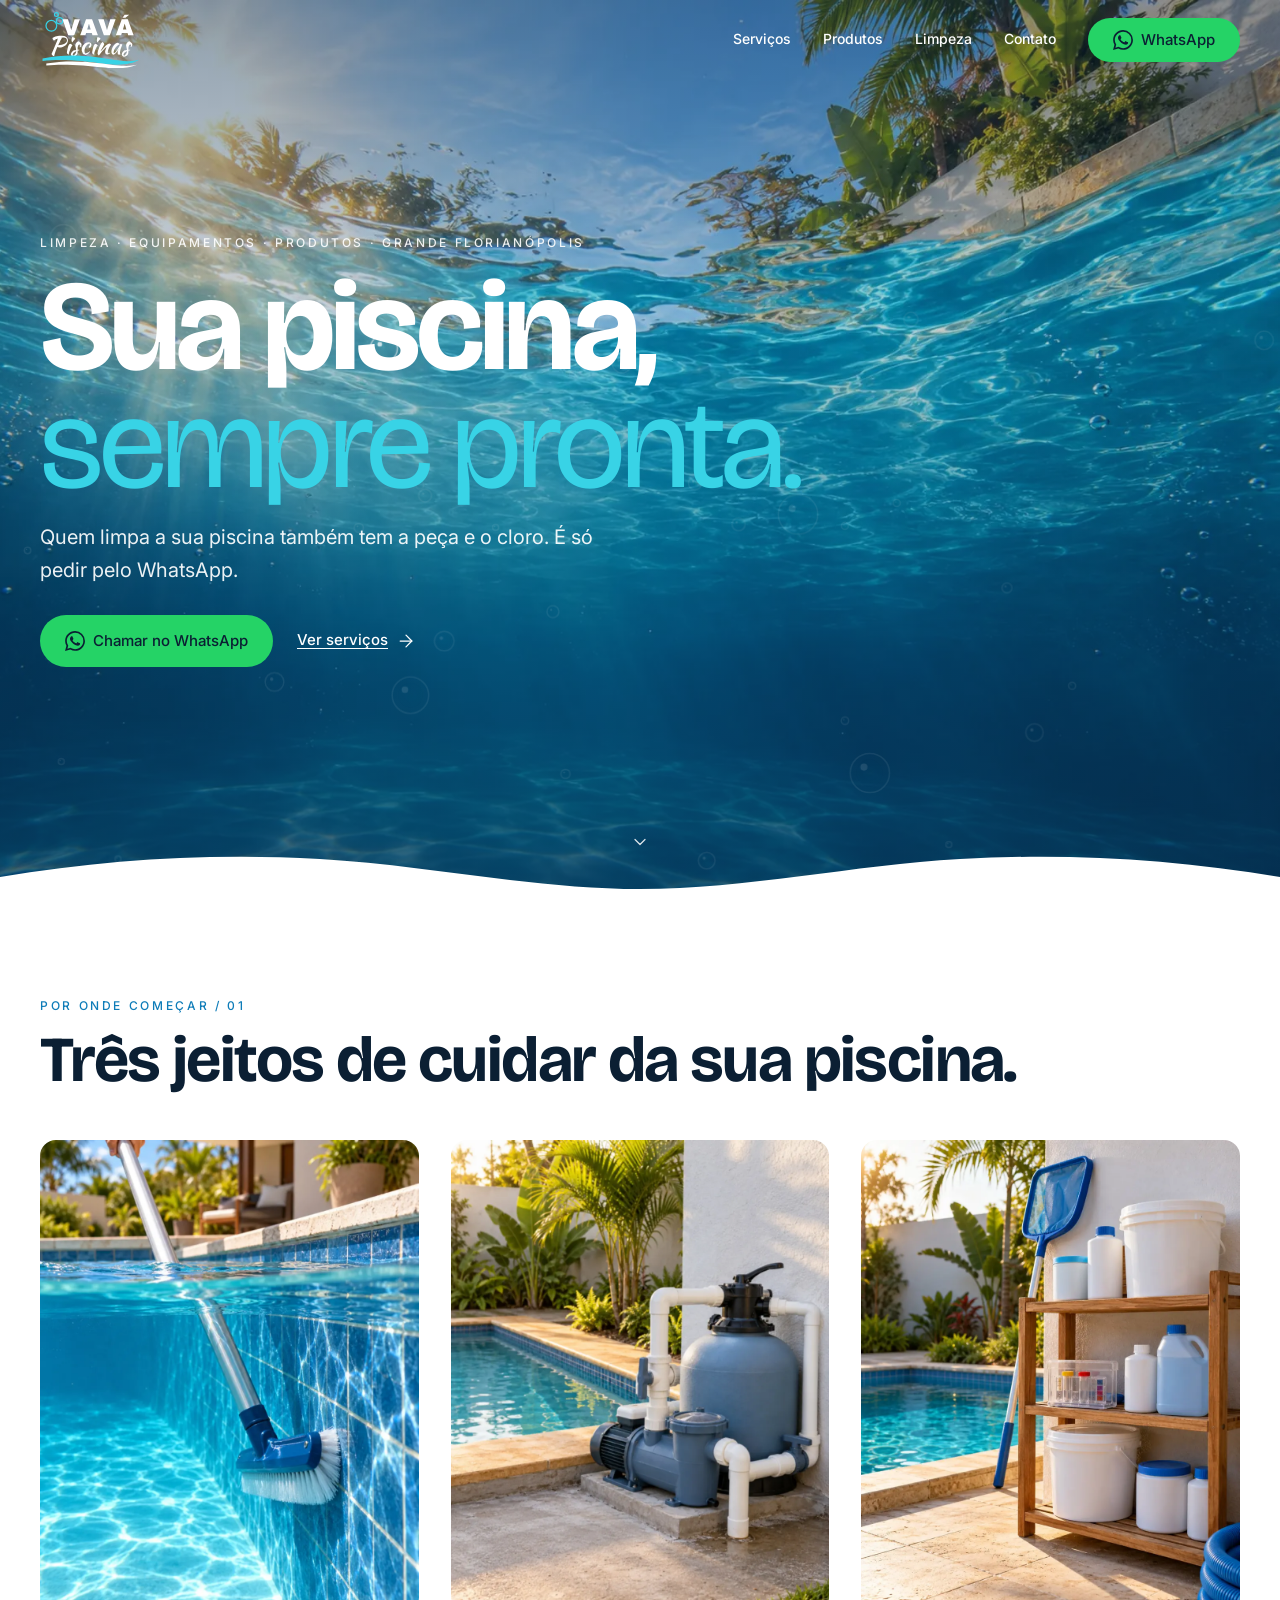
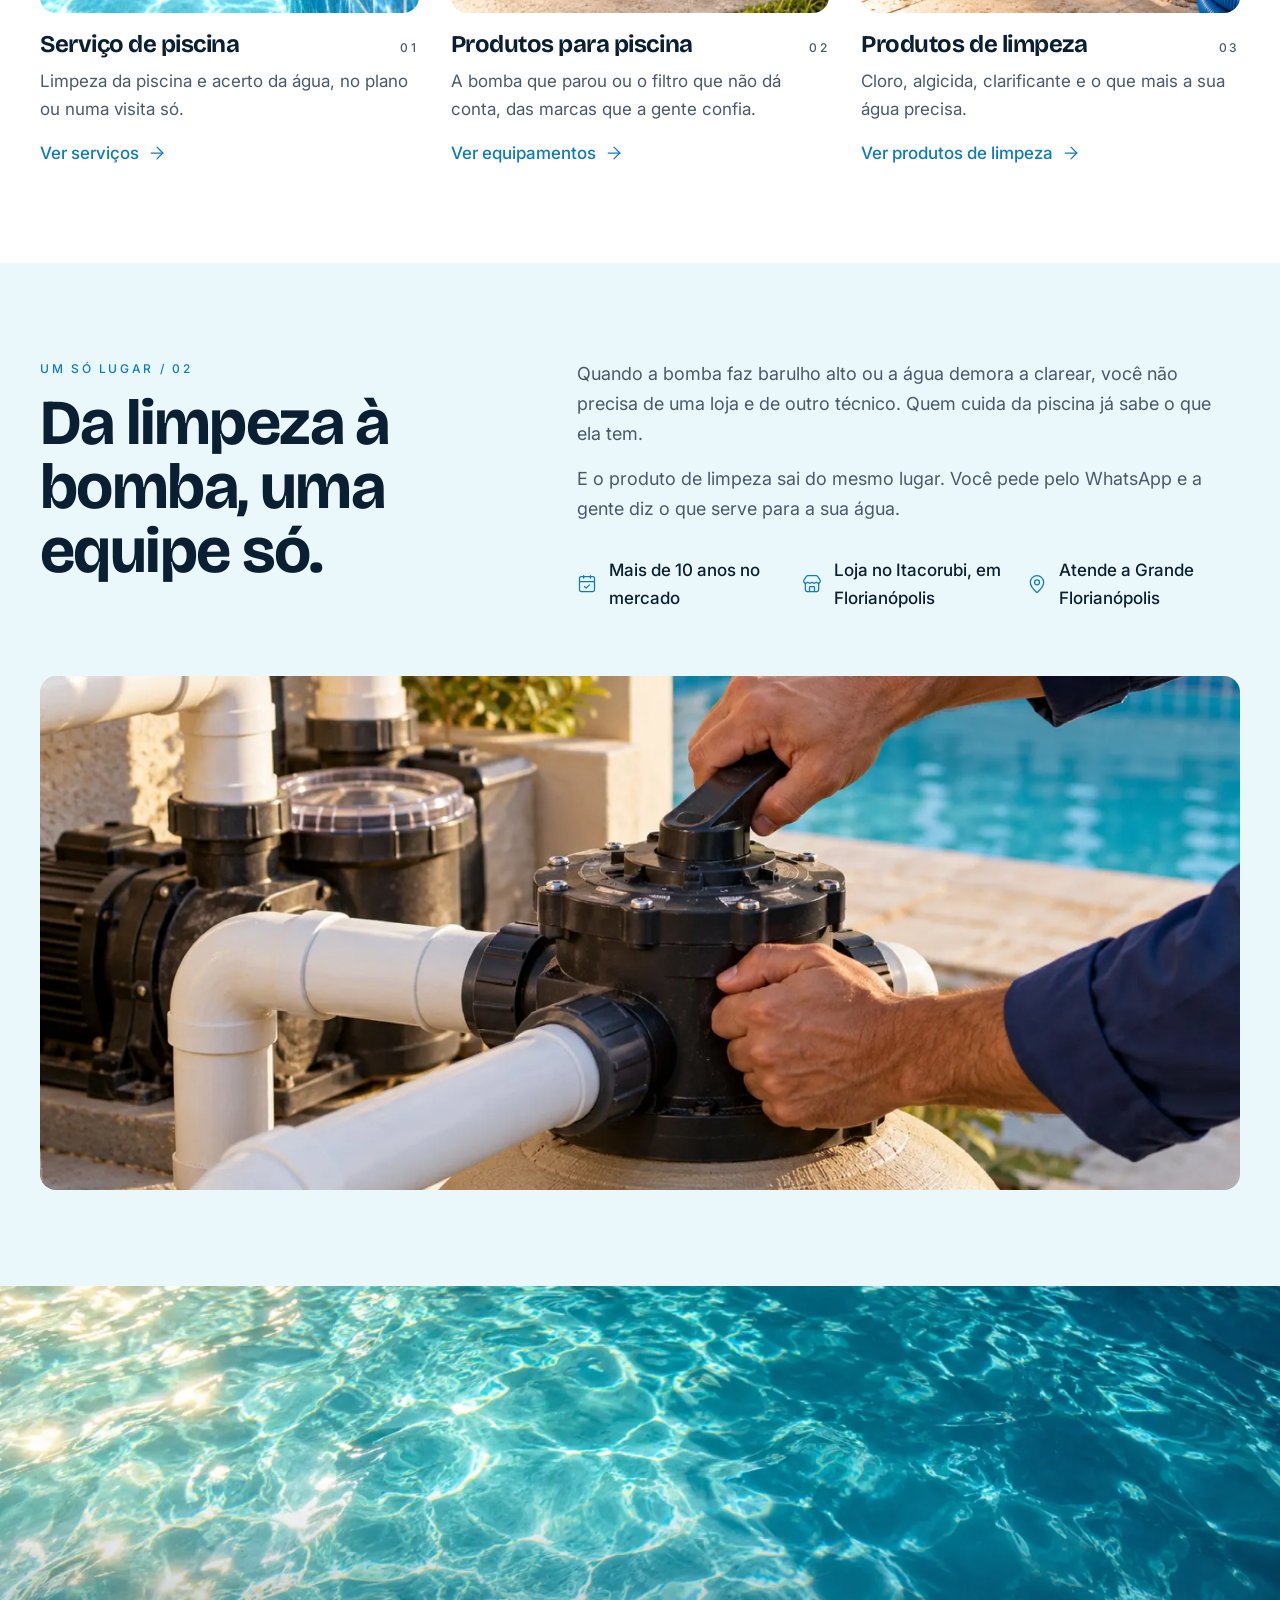
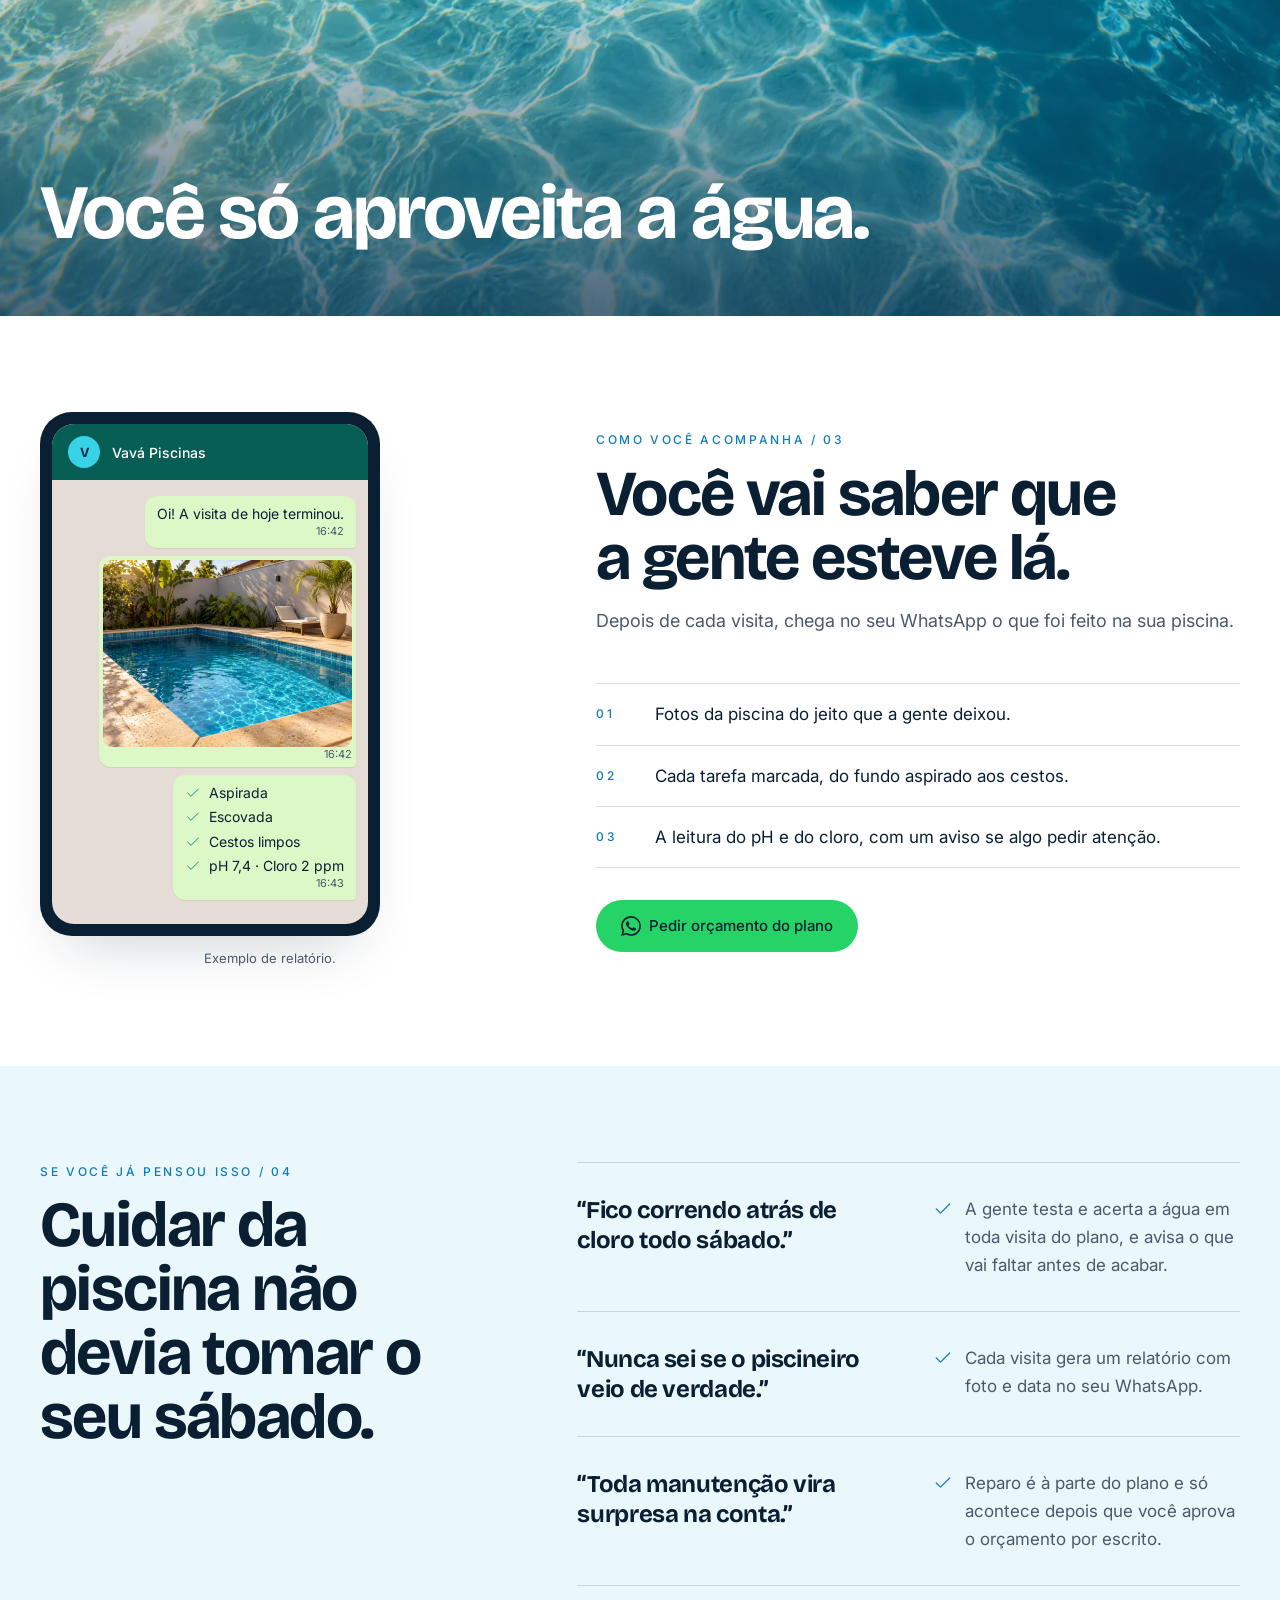
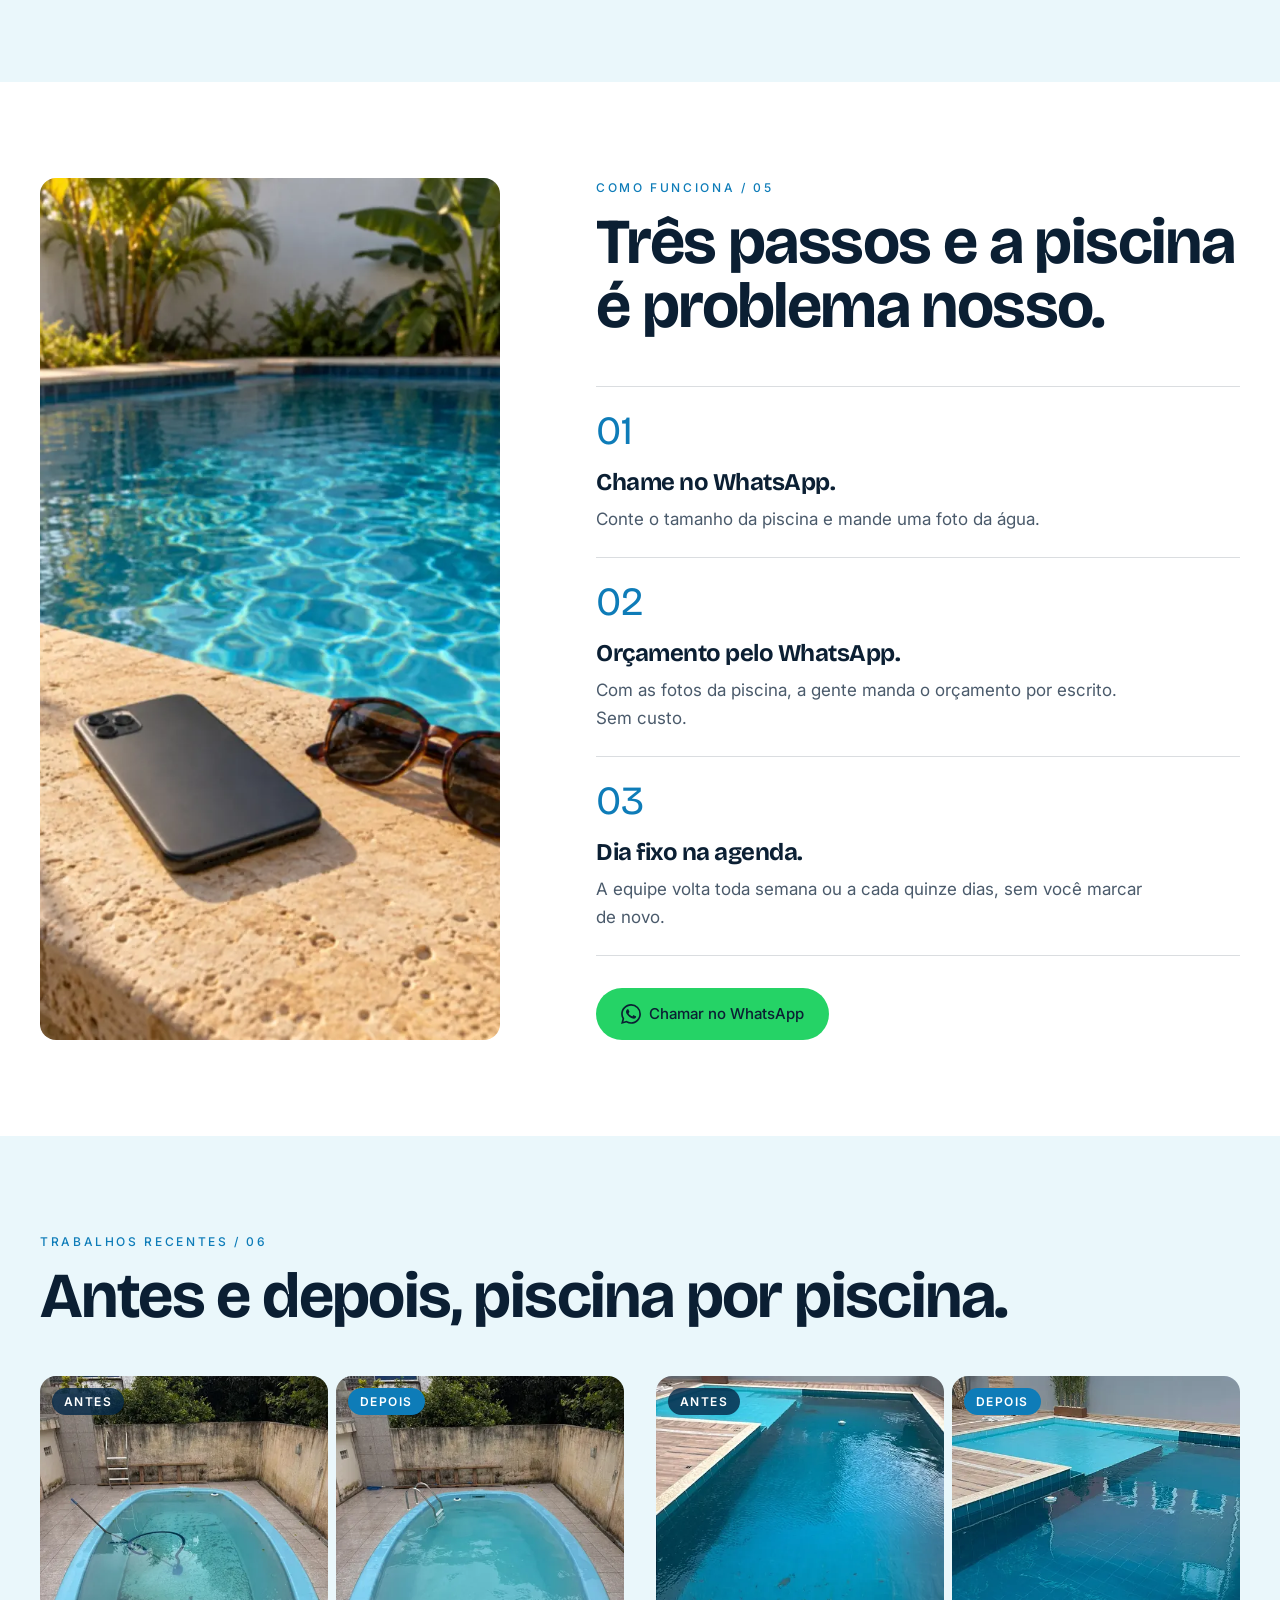
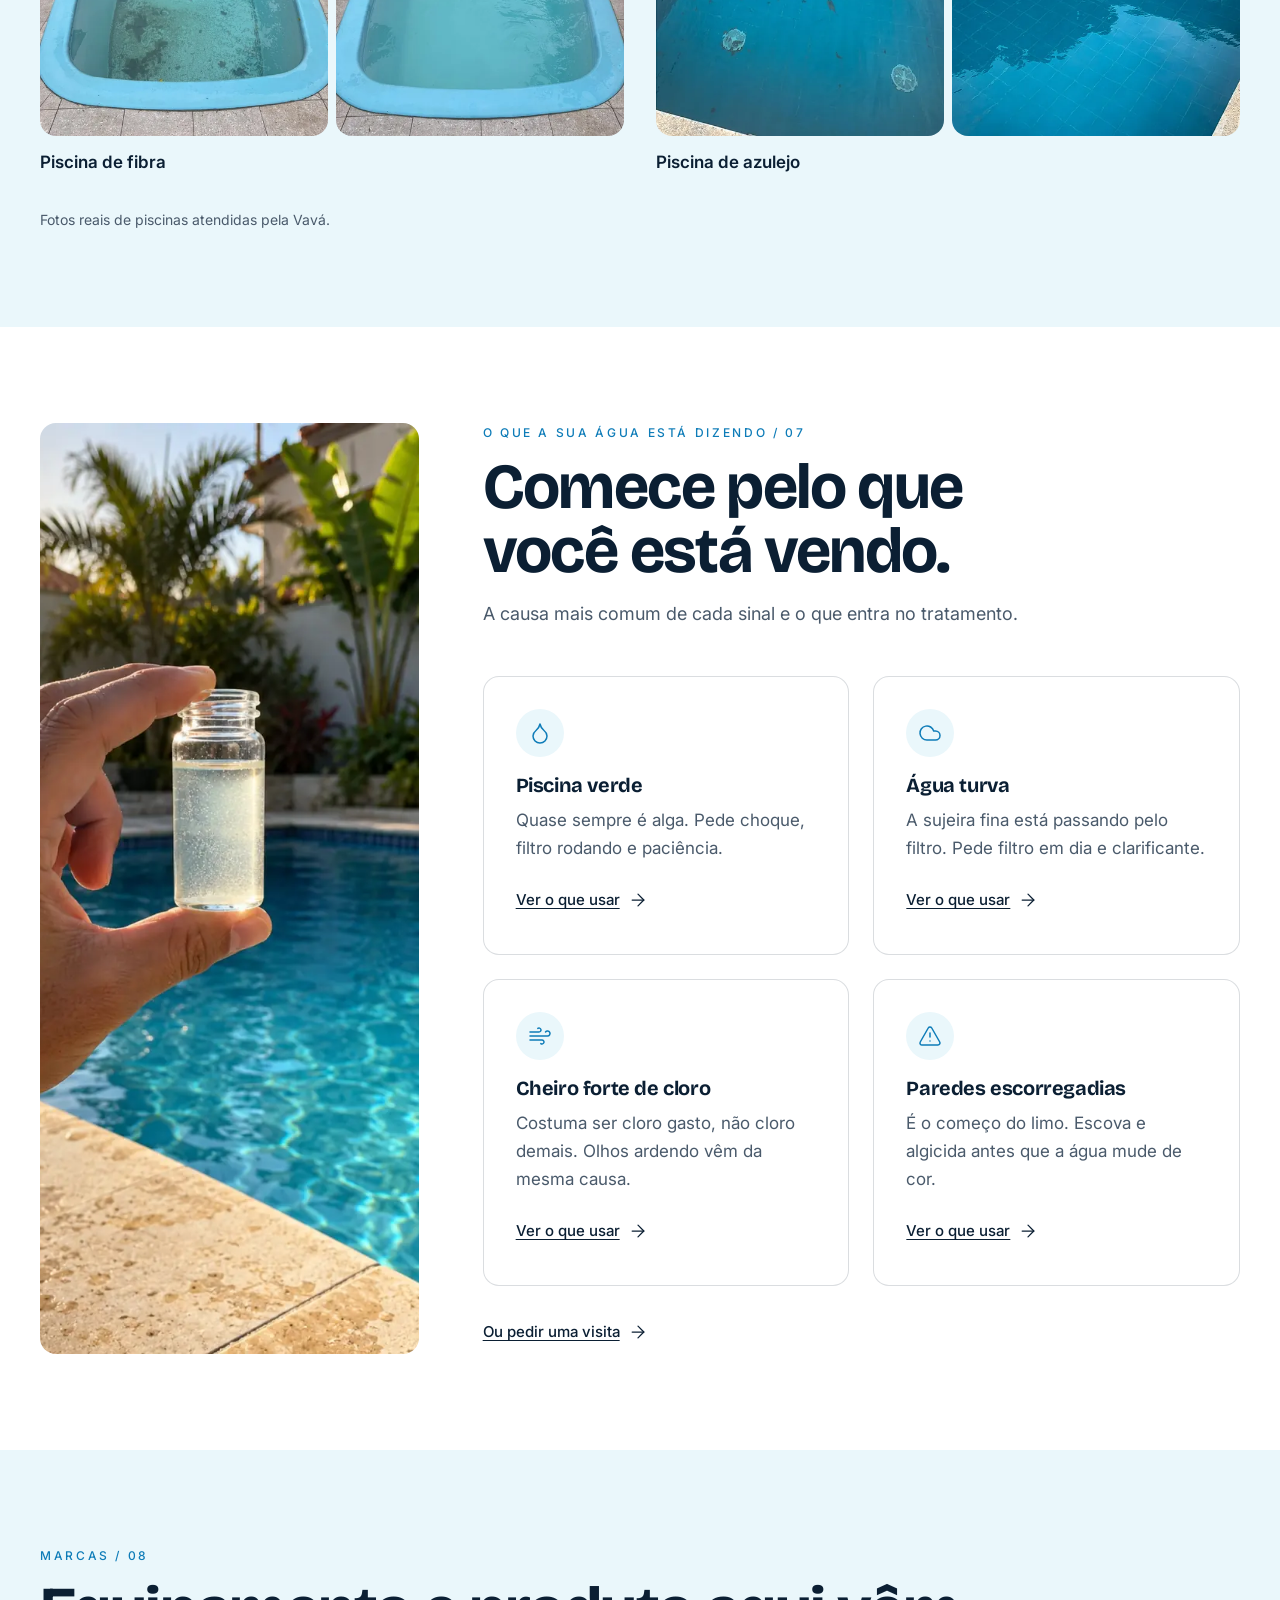
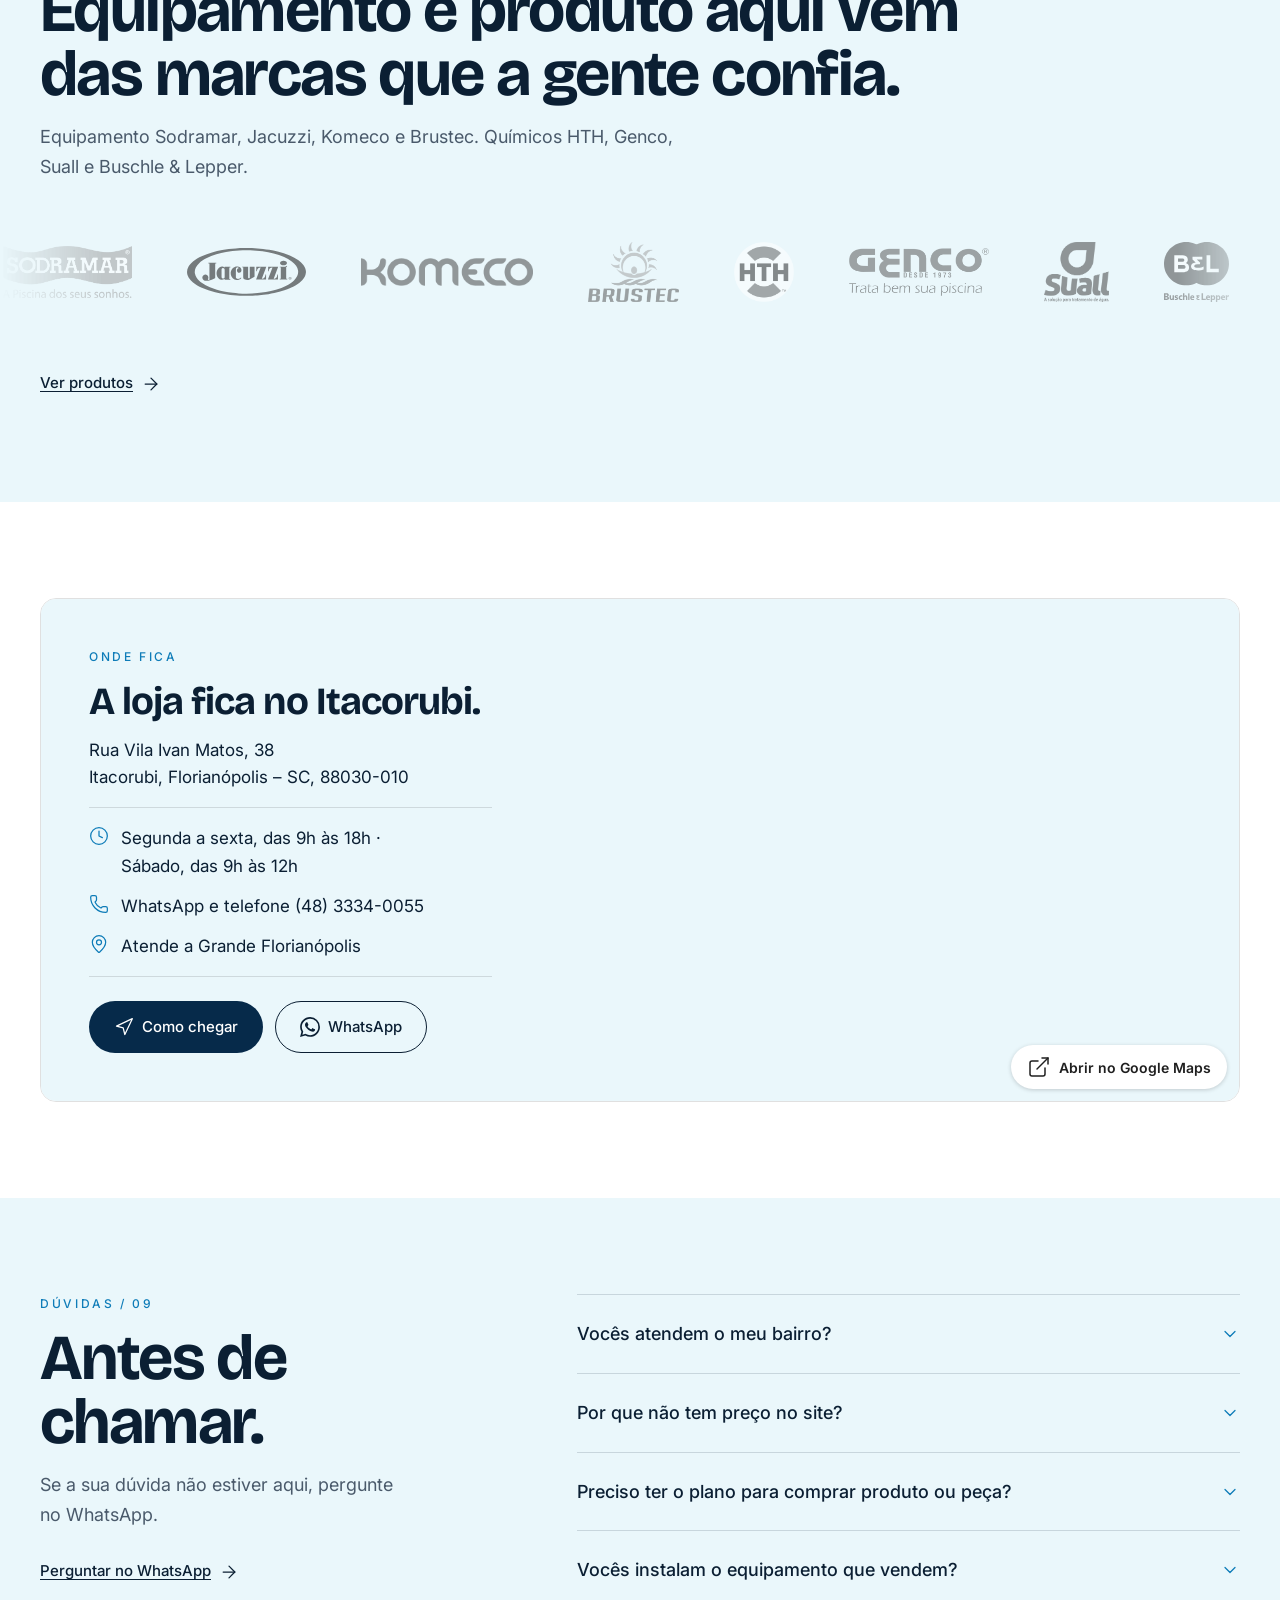
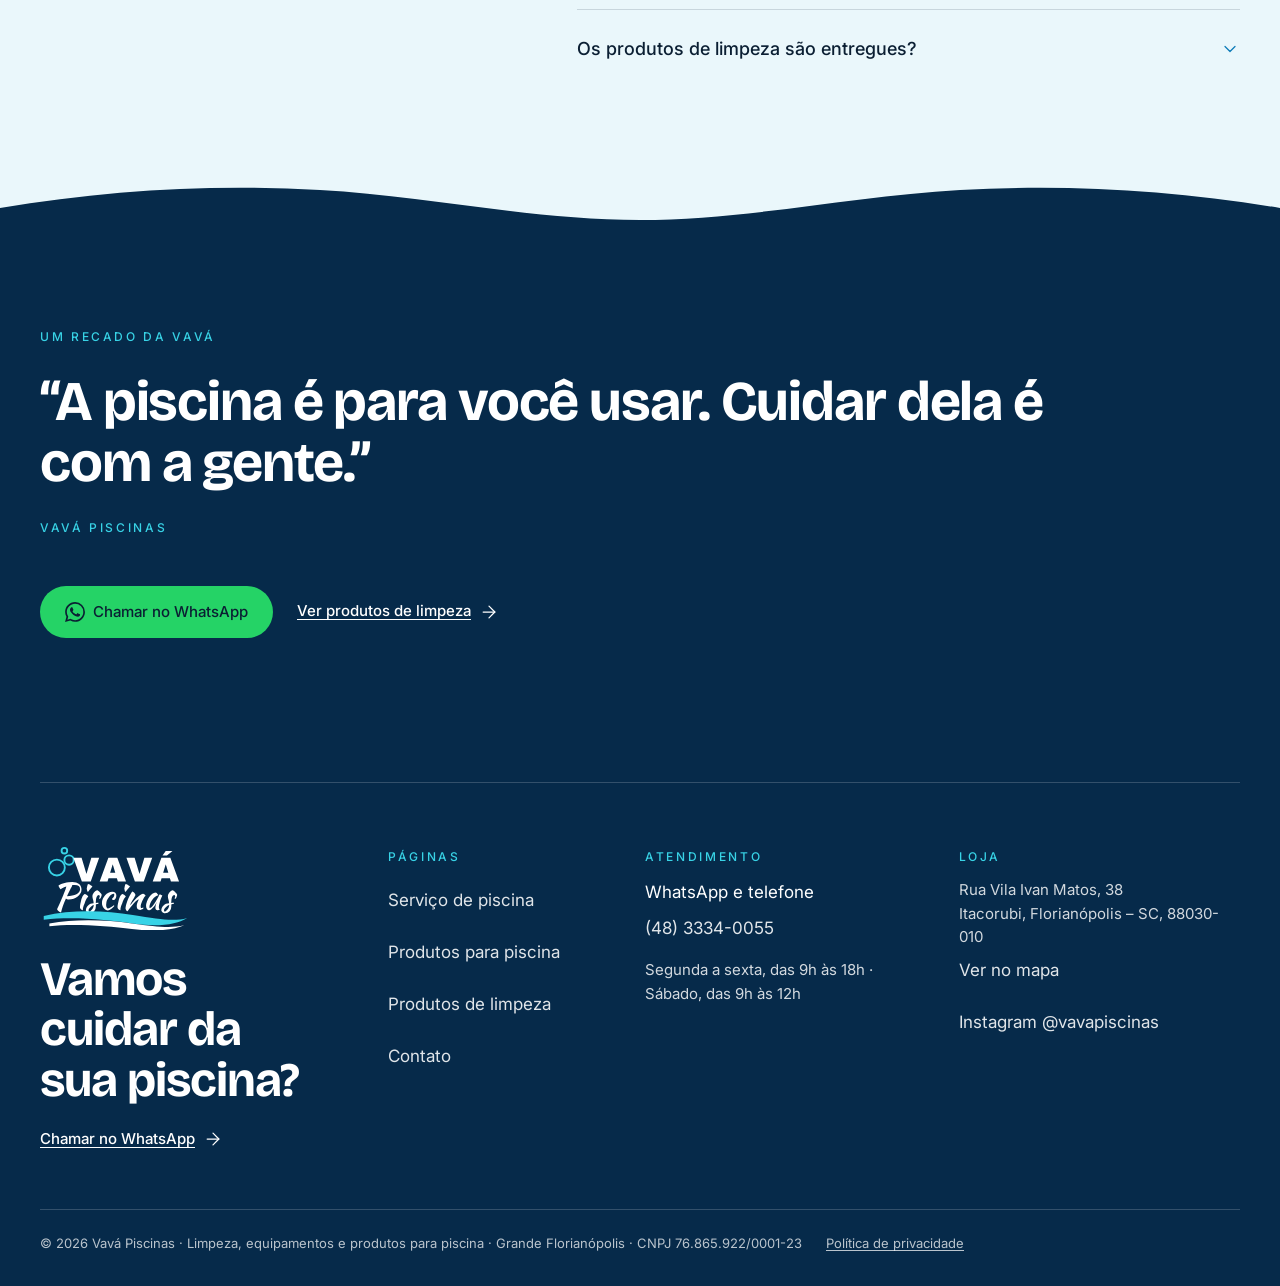
<file: index.html>
<!DOCTYPE html>
<html lang="pt-BR">
<head>
<meta charset="UTF-8">
<meta name="viewport" content="width=device-width, initial-scale=1">

<!-- URL PROVISÓRIA: não remover até o /lancar -->
<link rel="canonical" href="https://vavapiscinaspro.com.br/">
<title>Vavá Piscinas · Limpeza, equipamentos e produtos para piscina em Florianópolis</title>
<meta name="description" content="Limpeza de piscina semanal ou quinzenal, bomba, filtro e aquecedor, e produtos de limpeza na Grande Florianópolis. Peça pelo WhatsApp da Vavá Piscinas.">
<meta property="og:title" content="Vavá Piscinas · Limpeza, equipamentos e produtos para piscina em Florianópolis">
<meta property="og:description" content="Limpeza de piscina semanal ou quinzenal, bomba, filtro e aquecedor, e produtos de limpeza na Grande Florianópolis. Peça pelo WhatsApp da Vavá Piscinas.">
<meta property="og:type" content="website">
<meta property="og:locale" content="pt_BR">
<meta property="og:image" content="https://vavapiscinaspro.com.br/assets/img/og-vava-cartao.jpg">
<meta property="og:image:width" content="1200">
<meta property="og:image:height" content="630">
<meta property="og:image:alt" content="Cartão da Vavá Piscinas: Sua piscina, sempre pronta. Itacorubi, Florianópolis. WhatsApp (48) 3334-0055.">
<meta property="og:site_name" content="Vavá Piscinas">
<meta name="twitter:card" content="summary_large_image">
<meta name="twitter:image" content="https://vavapiscinaspro.com.br/assets/img/og-vava-cartao.jpg">
<meta name="theme-color" content="#062A4A">
<link rel="icon" href="assets/img/favicon.svg" type="image/svg+xml">
<link rel="preconnect" href="https://fonts.googleapis.com">
<link rel="preconnect" href="https://fonts.gstatic.com" crossorigin>
<link href="https://fonts.googleapis.com/css2?family=Bricolage+Grotesque:opsz,wght@12..96,400;12..96,700&family=Inter:wght@400;500;600&display=swap" rel="stylesheet">
<link rel="preload" as="image" type="image/webp" media="(max-width: 899px)" imagesrcset="assets/img/heroi-mobile-480.webp 480w, assets/img/heroi-mobile-960.webp 960w" imagesizes="100vw">
<link rel="preload" as="image" type="image/webp" media="(min-width: 900px)" imagesrcset="assets/img/heroi-desktop-960.webp 960w, assets/img/heroi-desktop-1600.webp 1600w, assets/img/heroi-desktop-2400.webp 2400w" imagesizes="100vw">
<link rel="stylesheet" href="assets/css/base.css?v=4cfa7f89">
<link rel="stylesheet" href="assets/css/style.css?v=6ca2fc0b">
<script type="application/ld+json">{"@context": "https://schema.org", "@type": "LocalBusiness", "name": "Vavá Piscinas", "description": "Limpeza e manutenção de piscina, venda de equipamentos e de produtos de limpeza para piscina.", "telephone": "+55 48 3334-0055", "address": {"@type": "PostalAddress", "streetAddress": "Rua Vila Ivan Matos, 38", "addressLocality": "Florianópolis", "addressRegion": "SC", "postalCode": "88030-010", "addressCountry": "BR"}, "areaServed": "Grande Florianópolis", "openingHoursSpecification": [{"@type": "OpeningHoursSpecification", "dayOfWeek": ["Monday", "Tuesday", "Wednesday", "Thursday", "Friday"], "opens": "09:00", "closes": "18:00"}, {"@type": "OpeningHoursSpecification", "dayOfWeek": "Saturday", "opens": "09:00", "closes": "12:00"}], "sameAs": ["https://www.instagram.com/vavapiscinas/"]}</script>
<script type="application/ld+json">{"@context": "https://schema.org", "@type": "FAQPage", "mainEntity": [{"@type": "Question", "name": "Vocês atendem o meu bairro?", "acceptedAnswer": {"@type": "Answer", "text": "A gente atende a Grande Florianópolis. Mande o endereço no WhatsApp que a gente confirma."}}, {"@type": "Question", "name": "Por que não tem preço no site?", "acceptedAnswer": {"@type": "Answer", "text": "Porque o valor depende da piscina: tamanho, estado da água e o que ela precisa. O orçamento vem na conversa, antes de qualquer serviço."}}, {"@type": "Question", "name": "Preciso ter o plano para comprar produto ou peça?", "acceptedAnswer": {"@type": "Answer", "text": "Não. Você pode pedir só o produto de limpeza ou só o equipamento, pelo WhatsApp ou na loja do Itacorubi."}}, {"@type": "Question", "name": "Vocês instalam o equipamento que vendem?", "acceptedAnswer": {"@type": "Answer", "text": "Depende do equipamento. Quando você pergunta pelo modelo, a gente diz se instala e se isso muda o valor."}}, {"@type": "Question", "name": "Os produtos de limpeza são entregues?", "acceptedAnswer": {"@type": "Answer", "text": "Sim. A gente entrega em toda Florianópolis. Se preferir, também dá para retirar na loja do Itacorubi."}}]}</script>
</head>
<body>
<a class="pular-conteudo" href="#conteudo">Pular para o conteúdo</a>
<header data-header class="cabecalho cabecalho--sobre-foto">
  <div class="container">
    <div class="cabecalho__linha">
      <a class="marca" href="index.html"><img class="marca__cor" src="assets/img/logo.svg" width="320" height="178" alt="Vavá Piscinas, início" decoding="async"><img class="marca__branco" src="assets/img/logo-branco.svg" width="320" height="178" alt="" aria-hidden="true" decoding="async"></a>
      <nav class="cabecalho__nav" aria-label="Páginas"><a href="servicos.html">Serviços</a><a href="produtos.html">Produtos</a><a href="limpeza.html">Limpeza</a><a href="contato.html">Contato</a></nav>
      <a class="botao botao--wa cabecalho__botao" href="https://wa.me/554833340055?text=Ol%C3%A1%21%20Vim%20pelo%20site%20e%20quero%20falar%20sobre%20a%20minha%20piscina." target="_blank" rel="noopener" data-origem="cabecalho"><svg class="icone icone--marca" width="24" height="24" fill="currentColor" aria-hidden="true" focusable="false" role="img" viewBox="0 0 24 24" xmlns="http://www.w3.org/2000/svg"><path d="M17.472 14.382c-.297-.149-1.758-.867-2.03-.967-.273-.099-.471-.148-.67.15-.197.297-.767.966-.94 1.164-.173.199-.347.223-.644.075-.297-.15-1.255-.463-2.39-1.475-.883-.788-1.48-1.761-1.653-2.059-.173-.297-.018-.458.13-.606.134-.133.298-.347.446-.52.149-.174.198-.298.298-.497.099-.198.05-.371-.025-.52-.075-.149-.669-1.612-.916-2.207-.242-.579-.487-.5-.669-.51-.173-.008-.371-.01-.57-.01-.198 0-.52.074-.792.372-.272.297-1.04 1.016-1.04 2.479 0 1.462 1.065 2.875 1.213 3.074.149.198 2.096 3.2 5.077 4.487.709.306 1.262.489 1.694.625.712.227 1.36.195 1.871.118.571-.085 1.758-.719 2.006-1.413.248-.694.248-1.289.173-1.413-.074-.124-.272-.198-.57-.347m-5.421 7.403h-.004a9.87 9.87 0 01-5.031-1.378l-.361-.214-3.741.982.998-3.648-.235-.374a9.86 9.86 0 01-1.51-5.26c.001-5.45 4.436-9.884 9.888-9.884 2.64 0 5.122 1.03 6.988 2.898a9.825 9.825 0 012.893 6.994c-.003 5.45-4.437 9.884-9.885 9.884m8.413-18.297A11.815 11.815 0 0012.05 0C5.495 0 .16 5.335.157 11.892c0 2.096.547 4.142 1.588 5.945L.057 24l6.305-1.654a11.882 11.882 0 005.683 1.448h.005c6.554 0 11.89-5.335 11.893-11.893a11.821 11.821 0 00-3.48-8.413Z"/></svg>WhatsApp</a>
    </div>
    <nav class="cabecalho__paginas" aria-label="Páginas (celular)"><a href="servicos.html">Serviços</a><a href="produtos.html">Produtos</a><a href="limpeza.html">Limpeza</a><a href="contato.html">Contato</a></nav>
  </div>
</header>
<main id="conteudo">
<section class="heroi-agua" data-heroi data-heroi-agua>
  <picture class="heroi-agua__foto"><source type="image/webp" media="(max-width: 899px)" srcset="assets/img/heroi-mobile-480.webp 480w, assets/img/heroi-mobile-960.webp 960w" sizes="100vw"><source type="image/webp" srcset="assets/img/heroi-desktop-960.webp 960w, assets/img/heroi-desktop-1600.webp 1600w, assets/img/heroi-desktop-2400.webp 2400w" sizes="100vw"><img src="assets/img/heroi-desktop-960.jpg" width="960" height="640" alt="Vista de dentro da água de uma piscina, com a luz do sol entrando pela superfície." decoding="async" fetchpriority="high"></picture>
  <canvas data-bolhas aria-hidden="true"></canvas>
  <div class="container heroi-agua__texto" data-heroi-texto>
    <p class="rotulo">Limpeza · Equipamentos · Produtos <span class="nowrap">· Grande Florianópolis</span></p>
    <h1>Sua piscina, <span class="acento">sempre pronta.</span></h1>
    <p class="heroi-agua__apoio">Quem limpa a sua piscina também tem a peça e o cloro. É só pedir pelo WhatsApp.</p>
    <div class="acoes"><a class="botao botao--wa" href="https://wa.me/554833340055?text=Ol%C3%A1%21%20Vim%20pelo%20site%20e%20quero%20falar%20sobre%20a%20minha%20piscina." target="_blank" rel="noopener" data-origem="heroi"><svg class="icone icone--marca" width="24" height="24" fill="currentColor" aria-hidden="true" focusable="false" role="img" viewBox="0 0 24 24" xmlns="http://www.w3.org/2000/svg"><path d="M17.472 14.382c-.297-.149-1.758-.867-2.03-.967-.273-.099-.471-.148-.67.15-.197.297-.767.966-.94 1.164-.173.199-.347.223-.644.075-.297-.15-1.255-.463-2.39-1.475-.883-.788-1.48-1.761-1.653-2.059-.173-.297-.018-.458.13-.606.134-.133.298-.347.446-.52.149-.174.198-.298.298-.497.099-.198.05-.371-.025-.52-.075-.149-.669-1.612-.916-2.207-.242-.579-.487-.5-.669-.51-.173-.008-.371-.01-.57-.01-.198 0-.52.074-.792.372-.272.297-1.04 1.016-1.04 2.479 0 1.462 1.065 2.875 1.213 3.074.149.198 2.096 3.2 5.077 4.487.709.306 1.262.489 1.694.625.712.227 1.36.195 1.871.118.571-.085 1.758-.719 2.006-1.413.248-.694.248-1.289.173-1.413-.074-.124-.272-.198-.57-.347m-5.421 7.403h-.004a9.87 9.87 0 01-5.031-1.378l-.361-.214-3.741.982.998-3.648-.235-.374a9.86 9.86 0 01-1.51-5.26c.001-5.45 4.436-9.884 9.888-9.884 2.64 0 5.122 1.03 6.988 2.898a9.825 9.825 0 012.893 6.994c-.003 5.45-4.437 9.884-9.885 9.884m8.413-18.297A11.815 11.815 0 0012.05 0C5.495 0 .16 5.335.157 11.892c0 2.096.547 4.142 1.588 5.945L.057 24l6.305-1.654a11.882 11.882 0 005.683 1.448h.005c6.554 0 11.89-5.335 11.893-11.893a11.821 11.821 0 00-3.48-8.413Z"/></svg>Chamar no WhatsApp</a><a class="link-cta" href="servicos.html">Ver serviços<svg aria-hidden="true" focusable="false" class="icone icone--arrow-right" xmlns="http://www.w3.org/2000/svg" width="24" height="24" viewBox="0 0 24 24" fill="none" stroke="currentColor" stroke-width="1.5" stroke-linecap="round" stroke-linejoin="round" ><path d="M5 12h14" /><path d="m12 5 7 7-7 7" /></svg></a></div>
  </div>
  <p class="heroi-agua__dica" data-heroi-dica aria-hidden="true"><svg aria-hidden="true" focusable="false" class="icone icone--chevron-down" xmlns="http://www.w3.org/2000/svg" width="24" height="24" viewBox="0 0 24 24" fill="none" stroke="currentColor" stroke-width="1.5" stroke-linecap="round" stroke-linejoin="round" ><path d="m6 9 6 6 6-6" /></svg></p>
  <div class="heroi-agua__onda" aria-hidden="true"><svg viewBox="0 0 2880 48" preserveAspectRatio="none"><path fill="currentColor" d="M0 24C120 6 240 0 360 6s240 30 360 30 240-24 360-30 240 0 360 18 240 24 360 18 240-30 360-30 240 24 360 30 240-6 360-18v24H0Z"/></svg></div>
</section>

<section class="secao" id="portas">
  <div class="container">
    <div class="cabeca revelar"><p class="rotulo">Por onde começar <span class="nowrap">/ 01</span></p><h2>Três jeitos de cuidar da sua piscina.</h2></div>
    <div class="grade-portas">
    <a class="card-foto revelar" href="servicos.html">
      <div class="midia card-foto__midia"><picture><source type="image/webp" media="(max-width: 899px)" srcset="assets/img/porta-servico-480.webp 480w, assets/img/porta-servico-960.webp 960w" sizes="100vw"><source type="image/webp" srcset="assets/img/porta-servico-960.webp 960w, assets/img/porta-servico-1600.webp 1600w" sizes="(min-width: 900px) 33vw, 100vw"><img src="assets/img/porta-servico-960.jpg" width="960" height="1200" alt="Escova de cabo longo dentro da água, encostada na parede da piscina logo abaixo da linha d&#x27;água." decoding="async" ></picture></div>
      <div class="card-foto__cabeca"><h3>Serviço de piscina</h3><span class="rotulo">01</span></div>
      <p>Limpeza da piscina e acerto da água, no plano ou numa visita só.</p>
      <span class="card-foto__seta">Ver serviços<svg aria-hidden="true" focusable="false" class="icone icone--arrow-right" xmlns="http://www.w3.org/2000/svg" width="24" height="24" viewBox="0 0 24 24" fill="none" stroke="currentColor" stroke-width="1.5" stroke-linecap="round" stroke-linejoin="round" ><path d="M5 12h14" /><path d="m12 5 7 7-7 7" /></svg></span>
    </a>
    <a class="card-foto revelar" href="produtos.html">
      <div class="midia card-foto__midia"><picture><source type="image/webp" media="(max-width: 899px)" srcset="assets/img/porta-produtos-480.webp 480w, assets/img/porta-produtos-960.webp 960w" sizes="100vw"><source type="image/webp" srcset="assets/img/porta-produtos-960.webp 960w, assets/img/porta-produtos-1600.webp 1600w" sizes="(min-width: 900px) 33vw, 100vw"><img src="assets/img/porta-produtos-960.jpg" width="960" height="1200" alt="Bomba e filtro de piscina novos, com canos brancos, numa base de concreto." decoding="async" ></picture></div>
      <div class="card-foto__cabeca"><h3>Produtos para piscina</h3><span class="rotulo">02</span></div>
      <p>A bomba que parou ou o filtro que não dá conta, das marcas que a gente confia.</p>
      <span class="card-foto__seta">Ver equipamentos<svg aria-hidden="true" focusable="false" class="icone icone--arrow-right" xmlns="http://www.w3.org/2000/svg" width="24" height="24" viewBox="0 0 24 24" fill="none" stroke="currentColor" stroke-width="1.5" stroke-linecap="round" stroke-linejoin="round" ><path d="M5 12h14" /><path d="m12 5 7 7-7 7" /></svg></span>
    </a>
    <a class="card-foto revelar" href="limpeza.html">
      <div class="midia card-foto__midia"><picture><source type="image/webp" media="(max-width: 899px)" srcset="assets/img/porta-limpeza-480.webp 480w, assets/img/porta-limpeza-960.webp 960w" sizes="100vw"><source type="image/webp" srcset="assets/img/porta-limpeza-960.webp 960w, assets/img/porta-limpeza-1600.webp 1600w" sizes="(min-width: 900px) 33vw, 100vw"><img src="assets/img/porta-limpeza-960.jpg" width="960" height="1200" alt="Prateleira de madeira com baldes e frascos sem rótulo, kit de teste e peneira de piscina." decoding="async" loading="lazy"></picture></div>
      <div class="card-foto__cabeca"><h3>Produtos de limpeza</h3><span class="rotulo">03</span></div>
      <p>Cloro, algicida, clarificante e o que mais a sua água precisa.</p>
      <span class="card-foto__seta">Ver produtos de limpeza<svg aria-hidden="true" focusable="false" class="icone icone--arrow-right" xmlns="http://www.w3.org/2000/svg" width="24" height="24" viewBox="0 0 24 24" fill="none" stroke="currentColor" stroke-width="1.5" stroke-linecap="round" stroke-linejoin="round" ><path d="M5 12h14" /><path d="m12 5 7 7-7 7" /></svg></span>
    </a>
    </div>
  </div>
</section>

<section class="secao secao--foam">
  <div class="container split">
    <div class="split__cabeca revelar"><p class="rotulo">Um só lugar <span class="nowrap">/ 02</span></p><h2>Da limpeza à bomba, uma equipe só.</h2></div>
    <div class="revelar">
      <div class="colunas-texto">
        <p>Quando a bomba faz barulho alto ou a água demora a clarear, você não precisa de uma loja e de outro técnico. Quem cuida da piscina já sabe o que ela tem.</p>
        <p>E o produto de limpeza sai do mesmo lugar. Você pede pelo WhatsApp e a gente diz o que serve para a sua água.</p>
      </div>
      <ul class="fatos" role="list"><li><svg aria-hidden="true" focusable="false" class="icone icone--calendar-check" xmlns="http://www.w3.org/2000/svg" width="24" height="24" viewBox="0 0 24 24" fill="none" stroke="currentColor" stroke-width="1.5" stroke-linecap="round" stroke-linejoin="round" ><path d="M8 2v3" /><path d="M16 2v3" /><rect x="3" y="3" width="18" height="18" rx="2" /><path d="M3 9h18" /><path d="m9 15 2 2 4-4" /></svg>Mais de 10 anos no mercado</li><li><svg aria-hidden="true" focusable="false" class="icone icone--store" xmlns="http://www.w3.org/2000/svg" width="24" height="24" viewBox="0 0 24 24" fill="none" stroke="currentColor" stroke-width="1.5" stroke-linecap="round" stroke-linejoin="round" ><path d="M15 21v-5a1 1 0 0 0-1-1h-4a1 1 0 0 0-1 1v5" /><path d="M17.774 10.31a1.12 1.12 0 0 0-1.549 0 2.5 2.5 0 0 1-3.451 0 1.12 1.12 0 0 0-1.548 0 2.5 2.5 0 0 1-3.452 0 1.12 1.12 0 0 0-1.549 0 2.5 2.5 0 0 1-3.77-3.248l2.889-4.184A2 2 0 0 1 7 2h10a2 2 0 0 1 1.653.873l2.895 4.192a2.5 2.5 0 0 1-3.774 3.244" /><path d="M4 10.95V19a2 2 0 0 0 2 2h12a2 2 0 0 0 2-2v-8.05" /></svg>Loja no Itacorubi, em Florianópolis</li><li><svg aria-hidden="true" focusable="false" class="icone icone--map-pin" xmlns="http://www.w3.org/2000/svg" width="24" height="24" viewBox="0 0 24 24" fill="none" stroke="currentColor" stroke-width="1.5" stroke-linecap="round" stroke-linejoin="round" ><path d="M20 10c0 4.993-5.539 10.193-7.399 11.799a1 1 0 0 1-1.202 0C9.539 20.193 4 14.993 4 10a8 8 0 0 1 16 0" /><circle cx="12" cy="10" r="3" /></svg>Atende a Grande Florianópolis</li></ul>
    </div>
    <div class="midia um-lugar__midia revelar"><picture><source type="image/webp" media="(max-width: 899px)" srcset="assets/img/equipe-filtro-480.webp 480w, assets/img/equipe-filtro-960.webp 960w" sizes="100vw"><source type="image/webp" srcset="assets/img/equipe-filtro-960.webp 960w, assets/img/equipe-filtro-1600.webp 1600w" sizes="(min-width: 900px) 90vw, 100vw"><img src="assets/img/equipe-filtro-960.jpg" width="960" height="720" alt="Mãos de uniforme azul-marinho girando a válvula de um filtro de areia de piscina." decoding="async" loading="lazy"></picture></div>
  </div>
</section>

<section class="faixa-foto">
  <picture><source type="image/webp" media="(max-width: 899px)" srcset="assets/img/frase-agua-480.webp 480w, assets/img/frase-agua-960.webp 960w" sizes="100vw"><source type="image/webp" srcset="assets/img/frase-agua-960.webp 960w, assets/img/frase-agua-1600.webp 1600w" sizes="100vw"><img src="assets/img/frase-agua-960.jpg" width="960" height="640" alt="" decoding="async" loading="lazy"></picture>
  <div class="container"><h2 class="revelar">Você só aproveita a água.</h2></div>
</section>

<section class="secao ">
  <div class="container relatorio">
    <div class="relatorio__texto">
      <div class="cabeca revelar"><p class="rotulo">Como você acompanha <span class="nowrap">/ 03</span></p><h2>Você vai saber que a gente esteve lá.</h2><p class="apoio">Depois de cada visita, chega no seu WhatsApp o que foi feito na sua piscina.</p></div>
      <ol class="lista-numerada revelar" role="list">
        <li>Fotos da piscina do jeito que a gente deixou.</li>
        <li>Cada tarefa marcada, do fundo aspirado aos cestos.</li>
        <li>A leitura do pH e do cloro, com um aviso se algo pedir atenção.</li>
      </ol>
      <div class="acoes"><a class="botao botao--wa" href="https://wa.me/554833340055?text=Ol%C3%A1%21%20Vim%20pelo%20site%20e%20quero%20um%20or%C3%A7amento%20do%20plano%20mensal%20de%20limpeza." target="_blank" rel="noopener" data-origem="relatorio"><svg class="icone icone--marca" width="24" height="24" fill="currentColor" aria-hidden="true" focusable="false" role="img" viewBox="0 0 24 24" xmlns="http://www.w3.org/2000/svg"><path d="M17.472 14.382c-.297-.149-1.758-.867-2.03-.967-.273-.099-.471-.148-.67.15-.197.297-.767.966-.94 1.164-.173.199-.347.223-.644.075-.297-.15-1.255-.463-2.39-1.475-.883-.788-1.48-1.761-1.653-2.059-.173-.297-.018-.458.13-.606.134-.133.298-.347.446-.52.149-.174.198-.298.298-.497.099-.198.05-.371-.025-.52-.075-.149-.669-1.612-.916-2.207-.242-.579-.487-.5-.669-.51-.173-.008-.371-.01-.57-.01-.198 0-.52.074-.792.372-.272.297-1.04 1.016-1.04 2.479 0 1.462 1.065 2.875 1.213 3.074.149.198 2.096 3.2 5.077 4.487.709.306 1.262.489 1.694.625.712.227 1.36.195 1.871.118.571-.085 1.758-.719 2.006-1.413.248-.694.248-1.289.173-1.413-.074-.124-.272-.198-.57-.347m-5.421 7.403h-.004a9.87 9.87 0 01-5.031-1.378l-.361-.214-3.741.982.998-3.648-.235-.374a9.86 9.86 0 01-1.51-5.26c.001-5.45 4.436-9.884 9.888-9.884 2.64 0 5.122 1.03 6.988 2.898a9.825 9.825 0 012.893 6.994c-.003 5.45-4.437 9.884-9.885 9.884m8.413-18.297A11.815 11.815 0 0012.05 0C5.495 0 .16 5.335.157 11.892c0 2.096.547 4.142 1.588 5.945L.057 24l6.305-1.654a11.882 11.882 0 005.683 1.448h.005c6.554 0 11.89-5.335 11.893-11.893a11.821 11.821 0 00-3.48-8.413Z"/></svg>Pedir orçamento do plano</a></div>
    </div>
    <figure class="revelar">
      <div class="celular" aria-hidden="true">
        <div class="celular__tela">
          <div class="celular__topo"><span class="marca-mini">V</span>Vavá Piscinas</div>
          <div class="celular__conversa">
            <p class="balao">Oi! A visita de hoje terminou.<small>16:42</small></p>
            <div class="balao balao--foto"><div class="midia "><picture><source type="image/webp" media="(max-width: 899px)" srcset="assets/img/relatorio-piscina-480.webp 480w, assets/img/relatorio-piscina-960.webp 960w" sizes="100vw"><source type="image/webp" srcset="assets/img/relatorio-piscina-960.webp 960w, assets/img/relatorio-piscina-1600.webp 1600w" sizes="340px"><img src="assets/img/relatorio-piscina-960.jpg" width="960" height="720" alt="" decoding="async" loading="lazy"></picture></div><small>16:42</small></div>
            <div class="balao"><ul role="list"><li><svg aria-hidden="true" focusable="false" class="icone icone--check" xmlns="http://www.w3.org/2000/svg" width="24" height="24" viewBox="0 0 24 24" fill="none" stroke="currentColor" stroke-width="1.5" stroke-linecap="round" stroke-linejoin="round" ><path d="M20 6 9 17l-5-5" /></svg>Aspirada</li><li><svg aria-hidden="true" focusable="false" class="icone icone--check" xmlns="http://www.w3.org/2000/svg" width="24" height="24" viewBox="0 0 24 24" fill="none" stroke="currentColor" stroke-width="1.5" stroke-linecap="round" stroke-linejoin="round" ><path d="M20 6 9 17l-5-5" /></svg>Escovada</li><li><svg aria-hidden="true" focusable="false" class="icone icone--check" xmlns="http://www.w3.org/2000/svg" width="24" height="24" viewBox="0 0 24 24" fill="none" stroke="currentColor" stroke-width="1.5" stroke-linecap="round" stroke-linejoin="round" ><path d="M20 6 9 17l-5-5" /></svg>Cestos limpos</li><li><svg aria-hidden="true" focusable="false" class="icone icone--check" xmlns="http://www.w3.org/2000/svg" width="24" height="24" viewBox="0 0 24 24" fill="none" stroke="currentColor" stroke-width="1.5" stroke-linecap="round" stroke-linejoin="round" ><path d="M20 6 9 17l-5-5" /></svg>pH 7,4 · Cloro 2 ppm</li></ul><small>16:43</small></div>
          </div>
        </div>
      </div>
      <figcaption class="celular__legenda">Exemplo de relatório.</figcaption>
    </figure>
  </div>
</section>

<section class="secao secao--foam">
  <div class="container split">
    <div class="split__cabeca revelar"><p class="rotulo">Se você já pensou isso <span class="nowrap">/ 04</span></p><h2>Cuidar da piscina não devia tomar o seu sábado.</h2></div>
    <ul class="lista-fio" role="list"><li class="dor revelar"><p class="dor__frase">“Fico correndo atrás de cloro todo sábado.”</p><p class="dor__resposta"><svg aria-hidden="true" focusable="false" class="icone icone--check" xmlns="http://www.w3.org/2000/svg" width="24" height="24" viewBox="0 0 24 24" fill="none" stroke="currentColor" stroke-width="1.5" stroke-linecap="round" stroke-linejoin="round" ><path d="M20 6 9 17l-5-5" /></svg><span>A gente testa e acerta a água em toda visita do plano, e avisa o que vai faltar antes de acabar.</span></p></li><li class="dor revelar"><p class="dor__frase">“Nunca sei se o piscineiro veio de verdade.”</p><p class="dor__resposta"><svg aria-hidden="true" focusable="false" class="icone icone--check" xmlns="http://www.w3.org/2000/svg" width="24" height="24" viewBox="0 0 24 24" fill="none" stroke="currentColor" stroke-width="1.5" stroke-linecap="round" stroke-linejoin="round" ><path d="M20 6 9 17l-5-5" /></svg><span>Cada visita gera um relatório com foto e data no seu WhatsApp.</span></p></li><li class="dor revelar"><p class="dor__frase">“Toda manutenção vira surpresa na conta.”</p><p class="dor__resposta"><svg aria-hidden="true" focusable="false" class="icone icone--check" xmlns="http://www.w3.org/2000/svg" width="24" height="24" viewBox="0 0 24 24" fill="none" stroke="currentColor" stroke-width="1.5" stroke-linecap="round" stroke-linejoin="round" ><path d="M20 6 9 17l-5-5" /></svg><span>Reparo é à parte do plano e só acontece depois que você aprova o orçamento por escrito.</span></p></li></ul>
  </div>
</section>

<section class="secao ">
  <div class="container passos-grade">
    <div class="midia passos-grade__midia revelar"><picture><source type="image/webp" media="(max-width: 899px)" srcset="assets/img/como-funciona-480.webp 480w, assets/img/como-funciona-960.webp 960w" sizes="100vw"><source type="image/webp" srcset="assets/img/como-funciona-960.webp 960w, assets/img/como-funciona-1600.webp 1600w" sizes="(min-width: 900px) 40vw, 100vw"><img src="assets/img/como-funciona-960.jpg" width="960" height="1200" alt="Celular virado para baixo na borda de pedra de uma piscina, ao lado de óculos de sol." decoding="async" loading="lazy"></picture></div>
    <div>
      <div class="cabeca revelar"><p class="rotulo">Como funciona <span class="nowrap">/ 05</span></p><h2>Três passos e a piscina é problema nosso.</h2></div>
      <ol class="passos" role="list"><li class="passo revelar"><span class="passo__num">01</span><h3>Chame no WhatsApp.</h3><p>Conte o tamanho da piscina e mande uma foto da água.</p></li><li class="passo revelar"><span class="passo__num">02</span><h3>Orçamento pelo WhatsApp.</h3><p>Com as fotos da piscina, a gente manda o orçamento por escrito. Sem custo.</p></li><li class="passo revelar"><span class="passo__num">03</span><h3>Dia fixo na agenda.</h3><p>A equipe volta toda semana ou a cada quinze dias, sem você marcar de novo.</p></li></ol>
      <div class="acoes"><a class="botao botao--wa" href="https://wa.me/554833340055?text=Ol%C3%A1%21%20Vim%20pelo%20site%20e%20quero%20um%20or%C3%A7amento%20de%20servi%C3%A7o%20de%20piscina." target="_blank" rel="noopener" data-origem="passos"><svg class="icone icone--marca" width="24" height="24" fill="currentColor" aria-hidden="true" focusable="false" role="img" viewBox="0 0 24 24" xmlns="http://www.w3.org/2000/svg"><path d="M17.472 14.382c-.297-.149-1.758-.867-2.03-.967-.273-.099-.471-.148-.67.15-.197.297-.767.966-.94 1.164-.173.199-.347.223-.644.075-.297-.15-1.255-.463-2.39-1.475-.883-.788-1.48-1.761-1.653-2.059-.173-.297-.018-.458.13-.606.134-.133.298-.347.446-.52.149-.174.198-.298.298-.497.099-.198.05-.371-.025-.52-.075-.149-.669-1.612-.916-2.207-.242-.579-.487-.5-.669-.51-.173-.008-.371-.01-.57-.01-.198 0-.52.074-.792.372-.272.297-1.04 1.016-1.04 2.479 0 1.462 1.065 2.875 1.213 3.074.149.198 2.096 3.2 5.077 4.487.709.306 1.262.489 1.694.625.712.227 1.36.195 1.871.118.571-.085 1.758-.719 2.006-1.413.248-.694.248-1.289.173-1.413-.074-.124-.272-.198-.57-.347m-5.421 7.403h-.004a9.87 9.87 0 01-5.031-1.378l-.361-.214-3.741.982.998-3.648-.235-.374a9.86 9.86 0 01-1.51-5.26c.001-5.45 4.436-9.884 9.888-9.884 2.64 0 5.122 1.03 6.988 2.898a9.825 9.825 0 012.893 6.994c-.003 5.45-4.437 9.884-9.885 9.884m8.413-18.297A11.815 11.815 0 0012.05 0C5.495 0 .16 5.335.157 11.892c0 2.096.547 4.142 1.588 5.945L.057 24l6.305-1.654a11.882 11.882 0 005.683 1.448h.005c6.554 0 11.89-5.335 11.893-11.893a11.821 11.821 0 00-3.48-8.413Z"/></svg>Chamar no WhatsApp</a></div>
    </div>
  </div>
</section>

<section class="secao secao--foam" id="trabalhos">
  <div class="container">
    <div class="cabeca revelar"><p class="rotulo">Trabalhos recentes <span class="nowrap">/ 06</span></p><h2>Antes e depois, piscina por piscina.</h2></div>
    <ul class="antes-depois" role="list"><li class="par revelar"><div class="par__fotos"><figure class="par__foto par__foto--antes"><picture><source type="image/webp" srcset="assets/img/trabalho-fibra-antes-480.webp 480w, assets/img/trabalho-fibra-antes-720.webp 720w" sizes="(min-width: 900px) 25vw, 50vw"><img src="assets/img/trabalho-fibra-antes-720.jpg" width="720" height="900" alt="Piscina de fibra antes da limpeza, com a água turva e sujeira acumulada no fundo." loading="lazy" decoding="async"></picture><figcaption class="par__selo">Antes</figcaption></figure><figure class="par__foto par__foto--depois"><picture><source type="image/webp" srcset="assets/img/trabalho-fibra-depois-480.webp 480w, assets/img/trabalho-fibra-depois-720.webp 720w" sizes="(min-width: 900px) 25vw, 50vw"><img src="assets/img/trabalho-fibra-depois-720.jpg" width="720" height="900" alt="A mesma piscina de fibra depois da limpeza, com a água limpa e o fundo sem sujeira." loading="lazy" decoding="async"></picture><figcaption class="par__selo">Depois</figcaption></figure></div><p class="par__legenda">Piscina de fibra</p></li><li class="par revelar"><div class="par__fotos"><figure class="par__foto par__foto--antes"><picture><source type="image/webp" srcset="assets/img/trabalho-azulejo-antes-480.webp 480w, assets/img/trabalho-azulejo-antes-720.webp 720w" sizes="(min-width: 900px) 25vw, 50vw"><img src="assets/img/trabalho-azulejo-antes-720.jpg" width="720" height="900" alt="Piscina revestida de azulejo antes da limpeza, com folhas e sujeira no fundo." loading="lazy" decoding="async"></picture><figcaption class="par__selo">Antes</figcaption></figure><figure class="par__foto par__foto--depois"><picture><source type="image/webp" srcset="assets/img/trabalho-azulejo-depois-480.webp 480w, assets/img/trabalho-azulejo-depois-720.webp 720w" sizes="(min-width: 900px) 25vw, 50vw"><img src="assets/img/trabalho-azulejo-depois-720.jpg" width="720" height="900" alt="A mesma piscina de azulejo depois da limpeza, com o fundo limpo." loading="lazy" decoding="async"></picture><figcaption class="par__selo">Depois</figcaption></figure></div><p class="par__legenda">Piscina de azulejo</p></li></ul>
    <p class="antes-depois__nota">Fotos reais de piscinas atendidas pela Vavá.</p>
  </div>
</section>

<section class="secao">
  <div class="container problemas">
    <div class="midia problemas__midia revelar"><picture><source type="image/webp" media="(max-width: 899px)" srcset="assets/img/problemas-agua-480.webp 480w, assets/img/problemas-agua-960.webp 960w" sizes="100vw"><source type="image/webp" srcset="assets/img/problemas-agua-960.webp 960w, assets/img/problemas-agua-1600.webp 1600w" sizes="(min-width: 900px) 33vw, 100vw"><img src="assets/img/problemas-agua-960.jpg" width="960" height="1200" alt="Mão segurando um frasco com uma amostra de água da piscina contra a luz." decoding="async" loading="lazy"></picture></div>
    <div>
      <div class="cabeca revelar"><p class="rotulo">O que a sua água está dizendo <span class="nowrap">/ 07</span></p><h2>Comece pelo que você está vendo.</h2><p class="apoio">A causa mais comum de cada sinal e o que entra no tratamento.</p></div>
      <div class="cards-texto"><div class="card-texto revelar"><span class="icone-circulo"><svg aria-hidden="true" focusable="false" class="icone icone--droplet" xmlns="http://www.w3.org/2000/svg" width="24" height="24" viewBox="0 0 24 24" fill="none" stroke="currentColor" stroke-width="1.5" stroke-linecap="round" stroke-linejoin="round" ><path d="M12 22a7 7 0 0 0 7-7c0-2-1-3.9-3-5.5s-3.5-4-4-6.5c-.5 2.5-2 4.9-4 6.5C6 11.1 5 13 5 15a7 7 0 0 0 7 7z" /></svg></span><h3>Piscina verde</h3><p>Quase sempre é alga. Pede choque, filtro rodando e paciência.</p><a class="link-cta" href="limpeza.html#guia">Ver o que usar<svg aria-hidden="true" focusable="false" class="icone icone--arrow-right" xmlns="http://www.w3.org/2000/svg" width="24" height="24" viewBox="0 0 24 24" fill="none" stroke="currentColor" stroke-width="1.5" stroke-linecap="round" stroke-linejoin="round" ><path d="M5 12h14" /><path d="m12 5 7 7-7 7" /></svg></a></div><div class="card-texto revelar"><span class="icone-circulo"><svg aria-hidden="true" focusable="false" class="icone icone--cloud" xmlns="http://www.w3.org/2000/svg" width="24" height="24" viewBox="0 0 24 24" fill="none" stroke="currentColor" stroke-width="1.5" stroke-linecap="round" stroke-linejoin="round" ><path d="M17.5 19H9a7 7 0 1 1 6.71-9h1.79a4.5 4.5 0 1 1 0 9Z" /></svg></span><h3>Água turva</h3><p>A sujeira fina está passando pelo filtro. Pede filtro em dia e clarificante.</p><a class="link-cta" href="limpeza.html#guia">Ver o que usar<svg aria-hidden="true" focusable="false" class="icone icone--arrow-right" xmlns="http://www.w3.org/2000/svg" width="24" height="24" viewBox="0 0 24 24" fill="none" stroke="currentColor" stroke-width="1.5" stroke-linecap="round" stroke-linejoin="round" ><path d="M5 12h14" /><path d="m12 5 7 7-7 7" /></svg></a></div><div class="card-texto revelar"><span class="icone-circulo"><svg aria-hidden="true" focusable="false" class="icone icone--wind" xmlns="http://www.w3.org/2000/svg" width="24" height="24" viewBox="0 0 24 24" fill="none" stroke="currentColor" stroke-width="1.5" stroke-linecap="round" stroke-linejoin="round" ><path d="M12.8 19.6A2 2 0 1 0 14 16H2" /><path d="M17.5 8a2.5 2.5 0 1 1 2 4H2" /><path d="M9.8 4.4A2 2 0 1 1 11 8H2" /></svg></span><h3>Cheiro forte de cloro</h3><p>Costuma ser cloro gasto, não cloro demais. Olhos ardendo vêm da mesma causa.</p><a class="link-cta" href="limpeza.html#guia">Ver o que usar<svg aria-hidden="true" focusable="false" class="icone icone--arrow-right" xmlns="http://www.w3.org/2000/svg" width="24" height="24" viewBox="0 0 24 24" fill="none" stroke="currentColor" stroke-width="1.5" stroke-linecap="round" stroke-linejoin="round" ><path d="M5 12h14" /><path d="m12 5 7 7-7 7" /></svg></a></div><div class="card-texto revelar"><span class="icone-circulo"><svg aria-hidden="true" focusable="false" class="icone icone--triangle-alert" xmlns="http://www.w3.org/2000/svg" width="24" height="24" viewBox="0 0 24 24" fill="none" stroke="currentColor" stroke-width="1.5" stroke-linecap="round" stroke-linejoin="round" ><path d="m21.73 18-8-14a2 2 0 0 0-3.48 0l-8 14A2 2 0 0 0 4 21h16a2 2 0 0 0 1.73-3" /><path d="M12 9v4" /><path d="M12 17h.01" /></svg></span><h3>Paredes escorregadias</h3><p>É o começo do limo. Escova e algicida antes que a água mude de cor.</p><a class="link-cta" href="limpeza.html#guia">Ver o que usar<svg aria-hidden="true" focusable="false" class="icone icone--arrow-right" xmlns="http://www.w3.org/2000/svg" width="24" height="24" viewBox="0 0 24 24" fill="none" stroke="currentColor" stroke-width="1.5" stroke-linecap="round" stroke-linejoin="round" ><path d="M5 12h14" /><path d="m12 5 7 7-7 7" /></svg></a></div></div>
      <p class="link-final"><a class="link-cta" href="https://wa.me/554833340055?text=Ol%C3%A1%21%20Vim%20pelo%20site%20e%20quero%20um%20or%C3%A7amento%20de%20servi%C3%A7o%20de%20piscina." target="_blank" rel="noopener" data-origem="problemas">Ou pedir uma visita<svg aria-hidden="true" focusable="false" class="icone icone--arrow-right" xmlns="http://www.w3.org/2000/svg" width="24" height="24" viewBox="0 0 24 24" fill="none" stroke="currentColor" stroke-width="1.5" stroke-linecap="round" stroke-linejoin="round" ><path d="M5 12h14" /><path d="m12 5 7 7-7 7" /></svg></a></p>
    </div>
  </div>
</section>

<section class="secao secao--foam">
  <div class="container">
    <div class="cabeca revelar"><p class="rotulo">Marcas <span class="nowrap">/ 08</span></p><h2>Equipamento e produto aqui vêm das marcas que a gente confia.</h2><p class="apoio">Equipamento Sodramar, Jacuzzi, Komeco e Brustec. Químicos HTH, Genco, Suall e Buschle &amp; Lepper.</p></div>
  </div>
  <div class="faixa-marcas revelar" role="group" aria-label="Marcas que a Vavá trabalha">
    <div class="faixa-marcas__trilho">
      <ul role="list"><li><img src="assets/img/marcas/sodramar.png" width="445" height="177" alt="Sodramar" style="--k: 1.07" loading="lazy" decoding="async"></li><li><img src="assets/img/marcas/jacuzzi.svg" width="174" height="70" alt="Jacuzzi" style="--k: 1.0" loading="lazy" decoding="async"></li><li><img src="assets/img/marcas/komeco.png" width="490" height="82" alt="Komeco" style="--k: 0.6" loading="lazy" decoding="async"></li><li><img src="assets/img/marcas/brustec.png" width="180" height="118" alt="Brustec" style="--k: 1.25" loading="lazy" decoding="async"></li><li><img src="assets/img/marcas/hth.png" width="398" height="398" alt="HTH" style="--k: 1.25" loading="lazy" decoding="async"></li><li><img src="assets/img/marcas/genco.png" width="272" height="93" alt="Genco" style="--k: 1.0" loading="lazy" decoding="async"></li><li><img src="assets/img/marcas/suall.png" width="200" height="183" alt="Suall" style="--k: 1.25" loading="lazy" decoding="async"></li><li><img src="assets/img/marcas/buschle-lepper.svg" width="206" height="191" alt="Buschle &amp; Lepper" style="--k: 1.25" loading="lazy" decoding="async"></li></ul>
      <ul role="list" aria-hidden="true"><li><img src="assets/img/marcas/sodramar.png" width="445" height="177" alt="Sodramar" style="--k: 1.07" loading="lazy" decoding="async"></li><li><img src="assets/img/marcas/jacuzzi.svg" width="174" height="70" alt="Jacuzzi" style="--k: 1.0" loading="lazy" decoding="async"></li><li><img src="assets/img/marcas/komeco.png" width="490" height="82" alt="Komeco" style="--k: 0.6" loading="lazy" decoding="async"></li><li><img src="assets/img/marcas/brustec.png" width="180" height="118" alt="Brustec" style="--k: 1.25" loading="lazy" decoding="async"></li><li><img src="assets/img/marcas/hth.png" width="398" height="398" alt="HTH" style="--k: 1.25" loading="lazy" decoding="async"></li><li><img src="assets/img/marcas/genco.png" width="272" height="93" alt="Genco" style="--k: 1.0" loading="lazy" decoding="async"></li><li><img src="assets/img/marcas/suall.png" width="200" height="183" alt="Suall" style="--k: 1.25" loading="lazy" decoding="async"></li><li><img src="assets/img/marcas/buschle-lepper.svg" width="206" height="191" alt="Buschle &amp; Lepper" style="--k: 1.25" loading="lazy" decoding="async"></li></ul>
    </div>
  </div>
  <div class="container"><a class="link-cta" href="produtos.html">Ver produtos<svg aria-hidden="true" focusable="false" class="icone icone--arrow-right" xmlns="http://www.w3.org/2000/svg" width="24" height="24" viewBox="0 0 24 24" fill="none" stroke="currentColor" stroke-width="1.5" stroke-linecap="round" stroke-linejoin="round" ><path d="M5 12h14" /><path d="m12 5 7 7-7 7" /></svg></a></div>
</section>

<section class="secao local " id="onde-fica" data-mapa>
  <div class="container local__grade">
    <div class="local__cartao revelar">
      <p class="rotulo">Onde fica</p>
      <h2 class="local__titulo">A loja fica no Itacorubi.</h2>
      <address class="local__endereco">Rua Vila Ivan Matos, 38<br>Itacorubi, Florianópolis – SC, 88030-010</address>
      <ul class="local__fatos" role="list">
        <li><svg aria-hidden="true" focusable="false" class="icone icone--clock" xmlns="http://www.w3.org/2000/svg" width="24" height="24" viewBox="0 0 24 24" fill="none" stroke="currentColor" stroke-width="1.5" stroke-linecap="round" stroke-linejoin="round" ><circle cx="12" cy="12" r="10" /><path d="M12 6v6l4 2" /></svg><span><span class="nowrap">Segunda a sexta, das 9h às 18h&nbsp;·</span> <span class="nowrap">Sábado, das 9h às 12h</span></span></li>
        <li><svg aria-hidden="true" focusable="false" class="icone icone--phone" xmlns="http://www.w3.org/2000/svg" width="24" height="24" viewBox="0 0 24 24" fill="none" stroke="currentColor" stroke-width="1.5" stroke-linecap="round" stroke-linejoin="round" ><path d="M13.832 16.568a1 1 0 0 0 1.213-.303l.355-.465A2 2 0 0 1 17 15h3a2 2 0 0 1 2 2v3a2 2 0 0 1-2 2A18 18 0 0 1 2 4a2 2 0 0 1 2-2h3a2 2 0 0 1 2 2v3a2 2 0 0 1-.8 1.6l-.468.351a1 1 0 0 0-.292 1.233 14 14 0 0 0 6.392 6.384" /></svg><span>WhatsApp e telefone <span class="nowrap">(48) 3334-0055</span></span></li>
        <li><svg aria-hidden="true" focusable="false" class="icone icone--map-pin" xmlns="http://www.w3.org/2000/svg" width="24" height="24" viewBox="0 0 24 24" fill="none" stroke="currentColor" stroke-width="1.5" stroke-linecap="round" stroke-linejoin="round" ><path d="M20 10c0 4.993-5.539 10.193-7.399 11.799a1 1 0 0 1-1.202 0C9.539 20.193 4 14.993 4 10a8 8 0 0 1 16 0" /><circle cx="12" cy="10" r="3" /></svg><span>Atende a Grande Florianópolis</span></li>
      </ul>
      <div class="local__acoes">
        <a class="botao botao--escuro" href="https://www.google.com/maps/dir/?api=1&amp;destination=Rua%20Vila%20Ivan%20Matos%2C%2038%2C%20Itacorubi%2C%20Florian%C3%B3polis%20-%20SC%2C%2088030-010" target="_blank" rel="noopener"><svg aria-hidden="true" focusable="false" class="icone icone--navigation" xmlns="http://www.w3.org/2000/svg" width="24" height="24" viewBox="0 0 24 24" fill="none" stroke="currentColor" stroke-width="1.5" stroke-linecap="round" stroke-linejoin="round" ><polygon points="3 11 22 2 13 21 11 13 3 11" /></svg>Como chegar</a>
        <a class="botao botao--wa botao--contorno local__so-computador" href="https://wa.me/554833340055?text=Ol%C3%A1%21%20Vim%20pelo%20site.%20Vou%20mandar%20a%20foto%20e%20o%20tamanho%20da%20piscina." target="_blank" rel="noopener" data-origem="mapa"><svg class="icone icone--marca" width="24" height="24" fill="currentColor" aria-hidden="true" focusable="false" role="img" viewBox="0 0 24 24" xmlns="http://www.w3.org/2000/svg"><path d="M17.472 14.382c-.297-.149-1.758-.867-2.03-.967-.273-.099-.471-.148-.67.15-.197.297-.767.966-.94 1.164-.173.199-.347.223-.644.075-.297-.15-1.255-.463-2.39-1.475-.883-.788-1.48-1.761-1.653-2.059-.173-.297-.018-.458.13-.606.134-.133.298-.347.446-.52.149-.174.198-.298.298-.497.099-.198.05-.371-.025-.52-.075-.149-.669-1.612-.916-2.207-.242-.579-.487-.5-.669-.51-.173-.008-.371-.01-.57-.01-.198 0-.52.074-.792.372-.272.297-1.04 1.016-1.04 2.479 0 1.462 1.065 2.875 1.213 3.074.149.198 2.096 3.2 5.077 4.487.709.306 1.262.489 1.694.625.712.227 1.36.195 1.871.118.571-.085 1.758-.719 2.006-1.413.248-.694.248-1.289.173-1.413-.074-.124-.272-.198-.57-.347m-5.421 7.403h-.004a9.87 9.87 0 01-5.031-1.378l-.361-.214-3.741.982.998-3.648-.235-.374a9.86 9.86 0 01-1.51-5.26c.001-5.45 4.436-9.884 9.888-9.884 2.64 0 5.122 1.03 6.988 2.898a9.825 9.825 0 012.893 6.994c-.003 5.45-4.437 9.884-9.885 9.884m8.413-18.297A11.815 11.815 0 0012.05 0C5.495 0 .16 5.335.157 11.892c0 2.096.547 4.142 1.588 5.945L.057 24l6.305-1.654a11.882 11.882 0 005.683 1.448h.005c6.554 0 11.89-5.335 11.893-11.893a11.821 11.821 0 00-3.48-8.413Z"/></svg>WhatsApp</a>
      </div>
    </div>
    <a class="local__mapa" href="https://www.google.com/maps/search/?api=1&amp;query=Rua%20Vila%20Ivan%20Matos%2C%2038%20-%20Itacorubi%2C%20Florian%C3%B3polis%20-%20SC%2C%2088030-010" target="_blank" rel="noopener" aria-label="Abrir a Vavá Piscinas no Google Maps">
      <iframe src="https://www.google.com/maps?q=Rua%20Vila%20Ivan%20Matos%2C%2038%2C%20Itacorubi%2C%20Florian%C3%B3polis%20-%20SC%2C%2088030-010&amp;z=16&amp;output=embed" title="Mapa: Vavá Piscinas no Itacorubi, Florianópolis" loading="lazy" referrerpolicy="no-referrer-when-downgrade" tabindex="-1" aria-hidden="true"></iframe>
      <span class="local__selo"><svg aria-hidden="true" focusable="false" class="icone icone--external-link" xmlns="http://www.w3.org/2000/svg" width="24" height="24" viewBox="0 0 24 24" fill="none" stroke="currentColor" stroke-width="1.5" stroke-linecap="round" stroke-linejoin="round" ><path d="M15 3h6v6" /><path d="M10 14 21 3" /><path d="M18 13v6a2 2 0 0 1-2 2H5a2 2 0 0 1-2-2V8a2 2 0 0 1 2-2h6" /></svg>Abrir no Google Maps</span>
    </a>
  </div>
</section>

<section class="secao secao--foam" id="duvidas">
  <div class="container split">
    <div class="split__cabeca revelar"><p class="rotulo">Dúvidas <span class="nowrap">/ 09</span></p><h2>Antes de chamar.</h2><p class="apoio">Se a sua dúvida não estiver aqui, pergunte no WhatsApp.</p><a class="link-cta" href="https://wa.me/554833340055?text=Ol%C3%A1%21%20Vim%20pelo%20site%20e%20tenho%20uma%20d%C3%BAvida." target="_blank" rel="noopener" data-origem="duvidas">Perguntar no WhatsApp<svg aria-hidden="true" focusable="false" class="icone icone--arrow-right" xmlns="http://www.w3.org/2000/svg" width="24" height="24" viewBox="0 0 24 24" fill="none" stroke="currentColor" stroke-width="1.5" stroke-linecap="round" stroke-linejoin="round" ><path d="M5 12h14" /><path d="m12 5 7 7-7 7" /></svg></a></div>
    <div class="duvidas revelar"><details><summary>Vocês atendem o meu bairro?<svg aria-hidden="true" focusable="false" class="icone icone--chevron-down" xmlns="http://www.w3.org/2000/svg" width="24" height="24" viewBox="0 0 24 24" fill="none" stroke="currentColor" stroke-width="1.5" stroke-linecap="round" stroke-linejoin="round" ><path d="m6 9 6 6 6-6" /></svg></summary><p>A gente atende a Grande Florianópolis. Mande o endereço no WhatsApp que a gente confirma.</p></details><details><summary>Por que não tem preço no site?<svg aria-hidden="true" focusable="false" class="icone icone--chevron-down" xmlns="http://www.w3.org/2000/svg" width="24" height="24" viewBox="0 0 24 24" fill="none" stroke="currentColor" stroke-width="1.5" stroke-linecap="round" stroke-linejoin="round" ><path d="m6 9 6 6 6-6" /></svg></summary><p>Porque o valor depende da piscina: tamanho, estado da água e o que ela precisa. O orçamento vem na conversa, antes de qualquer serviço.</p></details><details><summary>Preciso ter o plano para comprar produto ou peça?<svg aria-hidden="true" focusable="false" class="icone icone--chevron-down" xmlns="http://www.w3.org/2000/svg" width="24" height="24" viewBox="0 0 24 24" fill="none" stroke="currentColor" stroke-width="1.5" stroke-linecap="round" stroke-linejoin="round" ><path d="m6 9 6 6 6-6" /></svg></summary><p>Não. Você pode pedir só o produto de limpeza ou só o equipamento, pelo WhatsApp ou na loja do Itacorubi.</p></details><details><summary>Vocês instalam o equipamento que vendem?<svg aria-hidden="true" focusable="false" class="icone icone--chevron-down" xmlns="http://www.w3.org/2000/svg" width="24" height="24" viewBox="0 0 24 24" fill="none" stroke="currentColor" stroke-width="1.5" stroke-linecap="round" stroke-linejoin="round" ><path d="m6 9 6 6 6-6" /></svg></summary><p>Depende do equipamento. Quando você pergunta pelo modelo, a gente diz se instala e se isso muda o valor.</p></details><details><summary>Os produtos de limpeza são entregues?<svg aria-hidden="true" focusable="false" class="icone icone--chevron-down" xmlns="http://www.w3.org/2000/svg" width="24" height="24" viewBox="0 0 24 24" fill="none" stroke="currentColor" stroke-width="1.5" stroke-linecap="round" stroke-linejoin="round" ><path d="m6 9 6 6 6-6" /></svg></summary><p>Sim. A gente entrega em toda Florianópolis. Se preferir, também dá para retirar na loja do Itacorubi.</p></details></div>
  </div>
</section>

<svg class="onda onda--foam" viewBox="0 0 1440 48" preserveAspectRatio="none" aria-hidden="true" focusable="false"><path fill="currentColor" d="M0 48V24C120 6 240 0 360 6s240 30 360 30 240-24 360-30 240 0 360 18v24Z"/></svg>
<section class="secao secao--deep manifesto">
  <div class="container">
    <p class="rotulo revelar">Um recado da Vavá</p>
    <blockquote class="revelar"><p>“A piscina é para você usar. Cuidar dela é com a gente.”</p></blockquote>
    <cite class="rotulo revelar">Vavá Piscinas</cite>
    <div class="acoes revelar"><a class="botao botao--wa" href="https://wa.me/554833340055?text=Ol%C3%A1%21%20Vim%20pelo%20site%20e%20quero%20falar%20sobre%20a%20minha%20piscina." target="_blank" rel="noopener" data-origem="manifesto"><svg class="icone icone--marca" width="24" height="24" fill="currentColor" aria-hidden="true" focusable="false" role="img" viewBox="0 0 24 24" xmlns="http://www.w3.org/2000/svg"><path d="M17.472 14.382c-.297-.149-1.758-.867-2.03-.967-.273-.099-.471-.148-.67.15-.197.297-.767.966-.94 1.164-.173.199-.347.223-.644.075-.297-.15-1.255-.463-2.39-1.475-.883-.788-1.48-1.761-1.653-2.059-.173-.297-.018-.458.13-.606.134-.133.298-.347.446-.52.149-.174.198-.298.298-.497.099-.198.05-.371-.025-.52-.075-.149-.669-1.612-.916-2.207-.242-.579-.487-.5-.669-.51-.173-.008-.371-.01-.57-.01-.198 0-.52.074-.792.372-.272.297-1.04 1.016-1.04 2.479 0 1.462 1.065 2.875 1.213 3.074.149.198 2.096 3.2 5.077 4.487.709.306 1.262.489 1.694.625.712.227 1.36.195 1.871.118.571-.085 1.758-.719 2.006-1.413.248-.694.248-1.289.173-1.413-.074-.124-.272-.198-.57-.347m-5.421 7.403h-.004a9.87 9.87 0 01-5.031-1.378l-.361-.214-3.741.982.998-3.648-.235-.374a9.86 9.86 0 01-1.51-5.26c.001-5.45 4.436-9.884 9.888-9.884 2.64 0 5.122 1.03 6.988 2.898a9.825 9.825 0 012.893 6.994c-.003 5.45-4.437 9.884-9.885 9.884m8.413-18.297A11.815 11.815 0 0012.05 0C5.495 0 .16 5.335.157 11.892c0 2.096.547 4.142 1.588 5.945L.057 24l6.305-1.654a11.882 11.882 0 005.683 1.448h.005c6.554 0 11.89-5.335 11.893-11.893a11.821 11.821 0 00-3.48-8.413Z"/></svg>Chamar no WhatsApp</a><a class="link-cta" href="limpeza.html">Ver produtos de limpeza<svg aria-hidden="true" focusable="false" class="icone icone--arrow-right" xmlns="http://www.w3.org/2000/svg" width="24" height="24" viewBox="0 0 24 24" fill="none" stroke="currentColor" stroke-width="1.5" stroke-linecap="round" stroke-linejoin="round" ><path d="M5 12h14" /><path d="m12 5 7 7-7 7" /></svg></a></div>
  </div>
</section>
</main>

<footer class="rodape rodape--apos-escuro">
  <div class="container">
    <div class="rodape__topo">
      <div>
        <img class="rodape__logo" src="assets/img/logo-branco.svg" width="320" height="178" alt="Vavá Piscinas" loading="lazy" decoding="async">
        <p class="rodape__titulo">Vamos cuidar da sua piscina?</p>
        <a class="link-cta" href="https://wa.me/554833340055?text=Ol%C3%A1%21%20Vim%20pelo%20site%20e%20quero%20falar%20sobre%20a%20minha%20piscina." target="_blank" rel="noopener" data-origem="rodape">Chamar no WhatsApp<svg aria-hidden="true" focusable="false" class="icone icone--arrow-right" xmlns="http://www.w3.org/2000/svg" width="24" height="24" viewBox="0 0 24 24" fill="none" stroke="currentColor" stroke-width="1.5" stroke-linecap="round" stroke-linejoin="round" ><path d="M5 12h14" /><path d="m12 5 7 7-7 7" /></svg></a>
      </div>
      <div class="rodape__colunas">
        <div><p class="rotulo">Páginas</p><ul role="list"><li><a href="servicos.html">Serviço de piscina</a></li><li><a href="produtos.html">Produtos para piscina</a></li><li><a href="limpeza.html">Produtos de limpeza</a></li><li><a href="contato.html">Contato</a></li></ul></div>
        <div><p class="rotulo">Atendimento</p><ul role="list"><li>WhatsApp e telefone <a class="nowrap" href="tel:+554833340055">(48) 3334-0055</a></li></ul><p class="rodape__texto"><span class="nowrap">Segunda a sexta, das 9h às 18h&nbsp;·</span> <span class="nowrap">Sábado, das 9h às 12h</span></p></div>
        <div><p class="rotulo">Loja</p><address class="rodape__texto">Rua Vila Ivan Matos, 38<br>Itacorubi, Florianópolis – SC, 88030-010</address><ul role="list"><li><a href="https://www.google.com/maps/search/?api=1&query=Rua%20Vila%20Ivan%20Matos%2C%2038%20-%20Itacorubi%2C%20Florian%C3%B3polis%20-%20SC%2C%2088030-010" target="_blank" rel="noopener">Ver no mapa</a></li><li><a href="https://www.instagram.com/vavapiscinas/" target="_blank" rel="noopener">Instagram @vavapiscinas</a></li></ul></div>
      </div>
    </div>
    <div class="rodape__base">
      <p>© 2026 Vavá Piscinas · Limpeza, equipamentos e produtos para piscina · Grande Florianópolis · <span class="nowrap">CNPJ 76.865.922/0001-23</span></p>
      <p><a href="politica-de-privacidade.html">Política de privacidade</a></p>
    </div>
  </div>
</footer>
<script src="assets/js/main.js?v=a861f517" defer></script>
<script src="assets/js/movimento.js?v=2782e6b0" defer></script>
<script src="assets/js/site.js?v=582617d5" defer></script>
</body>
</html>
</file>
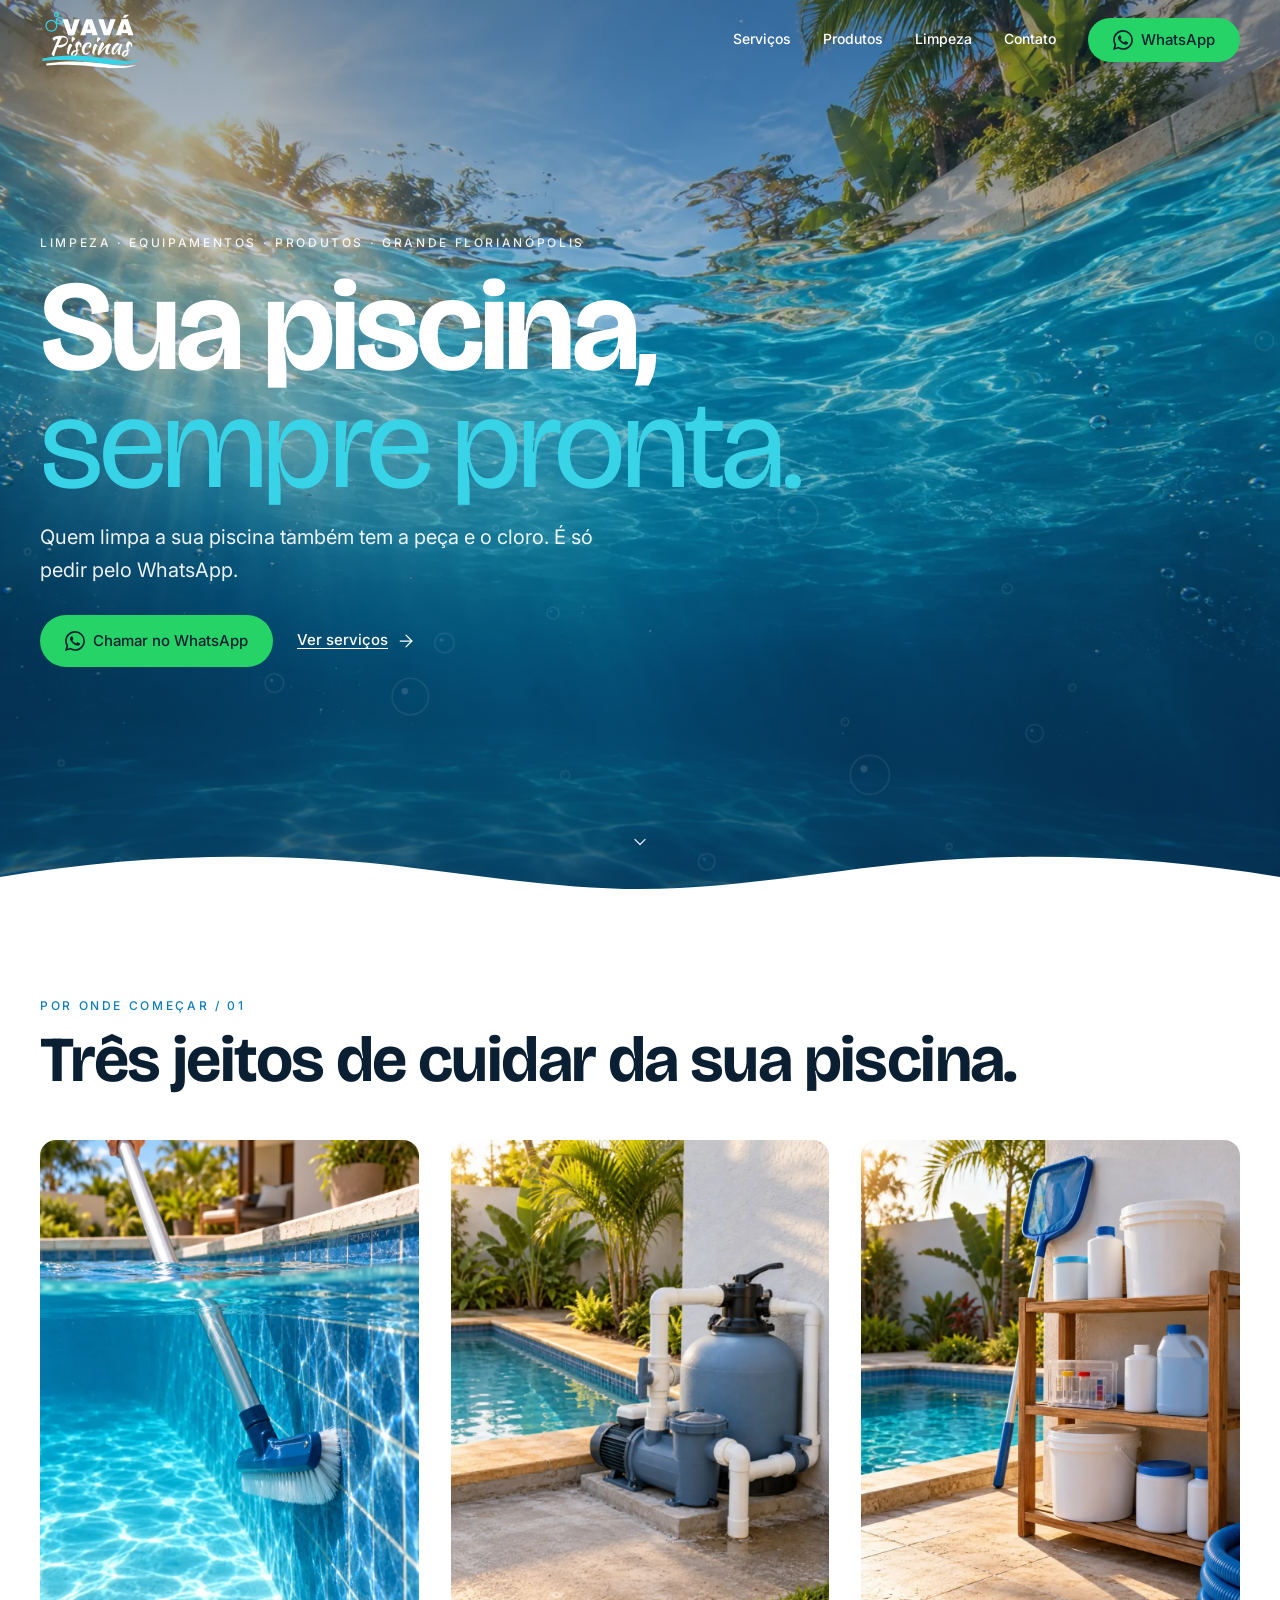
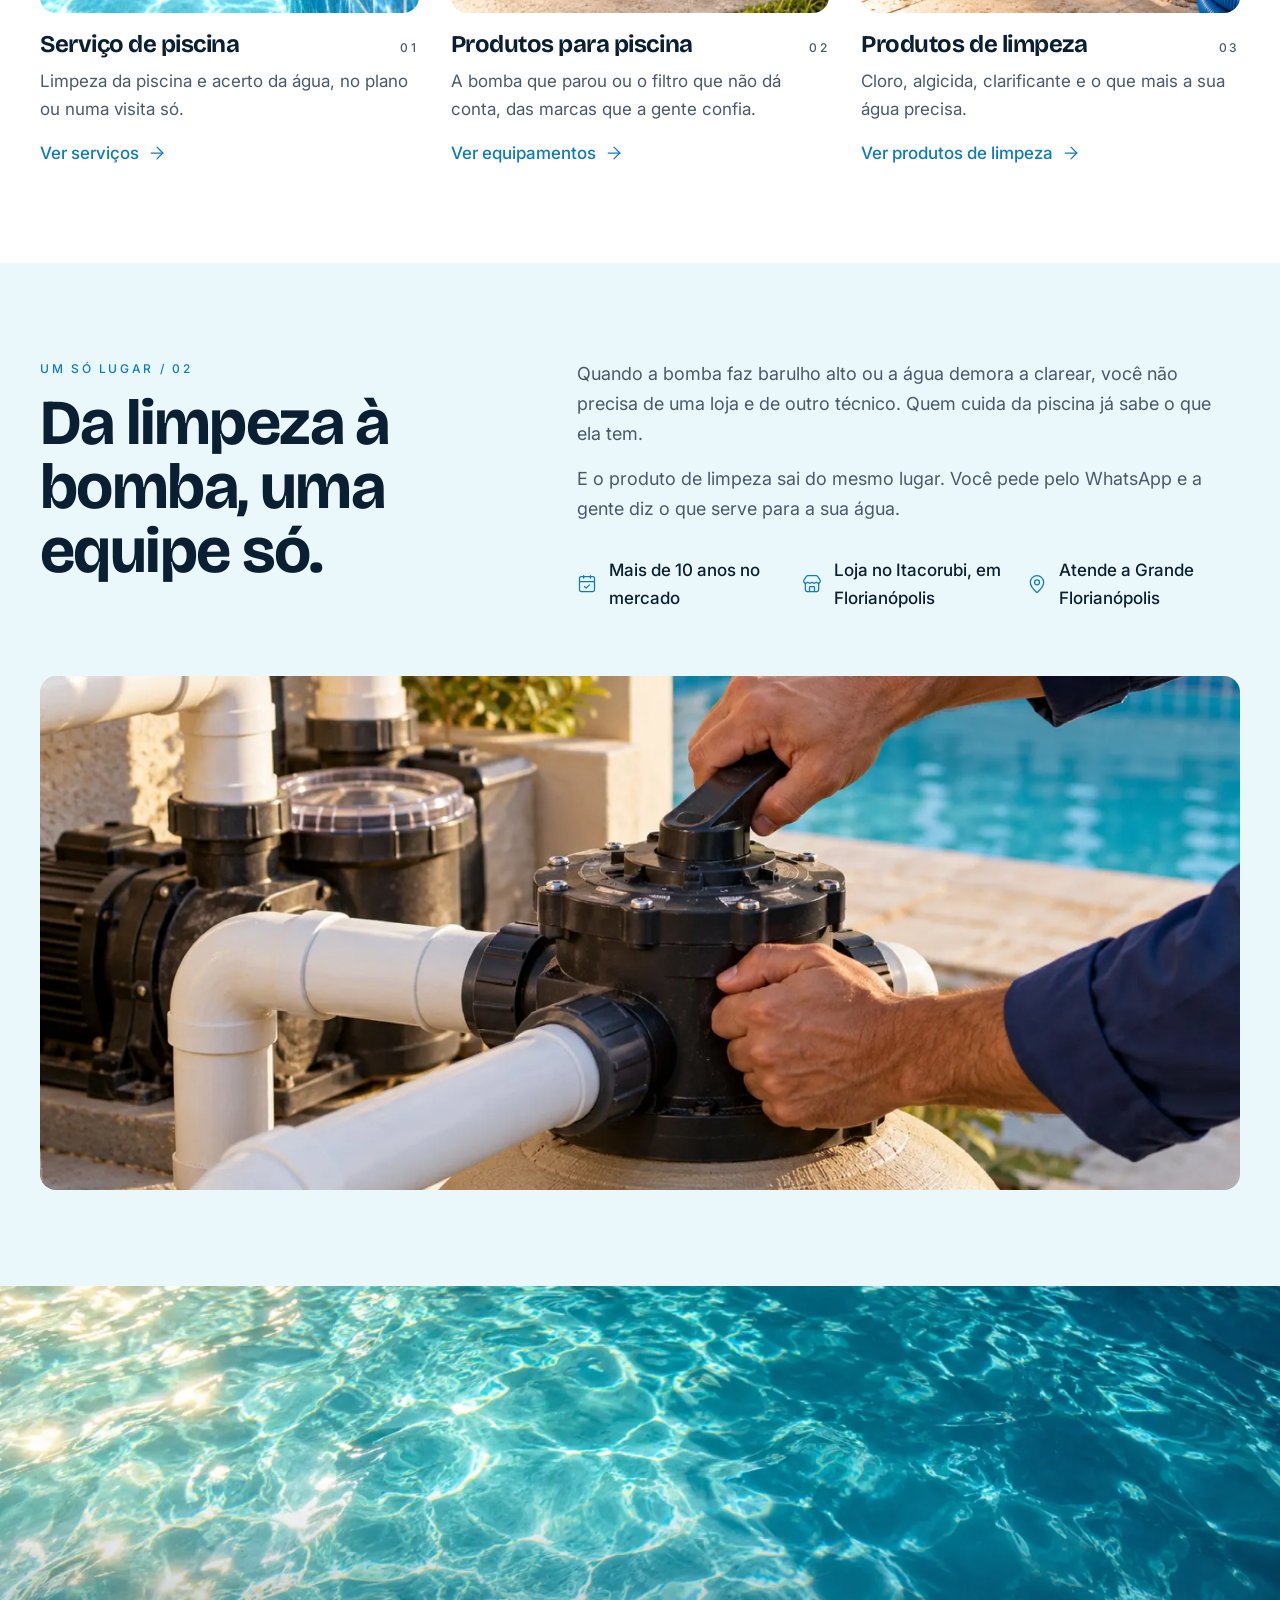
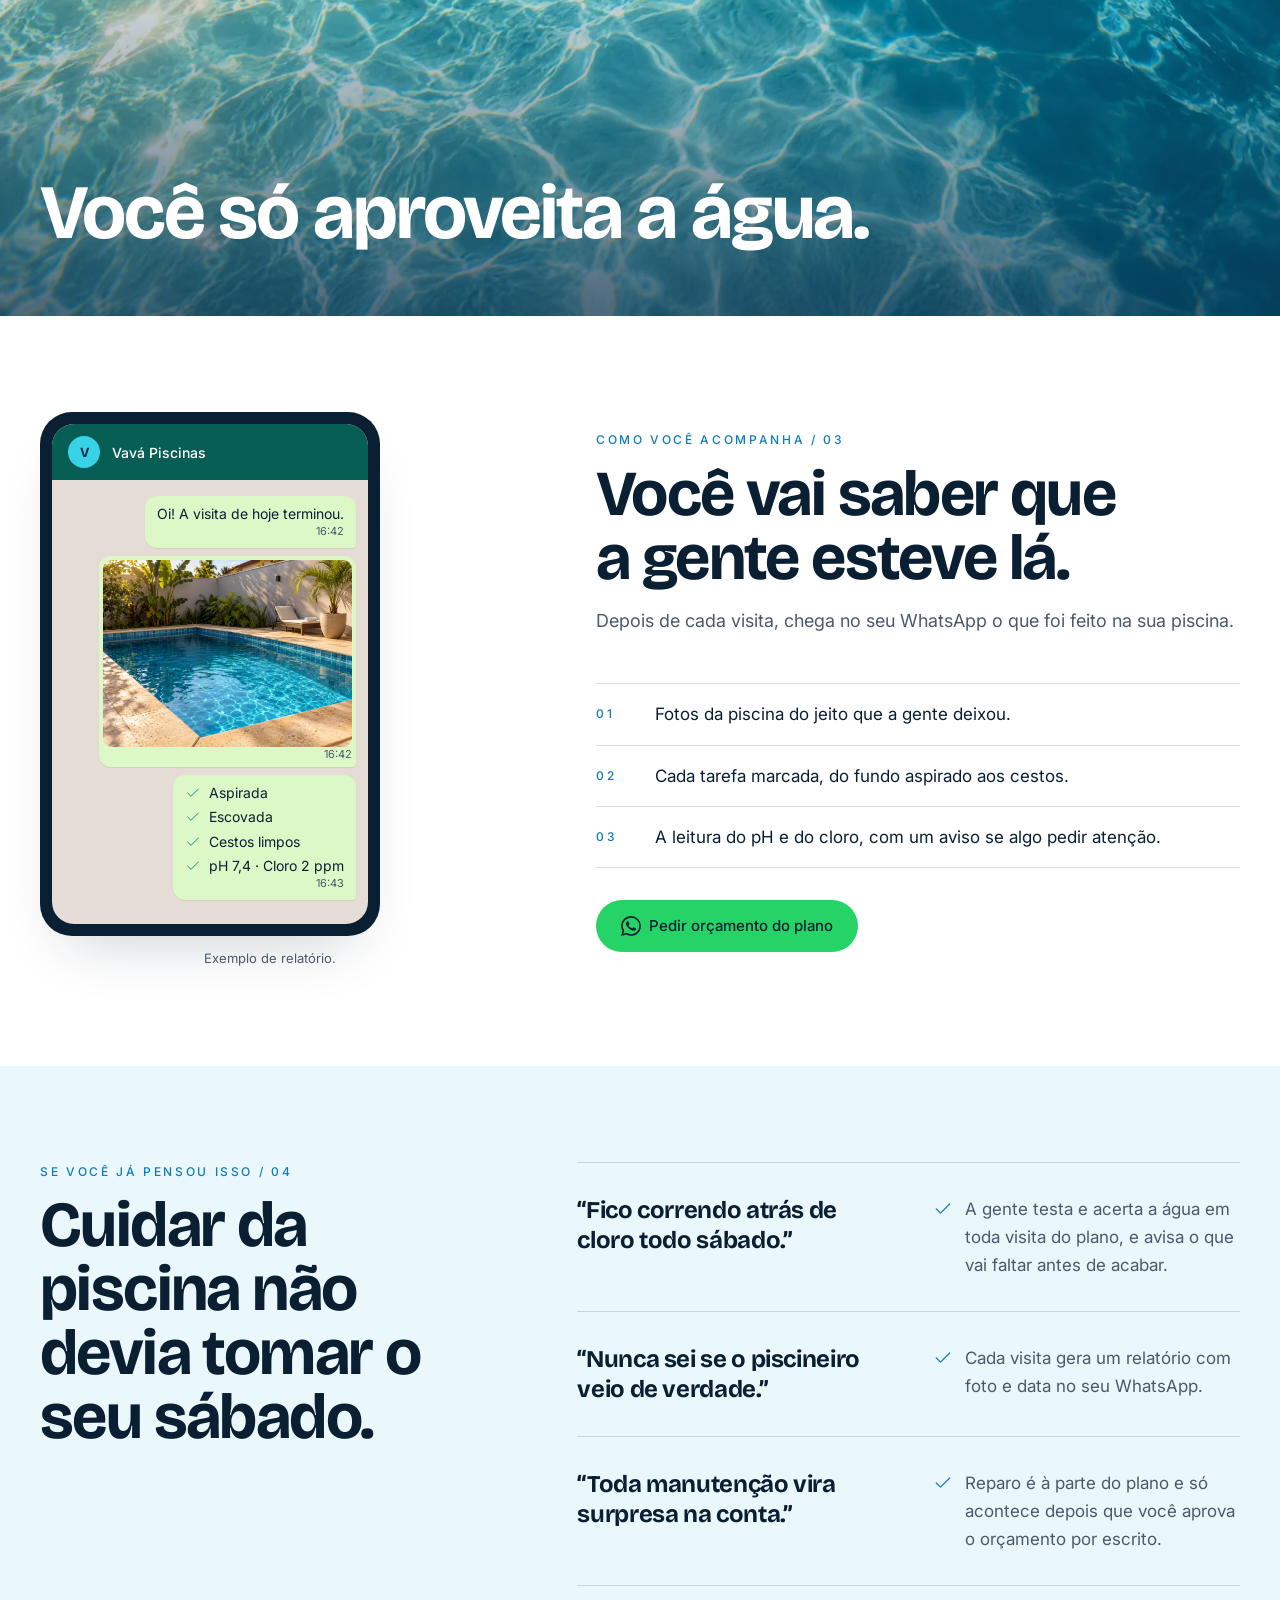
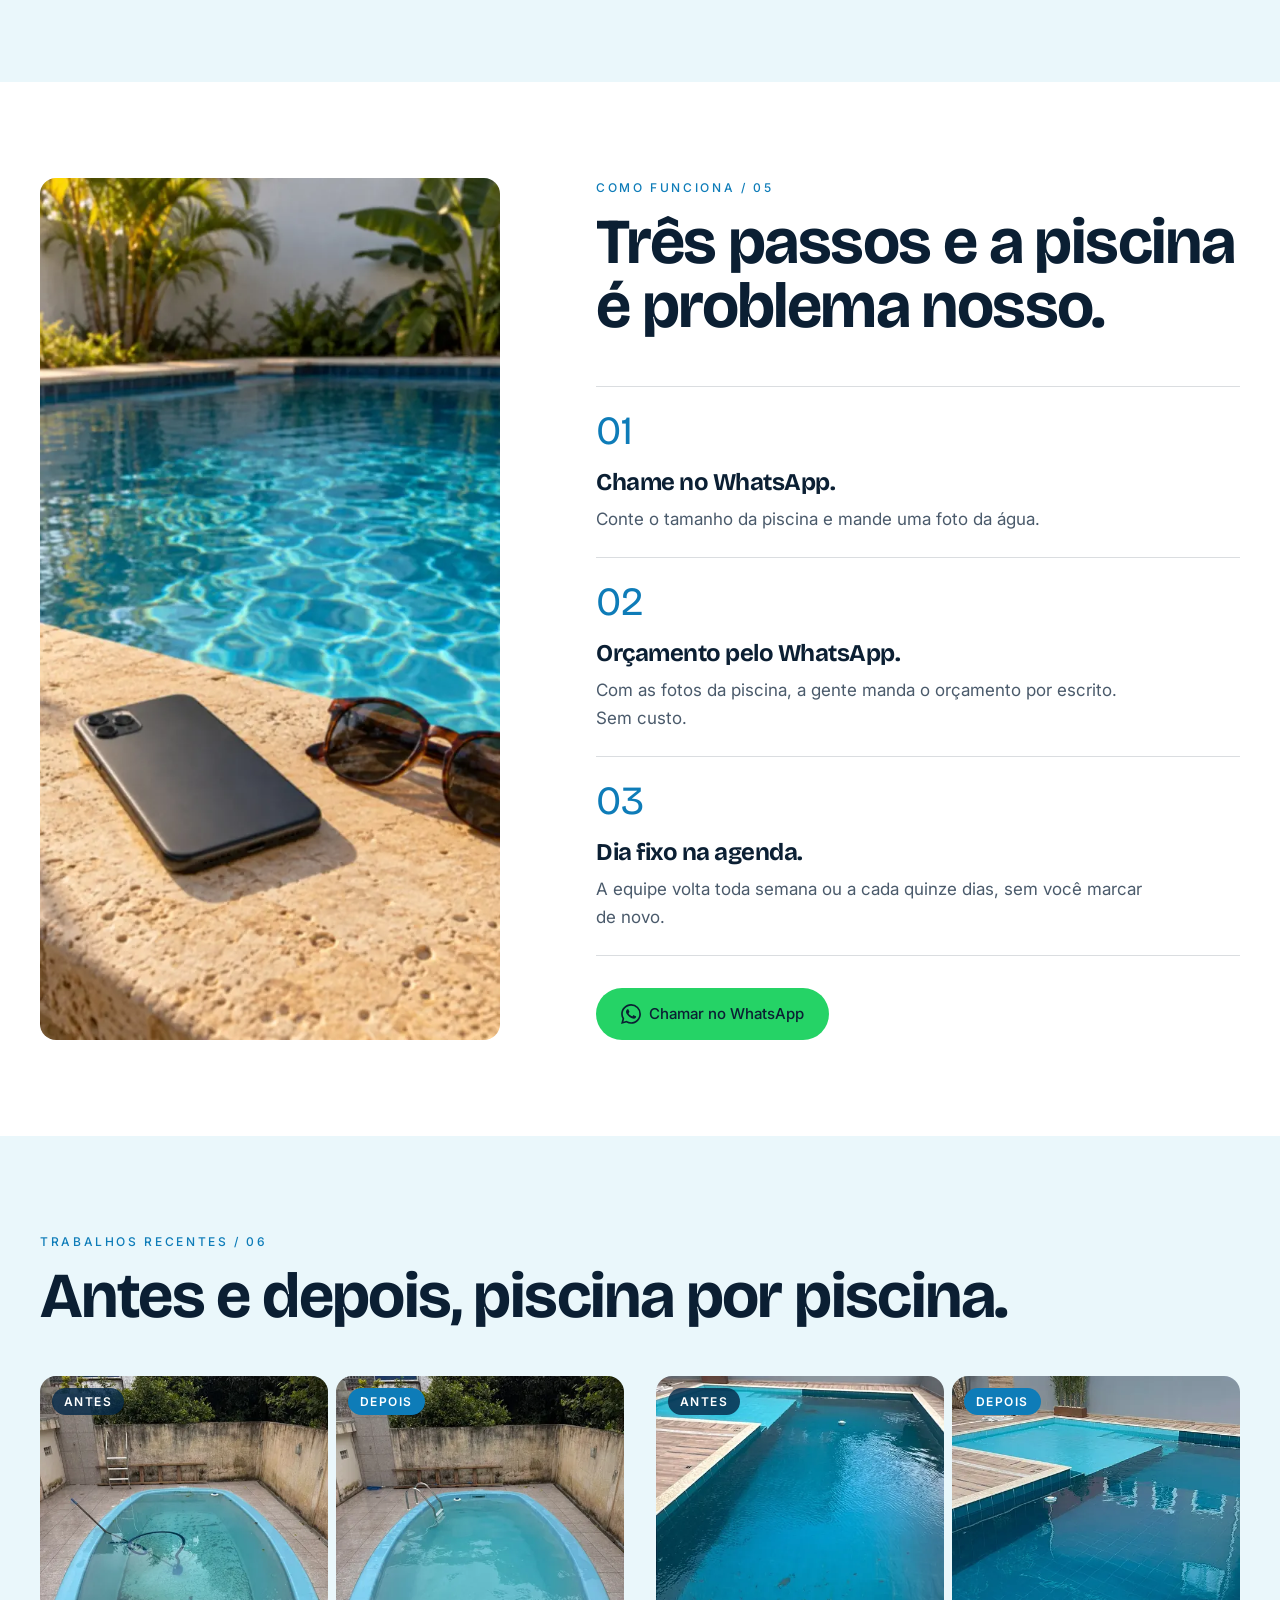
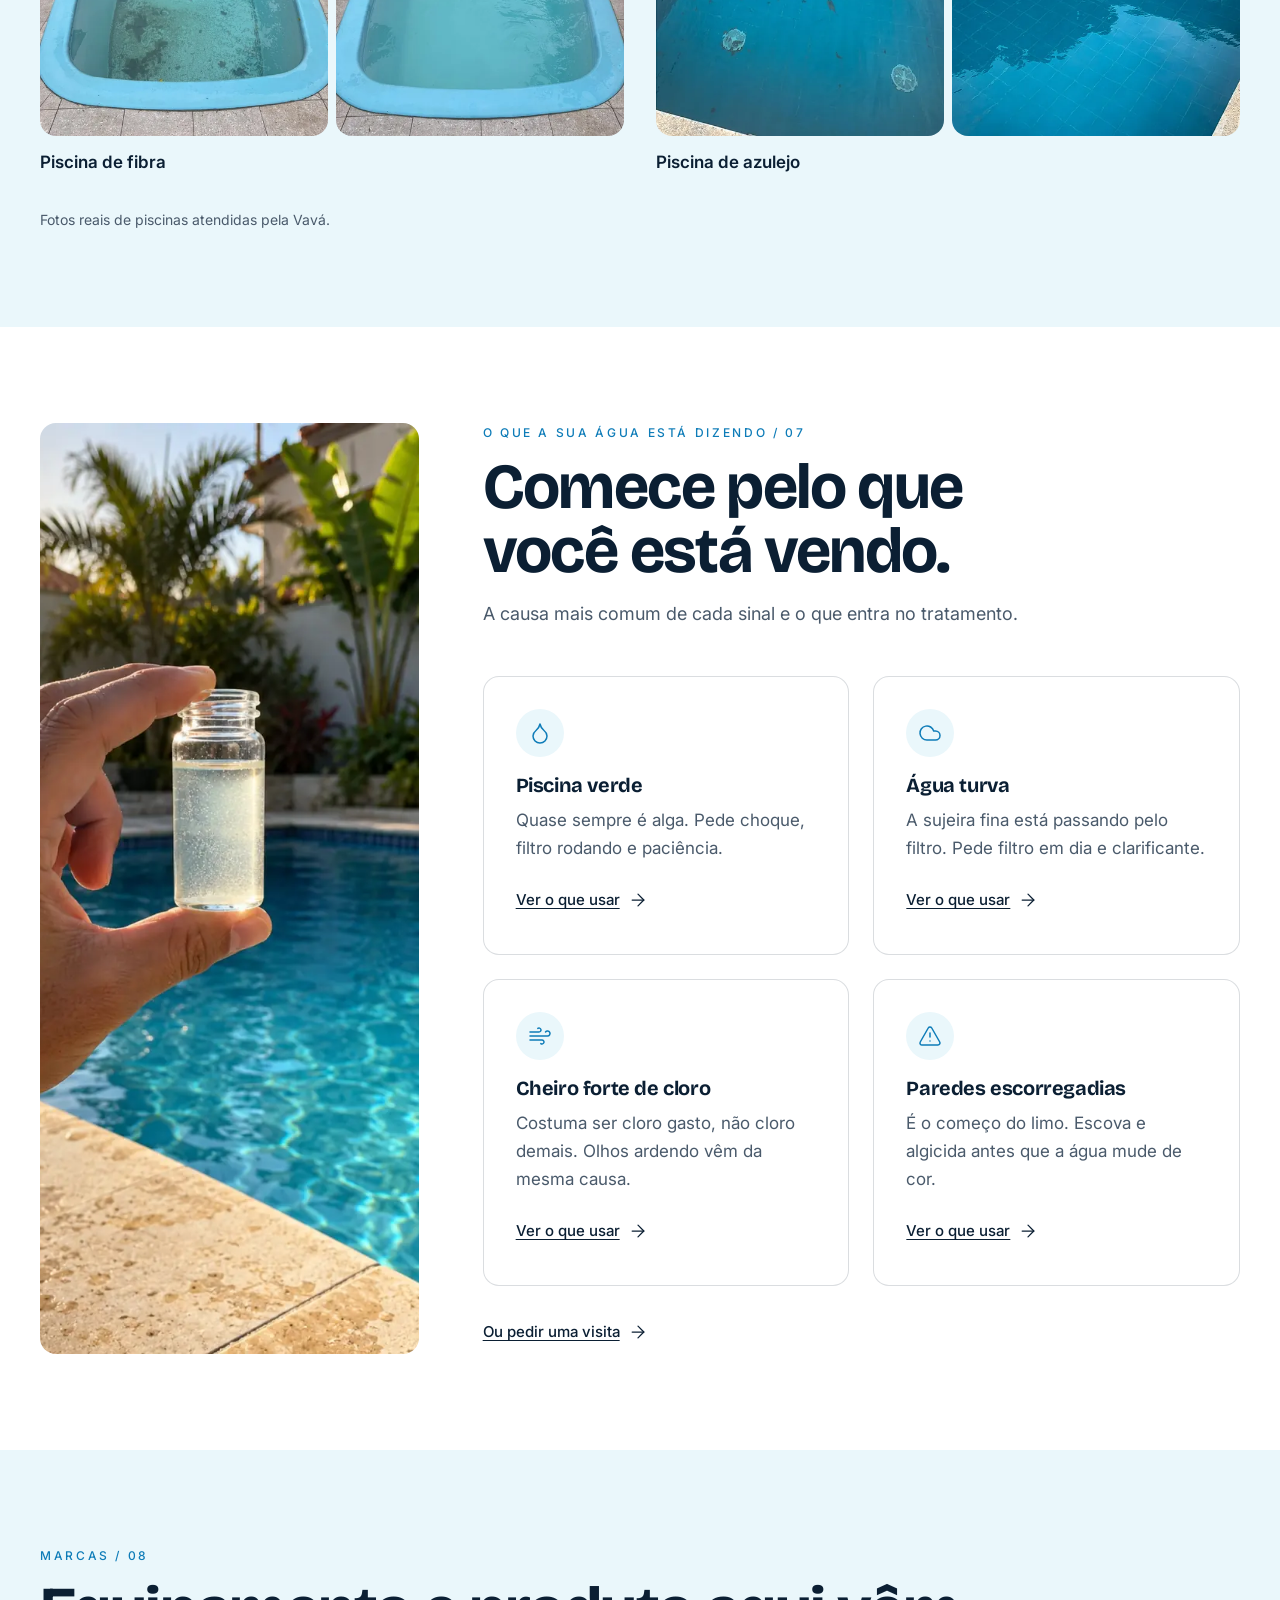
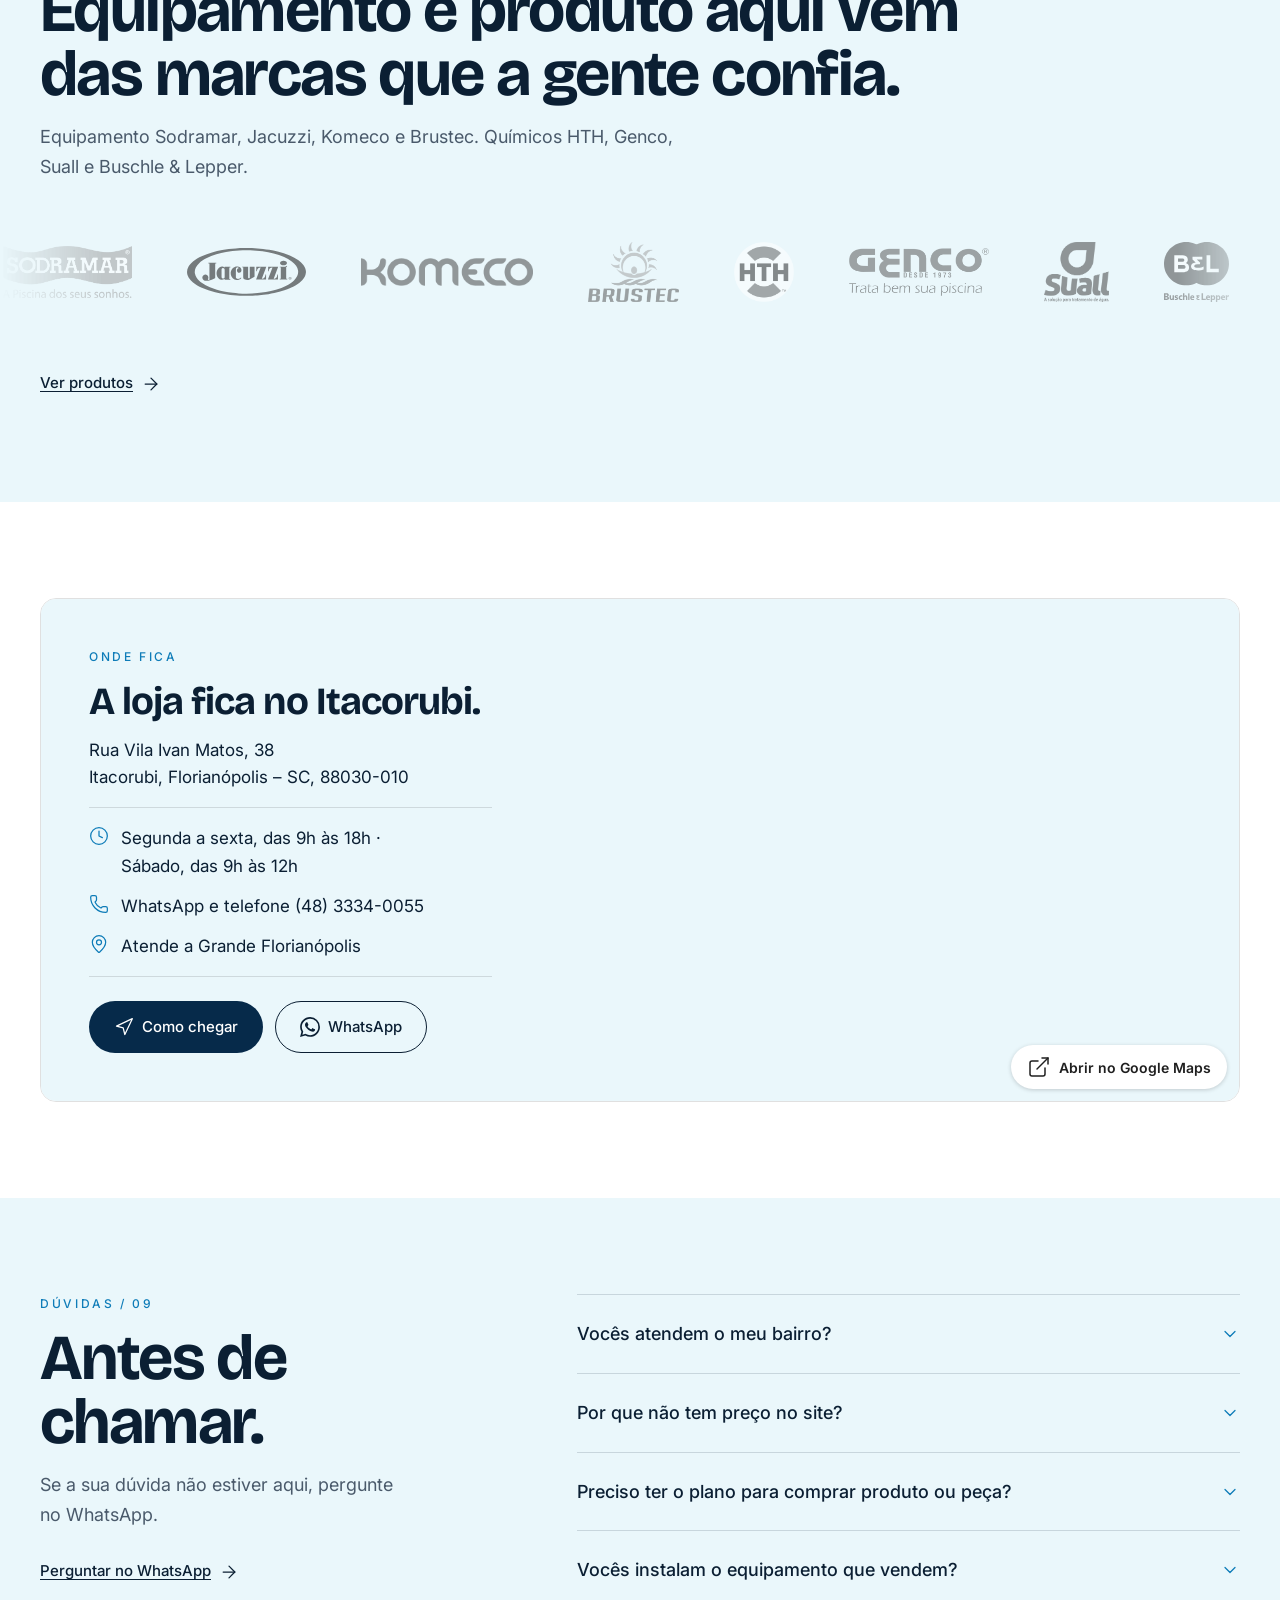
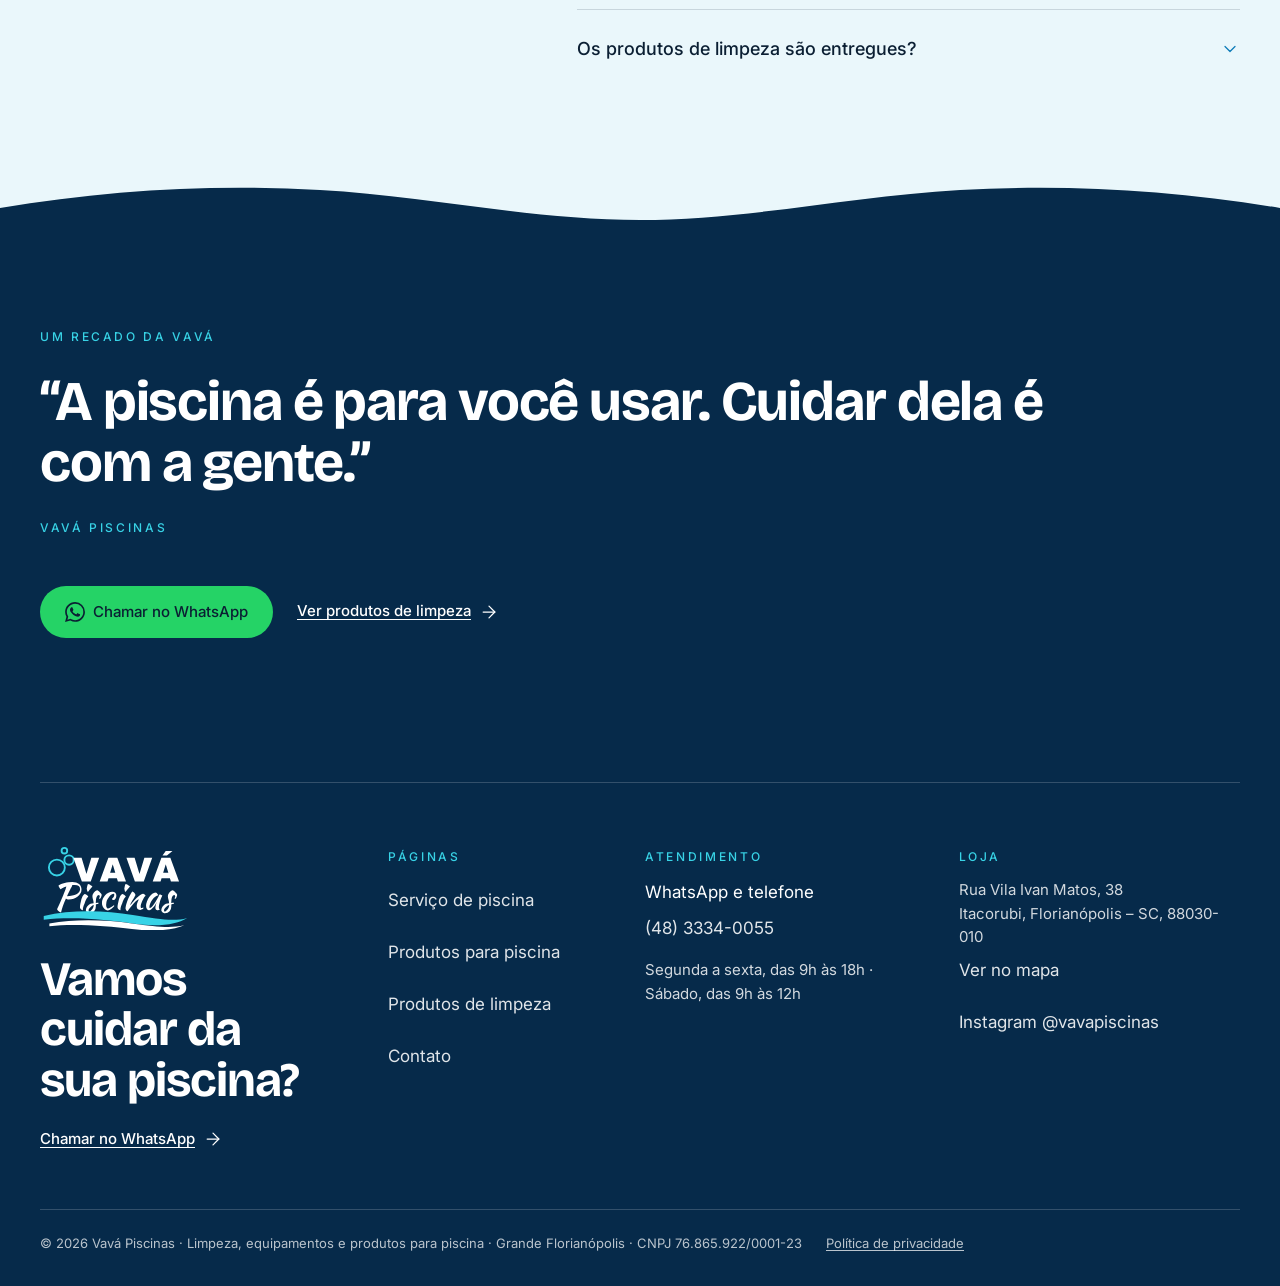
<file: contato.html>
<!DOCTYPE html>
<html lang="pt-BR">
<head>
<meta charset="UTF-8">
<meta name="viewport" content="width=device-width, initial-scale=1">
<script>(function(){try{var k='vava-sessao',novo=!sessionStorage.getItem(k);sessionStorage.setItem(k,'1');
if(novo&&!document.referrer&&!location.search&&!location.hash&&!/bot|crawl|spider|slurp|google|bing|duckduck|yandex|baidu|facebookexternalhit|whatsapp|preview/i.test(navigator.userAgent)){location.replace('./');}}catch(e){}})();</script>
<!-- URL PROVISÓRIA: não remover até o /lancar -->
<link rel="canonical" href="https://vavapiscinaspro.com.br/contato">
<title>Contato e endereço | Vavá Piscinas · Itacorubi, Florianópolis</title>
<meta name="description" content="Vavá Piscinas: WhatsApp e telefone (48) 3334-0055, loja na Rua Vila Ivan Matos, 38, Itacorubi, Florianópolis. Segunda a sexta, 9h às 18h; sábado, 9h às 12h.">
<meta property="og:title" content="Contato e endereço | Vavá Piscinas · Itacorubi, Florianópolis">
<meta property="og:description" content="Vavá Piscinas: WhatsApp e telefone (48) 3334-0055, loja na Rua Vila Ivan Matos, 38, Itacorubi, Florianópolis. Segunda a sexta, 9h às 18h; sábado, 9h às 12h.">
<meta property="og:type" content="website">
<meta property="og:locale" content="pt_BR">
<meta property="og:image" content="https://vavapiscinaspro.com.br/assets/img/og-vava-cartao.jpg">
<meta property="og:image:width" content="1200">
<meta property="og:image:height" content="630">
<meta property="og:image:alt" content="Cartão da Vavá Piscinas: Sua piscina, sempre pronta. Itacorubi, Florianópolis. WhatsApp (48) 3334-0055.">
<meta property="og:site_name" content="Vavá Piscinas">
<meta name="twitter:card" content="summary_large_image">
<meta name="twitter:image" content="https://vavapiscinaspro.com.br/assets/img/og-vava-cartao.jpg">
<meta name="theme-color" content="#062A4A">
<link rel="icon" href="assets/img/favicon.svg" type="image/svg+xml">
<link rel="preconnect" href="https://fonts.googleapis.com">
<link rel="preconnect" href="https://fonts.gstatic.com" crossorigin>
<link href="https://fonts.googleapis.com/css2?family=Bricolage+Grotesque:opsz,wght@12..96,400;12..96,700&family=Inter:wght@400;500;600&display=swap" rel="stylesheet">
<link rel="preload" as="image" type="image/webp" media="(max-width: 899px)" imagesrcset="assets/img/contato-heroi-480.webp 480w, assets/img/contato-heroi-960.webp 960w" imagesizes="100vw">
<link rel="preload" as="image" type="image/webp" media="(min-width: 900px)" imagesrcset="assets/img/contato-heroi-960.webp 960w, assets/img/contato-heroi-1600.webp 1600w" imagesizes="40vw">
<link rel="stylesheet" href="assets/css/base.css?v=4cfa7f89">
<link rel="stylesheet" href="assets/css/style.css?v=6ca2fc0b">
<script type="application/ld+json">{"@context": "https://schema.org", "@type": "LocalBusiness", "name": "Vavá Piscinas", "description": "Limpeza e manutenção de piscina, venda de equipamentos e de produtos de limpeza para piscina.", "telephone": "+55 48 3334-0055", "address": {"@type": "PostalAddress", "streetAddress": "Rua Vila Ivan Matos, 38", "addressLocality": "Florianópolis", "addressRegion": "SC", "postalCode": "88030-010", "addressCountry": "BR"}, "areaServed": "Grande Florianópolis", "openingHoursSpecification": [{"@type": "OpeningHoursSpecification", "dayOfWeek": ["Monday", "Tuesday", "Wednesday", "Thursday", "Friday"], "opens": "09:00", "closes": "18:00"}, {"@type": "OpeningHoursSpecification", "dayOfWeek": "Saturday", "opens": "09:00", "closes": "12:00"}], "sameAs": ["https://www.instagram.com/vavapiscinas/"]}</script>
</head>
<body class="pagina-interna">
<a class="pular-conteudo" href="#conteudo">Pular para o conteúdo</a>
<header data-header class="cabecalho">
  <div class="container">
    <div class="cabecalho__linha">
      <a class="marca" href="index.html"><img class="marca__cor" src="assets/img/logo.svg" width="320" height="178" alt="Vavá Piscinas, início" decoding="async"><img class="marca__branco" src="assets/img/logo-branco.svg" width="320" height="178" alt="" aria-hidden="true" decoding="async"></a>
      <nav class="cabecalho__nav" aria-label="Páginas"><a href="servicos.html">Serviços</a><a href="produtos.html">Produtos</a><a href="limpeza.html">Limpeza</a><a href="contato.html" aria-current="page">Contato</a></nav>
      <a class="botao botao--wa cabecalho__botao" href="https://wa.me/554833340055?text=Ol%C3%A1%21%20Vim%20pelo%20site.%20Vou%20mandar%20a%20foto%20e%20o%20tamanho%20da%20piscina." target="_blank" rel="noopener" data-origem="cabecalho"><svg class="icone icone--marca" width="24" height="24" fill="currentColor" aria-hidden="true" focusable="false" role="img" viewBox="0 0 24 24" xmlns="http://www.w3.org/2000/svg"><path d="M17.472 14.382c-.297-.149-1.758-.867-2.03-.967-.273-.099-.471-.148-.67.15-.197.297-.767.966-.94 1.164-.173.199-.347.223-.644.075-.297-.15-1.255-.463-2.39-1.475-.883-.788-1.48-1.761-1.653-2.059-.173-.297-.018-.458.13-.606.134-.133.298-.347.446-.52.149-.174.198-.298.298-.497.099-.198.05-.371-.025-.52-.075-.149-.669-1.612-.916-2.207-.242-.579-.487-.5-.669-.51-.173-.008-.371-.01-.57-.01-.198 0-.52.074-.792.372-.272.297-1.04 1.016-1.04 2.479 0 1.462 1.065 2.875 1.213 3.074.149.198 2.096 3.2 5.077 4.487.709.306 1.262.489 1.694.625.712.227 1.36.195 1.871.118.571-.085 1.758-.719 2.006-1.413.248-.694.248-1.289.173-1.413-.074-.124-.272-.198-.57-.347m-5.421 7.403h-.004a9.87 9.87 0 01-5.031-1.378l-.361-.214-3.741.982.998-3.648-.235-.374a9.86 9.86 0 01-1.51-5.26c.001-5.45 4.436-9.884 9.888-9.884 2.64 0 5.122 1.03 6.988 2.898a9.825 9.825 0 012.893 6.994c-.003 5.45-4.437 9.884-9.885 9.884m8.413-18.297A11.815 11.815 0 0012.05 0C5.495 0 .16 5.335.157 11.892c0 2.096.547 4.142 1.588 5.945L.057 24l6.305-1.654a11.882 11.882 0 005.683 1.448h.005c6.554 0 11.89-5.335 11.893-11.893a11.821 11.821 0 00-3.48-8.413Z"/></svg>WhatsApp</a>
    </div>
    <nav class="cabecalho__paginas" aria-label="Páginas (celular)"><a href="servicos.html">Serviços</a><a href="produtos.html">Produtos</a><a href="limpeza.html">Limpeza</a><a href="contato.html" aria-current="page">Contato</a></nav>
  </div>
</header>
<main id="conteudo">
<section class="secao--deep heroi-interno">
  <div class="container heroi-split">
    <div class="revelar">
      <p class="rotulo">Contato</p>
      <h1>Fale com a gente.</h1>
      <p class="apoio">Pelo WhatsApp, pelo telefone ou na loja do Itacorubi, com uma pessoa do outro lado.</p>
    </div>
    <div class="midia heroi-split__midia"><picture><source type="image/webp" media="(max-width: 899px)" srcset="assets/img/contato-heroi-480.webp 480w, assets/img/contato-heroi-960.webp 960w" sizes="100vw"><source type="image/webp" srcset="assets/img/contato-heroi-960.webp 960w, assets/img/contato-heroi-1600.webp 1600w" sizes="(min-width: 900px) 40vw, 100vw"><img src="assets/img/contato-heroi-960.jpg" width="960" height="1200" alt="Balcão de uma loja de produtos para piscina, com prateleiras ao fundo e uma mão entregando um frasco branco." decoding="async" fetchpriority="high"></picture></div>
  </div>
</section>
<section class="secao">
  <div class="container">
    <div class="cards-contato">
      <div class="card-contato revelar"><span class="icone-circulo"><svg aria-hidden="true" focusable="false" class="icone icone--message-circle" xmlns="http://www.w3.org/2000/svg" width="24" height="24" viewBox="0 0 24 24" fill="none" stroke="currentColor" stroke-width="1.5" stroke-linecap="round" stroke-linejoin="round" ><path d="M2.992 16.342a2 2 0 0 1 .094 1.167l-1.065 3.29a1 1 0 0 0 1.236 1.168l3.413-.998a2 2 0 0 1 1.099.092 10 10 0 1 0-4.777-4.719" /></svg></span><h2>WhatsApp</h2><p>(48) 3334-0055. Toque e a conversa abre com a mensagem pronta.</p><a class="botao botao--wa" href="https://wa.me/554833340055?text=Ol%C3%A1%21%20Vim%20pelo%20site.%20Vou%20mandar%20a%20foto%20e%20o%20tamanho%20da%20piscina." target="_blank" rel="noopener" data-origem="contato"><svg class="icone icone--marca" width="24" height="24" fill="currentColor" aria-hidden="true" focusable="false" role="img" viewBox="0 0 24 24" xmlns="http://www.w3.org/2000/svg"><path d="M17.472 14.382c-.297-.149-1.758-.867-2.03-.967-.273-.099-.471-.148-.67.15-.197.297-.767.966-.94 1.164-.173.199-.347.223-.644.075-.297-.15-1.255-.463-2.39-1.475-.883-.788-1.48-1.761-1.653-2.059-.173-.297-.018-.458.13-.606.134-.133.298-.347.446-.52.149-.174.198-.298.298-.497.099-.198.05-.371-.025-.52-.075-.149-.669-1.612-.916-2.207-.242-.579-.487-.5-.669-.51-.173-.008-.371-.01-.57-.01-.198 0-.52.074-.792.372-.272.297-1.04 1.016-1.04 2.479 0 1.462 1.065 2.875 1.213 3.074.149.198 2.096 3.2 5.077 4.487.709.306 1.262.489 1.694.625.712.227 1.36.195 1.871.118.571-.085 1.758-.719 2.006-1.413.248-.694.248-1.289.173-1.413-.074-.124-.272-.198-.57-.347m-5.421 7.403h-.004a9.87 9.87 0 01-5.031-1.378l-.361-.214-3.741.982.998-3.648-.235-.374a9.86 9.86 0 01-1.51-5.26c.001-5.45 4.436-9.884 9.888-9.884 2.64 0 5.122 1.03 6.988 2.898a9.825 9.825 0 012.893 6.994c-.003 5.45-4.437 9.884-9.885 9.884m8.413-18.297A11.815 11.815 0 0012.05 0C5.495 0 .16 5.335.157 11.892c0 2.096.547 4.142 1.588 5.945L.057 24l6.305-1.654a11.882 11.882 0 005.683 1.448h.005c6.554 0 11.89-5.335 11.893-11.893a11.821 11.821 0 00-3.48-8.413Z"/></svg>Chamar no WhatsApp</a><a class="link-cta" href="tel:+554833340055">Ou ligue (48) 3334-0055<svg aria-hidden="true" focusable="false" class="icone icone--arrow-right" xmlns="http://www.w3.org/2000/svg" width="24" height="24" viewBox="0 0 24 24" fill="none" stroke="currentColor" stroke-width="1.5" stroke-linecap="round" stroke-linejoin="round" ><path d="M5 12h14" /><path d="m12 5 7 7-7 7" /></svg></a></div>
      <div class="card-contato revelar"><span class="icone-circulo"><svg aria-hidden="true" focusable="false" class="icone icone--clipboard-list" xmlns="http://www.w3.org/2000/svg" width="24" height="24" viewBox="0 0 24 24" fill="none" stroke="currentColor" stroke-width="1.5" stroke-linecap="round" stroke-linejoin="round" ><rect width="8" height="4" x="8" y="2" rx="1" ry="1" /><path d="M16 4h2a2 2 0 0 1 2 2v14a2 2 0 0 1-2 2H6a2 2 0 0 1-2-2V6a2 2 0 0 1 2-2h2" /><path d="M12 11h4" /><path d="M12 16h4" /><path d="M8 11h.01" /><path d="M8 16h.01" /></svg></span><h2>O que mandar na primeira mensagem</h2>
        <ul role="list"><li><svg aria-hidden="true" focusable="false" class="icone icone--camera" xmlns="http://www.w3.org/2000/svg" width="24" height="24" viewBox="0 0 24 24" fill="none" stroke="currentColor" stroke-width="1.5" stroke-linecap="round" stroke-linejoin="round" ><path d="M13.997 4a2 2 0 0 1 1.76 1.05l.486.9A2 2 0 0 0 18.003 7H20a2 2 0 0 1 2 2v9a2 2 0 0 1-2 2H4a2 2 0 0 1-2-2V9a2 2 0 0 1 2-2h1.997a2 2 0 0 0 1.759-1.048l.489-.904A2 2 0 0 1 10.004 4z" /><circle cx="12" cy="13" r="3" /></svg>Uma foto da piscina</li><li><svg aria-hidden="true" focusable="false" class="icone icone--ruler" xmlns="http://www.w3.org/2000/svg" width="24" height="24" viewBox="0 0 24 24" fill="none" stroke="currentColor" stroke-width="1.5" stroke-linecap="round" stroke-linejoin="round" ><path d="M21.3 15.3a2.4 2.4 0 0 1 0 3.4l-2.6 2.6a2.4 2.4 0 0 1-3.4 0L2.7 8.7a2.41 2.41 0 0 1 0-3.4l2.6-2.6a2.41 2.41 0 0 1 3.4 0Z" /><path d="m14.5 12.5 2-2" /><path d="m11.5 9.5 2-2" /><path d="m8.5 6.5 2-2" /><path d="m17.5 15.5 2-2" /></svg>O tamanho, mesmo que aproximado</li><li><svg aria-hidden="true" focusable="false" class="icone icone--map-pin" xmlns="http://www.w3.org/2000/svg" width="24" height="24" viewBox="0 0 24 24" fill="none" stroke="currentColor" stroke-width="1.5" stroke-linecap="round" stroke-linejoin="round" ><path d="M20 10c0 4.993-5.539 10.193-7.399 11.799a1 1 0 0 1-1.202 0C9.539 20.193 4 14.993 4 10a8 8 0 0 1 16 0" /><circle cx="12" cy="10" r="3" /></svg>O bairro</li></ul></div>
    </div>
  </div>
</section>
<section class="secao local secao--foam" id="onde-fica" data-mapa>
  <div class="container local__grade">
    <div class="local__cartao revelar">
      <p class="rotulo">Onde fica</p>
      <h2 class="local__titulo">A loja fica no Itacorubi.</h2>
      <address class="local__endereco">Rua Vila Ivan Matos, 38<br>Itacorubi, Florianópolis – SC, 88030-010</address>
      <ul class="local__fatos" role="list">
        <li><svg aria-hidden="true" focusable="false" class="icone icone--clock" xmlns="http://www.w3.org/2000/svg" width="24" height="24" viewBox="0 0 24 24" fill="none" stroke="currentColor" stroke-width="1.5" stroke-linecap="round" stroke-linejoin="round" ><circle cx="12" cy="12" r="10" /><path d="M12 6v6l4 2" /></svg><span><span class="nowrap">Segunda a sexta, das 9h às 18h&nbsp;·</span> <span class="nowrap">Sábado, das 9h às 12h</span></span></li>
        <li><svg aria-hidden="true" focusable="false" class="icone icone--phone" xmlns="http://www.w3.org/2000/svg" width="24" height="24" viewBox="0 0 24 24" fill="none" stroke="currentColor" stroke-width="1.5" stroke-linecap="round" stroke-linejoin="round" ><path d="M13.832 16.568a1 1 0 0 0 1.213-.303l.355-.465A2 2 0 0 1 17 15h3a2 2 0 0 1 2 2v3a2 2 0 0 1-2 2A18 18 0 0 1 2 4a2 2 0 0 1 2-2h3a2 2 0 0 1 2 2v3a2 2 0 0 1-.8 1.6l-.468.351a1 1 0 0 0-.292 1.233 14 14 0 0 0 6.392 6.384" /></svg><span>WhatsApp e telefone <span class="nowrap">(48) 3334-0055</span></span></li>
        <li><svg aria-hidden="true" focusable="false" class="icone icone--map-pin" xmlns="http://www.w3.org/2000/svg" width="24" height="24" viewBox="0 0 24 24" fill="none" stroke="currentColor" stroke-width="1.5" stroke-linecap="round" stroke-linejoin="round" ><path d="M20 10c0 4.993-5.539 10.193-7.399 11.799a1 1 0 0 1-1.202 0C9.539 20.193 4 14.993 4 10a8 8 0 0 1 16 0" /><circle cx="12" cy="10" r="3" /></svg><span>Atende a Grande Florianópolis</span></li>
      </ul>
      <div class="local__acoes">
        <a class="botao botao--escuro" href="https://www.google.com/maps/dir/?api=1&amp;destination=Rua%20Vila%20Ivan%20Matos%2C%2038%2C%20Itacorubi%2C%20Florian%C3%B3polis%20-%20SC%2C%2088030-010" target="_blank" rel="noopener"><svg aria-hidden="true" focusable="false" class="icone icone--navigation" xmlns="http://www.w3.org/2000/svg" width="24" height="24" viewBox="0 0 24 24" fill="none" stroke="currentColor" stroke-width="1.5" stroke-linecap="round" stroke-linejoin="round" ><polygon points="3 11 22 2 13 21 11 13 3 11" /></svg>Como chegar</a>
        <a class="botao botao--wa botao--contorno local__so-computador" href="https://wa.me/554833340055?text=Ol%C3%A1%21%20Vim%20pelo%20site.%20Vou%20mandar%20a%20foto%20e%20o%20tamanho%20da%20piscina." target="_blank" rel="noopener" data-origem="mapa"><svg class="icone icone--marca" width="24" height="24" fill="currentColor" aria-hidden="true" focusable="false" role="img" viewBox="0 0 24 24" xmlns="http://www.w3.org/2000/svg"><path d="M17.472 14.382c-.297-.149-1.758-.867-2.03-.967-.273-.099-.471-.148-.67.15-.197.297-.767.966-.94 1.164-.173.199-.347.223-.644.075-.297-.15-1.255-.463-2.39-1.475-.883-.788-1.48-1.761-1.653-2.059-.173-.297-.018-.458.13-.606.134-.133.298-.347.446-.52.149-.174.198-.298.298-.497.099-.198.05-.371-.025-.52-.075-.149-.669-1.612-.916-2.207-.242-.579-.487-.5-.669-.51-.173-.008-.371-.01-.57-.01-.198 0-.52.074-.792.372-.272.297-1.04 1.016-1.04 2.479 0 1.462 1.065 2.875 1.213 3.074.149.198 2.096 3.2 5.077 4.487.709.306 1.262.489 1.694.625.712.227 1.36.195 1.871.118.571-.085 1.758-.719 2.006-1.413.248-.694.248-1.289.173-1.413-.074-.124-.272-.198-.57-.347m-5.421 7.403h-.004a9.87 9.87 0 01-5.031-1.378l-.361-.214-3.741.982.998-3.648-.235-.374a9.86 9.86 0 01-1.51-5.26c.001-5.45 4.436-9.884 9.888-9.884 2.64 0 5.122 1.03 6.988 2.898a9.825 9.825 0 012.893 6.994c-.003 5.45-4.437 9.884-9.885 9.884m8.413-18.297A11.815 11.815 0 0012.05 0C5.495 0 .16 5.335.157 11.892c0 2.096.547 4.142 1.588 5.945L.057 24l6.305-1.654a11.882 11.882 0 005.683 1.448h.005c6.554 0 11.89-5.335 11.893-11.893a11.821 11.821 0 00-3.48-8.413Z"/></svg>WhatsApp</a>
      </div>
    </div>
    <a class="local__mapa" href="https://www.google.com/maps/search/?api=1&amp;query=Rua%20Vila%20Ivan%20Matos%2C%2038%20-%20Itacorubi%2C%20Florian%C3%B3polis%20-%20SC%2C%2088030-010" target="_blank" rel="noopener" aria-label="Abrir a Vavá Piscinas no Google Maps">
      <iframe src="https://www.google.com/maps?q=Rua%20Vila%20Ivan%20Matos%2C%2038%2C%20Itacorubi%2C%20Florian%C3%B3polis%20-%20SC%2C%2088030-010&amp;z=16&amp;output=embed" title="Mapa: Vavá Piscinas no Itacorubi, Florianópolis" loading="lazy" referrerpolicy="no-referrer-when-downgrade" tabindex="-1" aria-hidden="true"></iframe>
      <span class="local__selo"><svg aria-hidden="true" focusable="false" class="icone icone--external-link" xmlns="http://www.w3.org/2000/svg" width="24" height="24" viewBox="0 0 24 24" fill="none" stroke="currentColor" stroke-width="1.5" stroke-linecap="round" stroke-linejoin="round" ><path d="M15 3h6v6" /><path d="M10 14 21 3" /><path d="M18 13v6a2 2 0 0 1-2 2H5a2 2 0 0 1-2-2V8a2 2 0 0 1 2-2h6" /></svg>Abrir no Google Maps</span>
    </a>
  </div>
</section>
<section class="secao">
  <div class="container">
    <p class="rotulo revelar">Ou vá direto</p>
    <nav class="chips-links revelar" aria-label="Páginas"><a href="servicos.html">Serviço de piscina</a><a href="produtos.html">Produtos para piscina</a><a href="limpeza.html">Produtos de limpeza</a></nav>
  </div>
</section>
</main>
<svg class="onda onda--white" viewBox="0 0 1440 48" preserveAspectRatio="none" aria-hidden="true" focusable="false"><path fill="currentColor" d="M0 48V24C120 6 240 0 360 6s240 30 360 30 240-24 360-30 240 0 360 18v24Z"/></svg>
<footer class="rodape">
  <div class="container">
    <div class="rodape__topo">
      <div>
        <img class="rodape__logo" src="assets/img/logo-branco.svg" width="320" height="178" alt="Vavá Piscinas" loading="lazy" decoding="async">
        <p class="rodape__titulo">Vamos cuidar da sua piscina?</p>
        <a class="link-cta" href="https://wa.me/554833340055?text=Ol%C3%A1%21%20Vim%20pelo%20site%20e%20quero%20falar%20sobre%20a%20minha%20piscina." target="_blank" rel="noopener" data-origem="rodape">Chamar no WhatsApp<svg aria-hidden="true" focusable="false" class="icone icone--arrow-right" xmlns="http://www.w3.org/2000/svg" width="24" height="24" viewBox="0 0 24 24" fill="none" stroke="currentColor" stroke-width="1.5" stroke-linecap="round" stroke-linejoin="round" ><path d="M5 12h14" /><path d="m12 5 7 7-7 7" /></svg></a>
      </div>
      <div class="rodape__colunas">
        <div><p class="rotulo">Páginas</p><ul role="list"><li><a href="servicos.html">Serviço de piscina</a></li><li><a href="produtos.html">Produtos para piscina</a></li><li><a href="limpeza.html">Produtos de limpeza</a></li><li><a href="contato.html">Contato</a></li></ul></div>
        <div><p class="rotulo">Atendimento</p><ul role="list"><li>WhatsApp e telefone <a class="nowrap" href="tel:+554833340055">(48) 3334-0055</a></li></ul><p class="rodape__texto"><span class="nowrap">Segunda a sexta, das 9h às 18h&nbsp;·</span> <span class="nowrap">Sábado, das 9h às 12h</span></p></div>
        <div><p class="rotulo">Loja</p><address class="rodape__texto">Rua Vila Ivan Matos, 38<br>Itacorubi, Florianópolis – SC, 88030-010</address><ul role="list"><li><a href="https://www.google.com/maps/search/?api=1&query=Rua%20Vila%20Ivan%20Matos%2C%2038%20-%20Itacorubi%2C%20Florian%C3%B3polis%20-%20SC%2C%2088030-010" target="_blank" rel="noopener">Ver no mapa</a></li><li><a href="https://www.instagram.com/vavapiscinas/" target="_blank" rel="noopener">Instagram @vavapiscinas</a></li></ul></div>
      </div>
    </div>
    <div class="rodape__base">
      <p>© 2026 Vavá Piscinas · Limpeza, equipamentos e produtos para piscina · Grande Florianópolis · <span class="nowrap">CNPJ 76.865.922/0001-23</span></p>
      <p><a href="politica-de-privacidade.html">Política de privacidade</a></p>
    </div>
  </div>
</footer>
<script src="assets/js/main.js?v=a861f517" defer></script>
<script src="assets/js/movimento.js?v=2782e6b0" defer></script>
<script src="assets/js/site.js?v=582617d5" defer></script>
</body>
</html>
</file>
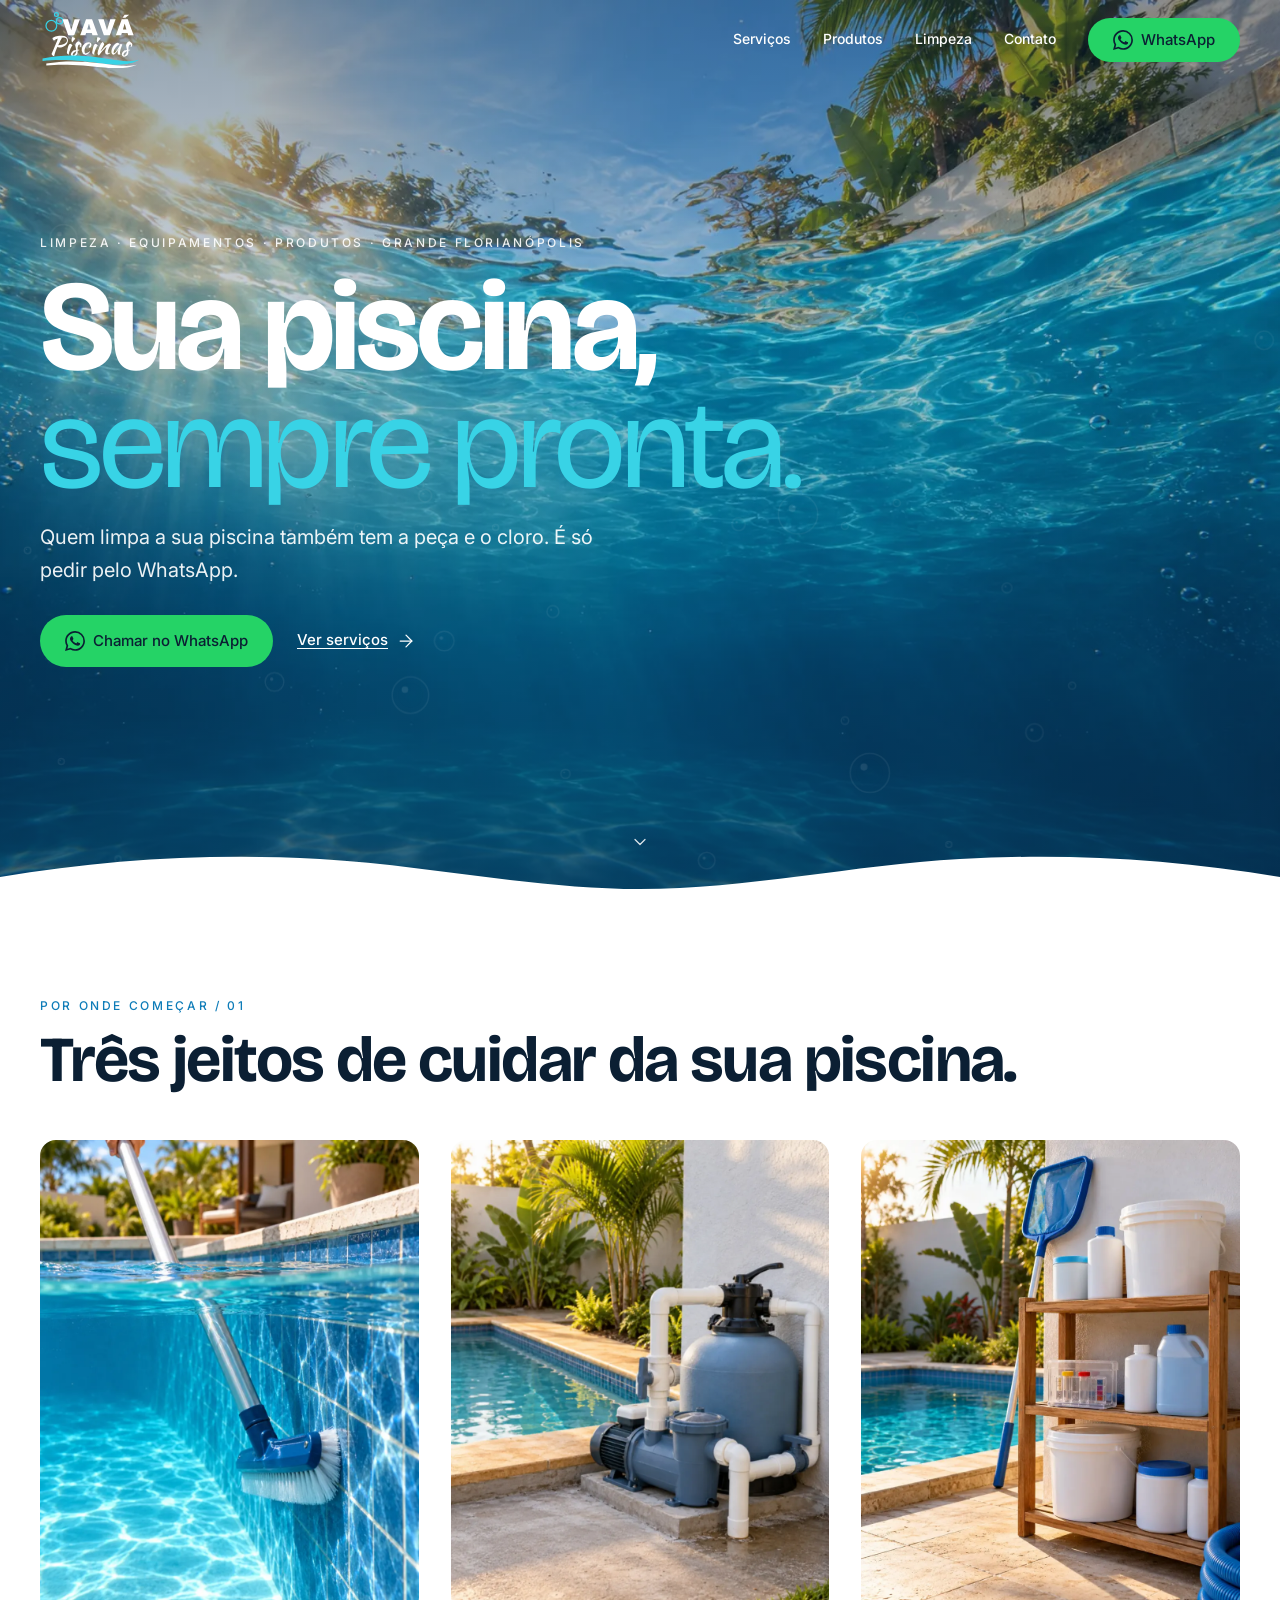
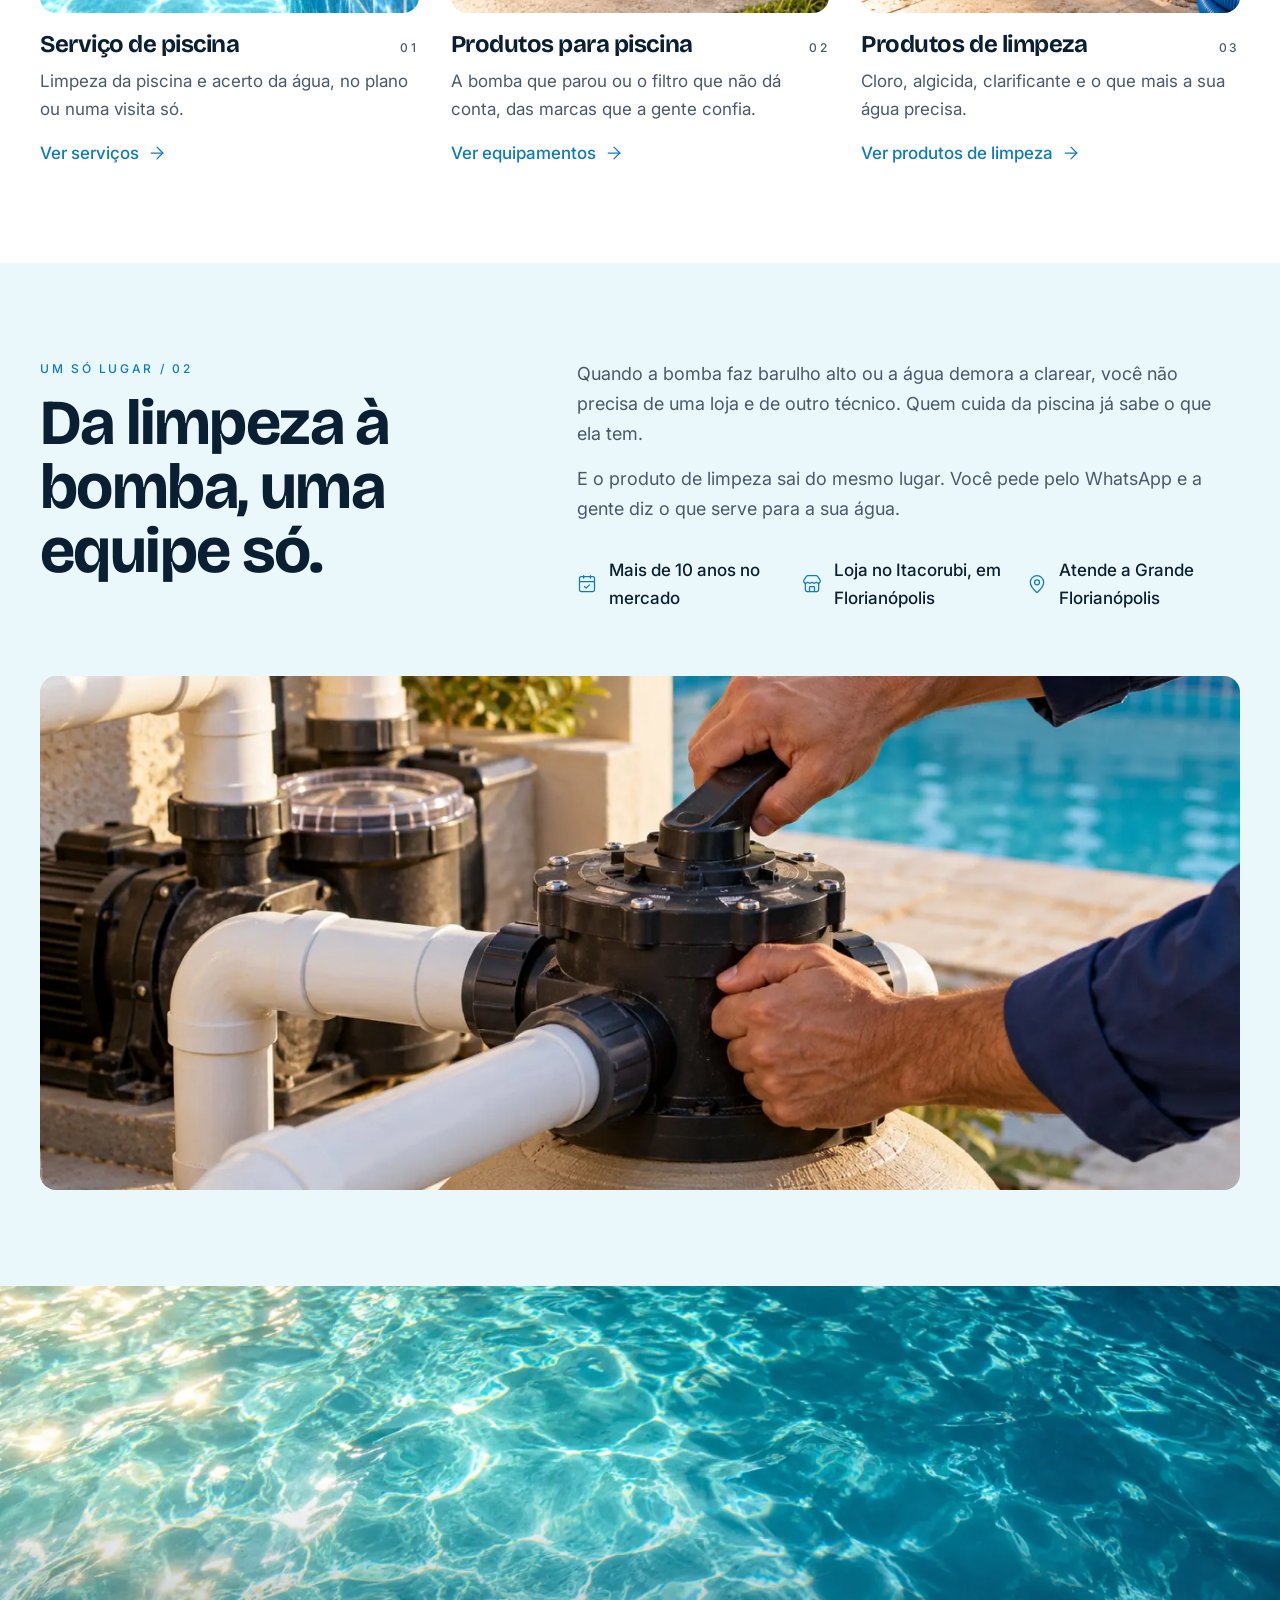
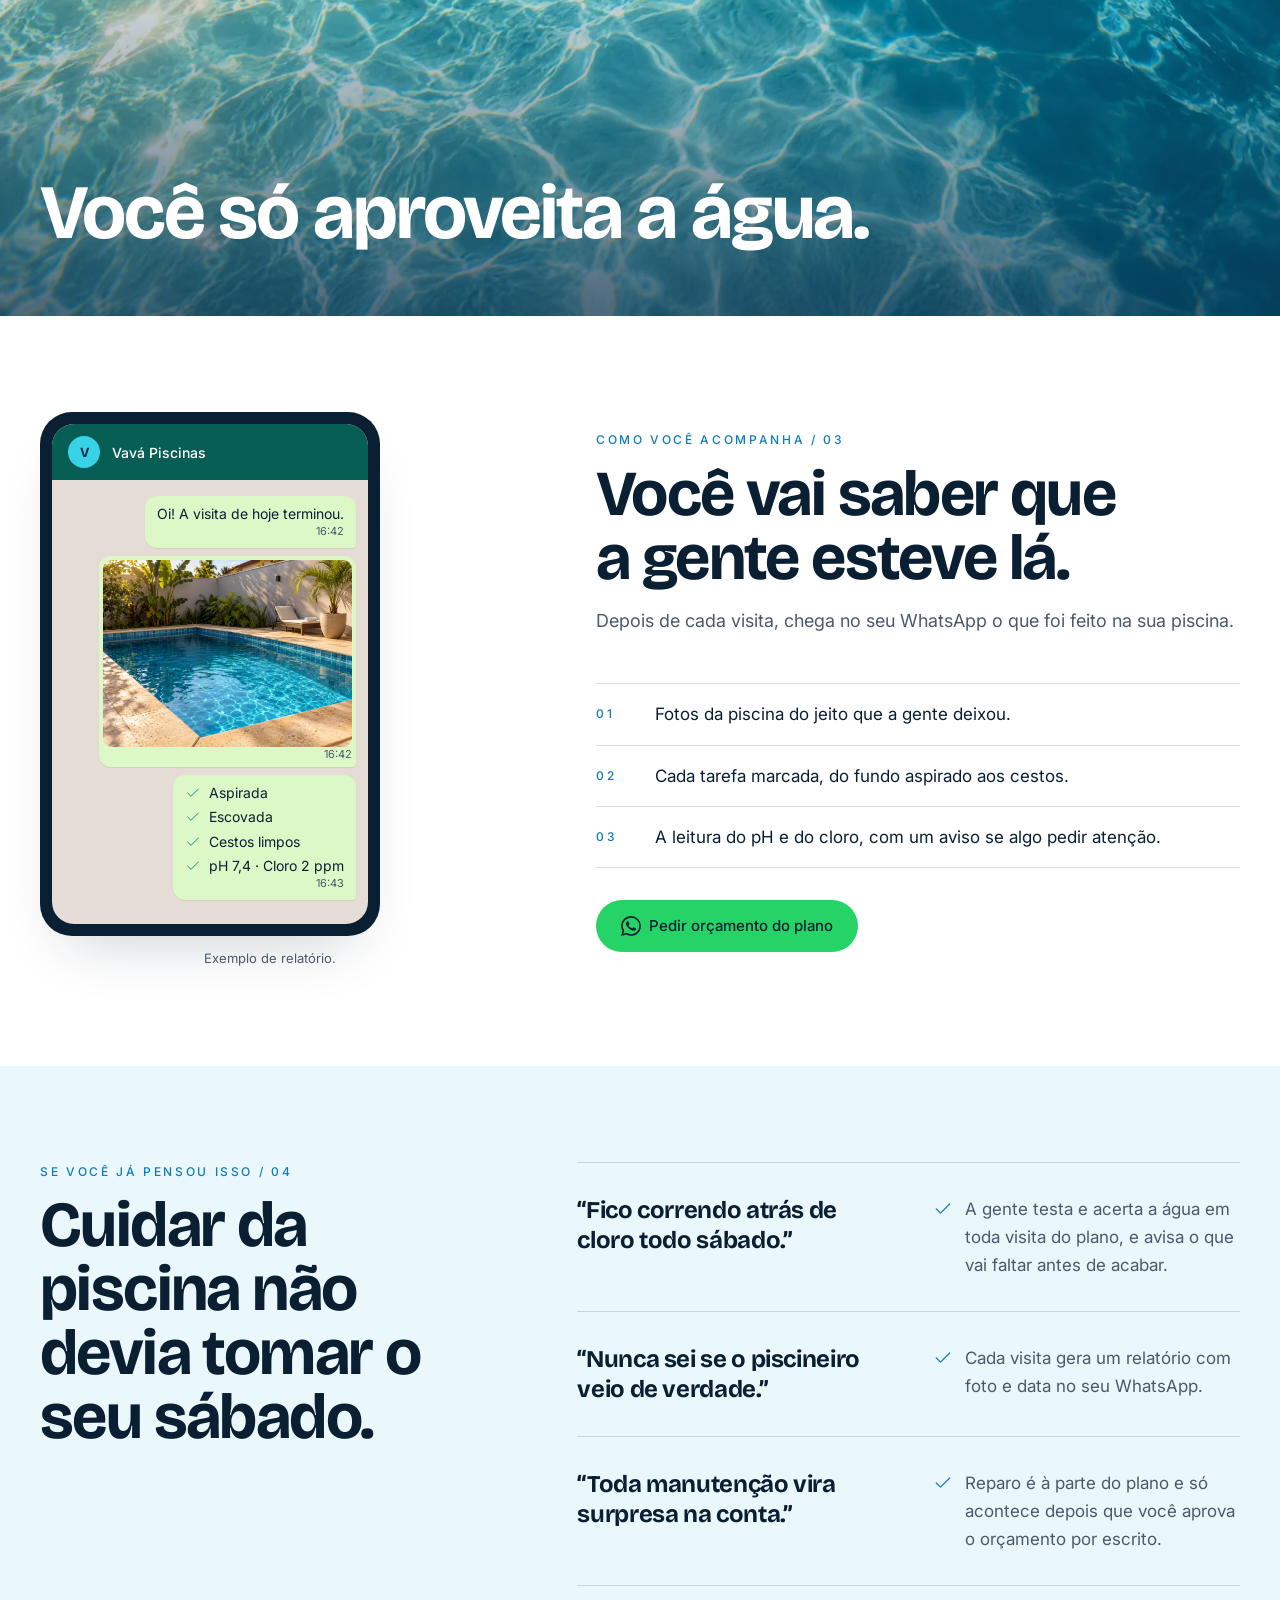
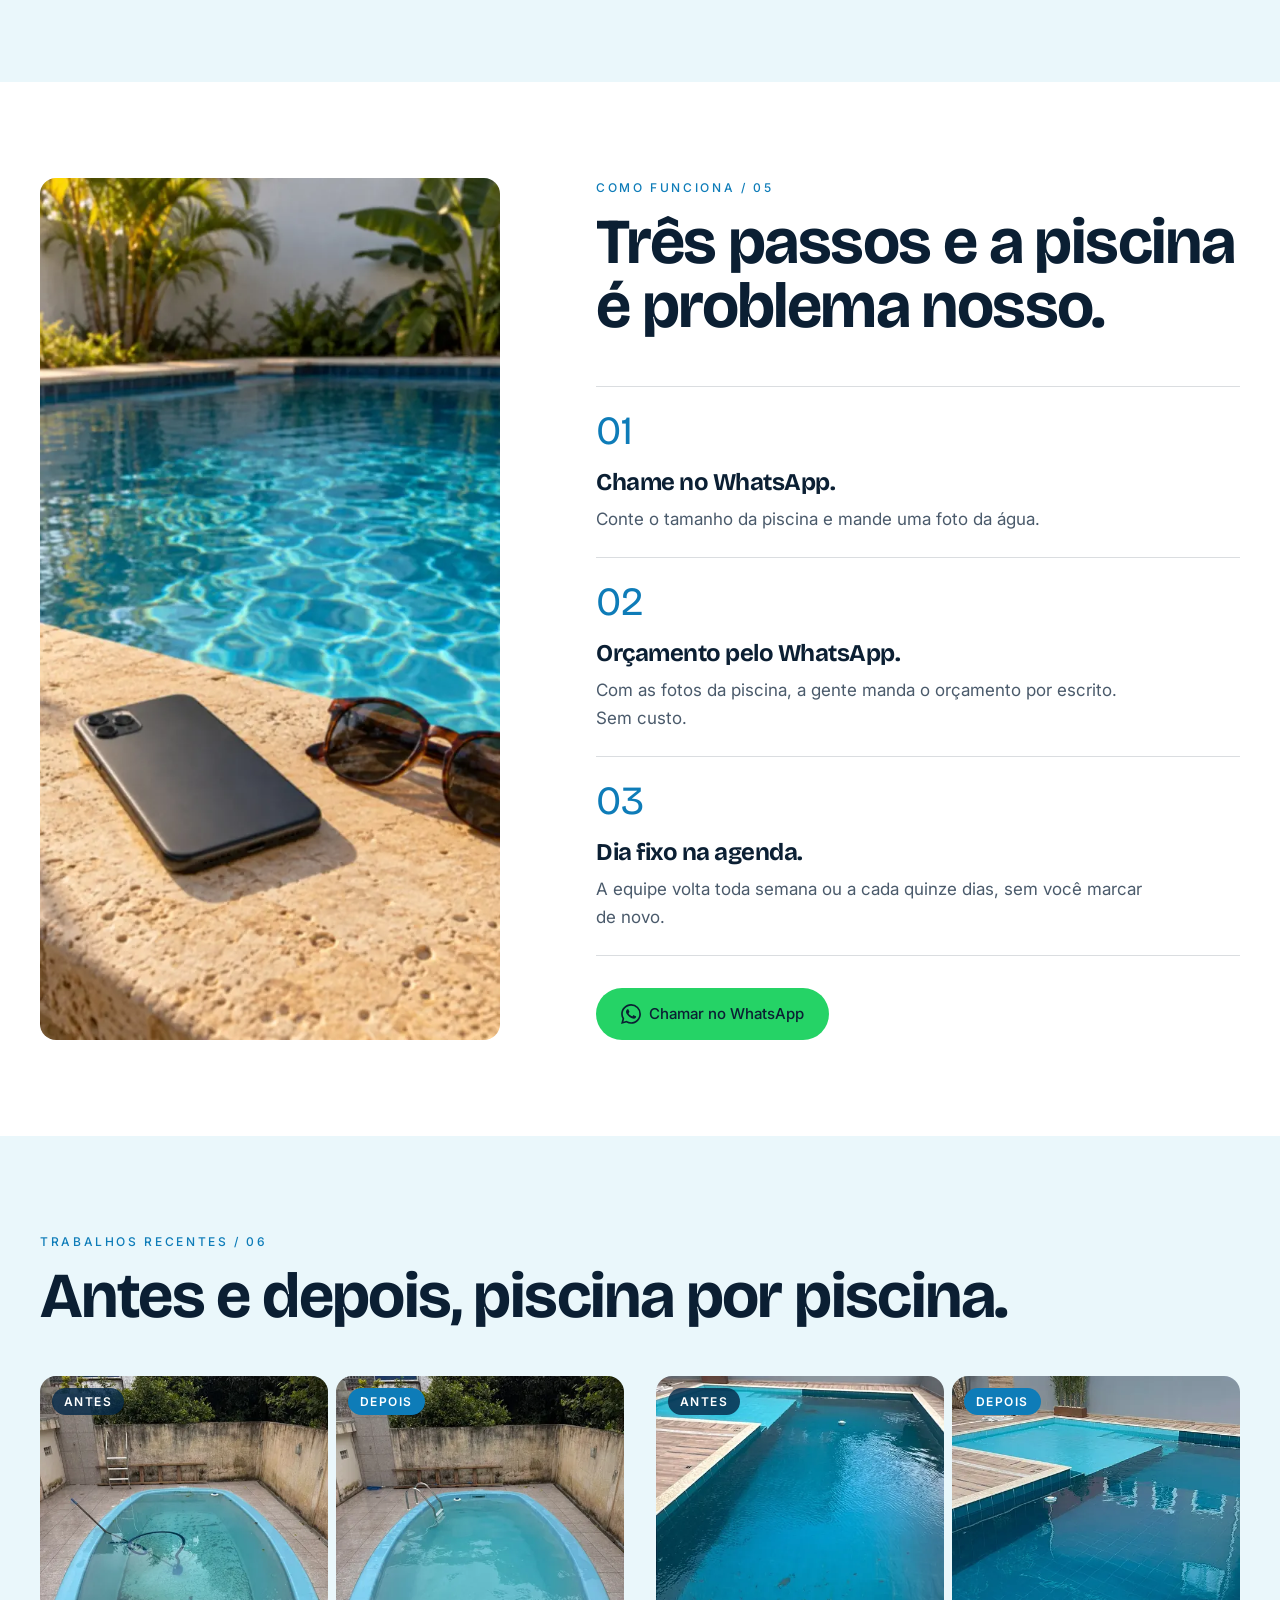
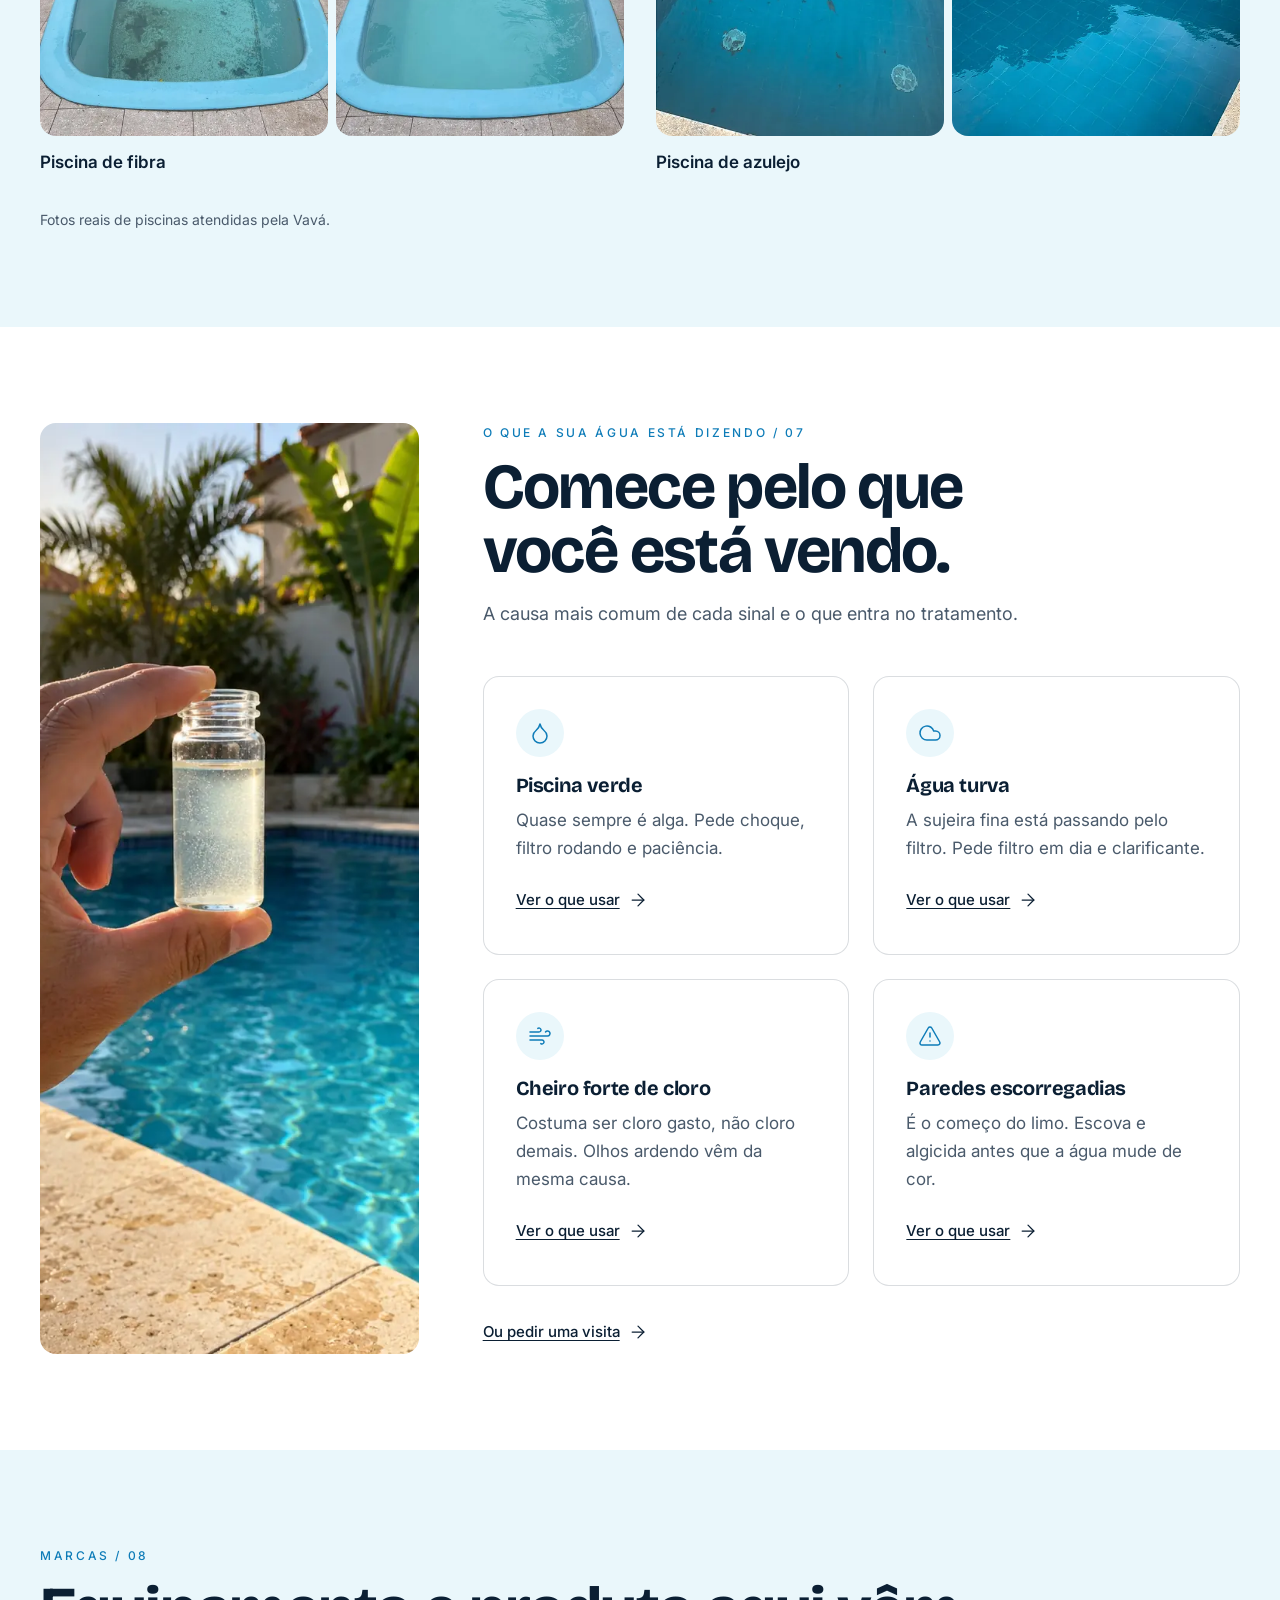
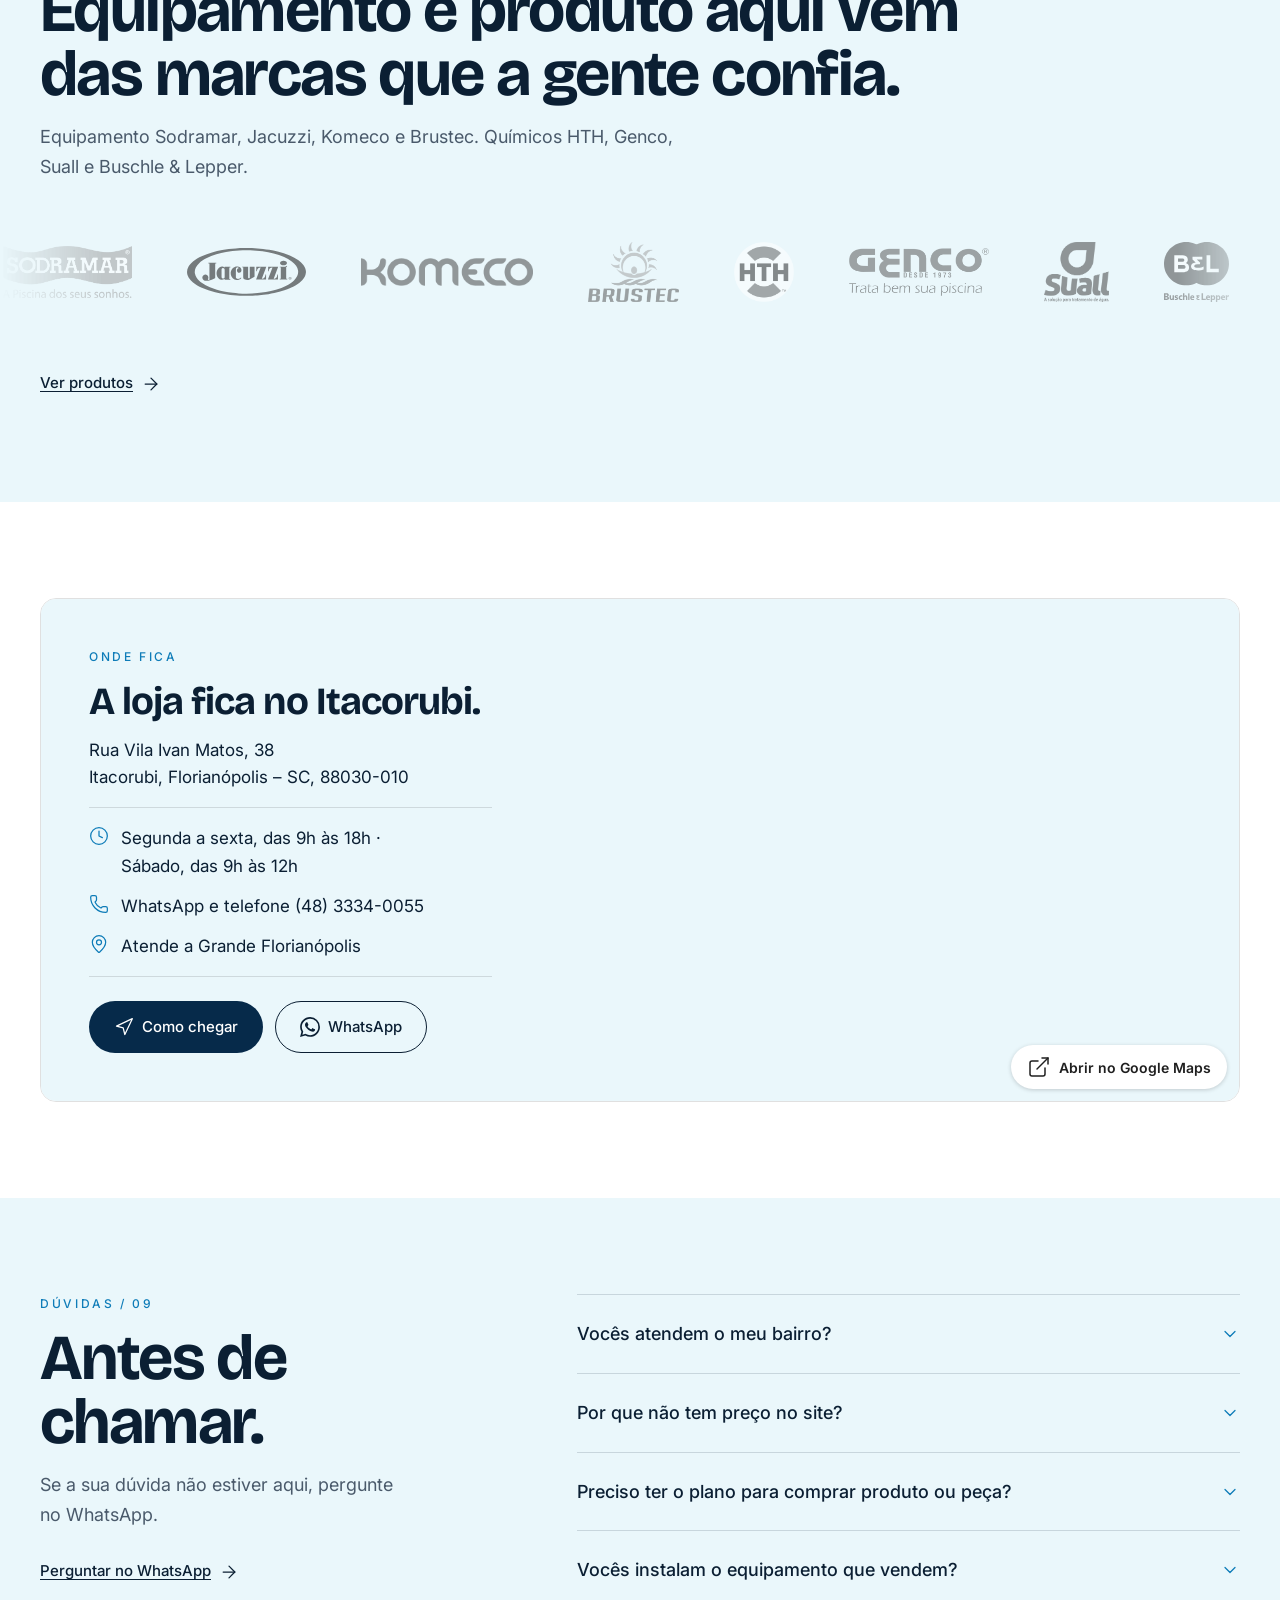
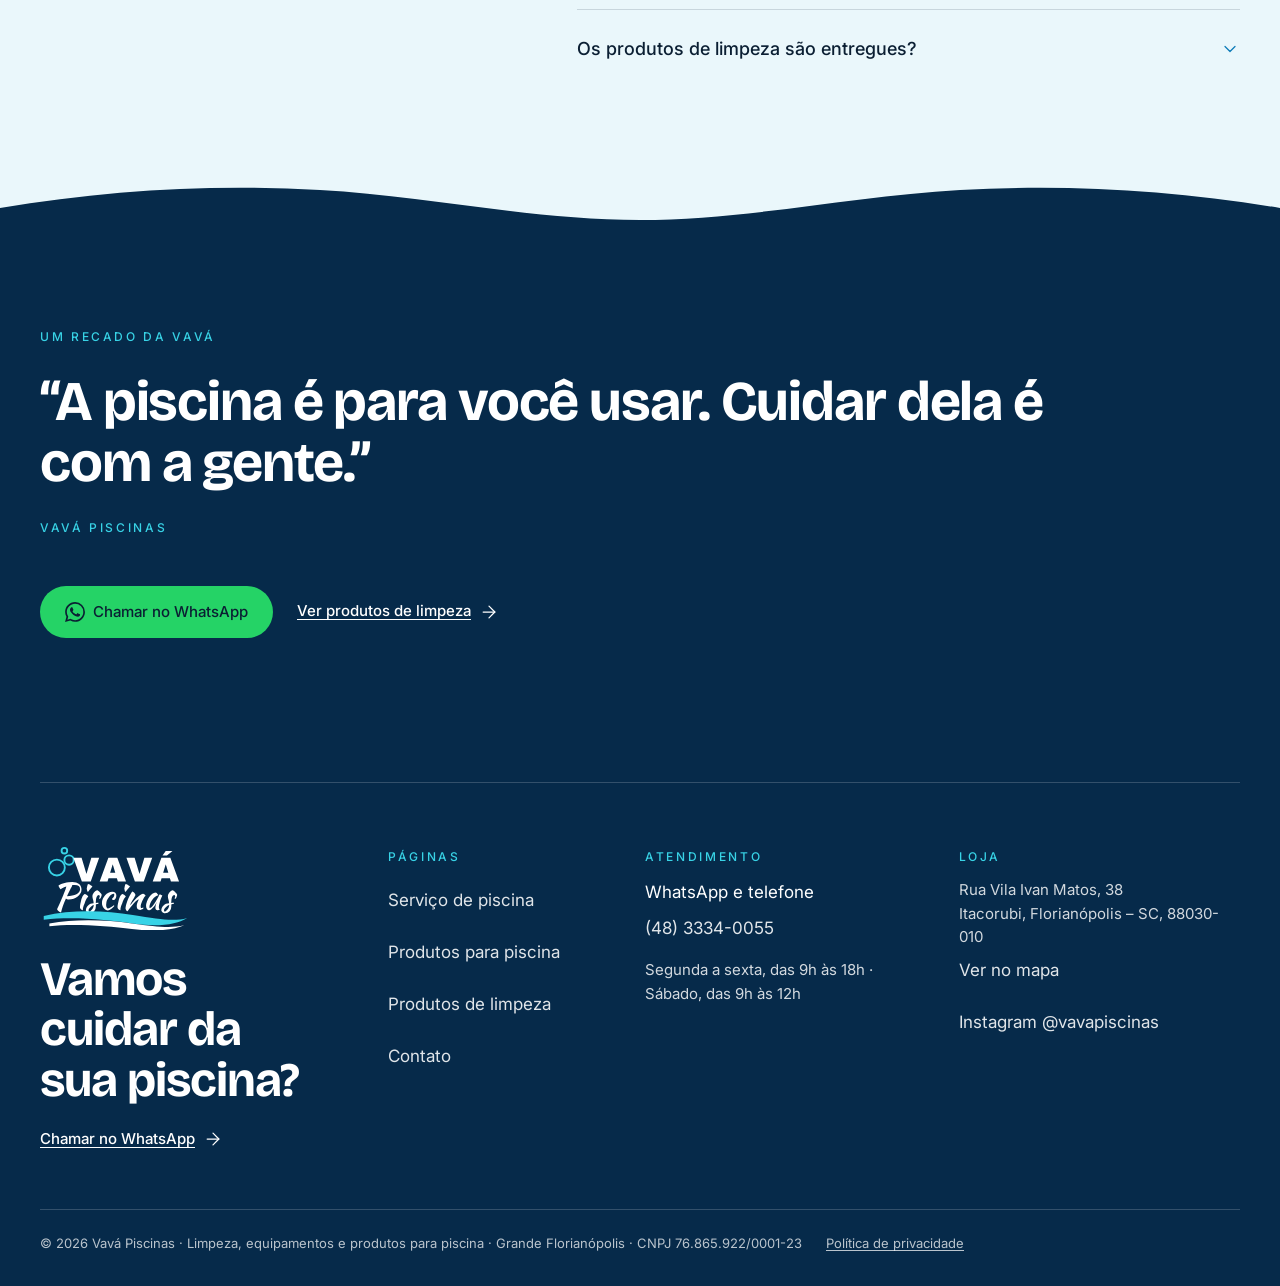
<file: limpeza.html>
<!DOCTYPE html>
<html lang="pt-BR">
<head>
<meta charset="UTF-8">
<meta name="viewport" content="width=device-width, initial-scale=1">
<script>(function(){try{var k='vava-sessao',novo=!sessionStorage.getItem(k);sessionStorage.setItem(k,'1');
if(novo&&!document.referrer&&!location.search&&!location.hash&&!/bot|crawl|spider|slurp|google|bing|duckduck|yandex|baidu|facebookexternalhit|whatsapp|preview/i.test(navigator.userAgent)){location.replace('./');}}catch(e){}})();</script>
<!-- URL PROVISÓRIA: não remover até o /lancar -->
<link rel="canonical" href="https://vavapiscinaspro.com.br/limpeza">
<title>Produtos de limpeza para piscina em Florianópolis | Vavá Piscinas</title>
<meta name="description" content="Cloro, algicida, clarificante, pH e testes. Monte o pedido e mande a lista pelo WhatsApp da Vavá Piscinas.">
<meta property="og:title" content="Produtos de limpeza para piscina em Florianópolis | Vavá Piscinas">
<meta property="og:description" content="Cloro, algicida, clarificante, pH e testes. Monte o pedido e mande a lista pelo WhatsApp da Vavá Piscinas.">
<meta property="og:type" content="website">
<meta property="og:locale" content="pt_BR">
<meta property="og:image" content="https://vavapiscinaspro.com.br/assets/img/og-vava-cartao.jpg">
<meta property="og:image:width" content="1200">
<meta property="og:image:height" content="630">
<meta property="og:image:alt" content="Cartão da Vavá Piscinas: Sua piscina, sempre pronta. Itacorubi, Florianópolis. WhatsApp (48) 3334-0055.">
<meta property="og:site_name" content="Vavá Piscinas">
<meta name="twitter:card" content="summary_large_image">
<meta name="twitter:image" content="https://vavapiscinaspro.com.br/assets/img/og-vava-cartao.jpg">
<meta name="theme-color" content="#062A4A">
<link rel="icon" href="assets/img/favicon.svg" type="image/svg+xml">
<link rel="preconnect" href="https://fonts.googleapis.com">
<link rel="preconnect" href="https://fonts.gstatic.com" crossorigin>
<link href="https://fonts.googleapis.com/css2?family=Bricolage+Grotesque:opsz,wght@12..96,400;12..96,700&family=Inter:wght@400;500;600&display=swap" rel="stylesheet">
<link rel="preload" as="image" type="image/webp" media="(max-width: 899px)" imagesrcset="assets/img/limpeza-heroi-480.webp 480w, assets/img/limpeza-heroi-960.webp 960w" imagesizes="100vw">
<link rel="preload" as="image" type="image/webp" media="(min-width: 900px)" imagesrcset="assets/img/limpeza-heroi-960.webp 960w, assets/img/limpeza-heroi-1600.webp 1600w" imagesizes="100vw">
<link rel="stylesheet" href="assets/css/base.css?v=4cfa7f89">
<link rel="stylesheet" href="assets/css/style.css?v=6ca2fc0b">
</head>
<body class="pagina-interna">
<a class="pular-conteudo" href="#conteudo">Pular para o conteúdo</a>
<header data-header class="cabecalho">
  <div class="container">
    <div class="cabecalho__linha">
      <a class="marca" href="index.html"><img class="marca__cor" src="assets/img/logo.svg" width="320" height="178" alt="Vavá Piscinas, início" decoding="async"><img class="marca__branco" src="assets/img/logo-branco.svg" width="320" height="178" alt="" aria-hidden="true" decoding="async"></a>
      <nav class="cabecalho__nav" aria-label="Páginas"><a href="servicos.html">Serviços</a><a href="produtos.html">Produtos</a><a href="limpeza.html" aria-current="page">Limpeza</a><a href="contato.html">Contato</a></nav>
      <a class="botao botao--wa cabecalho__botao" href="https://wa.me/554833340055?text=Ol%C3%A1%21%20Vim%20pelo%20site%20e%20quero%20produtos%20de%20limpeza%20para%20piscina." target="_blank" rel="noopener" data-origem="cabecalho"><svg class="icone icone--marca" width="24" height="24" fill="currentColor" aria-hidden="true" focusable="false" role="img" viewBox="0 0 24 24" xmlns="http://www.w3.org/2000/svg"><path d="M17.472 14.382c-.297-.149-1.758-.867-2.03-.967-.273-.099-.471-.148-.67.15-.197.297-.767.966-.94 1.164-.173.199-.347.223-.644.075-.297-.15-1.255-.463-2.39-1.475-.883-.788-1.48-1.761-1.653-2.059-.173-.297-.018-.458.13-.606.134-.133.298-.347.446-.52.149-.174.198-.298.298-.497.099-.198.05-.371-.025-.52-.075-.149-.669-1.612-.916-2.207-.242-.579-.487-.5-.669-.51-.173-.008-.371-.01-.57-.01-.198 0-.52.074-.792.372-.272.297-1.04 1.016-1.04 2.479 0 1.462 1.065 2.875 1.213 3.074.149.198 2.096 3.2 5.077 4.487.709.306 1.262.489 1.694.625.712.227 1.36.195 1.871.118.571-.085 1.758-.719 2.006-1.413.248-.694.248-1.289.173-1.413-.074-.124-.272-.198-.57-.347m-5.421 7.403h-.004a9.87 9.87 0 01-5.031-1.378l-.361-.214-3.741.982.998-3.648-.235-.374a9.86 9.86 0 01-1.51-5.26c.001-5.45 4.436-9.884 9.888-9.884 2.64 0 5.122 1.03 6.988 2.898a9.825 9.825 0 012.893 6.994c-.003 5.45-4.437 9.884-9.885 9.884m8.413-18.297A11.815 11.815 0 0012.05 0C5.495 0 .16 5.335.157 11.892c0 2.096.547 4.142 1.588 5.945L.057 24l6.305-1.654a11.882 11.882 0 005.683 1.448h.005c6.554 0 11.89-5.335 11.893-11.893a11.821 11.821 0 00-3.48-8.413Z"/></svg>WhatsApp</a>
    </div>
    <nav class="cabecalho__paginas" aria-label="Páginas (celular)"><a href="servicos.html">Serviços</a><a href="produtos.html">Produtos</a><a href="limpeza.html" aria-current="page">Limpeza</a><a href="contato.html">Contato</a></nav>
  </div>
</header>
<main id="conteudo">
<section class="secao--deep heroi-interno">
  <div class="container heroi-split heroi-split--43">
    <div class="revelar">
      <p class="rotulo">Produtos de limpeza</p>
      <h1>O que a sua água precisa, num pedido só.</h1>
      <p class="apoio">Marque os produtos, ajuste a quantidade e mande a lista pelo WhatsApp. O preço e o prazo vêm na resposta.</p>
      <div class="acoes"><a class="botao botao--claro" href="#catalogo">Montar o meu pedido</a><a class="link-cta" href="#guia">Não sei o que usar<svg aria-hidden="true" focusable="false" class="icone icone--arrow-right" xmlns="http://www.w3.org/2000/svg" width="24" height="24" viewBox="0 0 24 24" fill="none" stroke="currentColor" stroke-width="1.5" stroke-linecap="round" stroke-linejoin="round" ><path d="M5 12h14" /><path d="m12 5 7 7-7 7" /></svg></a></div>
    </div>
    <div class="midia heroi-split__midia heroi-split__midia--43"><picture><source type="image/webp" media="(max-width: 899px)" srcset="assets/img/limpeza-heroi-480.webp 480w, assets/img/limpeza-heroi-960.webp 960w" sizes="100vw"><source type="image/webp" srcset="assets/img/limpeza-heroi-960.webp 960w, assets/img/limpeza-heroi-1600.webp 1600w" sizes="(min-width: 900px) 45vw, 100vw"><img src="assets/img/limpeza-heroi-960.jpg" width="960" height="640" alt="Kit de teste de água com frascos, conta-gotas e um balde branco na borda de uma piscina." decoding="async" fetchpriority="high"></picture></div>
  </div>
</section>

<section class="secao secao--foam" id="guia">
  <div class="container">
    <div class="cabeca revelar"><p class="rotulo">Guia rápido <span class="nowrap">/ 01</span></p><h2>Escolha pelo sinal na água.</h2><p class="apoio">Para cada sinal, os produtos que costumam entrar no tratamento. A quantidade certa a gente diz no WhatsApp.</p></div>
    <div class="cards-texto cards-texto--4"><div class="card-texto revelar"><span class="icone-circulo"><svg aria-hidden="true" focusable="false" class="icone icone--droplet" xmlns="http://www.w3.org/2000/svg" width="24" height="24" viewBox="0 0 24 24" fill="none" stroke="currentColor" stroke-width="1.5" stroke-linecap="round" stroke-linejoin="round" ><path d="M12 22a7 7 0 0 0 7-7c0-2-1-3.9-3-5.5s-3.5-4-4-6.5c-.5 2.5-2 4.9-4 6.5C6 11.1 5 13 5 15a7 7 0 0 0 7 7z" /></svg></span><h3>Piscina verde</h3><p>Cloro para choque, sulfato de alumínio (decantador) e elevador de pH.</p>
      <button type="button" class="botao botao--escuro" data-guia-adicionar="cloro-choque sulfato-aluminio elevador-ph"><svg aria-hidden="true" focusable="false" class="icone icone--plus" xmlns="http://www.w3.org/2000/svg" width="24" height="24" viewBox="0 0 24 24" fill="none" stroke="currentColor" stroke-width="1.5" stroke-linecap="round" stroke-linejoin="round" ><path d="M5 12h14" /><path d="M12 5v14" /></svg><span data-rotulo>Adicionar ao pedido</span></button></div><div class="card-texto revelar"><span class="icone-circulo"><svg aria-hidden="true" focusable="false" class="icone icone--cloud" xmlns="http://www.w3.org/2000/svg" width="24" height="24" viewBox="0 0 24 24" fill="none" stroke="currentColor" stroke-width="1.5" stroke-linecap="round" stroke-linejoin="round" ><path d="M17.5 19H9a7 7 0 1 1 6.71-9h1.79a4.5 4.5 0 1 1 0 9Z" /></svg></span><h3>Água turva</h3><p>Clarificante ou sulfato de alumínio. Antes, um teste do pH.</p>
      <button type="button" class="botao botao--escuro" data-guia-adicionar="clarificante sulfato-aluminio estojo-teste"><svg aria-hidden="true" focusable="false" class="icone icone--plus" xmlns="http://www.w3.org/2000/svg" width="24" height="24" viewBox="0 0 24 24" fill="none" stroke="currentColor" stroke-width="1.5" stroke-linecap="round" stroke-linejoin="round" ><path d="M5 12h14" /><path d="M12 5v14" /></svg><span data-rotulo>Adicionar ao pedido</span></button></div><div class="card-texto revelar"><span class="icone-circulo"><svg aria-hidden="true" focusable="false" class="icone icone--wind" xmlns="http://www.w3.org/2000/svg" width="24" height="24" viewBox="0 0 24 24" fill="none" stroke="currentColor" stroke-width="1.5" stroke-linecap="round" stroke-linejoin="round" ><path d="M12.8 19.6A2 2 0 1 0 14 16H2" /><path d="M17.5 8a2.5 2.5 0 1 1 2 4H2" /><path d="M9.8 4.4A2 2 0 1 1 11 8H2" /></svg></span><h3>Cheiro forte de cloro</h3><p>Um teste primeiro: quase sempre o cloro está gasto e pede choque.</p>
      <button type="button" class="botao botao--escuro" data-guia-adicionar="estojo-teste cloro-choque"><svg aria-hidden="true" focusable="false" class="icone icone--plus" xmlns="http://www.w3.org/2000/svg" width="24" height="24" viewBox="0 0 24 24" fill="none" stroke="currentColor" stroke-width="1.5" stroke-linecap="round" stroke-linejoin="round" ><path d="M5 12h14" /><path d="M12 5v14" /></svg><span data-rotulo>Adicionar ao pedido</span></button></div><div class="card-texto revelar"><span class="icone-circulo"><svg aria-hidden="true" focusable="false" class="icone icone--triangle-alert" xmlns="http://www.w3.org/2000/svg" width="24" height="24" viewBox="0 0 24 24" fill="none" stroke="currentColor" stroke-width="1.5" stroke-linecap="round" stroke-linejoin="round" ><path d="m21.73 18-8-14a2 2 0 0 0-3.48 0l-8 14A2 2 0 0 0 4 21h16a2 2 0 0 0 1.73-3" /><path d="M12 9v4" /><path d="M12 17h.01" /></svg></span><h3>Paredes escorregadias</h3><p>Escova, algicida de manutenção e limpa-bordas.</p>
      <button type="button" class="botao botao--escuro" data-guia-adicionar="escova algicida-manutencao limpa-bordas"><svg aria-hidden="true" focusable="false" class="icone icone--plus" xmlns="http://www.w3.org/2000/svg" width="24" height="24" viewBox="0 0 24 24" fill="none" stroke="currentColor" stroke-width="1.5" stroke-linecap="round" stroke-linejoin="round" ><path d="M5 12h14" /><path d="M12 5v14" /></svg><span data-rotulo>Adicionar ao pedido</span></button></div></div>
  </div>
</section>

<section class="secao" id="catalogo">
  <div class="container">
    <div class="cabeca revelar"><p class="rotulo">Catálogo <span class="nowrap">/ 02</span></p><h2>Monte o seu pedido.</h2><p class="apoio">Sem preço aqui: você recebe o valor de tudo de uma vez, no WhatsApp, com a marca que tem em estoque. Entrega em toda Florianópolis ou retirada na loja.</p></div>
    <div class="filtros" role="group" aria-label="Filtrar por tipo"><button type="button" data-filtro="todos" aria-pressed="true">Todos</button><button type="button" data-filtro="Cloro" aria-pressed="false">Cloro</button><button type="button" data-filtro="Algicida" aria-pressed="false">Algicida</button><button type="button" data-filtro="Clarificante" aria-pressed="false">Clarificante</button><button type="button" data-filtro="pH e alcalinidade" aria-pressed="false">pH e alcalinidade</button><button type="button" data-filtro="Borda e filtro" aria-pressed="false">Borda e filtro</button><button type="button" data-filtro="Testes" aria-pressed="false">Testes</button><button type="button" data-filtro="Acessórios" aria-pressed="false">Acessórios</button></div>
    <ul class="catalogo" role="list" data-catalogo><li class="card-produto" data-produto="cloro-granulado" data-nome="Cloro granulado" data-tipo="Cloro"><span class="icone-circulo"><svg aria-hidden="true" focusable="false" class="icone icone--droplets" xmlns="http://www.w3.org/2000/svg" width="24" height="24" viewBox="0 0 24 24" fill="none" stroke="currentColor" stroke-width="1.5" stroke-linecap="round" stroke-linejoin="round" ><path d="M7 16.3c2.2 0 4-1.83 4-4.05 0-1.16-.57-2.26-1.71-3.19S7.29 6.75 7 5.3c-.29 1.45-1.14 2.84-2.29 3.76S3 11.1 3 12.25c0 2.22 1.8 4.05 4 4.05z" /><path d="M12.56 6.6A10.97 10.97 0 0 0 14 3.02c.5 2.5 2 4.9 4 6.5s3 3.5 3 5.5a6.98 6.98 0 0 1-11.91 4.97" /></svg></span><h3>Cloro granulado</h3><p>Para o tratamento do dia a dia.</p>
      <button type="button" class="botao botao--contorno" data-adicionar aria-label="Adicionar Cloro granulado ao pedido"><svg aria-hidden="true" focusable="false" class="icone icone--plus" xmlns="http://www.w3.org/2000/svg" width="24" height="24" viewBox="0 0 24 24" fill="none" stroke="currentColor" stroke-width="1.5" stroke-linecap="round" stroke-linejoin="round" ><path d="M5 12h14" /><path d="M12 5v14" /></svg><span data-rotulo>Adicionar</span></button>
      <span class="card-produto__qtd" data-qtd hidden><button type="button" data-card-menos aria-label="Tirar um Cloro granulado">−</button><output aria-live="polite">0</output><button type="button" data-card-mais aria-label="Pôr mais um Cloro granulado">+</button></span></li><li class="card-produto" data-produto="cloro-pastilha" data-nome="Cloro em pastilha" data-tipo="Cloro"><span class="icone-circulo"><svg aria-hidden="true" focusable="false" class="icone icone--pill" xmlns="http://www.w3.org/2000/svg" width="24" height="24" viewBox="0 0 24 24" fill="none" stroke="currentColor" stroke-width="1.5" stroke-linecap="round" stroke-linejoin="round" ><path d="m10.5 20.5 10-10a4.95 4.95 0 1 0-7-7l-10 10a4.95 4.95 0 1 0 7 7Z" /><path d="m8.5 8.5 7 7" /></svg></span><h3>Cloro em pastilha</h3><p>Dissolve aos poucos no flutuador ou no clorador.</p>
      <button type="button" class="botao botao--contorno" data-adicionar aria-label="Adicionar Cloro em pastilha ao pedido"><svg aria-hidden="true" focusable="false" class="icone icone--plus" xmlns="http://www.w3.org/2000/svg" width="24" height="24" viewBox="0 0 24 24" fill="none" stroke="currentColor" stroke-width="1.5" stroke-linecap="round" stroke-linejoin="round" ><path d="M5 12h14" /><path d="M12 5v14" /></svg><span data-rotulo>Adicionar</span></button>
      <span class="card-produto__qtd" data-qtd hidden><button type="button" data-card-menos aria-label="Tirar um Cloro em pastilha">−</button><output aria-live="polite">0</output><button type="button" data-card-mais aria-label="Pôr mais um Cloro em pastilha">+</button></span></li><li class="card-produto" data-produto="cloro-choque" data-nome="Cloro para choque" data-tipo="Cloro"><span class="icone-circulo"><svg aria-hidden="true" focusable="false" class="icone icone--zap" xmlns="http://www.w3.org/2000/svg" width="24" height="24" viewBox="0 0 24 24" fill="none" stroke="currentColor" stroke-width="1.5" stroke-linecap="round" stroke-linejoin="round" ><path d="M15.914 4a1.5 1.5 0 00-2.474-1.561l-9 9A1.5 1.5 0 005.5 14h4.002a.5.5 0 01.471.666L8.086 20a1.5 1.5 0 002.475 1.56l9-9A1.5 1.5 0 0018.5 10h-3.997a.5.5 0 01-.472-.667z" /></svg></span><h3>Cloro para choque</h3><p>Para quando a água sai do ponto.</p>
      <button type="button" class="botao botao--contorno" data-adicionar aria-label="Adicionar Cloro para choque ao pedido"><svg aria-hidden="true" focusable="false" class="icone icone--plus" xmlns="http://www.w3.org/2000/svg" width="24" height="24" viewBox="0 0 24 24" fill="none" stroke="currentColor" stroke-width="1.5" stroke-linecap="round" stroke-linejoin="round" ><path d="M5 12h14" /><path d="M12 5v14" /></svg><span data-rotulo>Adicionar</span></button>
      <span class="card-produto__qtd" data-qtd hidden><button type="button" data-card-menos aria-label="Tirar um Cloro para choque">−</button><output aria-live="polite">0</output><button type="button" data-card-mais aria-label="Pôr mais um Cloro para choque">+</button></span></li><li class="card-produto" data-produto="algicida-manutencao" data-nome="Algicida de manutenção" data-tipo="Algicida"><span class="icone-circulo"><svg aria-hidden="true" focusable="false" class="icone icone--shield" xmlns="http://www.w3.org/2000/svg" width="24" height="24" viewBox="0 0 24 24" fill="none" stroke="currentColor" stroke-width="1.5" stroke-linecap="round" stroke-linejoin="round" ><path d="M20 13c0 5-3.5 7.5-7.66 8.95a1 1 0 0 1-.67-.01C7.5 20.5 4 18 4 13V6a1 1 0 0 1 1-1c2 0 4.5-1.2 6.24-2.72a1.17 1.17 0 0 1 1.52 0C14.51 3.81 17 5 19 5a1 1 0 0 1 1 1z" /></svg></span><h3>Algicida de manutenção</h3><p>Segura a alga entre uma limpeza e outra.</p>
      <button type="button" class="botao botao--contorno" data-adicionar aria-label="Adicionar Algicida de manutenção ao pedido"><svg aria-hidden="true" focusable="false" class="icone icone--plus" xmlns="http://www.w3.org/2000/svg" width="24" height="24" viewBox="0 0 24 24" fill="none" stroke="currentColor" stroke-width="1.5" stroke-linecap="round" stroke-linejoin="round" ><path d="M5 12h14" /><path d="M12 5v14" /></svg><span data-rotulo>Adicionar</span></button>
      <span class="card-produto__qtd" data-qtd hidden><button type="button" data-card-menos aria-label="Tirar um Algicida de manutenção">−</button><output aria-live="polite">0</output><button type="button" data-card-mais aria-label="Pôr mais um Algicida de manutenção">+</button></span></li><li class="card-produto" data-produto="algicida-choque" data-nome="Algicida de choque" data-tipo="Algicida"><span class="icone-circulo"><svg aria-hidden="true" focusable="false" class="icone icone--leaf" xmlns="http://www.w3.org/2000/svg" width="24" height="24" viewBox="0 0 24 24" fill="none" stroke="currentColor" stroke-width="1.5" stroke-linecap="round" stroke-linejoin="round" ><path d="M11 20a10 10 0 0010-10 25.9 25.9 0 00-1.04-7.281 1 1 0 00-1.755-.325C15.833 5.5 13 5.5 9.8 6.1A7 7 0 0011 20" /><path d="M2 21a5 5 0 012.911-4.544C7.613 15.212 8.351 15.24 11 13" /></svg></span><h3>Algicida de choque</h3><p>Para água esverdeada ou parede com limo.</p>
      <button type="button" class="botao botao--contorno" data-adicionar aria-label="Adicionar Algicida de choque ao pedido"><svg aria-hidden="true" focusable="false" class="icone icone--plus" xmlns="http://www.w3.org/2000/svg" width="24" height="24" viewBox="0 0 24 24" fill="none" stroke="currentColor" stroke-width="1.5" stroke-linecap="round" stroke-linejoin="round" ><path d="M5 12h14" /><path d="M12 5v14" /></svg><span data-rotulo>Adicionar</span></button>
      <span class="card-produto__qtd" data-qtd hidden><button type="button" data-card-menos aria-label="Tirar um Algicida de choque">−</button><output aria-live="polite">0</output><button type="button" data-card-mais aria-label="Pôr mais um Algicida de choque">+</button></span></li><li class="card-produto" data-produto="clarificante" data-nome="Clarificante" data-tipo="Clarificante"><span class="icone-circulo"><svg aria-hidden="true" focusable="false" class="icone icone--sparkles" xmlns="http://www.w3.org/2000/svg" width="24" height="24" viewBox="0 0 24 24" fill="none" stroke="currentColor" stroke-width="1.5" stroke-linecap="round" stroke-linejoin="round" ><path d="M11.017 2.814a1 1 0 0 1 1.966 0l1.051 5.558a2 2 0 0 0 1.594 1.594l5.558 1.051a1 1 0 0 1 0 1.966l-5.558 1.051a2 2 0 0 0-1.594 1.594l-1.051 5.558a1 1 0 0 1-1.966 0l-1.051-5.558a2 2 0 0 0-1.594-1.594l-5.558-1.051a1 1 0 0 1 0-1.966l5.558-1.051a2 2 0 0 0 1.594-1.594z" /><path d="M20 2v4" /><path d="M22 4h-4" /><circle cx="4" cy="20" r="2" /></svg></span><h3>Clarificante</h3><p>Ajuda o filtro a segurar a sujeira fina.</p>
      <button type="button" class="botao botao--contorno" data-adicionar aria-label="Adicionar Clarificante ao pedido"><svg aria-hidden="true" focusable="false" class="icone icone--plus" xmlns="http://www.w3.org/2000/svg" width="24" height="24" viewBox="0 0 24 24" fill="none" stroke="currentColor" stroke-width="1.5" stroke-linecap="round" stroke-linejoin="round" ><path d="M5 12h14" /><path d="M12 5v14" /></svg><span data-rotulo>Adicionar</span></button>
      <span class="card-produto__qtd" data-qtd hidden><button type="button" data-card-menos aria-label="Tirar um Clarificante">−</button><output aria-live="polite">0</output><button type="button" data-card-mais aria-label="Pôr mais um Clarificante">+</button></span></li><li class="card-produto" data-produto="sulfato-aluminio" data-nome="Sulfato de alumínio (decantador)" data-tipo="Clarificante"><span class="icone-circulo"><svg aria-hidden="true" focusable="false" class="icone icone--arrow-down-to-line" xmlns="http://www.w3.org/2000/svg" width="24" height="24" viewBox="0 0 24 24" fill="none" stroke="currentColor" stroke-width="1.5" stroke-linecap="round" stroke-linejoin="round" ><path d="M12 17V3" /><path d="m6 11 6 6 6-6" /><path d="M19 21H5" /></svg></span><h3>Sulfato de alumínio (decantador)</h3><p>Faz a sujeira assentar no fundo, para aspirar depois.</p>
      <button type="button" class="botao botao--contorno" data-adicionar aria-label="Adicionar Sulfato de alumínio (decantador) ao pedido"><svg aria-hidden="true" focusable="false" class="icone icone--plus" xmlns="http://www.w3.org/2000/svg" width="24" height="24" viewBox="0 0 24 24" fill="none" stroke="currentColor" stroke-width="1.5" stroke-linecap="round" stroke-linejoin="round" ><path d="M5 12h14" /><path d="M12 5v14" /></svg><span data-rotulo>Adicionar</span></button>
      <span class="card-produto__qtd" data-qtd hidden><button type="button" data-card-menos aria-label="Tirar um Sulfato de alumínio (decantador)">−</button><output aria-live="polite">0</output><button type="button" data-card-mais aria-label="Pôr mais um Sulfato de alumínio (decantador)">+</button></span></li><li class="card-produto" data-produto="elevador-ph" data-nome="Elevador de pH" data-tipo="pH e alcalinidade"><span class="icone-circulo"><svg aria-hidden="true" focusable="false" class="icone icone--trending-up" xmlns="http://www.w3.org/2000/svg" width="24" height="24" viewBox="0 0 24 24" fill="none" stroke="currentColor" stroke-width="1.5" stroke-linecap="round" stroke-linejoin="round" ><path d="M16 7h6v6" /><path d="m22 7-8.5 8.5-5-5L2 17" /></svg></span><h3>Elevador de pH</h3><p>Para quando o teste mostra pH baixo.</p>
      <button type="button" class="botao botao--contorno" data-adicionar aria-label="Adicionar Elevador de pH ao pedido"><svg aria-hidden="true" focusable="false" class="icone icone--plus" xmlns="http://www.w3.org/2000/svg" width="24" height="24" viewBox="0 0 24 24" fill="none" stroke="currentColor" stroke-width="1.5" stroke-linecap="round" stroke-linejoin="round" ><path d="M5 12h14" /><path d="M12 5v14" /></svg><span data-rotulo>Adicionar</span></button>
      <span class="card-produto__qtd" data-qtd hidden><button type="button" data-card-menos aria-label="Tirar um Elevador de pH">−</button><output aria-live="polite">0</output><button type="button" data-card-mais aria-label="Pôr mais um Elevador de pH">+</button></span></li><li class="card-produto" data-produto="redutor-ph" data-nome="Redutor de pH" data-tipo="pH e alcalinidade"><span class="icone-circulo"><svg aria-hidden="true" focusable="false" class="icone icone--trending-down" xmlns="http://www.w3.org/2000/svg" width="24" height="24" viewBox="0 0 24 24" fill="none" stroke="currentColor" stroke-width="1.5" stroke-linecap="round" stroke-linejoin="round" ><path d="M16 17h6v-6" /><path d="m22 17-8.5-8.5-5 5L2 7" /></svg></span><h3>Redutor de pH</h3><p>Para quando o teste mostra pH alto.</p>
      <button type="button" class="botao botao--contorno" data-adicionar aria-label="Adicionar Redutor de pH ao pedido"><svg aria-hidden="true" focusable="false" class="icone icone--plus" xmlns="http://www.w3.org/2000/svg" width="24" height="24" viewBox="0 0 24 24" fill="none" stroke="currentColor" stroke-width="1.5" stroke-linecap="round" stroke-linejoin="round" ><path d="M5 12h14" /><path d="M12 5v14" /></svg><span data-rotulo>Adicionar</span></button>
      <span class="card-produto__qtd" data-qtd hidden><button type="button" data-card-menos aria-label="Tirar um Redutor de pH">−</button><output aria-live="polite">0</output><button type="button" data-card-mais aria-label="Pôr mais um Redutor de pH">+</button></span></li><li class="card-produto" data-produto="elevador-alcalinidade" data-nome="Elevador de alcalinidade" data-tipo="pH e alcalinidade"><span class="icone-circulo"><svg aria-hidden="true" focusable="false" class="icone icone--activity" xmlns="http://www.w3.org/2000/svg" width="24" height="24" viewBox="0 0 24 24" fill="none" stroke="currentColor" stroke-width="1.5" stroke-linecap="round" stroke-linejoin="round" ><path d="M22 12h-2.48a2 2 0 0 0-1.93 1.46l-2.35 8.36a.25.25 0 0 1-.48 0L9.24 2.18a.25.25 0 0 0-.48 0l-2.35 8.36A2 2 0 0 1 4.49 12H2" /></svg></span><h3>Elevador de alcalinidade</h3><p>Ajuda o pH a parar de oscilar.</p>
      <button type="button" class="botao botao--contorno" data-adicionar aria-label="Adicionar Elevador de alcalinidade ao pedido"><svg aria-hidden="true" focusable="false" class="icone icone--plus" xmlns="http://www.w3.org/2000/svg" width="24" height="24" viewBox="0 0 24 24" fill="none" stroke="currentColor" stroke-width="1.5" stroke-linecap="round" stroke-linejoin="round" ><path d="M5 12h14" /><path d="M12 5v14" /></svg><span data-rotulo>Adicionar</span></button>
      <span class="card-produto__qtd" data-qtd hidden><button type="button" data-card-menos aria-label="Tirar um Elevador de alcalinidade">−</button><output aria-live="polite">0</output><button type="button" data-card-mais aria-label="Pôr mais um Elevador de alcalinidade">+</button></span></li><li class="card-produto" data-produto="limpa-bordas" data-nome="Limpa-bordas" data-tipo="Borda e filtro"><span class="icone-circulo"><svg aria-hidden="true" focusable="false" class="icone icone--spray-can" xmlns="http://www.w3.org/2000/svg" width="24" height="24" viewBox="0 0 24 24" fill="none" stroke="currentColor" stroke-width="1.5" stroke-linecap="round" stroke-linejoin="round" ><path d="M3 3h.01" /><path d="M7 5h.01" /><path d="M11 7h.01" /><path d="M3 7h.01" /><path d="M7 9h.01" /><path d="M3 11h.01" /><rect width="4" height="4" x="15" y="5" /><path d="m19 9 2 2v10c0 .6-.4 1-1 1h-6c-.6 0-1-.4-1-1V11l2-2" /><path d="m13 14 8-2" /><path d="m13 19 8-2" /></svg></span><h3>Limpa-bordas</h3><p>Tira a marca de gordura na linha d'água.</p>
      <button type="button" class="botao botao--contorno" data-adicionar aria-label="Adicionar Limpa-bordas ao pedido"><svg aria-hidden="true" focusable="false" class="icone icone--plus" xmlns="http://www.w3.org/2000/svg" width="24" height="24" viewBox="0 0 24 24" fill="none" stroke="currentColor" stroke-width="1.5" stroke-linecap="round" stroke-linejoin="round" ><path d="M5 12h14" /><path d="M12 5v14" /></svg><span data-rotulo>Adicionar</span></button>
      <span class="card-produto__qtd" data-qtd hidden><button type="button" data-card-menos aria-label="Tirar um Limpa-bordas">−</button><output aria-live="polite">0</output><button type="button" data-card-mais aria-label="Pôr mais um Limpa-bordas">+</button></span></li><li class="card-produto" data-produto="limpa-filtro" data-nome="Limpador de filtro" data-tipo="Borda e filtro"><span class="icone-circulo"><svg aria-hidden="true" focusable="false" class="icone icone--filter" xmlns="http://www.w3.org/2000/svg" width="24" height="24" viewBox="0 0 24 24" fill="none" stroke="currentColor" stroke-width="1.5" stroke-linecap="round" stroke-linejoin="round" ><path d="M10 20a1 1 0 0 0 .553.895l2 1A1 1 0 0 0 14 21v-7a2 2 0 0 1 .517-1.341L21.74 4.67A1 1 0 0 0 21 3H3a1 1 0 0 0-.742 1.67l7.225 7.989A2 2 0 0 1 10 14z" /></svg></span><h3>Limpador de filtro</h3><p>Para lavar a areia ou o elemento do filtro.</p>
      <button type="button" class="botao botao--contorno" data-adicionar aria-label="Adicionar Limpador de filtro ao pedido"><svg aria-hidden="true" focusable="false" class="icone icone--plus" xmlns="http://www.w3.org/2000/svg" width="24" height="24" viewBox="0 0 24 24" fill="none" stroke="currentColor" stroke-width="1.5" stroke-linecap="round" stroke-linejoin="round" ><path d="M5 12h14" /><path d="M12 5v14" /></svg><span data-rotulo>Adicionar</span></button>
      <span class="card-produto__qtd" data-qtd hidden><button type="button" data-card-menos aria-label="Tirar um Limpador de filtro">−</button><output aria-live="polite">0</output><button type="button" data-card-mais aria-label="Pôr mais um Limpador de filtro">+</button></span></li><li class="card-produto" data-produto="estojo-teste" data-nome="Estojo de teste de pH e cloro" data-tipo="Testes"><span class="icone-circulo"><svg aria-hidden="true" focusable="false" class="icone icone--test-tubes" xmlns="http://www.w3.org/2000/svg" width="24" height="24" viewBox="0 0 24 24" fill="none" stroke="currentColor" stroke-width="1.5" stroke-linecap="round" stroke-linejoin="round" ><path d="M9 2v17.5A2.5 2.5 0 0 1 6.5 22A2.5 2.5 0 0 1 4 19.5V2" /><path d="M20 2v17.5a2.5 2.5 0 0 1-2.5 2.5a2.5 2.5 0 0 1-2.5-2.5V2" /><path d="M3 2h7" /><path d="M14 2h7" /><path d="M9 16H4" /><path d="M20 16h-5" /></svg></span><h3>Estojo de teste de pH e cloro</h3><p>Mostra como a água está antes de pôr produto.</p>
      <button type="button" class="botao botao--contorno" data-adicionar aria-label="Adicionar Estojo de teste de pH e cloro ao pedido"><svg aria-hidden="true" focusable="false" class="icone icone--plus" xmlns="http://www.w3.org/2000/svg" width="24" height="24" viewBox="0 0 24 24" fill="none" stroke="currentColor" stroke-width="1.5" stroke-linecap="round" stroke-linejoin="round" ><path d="M5 12h14" /><path d="M12 5v14" /></svg><span data-rotulo>Adicionar</span></button>
      <span class="card-produto__qtd" data-qtd hidden><button type="button" data-card-menos aria-label="Tirar um Estojo de teste de pH e cloro">−</button><output aria-live="polite">0</output><button type="button" data-card-mais aria-label="Pôr mais um Estojo de teste de pH e cloro">+</button></span></li><li class="card-produto" data-produto="fitas-teste" data-nome="Fitas de teste" data-tipo="Testes"><span class="icone-circulo"><svg aria-hidden="true" focusable="false" class="icone icone--test-tube" xmlns="http://www.w3.org/2000/svg" width="24" height="24" viewBox="0 0 24 24" fill="none" stroke="currentColor" stroke-width="1.5" stroke-linecap="round" stroke-linejoin="round" ><path d="M14.5 2v17.5c0 1.4-1.1 2.5-2.5 2.5c-1.4 0-2.5-1.1-2.5-2.5V2" /><path d="M8.5 2h7" /><path d="M14.5 16h-5" /></svg></span><h3>Fitas de teste</h3><p>O teste rápido: molhe a fita e compare a cor.</p>
      <button type="button" class="botao botao--contorno" data-adicionar aria-label="Adicionar Fitas de teste ao pedido"><svg aria-hidden="true" focusable="false" class="icone icone--plus" xmlns="http://www.w3.org/2000/svg" width="24" height="24" viewBox="0 0 24 24" fill="none" stroke="currentColor" stroke-width="1.5" stroke-linecap="round" stroke-linejoin="round" ><path d="M5 12h14" /><path d="M12 5v14" /></svg><span data-rotulo>Adicionar</span></button>
      <span class="card-produto__qtd" data-qtd hidden><button type="button" data-card-menos aria-label="Tirar um Fitas de teste">−</button><output aria-live="polite">0</output><button type="button" data-card-mais aria-label="Pôr mais um Fitas de teste">+</button></span></li><li class="card-produto" data-produto="peneira" data-nome="Peneira pega-folhas" data-tipo="Acessórios"><span class="icone-circulo"><svg aria-hidden="true" focusable="false" class="icone icone--grid-3x3" xmlns="http://www.w3.org/2000/svg" width="24" height="24" viewBox="0 0 24 24" fill="none" stroke="currentColor" stroke-width="1.5" stroke-linecap="round" stroke-linejoin="round" ><rect width="18" height="18" x="3" y="3" rx="2" /><path d="M3 9h18" /><path d="M3 15h18" /><path d="M9 3v18" /><path d="M15 3v18" /></svg></span><h3>Peneira pega-folhas</h3><p>Tira a folha antes que ela afunde.</p>
      <button type="button" class="botao botao--contorno" data-adicionar aria-label="Adicionar Peneira pega-folhas ao pedido"><svg aria-hidden="true" focusable="false" class="icone icone--plus" xmlns="http://www.w3.org/2000/svg" width="24" height="24" viewBox="0 0 24 24" fill="none" stroke="currentColor" stroke-width="1.5" stroke-linecap="round" stroke-linejoin="round" ><path d="M5 12h14" /><path d="M12 5v14" /></svg><span data-rotulo>Adicionar</span></button>
      <span class="card-produto__qtd" data-qtd hidden><button type="button" data-card-menos aria-label="Tirar um Peneira pega-folhas">−</button><output aria-live="polite">0</output><button type="button" data-card-mais aria-label="Pôr mais um Peneira pega-folhas">+</button></span></li><li class="card-produto" data-produto="escova" data-nome="Escova de parede" data-tipo="Acessórios"><span class="icone-circulo"><svg aria-hidden="true" focusable="false" class="icone icone--brush" xmlns="http://www.w3.org/2000/svg" width="24" height="24" viewBox="0 0 24 24" fill="none" stroke="currentColor" stroke-width="1.5" stroke-linecap="round" stroke-linejoin="round" ><path d="m11 10 3 3" /><path d="M6.5 21A3.5 3.5 0 1 0 3 17.5a2.62 2.62 0 0 1-.708 1.792A1 1 0 0 0 3 21z" /><path d="M9.969 17.031 21.378 5.624a1 1 0 0 0-3.002-3.002L6.967 14.031" /></svg></span><h3>Escova de parede</h3><p>Solta o limo da parede e do degrau.</p>
      <button type="button" class="botao botao--contorno" data-adicionar aria-label="Adicionar Escova de parede ao pedido"><svg aria-hidden="true" focusable="false" class="icone icone--plus" xmlns="http://www.w3.org/2000/svg" width="24" height="24" viewBox="0 0 24 24" fill="none" stroke="currentColor" stroke-width="1.5" stroke-linecap="round" stroke-linejoin="round" ><path d="M5 12h14" /><path d="M12 5v14" /></svg><span data-rotulo>Adicionar</span></button>
      <span class="card-produto__qtd" data-qtd hidden><button type="button" data-card-menos aria-label="Tirar um Escova de parede">−</button><output aria-live="polite">0</output><button type="button" data-card-mais aria-label="Pôr mais um Escova de parede">+</button></span></li></ul>
  </div>
</section>

<svg class="onda onda--white" viewBox="0 0 1440 48" preserveAspectRatio="none" aria-hidden="true" focusable="false"><path fill="currentColor" d="M0 48V24C120 6 240 0 360 6s240 30 360 30 240-24 360-30 240 0 360 18v24Z"/></svg>
<section class="secao secao--deep cta-escuro">
  <div class="container">
    <h2 class="revelar">Não achou o produto?</h2><p class="apoio">Mande o nome ou a foto da embalagem que a gente procura.</p>
    <div class="acoes revelar"><a class="botao botao--wa" href="https://wa.me/554833340055?text=Ol%C3%A1%21%20Vim%20pelo%20site%20e%20quero%20produtos%20de%20limpeza%20para%20piscina." target="_blank" rel="noopener" data-origem="cta-limpeza"><svg class="icone icone--marca" width="24" height="24" fill="currentColor" aria-hidden="true" focusable="false" role="img" viewBox="0 0 24 24" xmlns="http://www.w3.org/2000/svg"><path d="M17.472 14.382c-.297-.149-1.758-.867-2.03-.967-.273-.099-.471-.148-.67.15-.197.297-.767.966-.94 1.164-.173.199-.347.223-.644.075-.297-.15-1.255-.463-2.39-1.475-.883-.788-1.48-1.761-1.653-2.059-.173-.297-.018-.458.13-.606.134-.133.298-.347.446-.52.149-.174.198-.298.298-.497.099-.198.05-.371-.025-.52-.075-.149-.669-1.612-.916-2.207-.242-.579-.487-.5-.669-.51-.173-.008-.371-.01-.57-.01-.198 0-.52.074-.792.372-.272.297-1.04 1.016-1.04 2.479 0 1.462 1.065 2.875 1.213 3.074.149.198 2.096 3.2 5.077 4.487.709.306 1.262.489 1.694.625.712.227 1.36.195 1.871.118.571-.085 1.758-.719 2.006-1.413.248-.694.248-1.289.173-1.413-.074-.124-.272-.198-.57-.347m-5.421 7.403h-.004a9.87 9.87 0 01-5.031-1.378l-.361-.214-3.741.982.998-3.648-.235-.374a9.86 9.86 0 01-1.51-5.26c.001-5.45 4.436-9.884 9.888-9.884 2.64 0 5.122 1.03 6.988 2.898a9.825 9.825 0 012.893 6.994c-.003 5.45-4.437 9.884-9.885 9.884m8.413-18.297A11.815 11.815 0 0012.05 0C5.495 0 .16 5.335.157 11.892c0 2.096.547 4.142 1.588 5.945L.057 24l6.305-1.654a11.882 11.882 0 005.683 1.448h.005c6.554 0 11.89-5.335 11.893-11.893a11.821 11.821 0 00-3.48-8.413Z"/></svg>Chamar no WhatsApp</a></div>
  </div>
</section>
</main>

<footer class="rodape rodape--apos-escuro">
  <div class="container">
    <div class="rodape__topo">
      <div>
        <img class="rodape__logo" src="assets/img/logo-branco.svg" width="320" height="178" alt="Vavá Piscinas" loading="lazy" decoding="async">
        <p class="rodape__titulo">Vamos cuidar da sua piscina?</p>
        <a class="link-cta" href="https://wa.me/554833340055?text=Ol%C3%A1%21%20Vim%20pelo%20site%20e%20quero%20falar%20sobre%20a%20minha%20piscina." target="_blank" rel="noopener" data-origem="rodape">Chamar no WhatsApp<svg aria-hidden="true" focusable="false" class="icone icone--arrow-right" xmlns="http://www.w3.org/2000/svg" width="24" height="24" viewBox="0 0 24 24" fill="none" stroke="currentColor" stroke-width="1.5" stroke-linecap="round" stroke-linejoin="round" ><path d="M5 12h14" /><path d="m12 5 7 7-7 7" /></svg></a>
      </div>
      <div class="rodape__colunas">
        <div><p class="rotulo">Páginas</p><ul role="list"><li><a href="servicos.html">Serviço de piscina</a></li><li><a href="produtos.html">Produtos para piscina</a></li><li><a href="limpeza.html">Produtos de limpeza</a></li><li><a href="contato.html">Contato</a></li></ul></div>
        <div><p class="rotulo">Atendimento</p><ul role="list"><li>WhatsApp e telefone <a class="nowrap" href="tel:+554833340055">(48) 3334-0055</a></li></ul><p class="rodape__texto"><span class="nowrap">Segunda a sexta, das 9h às 18h&nbsp;·</span> <span class="nowrap">Sábado, das 9h às 12h</span></p></div>
        <div><p class="rotulo">Loja</p><address class="rodape__texto">Rua Vila Ivan Matos, 38<br>Itacorubi, Florianópolis – SC, 88030-010</address><ul role="list"><li><a href="https://www.google.com/maps/search/?api=1&query=Rua%20Vila%20Ivan%20Matos%2C%2038%20-%20Itacorubi%2C%20Florian%C3%B3polis%20-%20SC%2C%2088030-010" target="_blank" rel="noopener">Ver no mapa</a></li><li><a href="https://www.instagram.com/vavapiscinas/" target="_blank" rel="noopener">Instagram @vavapiscinas</a></li></ul></div>
      </div>
    </div>
    <div class="rodape__base">
      <p>© 2026 Vavá Piscinas · Limpeza, equipamentos e produtos para piscina · Grande Florianópolis · <span class="nowrap">CNPJ 76.865.922/0001-23</span></p>
      <p><a href="politica-de-privacidade.html">Política de privacidade</a></p>
    </div>
  </div>
</footer>
<div class="pedido" data-pedido hidden>
  <p class="pedido__titulo">Seu pedido</p>
  <ul class="pedido__lista" data-pedido-lista role="list"></ul>
  <div class="pedido__barra">
    <button type="button" class="pedido__contador" data-pedido-abrir aria-expanded="false"><span data-pedido-contador>0 itens</span><svg aria-hidden="true" focusable="false" class="icone icone--chevron-up" xmlns="http://www.w3.org/2000/svg" width="24" height="24" viewBox="0 0 24 24" fill="none" stroke="currentColor" stroke-width="1.5" stroke-linecap="round" stroke-linejoin="round" ><path d="m18 15-6-6-6 6" /></svg><span class="sr-only">Ver lista</span></button>
    <a class="botao botao--wa" href="https://wa.me/554833340055?text=Ol%C3%A1%21%20Vim%20pelo%20site%20e%20quero%20produtos%20de%20limpeza%20para%20piscina." target="_blank" rel="noopener" data-pedido-enviar data-origem="pedido"><svg class="icone icone--marca" width="24" height="24" fill="currentColor" aria-hidden="true" focusable="false" role="img" viewBox="0 0 24 24" xmlns="http://www.w3.org/2000/svg"><path d="M17.472 14.382c-.297-.149-1.758-.867-2.03-.967-.273-.099-.471-.148-.67.15-.197.297-.767.966-.94 1.164-.173.199-.347.223-.644.075-.297-.15-1.255-.463-2.39-1.475-.883-.788-1.48-1.761-1.653-2.059-.173-.297-.018-.458.13-.606.134-.133.298-.347.446-.52.149-.174.198-.298.298-.497.099-.198.05-.371-.025-.52-.075-.149-.669-1.612-.916-2.207-.242-.579-.487-.5-.669-.51-.173-.008-.371-.01-.57-.01-.198 0-.52.074-.792.372-.272.297-1.04 1.016-1.04 2.479 0 1.462 1.065 2.875 1.213 3.074.149.198 2.096 3.2 5.077 4.487.709.306 1.262.489 1.694.625.712.227 1.36.195 1.871.118.571-.085 1.758-.719 2.006-1.413.248-.694.248-1.289.173-1.413-.074-.124-.272-.198-.57-.347m-5.421 7.403h-.004a9.87 9.87 0 01-5.031-1.378l-.361-.214-3.741.982.998-3.648-.235-.374a9.86 9.86 0 01-1.51-5.26c.001-5.45 4.436-9.884 9.888-9.884 2.64 0 5.122 1.03 6.988 2.898a9.825 9.825 0 012.893 6.994c-.003 5.45-4.437 9.884-9.885 9.884m8.413-18.297A11.815 11.815 0 0012.05 0C5.495 0 .16 5.335.157 11.892c0 2.096.547 4.142 1.588 5.945L.057 24l6.305-1.654a11.882 11.882 0 005.683 1.448h.005c6.554 0 11.89-5.335 11.893-11.893a11.821 11.821 0 00-3.48-8.413Z"/></svg><span>Enviar pedido<span class="so-largo"> no WhatsApp</span></span></a>
  </div>
</div>
<script src="assets/js/main.js?v=a861f517" defer></script>
<script src="assets/js/movimento.js?v=2782e6b0" defer></script>
<script src="assets/js/site.js?v=582617d5" defer></script>
</body>
</html>
</file>
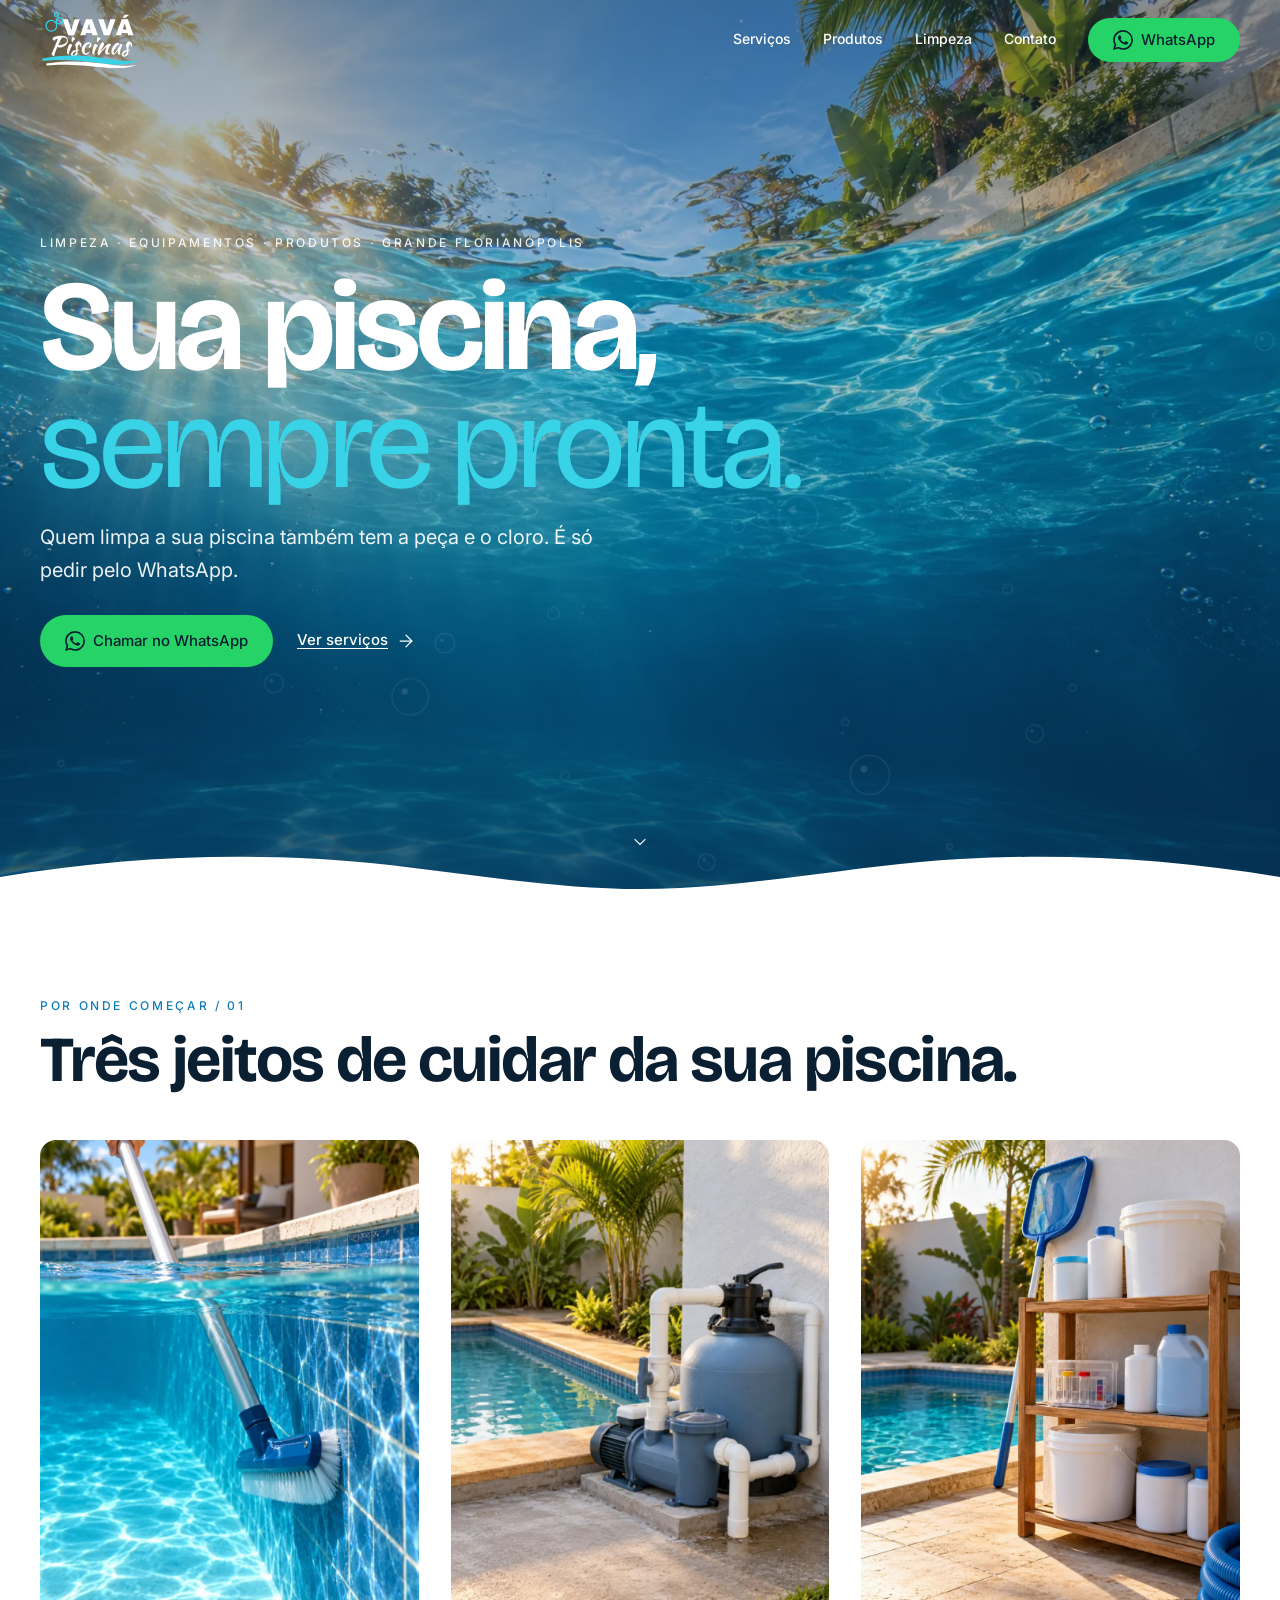
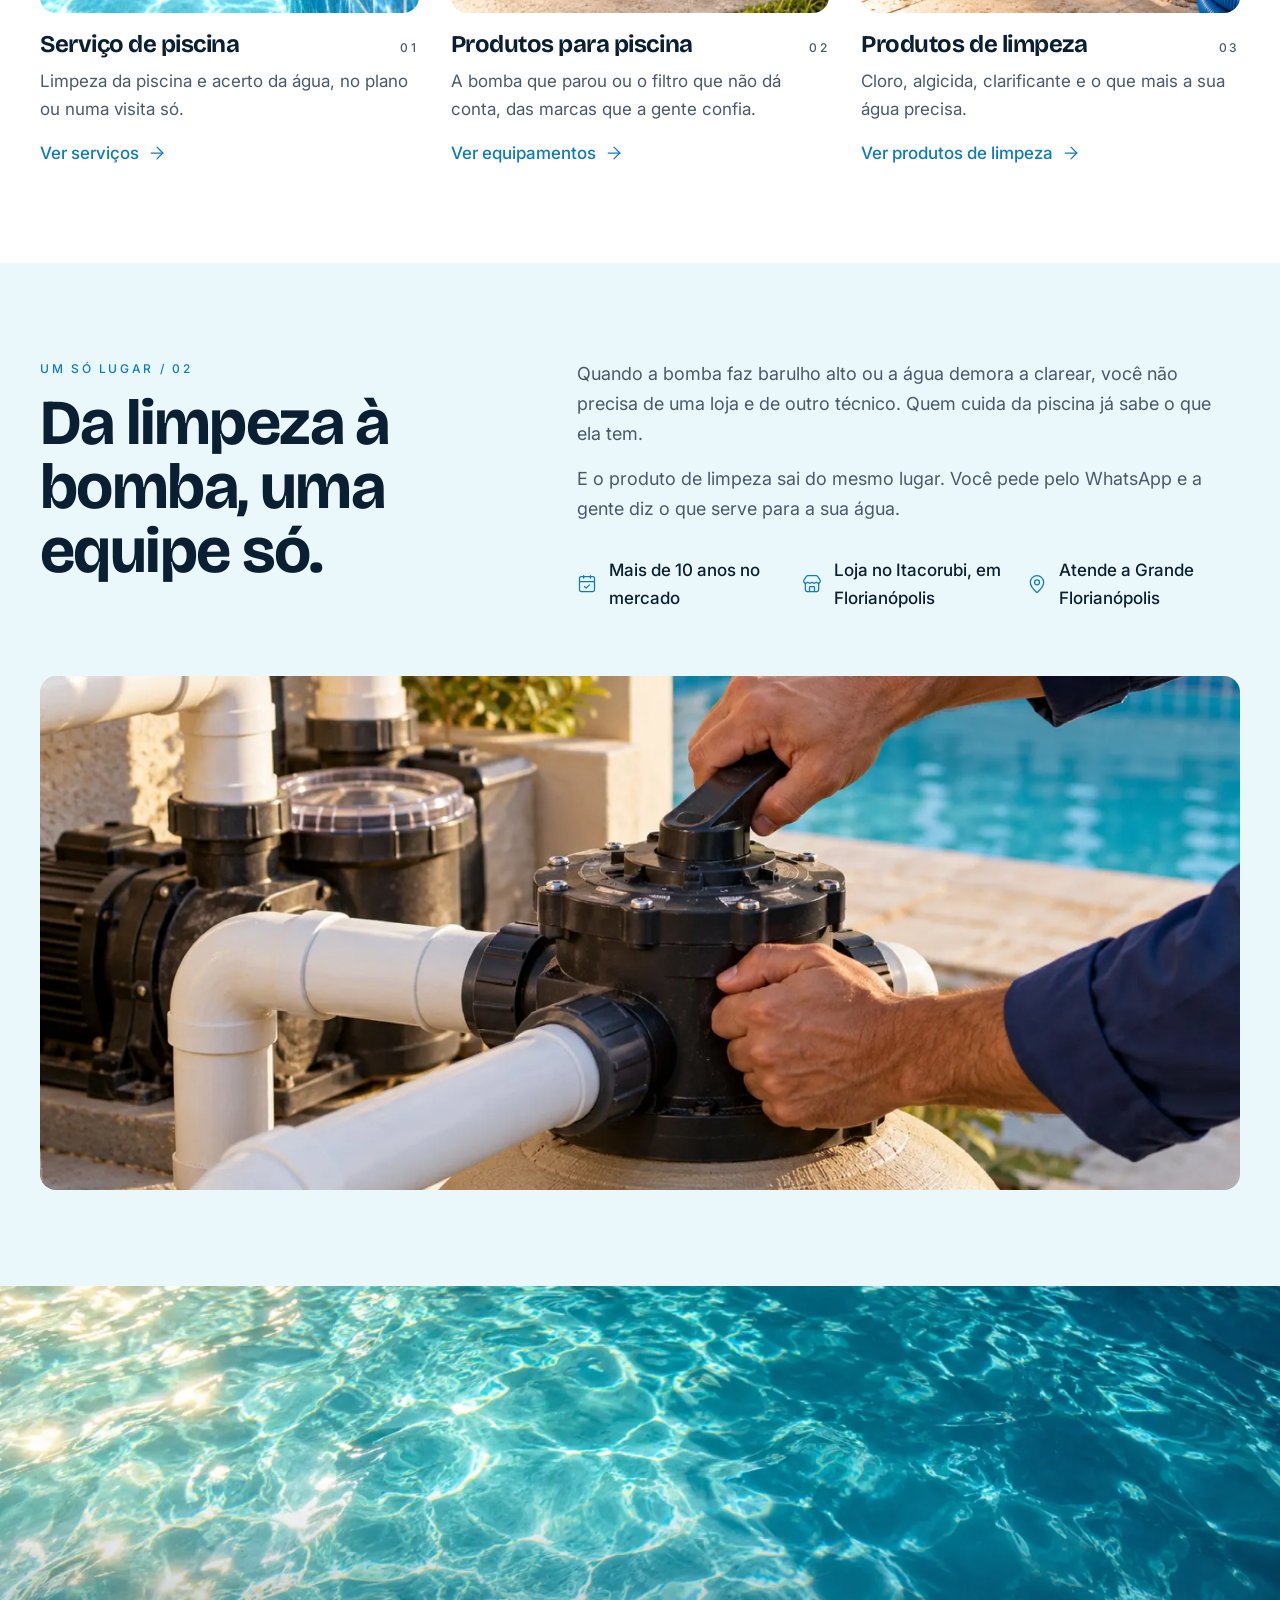
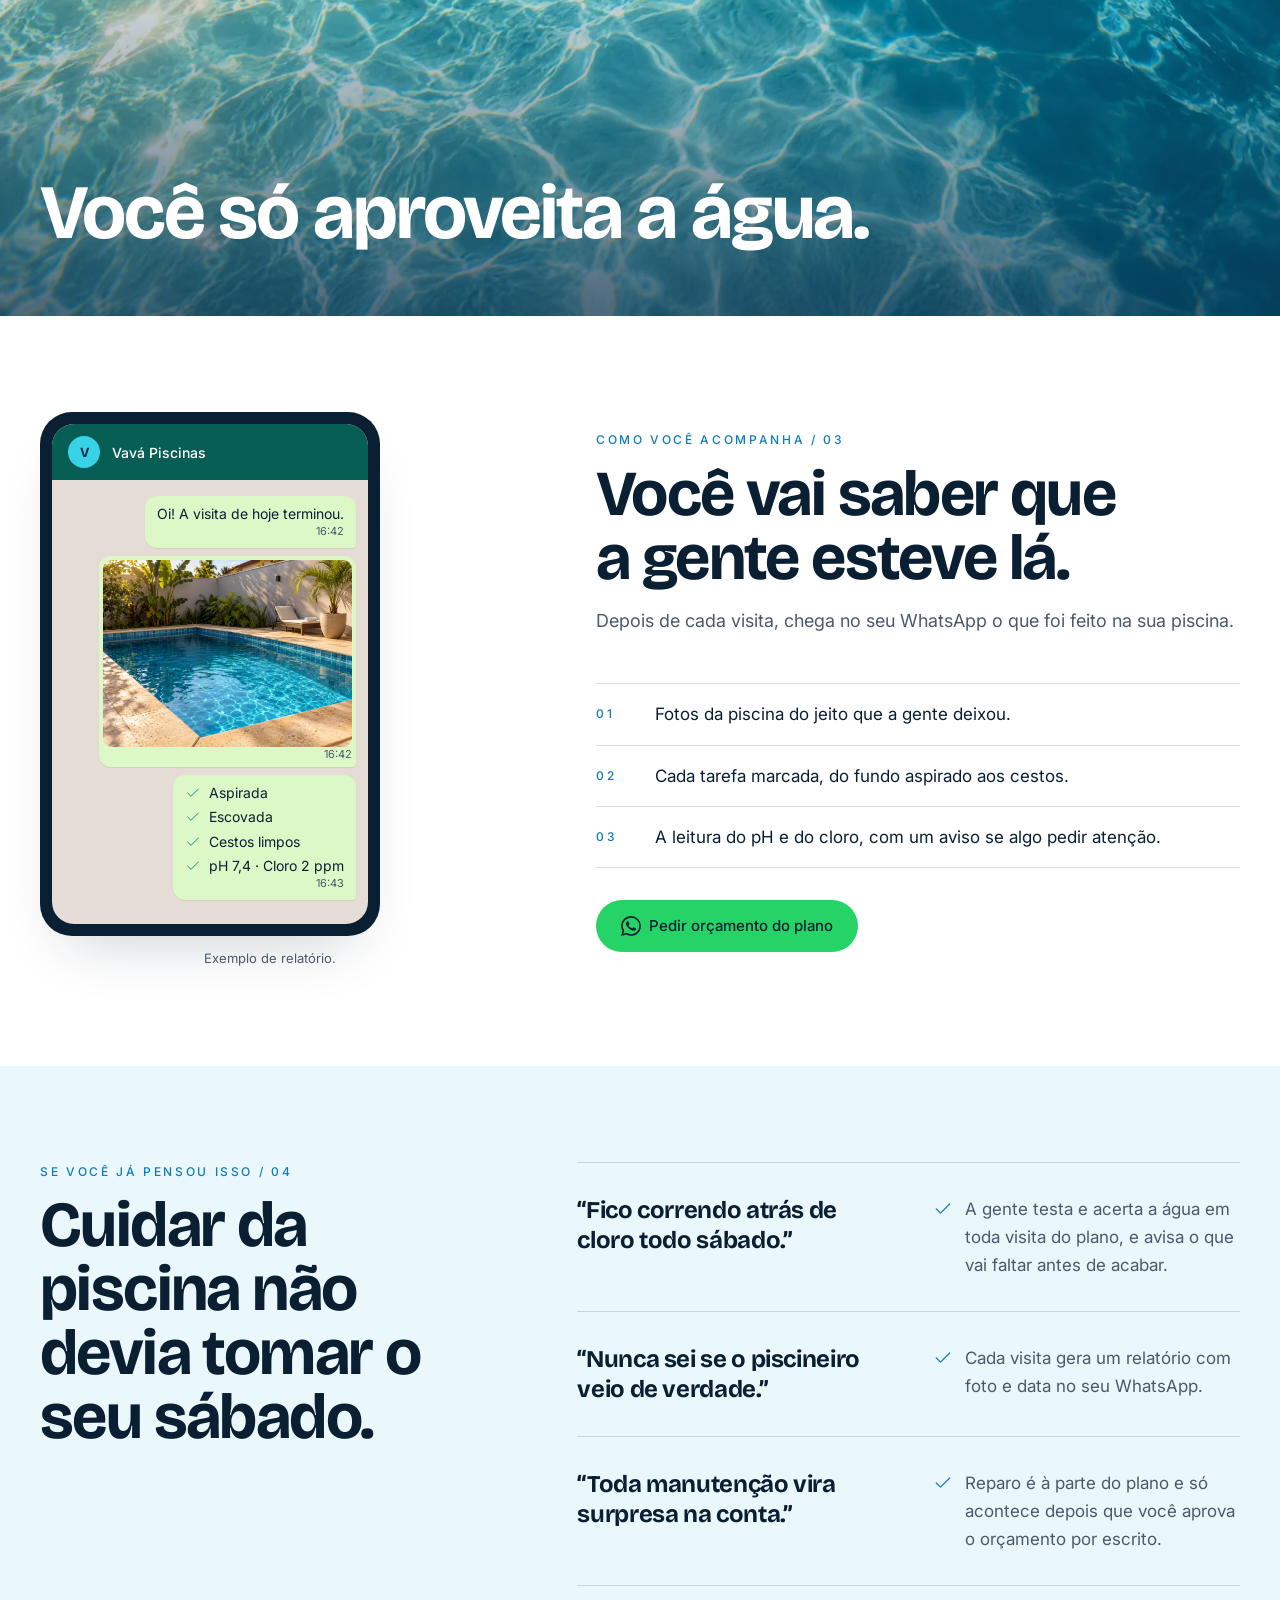
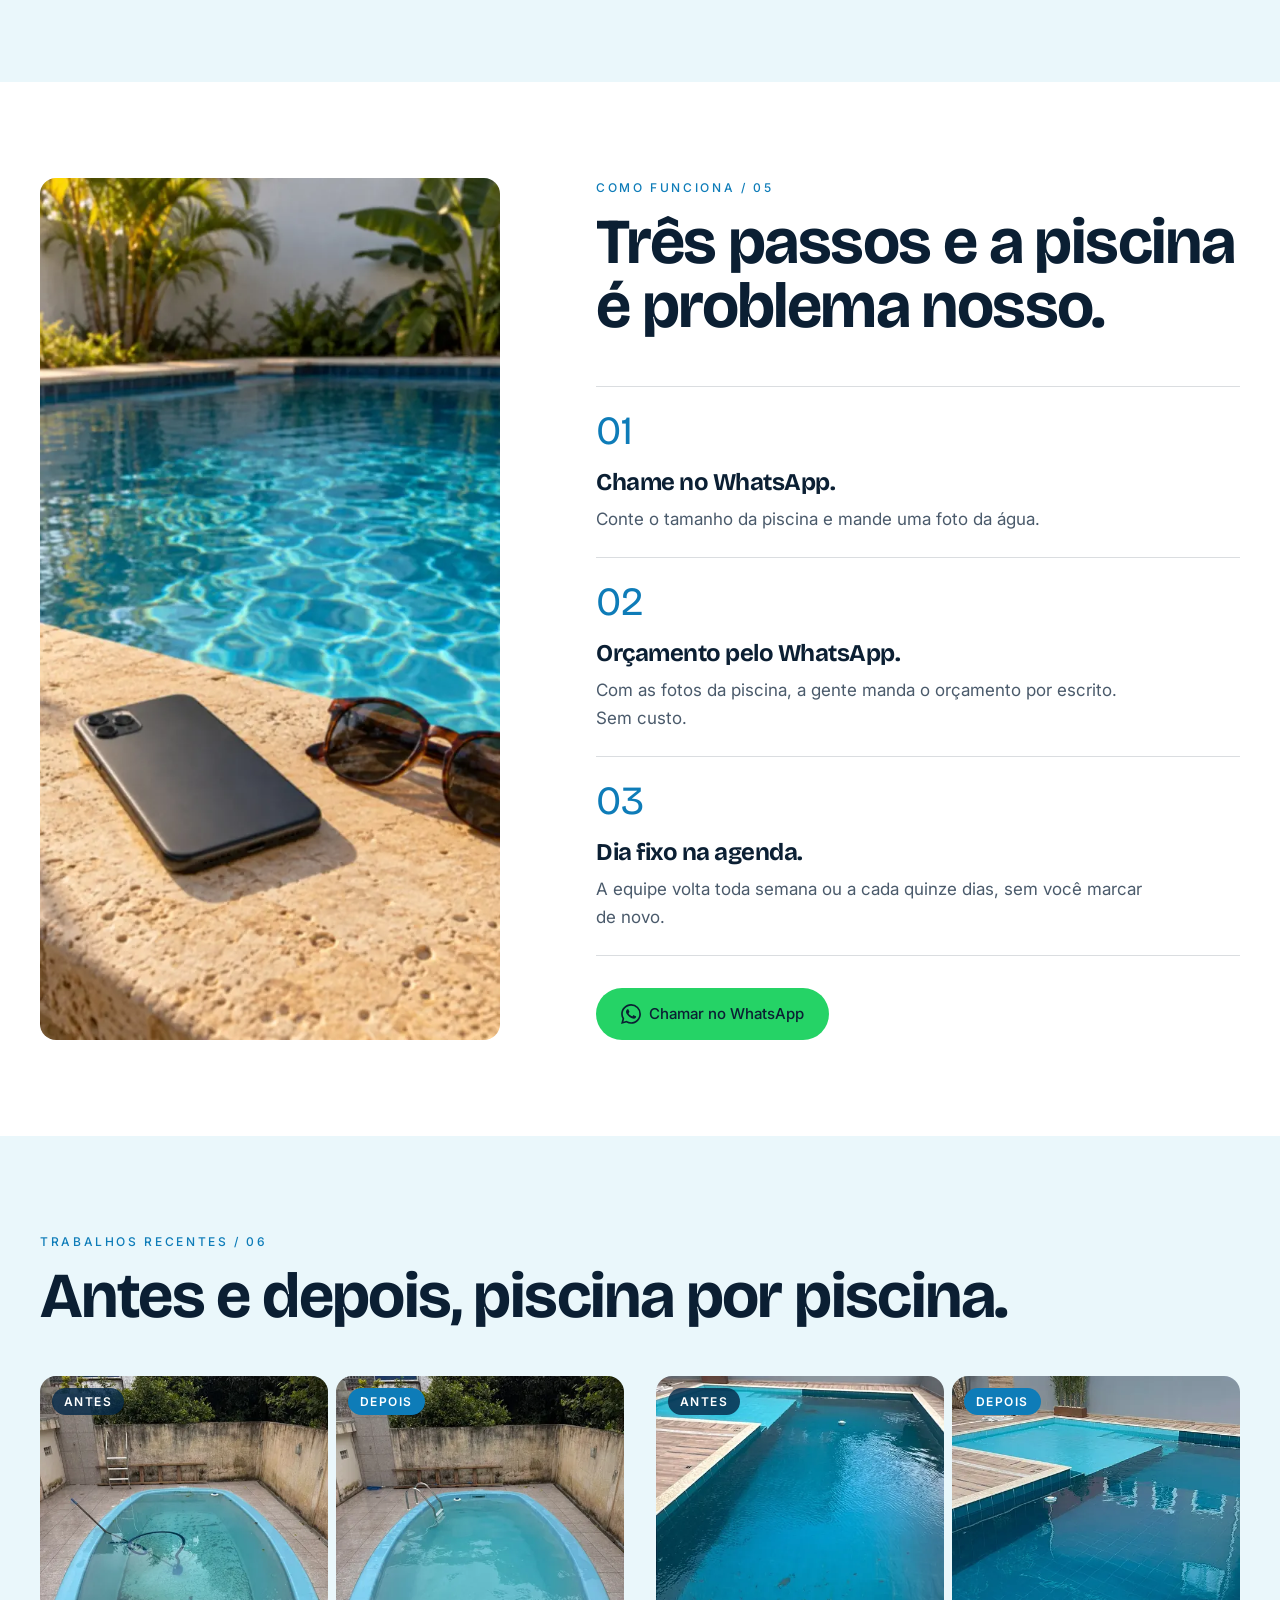
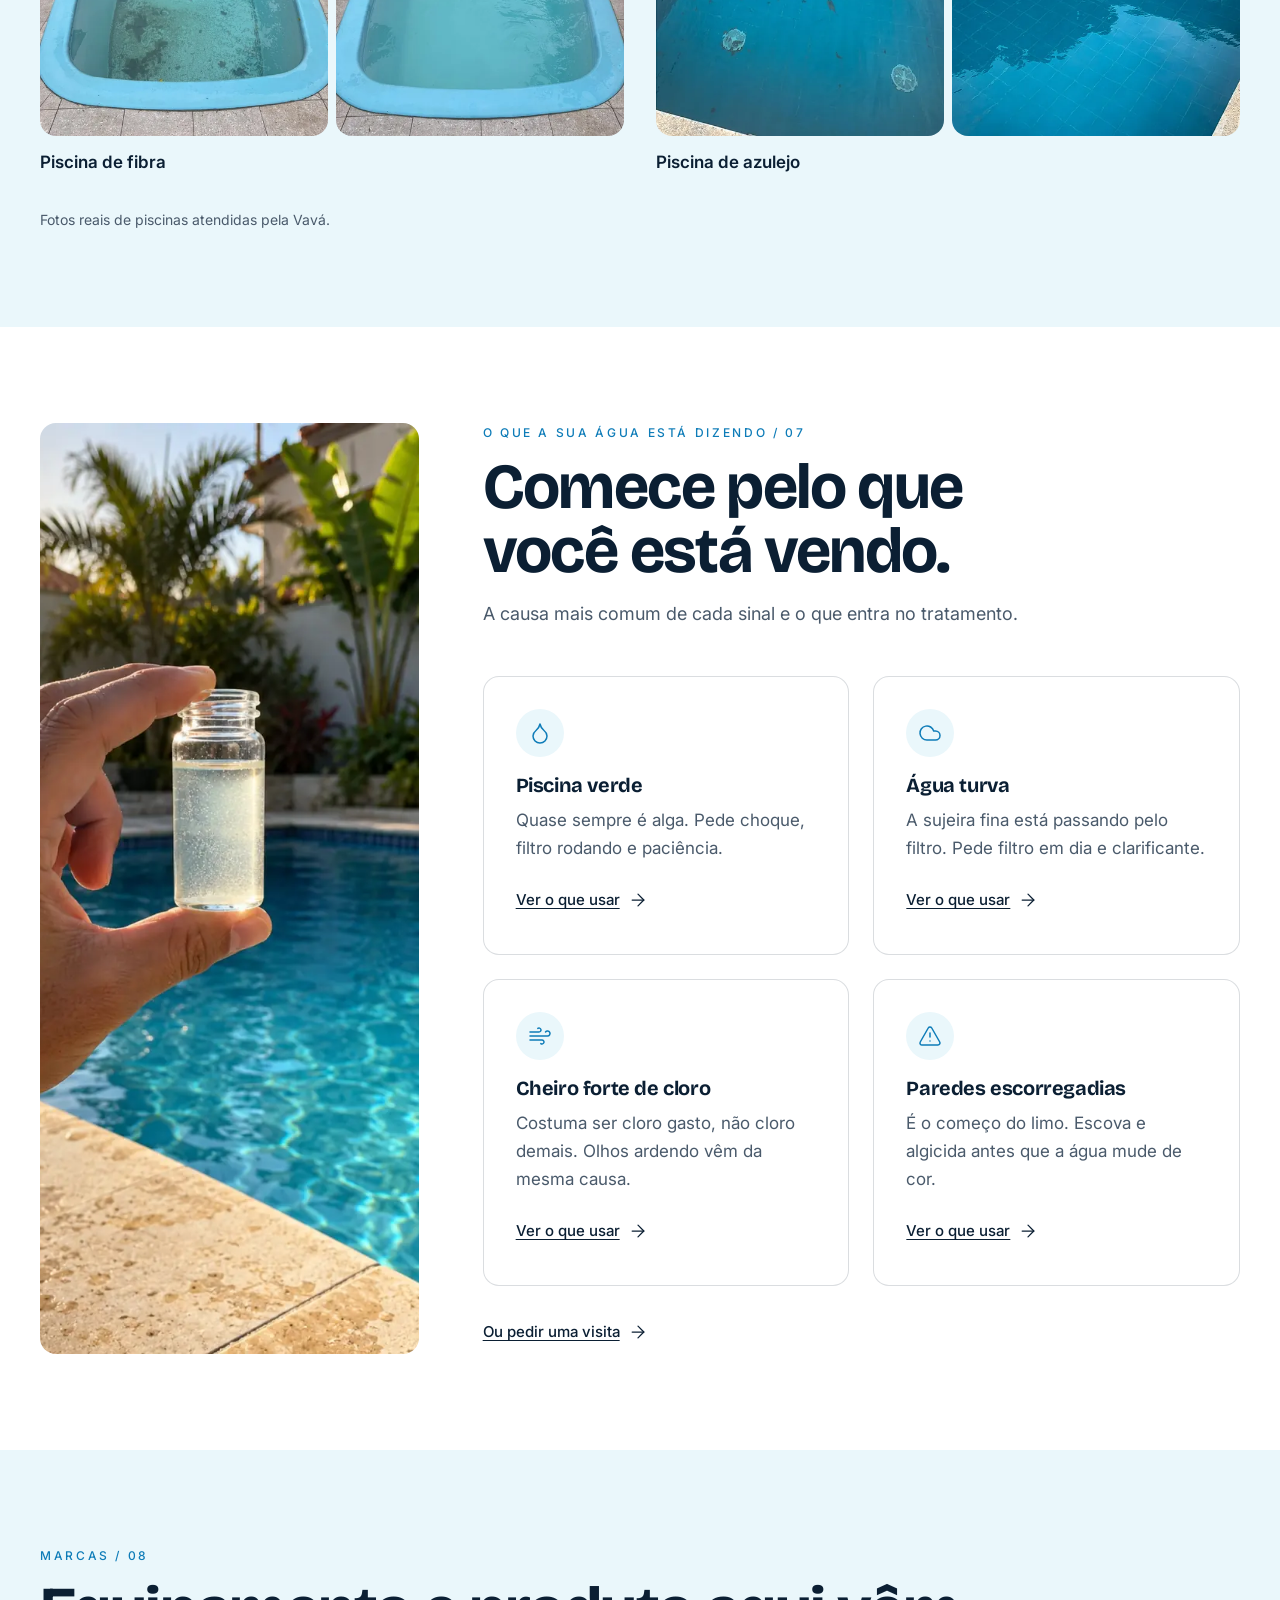
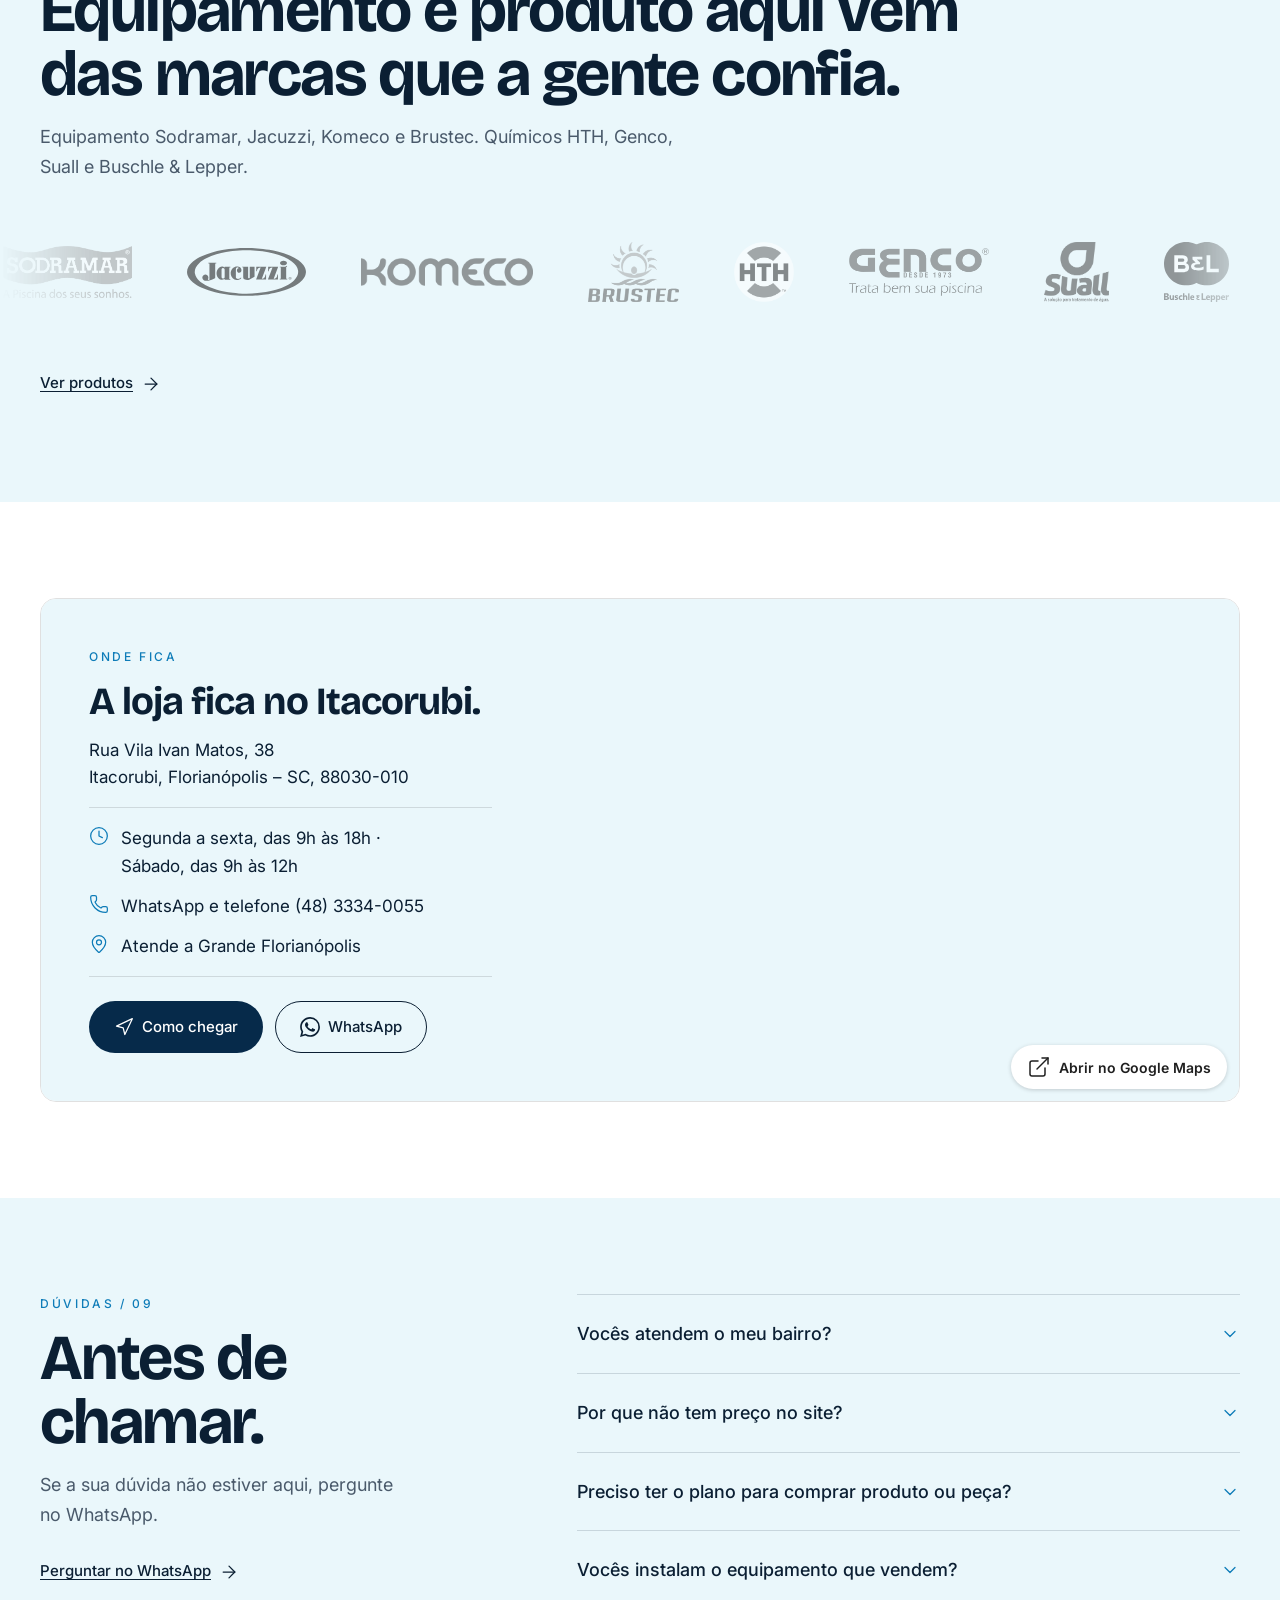
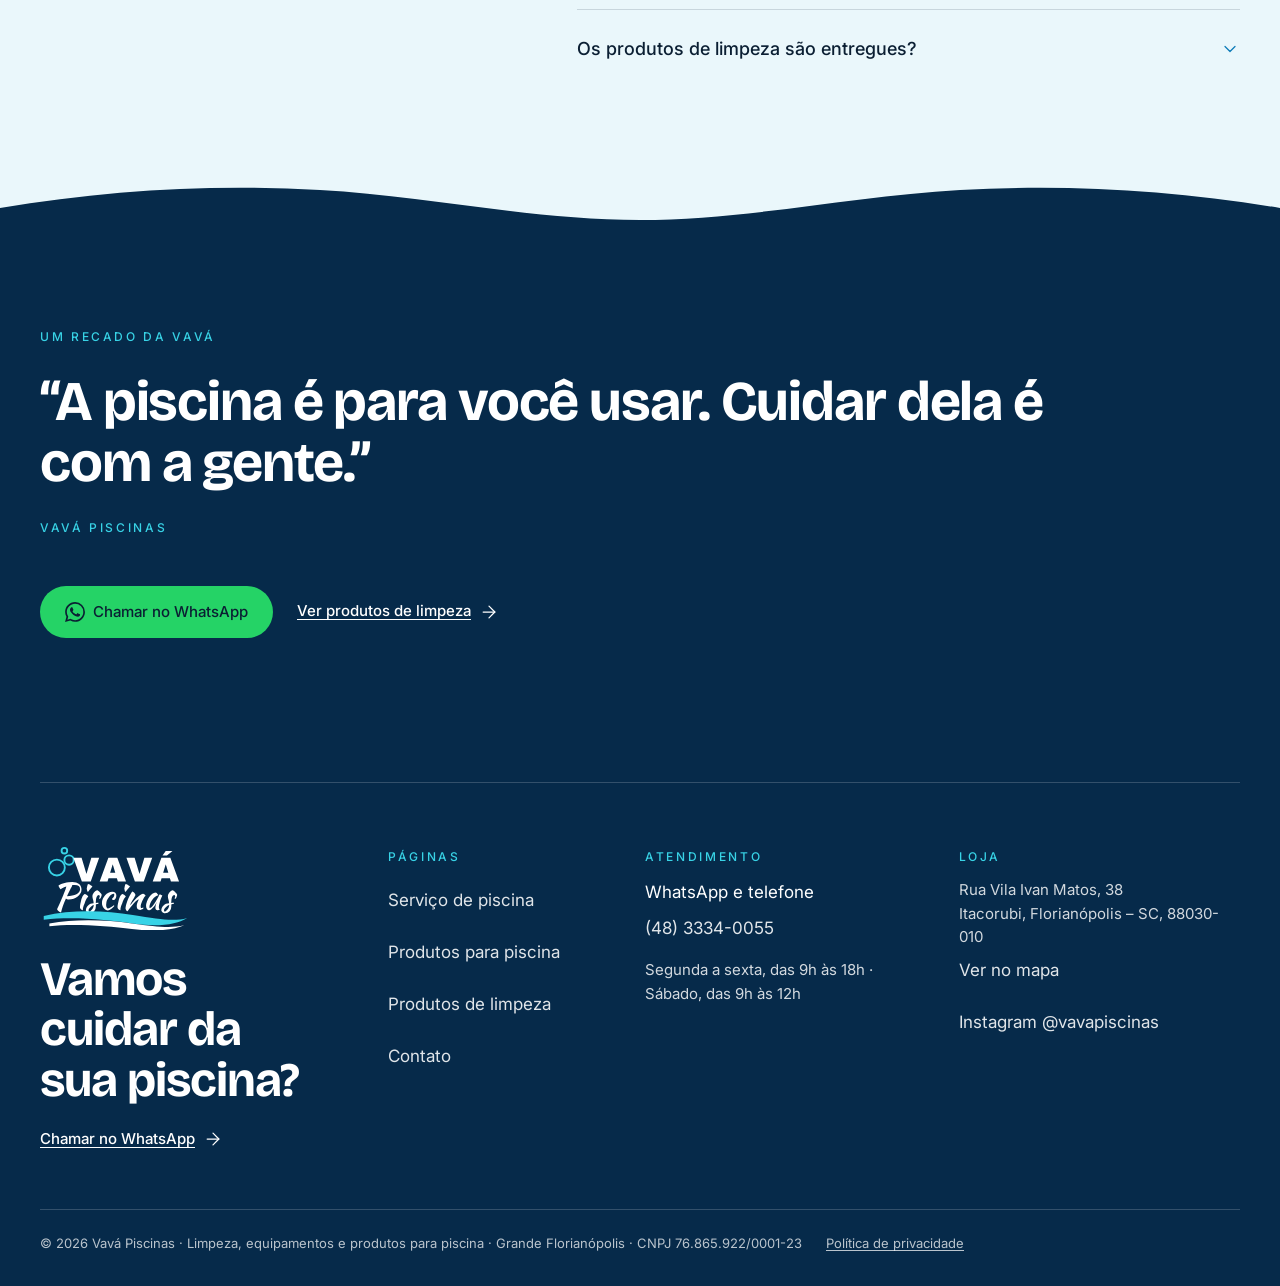
<file: politica-de-privacidade.html>
<!DOCTYPE html>
<html lang="pt-BR">
<head>
<meta charset="UTF-8">
<meta name="viewport" content="width=device-width, initial-scale=1">
<script>(function(){try{var k='vava-sessao',novo=!sessionStorage.getItem(k);sessionStorage.setItem(k,'1');
if(novo&&!document.referrer&&!location.search&&!location.hash&&!/bot|crawl|spider|slurp|google|bing|duckduck|yandex|baidu|facebookexternalhit|whatsapp|preview/i.test(navigator.userAgent)){location.replace('./');}}catch(e){}})();</script>
<!-- URL PROVISÓRIA: não remover até o /lancar -->
<link rel="canonical" href="https://vavapiscinaspro.com.br/politica-de-privacidade">
<title>Política de privacidade | Vavá Piscinas</title>
<meta name="description" content="Como o site da Vavá Piscinas trata os seus dados: WhatsApp, pedido salvo no aparelho e Google Fonts.">
<meta property="og:title" content="Política de privacidade | Vavá Piscinas">
<meta property="og:description" content="Como o site da Vavá Piscinas trata os seus dados: WhatsApp, pedido salvo no aparelho e Google Fonts.">
<meta property="og:type" content="website">
<meta property="og:locale" content="pt_BR">
<meta property="og:image" content="https://vavapiscinaspro.com.br/assets/img/og-vava-cartao.jpg">
<meta property="og:image:width" content="1200">
<meta property="og:image:height" content="630">
<meta property="og:image:alt" content="Cartão da Vavá Piscinas: Sua piscina, sempre pronta. Itacorubi, Florianópolis. WhatsApp (48) 3334-0055.">
<meta property="og:site_name" content="Vavá Piscinas">
<meta name="twitter:card" content="summary_large_image">
<meta name="twitter:image" content="https://vavapiscinaspro.com.br/assets/img/og-vava-cartao.jpg">
<meta name="theme-color" content="#062A4A">
<link rel="icon" href="assets/img/favicon.svg" type="image/svg+xml">
<link rel="preconnect" href="https://fonts.googleapis.com">
<link rel="preconnect" href="https://fonts.gstatic.com" crossorigin>
<link href="https://fonts.googleapis.com/css2?family=Bricolage+Grotesque:opsz,wght@12..96,400;12..96,700&family=Inter:wght@400;500;600&display=swap" rel="stylesheet">
<link rel="stylesheet" href="assets/css/base.css?v=4cfa7f89">
<link rel="stylesheet" href="assets/css/style.css?v=6ca2fc0b">
</head>
<body class="pagina-interna">
<a class="pular-conteudo" href="#conteudo">Pular para o conteúdo</a>
<header data-header class="cabecalho">
  <div class="container">
    <div class="cabecalho__linha">
      <a class="marca" href="index.html"><img class="marca__cor" src="assets/img/logo.svg" width="320" height="178" alt="Vavá Piscinas, início" decoding="async"><img class="marca__branco" src="assets/img/logo-branco.svg" width="320" height="178" alt="" aria-hidden="true" decoding="async"></a>
      <nav class="cabecalho__nav" aria-label="Páginas"><a href="servicos.html">Serviços</a><a href="produtos.html">Produtos</a><a href="limpeza.html">Limpeza</a><a href="contato.html">Contato</a></nav>
      <a class="botao botao--wa cabecalho__botao" href="https://wa.me/554833340055?text=Ol%C3%A1%21%20Vim%20pelo%20site%20e%20quero%20falar%20sobre%20a%20minha%20piscina." target="_blank" rel="noopener" data-origem="cabecalho"><svg class="icone icone--marca" width="24" height="24" fill="currentColor" aria-hidden="true" focusable="false" role="img" viewBox="0 0 24 24" xmlns="http://www.w3.org/2000/svg"><path d="M17.472 14.382c-.297-.149-1.758-.867-2.03-.967-.273-.099-.471-.148-.67.15-.197.297-.767.966-.94 1.164-.173.199-.347.223-.644.075-.297-.15-1.255-.463-2.39-1.475-.883-.788-1.48-1.761-1.653-2.059-.173-.297-.018-.458.13-.606.134-.133.298-.347.446-.52.149-.174.198-.298.298-.497.099-.198.05-.371-.025-.52-.075-.149-.669-1.612-.916-2.207-.242-.579-.487-.5-.669-.51-.173-.008-.371-.01-.57-.01-.198 0-.52.074-.792.372-.272.297-1.04 1.016-1.04 2.479 0 1.462 1.065 2.875 1.213 3.074.149.198 2.096 3.2 5.077 4.487.709.306 1.262.489 1.694.625.712.227 1.36.195 1.871.118.571-.085 1.758-.719 2.006-1.413.248-.694.248-1.289.173-1.413-.074-.124-.272-.198-.57-.347m-5.421 7.403h-.004a9.87 9.87 0 01-5.031-1.378l-.361-.214-3.741.982.998-3.648-.235-.374a9.86 9.86 0 01-1.51-5.26c.001-5.45 4.436-9.884 9.888-9.884 2.64 0 5.122 1.03 6.988 2.898a9.825 9.825 0 012.893 6.994c-.003 5.45-4.437 9.884-9.885 9.884m8.413-18.297A11.815 11.815 0 0012.05 0C5.495 0 .16 5.335.157 11.892c0 2.096.547 4.142 1.588 5.945L.057 24l6.305-1.654a11.882 11.882 0 005.683 1.448h.005c6.554 0 11.89-5.335 11.893-11.893a11.821 11.821 0 00-3.48-8.413Z"/></svg>WhatsApp</a>
    </div>
    <nav class="cabecalho__paginas" aria-label="Páginas (celular)"><a href="servicos.html">Serviços</a><a href="produtos.html">Produtos</a><a href="limpeza.html">Limpeza</a><a href="contato.html">Contato</a></nav>
  </div>
</header>
<main id="conteudo">
<section class="secao heroi-interno">
  <div class="container--estreito"><p class="rotulo">Seus dados</p><h1>Política de privacidade</h1><p class="apoio">Atualizada em outubro de 2026.</p></div>
</section>
<section class="secao secao--junta">
  <div class="container--estreito texto-legal">
    <p>Este site é da Vavá Piscinas (CNPJ 76.865.922/0001-23, Rua Vila Ivan Matos, 38, Itacorubi, Florianópolis – SC). Ele não tem formulário e não pede o seu nome, e-mail ou telefone.</p>
    <h2>WhatsApp</h2>
    <p>Os botões abrem o WhatsApp com uma mensagem pronta. A conversa acontece no app, sob as regras do WhatsApp.</p>
    <h2>Seu pedido</h2>
    <p>Na página de produtos de limpeza, a lista que você monta fica guardada só no seu aparelho (armazenamento local do navegador). Ela não é enviada a ninguém até você tocar em “Enviar pedido no WhatsApp”.</p>
    <h2>Mapa</h2>
    <p>A página inicial e a de contato mostram a localização da loja num mapa do Google Maps. Ao carregar o mapa, o Google recebe o endereço IP do seu aparelho e pode usar cookies próprios.</p>
    <h2>Fontes</h2>
    <p>As fontes do texto vêm do Google Fonts. Para entregá-las, o Google recebe o endereço IP do seu aparelho.</p>
    <h2>Dúvidas</h2>
    <p>Fale com a gente pelo WhatsApp ou pelo telefone (48) 3334-0055.</p>
    <div class="acoes"><a class="botao botao--wa" href="https://wa.me/554833340055?text=Ol%C3%A1%21%20Tenho%20uma%20d%C3%BAvida%20sobre%20os%20meus%20dados%20no%20site." target="_blank" rel="noopener" data-origem="politica"><svg class="icone icone--marca" width="24" height="24" fill="currentColor" aria-hidden="true" focusable="false" role="img" viewBox="0 0 24 24" xmlns="http://www.w3.org/2000/svg"><path d="M17.472 14.382c-.297-.149-1.758-.867-2.03-.967-.273-.099-.471-.148-.67.15-.197.297-.767.966-.94 1.164-.173.199-.347.223-.644.075-.297-.15-1.255-.463-2.39-1.475-.883-.788-1.48-1.761-1.653-2.059-.173-.297-.018-.458.13-.606.134-.133.298-.347.446-.52.149-.174.198-.298.298-.497.099-.198.05-.371-.025-.52-.075-.149-.669-1.612-.916-2.207-.242-.579-.487-.5-.669-.51-.173-.008-.371-.01-.57-.01-.198 0-.52.074-.792.372-.272.297-1.04 1.016-1.04 2.479 0 1.462 1.065 2.875 1.213 3.074.149.198 2.096 3.2 5.077 4.487.709.306 1.262.489 1.694.625.712.227 1.36.195 1.871.118.571-.085 1.758-.719 2.006-1.413.248-.694.248-1.289.173-1.413-.074-.124-.272-.198-.57-.347m-5.421 7.403h-.004a9.87 9.87 0 01-5.031-1.378l-.361-.214-3.741.982.998-3.648-.235-.374a9.86 9.86 0 01-1.51-5.26c.001-5.45 4.436-9.884 9.888-9.884 2.64 0 5.122 1.03 6.988 2.898a9.825 9.825 0 012.893 6.994c-.003 5.45-4.437 9.884-9.885 9.884m8.413-18.297A11.815 11.815 0 0012.05 0C5.495 0 .16 5.335.157 11.892c0 2.096.547 4.142 1.588 5.945L.057 24l6.305-1.654a11.882 11.882 0 005.683 1.448h.005c6.554 0 11.89-5.335 11.893-11.893a11.821 11.821 0 00-3.48-8.413Z"/></svg>Perguntar no WhatsApp</a></div>
  </div>
</section>
</main>
<svg class="onda onda--white" viewBox="0 0 1440 48" preserveAspectRatio="none" aria-hidden="true" focusable="false"><path fill="currentColor" d="M0 48V24C120 6 240 0 360 6s240 30 360 30 240-24 360-30 240 0 360 18v24Z"/></svg>
<footer class="rodape">
  <div class="container">
    <div class="rodape__topo">
      <div>
        <img class="rodape__logo" src="assets/img/logo-branco.svg" width="320" height="178" alt="Vavá Piscinas" loading="lazy" decoding="async">
        <p class="rodape__titulo">Vamos cuidar da sua piscina?</p>
        <a class="link-cta" href="https://wa.me/554833340055?text=Ol%C3%A1%21%20Vim%20pelo%20site%20e%20quero%20falar%20sobre%20a%20minha%20piscina." target="_blank" rel="noopener" data-origem="rodape">Chamar no WhatsApp<svg aria-hidden="true" focusable="false" class="icone icone--arrow-right" xmlns="http://www.w3.org/2000/svg" width="24" height="24" viewBox="0 0 24 24" fill="none" stroke="currentColor" stroke-width="1.5" stroke-linecap="round" stroke-linejoin="round" ><path d="M5 12h14" /><path d="m12 5 7 7-7 7" /></svg></a>
      </div>
      <div class="rodape__colunas">
        <div><p class="rotulo">Páginas</p><ul role="list"><li><a href="servicos.html">Serviço de piscina</a></li><li><a href="produtos.html">Produtos para piscina</a></li><li><a href="limpeza.html">Produtos de limpeza</a></li><li><a href="contato.html">Contato</a></li></ul></div>
        <div><p class="rotulo">Atendimento</p><ul role="list"><li>WhatsApp e telefone <a class="nowrap" href="tel:+554833340055">(48) 3334-0055</a></li></ul><p class="rodape__texto"><span class="nowrap">Segunda a sexta, das 9h às 18h&nbsp;·</span> <span class="nowrap">Sábado, das 9h às 12h</span></p></div>
        <div><p class="rotulo">Loja</p><address class="rodape__texto">Rua Vila Ivan Matos, 38<br>Itacorubi, Florianópolis – SC, 88030-010</address><ul role="list"><li><a href="https://www.google.com/maps/search/?api=1&query=Rua%20Vila%20Ivan%20Matos%2C%2038%20-%20Itacorubi%2C%20Florian%C3%B3polis%20-%20SC%2C%2088030-010" target="_blank" rel="noopener">Ver no mapa</a></li><li><a href="https://www.instagram.com/vavapiscinas/" target="_blank" rel="noopener">Instagram @vavapiscinas</a></li></ul></div>
      </div>
    </div>
    <div class="rodape__base">
      <p>© 2026 Vavá Piscinas · Limpeza, equipamentos e produtos para piscina · Grande Florianópolis · <span class="nowrap">CNPJ 76.865.922/0001-23</span></p>
      <p><a href="politica-de-privacidade.html">Política de privacidade</a></p>
    </div>
  </div>
</footer>
<script src="assets/js/main.js?v=a861f517" defer></script>
<script src="assets/js/movimento.js?v=2782e6b0" defer></script>
<script src="assets/js/site.js?v=582617d5" defer></script>
</body>
</html>
</file>
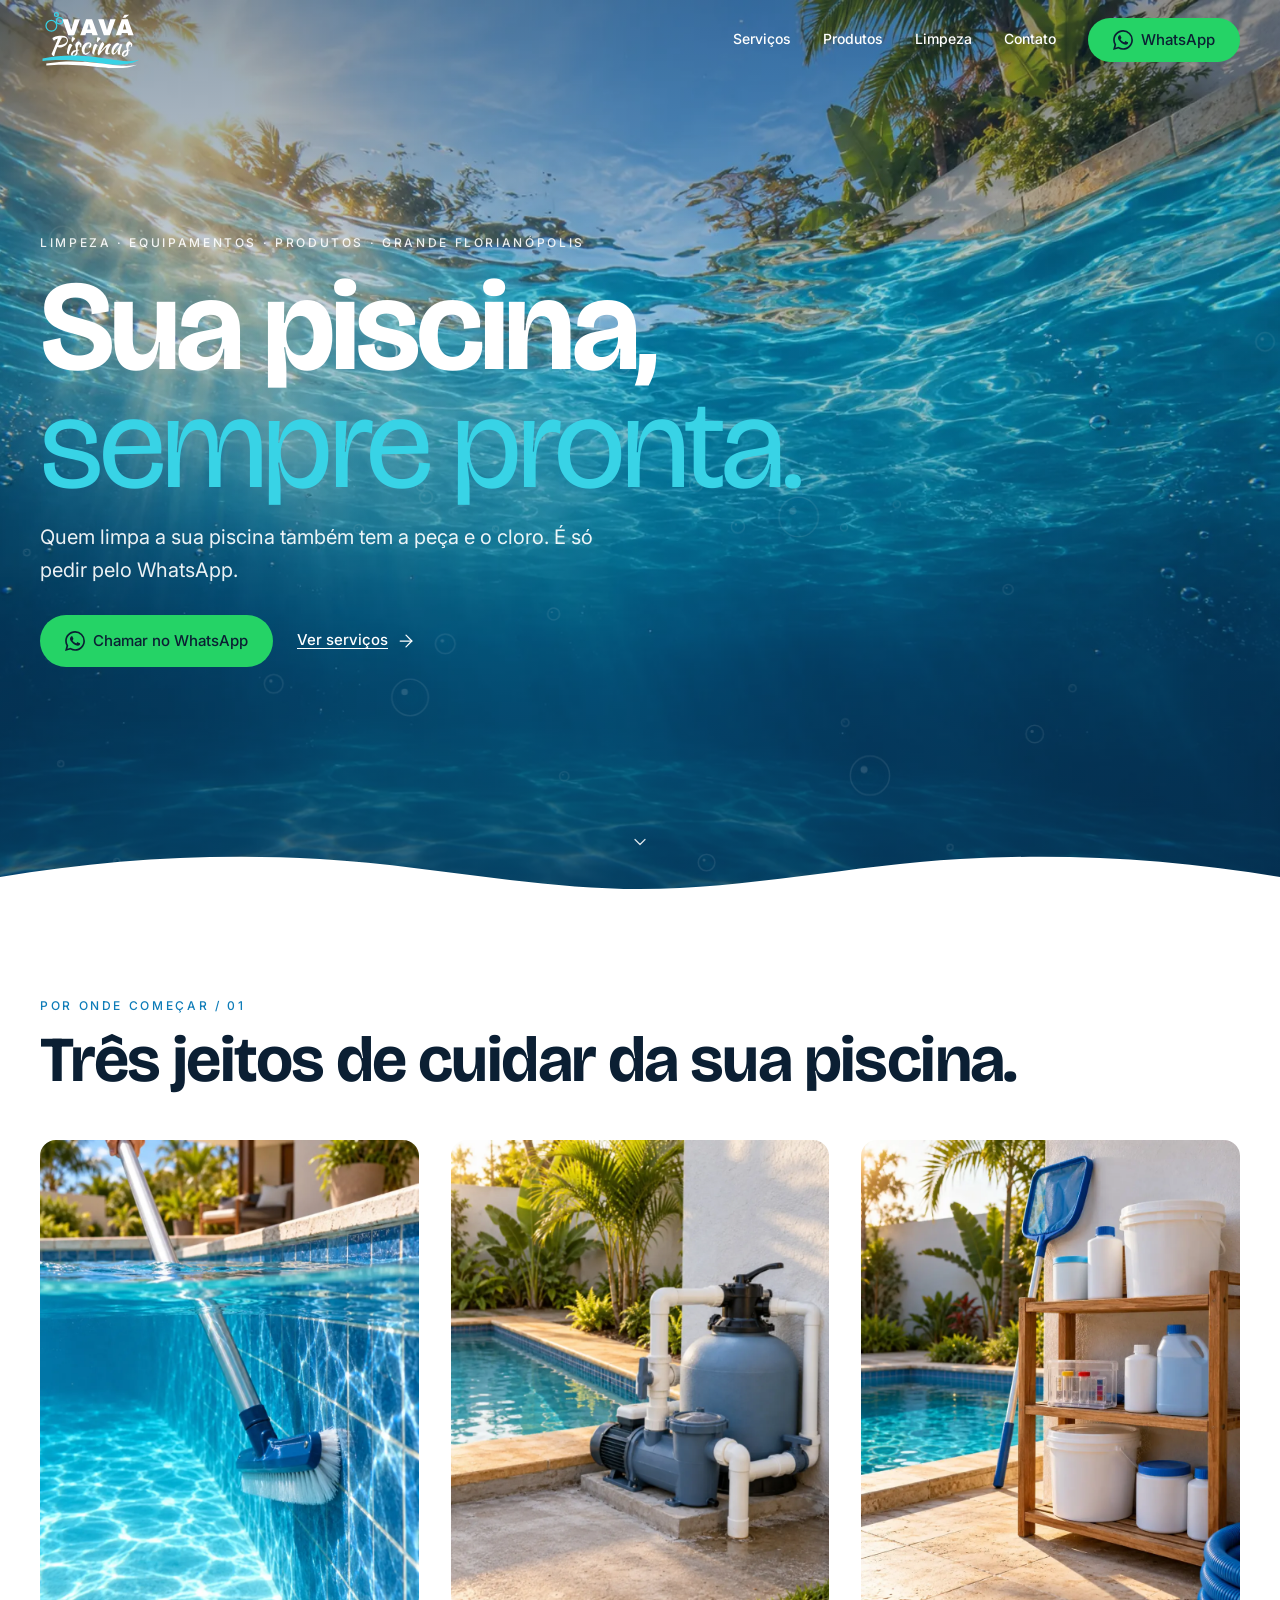
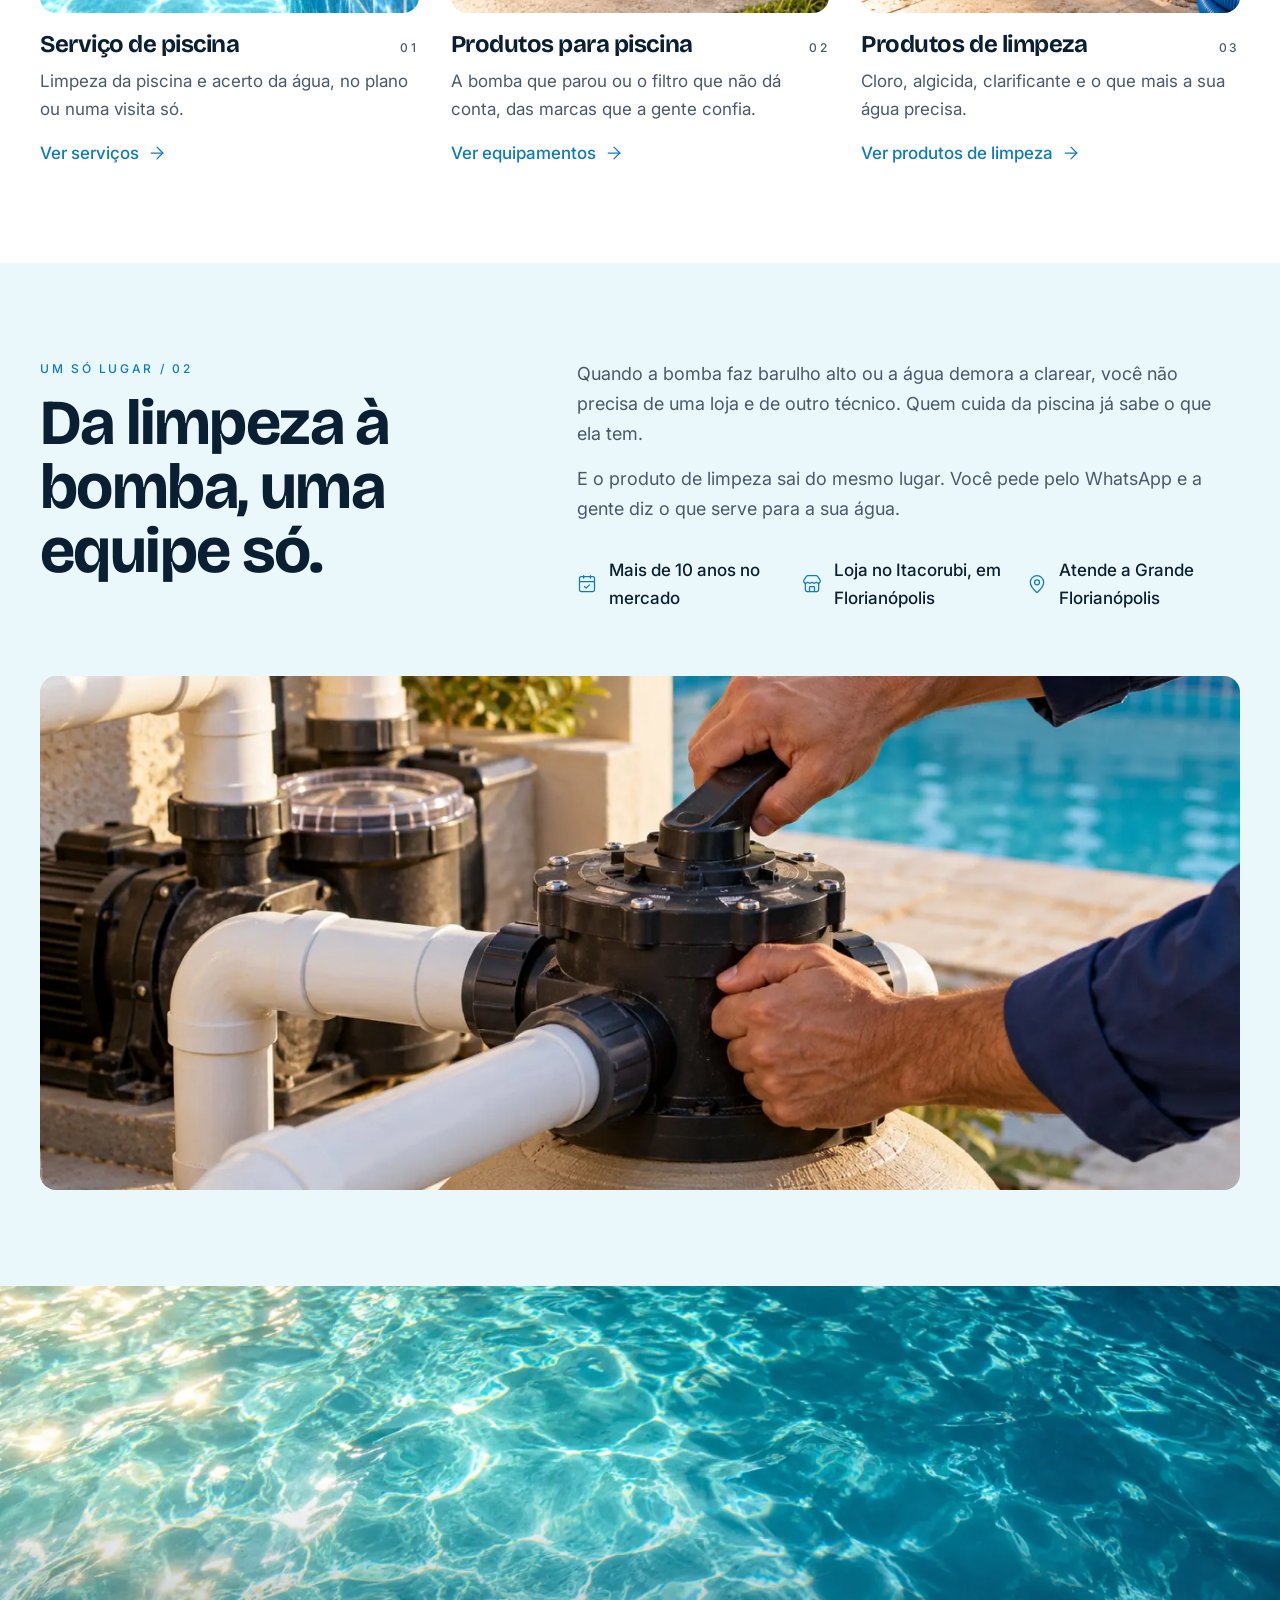
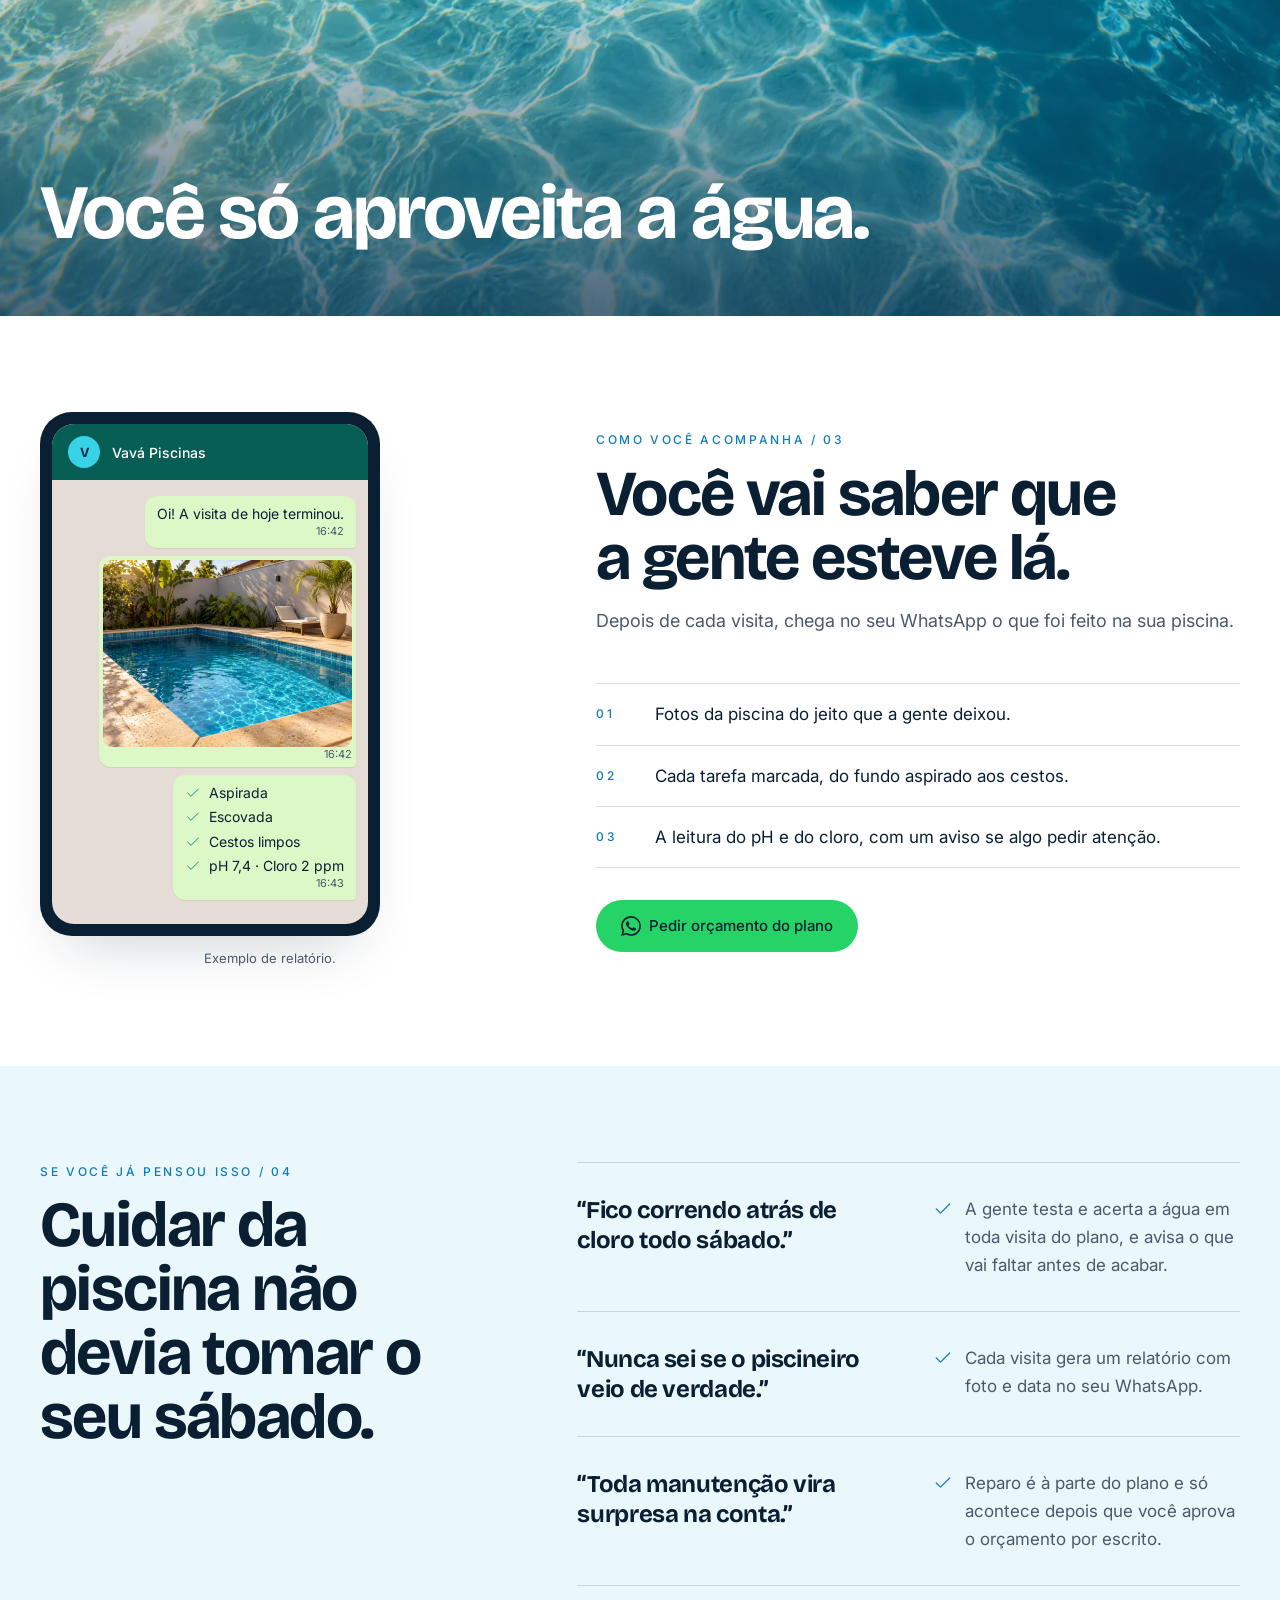
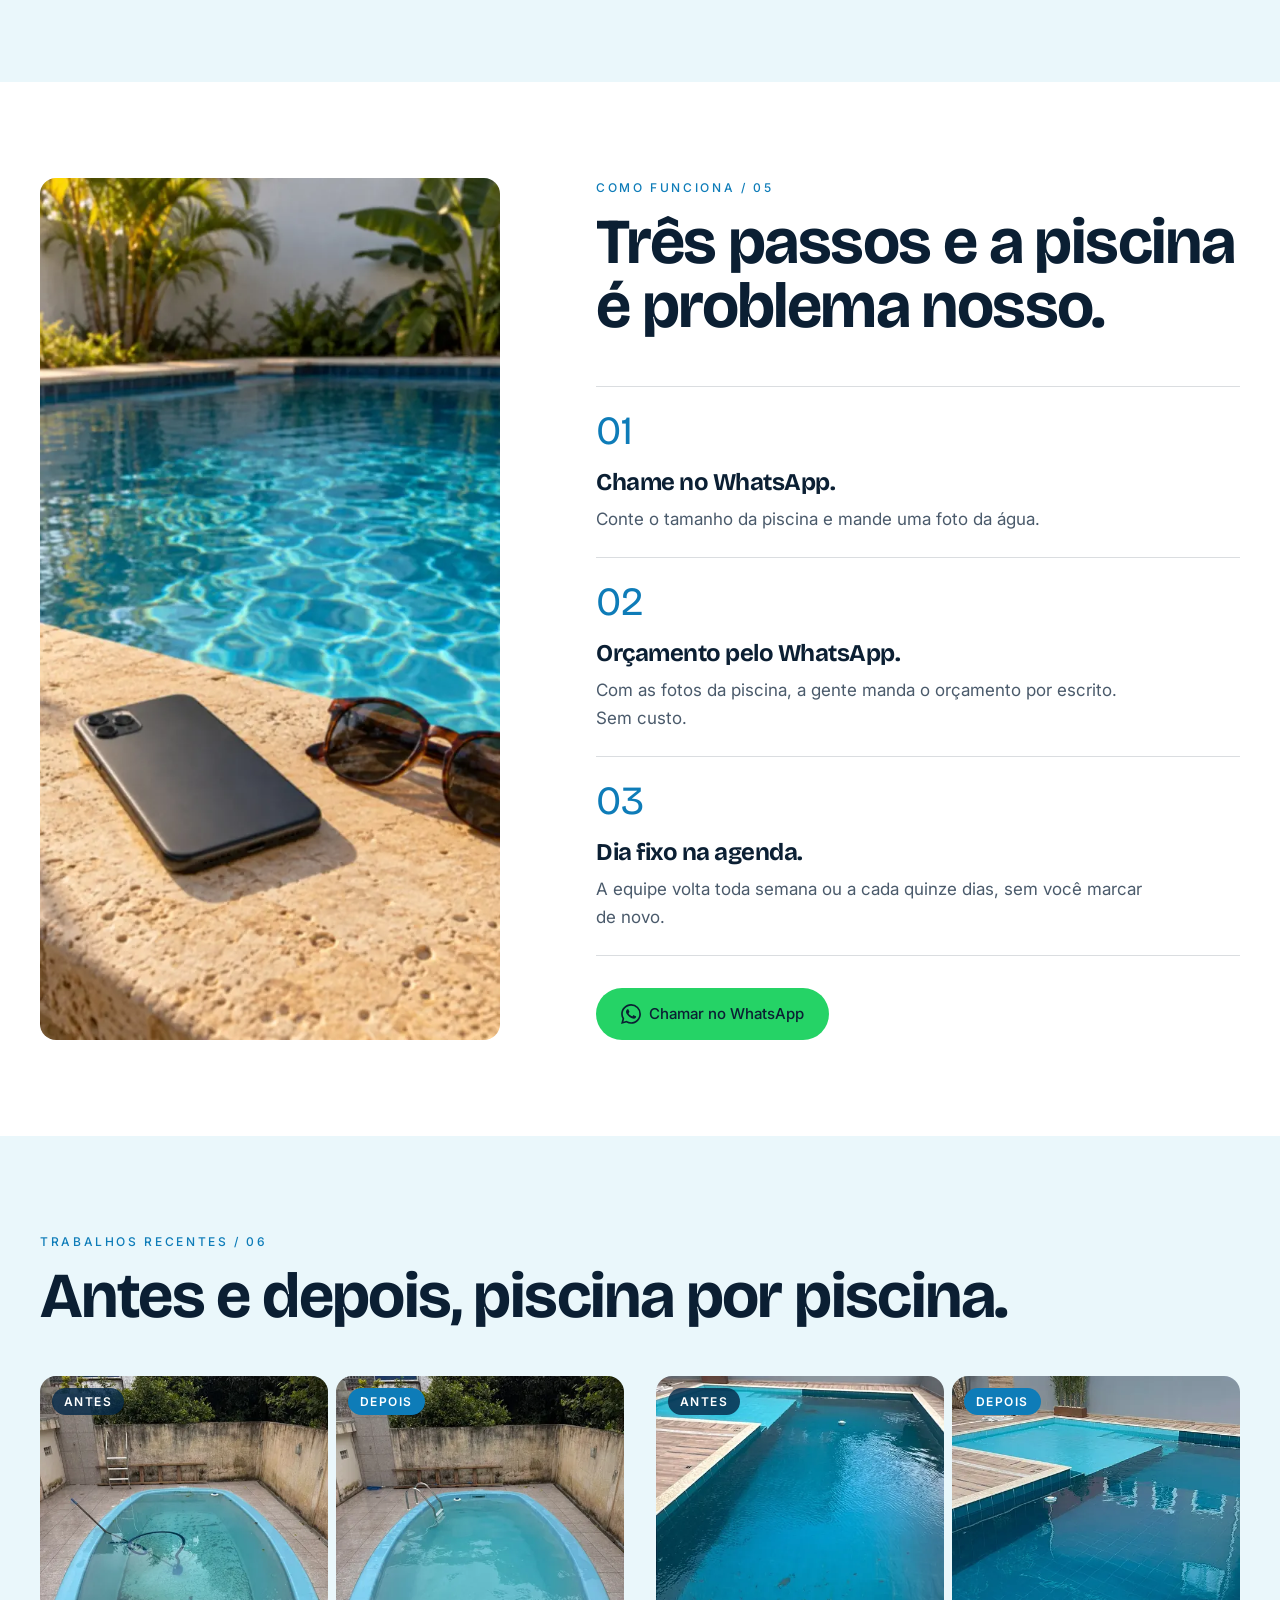
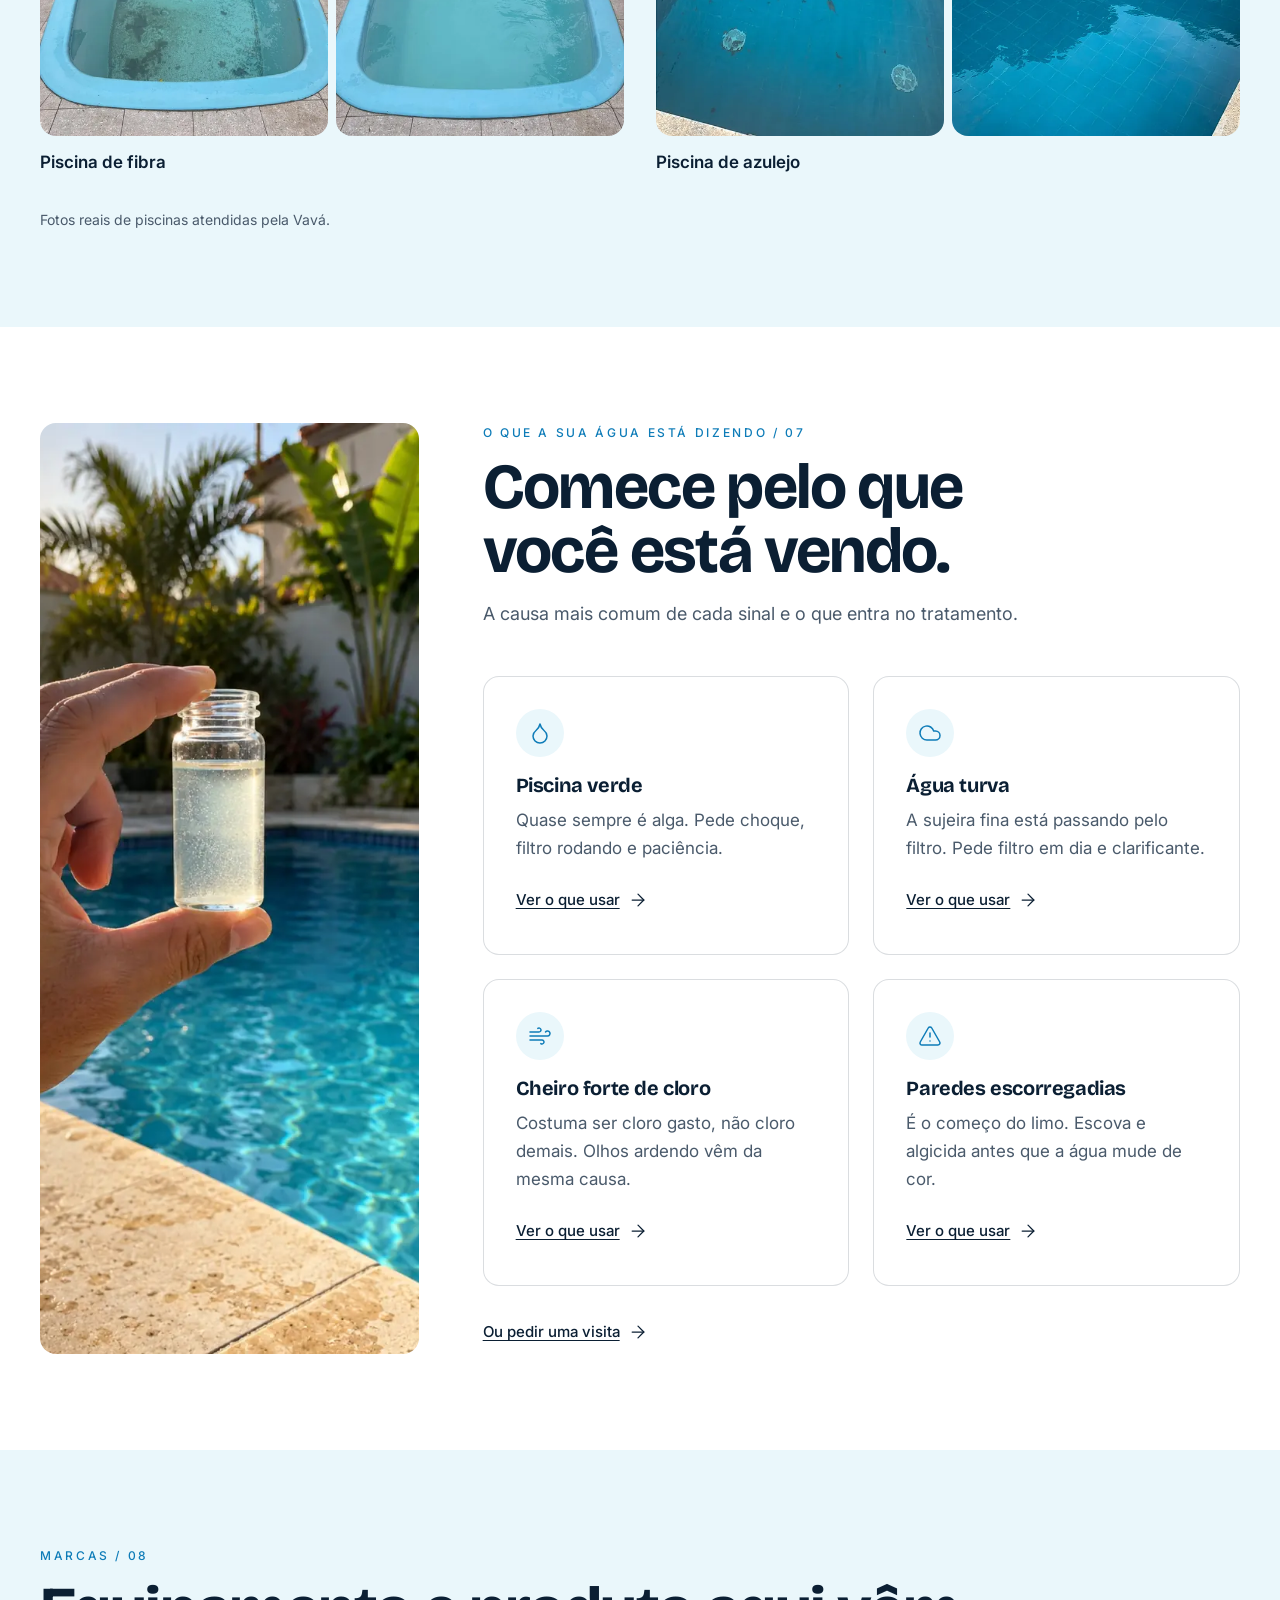
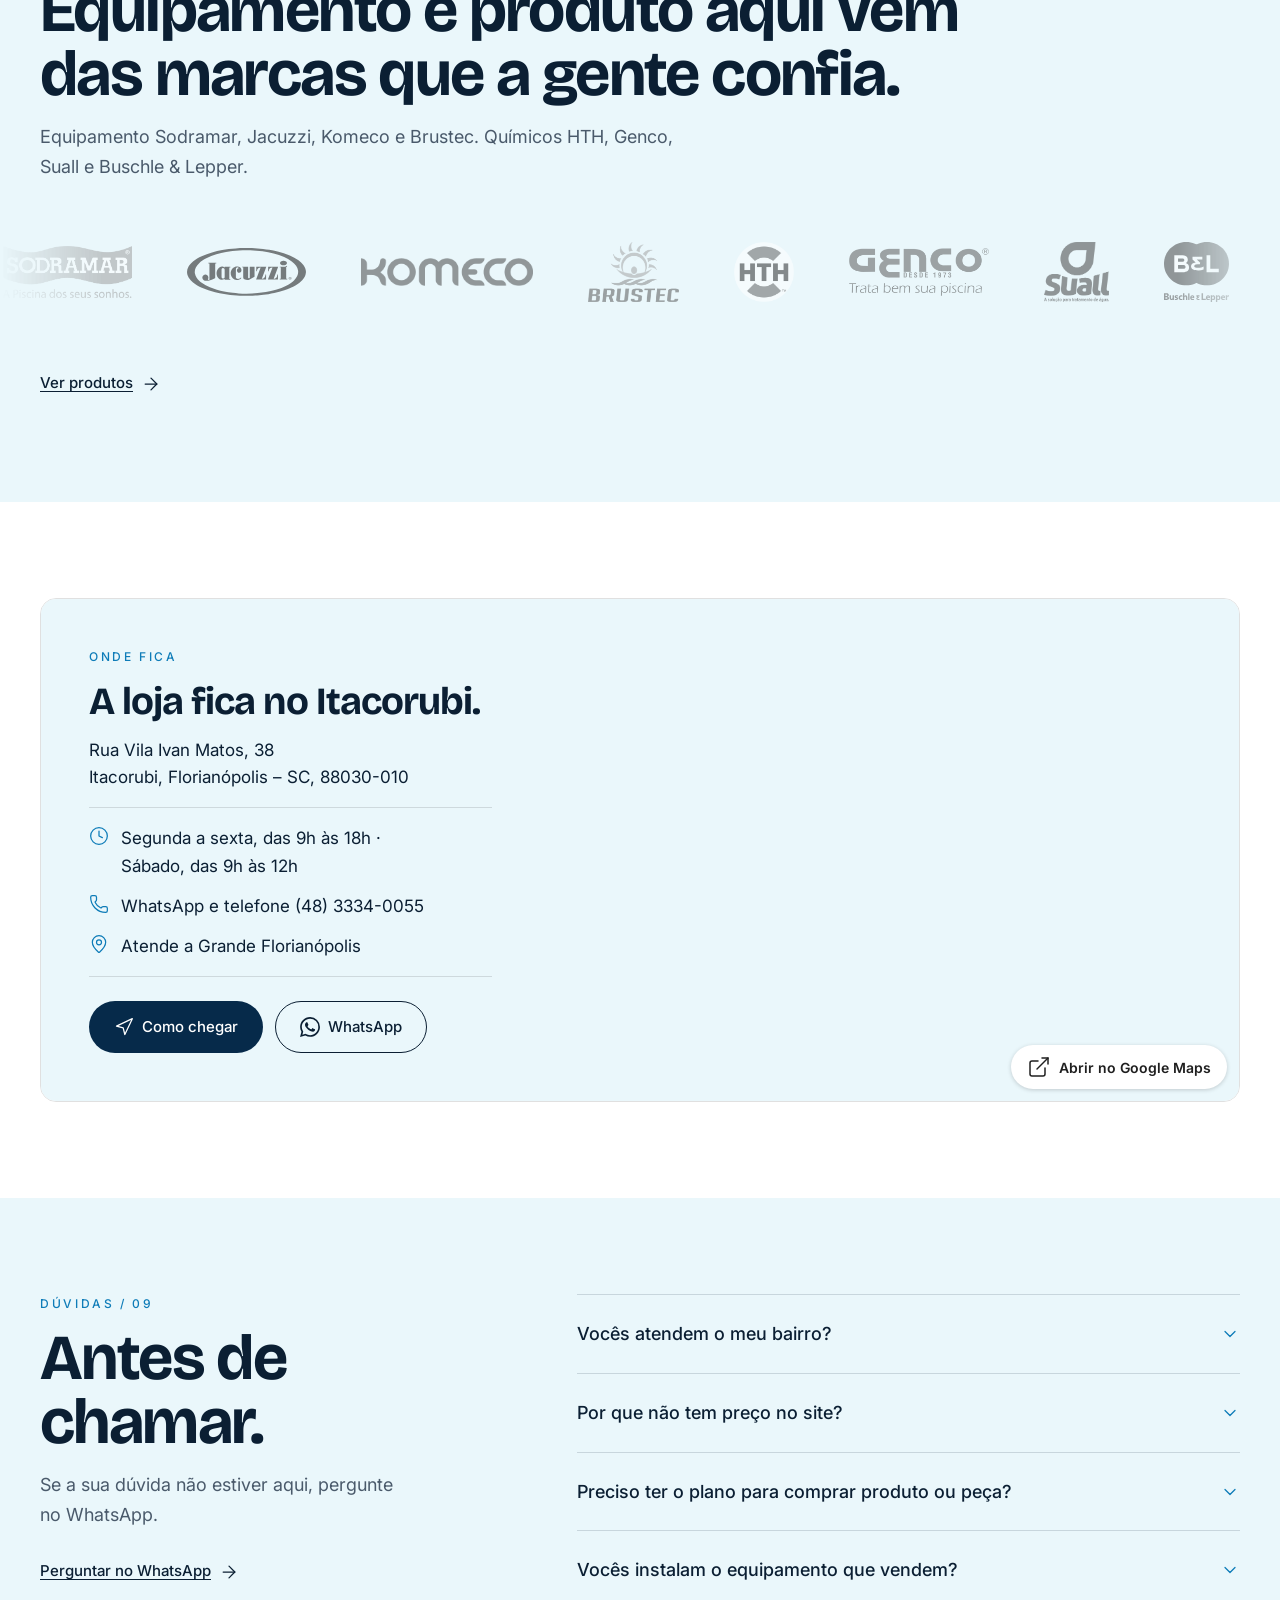
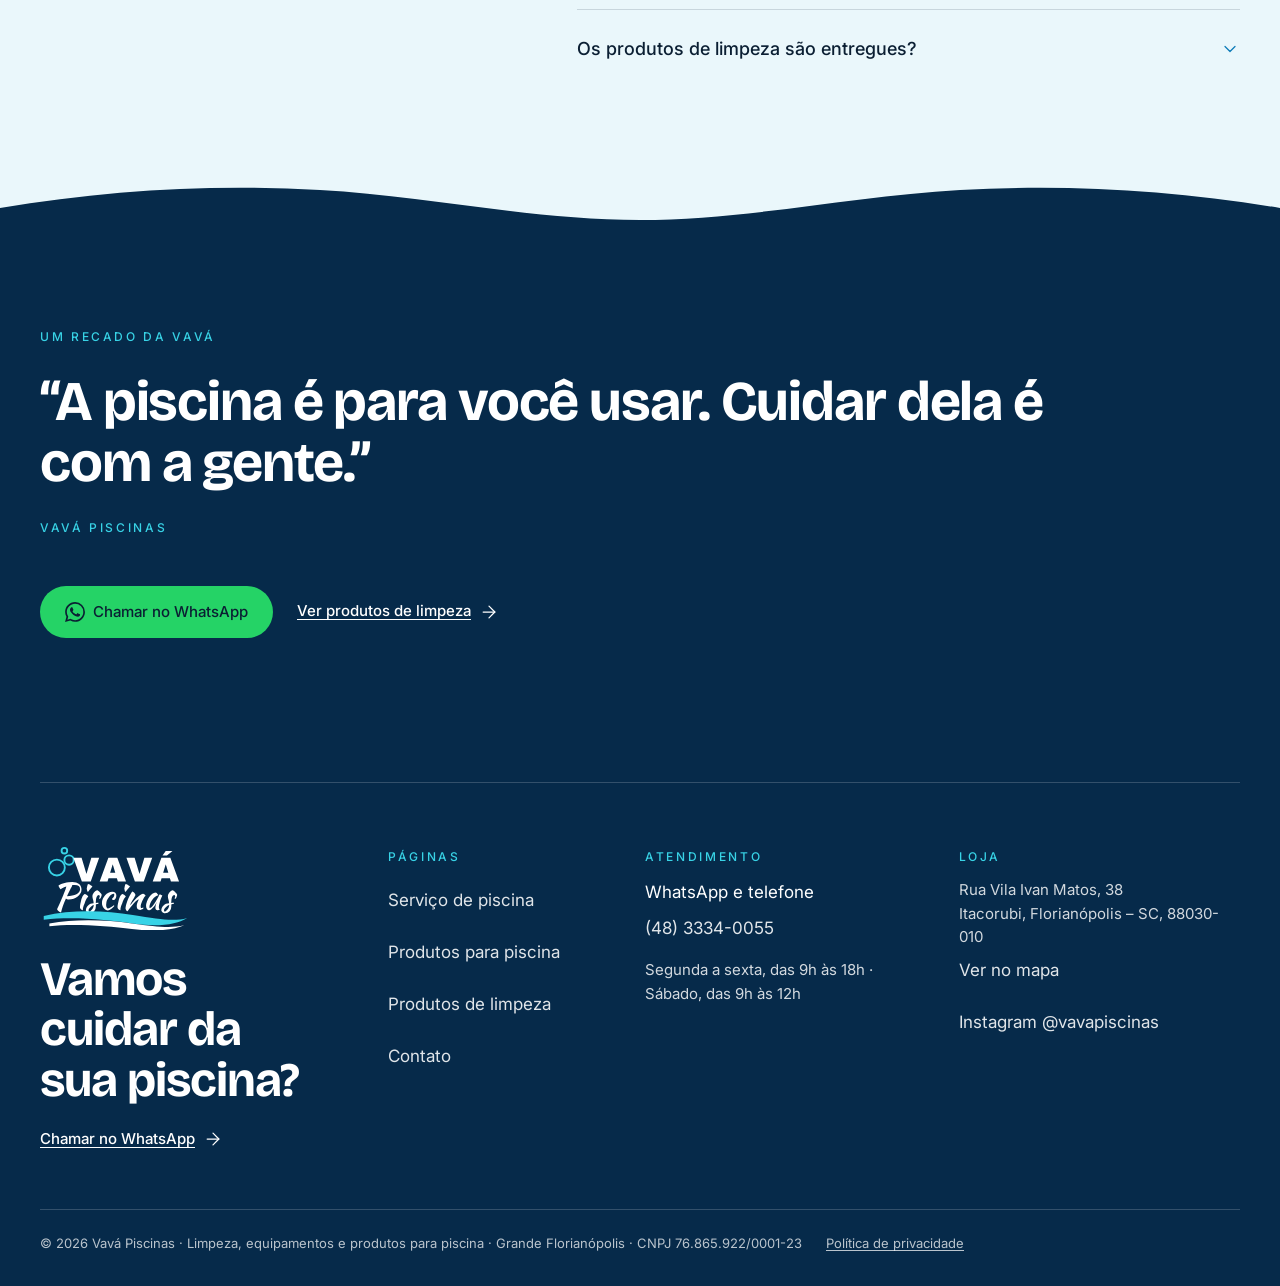
<file: produtos-acessorios.html>
<!DOCTYPE html>
<html lang="pt-BR">
<head>
<meta charset="UTF-8">
<meta name="viewport" content="width=device-width, initial-scale=1">
<script>(function(){try{var k='vava-sessao',novo=!sessionStorage.getItem(k);sessionStorage.setItem(k,'1');
if(novo&&!document.referrer&&!location.search&&!location.hash&&!/bot|crawl|spider|slurp|google|bing|duckduck|yandex|baidu|facebookexternalhit|whatsapp|preview/i.test(navigator.userAgent)){location.replace('./');}}catch(e){}})();</script>
<!-- URL PROVISÓRIA: não remover até o /lancar -->
<link rel="canonical" href="https://vavapiscinaspro.com.br/produtos-acessorios">
<title>Acessórios para piscina | Vavá Piscinas</title>
<meta name="description" content="Escada, skimmer, borda, ralo e as peças pequenas que mantêm tudo no lugar. Responda três perguntas e receba as opções da Vavá Piscinas no WhatsApp.">
<meta property="og:title" content="Acessórios para piscina | Vavá Piscinas">
<meta property="og:description" content="Escada, skimmer, borda, ralo e as peças pequenas que mantêm tudo no lugar. Responda três perguntas e receba as opções da Vavá Piscinas no WhatsApp.">
<meta property="og:type" content="website">
<meta property="og:locale" content="pt_BR">
<meta property="og:image" content="https://vavapiscinaspro.com.br/assets/img/og-vava-cartao.jpg">
<meta property="og:image:width" content="1200">
<meta property="og:image:height" content="630">
<meta property="og:image:alt" content="Cartão da Vavá Piscinas: Sua piscina, sempre pronta. Itacorubi, Florianópolis. WhatsApp (48) 3334-0055.">
<meta property="og:site_name" content="Vavá Piscinas">
<meta name="twitter:card" content="summary_large_image">
<meta name="twitter:image" content="https://vavapiscinaspro.com.br/assets/img/og-vava-cartao.jpg">
<meta name="theme-color" content="#062A4A">
<link rel="icon" href="assets/img/favicon.svg" type="image/svg+xml">
<link rel="preconnect" href="https://fonts.googleapis.com">
<link rel="preconnect" href="https://fonts.gstatic.com" crossorigin>
<link href="https://fonts.googleapis.com/css2?family=Bricolage+Grotesque:opsz,wght@12..96,400;12..96,700&family=Inter:wght@400;500;600&display=swap" rel="stylesheet">
<link rel="preload" as="image" type="image/webp" media="(max-width: 899px)" imagesrcset="assets/img/cat-acessorios-480.webp 480w, assets/img/cat-acessorios-960.webp 960w" imagesizes="100vw">
<link rel="stylesheet" href="assets/css/base.css?v=4cfa7f89">
<link rel="stylesheet" href="assets/css/style.css?v=6ca2fc0b">
</head>
<body class="pagina-interna">
<a class="pular-conteudo" href="#conteudo">Pular para o conteúdo</a>
<header data-header class="cabecalho">
  <div class="container">
    <div class="cabecalho__linha">
      <a class="marca" href="index.html"><img class="marca__cor" src="assets/img/logo.svg" width="320" height="178" alt="Vavá Piscinas, início" decoding="async"><img class="marca__branco" src="assets/img/logo-branco.svg" width="320" height="178" alt="" aria-hidden="true" decoding="async"></a>
      <nav class="cabecalho__nav" aria-label="Páginas"><a href="servicos.html">Serviços</a><a href="produtos.html" aria-current="page">Produtos</a><a href="limpeza.html">Limpeza</a><a href="contato.html">Contato</a></nav>
      <a class="botao botao--wa cabecalho__botao" href="https://wa.me/554833340055?text=Ol%C3%A1%21%20Vim%20pelo%20site.%20Procuro%20acess%C3%B3rio%20para%20piscina." target="_blank" rel="noopener" data-origem="cabecalho"><svg class="icone icone--marca" width="24" height="24" fill="currentColor" aria-hidden="true" focusable="false" role="img" viewBox="0 0 24 24" xmlns="http://www.w3.org/2000/svg"><path d="M17.472 14.382c-.297-.149-1.758-.867-2.03-.967-.273-.099-.471-.148-.67.15-.197.297-.767.966-.94 1.164-.173.199-.347.223-.644.075-.297-.15-1.255-.463-2.39-1.475-.883-.788-1.48-1.761-1.653-2.059-.173-.297-.018-.458.13-.606.134-.133.298-.347.446-.52.149-.174.198-.298.298-.497.099-.198.05-.371-.025-.52-.075-.149-.669-1.612-.916-2.207-.242-.579-.487-.5-.669-.51-.173-.008-.371-.01-.57-.01-.198 0-.52.074-.792.372-.272.297-1.04 1.016-1.04 2.479 0 1.462 1.065 2.875 1.213 3.074.149.198 2.096 3.2 5.077 4.487.709.306 1.262.489 1.694.625.712.227 1.36.195 1.871.118.571-.085 1.758-.719 2.006-1.413.248-.694.248-1.289.173-1.413-.074-.124-.272-.198-.57-.347m-5.421 7.403h-.004a9.87 9.87 0 01-5.031-1.378l-.361-.214-3.741.982.998-3.648-.235-.374a9.86 9.86 0 01-1.51-5.26c.001-5.45 4.436-9.884 9.888-9.884 2.64 0 5.122 1.03 6.988 2.898a9.825 9.825 0 012.893 6.994c-.003 5.45-4.437 9.884-9.885 9.884m8.413-18.297A11.815 11.815 0 0012.05 0C5.495 0 .16 5.335.157 11.892c0 2.096.547 4.142 1.588 5.945L.057 24l6.305-1.654a11.882 11.882 0 005.683 1.448h.005c6.554 0 11.89-5.335 11.893-11.893a11.821 11.821 0 00-3.48-8.413Z"/></svg>WhatsApp</a>
    </div>
    <nav class="cabecalho__paginas" aria-label="Páginas (celular)"><a href="servicos.html">Serviços</a><a href="produtos.html" aria-current="page">Produtos</a><a href="limpeza.html">Limpeza</a><a href="contato.html">Contato</a></nav>
  </div>
</header>
<main id="conteudo">
<section class="secao heroi-interno">
  <div class="container heroi-split heroi-split--43">
    <div class="revelar">
      <p class="migalha"><a href="produtos.html">Produtos</a><svg aria-hidden="true" focusable="false" class="icone icone--chevron-right" xmlns="http://www.w3.org/2000/svg" width="24" height="24" viewBox="0 0 24 24" fill="none" stroke="currentColor" stroke-width="1.5" stroke-linecap="round" stroke-linejoin="round" ><path d="m9 18 6-6-6-6" /></svg><span>Acessórios</span></p>
      <h1>Acessórios</h1>
      <p class="apoio">Escada, skimmer, borda, ralo e as peças pequenas que mantêm tudo no lugar. Muitas vezes o problema é uma peça só.</p>
      <div class="acoes"><a class="botao botao--escuro" href="#perguntas">Ir para as perguntas</a></div>
    </div>
    <div class="midia heroi-split__midia heroi-split__midia--43"><picture><source type="image/webp" media="(max-width: 899px)" srcset="assets/img/cat-acessorios-480.webp 480w, assets/img/cat-acessorios-960.webp 960w" sizes="100vw"><source type="image/webp" srcset="assets/img/cat-acessorios-960.webp 960w, assets/img/cat-acessorios-1600.webp 1600w" sizes="(min-width: 900px) 45vw, 100vw"><img src="assets/img/cat-acessorios-960.jpg" width="960" height="720" alt="Escada de inox entrando na água de uma piscina, com termômetro boiando perto da borda." decoding="async" fetchpriority="high"></picture></div>
  </div>
</section>

<section class="secao secao--foam">
  <div class="container split">
    <div class="split__cabeca revelar"><p class="rotulo">Quando olhar <span class="nowrap">/ 01</span></p><h2>Sinais de que falta uma peça.</h2></div>
    <ul class="lista-fio" role="list"><li class="sinal revelar"><span class="icone-circulo"><svg aria-hidden="true" focusable="false" class="icone icone--circle-alert" xmlns="http://www.w3.org/2000/svg" width="24" height="24" viewBox="0 0 24 24" fill="none" stroke="currentColor" stroke-width="1.5" stroke-linecap="round" stroke-linejoin="round" ><circle cx="12" cy="12" r="10" /><line x1="12" x2="12" y1="8" y2="12" /><line x1="12" x2="12.01" y1="16" y2="16" /></svg></span>Escada solta ou com ferrugem</li><li class="sinal revelar"><span class="icone-circulo"><svg aria-hidden="true" focusable="false" class="icone icone--circle-alert" xmlns="http://www.w3.org/2000/svg" width="24" height="24" viewBox="0 0 24 24" fill="none" stroke="currentColor" stroke-width="1.5" stroke-linecap="round" stroke-linejoin="round" ><circle cx="12" cy="12" r="10" /><line x1="12" x2="12" y1="8" y2="12" /><line x1="12" x2="12.01" y1="16" y2="16" /></svg></span>Tampa do skimmer quebrada</li><li class="sinal revelar"><span class="icone-circulo"><svg aria-hidden="true" focusable="false" class="icone icone--circle-alert" xmlns="http://www.w3.org/2000/svg" width="24" height="24" viewBox="0 0 24 24" fill="none" stroke="currentColor" stroke-width="1.5" stroke-linecap="round" stroke-linejoin="round" ><circle cx="12" cy="12" r="10" /><line x1="12" x2="12" y1="8" y2="12" /><line x1="12" x2="12.01" y1="16" y2="16" /></svg></span>Ralo sem grade</li><li class="sinal revelar"><span class="icone-circulo"><svg aria-hidden="true" focusable="false" class="icone icone--circle-alert" xmlns="http://www.w3.org/2000/svg" width="24" height="24" viewBox="0 0 24 24" fill="none" stroke="currentColor" stroke-width="1.5" stroke-linecap="round" stroke-linejoin="round" ><circle cx="12" cy="12" r="10" /><line x1="12" x2="12" y1="8" y2="12" /><line x1="12" x2="12.01" y1="16" y2="16" /></svg></span>Peça que você nem sabe como se chama</li></ul>
  </div>
</section>

<section class="secao" id="perguntas">
  <div class="container">
    <div class="cabeca revelar"><p class="rotulo">Monte a sua mensagem <span class="nowrap">/ 02</span></p><h2>Três perguntas, e a mensagem vai pronta.</h2><p class="apoio">Pode pular qualquer uma.</p></div>
    <form class="qualificador" data-qualificador data-mensagem="Olá! Vim pelo site. Procuro acessório para piscina.">
      <div class="qualificador__perguntas"><fieldset data-pergunta="O que você procura"><legend><span class="rotulo">Pergunta 1</span>O que você procura</legend><div class="opcoes"><label class="opcao"><input type="radio" name="p1" value="Escada"><span>Escada</span></label><label class="opcao"><input type="radio" name="p1" value="Skimmer ou ralo"><span>Skimmer ou ralo</span></label><label class="opcao"><input type="radio" name="p1" value="Peça de reposição"><span>Peça de reposição</span></label><label class="opcao"><input type="radio" name="p1" value="Outra coisa"><span>Outra coisa</span></label></div></fieldset><fieldset data-pergunta="Tem foto da peça?"><legend><span class="rotulo">Pergunta 2</span>Tem foto da peça?</legend><div class="opcoes"><label class="opcao"><input type="radio" name="p2" value="Tenho, mando no WhatsApp"><span>Tenho, mando no WhatsApp</span></label><label class="opcao"><input type="radio" name="p2" value="Não tenho"><span>Não tenho</span></label></div></fieldset><fieldset data-pergunta="Marca, se souber"><legend><span class="rotulo">Pergunta 3</span>Marca, se souber</legend><div class="opcoes"><label class="opcao"><input type="radio" name="p3" value="Sodramar"><span>Sodramar</span></label><label class="opcao"><input type="radio" name="p3" value="Brustec"><span>Brustec</span></label><label class="opcao"><input type="radio" name="p3" value="Outra"><span>Outra</span></label><label class="opcao"><input type="radio" name="p3" value="Não sei"><span>Não sei</span></label></div></fieldset><p class="qualificador__marcas">Nesta categoria a gente trabalha com Sodramar e Brustec.</p></div>
      <div class="resumo" aria-live="polite">
        <p class="rotulo">Sua mensagem</p>
        <p data-qualificador-resumo></p>
        <a class="botao botao--wa" href="https://wa.me/554833340055?text=Ol%C3%A1%21%20Vim%20pelo%20site.%20Procuro%20acess%C3%B3rio%20para%20piscina." target="_blank" rel="noopener" data-qualificador-cta data-origem="categoria-acessorios"><svg class="icone icone--marca" width="24" height="24" fill="currentColor" aria-hidden="true" focusable="false" role="img" viewBox="0 0 24 24" xmlns="http://www.w3.org/2000/svg"><path d="M17.472 14.382c-.297-.149-1.758-.867-2.03-.967-.273-.099-.471-.148-.67.15-.197.297-.767.966-.94 1.164-.173.199-.347.223-.644.075-.297-.15-1.255-.463-2.39-1.475-.883-.788-1.48-1.761-1.653-2.059-.173-.297-.018-.458.13-.606.134-.133.298-.347.446-.52.149-.174.198-.298.298-.497.099-.198.05-.371-.025-.52-.075-.149-.669-1.612-.916-2.207-.242-.579-.487-.5-.669-.51-.173-.008-.371-.01-.57-.01-.198 0-.52.074-.792.372-.272.297-1.04 1.016-1.04 2.479 0 1.462 1.065 2.875 1.213 3.074.149.198 2.096 3.2 5.077 4.487.709.306 1.262.489 1.694.625.712.227 1.36.195 1.871.118.571-.085 1.758-.719 2.006-1.413.248-.694.248-1.289.173-1.413-.074-.124-.272-.198-.57-.347m-5.421 7.403h-.004a9.87 9.87 0 01-5.031-1.378l-.361-.214-3.741.982.998-3.648-.235-.374a9.86 9.86 0 01-1.51-5.26c.001-5.45 4.436-9.884 9.888-9.884 2.64 0 5.122 1.03 6.988 2.898a9.825 9.825 0 012.893 6.994c-.003 5.45-4.437 9.884-9.885 9.884m8.413-18.297A11.815 11.815 0 0012.05 0C5.495 0 .16 5.335.157 11.892c0 2.096.547 4.142 1.588 5.945L.057 24l6.305-1.654a11.882 11.882 0 005.683 1.448h.005c6.554 0 11.89-5.335 11.893-11.893a11.821 11.821 0 00-3.48-8.413Z"/></svg><span>Receber opções<span class="so-largo"> no WhatsApp</span></span></a>
      </div>
    </form>
  </div>
</section>

<section class="secao secao--foam">
  <div class="container">
    <p class="rotulo revelar">Outras categorias</p>
    <nav class="chips-links revelar" aria-label="Outras categorias"><a href="produtos-bombas.html">Bombas e motores</a><a href="produtos-filtros.html">Filtros e areia</a><a href="produtos-aquecedores.html">Aquecedores</a><a href="produtos-iluminacao.html">Iluminação LED</a><a href="produtos-cloradores.html">Cloradores e automação</a><a href="produtos-capas.html">Capas e lonas</a><a href="produtos-aspiradores.html">Aspiradores e robôs</a></nav>
  </div>
</section>

<svg class="onda onda--foam" viewBox="0 0 1440 48" preserveAspectRatio="none" aria-hidden="true" focusable="false"><path fill="currentColor" d="M0 48V24C120 6 240 0 360 6s240 30 360 30 240-24 360-30 240 0 360 18v24Z"/></svg>
<section class="secao secao--deep cta-escuro">
  <div class="container">
    <h2 class="revelar">Prefere explicar com as suas palavras?</h2><p class="apoio">Mande uma foto. Quem responde é a mesma equipe que faz o serviço de piscina.</p>
    <div class="acoes revelar"><a class="botao botao--wa" href="https://wa.me/554833340055?text=Ol%C3%A1%21%20Vim%20pelo%20site.%20Procuro%20acess%C3%B3rio%20para%20piscina." target="_blank" rel="noopener" data-origem="cta-categoria"><svg class="icone icone--marca" width="24" height="24" fill="currentColor" aria-hidden="true" focusable="false" role="img" viewBox="0 0 24 24" xmlns="http://www.w3.org/2000/svg"><path d="M17.472 14.382c-.297-.149-1.758-.867-2.03-.967-.273-.099-.471-.148-.67.15-.197.297-.767.966-.94 1.164-.173.199-.347.223-.644.075-.297-.15-1.255-.463-2.39-1.475-.883-.788-1.48-1.761-1.653-2.059-.173-.297-.018-.458.13-.606.134-.133.298-.347.446-.52.149-.174.198-.298.298-.497.099-.198.05-.371-.025-.52-.075-.149-.669-1.612-.916-2.207-.242-.579-.487-.5-.669-.51-.173-.008-.371-.01-.57-.01-.198 0-.52.074-.792.372-.272.297-1.04 1.016-1.04 2.479 0 1.462 1.065 2.875 1.213 3.074.149.198 2.096 3.2 5.077 4.487.709.306 1.262.489 1.694.625.712.227 1.36.195 1.871.118.571-.085 1.758-.719 2.006-1.413.248-.694.248-1.289.173-1.413-.074-.124-.272-.198-.57-.347m-5.421 7.403h-.004a9.87 9.87 0 01-5.031-1.378l-.361-.214-3.741.982.998-3.648-.235-.374a9.86 9.86 0 01-1.51-5.26c.001-5.45 4.436-9.884 9.888-9.884 2.64 0 5.122 1.03 6.988 2.898a9.825 9.825 0 012.893 6.994c-.003 5.45-4.437 9.884-9.885 9.884m8.413-18.297A11.815 11.815 0 0012.05 0C5.495 0 .16 5.335.157 11.892c0 2.096.547 4.142 1.588 5.945L.057 24l6.305-1.654a11.882 11.882 0 005.683 1.448h.005c6.554 0 11.89-5.335 11.893-11.893a11.821 11.821 0 00-3.48-8.413Z"/></svg>Chamar no WhatsApp</a></div>
  </div>
</section>
</main>

<footer class="rodape rodape--apos-escuro">
  <div class="container">
    <div class="rodape__topo">
      <div>
        <img class="rodape__logo" src="assets/img/logo-branco.svg" width="320" height="178" alt="Vavá Piscinas" loading="lazy" decoding="async">
        <p class="rodape__titulo">Vamos cuidar da sua piscina?</p>
        <a class="link-cta" href="https://wa.me/554833340055?text=Ol%C3%A1%21%20Vim%20pelo%20site%20e%20quero%20falar%20sobre%20a%20minha%20piscina." target="_blank" rel="noopener" data-origem="rodape">Chamar no WhatsApp<svg aria-hidden="true" focusable="false" class="icone icone--arrow-right" xmlns="http://www.w3.org/2000/svg" width="24" height="24" viewBox="0 0 24 24" fill="none" stroke="currentColor" stroke-width="1.5" stroke-linecap="round" stroke-linejoin="round" ><path d="M5 12h14" /><path d="m12 5 7 7-7 7" /></svg></a>
      </div>
      <div class="rodape__colunas">
        <div><p class="rotulo">Páginas</p><ul role="list"><li><a href="servicos.html">Serviço de piscina</a></li><li><a href="produtos.html">Produtos para piscina</a></li><li><a href="limpeza.html">Produtos de limpeza</a></li><li><a href="contato.html">Contato</a></li></ul></div>
        <div><p class="rotulo">Atendimento</p><ul role="list"><li>WhatsApp e telefone <a class="nowrap" href="tel:+554833340055">(48) 3334-0055</a></li></ul><p class="rodape__texto"><span class="nowrap">Segunda a sexta, das 9h às 18h&nbsp;·</span> <span class="nowrap">Sábado, das 9h às 12h</span></p></div>
        <div><p class="rotulo">Loja</p><address class="rodape__texto">Rua Vila Ivan Matos, 38<br>Itacorubi, Florianópolis – SC, 88030-010</address><ul role="list"><li><a href="https://www.google.com/maps/search/?api=1&query=Rua%20Vila%20Ivan%20Matos%2C%2038%20-%20Itacorubi%2C%20Florian%C3%B3polis%20-%20SC%2C%2088030-010" target="_blank" rel="noopener">Ver no mapa</a></li><li><a href="https://www.instagram.com/vavapiscinas/" target="_blank" rel="noopener">Instagram @vavapiscinas</a></li></ul></div>
      </div>
    </div>
    <div class="rodape__base">
      <p>© 2026 Vavá Piscinas · Limpeza, equipamentos e produtos para piscina · Grande Florianópolis · <span class="nowrap">CNPJ 76.865.922/0001-23</span></p>
      <p><a href="politica-de-privacidade.html">Política de privacidade</a></p>
    </div>
  </div>
</footer>
<script src="assets/js/main.js?v=a861f517" defer></script>
<script src="assets/js/movimento.js?v=2782e6b0" defer></script>
<script src="assets/js/site.js?v=582617d5" defer></script>
</body>
</html>
</file>
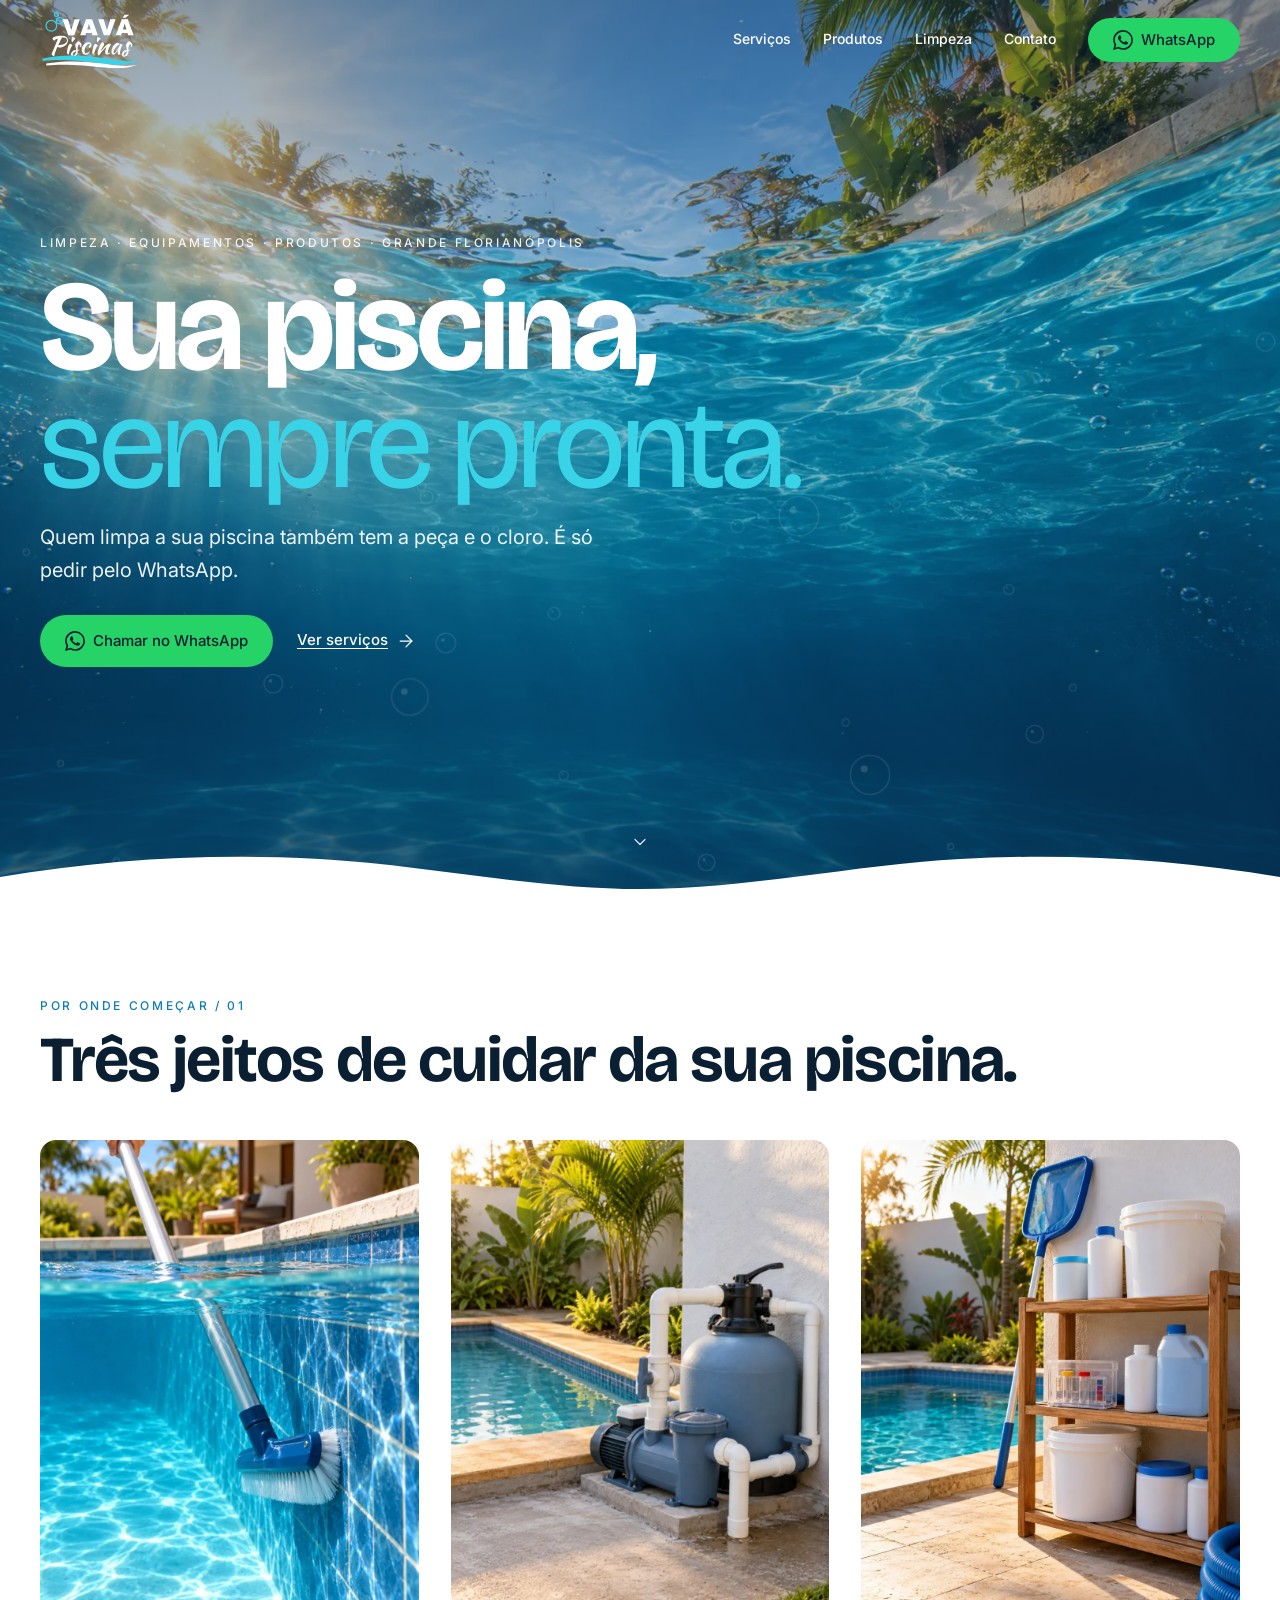
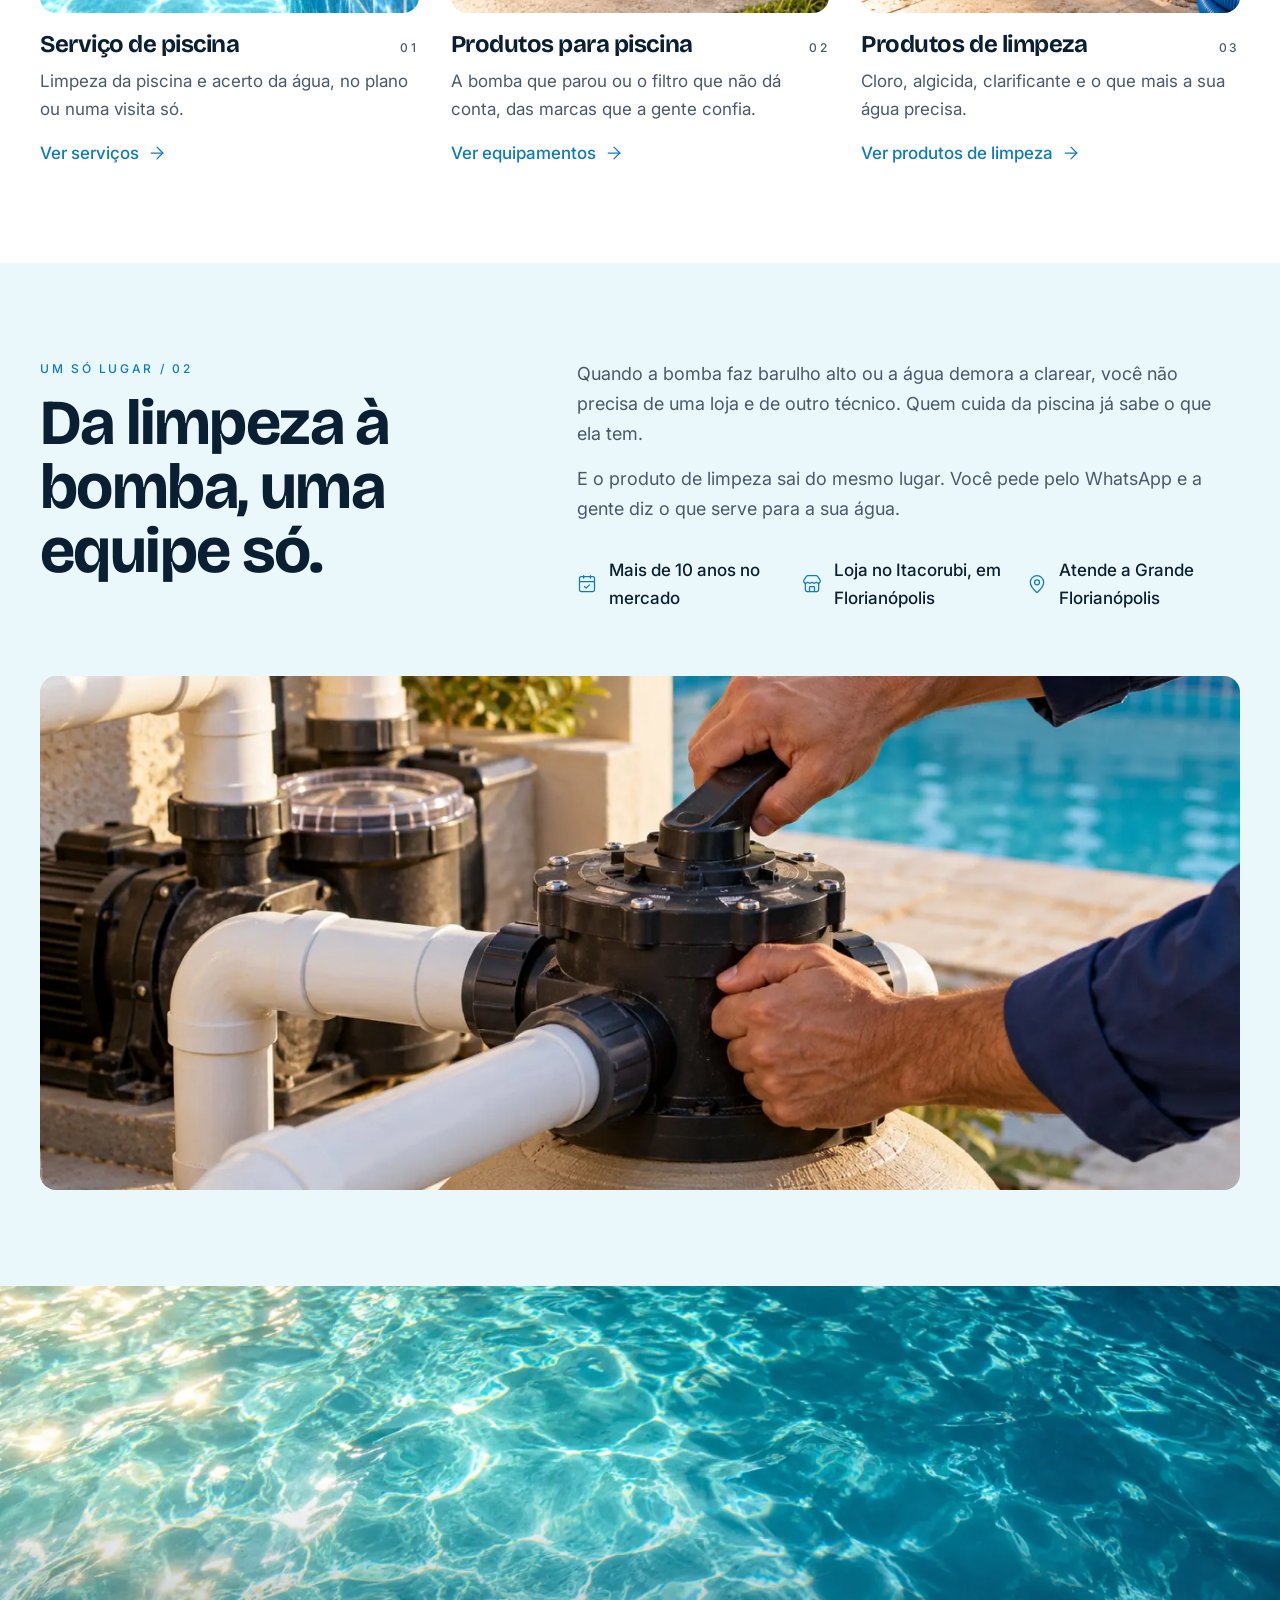
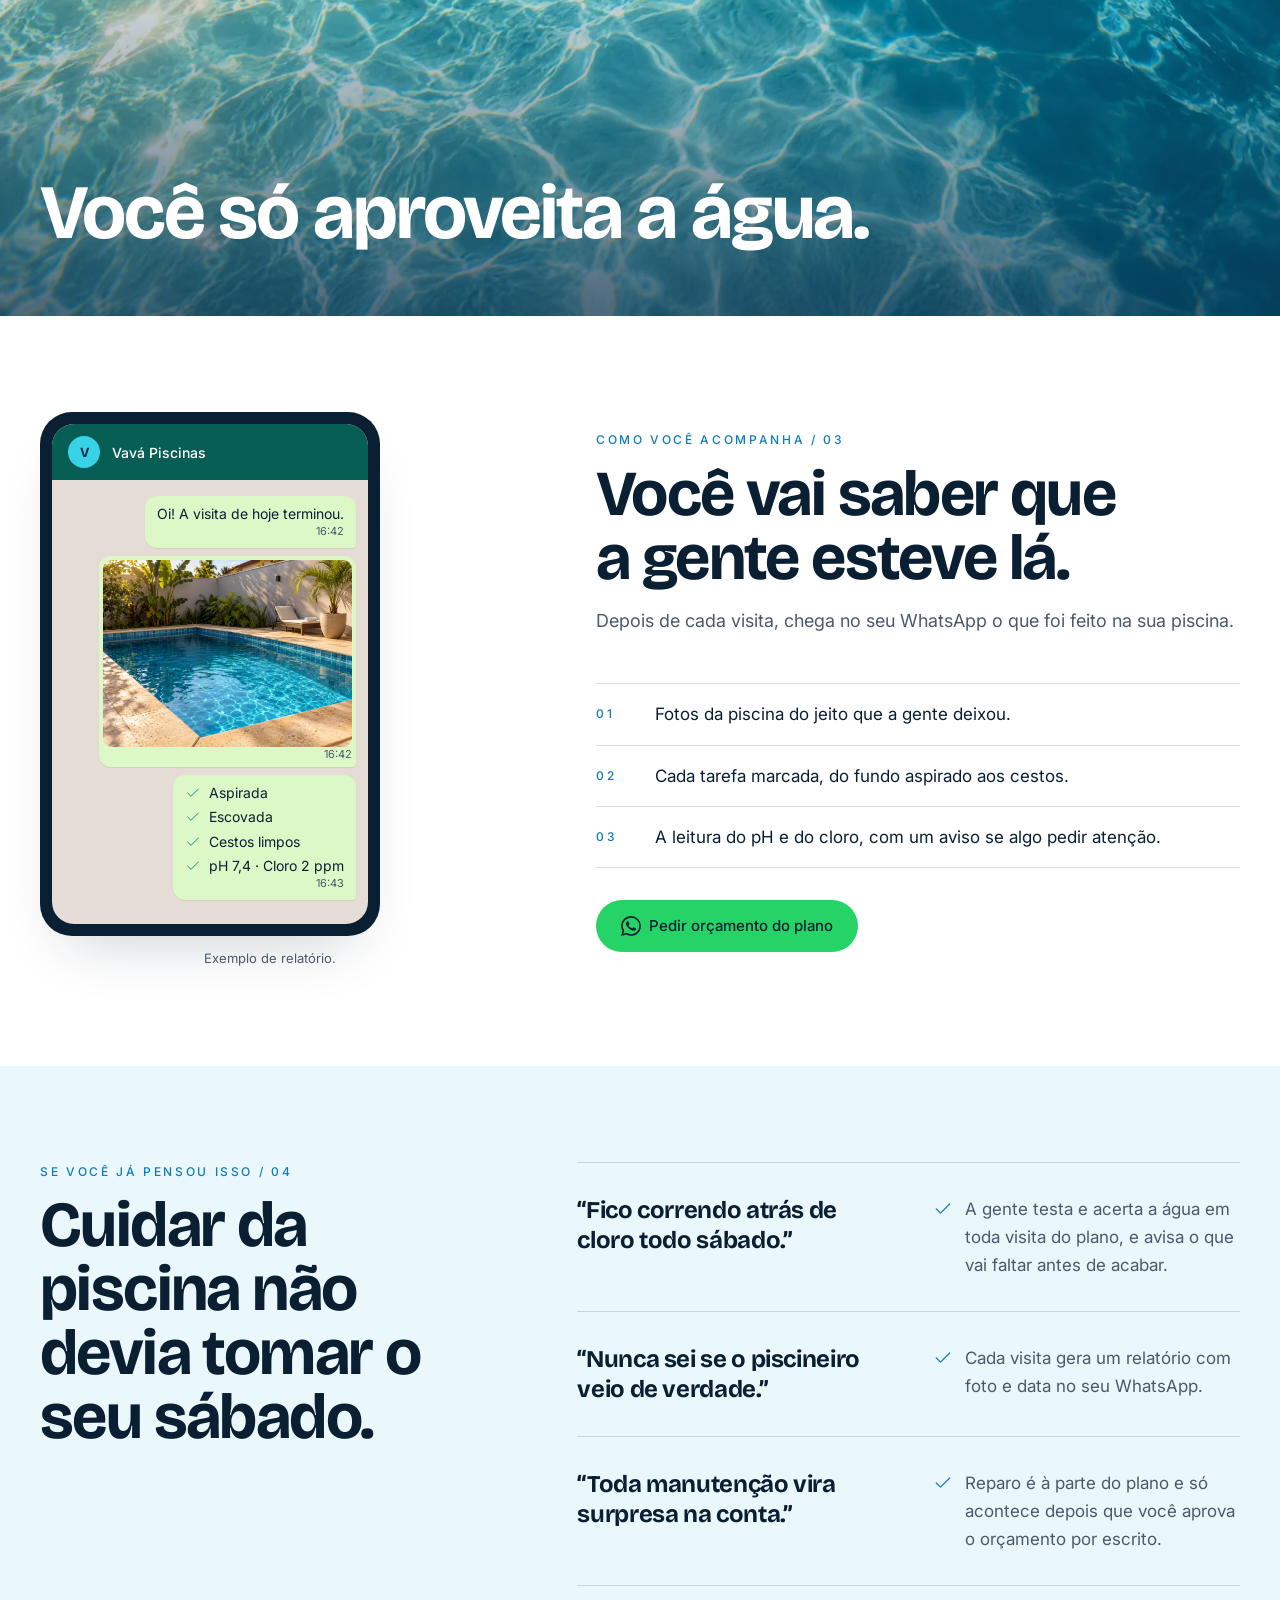
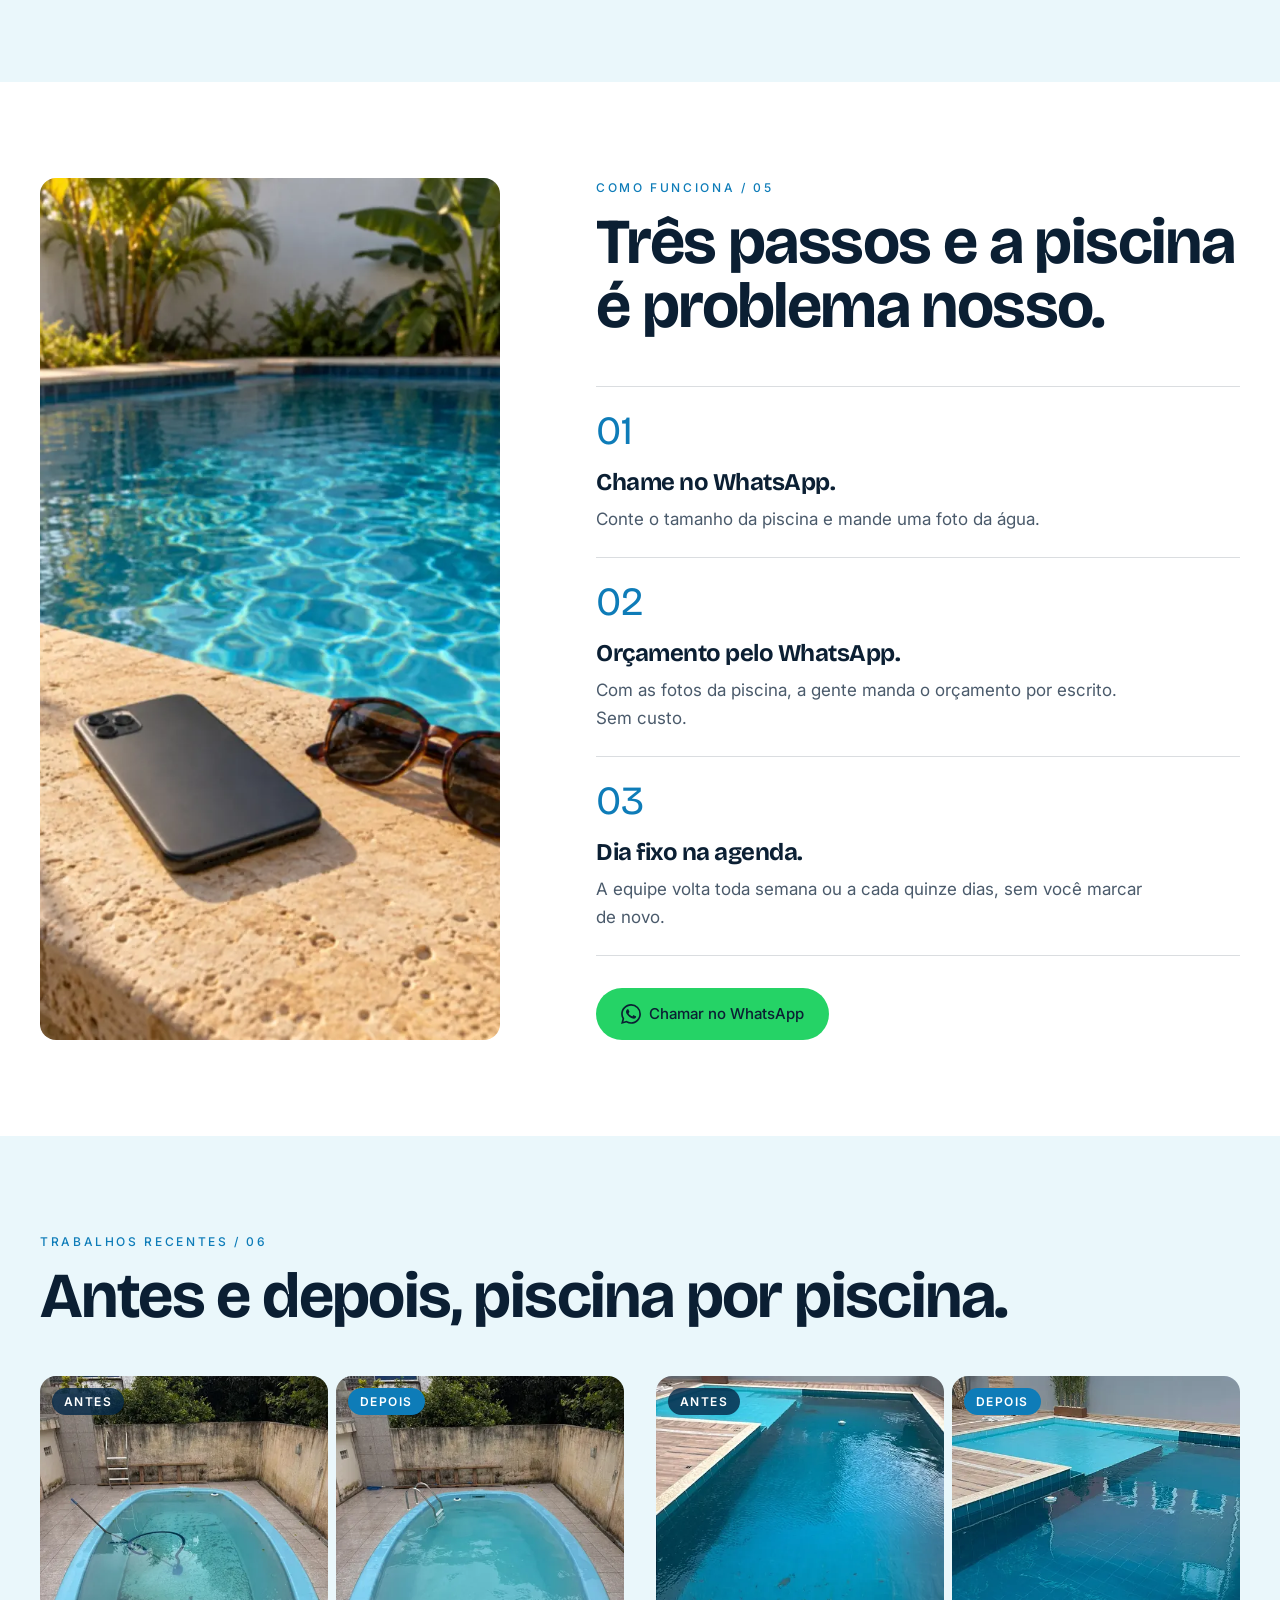
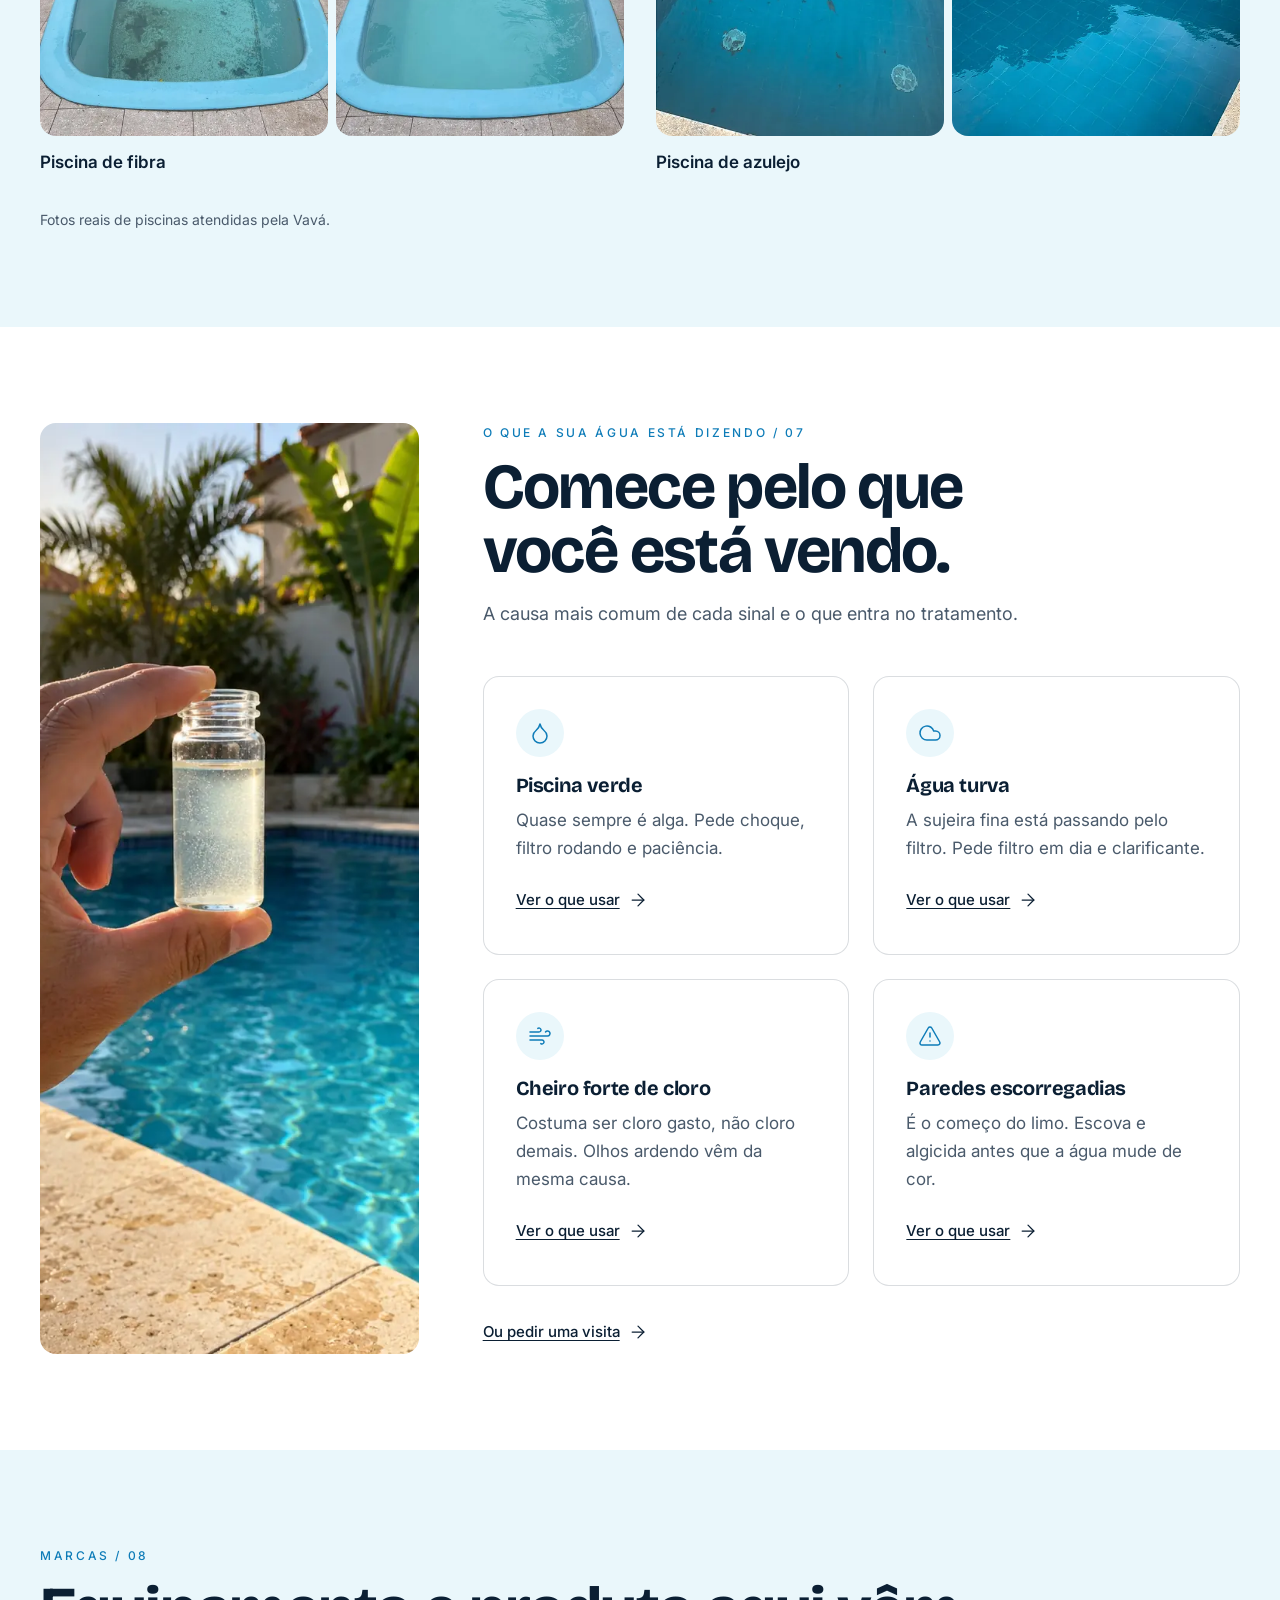
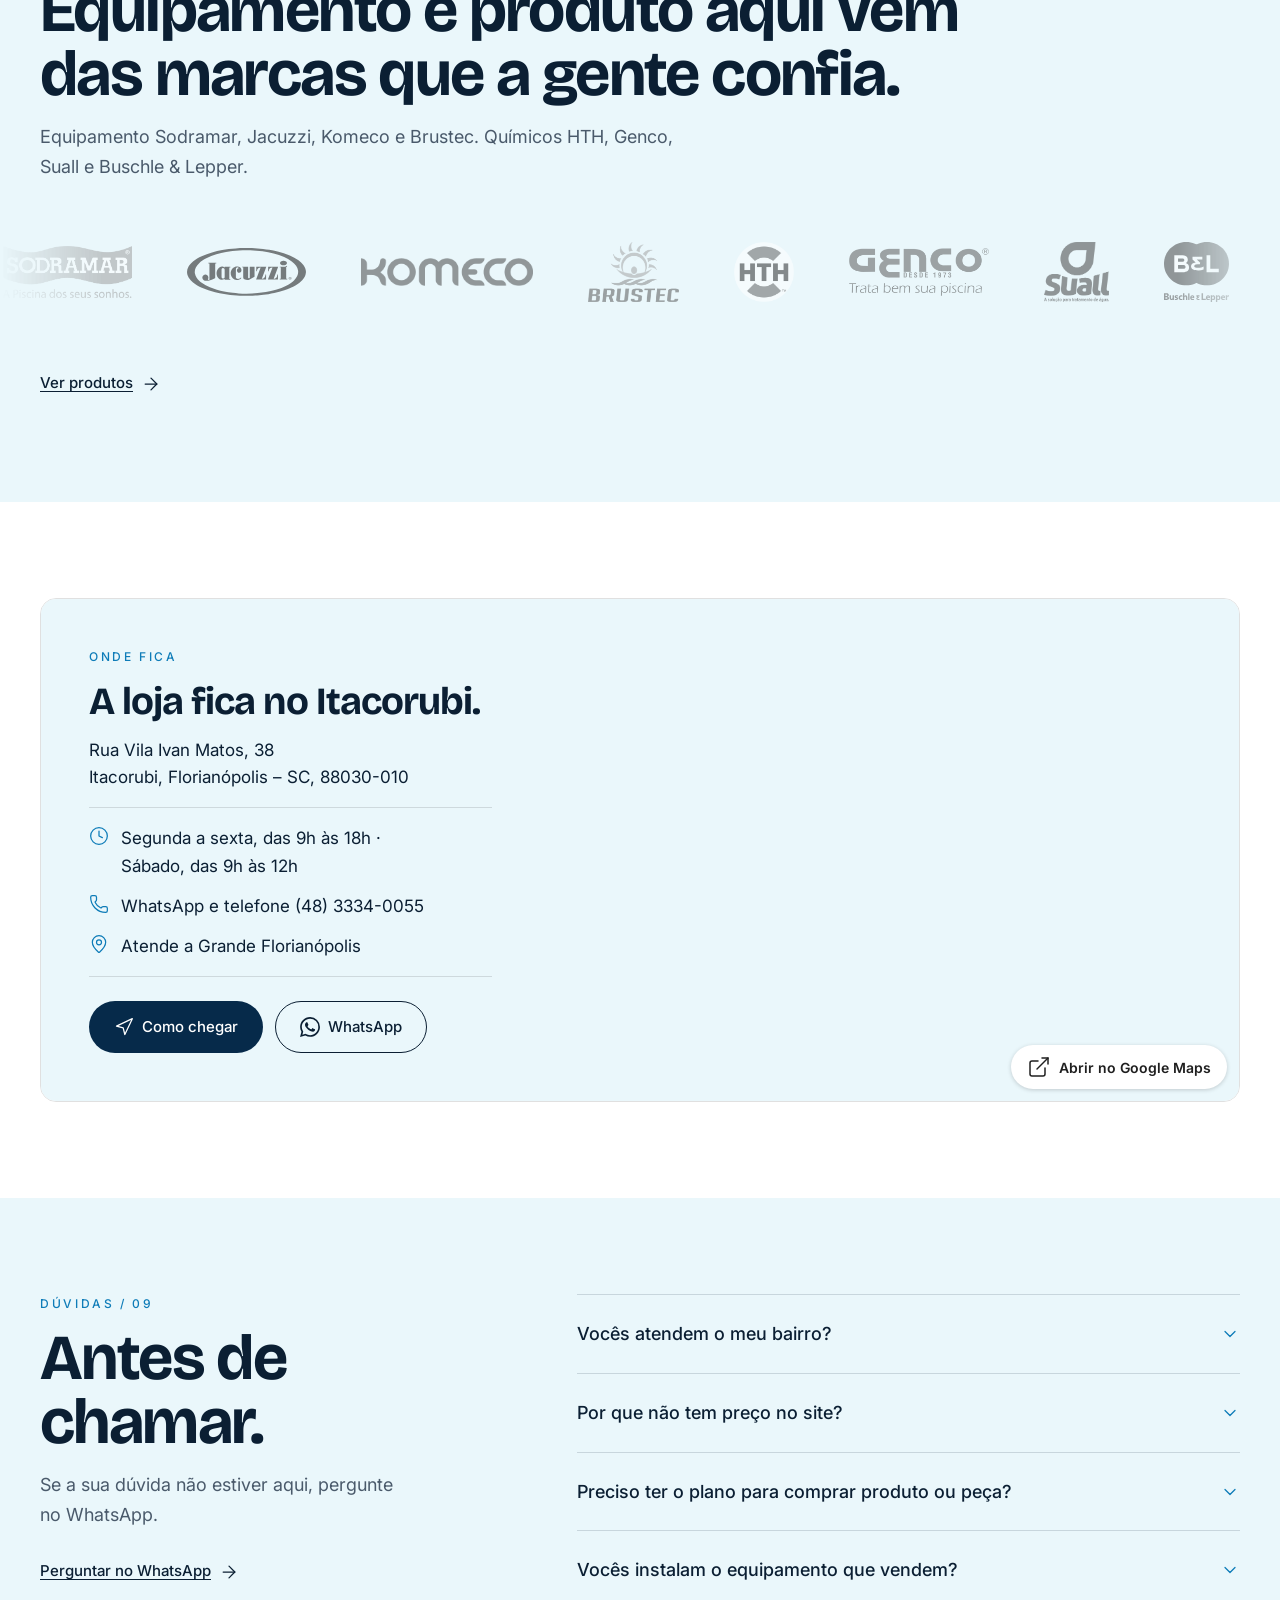
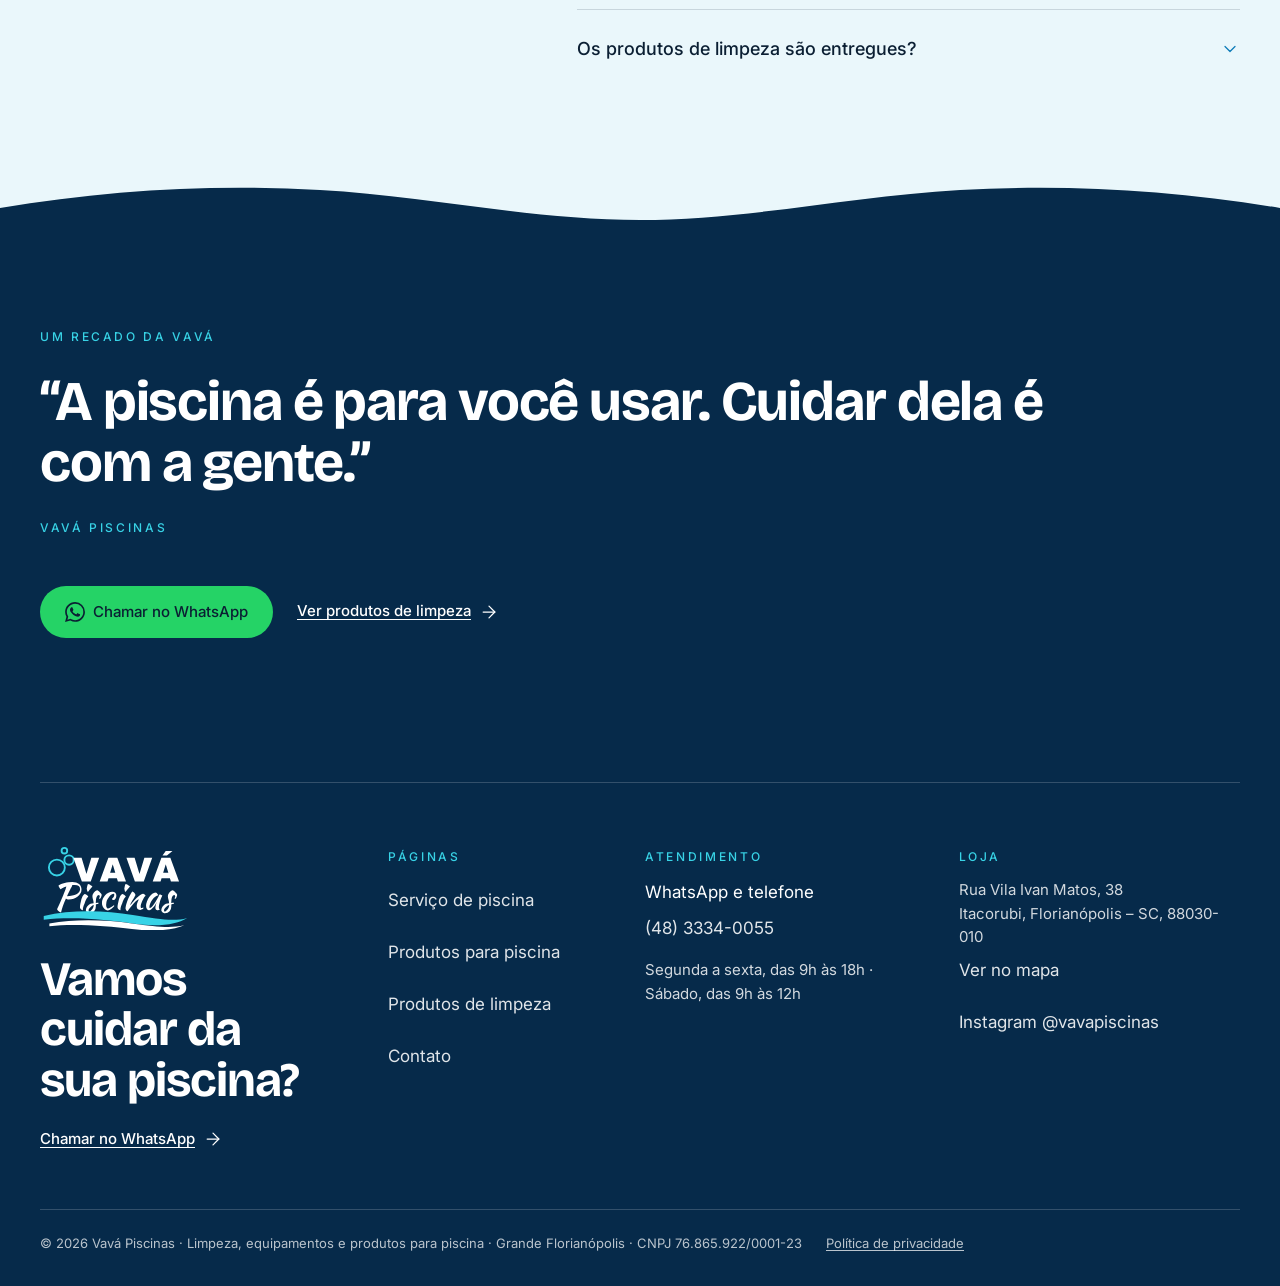
<file: produtos-aquecedores.html>
<!DOCTYPE html>
<html lang="pt-BR">
<head>
<meta charset="UTF-8">
<meta name="viewport" content="width=device-width, initial-scale=1">
<script>(function(){try{var k='vava-sessao',novo=!sessionStorage.getItem(k);sessionStorage.setItem(k,'1');
if(novo&&!document.referrer&&!location.search&&!location.hash&&!/bot|crawl|spider|slurp|google|bing|duckduck|yandex|baidu|facebookexternalhit|whatsapp|preview/i.test(navigator.userAgent)){location.replace('./');}}catch(e){}})();</script>
<!-- URL PROVISÓRIA: não remover até o /lancar -->
<link rel="canonical" href="https://vavapiscinaspro.com.br/produtos-aquecedores">
<title>Aquecedores para piscina | Vavá Piscinas</title>
<meta name="description" content="Com aquecimento, a piscina deixa de ser só de verão. Responda três perguntas e receba as opções da Vavá Piscinas no WhatsApp.">
<meta property="og:title" content="Aquecedores para piscina | Vavá Piscinas">
<meta property="og:description" content="Com aquecimento, a piscina deixa de ser só de verão. Responda três perguntas e receba as opções da Vavá Piscinas no WhatsApp.">
<meta property="og:type" content="website">
<meta property="og:locale" content="pt_BR">
<meta property="og:image" content="https://vavapiscinaspro.com.br/assets/img/og-vava-cartao.jpg">
<meta property="og:image:width" content="1200">
<meta property="og:image:height" content="630">
<meta property="og:image:alt" content="Cartão da Vavá Piscinas: Sua piscina, sempre pronta. Itacorubi, Florianópolis. WhatsApp (48) 3334-0055.">
<meta property="og:site_name" content="Vavá Piscinas">
<meta name="twitter:card" content="summary_large_image">
<meta name="twitter:image" content="https://vavapiscinaspro.com.br/assets/img/og-vava-cartao.jpg">
<meta name="theme-color" content="#062A4A">
<link rel="icon" href="assets/img/favicon.svg" type="image/svg+xml">
<link rel="preconnect" href="https://fonts.googleapis.com">
<link rel="preconnect" href="https://fonts.gstatic.com" crossorigin>
<link href="https://fonts.googleapis.com/css2?family=Bricolage+Grotesque:opsz,wght@12..96,400;12..96,700&family=Inter:wght@400;500;600&display=swap" rel="stylesheet">
<link rel="preload" as="image" type="image/webp" media="(max-width: 899px)" imagesrcset="assets/img/cat-aquecedores-480.webp 480w, assets/img/cat-aquecedores-960.webp 960w" imagesizes="100vw">
<link rel="stylesheet" href="assets/css/base.css?v=4cfa7f89">
<link rel="stylesheet" href="assets/css/style.css?v=6ca2fc0b">
</head>
<body class="pagina-interna">
<a class="pular-conteudo" href="#conteudo">Pular para o conteúdo</a>
<header data-header class="cabecalho">
  <div class="container">
    <div class="cabecalho__linha">
      <a class="marca" href="index.html"><img class="marca__cor" src="assets/img/logo.svg" width="320" height="178" alt="Vavá Piscinas, início" decoding="async"><img class="marca__branco" src="assets/img/logo-branco.svg" width="320" height="178" alt="" aria-hidden="true" decoding="async"></a>
      <nav class="cabecalho__nav" aria-label="Páginas"><a href="servicos.html">Serviços</a><a href="produtos.html" aria-current="page">Produtos</a><a href="limpeza.html">Limpeza</a><a href="contato.html">Contato</a></nav>
      <a class="botao botao--wa cabecalho__botao" href="https://wa.me/554833340055?text=Ol%C3%A1%21%20Vim%20pelo%20site.%20Procuro%20aquecedor%20para%20piscina." target="_blank" rel="noopener" data-origem="cabecalho"><svg class="icone icone--marca" width="24" height="24" fill="currentColor" aria-hidden="true" focusable="false" role="img" viewBox="0 0 24 24" xmlns="http://www.w3.org/2000/svg"><path d="M17.472 14.382c-.297-.149-1.758-.867-2.03-.967-.273-.099-.471-.148-.67.15-.197.297-.767.966-.94 1.164-.173.199-.347.223-.644.075-.297-.15-1.255-.463-2.39-1.475-.883-.788-1.48-1.761-1.653-2.059-.173-.297-.018-.458.13-.606.134-.133.298-.347.446-.52.149-.174.198-.298.298-.497.099-.198.05-.371-.025-.52-.075-.149-.669-1.612-.916-2.207-.242-.579-.487-.5-.669-.51-.173-.008-.371-.01-.57-.01-.198 0-.52.074-.792.372-.272.297-1.04 1.016-1.04 2.479 0 1.462 1.065 2.875 1.213 3.074.149.198 2.096 3.2 5.077 4.487.709.306 1.262.489 1.694.625.712.227 1.36.195 1.871.118.571-.085 1.758-.719 2.006-1.413.248-.694.248-1.289.173-1.413-.074-.124-.272-.198-.57-.347m-5.421 7.403h-.004a9.87 9.87 0 01-5.031-1.378l-.361-.214-3.741.982.998-3.648-.235-.374a9.86 9.86 0 01-1.51-5.26c.001-5.45 4.436-9.884 9.888-9.884 2.64 0 5.122 1.03 6.988 2.898a9.825 9.825 0 012.893 6.994c-.003 5.45-4.437 9.884-9.885 9.884m8.413-18.297A11.815 11.815 0 0012.05 0C5.495 0 .16 5.335.157 11.892c0 2.096.547 4.142 1.588 5.945L.057 24l6.305-1.654a11.882 11.882 0 005.683 1.448h.005c6.554 0 11.89-5.335 11.893-11.893a11.821 11.821 0 00-3.48-8.413Z"/></svg>WhatsApp</a>
    </div>
    <nav class="cabecalho__paginas" aria-label="Páginas (celular)"><a href="servicos.html">Serviços</a><a href="produtos.html" aria-current="page">Produtos</a><a href="limpeza.html">Limpeza</a><a href="contato.html">Contato</a></nav>
  </div>
</header>
<main id="conteudo">
<section class="secao heroi-interno">
  <div class="container heroi-split heroi-split--43">
    <div class="revelar">
      <p class="migalha"><a href="produtos.html">Produtos</a><svg aria-hidden="true" focusable="false" class="icone icone--chevron-right" xmlns="http://www.w3.org/2000/svg" width="24" height="24" viewBox="0 0 24 24" fill="none" stroke="currentColor" stroke-width="1.5" stroke-linecap="round" stroke-linejoin="round" ><path d="m9 18 6-6-6-6" /></svg><span>Aquecedores</span></p>
      <h1>Aquecedores</h1>
      <p class="apoio">Com aquecimento, a piscina deixa de ser só de verão. Bomba de calor, solar ou a gás: cada uma faz sentido para um tipo de uso e de casa.</p>
      <div class="acoes"><a class="botao botao--escuro" href="#perguntas">Ir para as perguntas</a></div>
    </div>
    <div class="midia heroi-split__midia heroi-split__midia--43"><picture><source type="image/webp" media="(max-width: 899px)" srcset="assets/img/cat-aquecedores-480.webp 480w, assets/img/cat-aquecedores-960.webp 960w" sizes="100vw"><source type="image/webp" srcset="assets/img/cat-aquecedores-960.webp 960w, assets/img/cat-aquecedores-1600.webp 1600w" sizes="(min-width: 900px) 45vw, 100vw"><img src="assets/img/cat-aquecedores-960.jpg" width="960" height="720" alt="Aparelho de bomba de calor branco instalado junto à parede, com a piscina ao fundo." decoding="async" fetchpriority="high"></picture></div>
  </div>
</section>

<section class="secao secao--foam">
  <div class="container split">
    <div class="split__cabeca revelar"><p class="rotulo">Quando olhar <span class="nowrap">/ 01</span></p><h2>Sinais de que vale aquecer a água.</h2></div>
    <ul class="lista-fio" role="list"><li class="sinal revelar"><span class="icone-circulo"><svg aria-hidden="true" focusable="false" class="icone icone--circle-alert" xmlns="http://www.w3.org/2000/svg" width="24" height="24" viewBox="0 0 24 24" fill="none" stroke="currentColor" stroke-width="1.5" stroke-linecap="round" stroke-linejoin="round" ><circle cx="12" cy="12" r="10" /><line x1="12" x2="12" y1="8" y2="12" /><line x1="12" x2="12.01" y1="16" y2="16" /></svg></span>A água está fria demais fora do verão</li><li class="sinal revelar"><span class="icone-circulo"><svg aria-hidden="true" focusable="false" class="icone icone--circle-alert" xmlns="http://www.w3.org/2000/svg" width="24" height="24" viewBox="0 0 24 24" fill="none" stroke="currentColor" stroke-width="1.5" stroke-linecap="round" stroke-linejoin="round" ><circle cx="12" cy="12" r="10" /><line x1="12" x2="12" y1="8" y2="12" /><line x1="12" x2="12.01" y1="16" y2="16" /></svg></span>O aquecedor atual não dá conta</li><li class="sinal revelar"><span class="icone-circulo"><svg aria-hidden="true" focusable="false" class="icone icone--circle-alert" xmlns="http://www.w3.org/2000/svg" width="24" height="24" viewBox="0 0 24 24" fill="none" stroke="currentColor" stroke-width="1.5" stroke-linecap="round" stroke-linejoin="round" ><circle cx="12" cy="12" r="10" /><line x1="12" x2="12" y1="8" y2="12" /><line x1="12" x2="12.01" y1="16" y2="16" /></svg></span>A conta de energia do aquecedor pesa</li></ul>
  </div>
</section>

<section class="secao" id="perguntas">
  <div class="container">
    <div class="cabeca revelar"><p class="rotulo">Monte a sua mensagem <span class="nowrap">/ 02</span></p><h2>Três perguntas, e a mensagem vai pronta.</h2><p class="apoio">Pode pular qualquer uma.</p></div>
    <form class="qualificador" data-qualificador data-mensagem="Olá! Vim pelo site. Procuro aquecedor para piscina.">
      <div class="qualificador__perguntas"><fieldset data-pergunta="Tamanho da piscina"><legend><span class="rotulo">Pergunta 1</span>Tamanho da piscina</legend><div class="opcoes"><label class="opcao"><input type="radio" name="p1" value="Até 30 mil litros"><span>Até 30 mil litros</span></label><label class="opcao"><input type="radio" name="p1" value="De 30 a 60 mil litros"><span>De 30 a 60 mil litros</span></label><label class="opcao"><input type="radio" name="p1" value="Mais de 60 mil litros"><span>Mais de 60 mil litros</span></label><label class="opcao"><input type="radio" name="p1" value="Não sei"><span>Não sei</span></label></div></fieldset><fieldset data-pergunta="Que tipo você considera"><legend><span class="rotulo">Pergunta 2</span>Que tipo você considera</legend><div class="opcoes"><label class="opcao"><input type="radio" name="p2" value="Bomba de calor"><span>Bomba de calor</span></label><label class="opcao"><input type="radio" name="p2" value="Solar"><span>Solar</span></label><label class="opcao"><input type="radio" name="p2" value="A gás"><span>A gás</span></label><label class="opcao"><input type="radio" name="p2" value="Ainda não sei"><span>Ainda não sei</span></label></div></fieldset><fieldset data-pergunta="Marca do equipamento atual"><legend><span class="rotulo">Pergunta 3</span>Marca do equipamento atual</legend><div class="opcoes"><label class="opcao"><input type="radio" name="p3" value="Komeco"><span>Komeco</span></label><label class="opcao"><input type="radio" name="p3" value="Sodramar"><span>Sodramar</span></label><label class="opcao"><input type="radio" name="p3" value="Outra"><span>Outra</span></label><label class="opcao"><input type="radio" name="p3" value="Não sei"><span>Não sei</span></label></div></fieldset><p class="qualificador__marcas">Nesta categoria a gente trabalha com Komeco e Sodramar.</p></div>
      <div class="resumo" aria-live="polite">
        <p class="rotulo">Sua mensagem</p>
        <p data-qualificador-resumo></p>
        <a class="botao botao--wa" href="https://wa.me/554833340055?text=Ol%C3%A1%21%20Vim%20pelo%20site.%20Procuro%20aquecedor%20para%20piscina." target="_blank" rel="noopener" data-qualificador-cta data-origem="categoria-aquecedores"><svg class="icone icone--marca" width="24" height="24" fill="currentColor" aria-hidden="true" focusable="false" role="img" viewBox="0 0 24 24" xmlns="http://www.w3.org/2000/svg"><path d="M17.472 14.382c-.297-.149-1.758-.867-2.03-.967-.273-.099-.471-.148-.67.15-.197.297-.767.966-.94 1.164-.173.199-.347.223-.644.075-.297-.15-1.255-.463-2.39-1.475-.883-.788-1.48-1.761-1.653-2.059-.173-.297-.018-.458.13-.606.134-.133.298-.347.446-.52.149-.174.198-.298.298-.497.099-.198.05-.371-.025-.52-.075-.149-.669-1.612-.916-2.207-.242-.579-.487-.5-.669-.51-.173-.008-.371-.01-.57-.01-.198 0-.52.074-.792.372-.272.297-1.04 1.016-1.04 2.479 0 1.462 1.065 2.875 1.213 3.074.149.198 2.096 3.2 5.077 4.487.709.306 1.262.489 1.694.625.712.227 1.36.195 1.871.118.571-.085 1.758-.719 2.006-1.413.248-.694.248-1.289.173-1.413-.074-.124-.272-.198-.57-.347m-5.421 7.403h-.004a9.87 9.87 0 01-5.031-1.378l-.361-.214-3.741.982.998-3.648-.235-.374a9.86 9.86 0 01-1.51-5.26c.001-5.45 4.436-9.884 9.888-9.884 2.64 0 5.122 1.03 6.988 2.898a9.825 9.825 0 012.893 6.994c-.003 5.45-4.437 9.884-9.885 9.884m8.413-18.297A11.815 11.815 0 0012.05 0C5.495 0 .16 5.335.157 11.892c0 2.096.547 4.142 1.588 5.945L.057 24l6.305-1.654a11.882 11.882 0 005.683 1.448h.005c6.554 0 11.89-5.335 11.893-11.893a11.821 11.821 0 00-3.48-8.413Z"/></svg><span>Receber opções<span class="so-largo"> no WhatsApp</span></span></a>
      </div>
    </form>
  </div>
</section>

<section class="secao secao--foam">
  <div class="container">
    <p class="rotulo revelar">Outras categorias</p>
    <nav class="chips-links revelar" aria-label="Outras categorias"><a href="produtos-bombas.html">Bombas e motores</a><a href="produtos-filtros.html">Filtros e areia</a><a href="produtos-iluminacao.html">Iluminação LED</a><a href="produtos-cloradores.html">Cloradores e automação</a><a href="produtos-capas.html">Capas e lonas</a><a href="produtos-aspiradores.html">Aspiradores e robôs</a><a href="produtos-acessorios.html">Acessórios</a></nav>
  </div>
</section>

<svg class="onda onda--foam" viewBox="0 0 1440 48" preserveAspectRatio="none" aria-hidden="true" focusable="false"><path fill="currentColor" d="M0 48V24C120 6 240 0 360 6s240 30 360 30 240-24 360-30 240 0 360 18v24Z"/></svg>
<section class="secao secao--deep cta-escuro">
  <div class="container">
    <h2 class="revelar">Prefere explicar com as suas palavras?</h2><p class="apoio">Mande uma foto. Quem responde é a mesma equipe que faz o serviço de piscina.</p>
    <div class="acoes revelar"><a class="botao botao--wa" href="https://wa.me/554833340055?text=Ol%C3%A1%21%20Vim%20pelo%20site.%20Procuro%20aquecedor%20para%20piscina." target="_blank" rel="noopener" data-origem="cta-categoria"><svg class="icone icone--marca" width="24" height="24" fill="currentColor" aria-hidden="true" focusable="false" role="img" viewBox="0 0 24 24" xmlns="http://www.w3.org/2000/svg"><path d="M17.472 14.382c-.297-.149-1.758-.867-2.03-.967-.273-.099-.471-.148-.67.15-.197.297-.767.966-.94 1.164-.173.199-.347.223-.644.075-.297-.15-1.255-.463-2.39-1.475-.883-.788-1.48-1.761-1.653-2.059-.173-.297-.018-.458.13-.606.134-.133.298-.347.446-.52.149-.174.198-.298.298-.497.099-.198.05-.371-.025-.52-.075-.149-.669-1.612-.916-2.207-.242-.579-.487-.5-.669-.51-.173-.008-.371-.01-.57-.01-.198 0-.52.074-.792.372-.272.297-1.04 1.016-1.04 2.479 0 1.462 1.065 2.875 1.213 3.074.149.198 2.096 3.2 5.077 4.487.709.306 1.262.489 1.694.625.712.227 1.36.195 1.871.118.571-.085 1.758-.719 2.006-1.413.248-.694.248-1.289.173-1.413-.074-.124-.272-.198-.57-.347m-5.421 7.403h-.004a9.87 9.87 0 01-5.031-1.378l-.361-.214-3.741.982.998-3.648-.235-.374a9.86 9.86 0 01-1.51-5.26c.001-5.45 4.436-9.884 9.888-9.884 2.64 0 5.122 1.03 6.988 2.898a9.825 9.825 0 012.893 6.994c-.003 5.45-4.437 9.884-9.885 9.884m8.413-18.297A11.815 11.815 0 0012.05 0C5.495 0 .16 5.335.157 11.892c0 2.096.547 4.142 1.588 5.945L.057 24l6.305-1.654a11.882 11.882 0 005.683 1.448h.005c6.554 0 11.89-5.335 11.893-11.893a11.821 11.821 0 00-3.48-8.413Z"/></svg>Chamar no WhatsApp</a></div>
  </div>
</section>
</main>

<footer class="rodape rodape--apos-escuro">
  <div class="container">
    <div class="rodape__topo">
      <div>
        <img class="rodape__logo" src="assets/img/logo-branco.svg" width="320" height="178" alt="Vavá Piscinas" loading="lazy" decoding="async">
        <p class="rodape__titulo">Vamos cuidar da sua piscina?</p>
        <a class="link-cta" href="https://wa.me/554833340055?text=Ol%C3%A1%21%20Vim%20pelo%20site%20e%20quero%20falar%20sobre%20a%20minha%20piscina." target="_blank" rel="noopener" data-origem="rodape">Chamar no WhatsApp<svg aria-hidden="true" focusable="false" class="icone icone--arrow-right" xmlns="http://www.w3.org/2000/svg" width="24" height="24" viewBox="0 0 24 24" fill="none" stroke="currentColor" stroke-width="1.5" stroke-linecap="round" stroke-linejoin="round" ><path d="M5 12h14" /><path d="m12 5 7 7-7 7" /></svg></a>
      </div>
      <div class="rodape__colunas">
        <div><p class="rotulo">Páginas</p><ul role="list"><li><a href="servicos.html">Serviço de piscina</a></li><li><a href="produtos.html">Produtos para piscina</a></li><li><a href="limpeza.html">Produtos de limpeza</a></li><li><a href="contato.html">Contato</a></li></ul></div>
        <div><p class="rotulo">Atendimento</p><ul role="list"><li>WhatsApp e telefone <a class="nowrap" href="tel:+554833340055">(48) 3334-0055</a></li></ul><p class="rodape__texto"><span class="nowrap">Segunda a sexta, das 9h às 18h&nbsp;·</span> <span class="nowrap">Sábado, das 9h às 12h</span></p></div>
        <div><p class="rotulo">Loja</p><address class="rodape__texto">Rua Vila Ivan Matos, 38<br>Itacorubi, Florianópolis – SC, 88030-010</address><ul role="list"><li><a href="https://www.google.com/maps/search/?api=1&query=Rua%20Vila%20Ivan%20Matos%2C%2038%20-%20Itacorubi%2C%20Florian%C3%B3polis%20-%20SC%2C%2088030-010" target="_blank" rel="noopener">Ver no mapa</a></li><li><a href="https://www.instagram.com/vavapiscinas/" target="_blank" rel="noopener">Instagram @vavapiscinas</a></li></ul></div>
      </div>
    </div>
    <div class="rodape__base">
      <p>© 2026 Vavá Piscinas · Limpeza, equipamentos e produtos para piscina · Grande Florianópolis · <span class="nowrap">CNPJ 76.865.922/0001-23</span></p>
      <p><a href="politica-de-privacidade.html">Política de privacidade</a></p>
    </div>
  </div>
</footer>
<script src="assets/js/main.js?v=a861f517" defer></script>
<script src="assets/js/movimento.js?v=2782e6b0" defer></script>
<script src="assets/js/site.js?v=582617d5" defer></script>
</body>
</html>
</file>
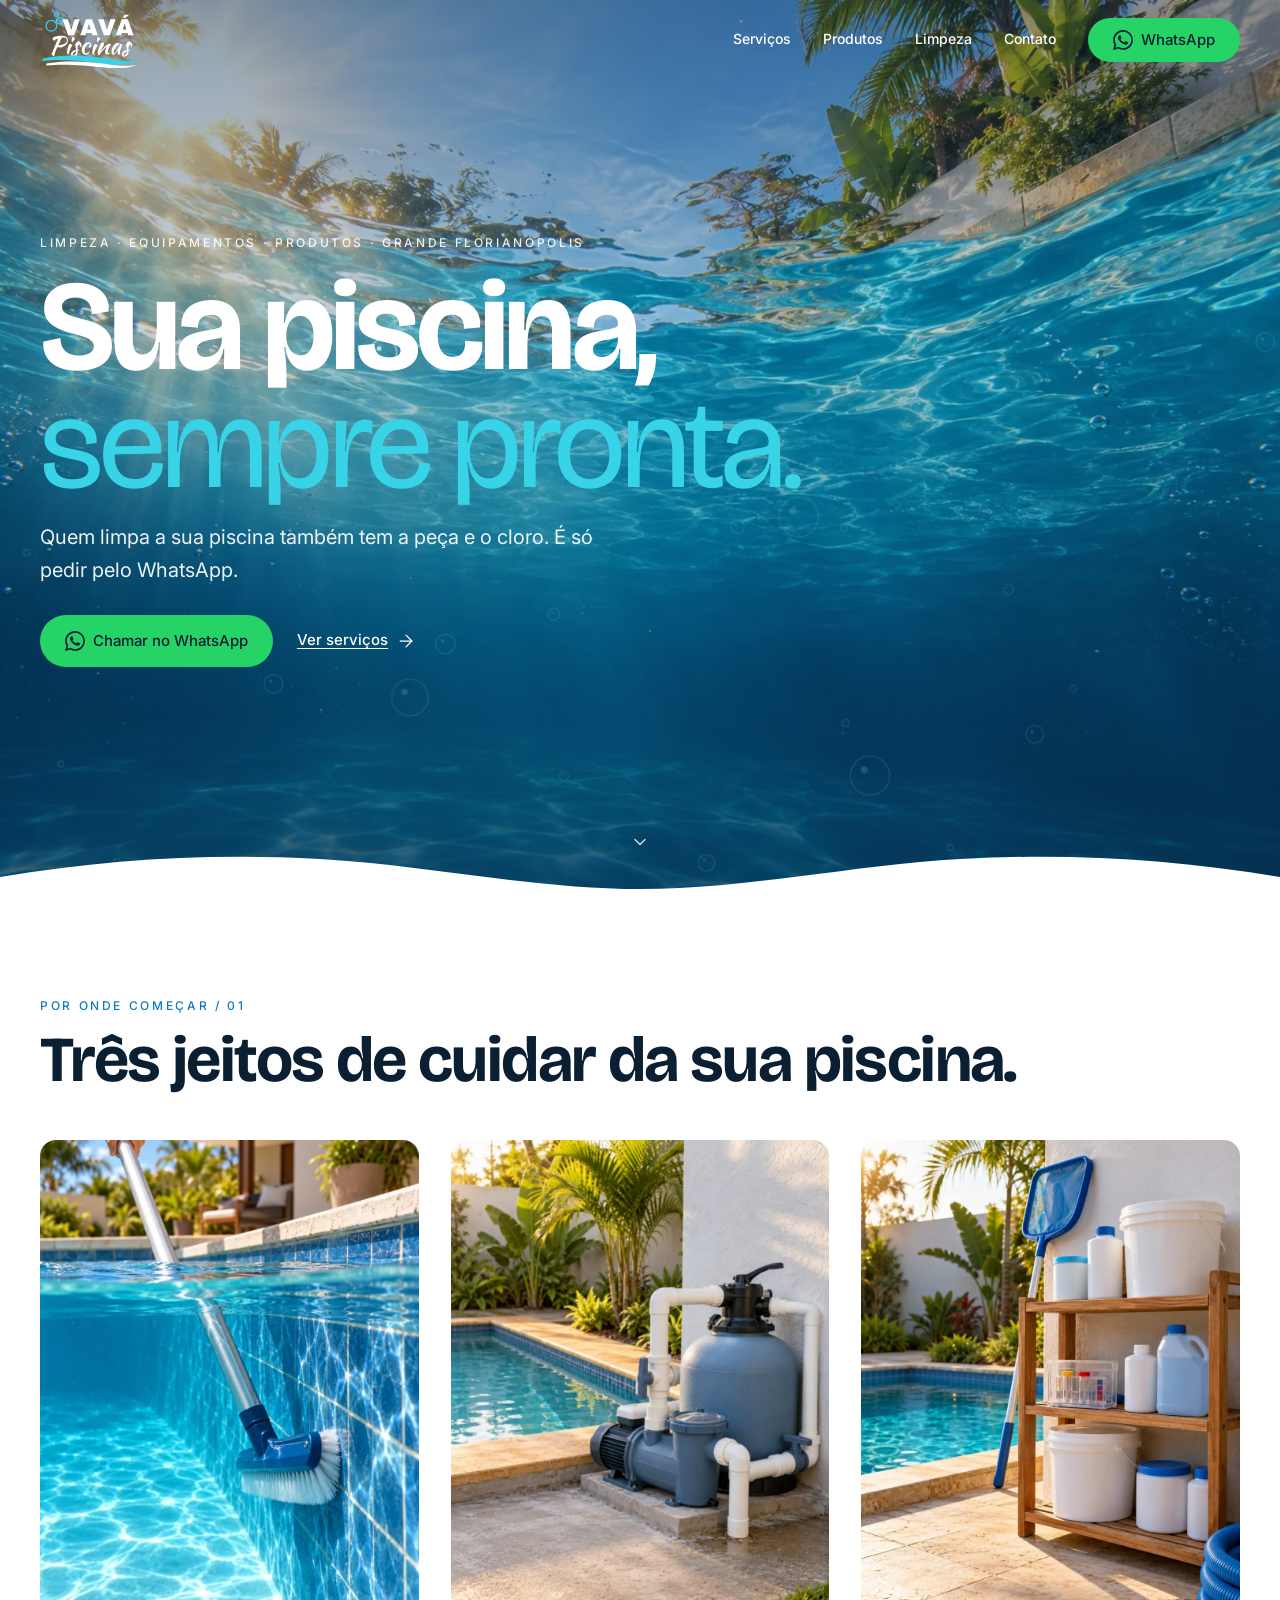
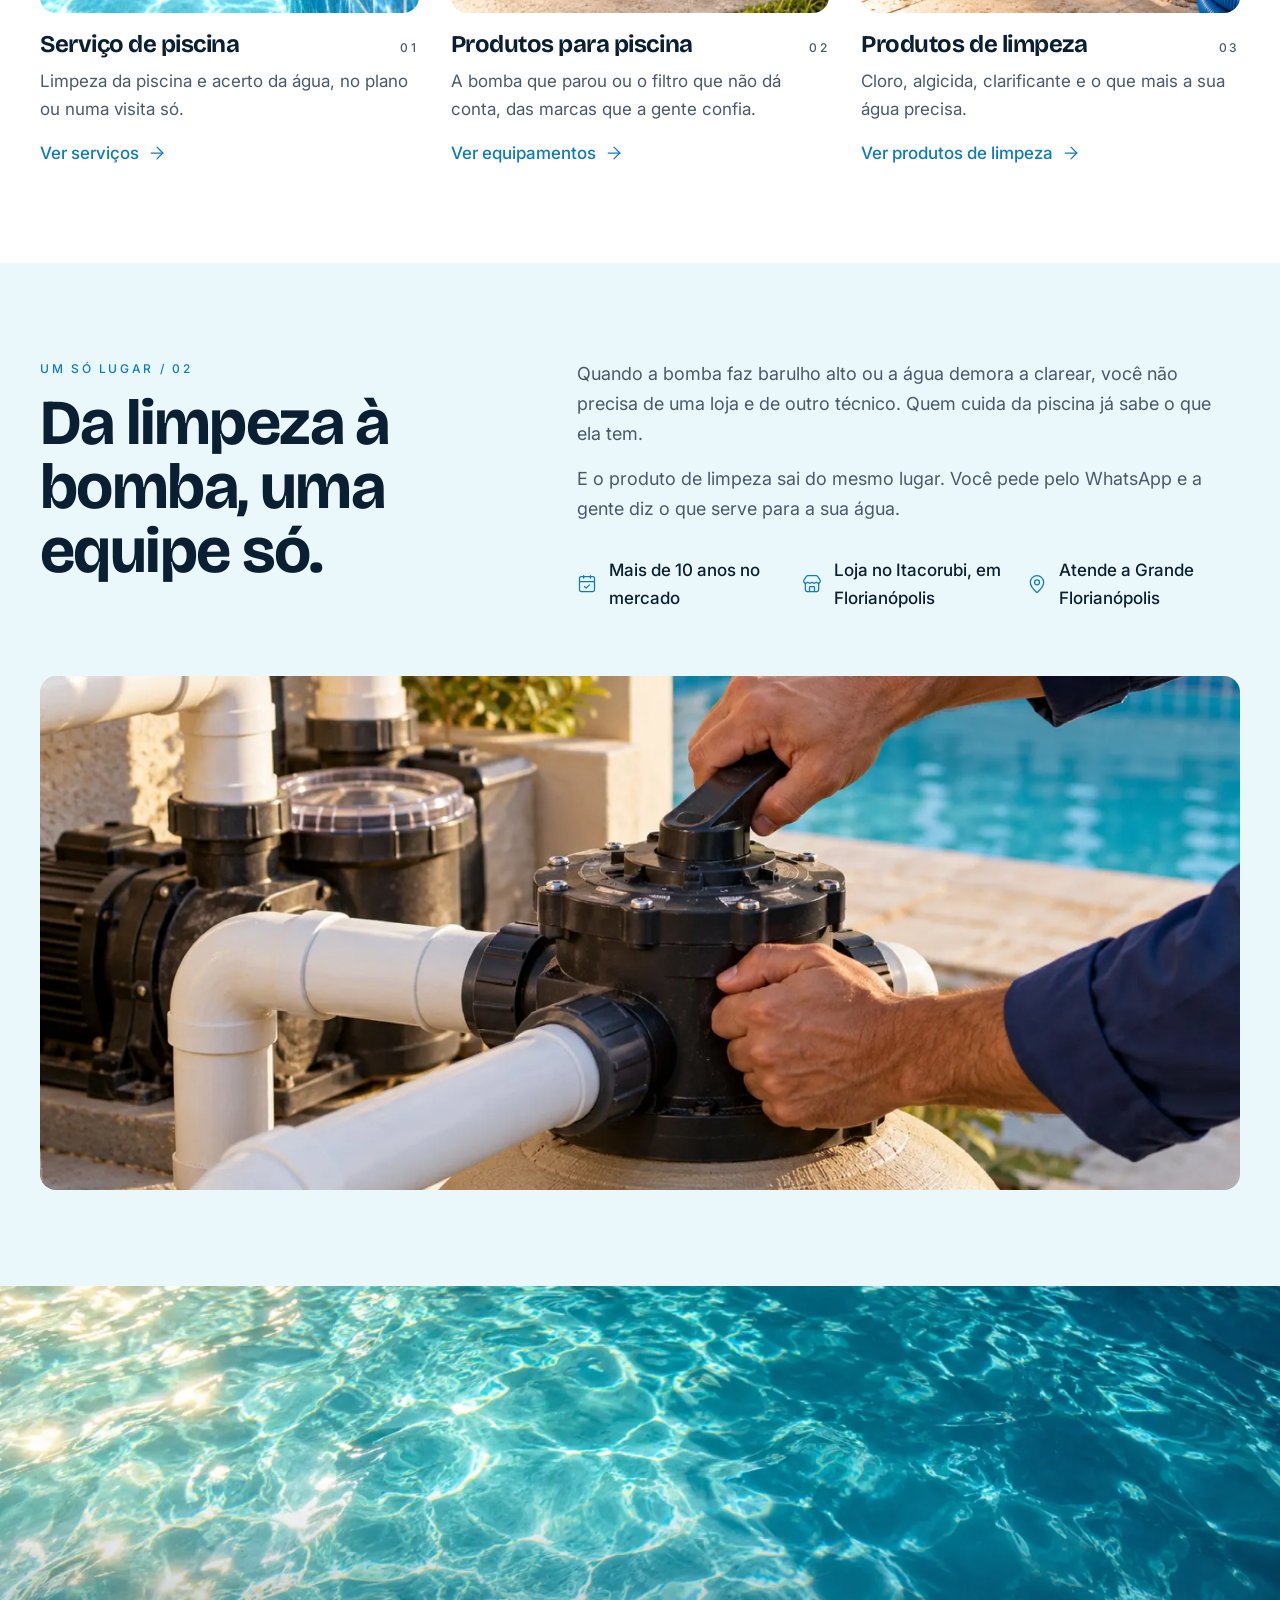
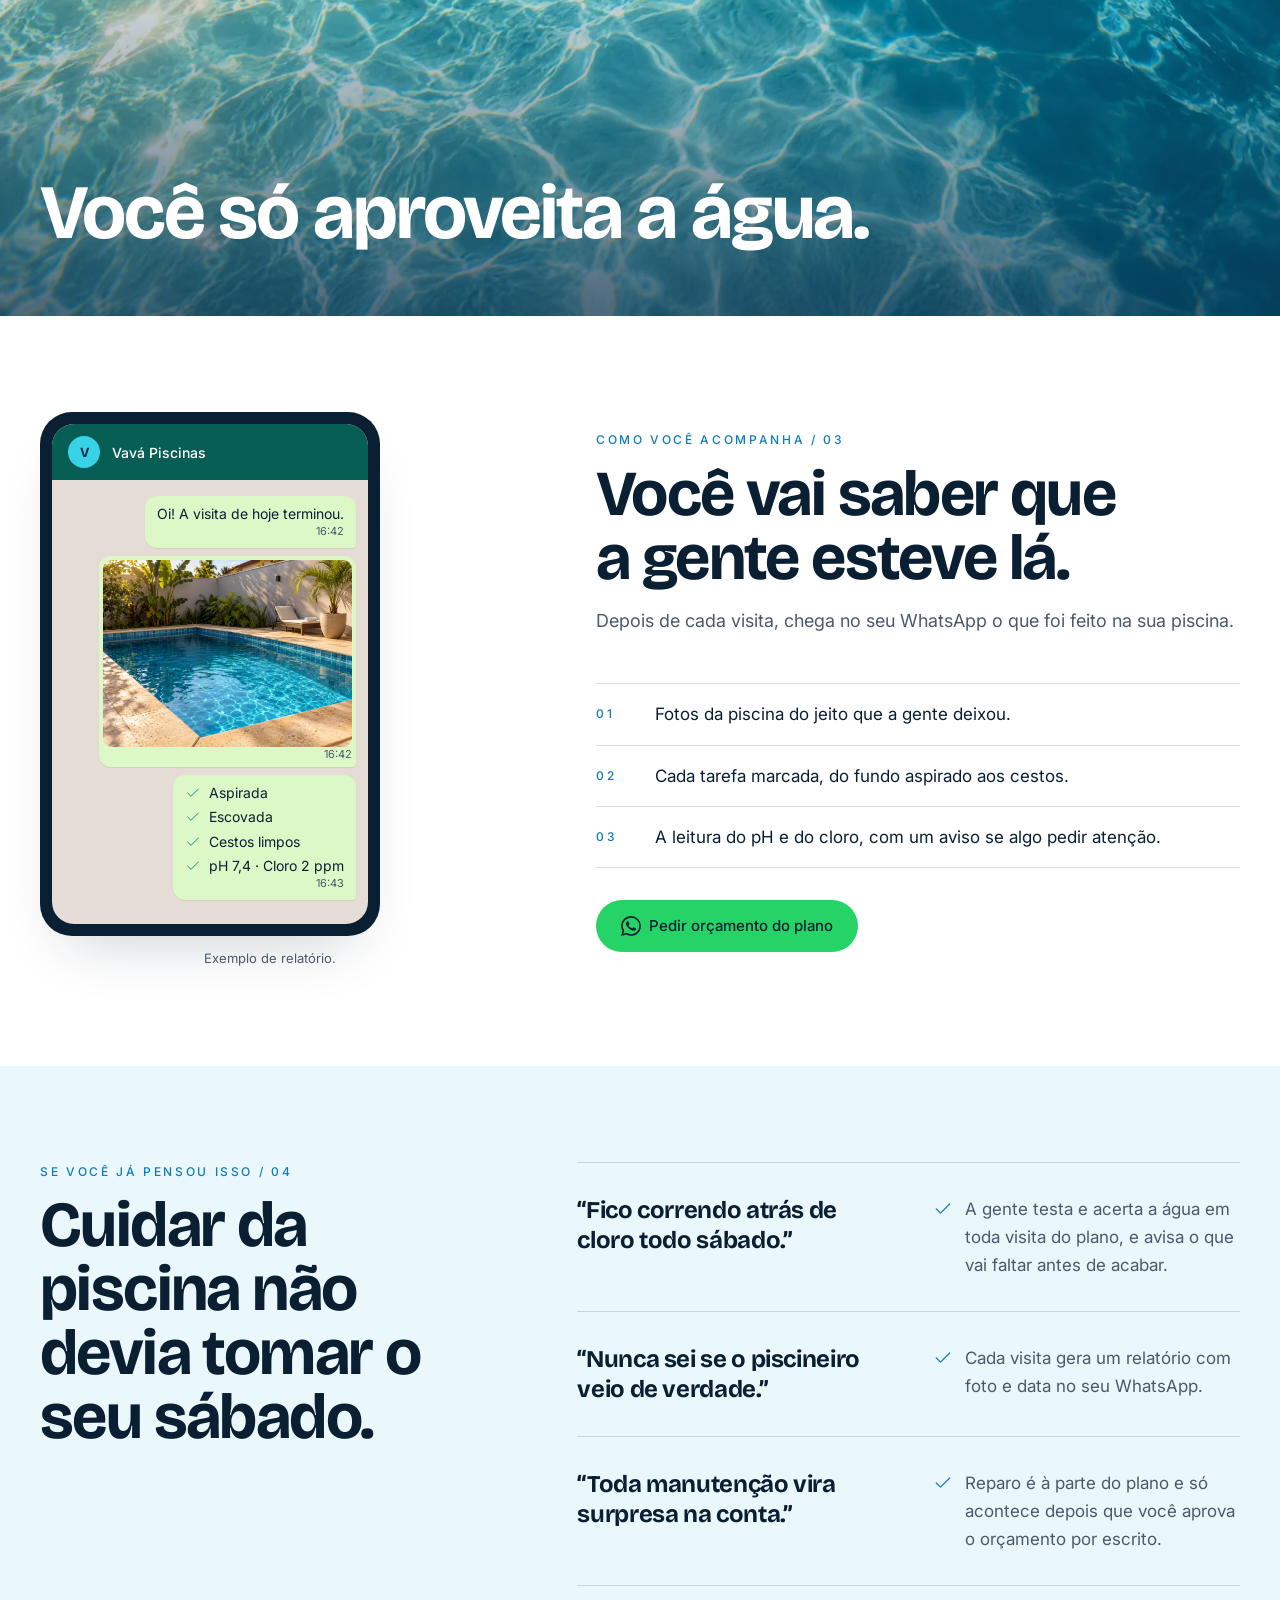
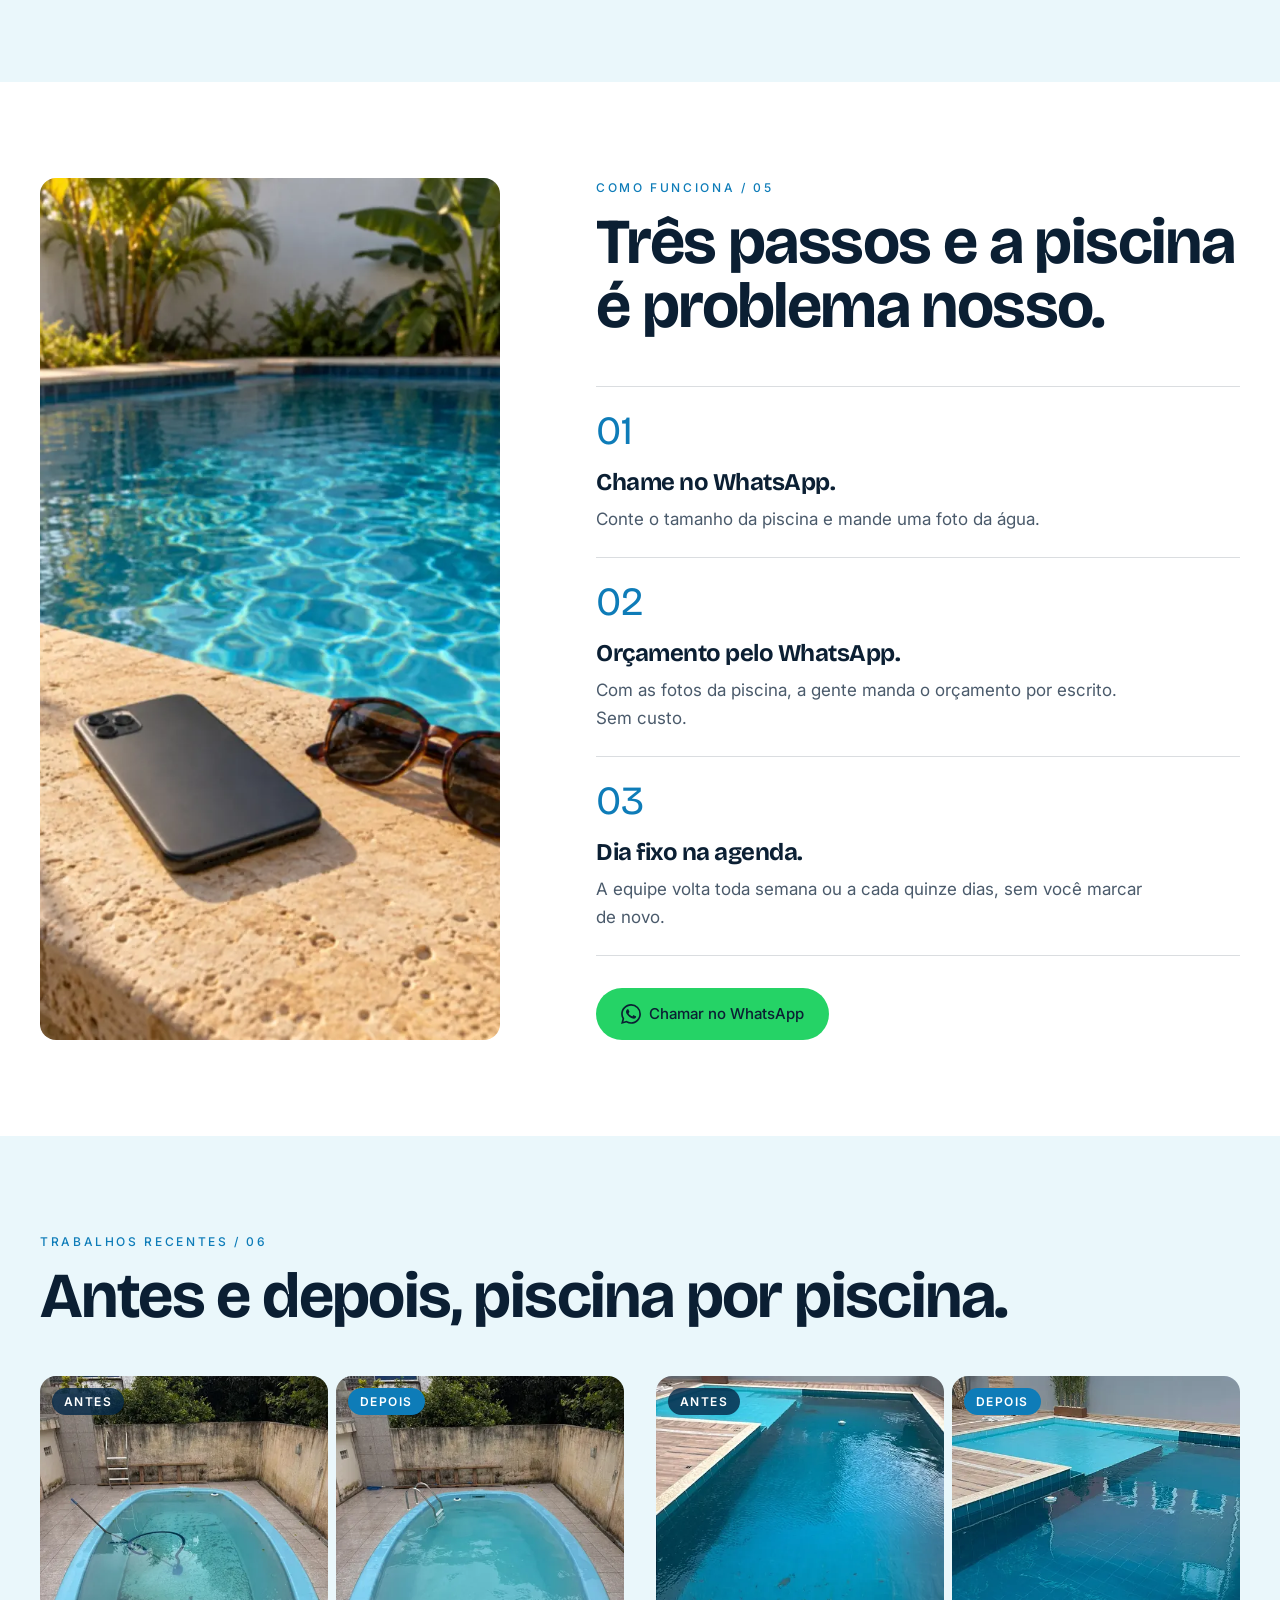
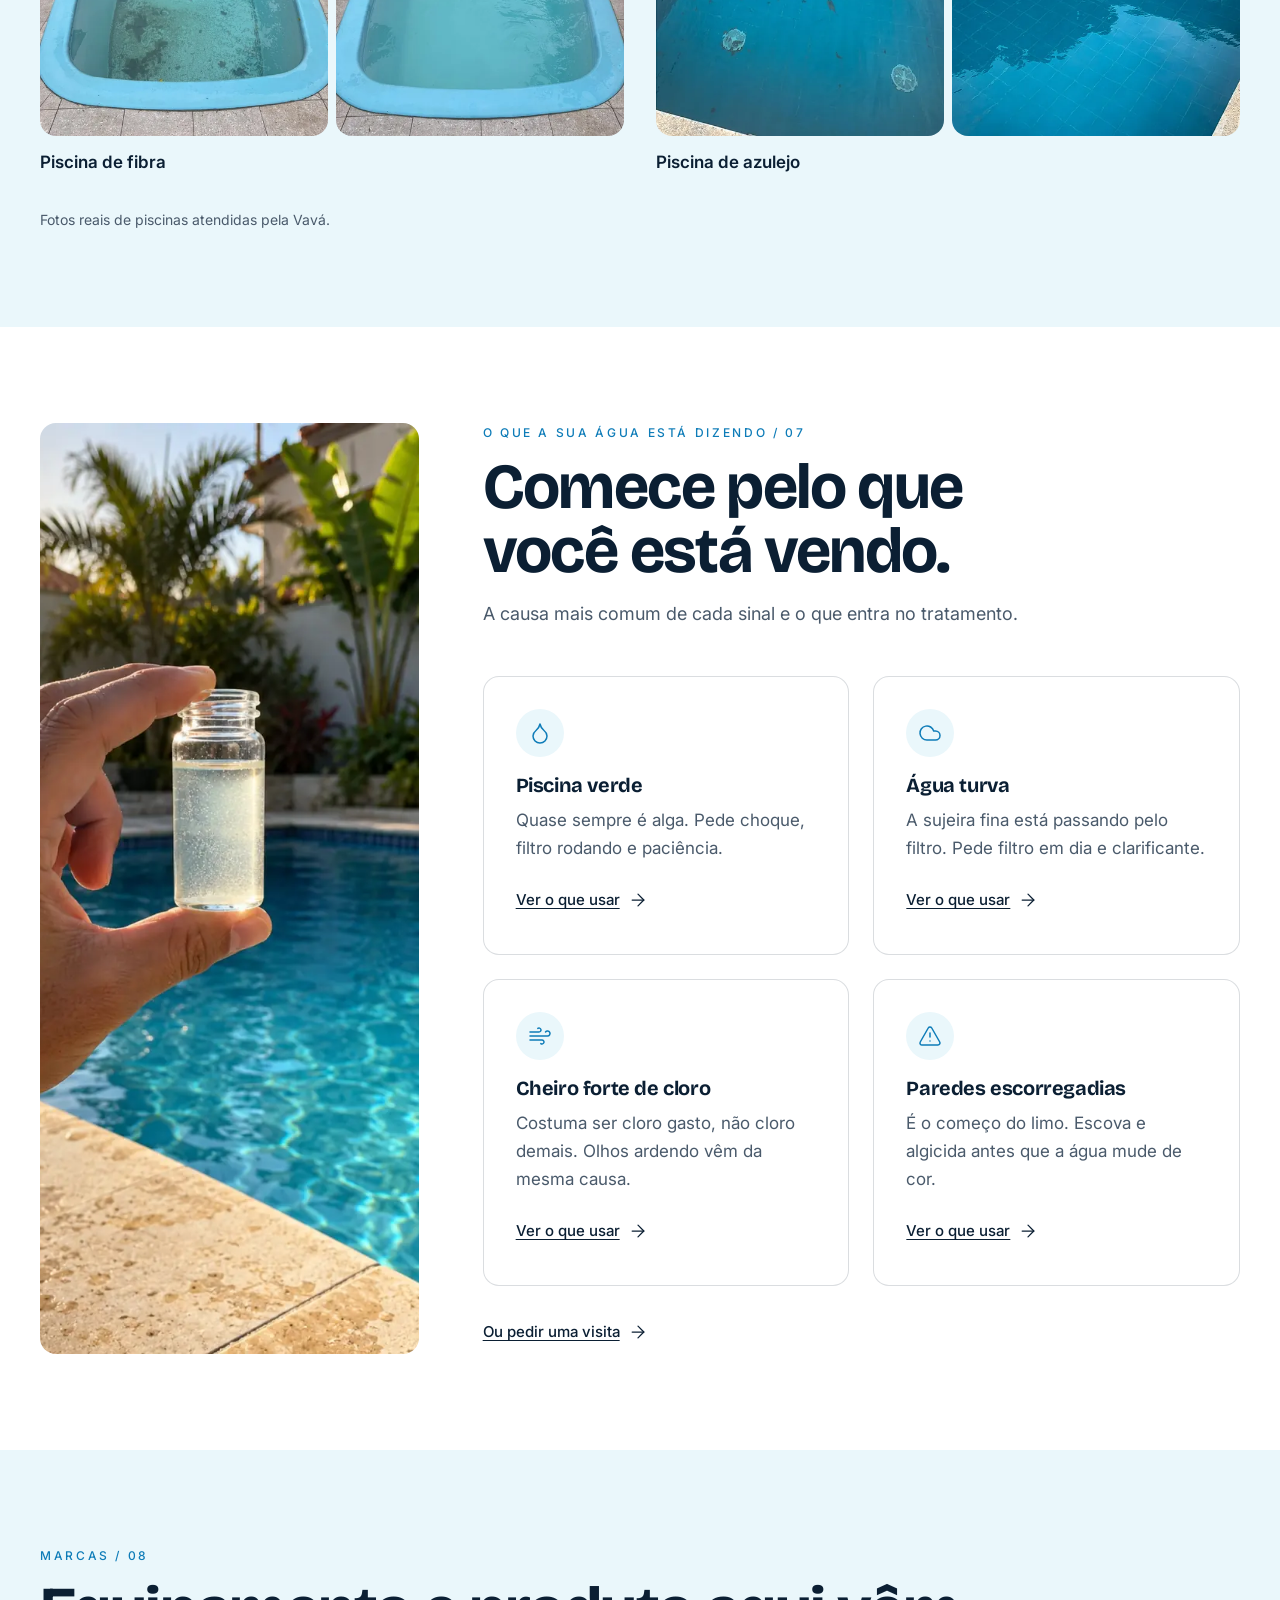
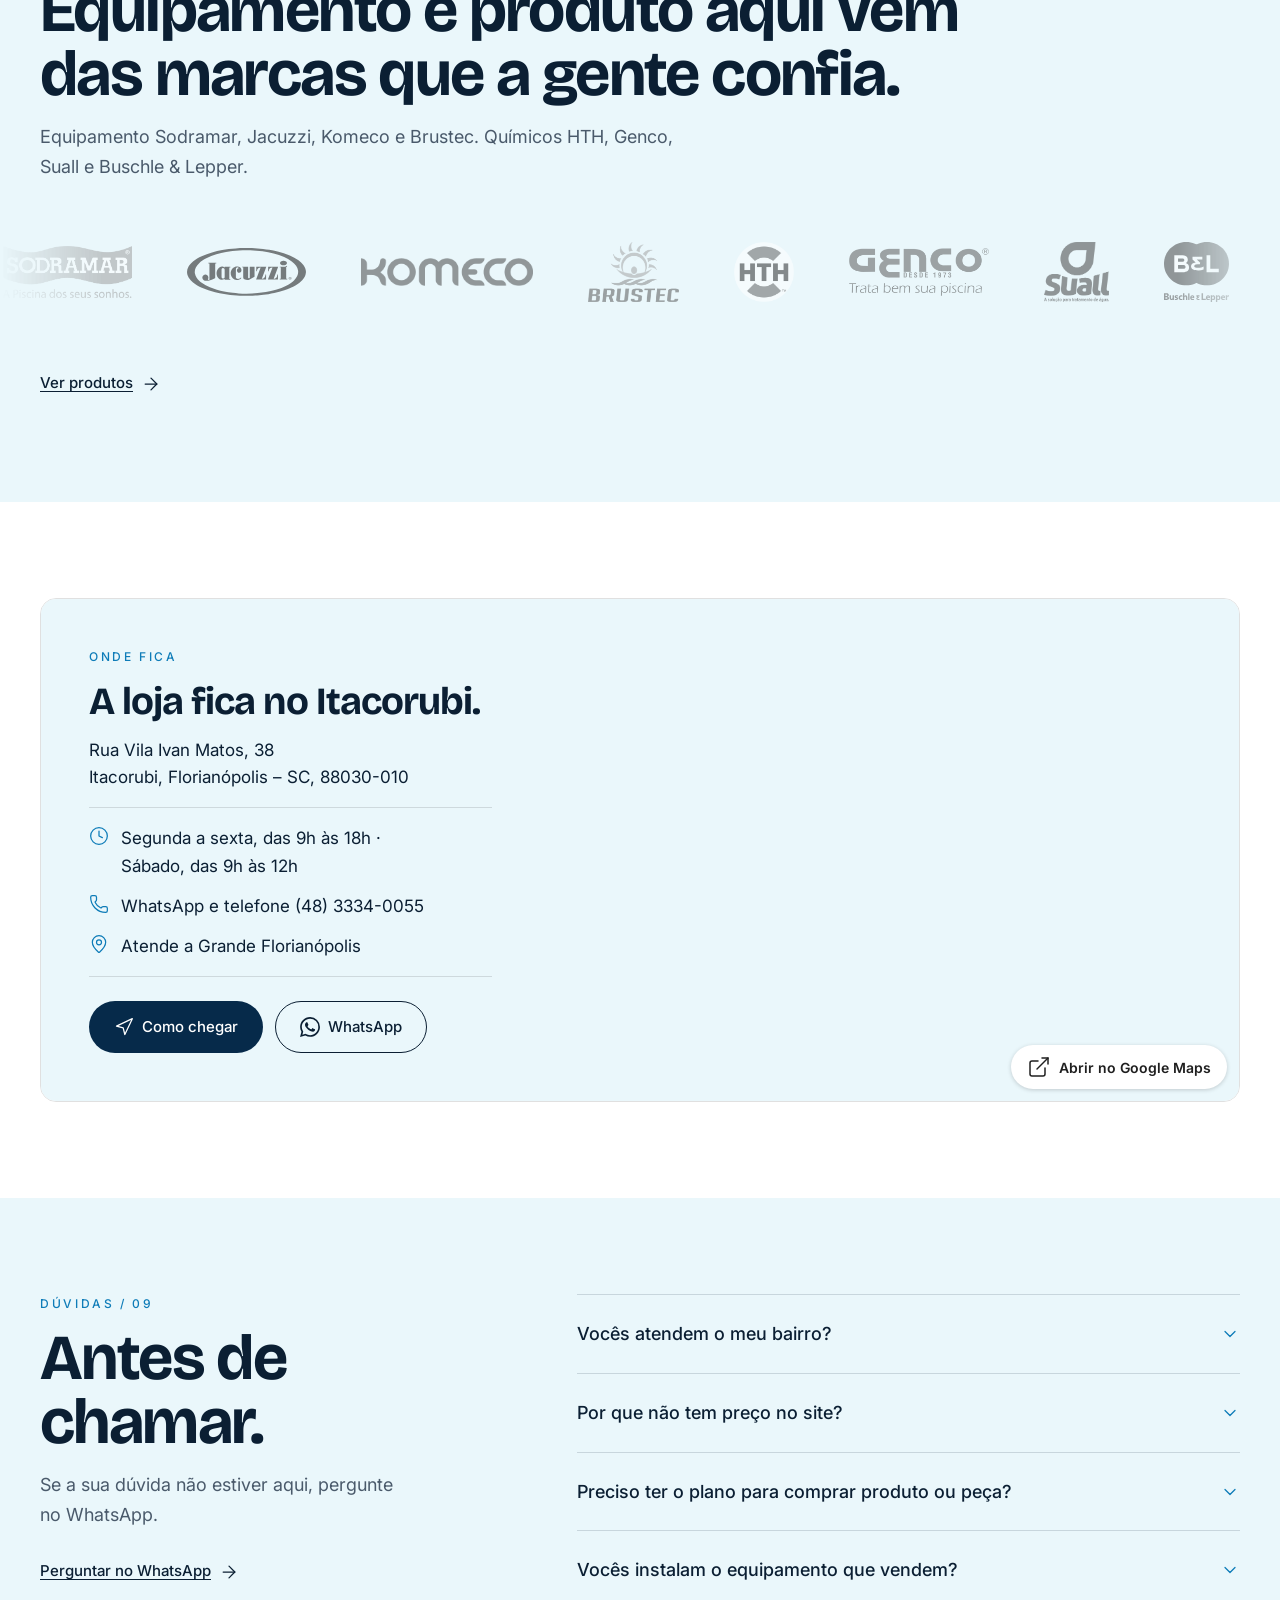
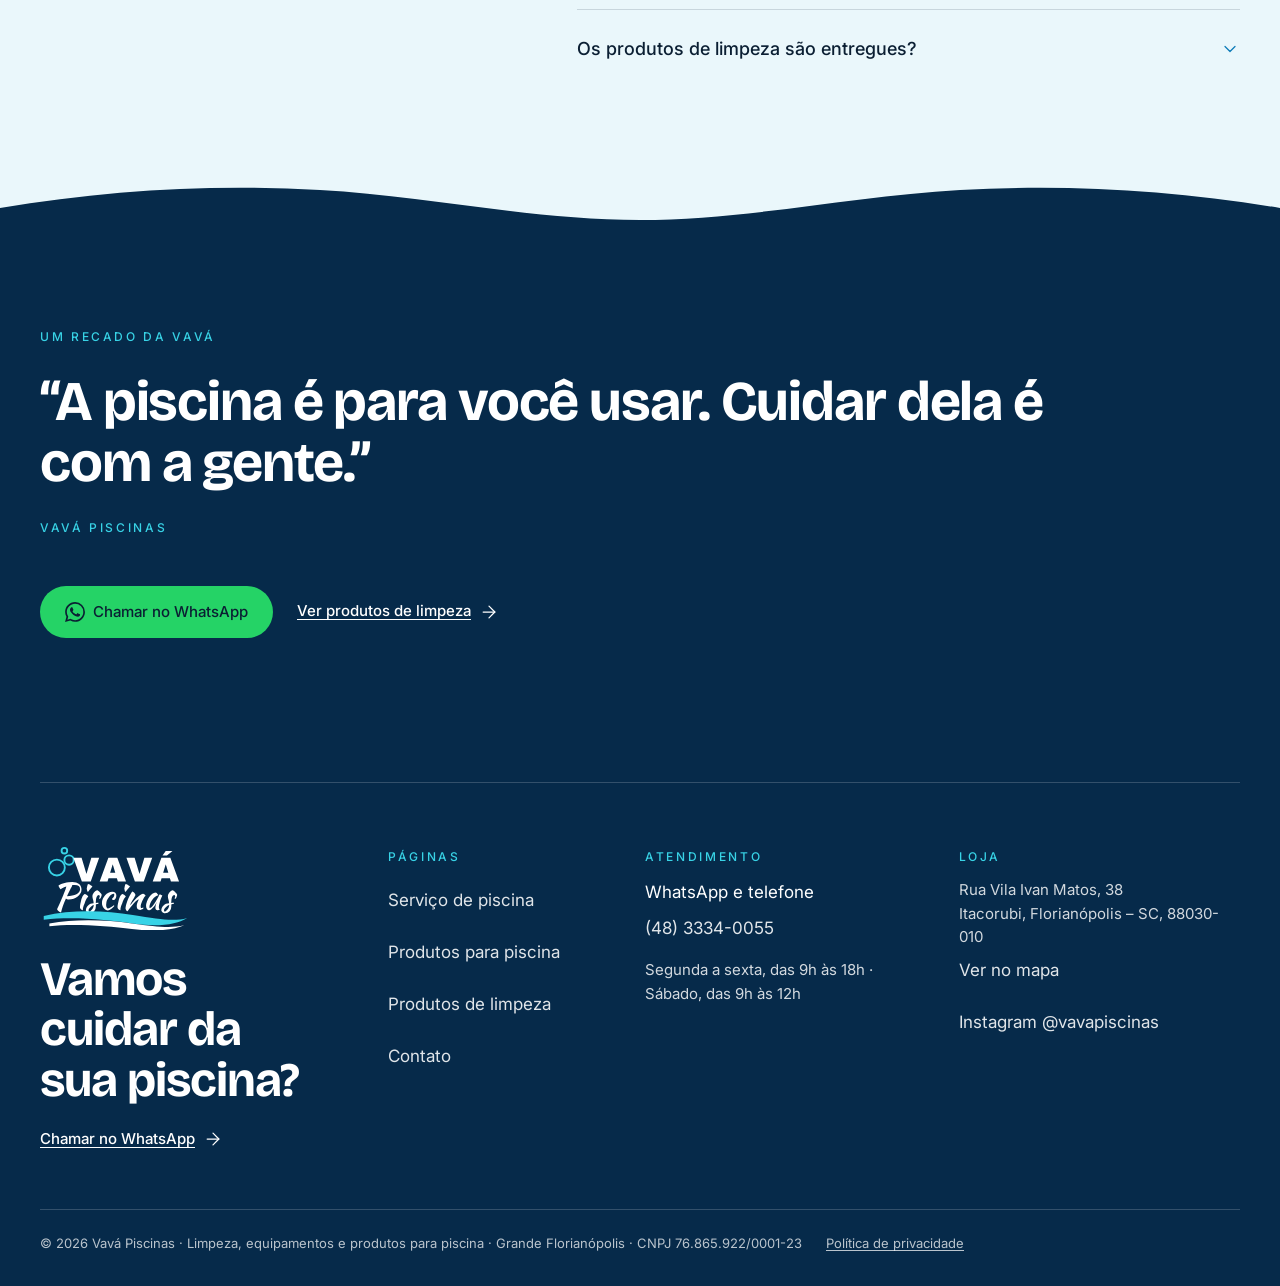
<file: produtos-aspiradores.html>
<!DOCTYPE html>
<html lang="pt-BR">
<head>
<meta charset="UTF-8">
<meta name="viewport" content="width=device-width, initial-scale=1">
<script>(function(){try{var k='vava-sessao',novo=!sessionStorage.getItem(k);sessionStorage.setItem(k,'1');
if(novo&&!document.referrer&&!location.search&&!location.hash&&!/bot|crawl|spider|slurp|google|bing|duckduck|yandex|baidu|facebookexternalhit|whatsapp|preview/i.test(navigator.userAgent)){location.replace('./');}}catch(e){}})();</script>
<!-- URL PROVISÓRIA: não remover até o /lancar -->
<link rel="canonical" href="https://vavapiscinaspro.com.br/produtos-aspiradores">
<title>Aspiradores e robôs para piscina | Vavá Piscinas</title>
<meta name="description" content="O aspirador tira a sujeira que assenta no fundo. Responda três perguntas e receba as opções da Vavá Piscinas no WhatsApp.">
<meta property="og:title" content="Aspiradores e robôs para piscina | Vavá Piscinas">
<meta property="og:description" content="O aspirador tira a sujeira que assenta no fundo. Responda três perguntas e receba as opções da Vavá Piscinas no WhatsApp.">
<meta property="og:type" content="website">
<meta property="og:locale" content="pt_BR">
<meta property="og:image" content="https://vavapiscinaspro.com.br/assets/img/og-vava-cartao.jpg">
<meta property="og:image:width" content="1200">
<meta property="og:image:height" content="630">
<meta property="og:image:alt" content="Cartão da Vavá Piscinas: Sua piscina, sempre pronta. Itacorubi, Florianópolis. WhatsApp (48) 3334-0055.">
<meta property="og:site_name" content="Vavá Piscinas">
<meta name="twitter:card" content="summary_large_image">
<meta name="twitter:image" content="https://vavapiscinaspro.com.br/assets/img/og-vava-cartao.jpg">
<meta name="theme-color" content="#062A4A">
<link rel="icon" href="assets/img/favicon.svg" type="image/svg+xml">
<link rel="preconnect" href="https://fonts.googleapis.com">
<link rel="preconnect" href="https://fonts.gstatic.com" crossorigin>
<link href="https://fonts.googleapis.com/css2?family=Bricolage+Grotesque:opsz,wght@12..96,400;12..96,700&family=Inter:wght@400;500;600&display=swap" rel="stylesheet">
<link rel="preload" as="image" type="image/webp" media="(max-width: 899px)" imagesrcset="assets/img/cat-aspiradores-480.webp 480w, assets/img/cat-aspiradores-960.webp 960w" imagesizes="100vw">
<link rel="stylesheet" href="assets/css/base.css?v=4cfa7f89">
<link rel="stylesheet" href="assets/css/style.css?v=6ca2fc0b">
</head>
<body class="pagina-interna">
<a class="pular-conteudo" href="#conteudo">Pular para o conteúdo</a>
<header data-header class="cabecalho">
  <div class="container">
    <div class="cabecalho__linha">
      <a class="marca" href="index.html"><img class="marca__cor" src="assets/img/logo.svg" width="320" height="178" alt="Vavá Piscinas, início" decoding="async"><img class="marca__branco" src="assets/img/logo-branco.svg" width="320" height="178" alt="" aria-hidden="true" decoding="async"></a>
      <nav class="cabecalho__nav" aria-label="Páginas"><a href="servicos.html">Serviços</a><a href="produtos.html" aria-current="page">Produtos</a><a href="limpeza.html">Limpeza</a><a href="contato.html">Contato</a></nav>
      <a class="botao botao--wa cabecalho__botao" href="https://wa.me/554833340055?text=Ol%C3%A1%21%20Vim%20pelo%20site.%20Procuro%20aspirador%20para%20piscina." target="_blank" rel="noopener" data-origem="cabecalho"><svg class="icone icone--marca" width="24" height="24" fill="currentColor" aria-hidden="true" focusable="false" role="img" viewBox="0 0 24 24" xmlns="http://www.w3.org/2000/svg"><path d="M17.472 14.382c-.297-.149-1.758-.867-2.03-.967-.273-.099-.471-.148-.67.15-.197.297-.767.966-.94 1.164-.173.199-.347.223-.644.075-.297-.15-1.255-.463-2.39-1.475-.883-.788-1.48-1.761-1.653-2.059-.173-.297-.018-.458.13-.606.134-.133.298-.347.446-.52.149-.174.198-.298.298-.497.099-.198.05-.371-.025-.52-.075-.149-.669-1.612-.916-2.207-.242-.579-.487-.5-.669-.51-.173-.008-.371-.01-.57-.01-.198 0-.52.074-.792.372-.272.297-1.04 1.016-1.04 2.479 0 1.462 1.065 2.875 1.213 3.074.149.198 2.096 3.2 5.077 4.487.709.306 1.262.489 1.694.625.712.227 1.36.195 1.871.118.571-.085 1.758-.719 2.006-1.413.248-.694.248-1.289.173-1.413-.074-.124-.272-.198-.57-.347m-5.421 7.403h-.004a9.87 9.87 0 01-5.031-1.378l-.361-.214-3.741.982.998-3.648-.235-.374a9.86 9.86 0 01-1.51-5.26c.001-5.45 4.436-9.884 9.888-9.884 2.64 0 5.122 1.03 6.988 2.898a9.825 9.825 0 012.893 6.994c-.003 5.45-4.437 9.884-9.885 9.884m8.413-18.297A11.815 11.815 0 0012.05 0C5.495 0 .16 5.335.157 11.892c0 2.096.547 4.142 1.588 5.945L.057 24l6.305-1.654a11.882 11.882 0 005.683 1.448h.005c6.554 0 11.89-5.335 11.893-11.893a11.821 11.821 0 00-3.48-8.413Z"/></svg>WhatsApp</a>
    </div>
    <nav class="cabecalho__paginas" aria-label="Páginas (celular)"><a href="servicos.html">Serviços</a><a href="produtos.html" aria-current="page">Produtos</a><a href="limpeza.html">Limpeza</a><a href="contato.html">Contato</a></nav>
  </div>
</header>
<main id="conteudo">
<section class="secao heroi-interno">
  <div class="container heroi-split heroi-split--43">
    <div class="revelar">
      <p class="migalha"><a href="produtos.html">Produtos</a><svg aria-hidden="true" focusable="false" class="icone icone--chevron-right" xmlns="http://www.w3.org/2000/svg" width="24" height="24" viewBox="0 0 24 24" fill="none" stroke="currentColor" stroke-width="1.5" stroke-linecap="round" stroke-linejoin="round" ><path d="m9 18 6-6-6-6" /></svg><span>Aspiradores e robôs</span></p>
      <h1>Aspiradores e robôs</h1>
      <p class="apoio">O aspirador tira a sujeira que assenta no fundo. O robô faz isso sozinho entre uma limpeza e outra.</p>
      <div class="acoes"><a class="botao botao--escuro" href="#perguntas">Ir para as perguntas</a></div>
    </div>
    <div class="midia heroi-split__midia heroi-split__midia--43"><picture><source type="image/webp" media="(max-width: 899px)" srcset="assets/img/cat-aspiradores-480.webp 480w, assets/img/cat-aspiradores-960.webp 960w" sizes="100vw"><source type="image/webp" srcset="assets/img/cat-aspiradores-960.webp 960w, assets/img/cat-aspiradores-1600.webp 1600w" sizes="(min-width: 900px) 45vw, 100vw"><img src="assets/img/cat-aspiradores-960.jpg" width="960" height="720" alt="Robô limpador no fundo de uma piscina de água clara, com a cabeça de um aspirador manual." decoding="async" fetchpriority="high"></picture></div>
  </div>
</section>

<section class="secao secao--foam">
  <div class="container split">
    <div class="split__cabeca revelar"><p class="rotulo">Quando olhar <span class="nowrap">/ 01</span></p><h2>Sinais de que o fundo suja rápido demais.</h2></div>
    <ul class="lista-fio" role="list"><li class="sinal revelar"><span class="icone-circulo"><svg aria-hidden="true" focusable="false" class="icone icone--circle-alert" xmlns="http://www.w3.org/2000/svg" width="24" height="24" viewBox="0 0 24 24" fill="none" stroke="currentColor" stroke-width="1.5" stroke-linecap="round" stroke-linejoin="round" ><circle cx="12" cy="12" r="10" /><line x1="12" x2="12" y1="8" y2="12" /><line x1="12" x2="12.01" y1="16" y2="16" /></svg></span>Fundo sujo poucos dias depois da limpeza</li><li class="sinal revelar"><span class="icone-circulo"><svg aria-hidden="true" focusable="false" class="icone icone--circle-alert" xmlns="http://www.w3.org/2000/svg" width="24" height="24" viewBox="0 0 24 24" fill="none" stroke="currentColor" stroke-width="1.5" stroke-linecap="round" stroke-linejoin="round" ><circle cx="12" cy="12" r="10" /><line x1="12" x2="12" y1="8" y2="12" /><line x1="12" x2="12.01" y1="16" y2="16" /></svg></span>O aspirador atual perdeu a sucção</li><li class="sinal revelar"><span class="icone-circulo"><svg aria-hidden="true" focusable="false" class="icone icone--circle-alert" xmlns="http://www.w3.org/2000/svg" width="24" height="24" viewBox="0 0 24 24" fill="none" stroke="currentColor" stroke-width="1.5" stroke-linecap="round" stroke-linejoin="round" ><circle cx="12" cy="12" r="10" /><line x1="12" x2="12" y1="8" y2="12" /><line x1="12" x2="12.01" y1="16" y2="16" /></svg></span>Vontade de ter menos trabalho entre as visitas</li></ul>
  </div>
</section>

<section class="secao" id="perguntas">
  <div class="container">
    <div class="cabeca revelar"><p class="rotulo">Monte a sua mensagem <span class="nowrap">/ 02</span></p><h2>Três perguntas, e a mensagem vai pronta.</h2><p class="apoio">Pode pular qualquer uma.</p></div>
    <form class="qualificador" data-qualificador data-mensagem="Olá! Vim pelo site. Procuro aspirador para piscina.">
      <div class="qualificador__perguntas"><fieldset data-pergunta="Tamanho da piscina"><legend><span class="rotulo">Pergunta 1</span>Tamanho da piscina</legend><div class="opcoes"><label class="opcao"><input type="radio" name="p1" value="Até 30 mil litros"><span>Até 30 mil litros</span></label><label class="opcao"><input type="radio" name="p1" value="De 30 a 60 mil litros"><span>De 30 a 60 mil litros</span></label><label class="opcao"><input type="radio" name="p1" value="Mais de 60 mil litros"><span>Mais de 60 mil litros</span></label><label class="opcao"><input type="radio" name="p1" value="Não sei"><span>Não sei</span></label></div></fieldset><fieldset data-pergunta="O que você procura"><legend><span class="rotulo">Pergunta 2</span>O que você procura</legend><div class="opcoes"><label class="opcao"><input type="radio" name="p2" value="Aspirador manual"><span>Aspirador manual</span></label><label class="opcao"><input type="radio" name="p2" value="Robô automático"><span>Robô automático</span></label><label class="opcao"><input type="radio" name="p2" value="Peça para o aspirador atual"><span>Peça para o aspirador atual</span></label></div></fieldset><fieldset data-pergunta="Marca do equipamento atual"><legend><span class="rotulo">Pergunta 3</span>Marca do equipamento atual</legend><div class="opcoes"><label class="opcao"><input type="radio" name="p3" value="Sodramar"><span>Sodramar</span></label><label class="opcao"><input type="radio" name="p3" value="Outra"><span>Outra</span></label><label class="opcao"><input type="radio" name="p3" value="Não sei"><span>Não sei</span></label></div></fieldset><p class="qualificador__marcas">Nesta categoria a gente trabalha com Sodramar.</p></div>
      <div class="resumo" aria-live="polite">
        <p class="rotulo">Sua mensagem</p>
        <p data-qualificador-resumo></p>
        <a class="botao botao--wa" href="https://wa.me/554833340055?text=Ol%C3%A1%21%20Vim%20pelo%20site.%20Procuro%20aspirador%20para%20piscina." target="_blank" rel="noopener" data-qualificador-cta data-origem="categoria-aspiradores"><svg class="icone icone--marca" width="24" height="24" fill="currentColor" aria-hidden="true" focusable="false" role="img" viewBox="0 0 24 24" xmlns="http://www.w3.org/2000/svg"><path d="M17.472 14.382c-.297-.149-1.758-.867-2.03-.967-.273-.099-.471-.148-.67.15-.197.297-.767.966-.94 1.164-.173.199-.347.223-.644.075-.297-.15-1.255-.463-2.39-1.475-.883-.788-1.48-1.761-1.653-2.059-.173-.297-.018-.458.13-.606.134-.133.298-.347.446-.52.149-.174.198-.298.298-.497.099-.198.05-.371-.025-.52-.075-.149-.669-1.612-.916-2.207-.242-.579-.487-.5-.669-.51-.173-.008-.371-.01-.57-.01-.198 0-.52.074-.792.372-.272.297-1.04 1.016-1.04 2.479 0 1.462 1.065 2.875 1.213 3.074.149.198 2.096 3.2 5.077 4.487.709.306 1.262.489 1.694.625.712.227 1.36.195 1.871.118.571-.085 1.758-.719 2.006-1.413.248-.694.248-1.289.173-1.413-.074-.124-.272-.198-.57-.347m-5.421 7.403h-.004a9.87 9.87 0 01-5.031-1.378l-.361-.214-3.741.982.998-3.648-.235-.374a9.86 9.86 0 01-1.51-5.26c.001-5.45 4.436-9.884 9.888-9.884 2.64 0 5.122 1.03 6.988 2.898a9.825 9.825 0 012.893 6.994c-.003 5.45-4.437 9.884-9.885 9.884m8.413-18.297A11.815 11.815 0 0012.05 0C5.495 0 .16 5.335.157 11.892c0 2.096.547 4.142 1.588 5.945L.057 24l6.305-1.654a11.882 11.882 0 005.683 1.448h.005c6.554 0 11.89-5.335 11.893-11.893a11.821 11.821 0 00-3.48-8.413Z"/></svg><span>Receber opções<span class="so-largo"> no WhatsApp</span></span></a>
      </div>
    </form>
  </div>
</section>

<section class="secao secao--foam">
  <div class="container">
    <p class="rotulo revelar">Outras categorias</p>
    <nav class="chips-links revelar" aria-label="Outras categorias"><a href="produtos-bombas.html">Bombas e motores</a><a href="produtos-filtros.html">Filtros e areia</a><a href="produtos-aquecedores.html">Aquecedores</a><a href="produtos-iluminacao.html">Iluminação LED</a><a href="produtos-cloradores.html">Cloradores e automação</a><a href="produtos-capas.html">Capas e lonas</a><a href="produtos-acessorios.html">Acessórios</a></nav>
  </div>
</section>

<svg class="onda onda--foam" viewBox="0 0 1440 48" preserveAspectRatio="none" aria-hidden="true" focusable="false"><path fill="currentColor" d="M0 48V24C120 6 240 0 360 6s240 30 360 30 240-24 360-30 240 0 360 18v24Z"/></svg>
<section class="secao secao--deep cta-escuro">
  <div class="container">
    <h2 class="revelar">Prefere explicar com as suas palavras?</h2><p class="apoio">Mande uma foto. Quem responde é a mesma equipe que faz o serviço de piscina.</p>
    <div class="acoes revelar"><a class="botao botao--wa" href="https://wa.me/554833340055?text=Ol%C3%A1%21%20Vim%20pelo%20site.%20Procuro%20aspirador%20para%20piscina." target="_blank" rel="noopener" data-origem="cta-categoria"><svg class="icone icone--marca" width="24" height="24" fill="currentColor" aria-hidden="true" focusable="false" role="img" viewBox="0 0 24 24" xmlns="http://www.w3.org/2000/svg"><path d="M17.472 14.382c-.297-.149-1.758-.867-2.03-.967-.273-.099-.471-.148-.67.15-.197.297-.767.966-.94 1.164-.173.199-.347.223-.644.075-.297-.15-1.255-.463-2.39-1.475-.883-.788-1.48-1.761-1.653-2.059-.173-.297-.018-.458.13-.606.134-.133.298-.347.446-.52.149-.174.198-.298.298-.497.099-.198.05-.371-.025-.52-.075-.149-.669-1.612-.916-2.207-.242-.579-.487-.5-.669-.51-.173-.008-.371-.01-.57-.01-.198 0-.52.074-.792.372-.272.297-1.04 1.016-1.04 2.479 0 1.462 1.065 2.875 1.213 3.074.149.198 2.096 3.2 5.077 4.487.709.306 1.262.489 1.694.625.712.227 1.36.195 1.871.118.571-.085 1.758-.719 2.006-1.413.248-.694.248-1.289.173-1.413-.074-.124-.272-.198-.57-.347m-5.421 7.403h-.004a9.87 9.87 0 01-5.031-1.378l-.361-.214-3.741.982.998-3.648-.235-.374a9.86 9.86 0 01-1.51-5.26c.001-5.45 4.436-9.884 9.888-9.884 2.64 0 5.122 1.03 6.988 2.898a9.825 9.825 0 012.893 6.994c-.003 5.45-4.437 9.884-9.885 9.884m8.413-18.297A11.815 11.815 0 0012.05 0C5.495 0 .16 5.335.157 11.892c0 2.096.547 4.142 1.588 5.945L.057 24l6.305-1.654a11.882 11.882 0 005.683 1.448h.005c6.554 0 11.89-5.335 11.893-11.893a11.821 11.821 0 00-3.48-8.413Z"/></svg>Chamar no WhatsApp</a></div>
  </div>
</section>
</main>

<footer class="rodape rodape--apos-escuro">
  <div class="container">
    <div class="rodape__topo">
      <div>
        <img class="rodape__logo" src="assets/img/logo-branco.svg" width="320" height="178" alt="Vavá Piscinas" loading="lazy" decoding="async">
        <p class="rodape__titulo">Vamos cuidar da sua piscina?</p>
        <a class="link-cta" href="https://wa.me/554833340055?text=Ol%C3%A1%21%20Vim%20pelo%20site%20e%20quero%20falar%20sobre%20a%20minha%20piscina." target="_blank" rel="noopener" data-origem="rodape">Chamar no WhatsApp<svg aria-hidden="true" focusable="false" class="icone icone--arrow-right" xmlns="http://www.w3.org/2000/svg" width="24" height="24" viewBox="0 0 24 24" fill="none" stroke="currentColor" stroke-width="1.5" stroke-linecap="round" stroke-linejoin="round" ><path d="M5 12h14" /><path d="m12 5 7 7-7 7" /></svg></a>
      </div>
      <div class="rodape__colunas">
        <div><p class="rotulo">Páginas</p><ul role="list"><li><a href="servicos.html">Serviço de piscina</a></li><li><a href="produtos.html">Produtos para piscina</a></li><li><a href="limpeza.html">Produtos de limpeza</a></li><li><a href="contato.html">Contato</a></li></ul></div>
        <div><p class="rotulo">Atendimento</p><ul role="list"><li>WhatsApp e telefone <a class="nowrap" href="tel:+554833340055">(48) 3334-0055</a></li></ul><p class="rodape__texto"><span class="nowrap">Segunda a sexta, das 9h às 18h&nbsp;·</span> <span class="nowrap">Sábado, das 9h às 12h</span></p></div>
        <div><p class="rotulo">Loja</p><address class="rodape__texto">Rua Vila Ivan Matos, 38<br>Itacorubi, Florianópolis – SC, 88030-010</address><ul role="list"><li><a href="https://www.google.com/maps/search/?api=1&query=Rua%20Vila%20Ivan%20Matos%2C%2038%20-%20Itacorubi%2C%20Florian%C3%B3polis%20-%20SC%2C%2088030-010" target="_blank" rel="noopener">Ver no mapa</a></li><li><a href="https://www.instagram.com/vavapiscinas/" target="_blank" rel="noopener">Instagram @vavapiscinas</a></li></ul></div>
      </div>
    </div>
    <div class="rodape__base">
      <p>© 2026 Vavá Piscinas · Limpeza, equipamentos e produtos para piscina · Grande Florianópolis · <span class="nowrap">CNPJ 76.865.922/0001-23</span></p>
      <p><a href="politica-de-privacidade.html">Política de privacidade</a></p>
    </div>
  </div>
</footer>
<script src="assets/js/main.js?v=a861f517" defer></script>
<script src="assets/js/movimento.js?v=2782e6b0" defer></script>
<script src="assets/js/site.js?v=582617d5" defer></script>
</body>
</html>
</file>
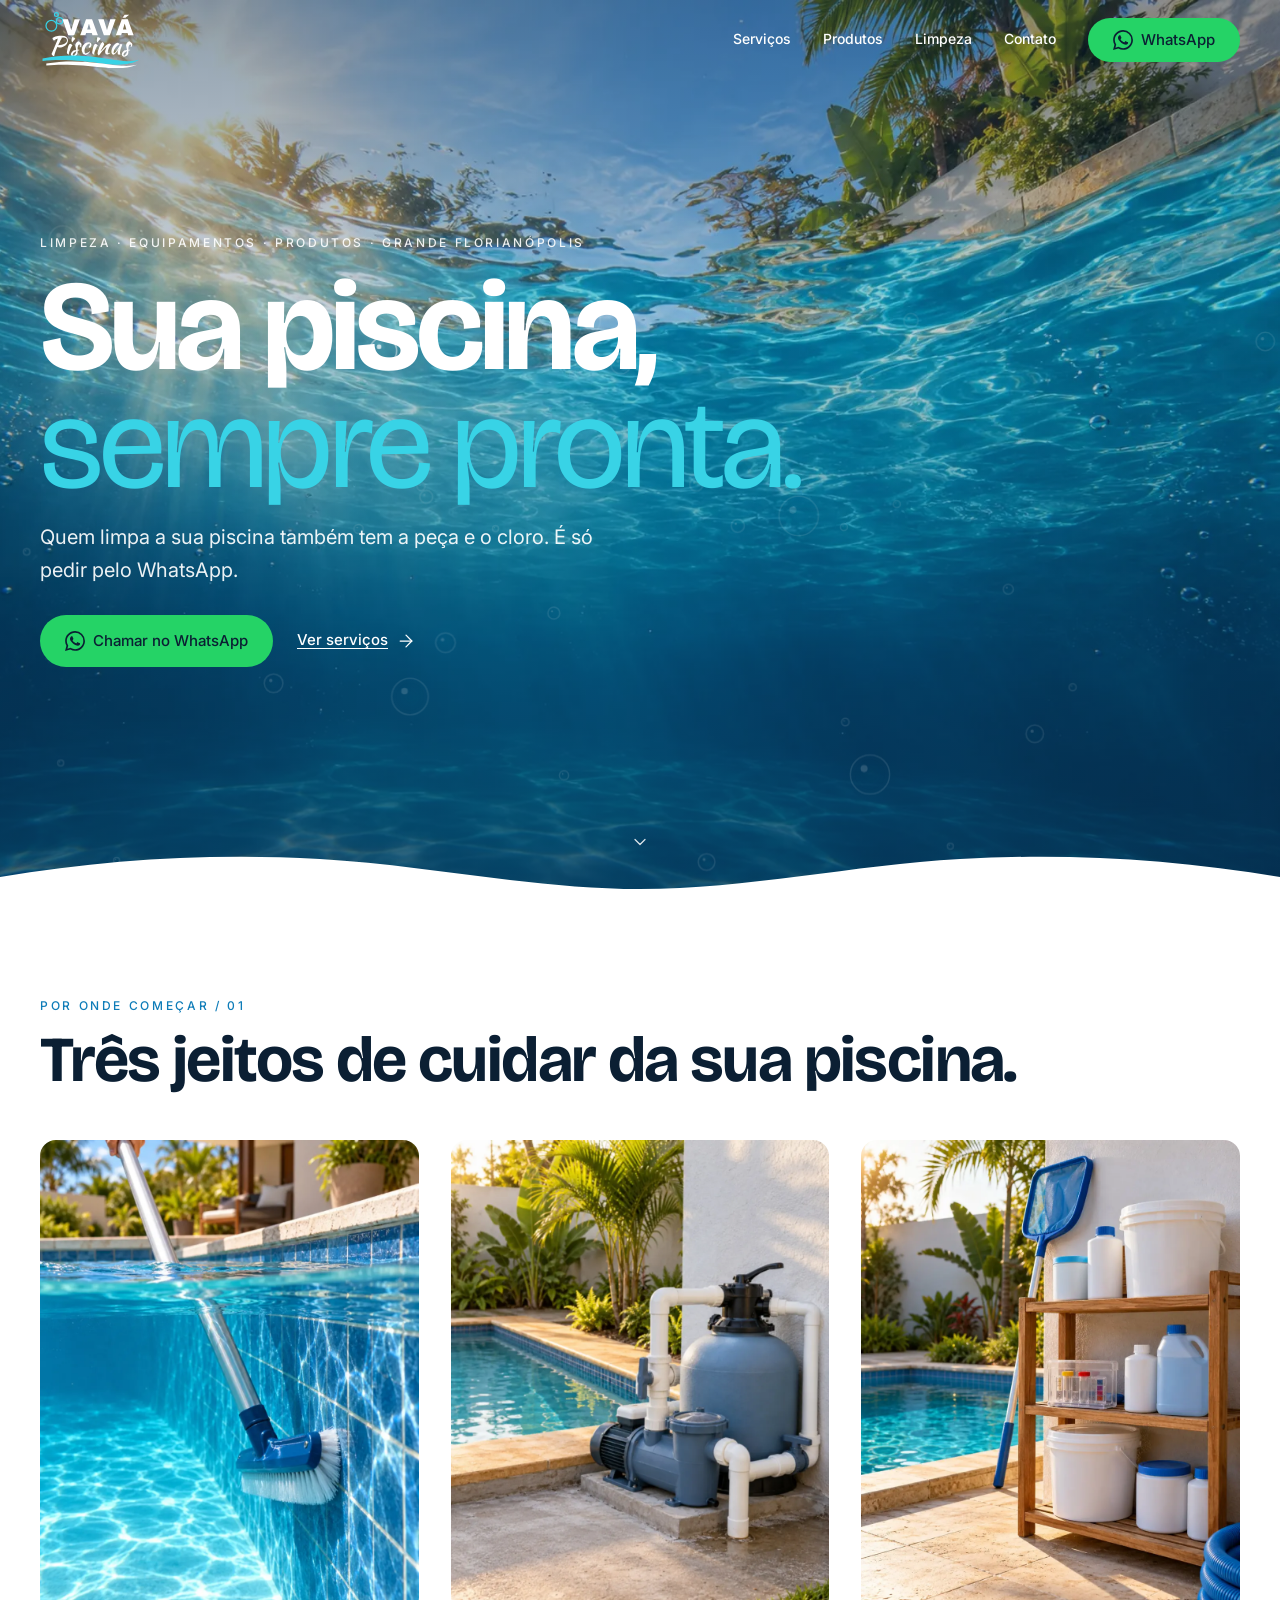
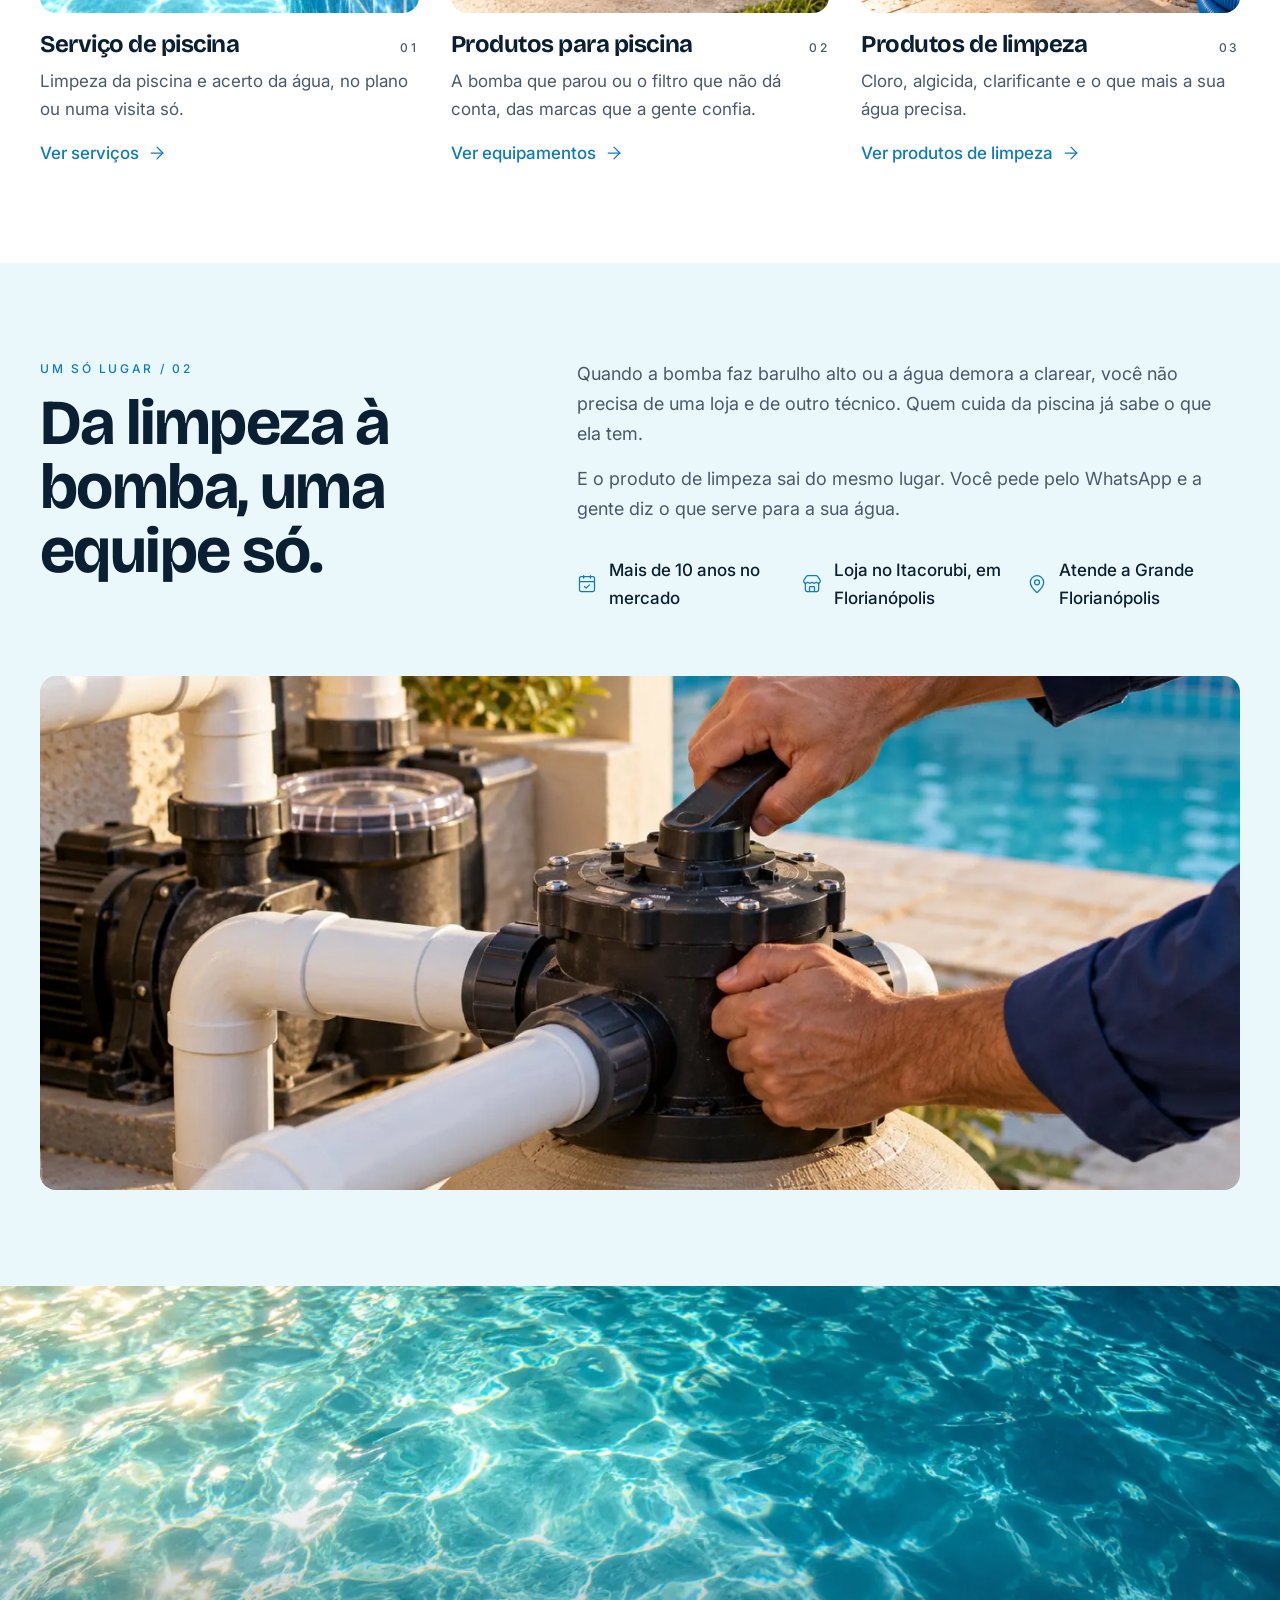
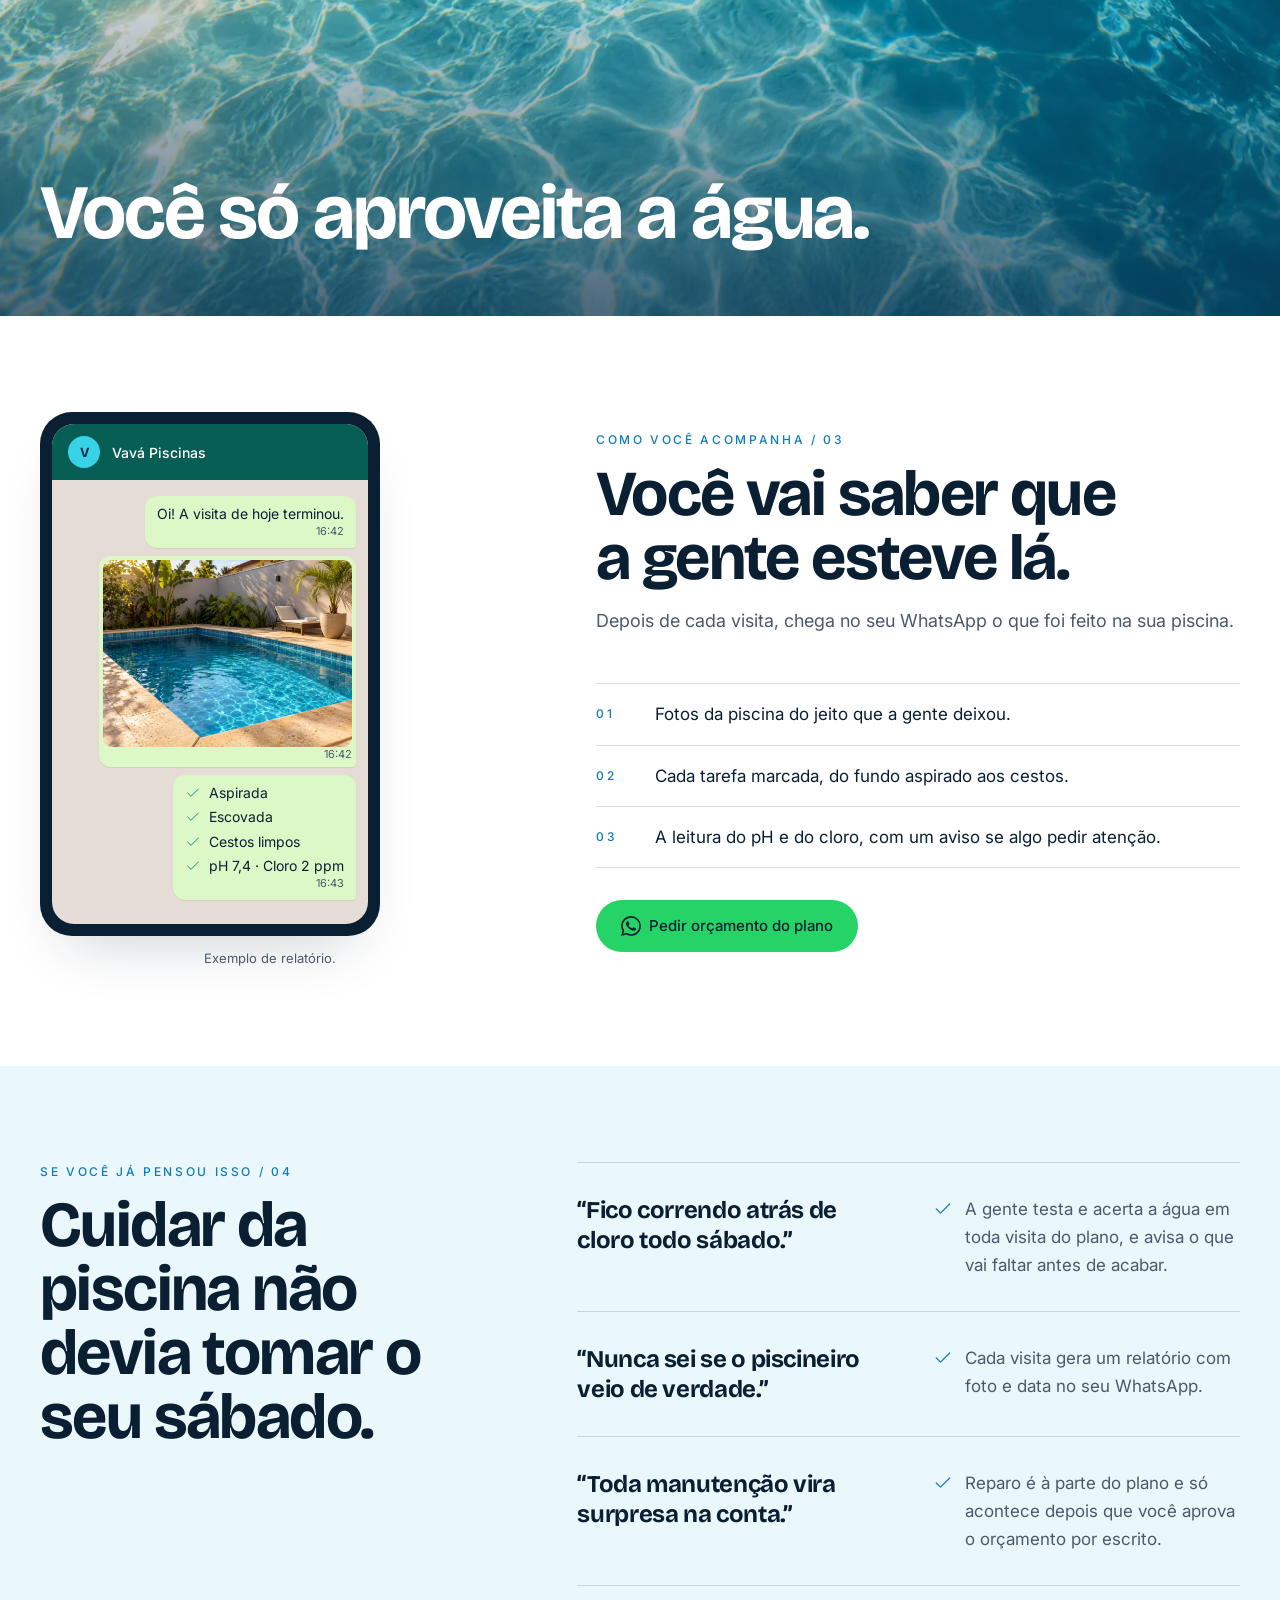
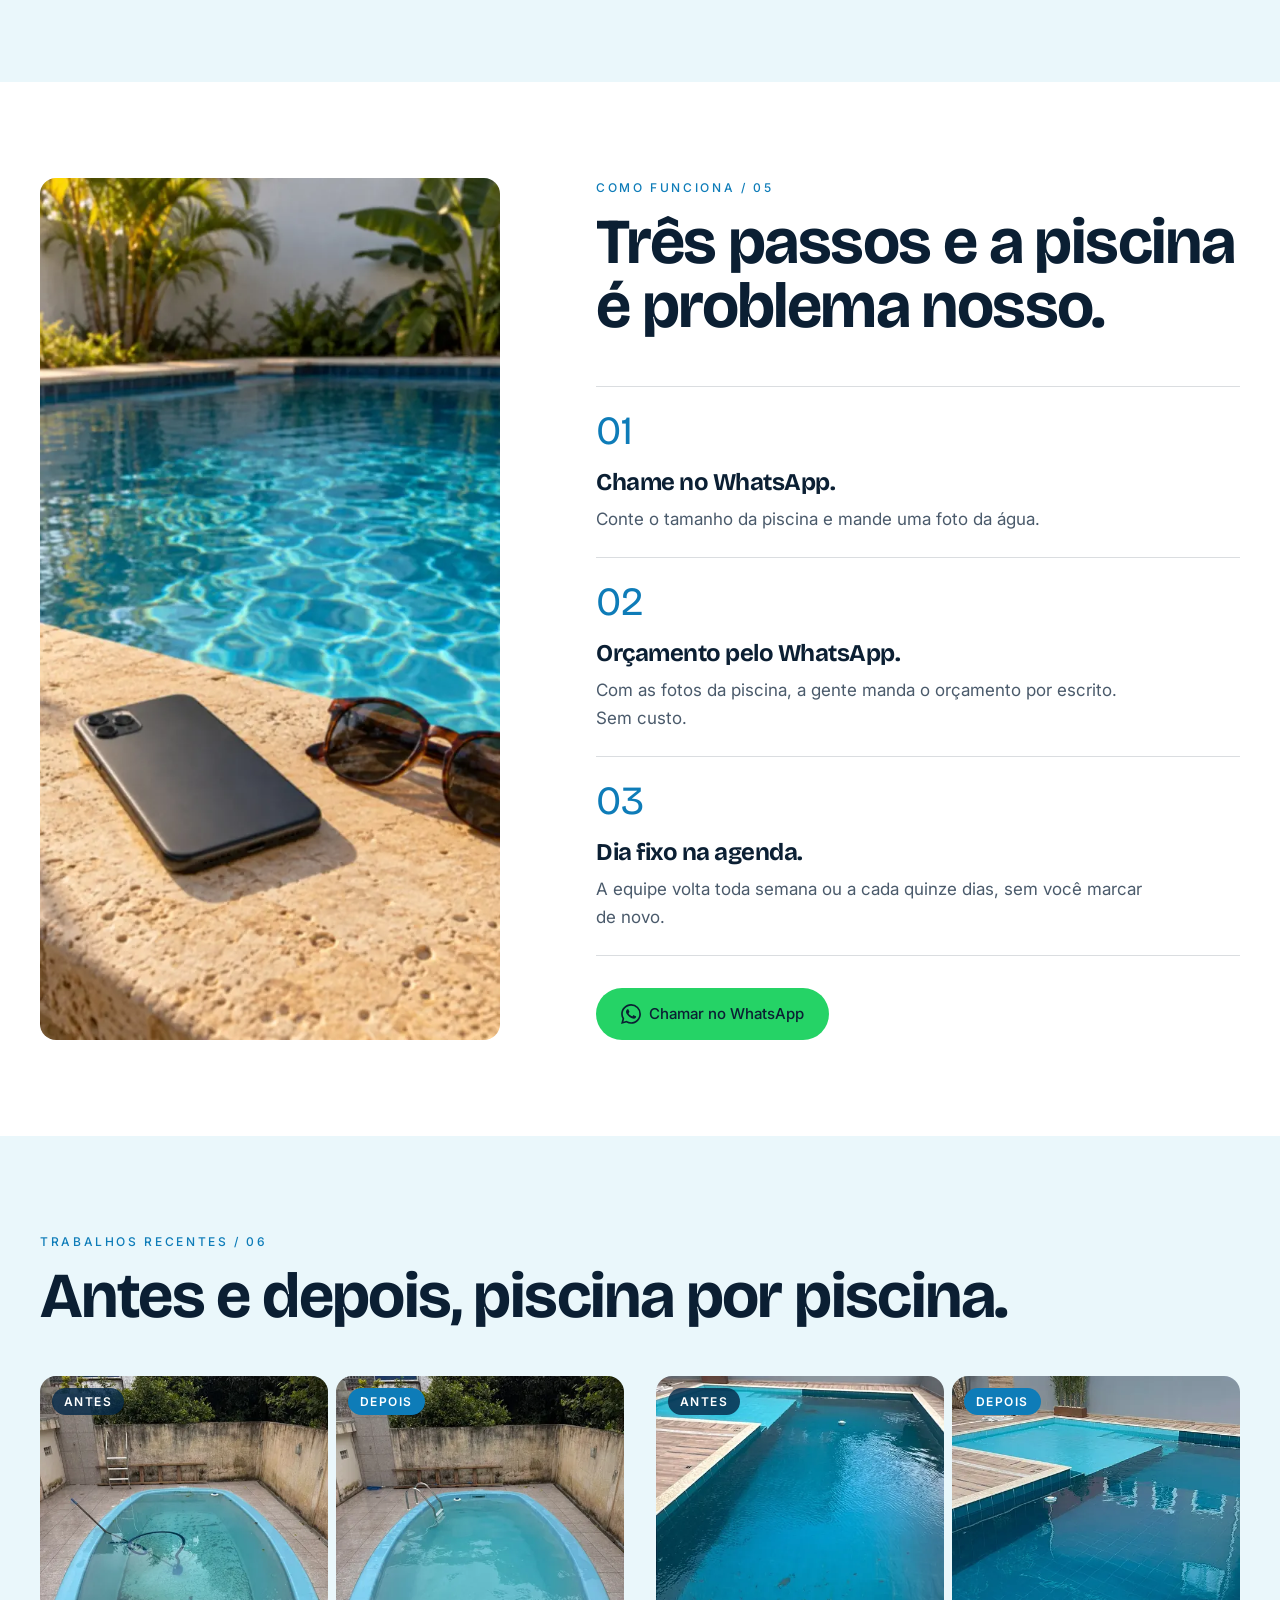
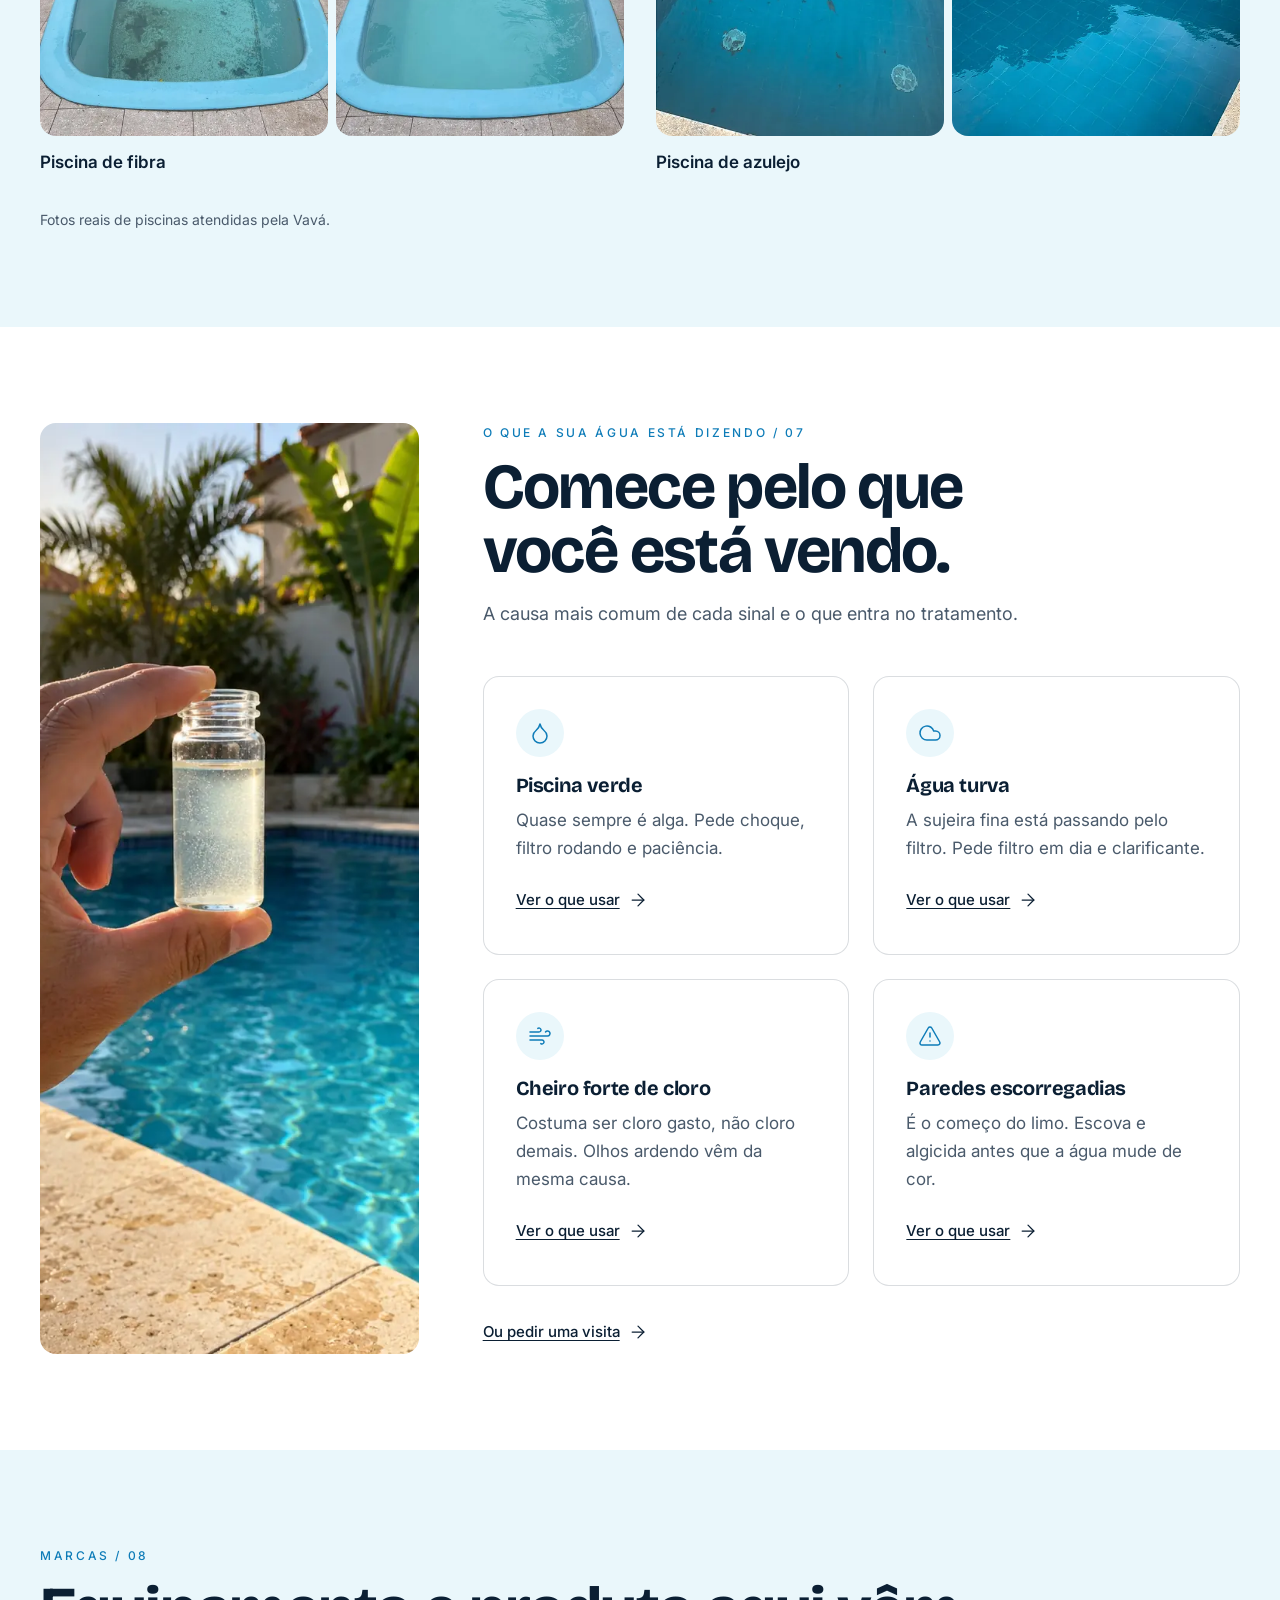
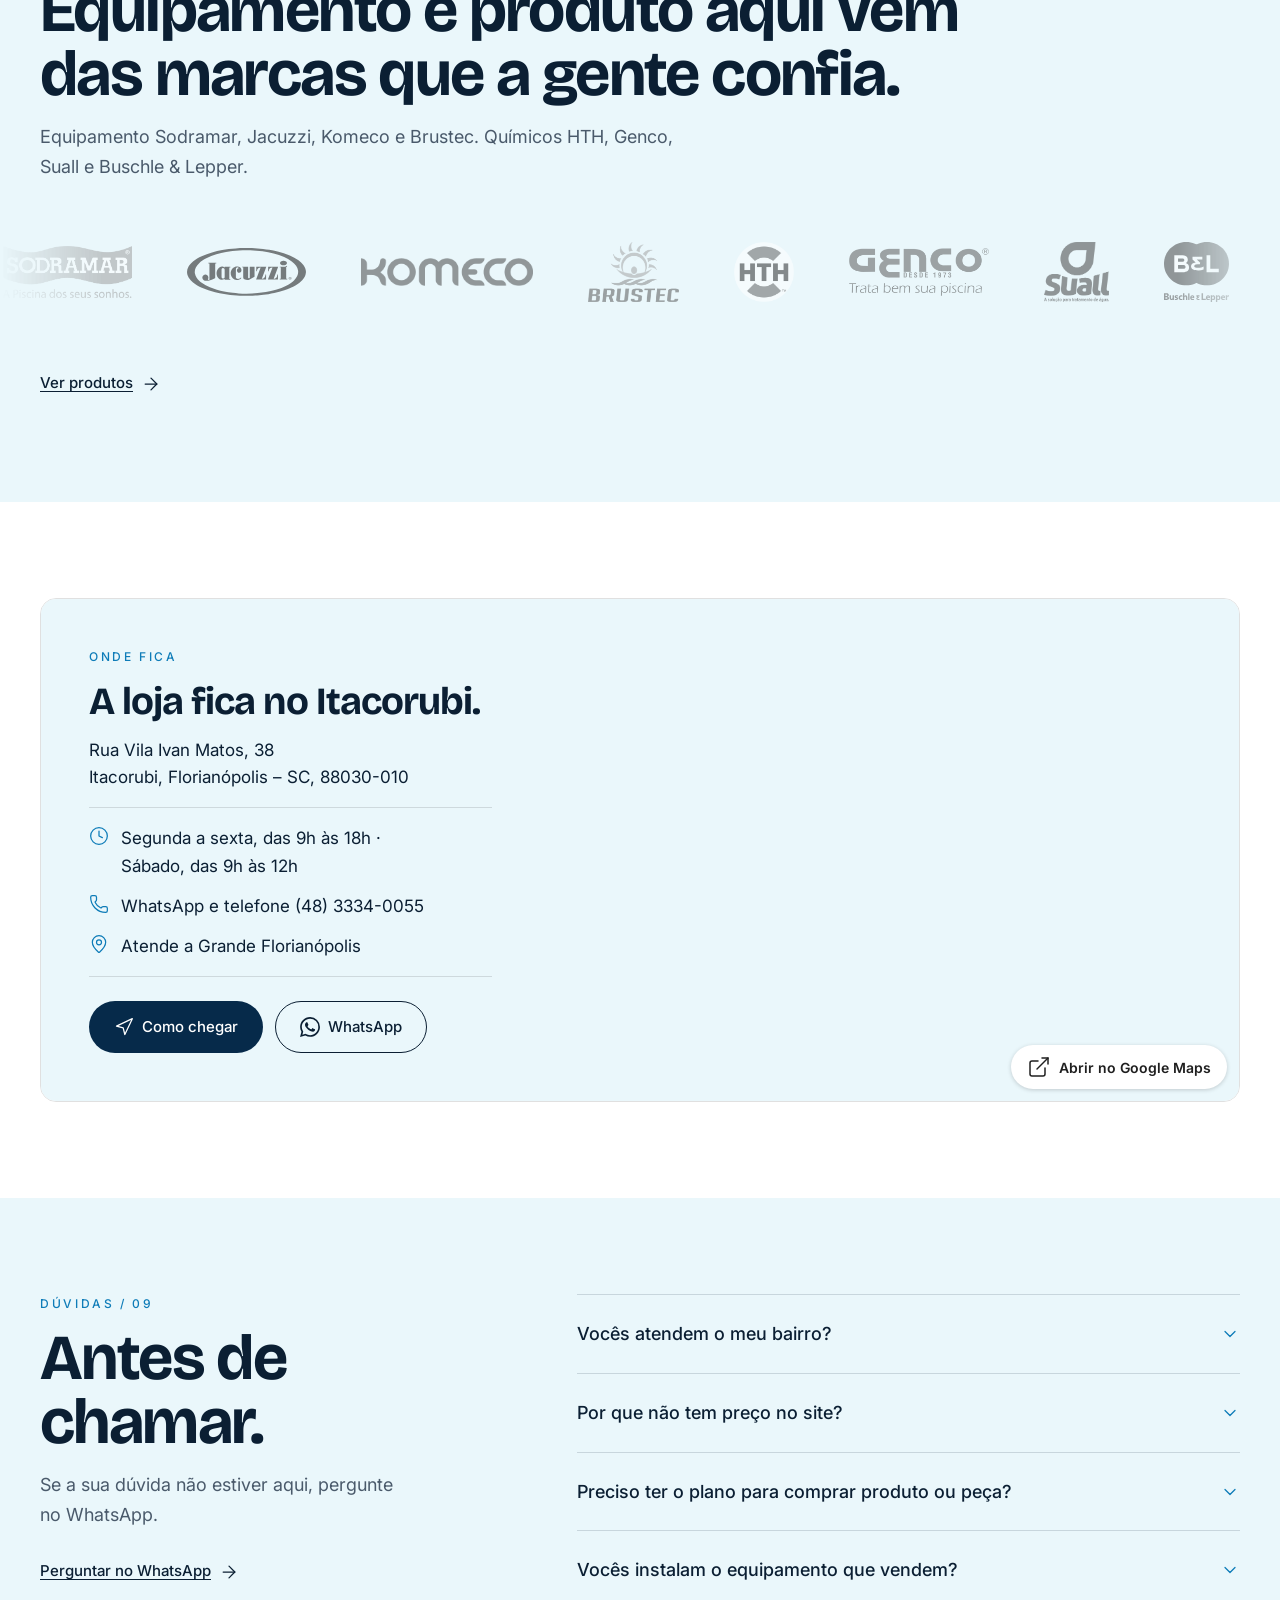
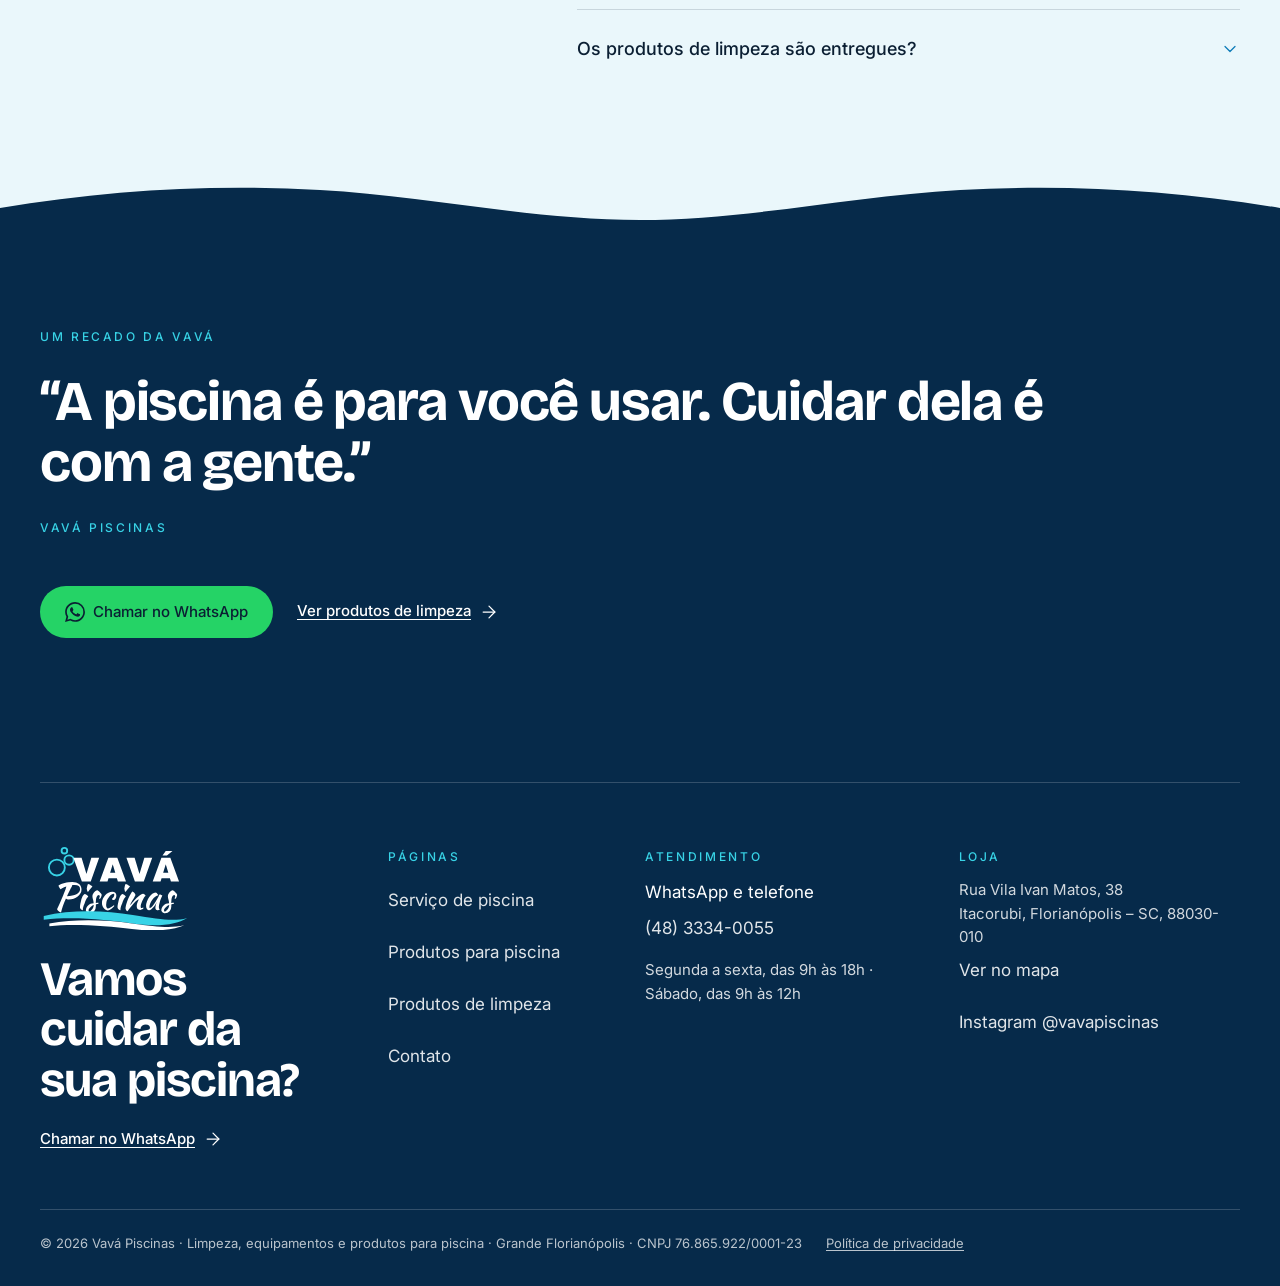
<file: produtos-bombas.html>
<!DOCTYPE html>
<html lang="pt-BR">
<head>
<meta charset="UTF-8">
<meta name="viewport" content="width=device-width, initial-scale=1">
<script>(function(){try{var k='vava-sessao',novo=!sessionStorage.getItem(k);sessionStorage.setItem(k,'1');
if(novo&&!document.referrer&&!location.search&&!location.hash&&!/bot|crawl|spider|slurp|google|bing|duckduck|yandex|baidu|facebookexternalhit|whatsapp|preview/i.test(navigator.userAgent)){location.replace('./');}}catch(e){}})();</script>
<!-- URL PROVISÓRIA: não remover até o /lancar -->
<link rel="canonical" href="https://vavapiscinaspro.com.br/produtos-bombas">
<title>Bombas e motores para piscina | Vavá Piscinas</title>
<meta name="description" content="A bomba faz a água circular: sem ela, o filtro não trabalha. Responda três perguntas e receba as opções da Vavá Piscinas no WhatsApp.">
<meta property="og:title" content="Bombas e motores para piscina | Vavá Piscinas">
<meta property="og:description" content="A bomba faz a água circular: sem ela, o filtro não trabalha. Responda três perguntas e receba as opções da Vavá Piscinas no WhatsApp.">
<meta property="og:type" content="website">
<meta property="og:locale" content="pt_BR">
<meta property="og:image" content="https://vavapiscinaspro.com.br/assets/img/og-vava-cartao.jpg">
<meta property="og:image:width" content="1200">
<meta property="og:image:height" content="630">
<meta property="og:image:alt" content="Cartão da Vavá Piscinas: Sua piscina, sempre pronta. Itacorubi, Florianópolis. WhatsApp (48) 3334-0055.">
<meta property="og:site_name" content="Vavá Piscinas">
<meta name="twitter:card" content="summary_large_image">
<meta name="twitter:image" content="https://vavapiscinaspro.com.br/assets/img/og-vava-cartao.jpg">
<meta name="theme-color" content="#062A4A">
<link rel="icon" href="assets/img/favicon.svg" type="image/svg+xml">
<link rel="preconnect" href="https://fonts.googleapis.com">
<link rel="preconnect" href="https://fonts.gstatic.com" crossorigin>
<link href="https://fonts.googleapis.com/css2?family=Bricolage+Grotesque:opsz,wght@12..96,400;12..96,700&family=Inter:wght@400;500;600&display=swap" rel="stylesheet">
<link rel="preload" as="image" type="image/webp" media="(max-width: 899px)" imagesrcset="assets/img/cat-bombas-480.webp 480w, assets/img/cat-bombas-960.webp 960w" imagesizes="100vw">
<link rel="stylesheet" href="assets/css/base.css?v=4cfa7f89">
<link rel="stylesheet" href="assets/css/style.css?v=6ca2fc0b">
</head>
<body class="pagina-interna">
<a class="pular-conteudo" href="#conteudo">Pular para o conteúdo</a>
<header data-header class="cabecalho">
  <div class="container">
    <div class="cabecalho__linha">
      <a class="marca" href="index.html"><img class="marca__cor" src="assets/img/logo.svg" width="320" height="178" alt="Vavá Piscinas, início" decoding="async"><img class="marca__branco" src="assets/img/logo-branco.svg" width="320" height="178" alt="" aria-hidden="true" decoding="async"></a>
      <nav class="cabecalho__nav" aria-label="Páginas"><a href="servicos.html">Serviços</a><a href="produtos.html" aria-current="page">Produtos</a><a href="limpeza.html">Limpeza</a><a href="contato.html">Contato</a></nav>
      <a class="botao botao--wa cabecalho__botao" href="https://wa.me/554833340055?text=Ol%C3%A1%21%20Vim%20pelo%20site.%20Procuro%20bomba%20para%20piscina." target="_blank" rel="noopener" data-origem="cabecalho"><svg class="icone icone--marca" width="24" height="24" fill="currentColor" aria-hidden="true" focusable="false" role="img" viewBox="0 0 24 24" xmlns="http://www.w3.org/2000/svg"><path d="M17.472 14.382c-.297-.149-1.758-.867-2.03-.967-.273-.099-.471-.148-.67.15-.197.297-.767.966-.94 1.164-.173.199-.347.223-.644.075-.297-.15-1.255-.463-2.39-1.475-.883-.788-1.48-1.761-1.653-2.059-.173-.297-.018-.458.13-.606.134-.133.298-.347.446-.52.149-.174.198-.298.298-.497.099-.198.05-.371-.025-.52-.075-.149-.669-1.612-.916-2.207-.242-.579-.487-.5-.669-.51-.173-.008-.371-.01-.57-.01-.198 0-.52.074-.792.372-.272.297-1.04 1.016-1.04 2.479 0 1.462 1.065 2.875 1.213 3.074.149.198 2.096 3.2 5.077 4.487.709.306 1.262.489 1.694.625.712.227 1.36.195 1.871.118.571-.085 1.758-.719 2.006-1.413.248-.694.248-1.289.173-1.413-.074-.124-.272-.198-.57-.347m-5.421 7.403h-.004a9.87 9.87 0 01-5.031-1.378l-.361-.214-3.741.982.998-3.648-.235-.374a9.86 9.86 0 01-1.51-5.26c.001-5.45 4.436-9.884 9.888-9.884 2.64 0 5.122 1.03 6.988 2.898a9.825 9.825 0 012.893 6.994c-.003 5.45-4.437 9.884-9.885 9.884m8.413-18.297A11.815 11.815 0 0012.05 0C5.495 0 .16 5.335.157 11.892c0 2.096.547 4.142 1.588 5.945L.057 24l6.305-1.654a11.882 11.882 0 005.683 1.448h.005c6.554 0 11.89-5.335 11.893-11.893a11.821 11.821 0 00-3.48-8.413Z"/></svg>WhatsApp</a>
    </div>
    <nav class="cabecalho__paginas" aria-label="Páginas (celular)"><a href="servicos.html">Serviços</a><a href="produtos.html" aria-current="page">Produtos</a><a href="limpeza.html">Limpeza</a><a href="contato.html">Contato</a></nav>
  </div>
</header>
<main id="conteudo">
<section class="secao heroi-interno">
  <div class="container heroi-split heroi-split--43">
    <div class="revelar">
      <p class="migalha"><a href="produtos.html">Produtos</a><svg aria-hidden="true" focusable="false" class="icone icone--chevron-right" xmlns="http://www.w3.org/2000/svg" width="24" height="24" viewBox="0 0 24 24" fill="none" stroke="currentColor" stroke-width="1.5" stroke-linecap="round" stroke-linejoin="round" ><path d="m9 18 6-6-6-6" /></svg><span>Bombas e motores</span></p>
      <h1>Bombas e motores</h1>
      <p class="apoio">A bomba faz a água circular: sem ela, o filtro não trabalha. Quando ela falha, a água começa a mudar em poucos dias.</p>
      <div class="acoes"><a class="botao botao--escuro" href="#perguntas">Ir para as perguntas</a></div>
    </div>
    <div class="midia heroi-split__midia heroi-split__midia--43"><picture><source type="image/webp" media="(max-width: 899px)" srcset="assets/img/cat-bombas-480.webp 480w, assets/img/cat-bombas-960.webp 960w" sizes="100vw"><source type="image/webp" srcset="assets/img/cat-bombas-960.webp 960w, assets/img/cat-bombas-1600.webp 1600w" sizes="(min-width: 900px) 45vw, 100vw"><img src="assets/img/cat-bombas-960.jpg" width="960" height="720" alt="Bomba de piscina nova, cinza-azulada, ligada a canos brancos numa base de concreto." decoding="async" fetchpriority="high"></picture></div>
  </div>
</section>

<section class="secao secao--foam">
  <div class="container split">
    <div class="split__cabeca revelar"><p class="rotulo">Quando olhar <span class="nowrap">/ 01</span></p><h2>Sinais de que é hora de olhar a bomba.</h2></div>
    <ul class="lista-fio" role="list"><li class="sinal revelar"><span class="icone-circulo"><svg aria-hidden="true" focusable="false" class="icone icone--circle-alert" xmlns="http://www.w3.org/2000/svg" width="24" height="24" viewBox="0 0 24 24" fill="none" stroke="currentColor" stroke-width="1.5" stroke-linecap="round" stroke-linejoin="round" ><circle cx="12" cy="12" r="10" /><line x1="12" x2="12" y1="8" y2="12" /><line x1="12" x2="12.01" y1="16" y2="16" /></svg></span>Barulho alto ou chiado no motor</li><li class="sinal revelar"><span class="icone-circulo"><svg aria-hidden="true" focusable="false" class="icone icone--circle-alert" xmlns="http://www.w3.org/2000/svg" width="24" height="24" viewBox="0 0 24 24" fill="none" stroke="currentColor" stroke-width="1.5" stroke-linecap="round" stroke-linejoin="round" ><circle cx="12" cy="12" r="10" /><line x1="12" x2="12" y1="8" y2="12" /><line x1="12" x2="12.01" y1="16" y2="16" /></svg></span>A bomba esquenta ou desarma sozinha</li><li class="sinal revelar"><span class="icone-circulo"><svg aria-hidden="true" focusable="false" class="icone icone--circle-alert" xmlns="http://www.w3.org/2000/svg" width="24" height="24" viewBox="0 0 24 24" fill="none" stroke="currentColor" stroke-width="1.5" stroke-linecap="round" stroke-linejoin="round" ><circle cx="12" cy="12" r="10" /><line x1="12" x2="12" y1="8" y2="12" /><line x1="12" x2="12.01" y1="16" y2="16" /></svg></span>Vazamento na base ou nas conexões</li><li class="sinal revelar"><span class="icone-circulo"><svg aria-hidden="true" focusable="false" class="icone icone--circle-alert" xmlns="http://www.w3.org/2000/svg" width="24" height="24" viewBox="0 0 24 24" fill="none" stroke="currentColor" stroke-width="1.5" stroke-linecap="round" stroke-linejoin="round" ><circle cx="12" cy="12" r="10" /><line x1="12" x2="12" y1="8" y2="12" /><line x1="12" x2="12.01" y1="16" y2="16" /></svg></span>A conta de luz subiu sem motivo</li></ul>
  </div>
</section>

<section class="secao" id="perguntas">
  <div class="container">
    <div class="cabeca revelar"><p class="rotulo">Monte a sua mensagem <span class="nowrap">/ 02</span></p><h2>Três perguntas, e a mensagem vai pronta.</h2><p class="apoio">Pode pular qualquer uma.</p></div>
    <form class="qualificador" data-qualificador data-mensagem="Olá! Vim pelo site. Procuro bomba para piscina.">
      <div class="qualificador__perguntas"><fieldset data-pergunta="Tamanho da piscina"><legend><span class="rotulo">Pergunta 1</span>Tamanho da piscina</legend><div class="opcoes"><label class="opcao"><input type="radio" name="p1" value="Até 30 mil litros"><span>Até 30 mil litros</span></label><label class="opcao"><input type="radio" name="p1" value="De 30 a 60 mil litros"><span>De 30 a 60 mil litros</span></label><label class="opcao"><input type="radio" name="p1" value="Mais de 60 mil litros"><span>Mais de 60 mil litros</span></label><label class="opcao"><input type="radio" name="p1" value="Não sei"><span>Não sei</span></label></div></fieldset><fieldset data-pergunta="O que está acontecendo"><legend><span class="rotulo">Pergunta 2</span>O que está acontecendo</legend><div class="opcoes"><label class="opcao"><input type="radio" name="p2" value="A bomba parou ou deu defeito"><span>A bomba parou ou deu defeito</span></label><label class="opcao"><input type="radio" name="p2" value="É para uma piscina nova"><span>É para uma piscina nova</span></label><label class="opcao"><input type="radio" name="p2" value="Quero gastar menos energia"><span>Quero gastar menos energia</span></label></div></fieldset><fieldset data-pergunta="Marca do equipamento atual"><legend><span class="rotulo">Pergunta 3</span>Marca do equipamento atual</legend><div class="opcoes"><label class="opcao"><input type="radio" name="p3" value="Sodramar"><span>Sodramar</span></label><label class="opcao"><input type="radio" name="p3" value="Jacuzzi"><span>Jacuzzi</span></label><label class="opcao"><input type="radio" name="p3" value="Outra"><span>Outra</span></label><label class="opcao"><input type="radio" name="p3" value="Não sei"><span>Não sei</span></label></div></fieldset><p class="qualificador__marcas">Nesta categoria a gente trabalha com Sodramar e Jacuzzi.</p></div>
      <div class="resumo" aria-live="polite">
        <p class="rotulo">Sua mensagem</p>
        <p data-qualificador-resumo></p>
        <a class="botao botao--wa" href="https://wa.me/554833340055?text=Ol%C3%A1%21%20Vim%20pelo%20site.%20Procuro%20bomba%20para%20piscina." target="_blank" rel="noopener" data-qualificador-cta data-origem="categoria-bombas"><svg class="icone icone--marca" width="24" height="24" fill="currentColor" aria-hidden="true" focusable="false" role="img" viewBox="0 0 24 24" xmlns="http://www.w3.org/2000/svg"><path d="M17.472 14.382c-.297-.149-1.758-.867-2.03-.967-.273-.099-.471-.148-.67.15-.197.297-.767.966-.94 1.164-.173.199-.347.223-.644.075-.297-.15-1.255-.463-2.39-1.475-.883-.788-1.48-1.761-1.653-2.059-.173-.297-.018-.458.13-.606.134-.133.298-.347.446-.52.149-.174.198-.298.298-.497.099-.198.05-.371-.025-.52-.075-.149-.669-1.612-.916-2.207-.242-.579-.487-.5-.669-.51-.173-.008-.371-.01-.57-.01-.198 0-.52.074-.792.372-.272.297-1.04 1.016-1.04 2.479 0 1.462 1.065 2.875 1.213 3.074.149.198 2.096 3.2 5.077 4.487.709.306 1.262.489 1.694.625.712.227 1.36.195 1.871.118.571-.085 1.758-.719 2.006-1.413.248-.694.248-1.289.173-1.413-.074-.124-.272-.198-.57-.347m-5.421 7.403h-.004a9.87 9.87 0 01-5.031-1.378l-.361-.214-3.741.982.998-3.648-.235-.374a9.86 9.86 0 01-1.51-5.26c.001-5.45 4.436-9.884 9.888-9.884 2.64 0 5.122 1.03 6.988 2.898a9.825 9.825 0 012.893 6.994c-.003 5.45-4.437 9.884-9.885 9.884m8.413-18.297A11.815 11.815 0 0012.05 0C5.495 0 .16 5.335.157 11.892c0 2.096.547 4.142 1.588 5.945L.057 24l6.305-1.654a11.882 11.882 0 005.683 1.448h.005c6.554 0 11.89-5.335 11.893-11.893a11.821 11.821 0 00-3.48-8.413Z"/></svg><span>Receber opções<span class="so-largo"> no WhatsApp</span></span></a>
      </div>
    </form>
  </div>
</section>

<section class="secao secao--foam">
  <div class="container">
    <p class="rotulo revelar">Outras categorias</p>
    <nav class="chips-links revelar" aria-label="Outras categorias"><a href="produtos-filtros.html">Filtros e areia</a><a href="produtos-aquecedores.html">Aquecedores</a><a href="produtos-iluminacao.html">Iluminação LED</a><a href="produtos-cloradores.html">Cloradores e automação</a><a href="produtos-capas.html">Capas e lonas</a><a href="produtos-aspiradores.html">Aspiradores e robôs</a><a href="produtos-acessorios.html">Acessórios</a></nav>
  </div>
</section>

<svg class="onda onda--foam" viewBox="0 0 1440 48" preserveAspectRatio="none" aria-hidden="true" focusable="false"><path fill="currentColor" d="M0 48V24C120 6 240 0 360 6s240 30 360 30 240-24 360-30 240 0 360 18v24Z"/></svg>
<section class="secao secao--deep cta-escuro">
  <div class="container">
    <h2 class="revelar">Prefere explicar com as suas palavras?</h2><p class="apoio">Mande uma foto. Quem responde é a mesma equipe que faz o serviço de piscina.</p>
    <div class="acoes revelar"><a class="botao botao--wa" href="https://wa.me/554833340055?text=Ol%C3%A1%21%20Vim%20pelo%20site.%20Procuro%20bomba%20para%20piscina." target="_blank" rel="noopener" data-origem="cta-categoria"><svg class="icone icone--marca" width="24" height="24" fill="currentColor" aria-hidden="true" focusable="false" role="img" viewBox="0 0 24 24" xmlns="http://www.w3.org/2000/svg"><path d="M17.472 14.382c-.297-.149-1.758-.867-2.03-.967-.273-.099-.471-.148-.67.15-.197.297-.767.966-.94 1.164-.173.199-.347.223-.644.075-.297-.15-1.255-.463-2.39-1.475-.883-.788-1.48-1.761-1.653-2.059-.173-.297-.018-.458.13-.606.134-.133.298-.347.446-.52.149-.174.198-.298.298-.497.099-.198.05-.371-.025-.52-.075-.149-.669-1.612-.916-2.207-.242-.579-.487-.5-.669-.51-.173-.008-.371-.01-.57-.01-.198 0-.52.074-.792.372-.272.297-1.04 1.016-1.04 2.479 0 1.462 1.065 2.875 1.213 3.074.149.198 2.096 3.2 5.077 4.487.709.306 1.262.489 1.694.625.712.227 1.36.195 1.871.118.571-.085 1.758-.719 2.006-1.413.248-.694.248-1.289.173-1.413-.074-.124-.272-.198-.57-.347m-5.421 7.403h-.004a9.87 9.87 0 01-5.031-1.378l-.361-.214-3.741.982.998-3.648-.235-.374a9.86 9.86 0 01-1.51-5.26c.001-5.45 4.436-9.884 9.888-9.884 2.64 0 5.122 1.03 6.988 2.898a9.825 9.825 0 012.893 6.994c-.003 5.45-4.437 9.884-9.885 9.884m8.413-18.297A11.815 11.815 0 0012.05 0C5.495 0 .16 5.335.157 11.892c0 2.096.547 4.142 1.588 5.945L.057 24l6.305-1.654a11.882 11.882 0 005.683 1.448h.005c6.554 0 11.89-5.335 11.893-11.893a11.821 11.821 0 00-3.48-8.413Z"/></svg>Chamar no WhatsApp</a></div>
  </div>
</section>
</main>

<footer class="rodape rodape--apos-escuro">
  <div class="container">
    <div class="rodape__topo">
      <div>
        <img class="rodape__logo" src="assets/img/logo-branco.svg" width="320" height="178" alt="Vavá Piscinas" loading="lazy" decoding="async">
        <p class="rodape__titulo">Vamos cuidar da sua piscina?</p>
        <a class="link-cta" href="https://wa.me/554833340055?text=Ol%C3%A1%21%20Vim%20pelo%20site%20e%20quero%20falar%20sobre%20a%20minha%20piscina." target="_blank" rel="noopener" data-origem="rodape">Chamar no WhatsApp<svg aria-hidden="true" focusable="false" class="icone icone--arrow-right" xmlns="http://www.w3.org/2000/svg" width="24" height="24" viewBox="0 0 24 24" fill="none" stroke="currentColor" stroke-width="1.5" stroke-linecap="round" stroke-linejoin="round" ><path d="M5 12h14" /><path d="m12 5 7 7-7 7" /></svg></a>
      </div>
      <div class="rodape__colunas">
        <div><p class="rotulo">Páginas</p><ul role="list"><li><a href="servicos.html">Serviço de piscina</a></li><li><a href="produtos.html">Produtos para piscina</a></li><li><a href="limpeza.html">Produtos de limpeza</a></li><li><a href="contato.html">Contato</a></li></ul></div>
        <div><p class="rotulo">Atendimento</p><ul role="list"><li>WhatsApp e telefone <a class="nowrap" href="tel:+554833340055">(48) 3334-0055</a></li></ul><p class="rodape__texto"><span class="nowrap">Segunda a sexta, das 9h às 18h&nbsp;·</span> <span class="nowrap">Sábado, das 9h às 12h</span></p></div>
        <div><p class="rotulo">Loja</p><address class="rodape__texto">Rua Vila Ivan Matos, 38<br>Itacorubi, Florianópolis – SC, 88030-010</address><ul role="list"><li><a href="https://www.google.com/maps/search/?api=1&query=Rua%20Vila%20Ivan%20Matos%2C%2038%20-%20Itacorubi%2C%20Florian%C3%B3polis%20-%20SC%2C%2088030-010" target="_blank" rel="noopener">Ver no mapa</a></li><li><a href="https://www.instagram.com/vavapiscinas/" target="_blank" rel="noopener">Instagram @vavapiscinas</a></li></ul></div>
      </div>
    </div>
    <div class="rodape__base">
      <p>© 2026 Vavá Piscinas · Limpeza, equipamentos e produtos para piscina · Grande Florianópolis · <span class="nowrap">CNPJ 76.865.922/0001-23</span></p>
      <p><a href="politica-de-privacidade.html">Política de privacidade</a></p>
    </div>
  </div>
</footer>
<script src="assets/js/main.js?v=a861f517" defer></script>
<script src="assets/js/movimento.js?v=2782e6b0" defer></script>
<script src="assets/js/site.js?v=582617d5" defer></script>
</body>
</html>
</file>
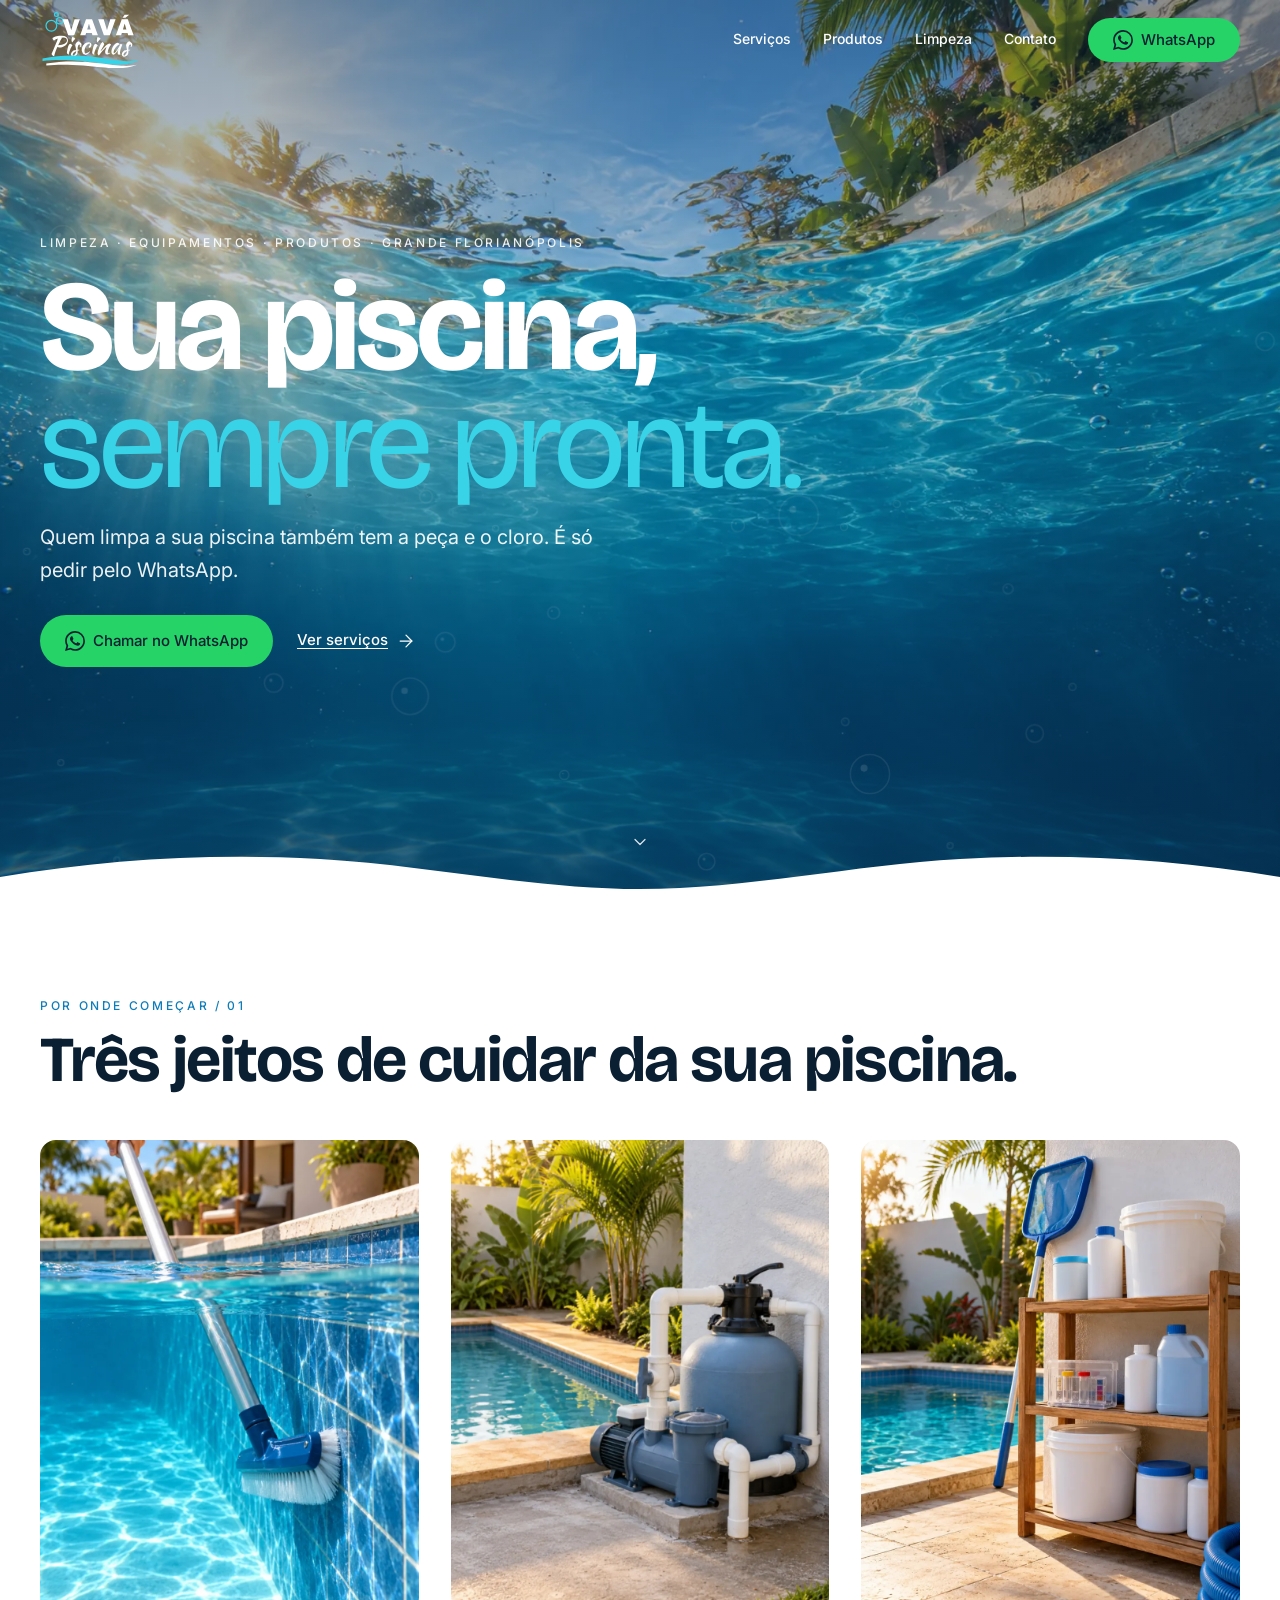
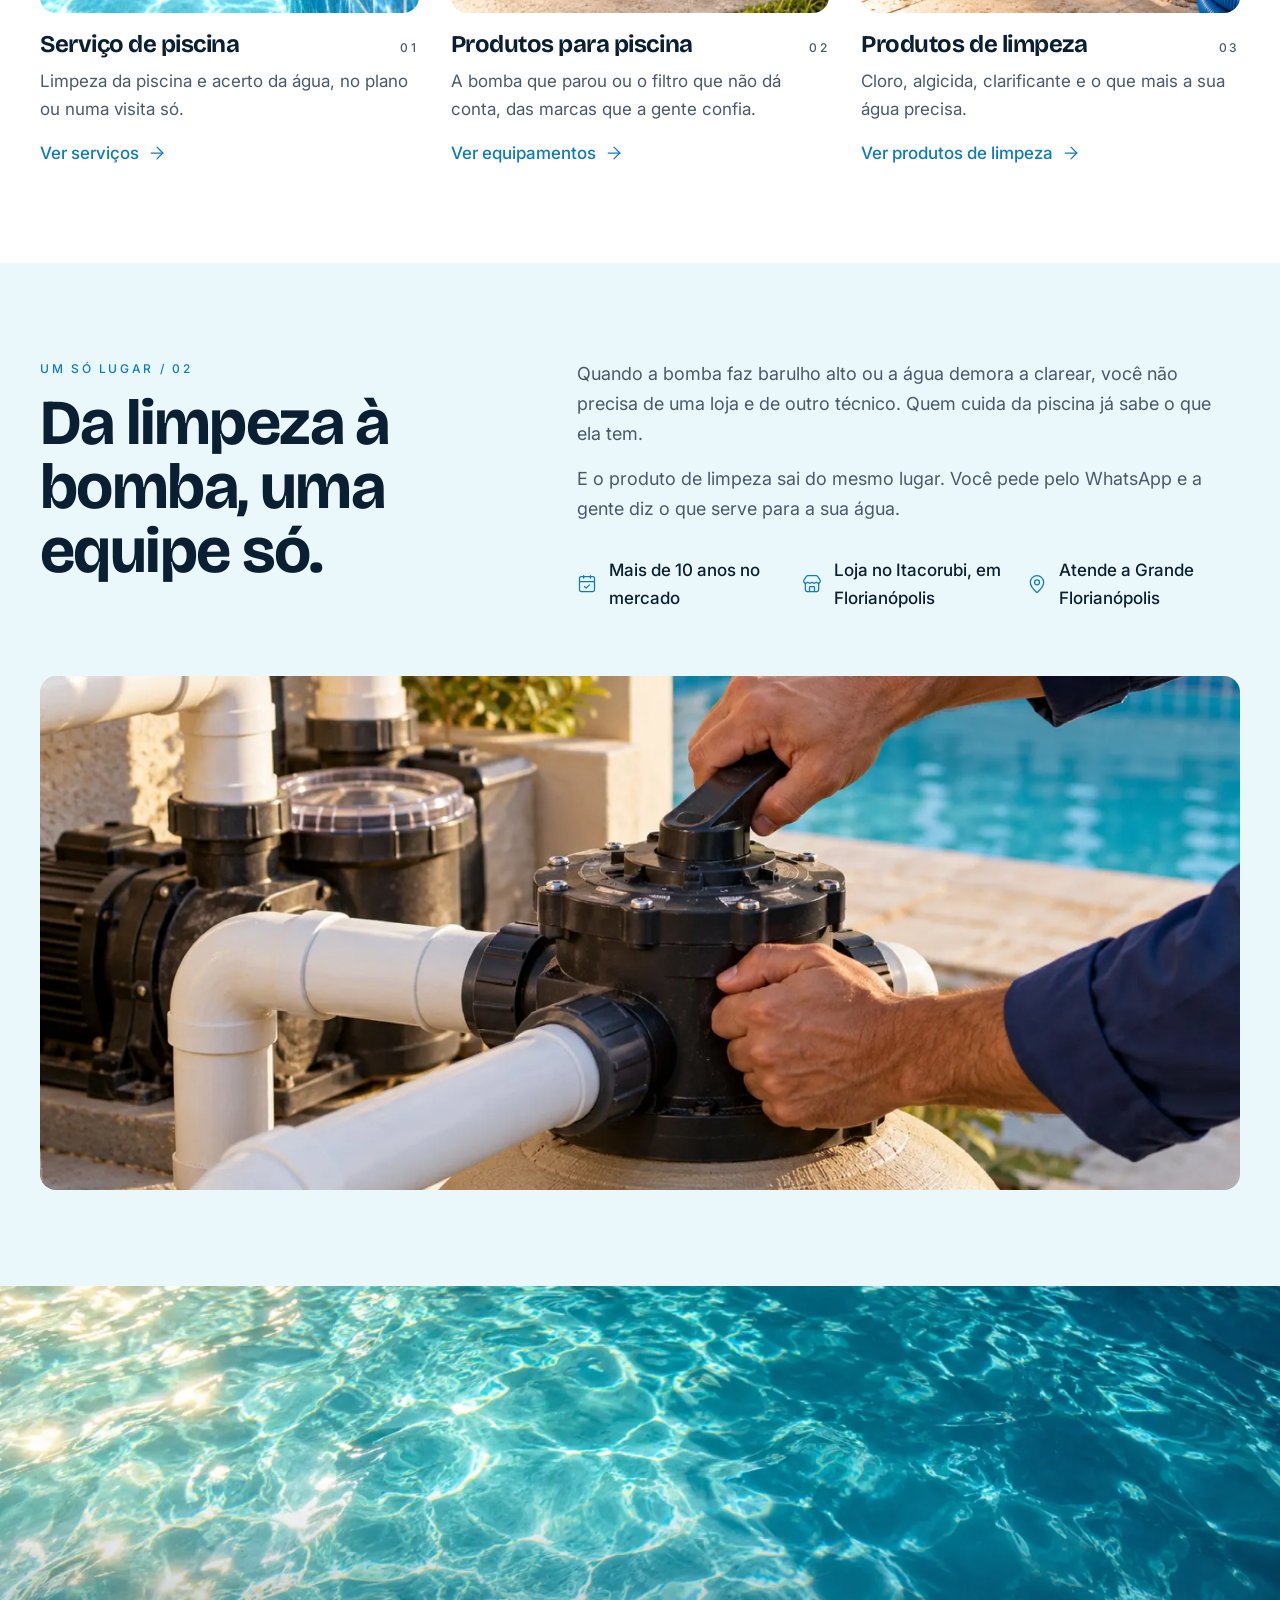
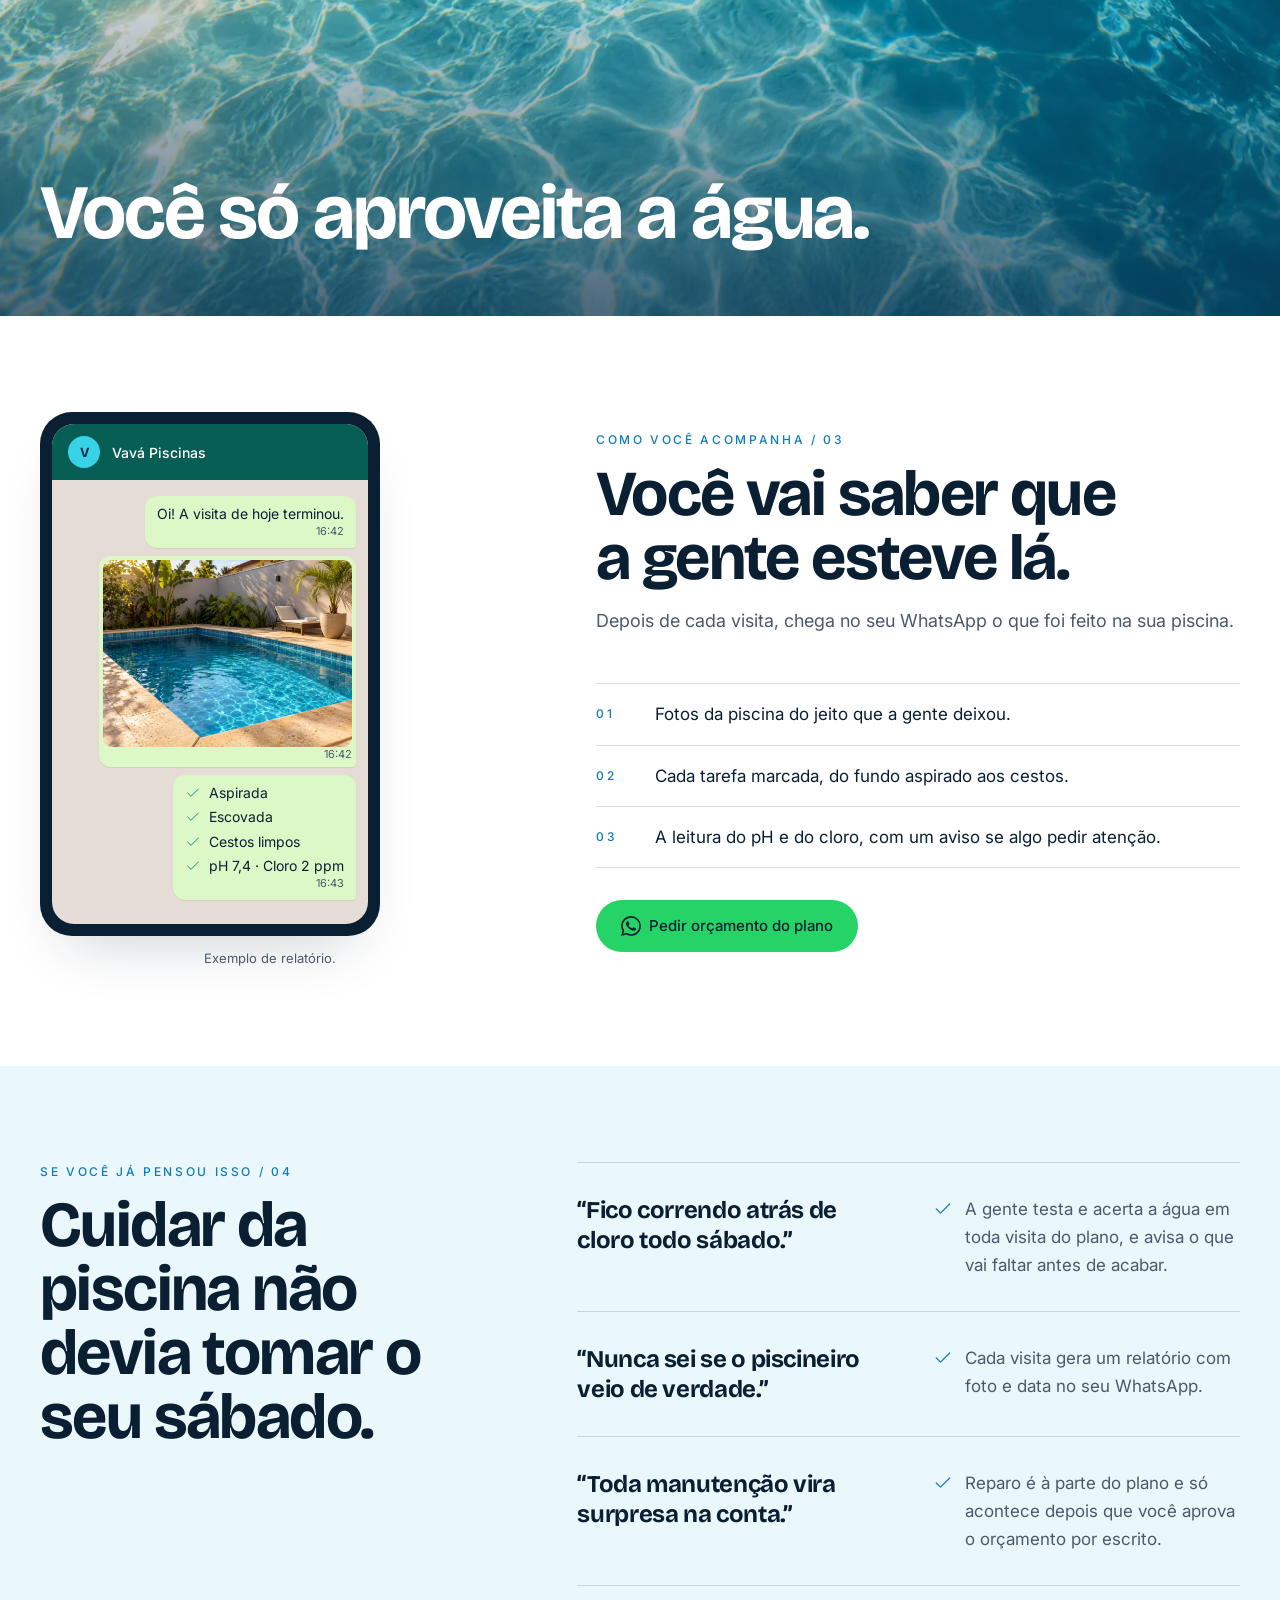
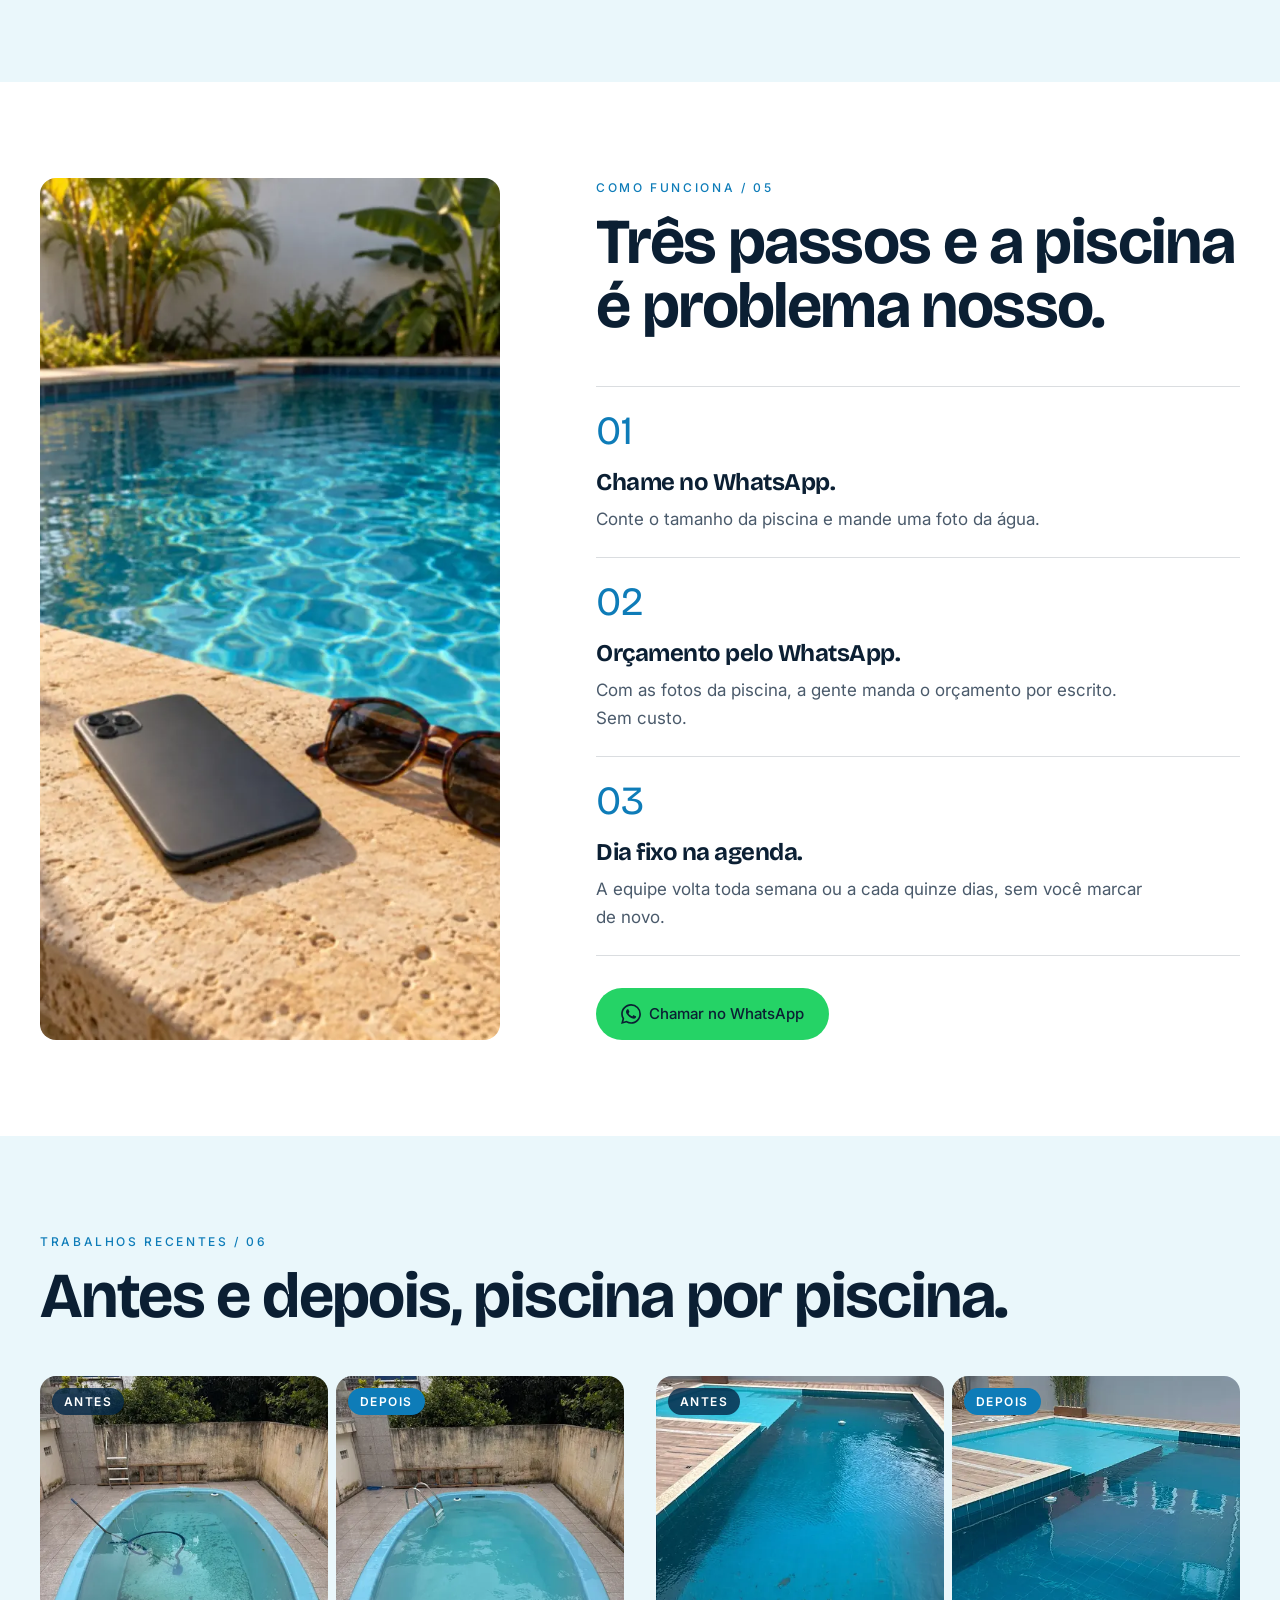
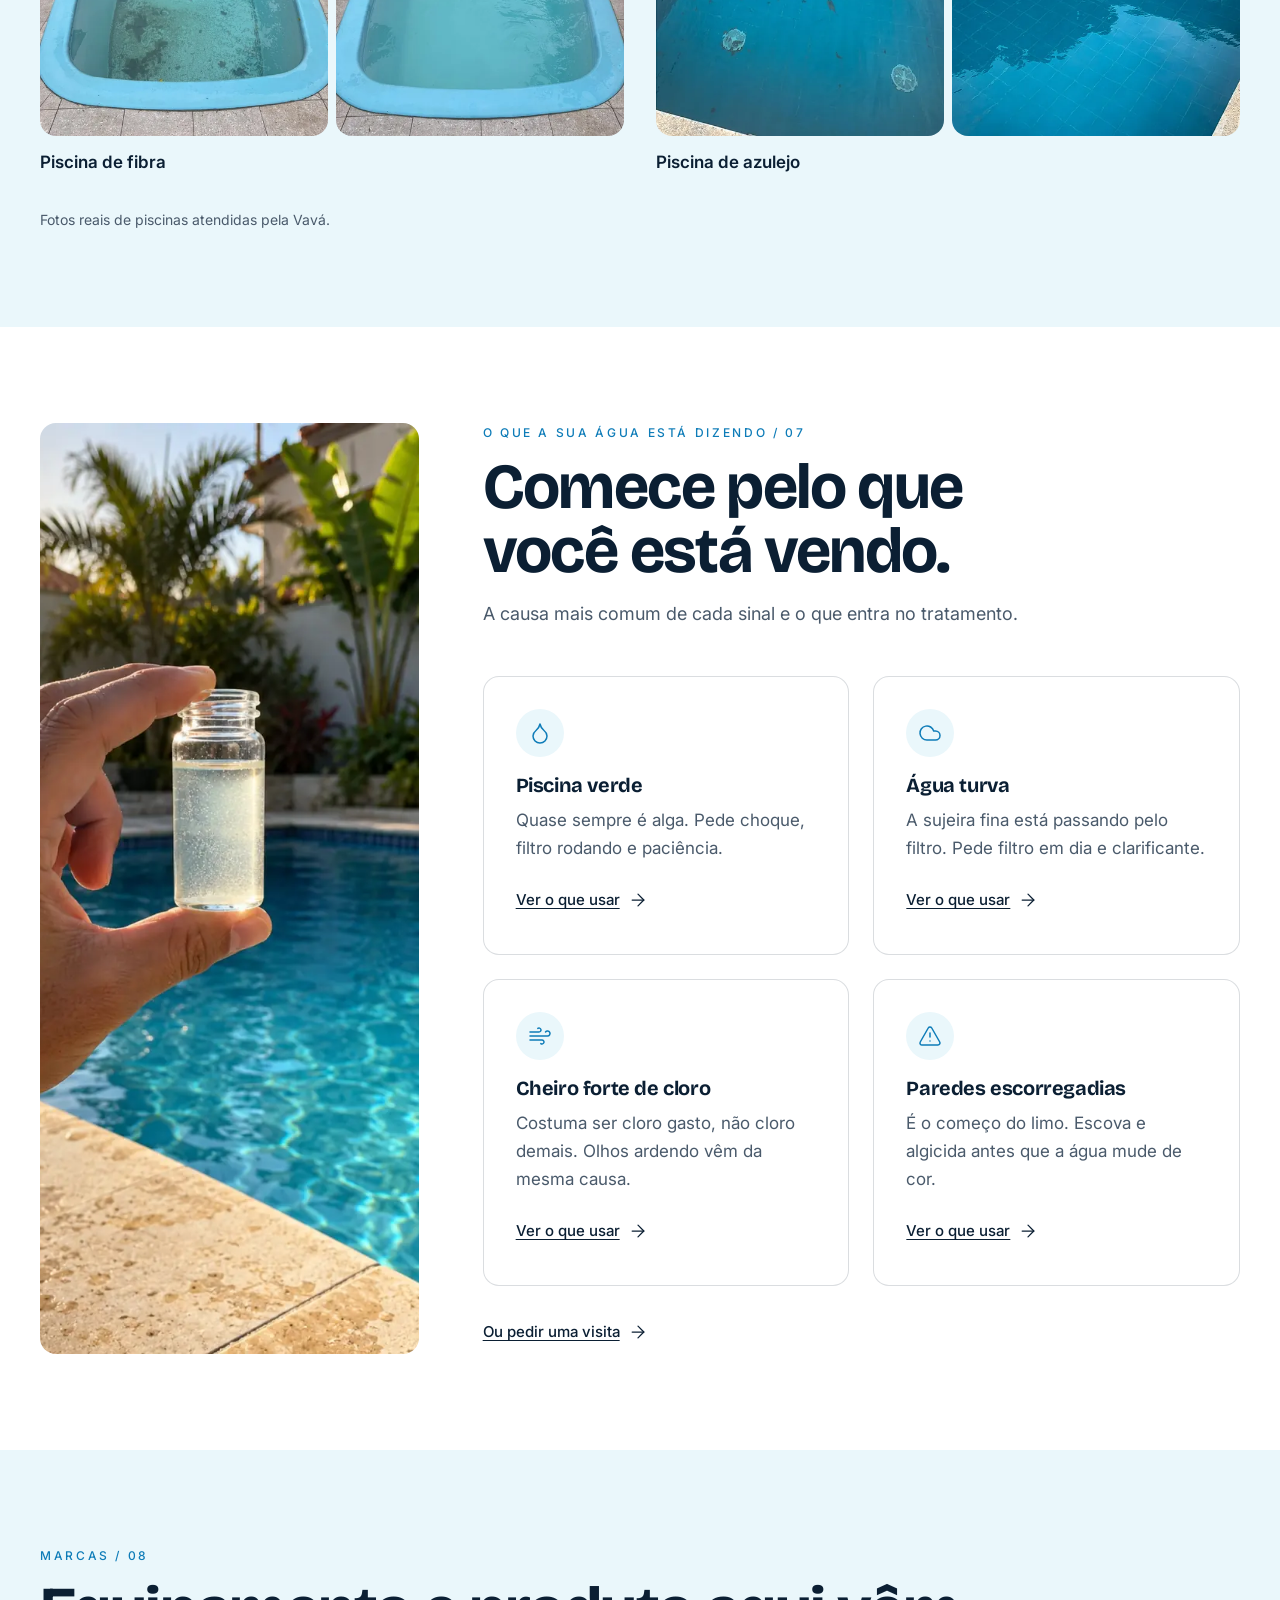
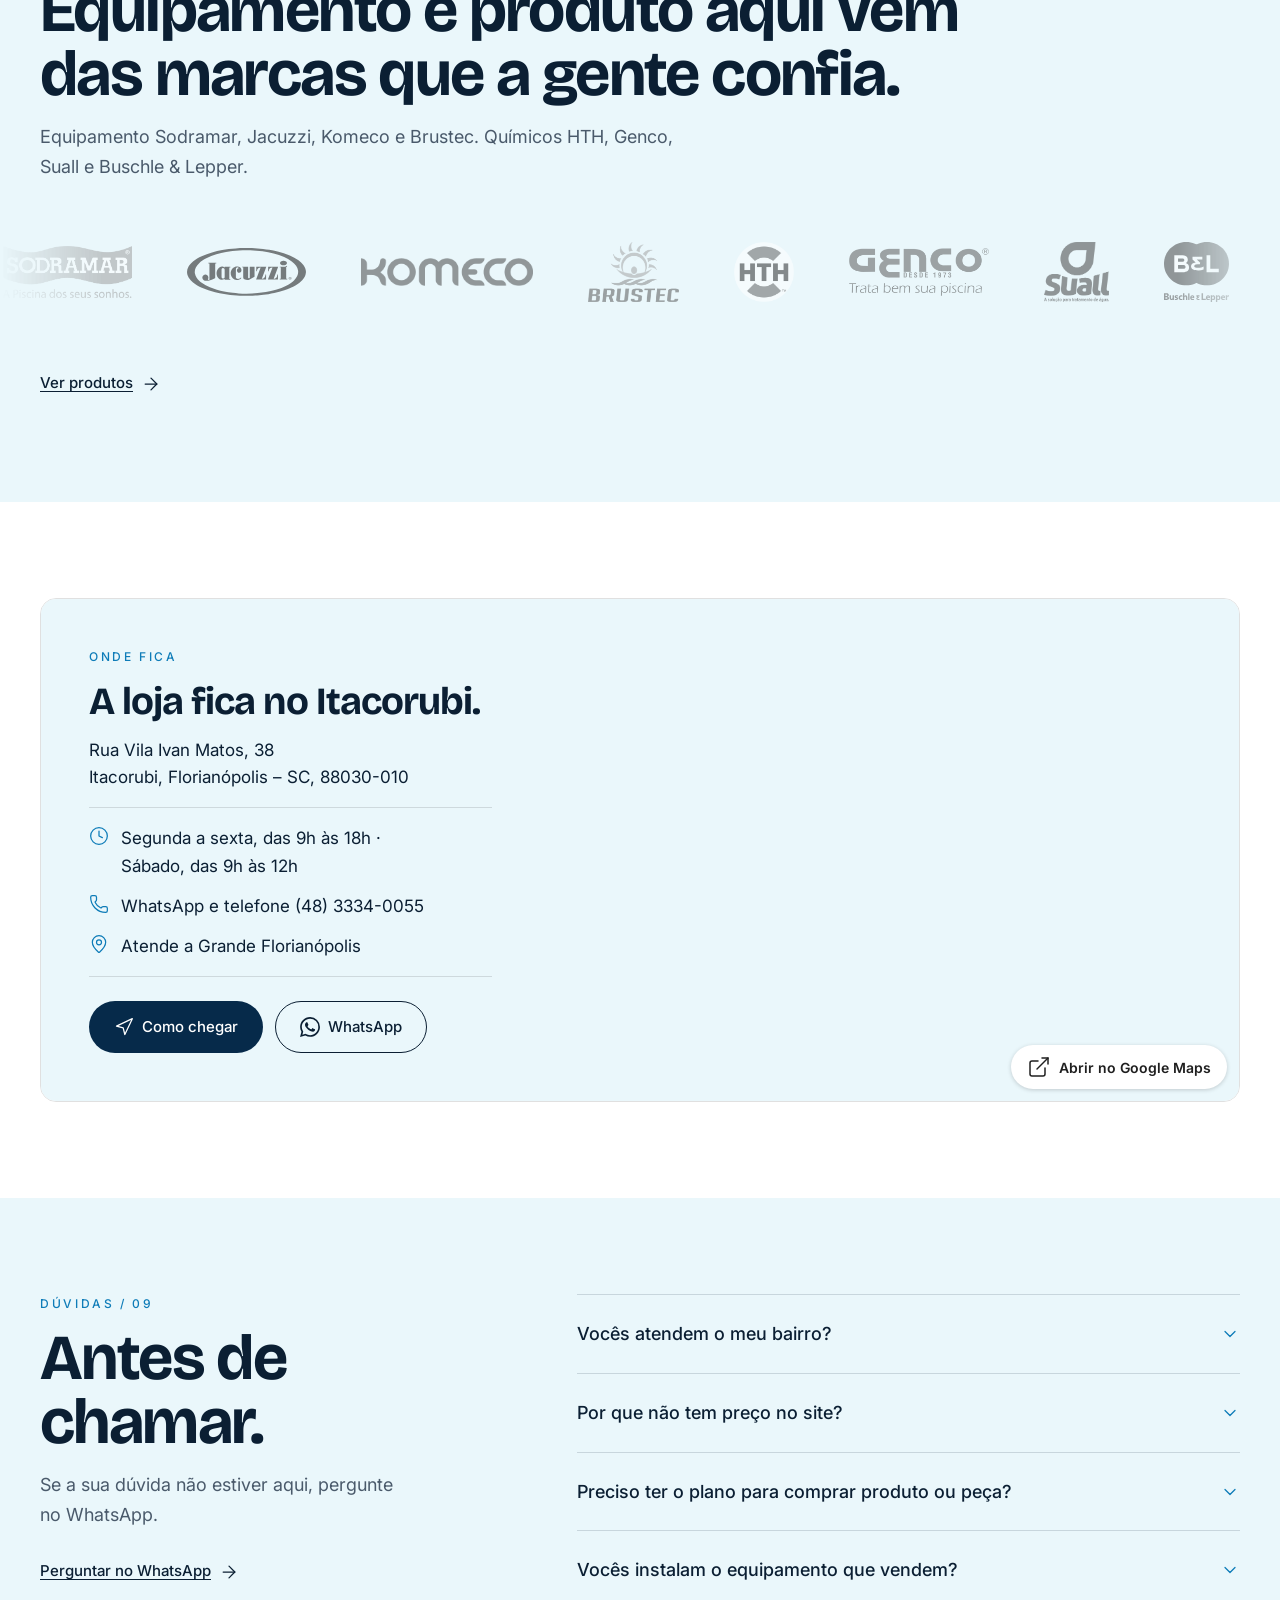
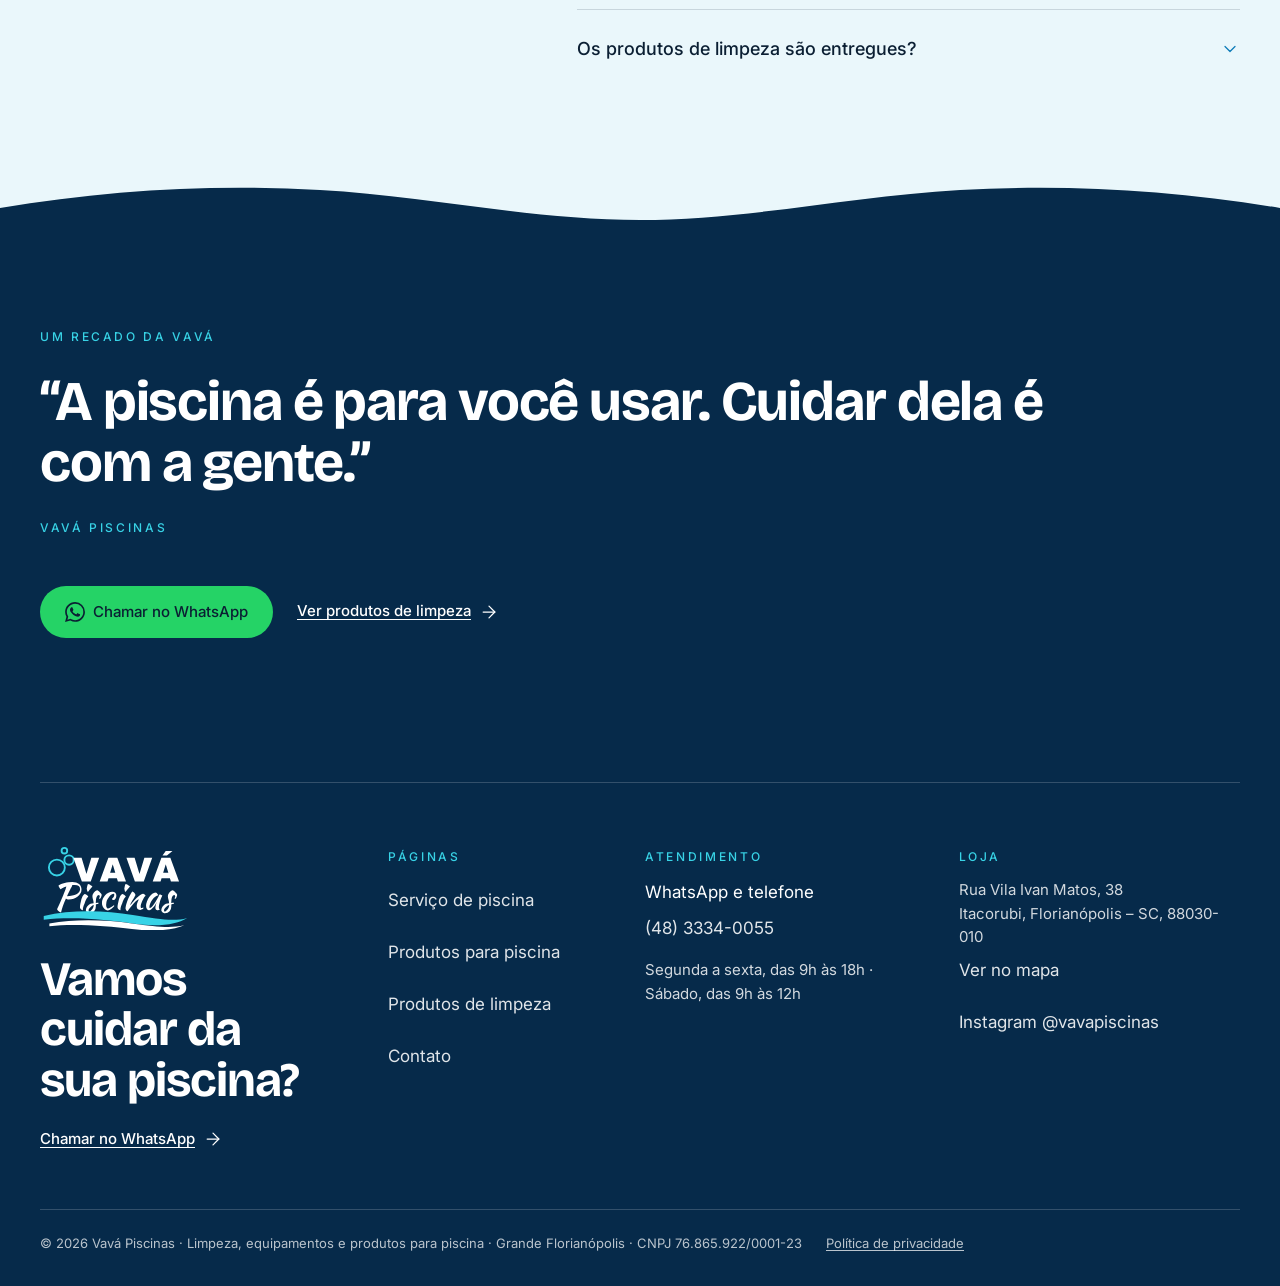
<file: produtos-capas.html>
<!DOCTYPE html>
<html lang="pt-BR">
<head>
<meta charset="UTF-8">
<meta name="viewport" content="width=device-width, initial-scale=1">
<script>(function(){try{var k='vava-sessao',novo=!sessionStorage.getItem(k);sessionStorage.setItem(k,'1');
if(novo&&!document.referrer&&!location.search&&!location.hash&&!/bot|crawl|spider|slurp|google|bing|duckduck|yandex|baidu|facebookexternalhit|whatsapp|preview/i.test(navigator.userAgent)){location.replace('./');}}catch(e){}})();</script>
<!-- URL PROVISÓRIA: não remover até o /lancar -->
<link rel="canonical" href="https://vavapiscinaspro.com.br/produtos-capas">
<title>Capas e lonas para piscina | Vavá Piscinas</title>
<meta name="description" content="A capa segura folha e sujeira e diminui a evaporação. Responda três perguntas e receba as opções da Vavá Piscinas no WhatsApp.">
<meta property="og:title" content="Capas e lonas para piscina | Vavá Piscinas">
<meta property="og:description" content="A capa segura folha e sujeira e diminui a evaporação. Responda três perguntas e receba as opções da Vavá Piscinas no WhatsApp.">
<meta property="og:type" content="website">
<meta property="og:locale" content="pt_BR">
<meta property="og:image" content="https://vavapiscinaspro.com.br/assets/img/og-vava-cartao.jpg">
<meta property="og:image:width" content="1200">
<meta property="og:image:height" content="630">
<meta property="og:image:alt" content="Cartão da Vavá Piscinas: Sua piscina, sempre pronta. Itacorubi, Florianópolis. WhatsApp (48) 3334-0055.">
<meta property="og:site_name" content="Vavá Piscinas">
<meta name="twitter:card" content="summary_large_image">
<meta name="twitter:image" content="https://vavapiscinaspro.com.br/assets/img/og-vava-cartao.jpg">
<meta name="theme-color" content="#062A4A">
<link rel="icon" href="assets/img/favicon.svg" type="image/svg+xml">
<link rel="preconnect" href="https://fonts.googleapis.com">
<link rel="preconnect" href="https://fonts.gstatic.com" crossorigin>
<link href="https://fonts.googleapis.com/css2?family=Bricolage+Grotesque:opsz,wght@12..96,400;12..96,700&family=Inter:wght@400;500;600&display=swap" rel="stylesheet">
<link rel="preload" as="image" type="image/webp" media="(max-width: 899px)" imagesrcset="assets/img/cat-capas-480.webp 480w, assets/img/cat-capas-960.webp 960w" imagesizes="100vw">
<link rel="stylesheet" href="assets/css/base.css?v=4cfa7f89">
<link rel="stylesheet" href="assets/css/style.css?v=6ca2fc0b">
</head>
<body class="pagina-interna">
<a class="pular-conteudo" href="#conteudo">Pular para o conteúdo</a>
<header data-header class="cabecalho">
  <div class="container">
    <div class="cabecalho__linha">
      <a class="marca" href="index.html"><img class="marca__cor" src="assets/img/logo.svg" width="320" height="178" alt="Vavá Piscinas, início" decoding="async"><img class="marca__branco" src="assets/img/logo-branco.svg" width="320" height="178" alt="" aria-hidden="true" decoding="async"></a>
      <nav class="cabecalho__nav" aria-label="Páginas"><a href="servicos.html">Serviços</a><a href="produtos.html" aria-current="page">Produtos</a><a href="limpeza.html">Limpeza</a><a href="contato.html">Contato</a></nav>
      <a class="botao botao--wa cabecalho__botao" href="https://wa.me/554833340055?text=Ol%C3%A1%21%20Vim%20pelo%20site.%20Procuro%20capa%20para%20piscina." target="_blank" rel="noopener" data-origem="cabecalho"><svg class="icone icone--marca" width="24" height="24" fill="currentColor" aria-hidden="true" focusable="false" role="img" viewBox="0 0 24 24" xmlns="http://www.w3.org/2000/svg"><path d="M17.472 14.382c-.297-.149-1.758-.867-2.03-.967-.273-.099-.471-.148-.67.15-.197.297-.767.966-.94 1.164-.173.199-.347.223-.644.075-.297-.15-1.255-.463-2.39-1.475-.883-.788-1.48-1.761-1.653-2.059-.173-.297-.018-.458.13-.606.134-.133.298-.347.446-.52.149-.174.198-.298.298-.497.099-.198.05-.371-.025-.52-.075-.149-.669-1.612-.916-2.207-.242-.579-.487-.5-.669-.51-.173-.008-.371-.01-.57-.01-.198 0-.52.074-.792.372-.272.297-1.04 1.016-1.04 2.479 0 1.462 1.065 2.875 1.213 3.074.149.198 2.096 3.2 5.077 4.487.709.306 1.262.489 1.694.625.712.227 1.36.195 1.871.118.571-.085 1.758-.719 2.006-1.413.248-.694.248-1.289.173-1.413-.074-.124-.272-.198-.57-.347m-5.421 7.403h-.004a9.87 9.87 0 01-5.031-1.378l-.361-.214-3.741.982.998-3.648-.235-.374a9.86 9.86 0 01-1.51-5.26c.001-5.45 4.436-9.884 9.888-9.884 2.64 0 5.122 1.03 6.988 2.898a9.825 9.825 0 012.893 6.994c-.003 5.45-4.437 9.884-9.885 9.884m8.413-18.297A11.815 11.815 0 0012.05 0C5.495 0 .16 5.335.157 11.892c0 2.096.547 4.142 1.588 5.945L.057 24l6.305-1.654a11.882 11.882 0 005.683 1.448h.005c6.554 0 11.89-5.335 11.893-11.893a11.821 11.821 0 00-3.48-8.413Z"/></svg>WhatsApp</a>
    </div>
    <nav class="cabecalho__paginas" aria-label="Páginas (celular)"><a href="servicos.html">Serviços</a><a href="produtos.html" aria-current="page">Produtos</a><a href="limpeza.html">Limpeza</a><a href="contato.html">Contato</a></nav>
  </div>
</header>
<main id="conteudo">
<section class="secao heroi-interno">
  <div class="container heroi-split heroi-split--43">
    <div class="revelar">
      <p class="migalha"><a href="produtos.html">Produtos</a><svg aria-hidden="true" focusable="false" class="icone icone--chevron-right" xmlns="http://www.w3.org/2000/svg" width="24" height="24" viewBox="0 0 24 24" fill="none" stroke="currentColor" stroke-width="1.5" stroke-linecap="round" stroke-linejoin="round" ><path d="m9 18 6-6-6-6" /></svg><span>Capas e lonas</span></p>
      <h1>Capas e lonas</h1>
      <p class="apoio">A capa segura folha e sujeira, diminui a evaporação e, nos modelos de proteção, ajuda a evitar acidente com criança e animal.</p>
      <div class="acoes"><a class="botao botao--escuro" href="#perguntas">Ir para as perguntas</a></div>
    </div>
    <div class="midia heroi-split__midia heroi-split__midia--43"><picture><source type="image/webp" media="(max-width: 899px)" srcset="assets/img/cat-capas-480.webp 480w, assets/img/cat-capas-960.webp 960w" sizes="100vw"><source type="image/webp" srcset="assets/img/cat-capas-960.webp 960w, assets/img/cat-capas-1600.webp 1600w" sizes="(min-width: 900px) 45vw, 100vw"><img src="assets/img/cat-capas-960.jpg" width="960" height="720" alt="Piscina residencial com parte da água coberta por uma capa esticada cinza-azulada." decoding="async" fetchpriority="high"></picture></div>
  </div>
</section>

<section class="secao secao--foam">
  <div class="container split">
    <div class="split__cabeca revelar"><p class="rotulo">Quando olhar <span class="nowrap">/ 01</span></p><h2>Sinais de que vale cobrir a piscina.</h2></div>
    <ul class="lista-fio" role="list"><li class="sinal revelar"><span class="icone-circulo"><svg aria-hidden="true" focusable="false" class="icone icone--circle-alert" xmlns="http://www.w3.org/2000/svg" width="24" height="24" viewBox="0 0 24 24" fill="none" stroke="currentColor" stroke-width="1.5" stroke-linecap="round" stroke-linejoin="round" ><circle cx="12" cy="12" r="10" /><line x1="12" x2="12" y1="8" y2="12" /><line x1="12" x2="12.01" y1="16" y2="16" /></svg></span>Folha demais caindo na água</li><li class="sinal revelar"><span class="icone-circulo"><svg aria-hidden="true" focusable="false" class="icone icone--circle-alert" xmlns="http://www.w3.org/2000/svg" width="24" height="24" viewBox="0 0 24 24" fill="none" stroke="currentColor" stroke-width="1.5" stroke-linecap="round" stroke-linejoin="round" ><circle cx="12" cy="12" r="10" /><line x1="12" x2="12" y1="8" y2="12" /><line x1="12" x2="12.01" y1="16" y2="16" /></svg></span>A água evapora rápido</li><li class="sinal revelar"><span class="icone-circulo"><svg aria-hidden="true" focusable="false" class="icone icone--circle-alert" xmlns="http://www.w3.org/2000/svg" width="24" height="24" viewBox="0 0 24 24" fill="none" stroke="currentColor" stroke-width="1.5" stroke-linecap="round" stroke-linejoin="round" ><circle cx="12" cy="12" r="10" /><line x1="12" x2="12" y1="8" y2="12" /><line x1="12" x2="12.01" y1="16" y2="16" /></svg></span>Criança ou animal em casa</li><li class="sinal revelar"><span class="icone-circulo"><svg aria-hidden="true" focusable="false" class="icone icone--circle-alert" xmlns="http://www.w3.org/2000/svg" width="24" height="24" viewBox="0 0 24 24" fill="none" stroke="currentColor" stroke-width="1.5" stroke-linecap="round" stroke-linejoin="round" ><circle cx="12" cy="12" r="10" /><line x1="12" x2="12" y1="8" y2="12" /><line x1="12" x2="12.01" y1="16" y2="16" /></svg></span>A capa atual rasgou</li></ul>
  </div>
</section>

<section class="secao" id="perguntas">
  <div class="container">
    <div class="cabeca revelar"><p class="rotulo">Monte a sua mensagem <span class="nowrap">/ 02</span></p><h2>Três perguntas, e a mensagem vai pronta.</h2><p class="apoio">Pode pular qualquer uma.</p></div>
    <form class="qualificador" data-qualificador data-mensagem="Olá! Vim pelo site. Procuro capa para piscina.">
      <div class="qualificador__perguntas"><fieldset data-pergunta="Tamanho da piscina"><legend><span class="rotulo">Pergunta 1</span>Tamanho da piscina</legend><div class="opcoes"><label class="opcao"><input type="radio" name="p1" value="Até 30 mil litros"><span>Até 30 mil litros</span></label><label class="opcao"><input type="radio" name="p1" value="De 30 a 60 mil litros"><span>De 30 a 60 mil litros</span></label><label class="opcao"><input type="radio" name="p1" value="Mais de 60 mil litros"><span>Mais de 60 mil litros</span></label><label class="opcao"><input type="radio" name="p1" value="Não sei"><span>Não sei</span></label></div></fieldset><fieldset data-pergunta="O que você procura"><legend><span class="rotulo">Pergunta 2</span>O que você procura</legend><div class="opcoes"><label class="opcao"><input type="radio" name="p2" value="Capa de proteção"><span>Capa de proteção</span></label><label class="opcao"><input type="radio" name="p2" value="Capa térmica"><span>Capa térmica</span></label><label class="opcao"><input type="radio" name="p2" value="Lona para cobrir na temporada fria"><span>Lona para cobrir na temporada fria</span></label></div></fieldset><fieldset data-pergunta="Formato da piscina"><legend><span class="rotulo">Pergunta 3</span>Formato da piscina</legend><div class="opcoes"><label class="opcao"><input type="radio" name="p3" value="Retangular"><span>Retangular</span></label><label class="opcao"><input type="radio" name="p3" value="Redonda ou oval"><span>Redonda ou oval</span></label><label class="opcao"><input type="radio" name="p3" value="Formato livre"><span>Formato livre</span></label><label class="opcao"><input type="radio" name="p3" value="Não sei"><span>Não sei</span></label></div></fieldset></div>
      <div class="resumo" aria-live="polite">
        <p class="rotulo">Sua mensagem</p>
        <p data-qualificador-resumo></p>
        <a class="botao botao--wa" href="https://wa.me/554833340055?text=Ol%C3%A1%21%20Vim%20pelo%20site.%20Procuro%20capa%20para%20piscina." target="_blank" rel="noopener" data-qualificador-cta data-origem="categoria-capas"><svg class="icone icone--marca" width="24" height="24" fill="currentColor" aria-hidden="true" focusable="false" role="img" viewBox="0 0 24 24" xmlns="http://www.w3.org/2000/svg"><path d="M17.472 14.382c-.297-.149-1.758-.867-2.03-.967-.273-.099-.471-.148-.67.15-.197.297-.767.966-.94 1.164-.173.199-.347.223-.644.075-.297-.15-1.255-.463-2.39-1.475-.883-.788-1.48-1.761-1.653-2.059-.173-.297-.018-.458.13-.606.134-.133.298-.347.446-.52.149-.174.198-.298.298-.497.099-.198.05-.371-.025-.52-.075-.149-.669-1.612-.916-2.207-.242-.579-.487-.5-.669-.51-.173-.008-.371-.01-.57-.01-.198 0-.52.074-.792.372-.272.297-1.04 1.016-1.04 2.479 0 1.462 1.065 2.875 1.213 3.074.149.198 2.096 3.2 5.077 4.487.709.306 1.262.489 1.694.625.712.227 1.36.195 1.871.118.571-.085 1.758-.719 2.006-1.413.248-.694.248-1.289.173-1.413-.074-.124-.272-.198-.57-.347m-5.421 7.403h-.004a9.87 9.87 0 01-5.031-1.378l-.361-.214-3.741.982.998-3.648-.235-.374a9.86 9.86 0 01-1.51-5.26c.001-5.45 4.436-9.884 9.888-9.884 2.64 0 5.122 1.03 6.988 2.898a9.825 9.825 0 012.893 6.994c-.003 5.45-4.437 9.884-9.885 9.884m8.413-18.297A11.815 11.815 0 0012.05 0C5.495 0 .16 5.335.157 11.892c0 2.096.547 4.142 1.588 5.945L.057 24l6.305-1.654a11.882 11.882 0 005.683 1.448h.005c6.554 0 11.89-5.335 11.893-11.893a11.821 11.821 0 00-3.48-8.413Z"/></svg><span>Receber opções<span class="so-largo"> no WhatsApp</span></span></a>
      </div>
    </form>
  </div>
</section>

<section class="secao secao--foam">
  <div class="container">
    <p class="rotulo revelar">Outras categorias</p>
    <nav class="chips-links revelar" aria-label="Outras categorias"><a href="produtos-bombas.html">Bombas e motores</a><a href="produtos-filtros.html">Filtros e areia</a><a href="produtos-aquecedores.html">Aquecedores</a><a href="produtos-iluminacao.html">Iluminação LED</a><a href="produtos-cloradores.html">Cloradores e automação</a><a href="produtos-aspiradores.html">Aspiradores e robôs</a><a href="produtos-acessorios.html">Acessórios</a></nav>
  </div>
</section>

<svg class="onda onda--foam" viewBox="0 0 1440 48" preserveAspectRatio="none" aria-hidden="true" focusable="false"><path fill="currentColor" d="M0 48V24C120 6 240 0 360 6s240 30 360 30 240-24 360-30 240 0 360 18v24Z"/></svg>
<section class="secao secao--deep cta-escuro">
  <div class="container">
    <h2 class="revelar">Prefere explicar com as suas palavras?</h2><p class="apoio">Mande uma foto. Quem responde é a mesma equipe que faz o serviço de piscina.</p>
    <div class="acoes revelar"><a class="botao botao--wa" href="https://wa.me/554833340055?text=Ol%C3%A1%21%20Vim%20pelo%20site.%20Procuro%20capa%20para%20piscina." target="_blank" rel="noopener" data-origem="cta-categoria"><svg class="icone icone--marca" width="24" height="24" fill="currentColor" aria-hidden="true" focusable="false" role="img" viewBox="0 0 24 24" xmlns="http://www.w3.org/2000/svg"><path d="M17.472 14.382c-.297-.149-1.758-.867-2.03-.967-.273-.099-.471-.148-.67.15-.197.297-.767.966-.94 1.164-.173.199-.347.223-.644.075-.297-.15-1.255-.463-2.39-1.475-.883-.788-1.48-1.761-1.653-2.059-.173-.297-.018-.458.13-.606.134-.133.298-.347.446-.52.149-.174.198-.298.298-.497.099-.198.05-.371-.025-.52-.075-.149-.669-1.612-.916-2.207-.242-.579-.487-.5-.669-.51-.173-.008-.371-.01-.57-.01-.198 0-.52.074-.792.372-.272.297-1.04 1.016-1.04 2.479 0 1.462 1.065 2.875 1.213 3.074.149.198 2.096 3.2 5.077 4.487.709.306 1.262.489 1.694.625.712.227 1.36.195 1.871.118.571-.085 1.758-.719 2.006-1.413.248-.694.248-1.289.173-1.413-.074-.124-.272-.198-.57-.347m-5.421 7.403h-.004a9.87 9.87 0 01-5.031-1.378l-.361-.214-3.741.982.998-3.648-.235-.374a9.86 9.86 0 01-1.51-5.26c.001-5.45 4.436-9.884 9.888-9.884 2.64 0 5.122 1.03 6.988 2.898a9.825 9.825 0 012.893 6.994c-.003 5.45-4.437 9.884-9.885 9.884m8.413-18.297A11.815 11.815 0 0012.05 0C5.495 0 .16 5.335.157 11.892c0 2.096.547 4.142 1.588 5.945L.057 24l6.305-1.654a11.882 11.882 0 005.683 1.448h.005c6.554 0 11.89-5.335 11.893-11.893a11.821 11.821 0 00-3.48-8.413Z"/></svg>Chamar no WhatsApp</a></div>
  </div>
</section>
</main>

<footer class="rodape rodape--apos-escuro">
  <div class="container">
    <div class="rodape__topo">
      <div>
        <img class="rodape__logo" src="assets/img/logo-branco.svg" width="320" height="178" alt="Vavá Piscinas" loading="lazy" decoding="async">
        <p class="rodape__titulo">Vamos cuidar da sua piscina?</p>
        <a class="link-cta" href="https://wa.me/554833340055?text=Ol%C3%A1%21%20Vim%20pelo%20site%20e%20quero%20falar%20sobre%20a%20minha%20piscina." target="_blank" rel="noopener" data-origem="rodape">Chamar no WhatsApp<svg aria-hidden="true" focusable="false" class="icone icone--arrow-right" xmlns="http://www.w3.org/2000/svg" width="24" height="24" viewBox="0 0 24 24" fill="none" stroke="currentColor" stroke-width="1.5" stroke-linecap="round" stroke-linejoin="round" ><path d="M5 12h14" /><path d="m12 5 7 7-7 7" /></svg></a>
      </div>
      <div class="rodape__colunas">
        <div><p class="rotulo">Páginas</p><ul role="list"><li><a href="servicos.html">Serviço de piscina</a></li><li><a href="produtos.html">Produtos para piscina</a></li><li><a href="limpeza.html">Produtos de limpeza</a></li><li><a href="contato.html">Contato</a></li></ul></div>
        <div><p class="rotulo">Atendimento</p><ul role="list"><li>WhatsApp e telefone <a class="nowrap" href="tel:+554833340055">(48) 3334-0055</a></li></ul><p class="rodape__texto"><span class="nowrap">Segunda a sexta, das 9h às 18h&nbsp;·</span> <span class="nowrap">Sábado, das 9h às 12h</span></p></div>
        <div><p class="rotulo">Loja</p><address class="rodape__texto">Rua Vila Ivan Matos, 38<br>Itacorubi, Florianópolis – SC, 88030-010</address><ul role="list"><li><a href="https://www.google.com/maps/search/?api=1&query=Rua%20Vila%20Ivan%20Matos%2C%2038%20-%20Itacorubi%2C%20Florian%C3%B3polis%20-%20SC%2C%2088030-010" target="_blank" rel="noopener">Ver no mapa</a></li><li><a href="https://www.instagram.com/vavapiscinas/" target="_blank" rel="noopener">Instagram @vavapiscinas</a></li></ul></div>
      </div>
    </div>
    <div class="rodape__base">
      <p>© 2026 Vavá Piscinas · Limpeza, equipamentos e produtos para piscina · Grande Florianópolis · <span class="nowrap">CNPJ 76.865.922/0001-23</span></p>
      <p><a href="politica-de-privacidade.html">Política de privacidade</a></p>
    </div>
  </div>
</footer>
<script src="assets/js/main.js?v=a861f517" defer></script>
<script src="assets/js/movimento.js?v=2782e6b0" defer></script>
<script src="assets/js/site.js?v=582617d5" defer></script>
</body>
</html>
</file>
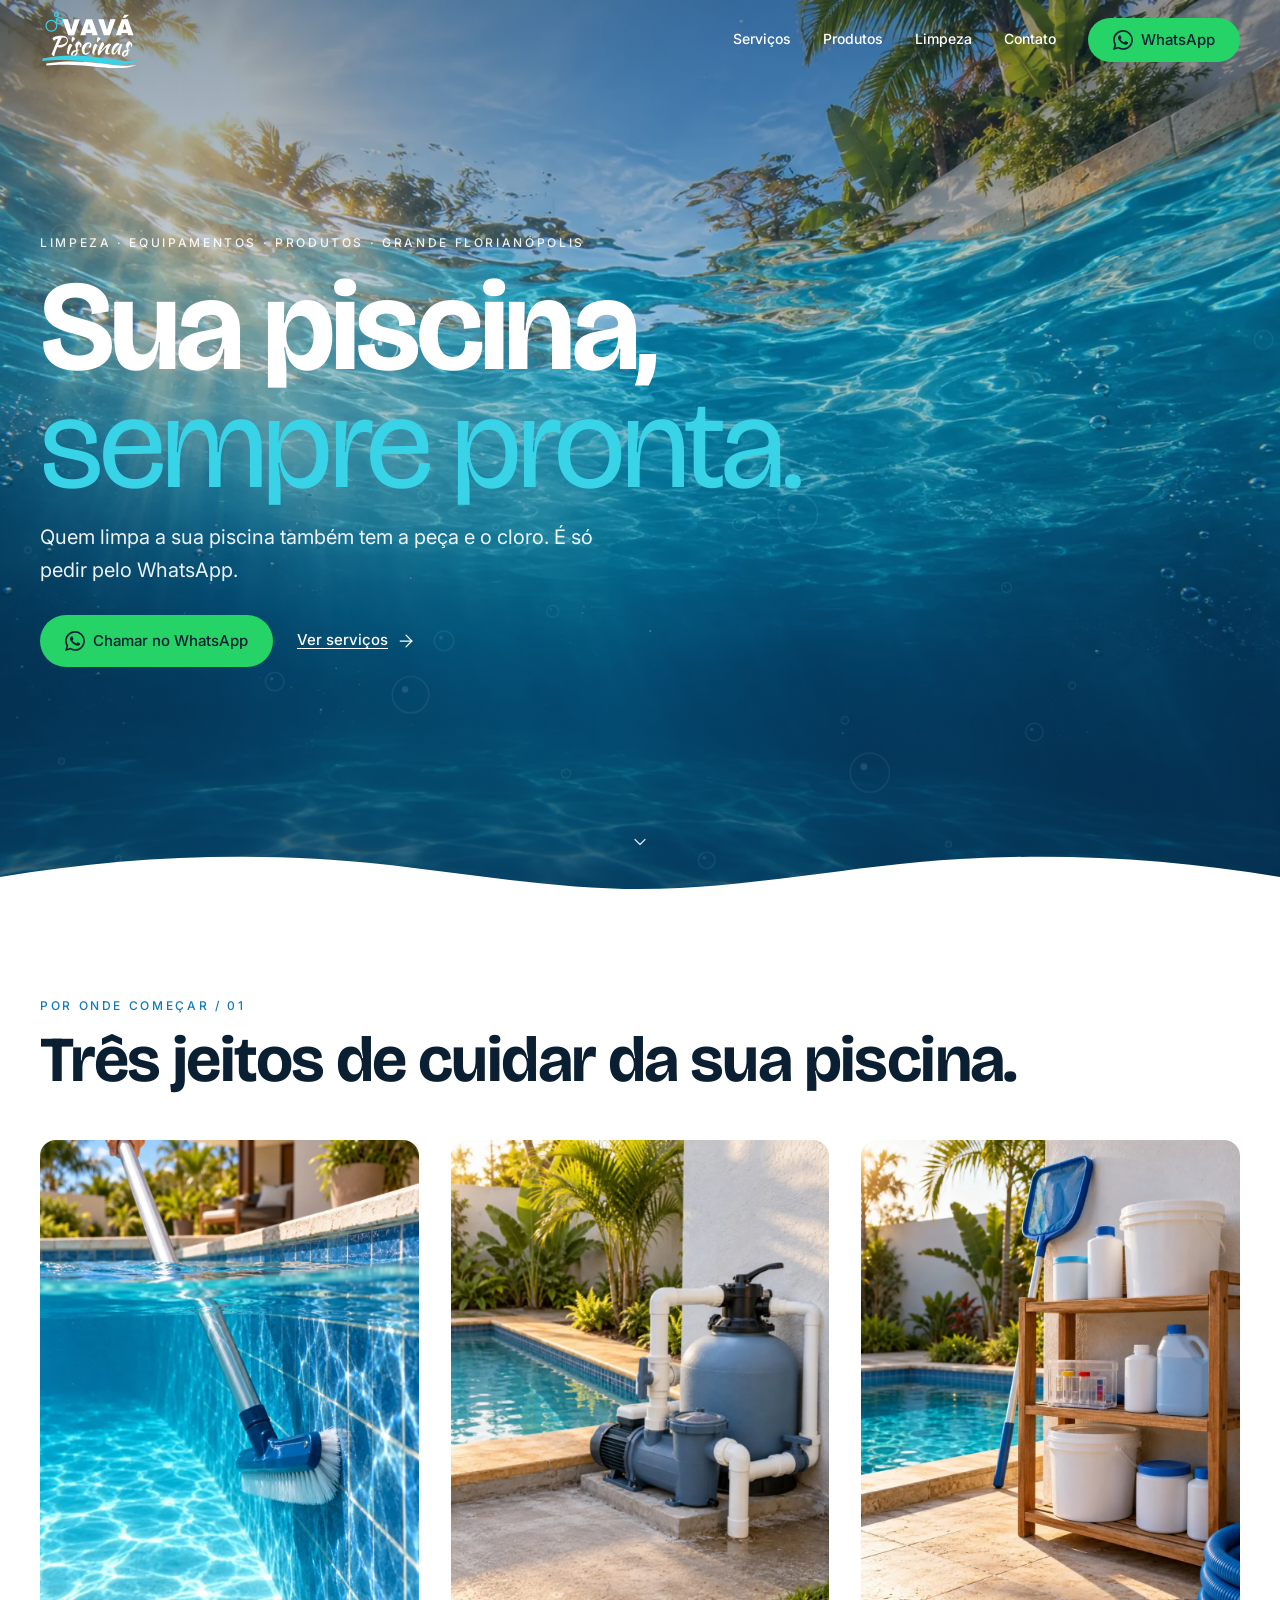
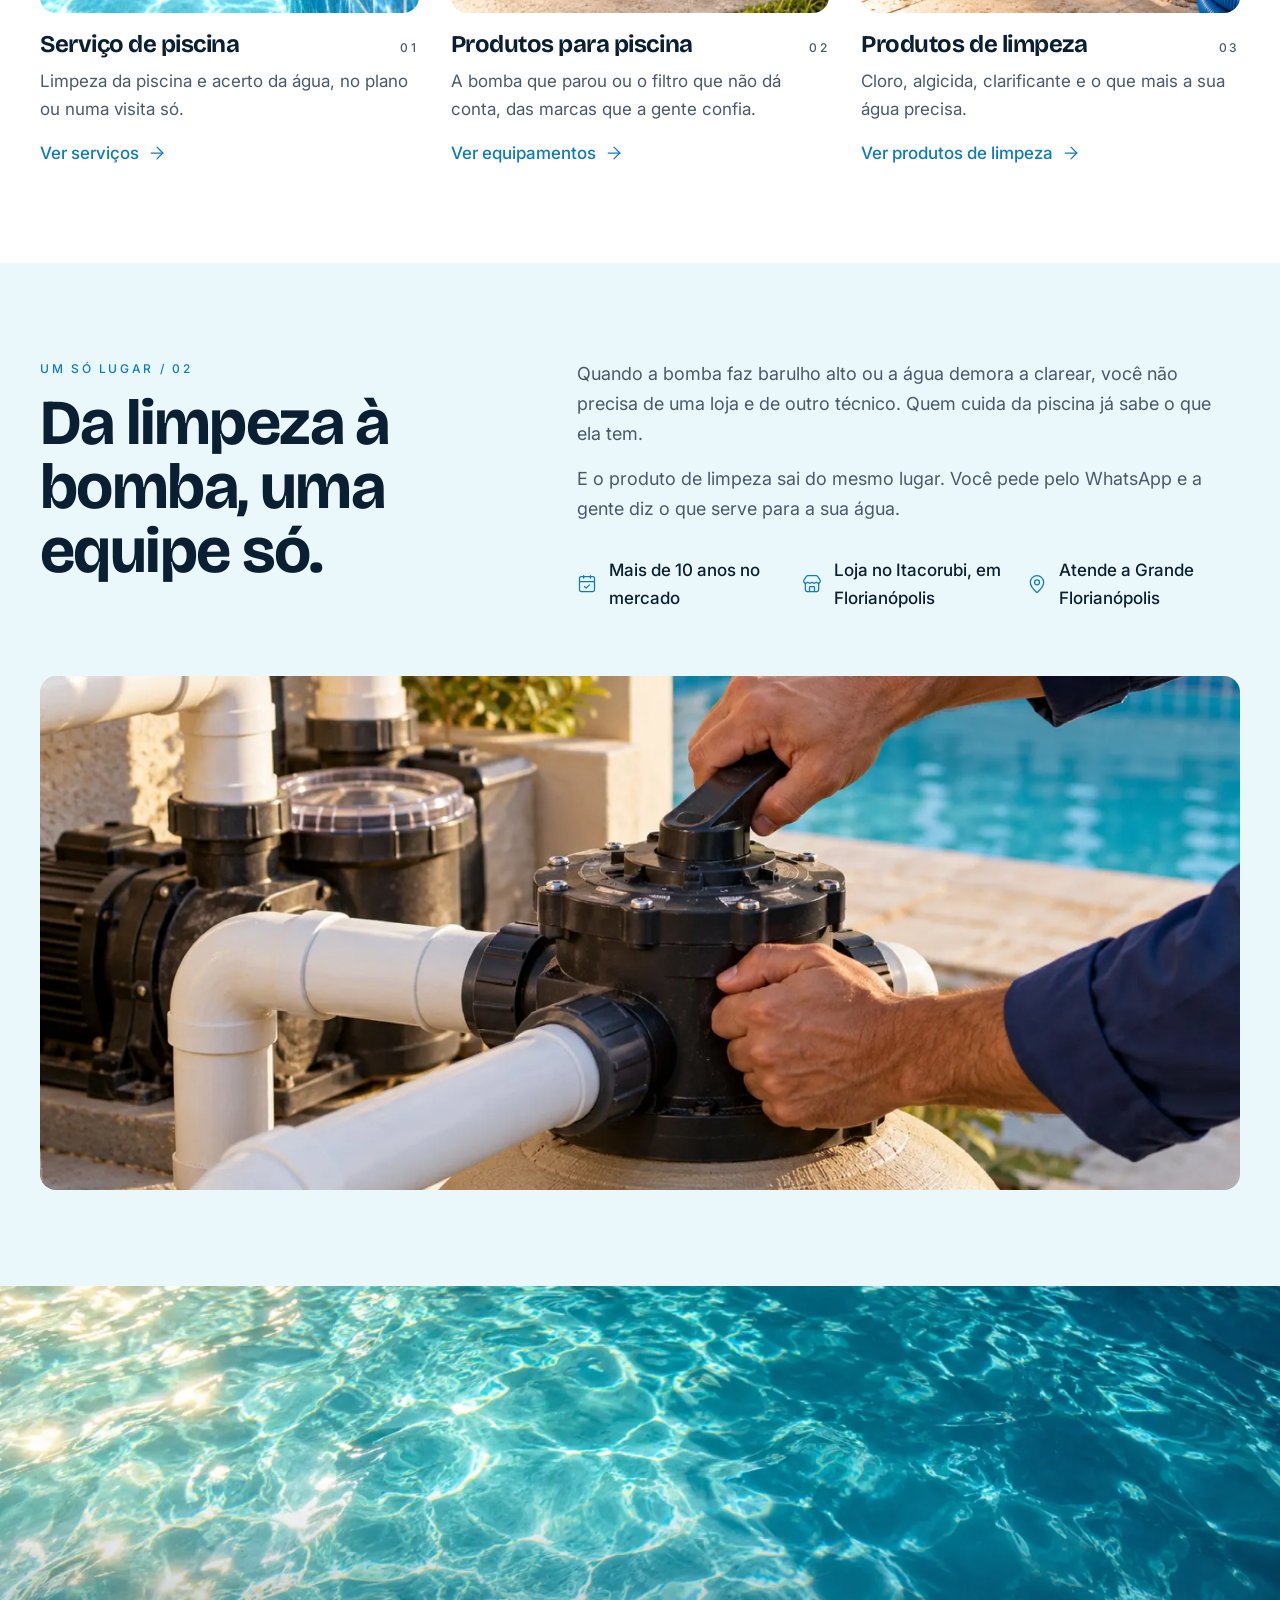
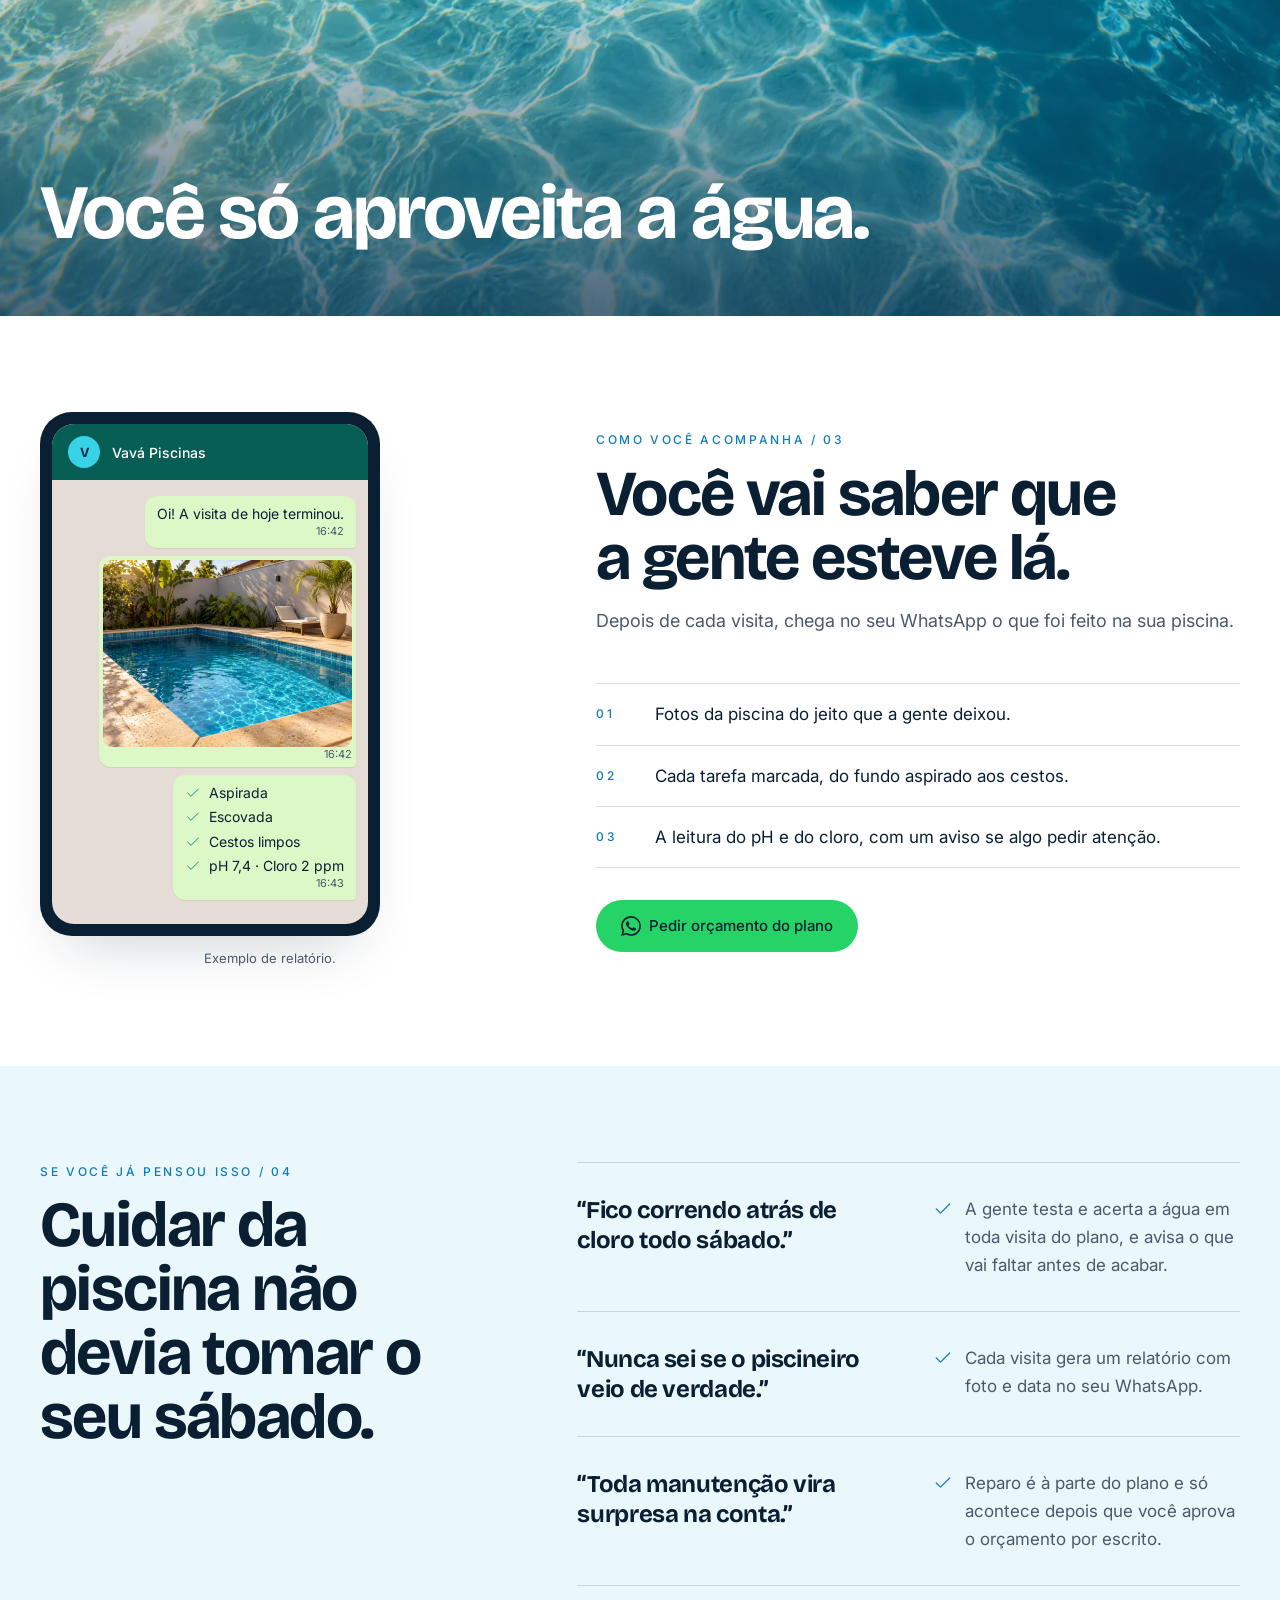
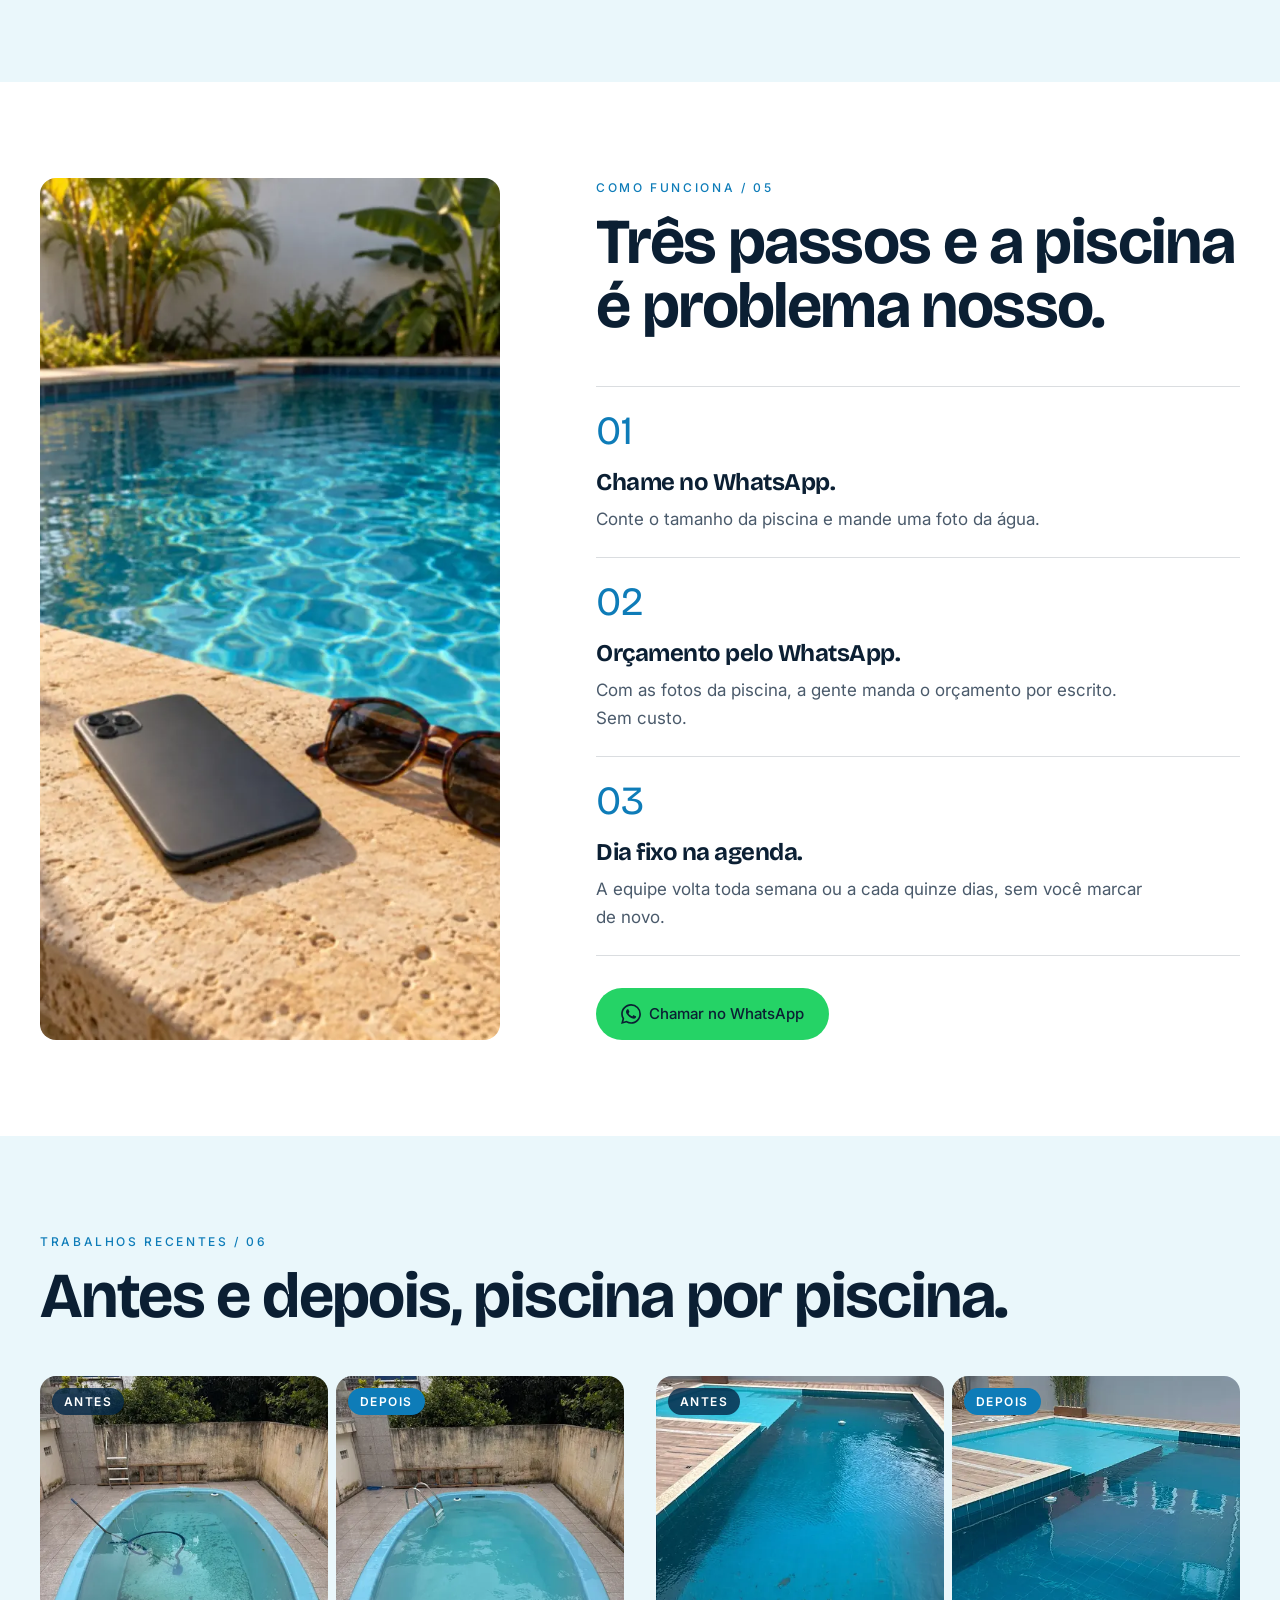
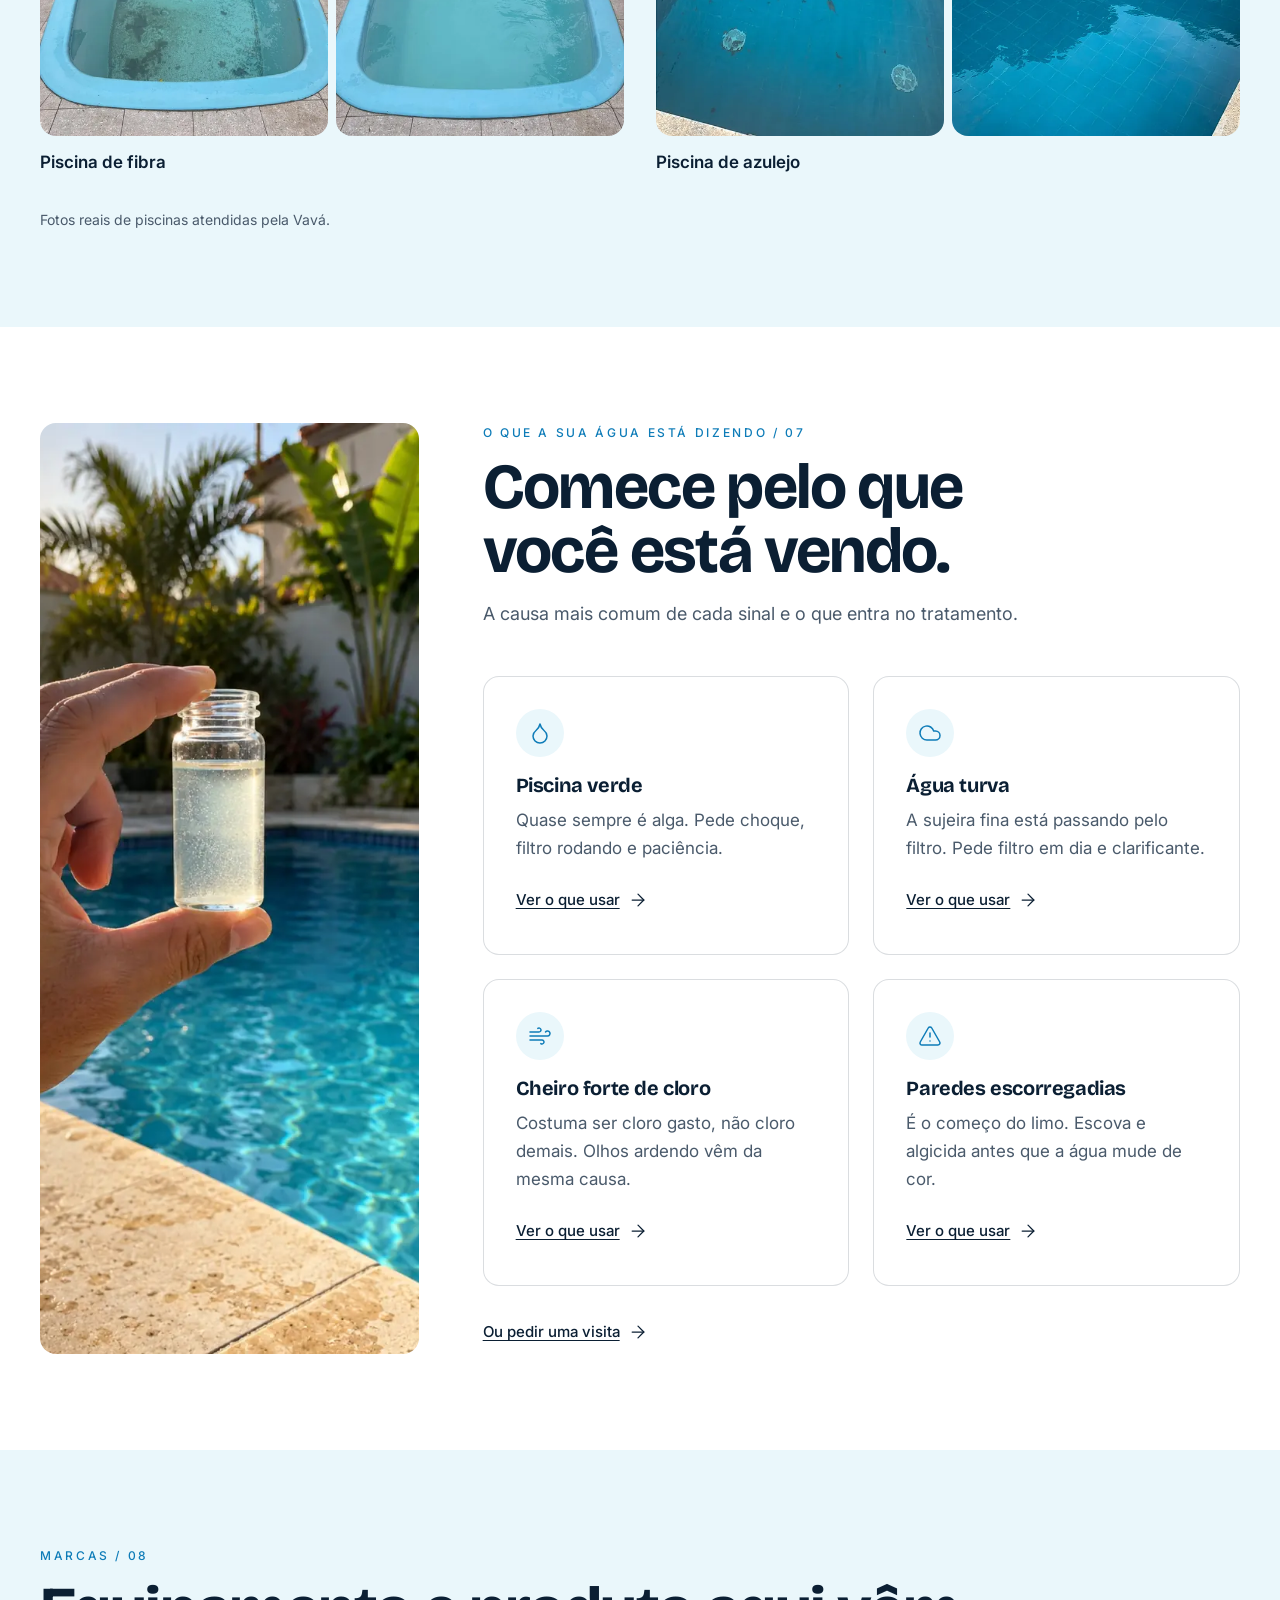
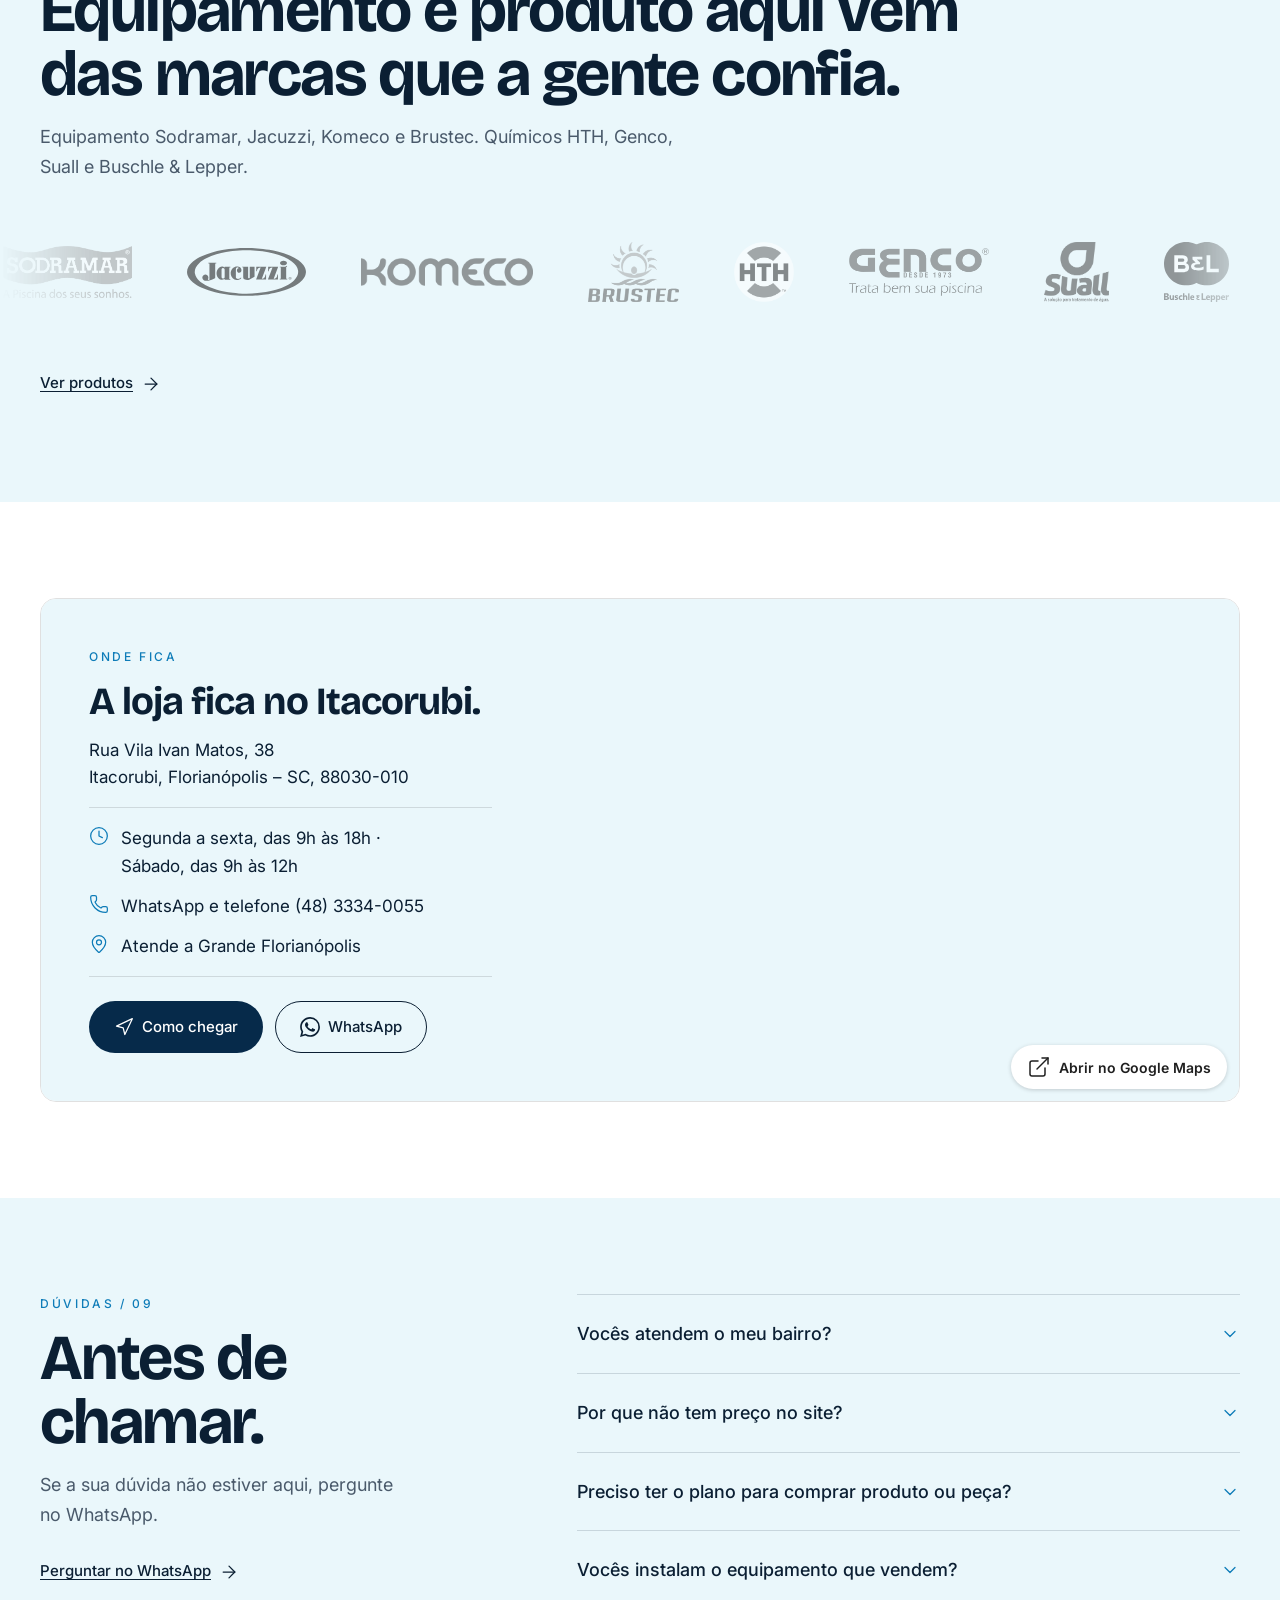
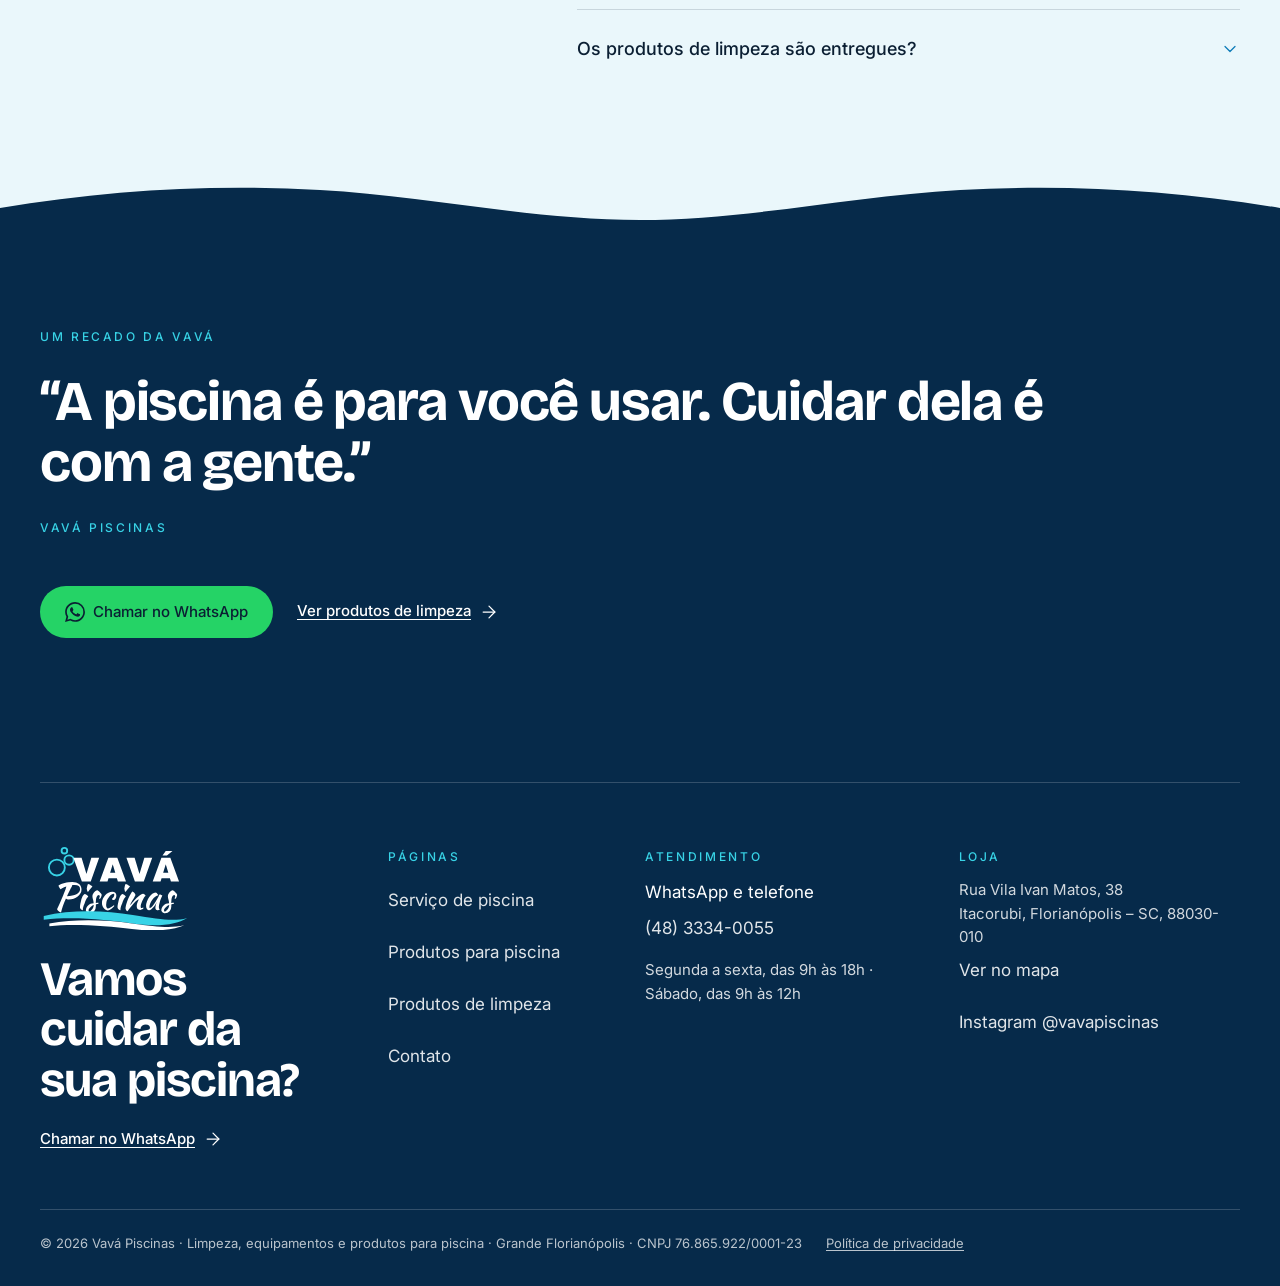
<file: produtos-cloradores.html>
<!DOCTYPE html>
<html lang="pt-BR">
<head>
<meta charset="UTF-8">
<meta name="viewport" content="width=device-width, initial-scale=1">
<script>(function(){try{var k='vava-sessao',novo=!sessionStorage.getItem(k);sessionStorage.setItem(k,'1');
if(novo&&!document.referrer&&!location.search&&!location.hash&&!/bot|crawl|spider|slurp|google|bing|duckduck|yandex|baidu|facebookexternalhit|whatsapp|preview/i.test(navigator.userAgent)){location.replace('./');}}catch(e){}})();</script>
<!-- URL PROVISÓRIA: não remover até o /lancar -->
<link rel="canonical" href="https://vavapiscinaspro.com.br/produtos-cloradores">
<title>Cloradores e automação para piscina | Vavá Piscinas</title>
<meta name="description" content="O clorador põe o cloro na água aos poucos, sem você lembrar. Responda três perguntas e receba as opções da Vavá Piscinas no WhatsApp.">
<meta property="og:title" content="Cloradores e automação para piscina | Vavá Piscinas">
<meta property="og:description" content="O clorador põe o cloro na água aos poucos, sem você lembrar. Responda três perguntas e receba as opções da Vavá Piscinas no WhatsApp.">
<meta property="og:type" content="website">
<meta property="og:locale" content="pt_BR">
<meta property="og:image" content="https://vavapiscinaspro.com.br/assets/img/og-vava-cartao.jpg">
<meta property="og:image:width" content="1200">
<meta property="og:image:height" content="630">
<meta property="og:image:alt" content="Cartão da Vavá Piscinas: Sua piscina, sempre pronta. Itacorubi, Florianópolis. WhatsApp (48) 3334-0055.">
<meta property="og:site_name" content="Vavá Piscinas">
<meta name="twitter:card" content="summary_large_image">
<meta name="twitter:image" content="https://vavapiscinaspro.com.br/assets/img/og-vava-cartao.jpg">
<meta name="theme-color" content="#062A4A">
<link rel="icon" href="assets/img/favicon.svg" type="image/svg+xml">
<link rel="preconnect" href="https://fonts.googleapis.com">
<link rel="preconnect" href="https://fonts.gstatic.com" crossorigin>
<link href="https://fonts.googleapis.com/css2?family=Bricolage+Grotesque:opsz,wght@12..96,400;12..96,700&family=Inter:wght@400;500;600&display=swap" rel="stylesheet">
<link rel="preload" as="image" type="image/webp" media="(max-width: 899px)" imagesrcset="assets/img/cat-cloradores-480.webp 480w, assets/img/cat-cloradores-960.webp 960w" imagesizes="100vw">
<link rel="stylesheet" href="assets/css/base.css?v=4cfa7f89">
<link rel="stylesheet" href="assets/css/style.css?v=6ca2fc0b">
</head>
<body class="pagina-interna">
<a class="pular-conteudo" href="#conteudo">Pular para o conteúdo</a>
<header data-header class="cabecalho">
  <div class="container">
    <div class="cabecalho__linha">
      <a class="marca" href="index.html"><img class="marca__cor" src="assets/img/logo.svg" width="320" height="178" alt="Vavá Piscinas, início" decoding="async"><img class="marca__branco" src="assets/img/logo-branco.svg" width="320" height="178" alt="" aria-hidden="true" decoding="async"></a>
      <nav class="cabecalho__nav" aria-label="Páginas"><a href="servicos.html">Serviços</a><a href="produtos.html" aria-current="page">Produtos</a><a href="limpeza.html">Limpeza</a><a href="contato.html">Contato</a></nav>
      <a class="botao botao--wa cabecalho__botao" href="https://wa.me/554833340055?text=Ol%C3%A1%21%20Vim%20pelo%20site.%20Procuro%20clorador%20ou%20automa%C3%A7%C3%A3o%20para%20piscina." target="_blank" rel="noopener" data-origem="cabecalho"><svg class="icone icone--marca" width="24" height="24" fill="currentColor" aria-hidden="true" focusable="false" role="img" viewBox="0 0 24 24" xmlns="http://www.w3.org/2000/svg"><path d="M17.472 14.382c-.297-.149-1.758-.867-2.03-.967-.273-.099-.471-.148-.67.15-.197.297-.767.966-.94 1.164-.173.199-.347.223-.644.075-.297-.15-1.255-.463-2.39-1.475-.883-.788-1.48-1.761-1.653-2.059-.173-.297-.018-.458.13-.606.134-.133.298-.347.446-.52.149-.174.198-.298.298-.497.099-.198.05-.371-.025-.52-.075-.149-.669-1.612-.916-2.207-.242-.579-.487-.5-.669-.51-.173-.008-.371-.01-.57-.01-.198 0-.52.074-.792.372-.272.297-1.04 1.016-1.04 2.479 0 1.462 1.065 2.875 1.213 3.074.149.198 2.096 3.2 5.077 4.487.709.306 1.262.489 1.694.625.712.227 1.36.195 1.871.118.571-.085 1.758-.719 2.006-1.413.248-.694.248-1.289.173-1.413-.074-.124-.272-.198-.57-.347m-5.421 7.403h-.004a9.87 9.87 0 01-5.031-1.378l-.361-.214-3.741.982.998-3.648-.235-.374a9.86 9.86 0 01-1.51-5.26c.001-5.45 4.436-9.884 9.888-9.884 2.64 0 5.122 1.03 6.988 2.898a9.825 9.825 0 012.893 6.994c-.003 5.45-4.437 9.884-9.885 9.884m8.413-18.297A11.815 11.815 0 0012.05 0C5.495 0 .16 5.335.157 11.892c0 2.096.547 4.142 1.588 5.945L.057 24l6.305-1.654a11.882 11.882 0 005.683 1.448h.005c6.554 0 11.89-5.335 11.893-11.893a11.821 11.821 0 00-3.48-8.413Z"/></svg>WhatsApp</a>
    </div>
    <nav class="cabecalho__paginas" aria-label="Páginas (celular)"><a href="servicos.html">Serviços</a><a href="produtos.html" aria-current="page">Produtos</a><a href="limpeza.html">Limpeza</a><a href="contato.html">Contato</a></nav>
  </div>
</header>
<main id="conteudo">
<section class="secao heroi-interno">
  <div class="container heroi-split heroi-split--43">
    <div class="revelar">
      <p class="migalha"><a href="produtos.html">Produtos</a><svg aria-hidden="true" focusable="false" class="icone icone--chevron-right" xmlns="http://www.w3.org/2000/svg" width="24" height="24" viewBox="0 0 24 24" fill="none" stroke="currentColor" stroke-width="1.5" stroke-linecap="round" stroke-linejoin="round" ><path d="m9 18 6-6-6-6" /></svg><span>Cloradores e automação</span></p>
      <h1>Cloradores e automação</h1>
      <p class="apoio">O clorador põe o cloro na água aos poucos, sem você lembrar. A automação liga a bomba e a luz na hora certa.</p>
      <div class="acoes"><a class="botao botao--escuro" href="#perguntas">Ir para as perguntas</a></div>
    </div>
    <div class="midia heroi-split__midia heroi-split__midia--43"><picture><source type="image/webp" media="(max-width: 899px)" srcset="assets/img/cat-cloradores-480.webp 480w, assets/img/cat-cloradores-960.webp 960w" sizes="100vw"><source type="image/webp" srcset="assets/img/cat-cloradores-960.webp 960w, assets/img/cat-cloradores-1600.webp 1600w" sizes="(min-width: 900px) 45vw, 100vw"><img src="assets/img/cat-cloradores-960.jpg" width="960" height="720" alt="Caixa de clorador e automação presa na parede, ligada aos canos e à bomba da piscina." decoding="async" fetchpriority="high"></picture></div>
  </div>
</section>

<section class="secao secao--foam">
  <div class="container split">
    <div class="split__cabeca revelar"><p class="rotulo">Quando olhar <span class="nowrap">/ 01</span></p><h2>Sinais de que o cloro dá trabalho demais.</h2></div>
    <ul class="lista-fio" role="list"><li class="sinal revelar"><span class="icone-circulo"><svg aria-hidden="true" focusable="false" class="icone icone--circle-alert" xmlns="http://www.w3.org/2000/svg" width="24" height="24" viewBox="0 0 24 24" fill="none" stroke="currentColor" stroke-width="1.5" stroke-linecap="round" stroke-linejoin="round" ><circle cx="12" cy="12" r="10" /><line x1="12" x2="12" y1="8" y2="12" /><line x1="12" x2="12.01" y1="16" y2="16" /></svg></span>Você esquece de pôr cloro</li><li class="sinal revelar"><span class="icone-circulo"><svg aria-hidden="true" focusable="false" class="icone icone--circle-alert" xmlns="http://www.w3.org/2000/svg" width="24" height="24" viewBox="0 0 24 24" fill="none" stroke="currentColor" stroke-width="1.5" stroke-linecap="round" stroke-linejoin="round" ><circle cx="12" cy="12" r="10" /><line x1="12" x2="12" y1="8" y2="12" /><line x1="12" x2="12.01" y1="16" y2="16" /></svg></span>O cloro some rápido</li><li class="sinal revelar"><span class="icone-circulo"><svg aria-hidden="true" focusable="false" class="icone icone--circle-alert" xmlns="http://www.w3.org/2000/svg" width="24" height="24" viewBox="0 0 24 24" fill="none" stroke="currentColor" stroke-width="1.5" stroke-linecap="round" stroke-linejoin="round" ><circle cx="12" cy="12" r="10" /><line x1="12" x2="12" y1="8" y2="12" /><line x1="12" x2="12.01" y1="16" y2="16" /></svg></span>Vontade de ligar a bomba sem ir até a casa de máquinas</li></ul>
  </div>
</section>

<section class="secao" id="perguntas">
  <div class="container">
    <div class="cabeca revelar"><p class="rotulo">Monte a sua mensagem <span class="nowrap">/ 02</span></p><h2>Três perguntas, e a mensagem vai pronta.</h2><p class="apoio">Pode pular qualquer uma.</p></div>
    <form class="qualificador" data-qualificador data-mensagem="Olá! Vim pelo site. Procuro clorador ou automação para piscina.">
      <div class="qualificador__perguntas"><fieldset data-pergunta="Tamanho da piscina"><legend><span class="rotulo">Pergunta 1</span>Tamanho da piscina</legend><div class="opcoes"><label class="opcao"><input type="radio" name="p1" value="Até 30 mil litros"><span>Até 30 mil litros</span></label><label class="opcao"><input type="radio" name="p1" value="De 30 a 60 mil litros"><span>De 30 a 60 mil litros</span></label><label class="opcao"><input type="radio" name="p1" value="Mais de 60 mil litros"><span>Mais de 60 mil litros</span></label><label class="opcao"><input type="radio" name="p1" value="Não sei"><span>Não sei</span></label></div></fieldset><fieldset data-pergunta="O que você procura"><legend><span class="rotulo">Pergunta 2</span>O que você procura</legend><div class="opcoes"><label class="opcao"><input type="radio" name="p2" value="Clorador de pastilha"><span>Clorador de pastilha</span></label><label class="opcao"><input type="radio" name="p2" value="Gerador de cloro (sal)"><span>Gerador de cloro (sal)</span></label><label class="opcao"><input type="radio" name="p2" value="Automação de bomba e luz"><span>Automação de bomba e luz</span></label><label class="opcao"><input type="radio" name="p2" value="Ainda não sei"><span>Ainda não sei</span></label></div></fieldset><fieldset data-pergunta="Marca do equipamento atual"><legend><span class="rotulo">Pergunta 3</span>Marca do equipamento atual</legend><div class="opcoes"><label class="opcao"><input type="radio" name="p3" value="Sodramar"><span>Sodramar</span></label><label class="opcao"><input type="radio" name="p3" value="Brustec"><span>Brustec</span></label><label class="opcao"><input type="radio" name="p3" value="Outra"><span>Outra</span></label><label class="opcao"><input type="radio" name="p3" value="Não sei"><span>Não sei</span></label></div></fieldset><p class="qualificador__marcas">Nesta categoria a gente trabalha com Sodramar e Brustec.</p></div>
      <div class="resumo" aria-live="polite">
        <p class="rotulo">Sua mensagem</p>
        <p data-qualificador-resumo></p>
        <a class="botao botao--wa" href="https://wa.me/554833340055?text=Ol%C3%A1%21%20Vim%20pelo%20site.%20Procuro%20clorador%20ou%20automa%C3%A7%C3%A3o%20para%20piscina." target="_blank" rel="noopener" data-qualificador-cta data-origem="categoria-cloradores"><svg class="icone icone--marca" width="24" height="24" fill="currentColor" aria-hidden="true" focusable="false" role="img" viewBox="0 0 24 24" xmlns="http://www.w3.org/2000/svg"><path d="M17.472 14.382c-.297-.149-1.758-.867-2.03-.967-.273-.099-.471-.148-.67.15-.197.297-.767.966-.94 1.164-.173.199-.347.223-.644.075-.297-.15-1.255-.463-2.39-1.475-.883-.788-1.48-1.761-1.653-2.059-.173-.297-.018-.458.13-.606.134-.133.298-.347.446-.52.149-.174.198-.298.298-.497.099-.198.05-.371-.025-.52-.075-.149-.669-1.612-.916-2.207-.242-.579-.487-.5-.669-.51-.173-.008-.371-.01-.57-.01-.198 0-.52.074-.792.372-.272.297-1.04 1.016-1.04 2.479 0 1.462 1.065 2.875 1.213 3.074.149.198 2.096 3.2 5.077 4.487.709.306 1.262.489 1.694.625.712.227 1.36.195 1.871.118.571-.085 1.758-.719 2.006-1.413.248-.694.248-1.289.173-1.413-.074-.124-.272-.198-.57-.347m-5.421 7.403h-.004a9.87 9.87 0 01-5.031-1.378l-.361-.214-3.741.982.998-3.648-.235-.374a9.86 9.86 0 01-1.51-5.26c.001-5.45 4.436-9.884 9.888-9.884 2.64 0 5.122 1.03 6.988 2.898a9.825 9.825 0 012.893 6.994c-.003 5.45-4.437 9.884-9.885 9.884m8.413-18.297A11.815 11.815 0 0012.05 0C5.495 0 .16 5.335.157 11.892c0 2.096.547 4.142 1.588 5.945L.057 24l6.305-1.654a11.882 11.882 0 005.683 1.448h.005c6.554 0 11.89-5.335 11.893-11.893a11.821 11.821 0 00-3.48-8.413Z"/></svg><span>Receber opções<span class="so-largo"> no WhatsApp</span></span></a>
      </div>
    </form>
  </div>
</section>

<section class="secao secao--foam">
  <div class="container">
    <p class="rotulo revelar">Outras categorias</p>
    <nav class="chips-links revelar" aria-label="Outras categorias"><a href="produtos-bombas.html">Bombas e motores</a><a href="produtos-filtros.html">Filtros e areia</a><a href="produtos-aquecedores.html">Aquecedores</a><a href="produtos-iluminacao.html">Iluminação LED</a><a href="produtos-capas.html">Capas e lonas</a><a href="produtos-aspiradores.html">Aspiradores e robôs</a><a href="produtos-acessorios.html">Acessórios</a></nav>
  </div>
</section>

<svg class="onda onda--foam" viewBox="0 0 1440 48" preserveAspectRatio="none" aria-hidden="true" focusable="false"><path fill="currentColor" d="M0 48V24C120 6 240 0 360 6s240 30 360 30 240-24 360-30 240 0 360 18v24Z"/></svg>
<section class="secao secao--deep cta-escuro">
  <div class="container">
    <h2 class="revelar">Prefere explicar com as suas palavras?</h2><p class="apoio">Mande uma foto. Quem responde é a mesma equipe que faz o serviço de piscina.</p>
    <div class="acoes revelar"><a class="botao botao--wa" href="https://wa.me/554833340055?text=Ol%C3%A1%21%20Vim%20pelo%20site.%20Procuro%20clorador%20ou%20automa%C3%A7%C3%A3o%20para%20piscina." target="_blank" rel="noopener" data-origem="cta-categoria"><svg class="icone icone--marca" width="24" height="24" fill="currentColor" aria-hidden="true" focusable="false" role="img" viewBox="0 0 24 24" xmlns="http://www.w3.org/2000/svg"><path d="M17.472 14.382c-.297-.149-1.758-.867-2.03-.967-.273-.099-.471-.148-.67.15-.197.297-.767.966-.94 1.164-.173.199-.347.223-.644.075-.297-.15-1.255-.463-2.39-1.475-.883-.788-1.48-1.761-1.653-2.059-.173-.297-.018-.458.13-.606.134-.133.298-.347.446-.52.149-.174.198-.298.298-.497.099-.198.05-.371-.025-.52-.075-.149-.669-1.612-.916-2.207-.242-.579-.487-.5-.669-.51-.173-.008-.371-.01-.57-.01-.198 0-.52.074-.792.372-.272.297-1.04 1.016-1.04 2.479 0 1.462 1.065 2.875 1.213 3.074.149.198 2.096 3.2 5.077 4.487.709.306 1.262.489 1.694.625.712.227 1.36.195 1.871.118.571-.085 1.758-.719 2.006-1.413.248-.694.248-1.289.173-1.413-.074-.124-.272-.198-.57-.347m-5.421 7.403h-.004a9.87 9.87 0 01-5.031-1.378l-.361-.214-3.741.982.998-3.648-.235-.374a9.86 9.86 0 01-1.51-5.26c.001-5.45 4.436-9.884 9.888-9.884 2.64 0 5.122 1.03 6.988 2.898a9.825 9.825 0 012.893 6.994c-.003 5.45-4.437 9.884-9.885 9.884m8.413-18.297A11.815 11.815 0 0012.05 0C5.495 0 .16 5.335.157 11.892c0 2.096.547 4.142 1.588 5.945L.057 24l6.305-1.654a11.882 11.882 0 005.683 1.448h.005c6.554 0 11.89-5.335 11.893-11.893a11.821 11.821 0 00-3.48-8.413Z"/></svg>Chamar no WhatsApp</a></div>
  </div>
</section>
</main>

<footer class="rodape rodape--apos-escuro">
  <div class="container">
    <div class="rodape__topo">
      <div>
        <img class="rodape__logo" src="assets/img/logo-branco.svg" width="320" height="178" alt="Vavá Piscinas" loading="lazy" decoding="async">
        <p class="rodape__titulo">Vamos cuidar da sua piscina?</p>
        <a class="link-cta" href="https://wa.me/554833340055?text=Ol%C3%A1%21%20Vim%20pelo%20site%20e%20quero%20falar%20sobre%20a%20minha%20piscina." target="_blank" rel="noopener" data-origem="rodape">Chamar no WhatsApp<svg aria-hidden="true" focusable="false" class="icone icone--arrow-right" xmlns="http://www.w3.org/2000/svg" width="24" height="24" viewBox="0 0 24 24" fill="none" stroke="currentColor" stroke-width="1.5" stroke-linecap="round" stroke-linejoin="round" ><path d="M5 12h14" /><path d="m12 5 7 7-7 7" /></svg></a>
      </div>
      <div class="rodape__colunas">
        <div><p class="rotulo">Páginas</p><ul role="list"><li><a href="servicos.html">Serviço de piscina</a></li><li><a href="produtos.html">Produtos para piscina</a></li><li><a href="limpeza.html">Produtos de limpeza</a></li><li><a href="contato.html">Contato</a></li></ul></div>
        <div><p class="rotulo">Atendimento</p><ul role="list"><li>WhatsApp e telefone <a class="nowrap" href="tel:+554833340055">(48) 3334-0055</a></li></ul><p class="rodape__texto"><span class="nowrap">Segunda a sexta, das 9h às 18h&nbsp;·</span> <span class="nowrap">Sábado, das 9h às 12h</span></p></div>
        <div><p class="rotulo">Loja</p><address class="rodape__texto">Rua Vila Ivan Matos, 38<br>Itacorubi, Florianópolis – SC, 88030-010</address><ul role="list"><li><a href="https://www.google.com/maps/search/?api=1&query=Rua%20Vila%20Ivan%20Matos%2C%2038%20-%20Itacorubi%2C%20Florian%C3%B3polis%20-%20SC%2C%2088030-010" target="_blank" rel="noopener">Ver no mapa</a></li><li><a href="https://www.instagram.com/vavapiscinas/" target="_blank" rel="noopener">Instagram @vavapiscinas</a></li></ul></div>
      </div>
    </div>
    <div class="rodape__base">
      <p>© 2026 Vavá Piscinas · Limpeza, equipamentos e produtos para piscina · Grande Florianópolis · <span class="nowrap">CNPJ 76.865.922/0001-23</span></p>
      <p><a href="politica-de-privacidade.html">Política de privacidade</a></p>
    </div>
  </div>
</footer>
<script src="assets/js/main.js?v=a861f517" defer></script>
<script src="assets/js/movimento.js?v=2782e6b0" defer></script>
<script src="assets/js/site.js?v=582617d5" defer></script>
</body>
</html>
</file>
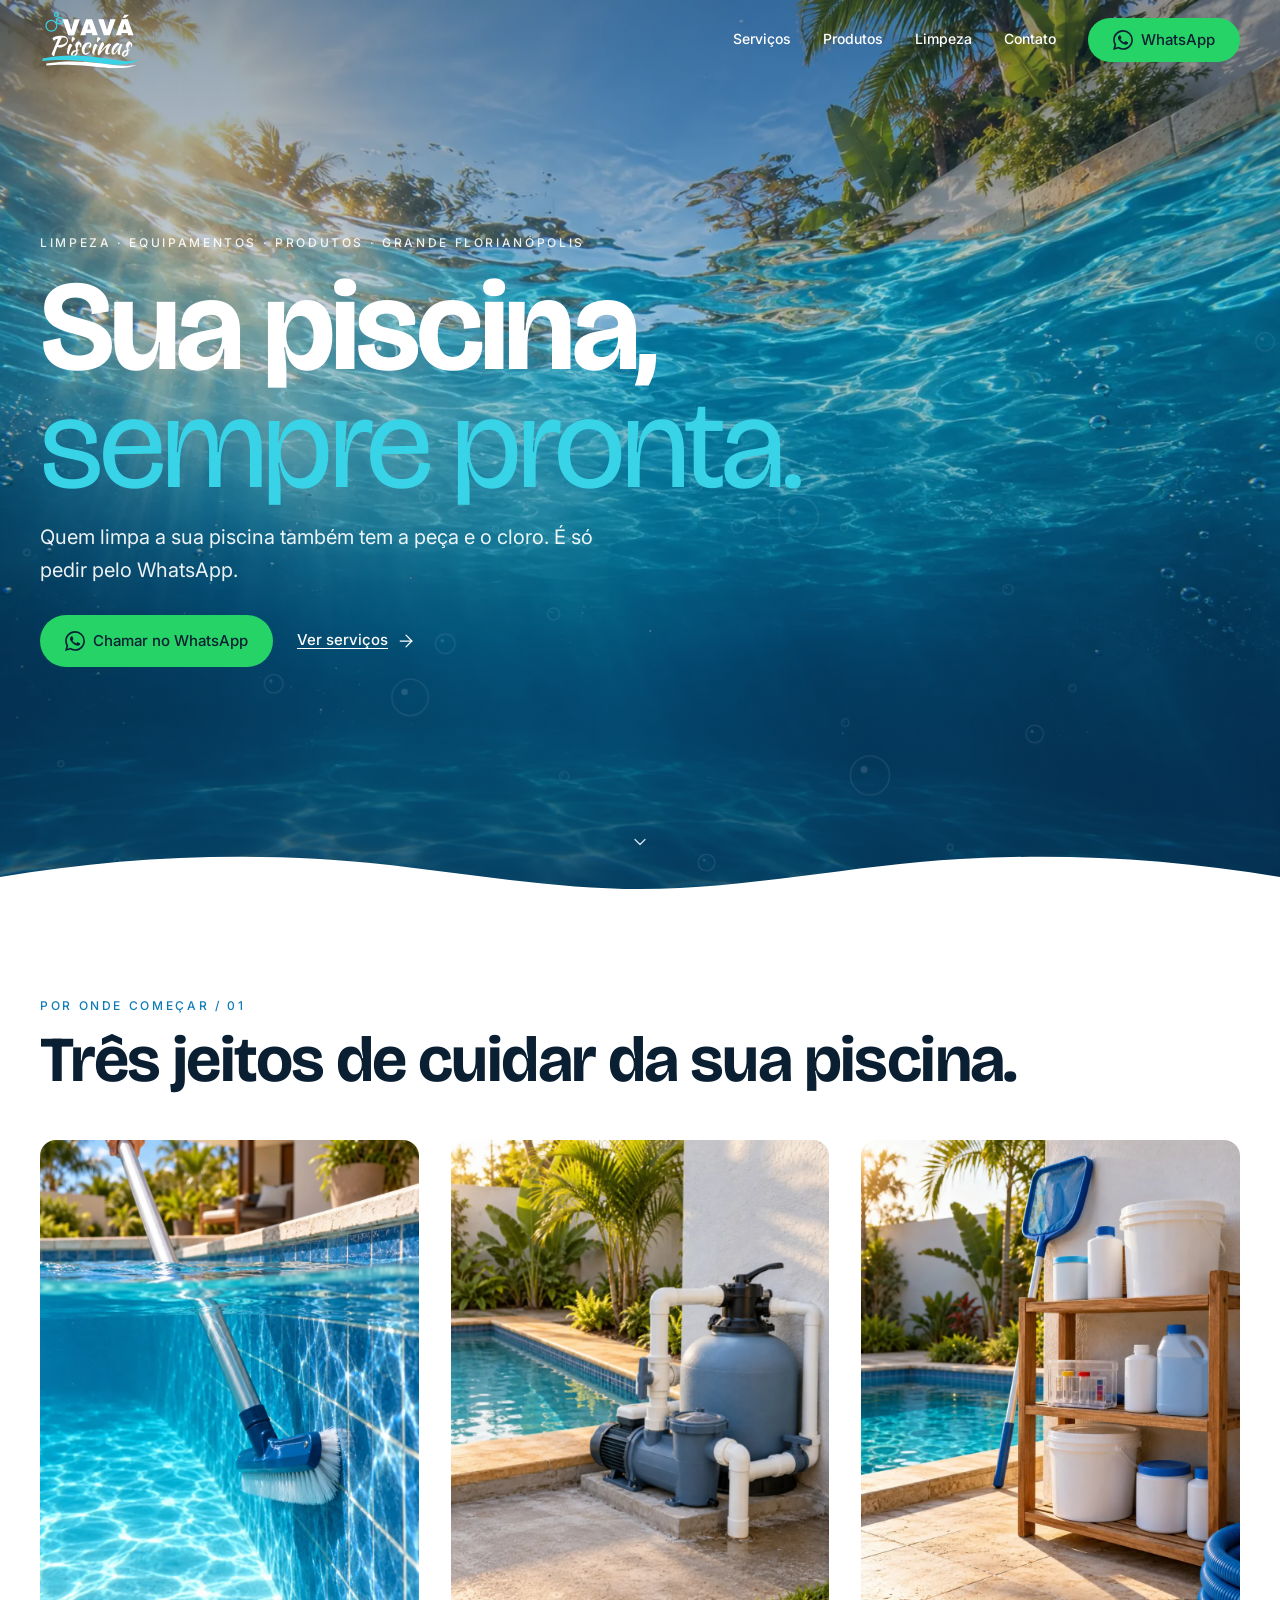
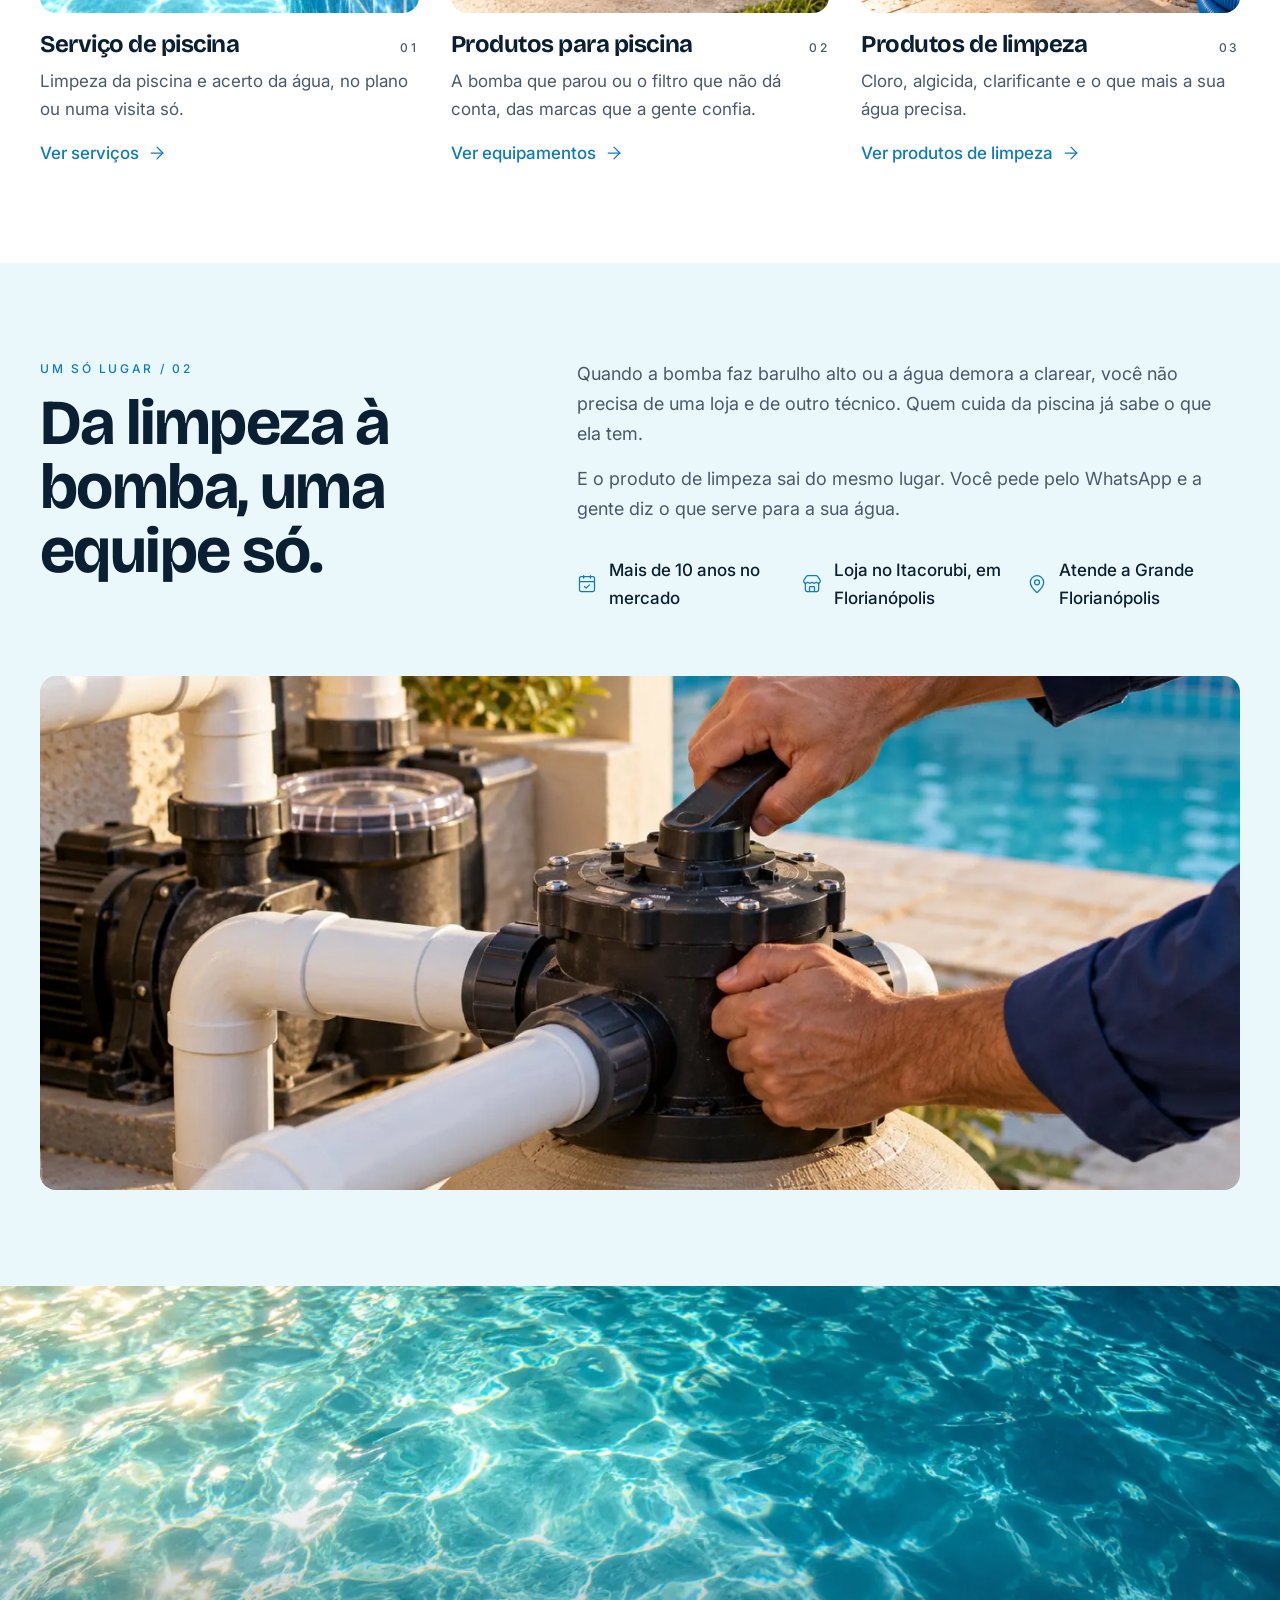
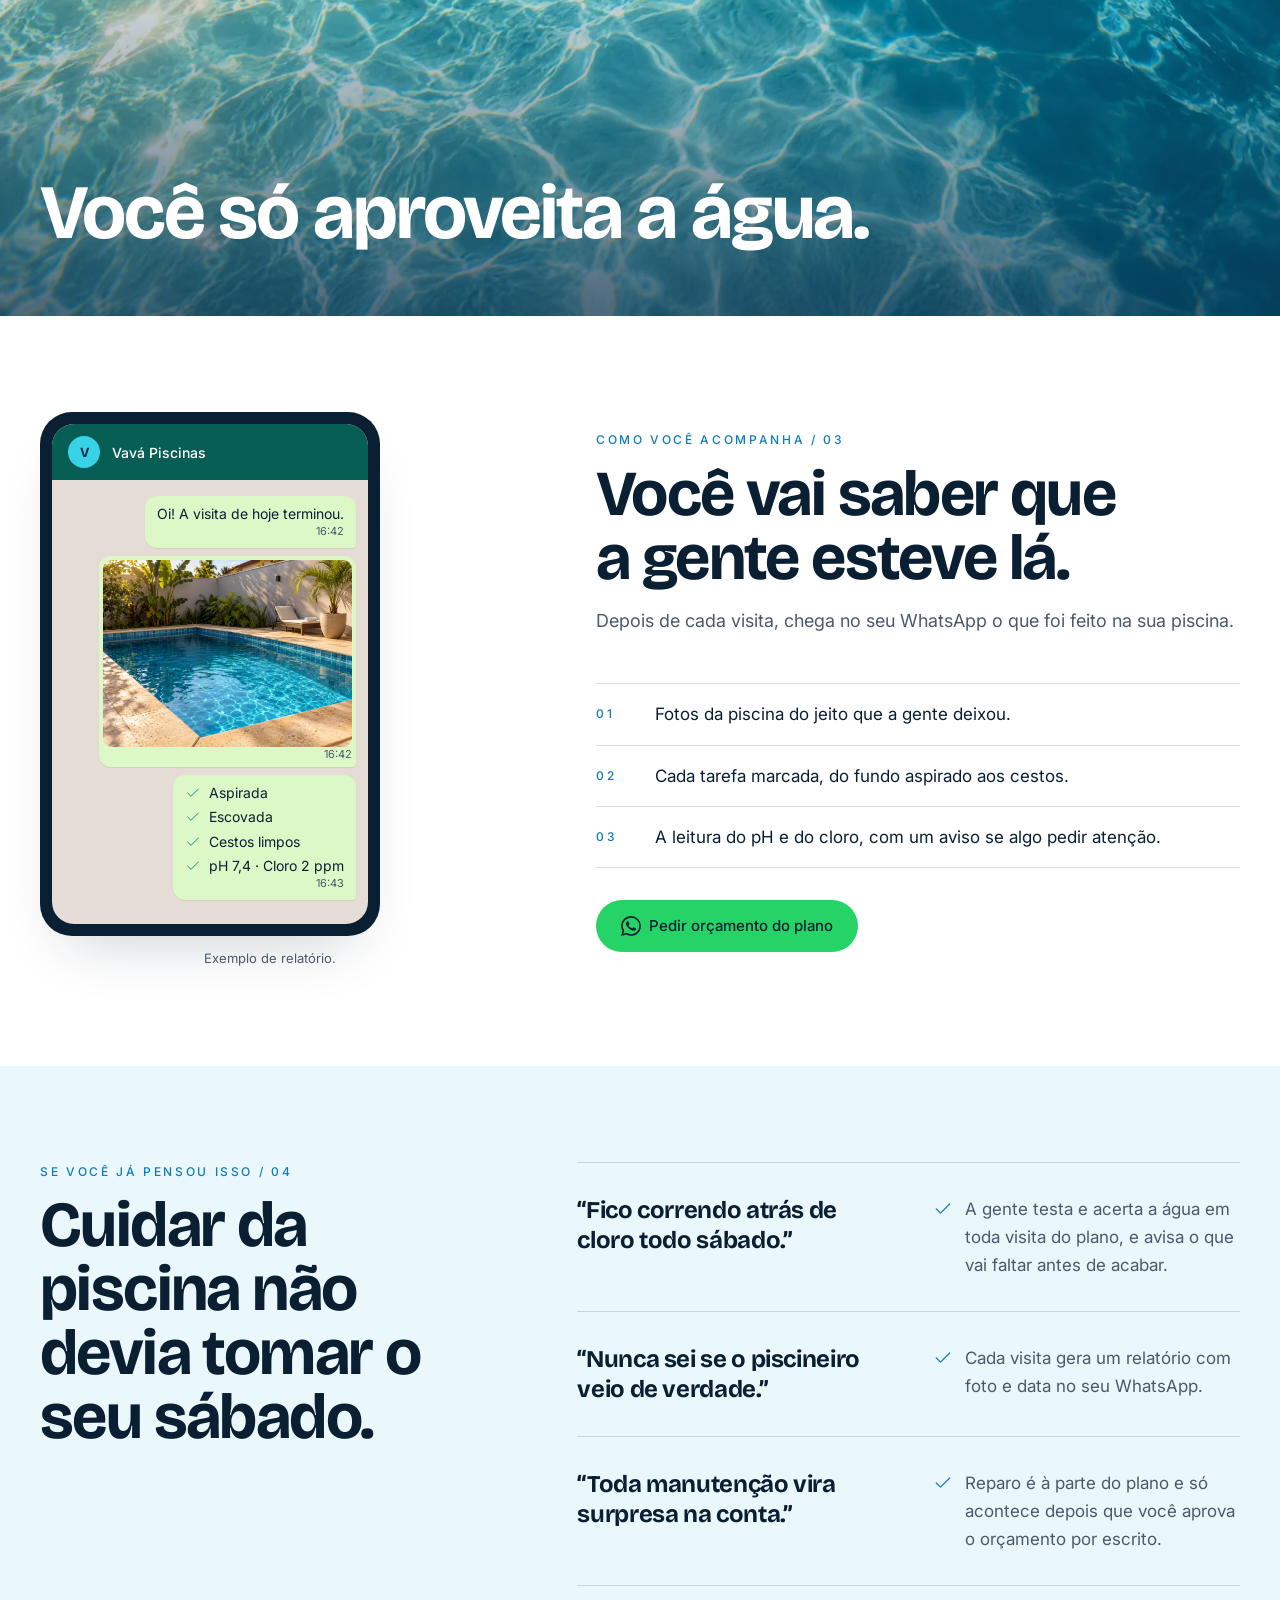
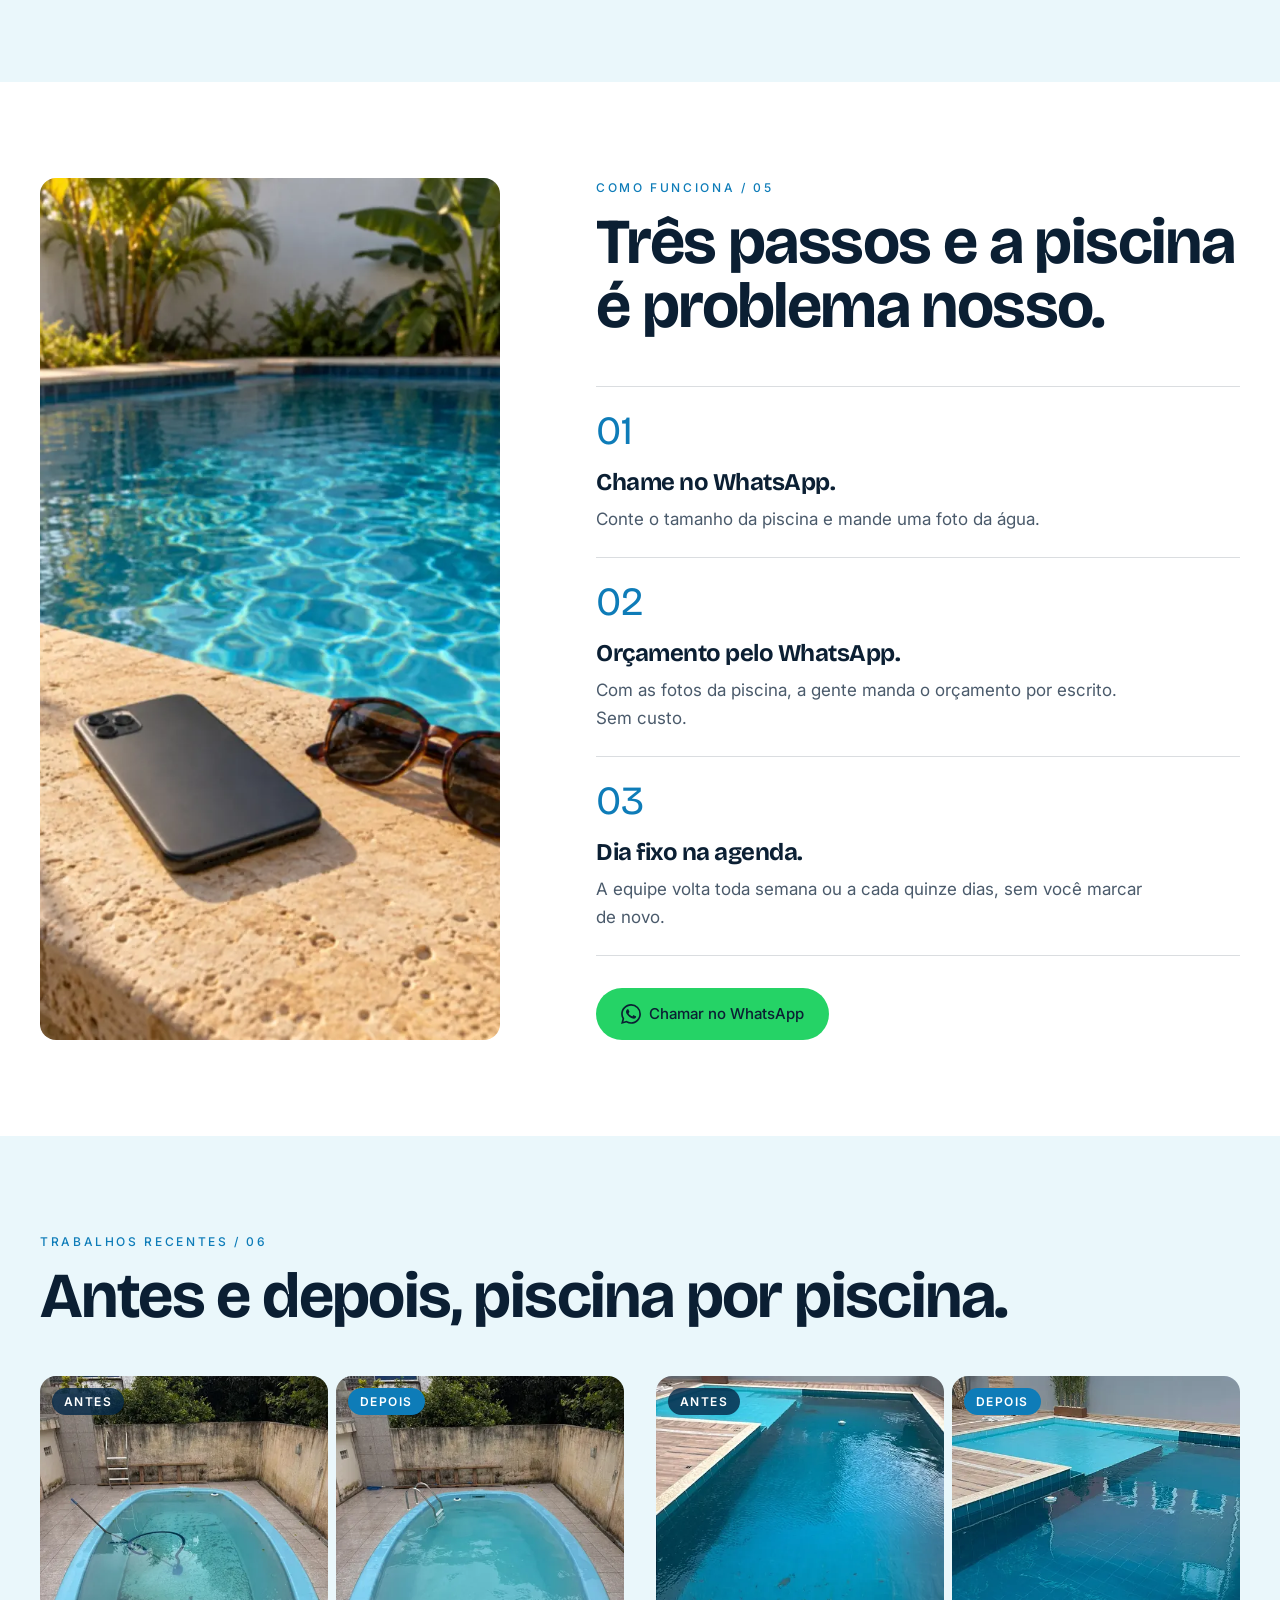
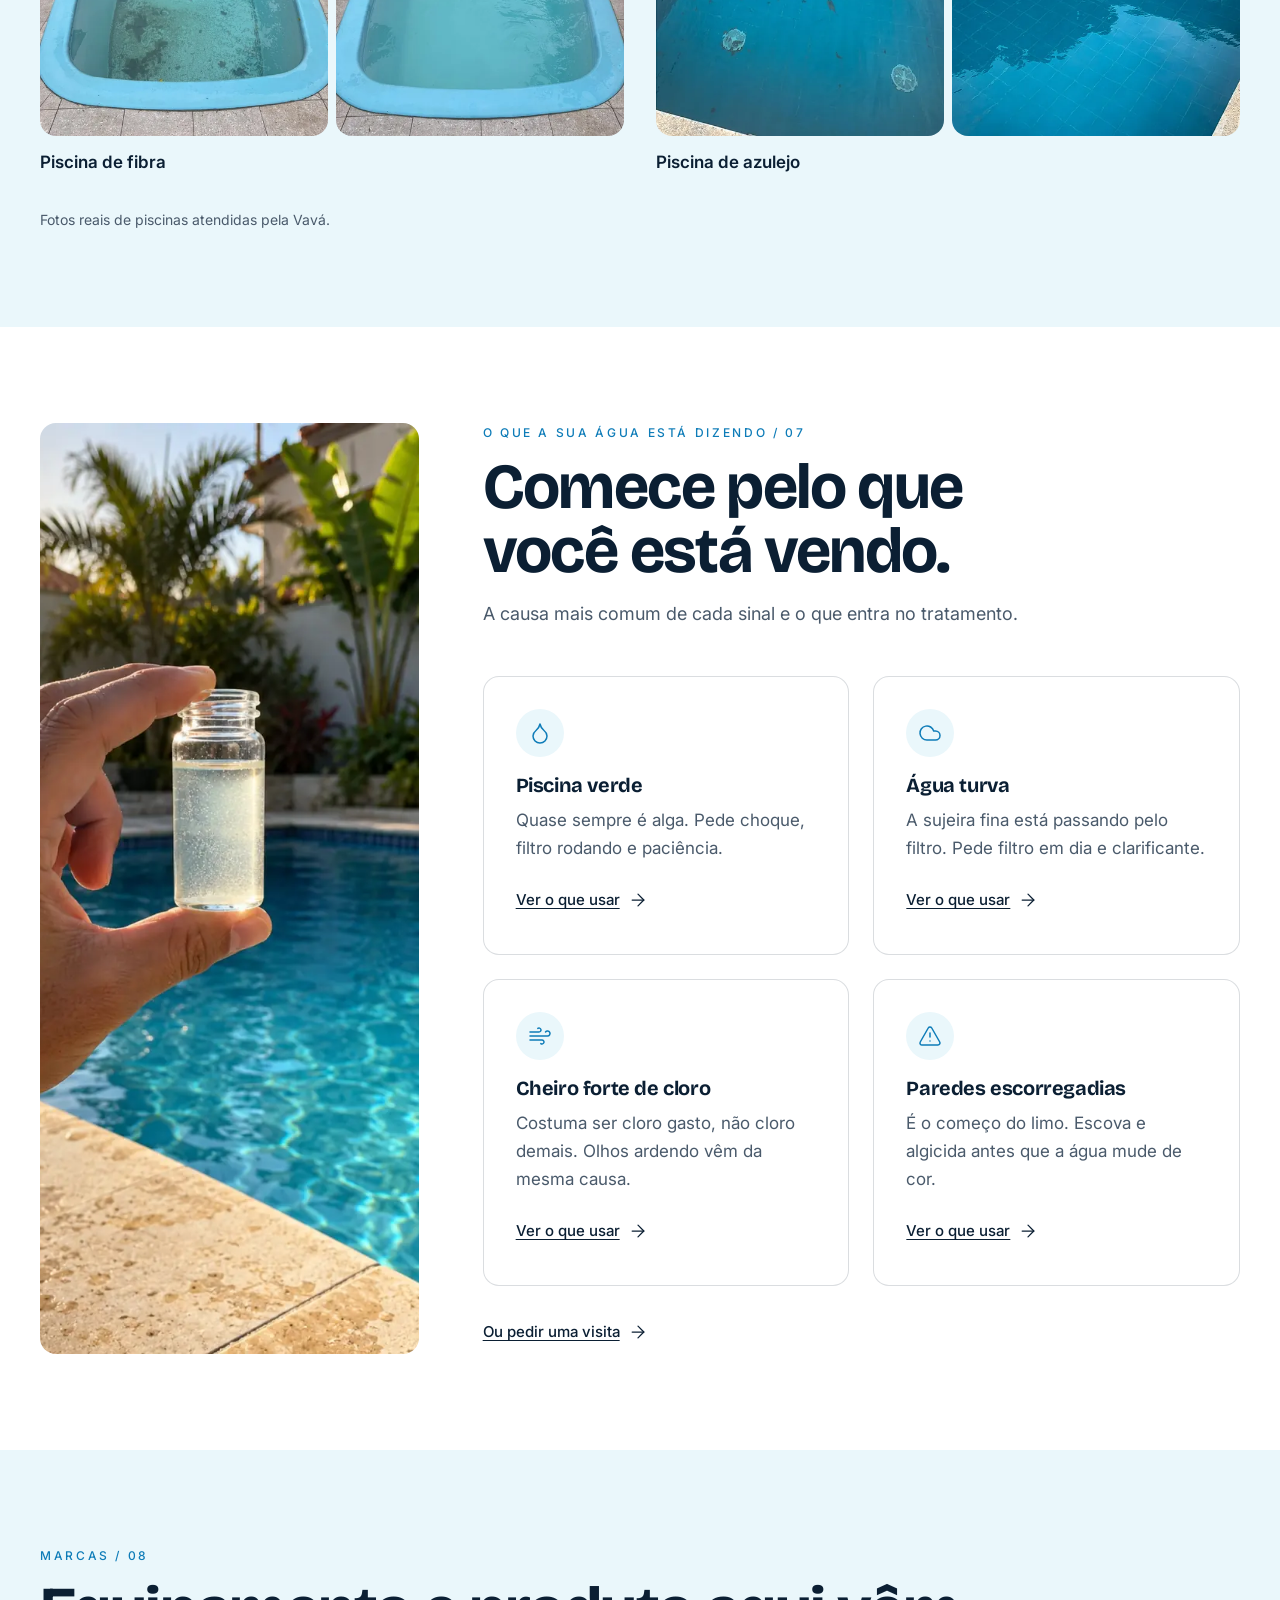
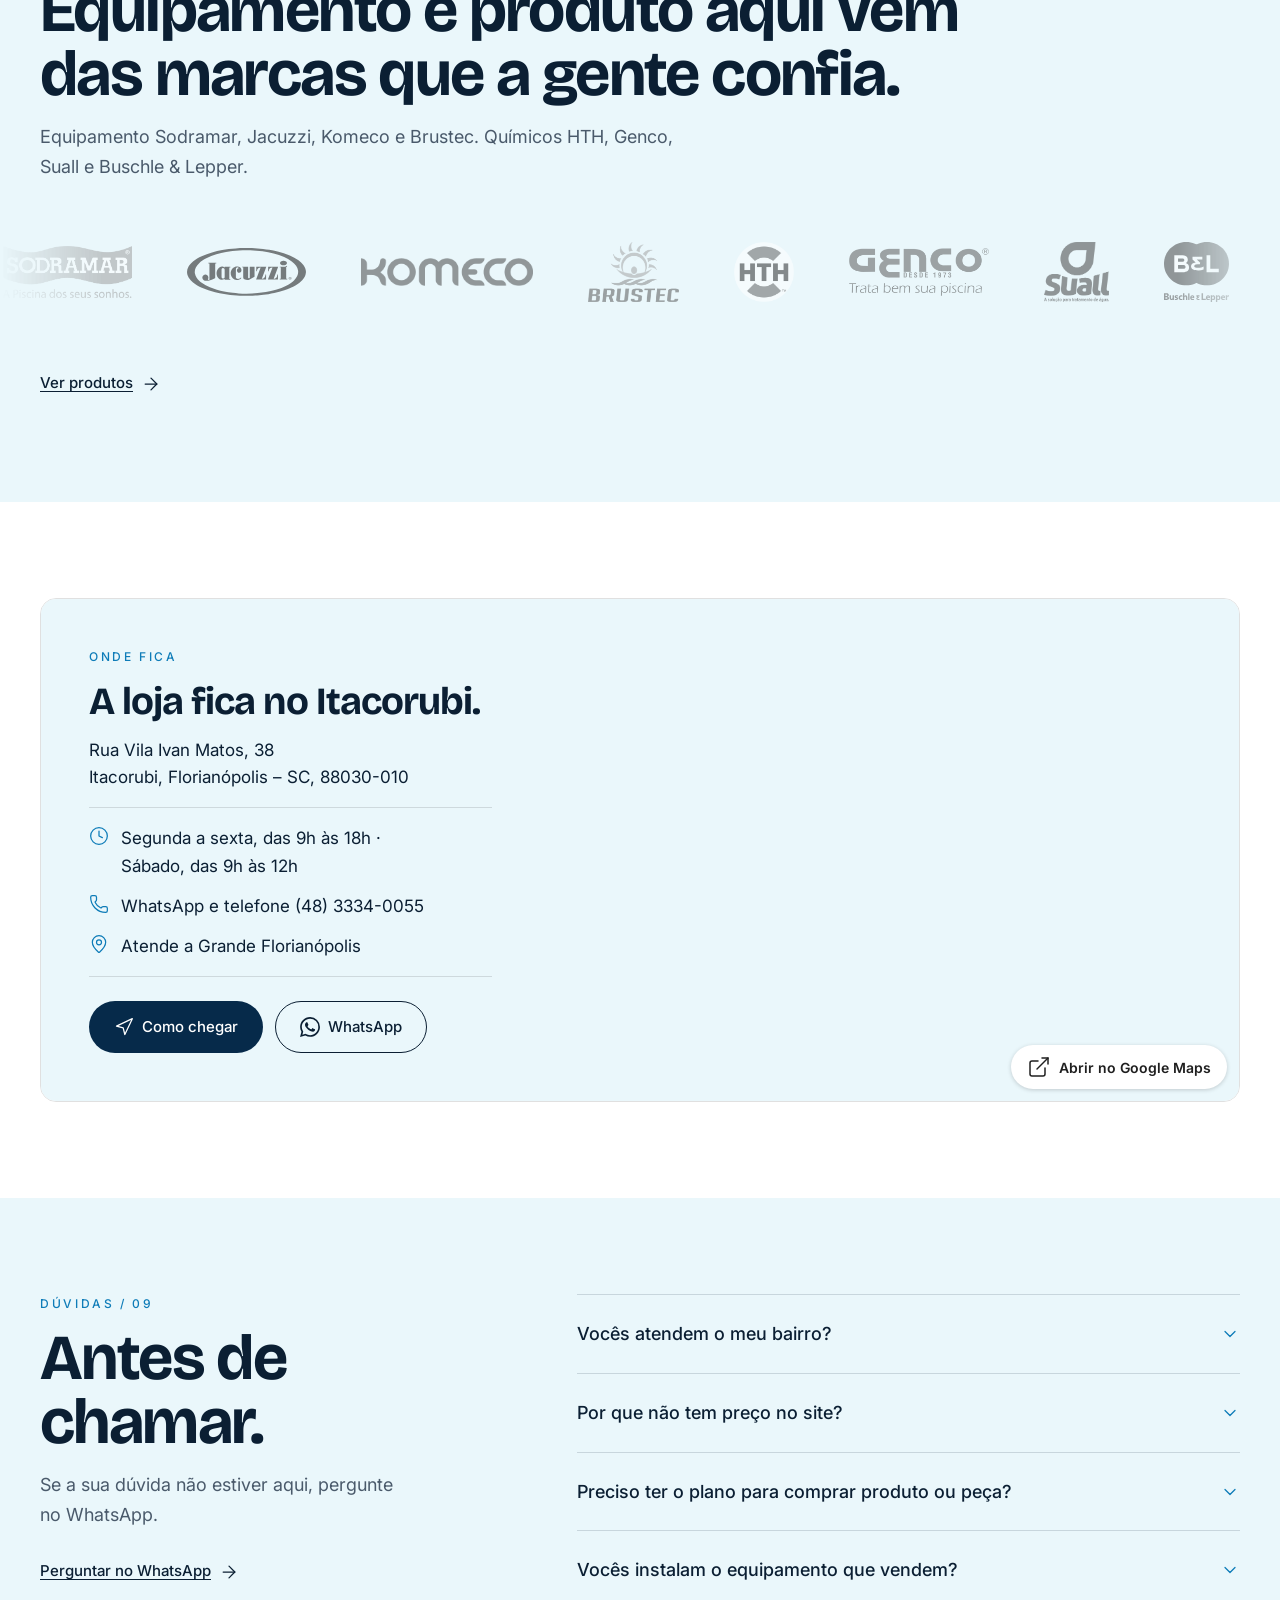
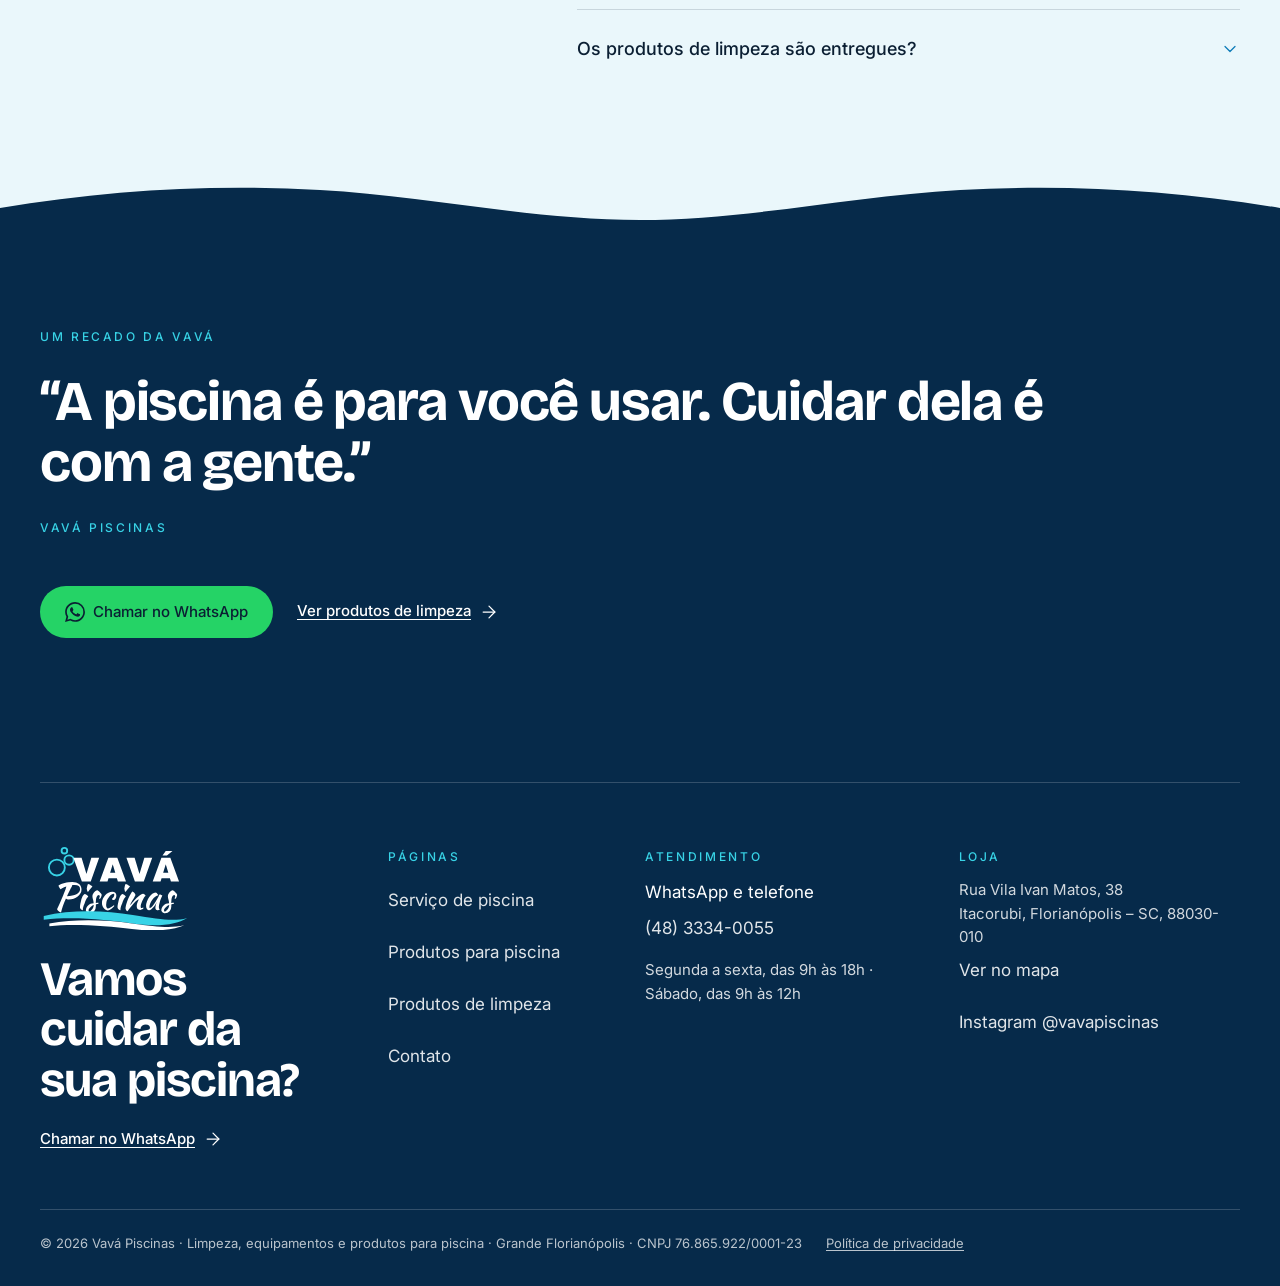
<file: produtos-filtros.html>
<!DOCTYPE html>
<html lang="pt-BR">
<head>
<meta charset="UTF-8">
<meta name="viewport" content="width=device-width, initial-scale=1">
<script>(function(){try{var k='vava-sessao',novo=!sessionStorage.getItem(k);sessionStorage.setItem(k,'1');
if(novo&&!document.referrer&&!location.search&&!location.hash&&!/bot|crawl|spider|slurp|google|bing|duckduck|yandex|baidu|facebookexternalhit|whatsapp|preview/i.test(navigator.userAgent)){location.replace('./');}}catch(e){}})();</script>
<!-- URL PROVISÓRIA: não remover até o /lancar -->
<link rel="canonical" href="https://vavapiscinaspro.com.br/produtos-filtros">
<title>Filtros e areia para piscina | Vavá Piscinas</title>
<meta name="description" content="O filtro segura a sujeira que a bomba empurra. Responda três perguntas e receba as opções da Vavá Piscinas no WhatsApp.">
<meta property="og:title" content="Filtros e areia para piscina | Vavá Piscinas">
<meta property="og:description" content="O filtro segura a sujeira que a bomba empurra. Responda três perguntas e receba as opções da Vavá Piscinas no WhatsApp.">
<meta property="og:type" content="website">
<meta property="og:locale" content="pt_BR">
<meta property="og:image" content="https://vavapiscinaspro.com.br/assets/img/og-vava-cartao.jpg">
<meta property="og:image:width" content="1200">
<meta property="og:image:height" content="630">
<meta property="og:image:alt" content="Cartão da Vavá Piscinas: Sua piscina, sempre pronta. Itacorubi, Florianópolis. WhatsApp (48) 3334-0055.">
<meta property="og:site_name" content="Vavá Piscinas">
<meta name="twitter:card" content="summary_large_image">
<meta name="twitter:image" content="https://vavapiscinaspro.com.br/assets/img/og-vava-cartao.jpg">
<meta name="theme-color" content="#062A4A">
<link rel="icon" href="assets/img/favicon.svg" type="image/svg+xml">
<link rel="preconnect" href="https://fonts.googleapis.com">
<link rel="preconnect" href="https://fonts.gstatic.com" crossorigin>
<link href="https://fonts.googleapis.com/css2?family=Bricolage+Grotesque:opsz,wght@12..96,400;12..96,700&family=Inter:wght@400;500;600&display=swap" rel="stylesheet">
<link rel="preload" as="image" type="image/webp" media="(max-width: 899px)" imagesrcset="assets/img/cat-filtros-480.webp 480w, assets/img/cat-filtros-960.webp 960w" imagesizes="100vw">
<link rel="stylesheet" href="assets/css/base.css?v=4cfa7f89">
<link rel="stylesheet" href="assets/css/style.css?v=6ca2fc0b">
</head>
<body class="pagina-interna">
<a class="pular-conteudo" href="#conteudo">Pular para o conteúdo</a>
<header data-header class="cabecalho">
  <div class="container">
    <div class="cabecalho__linha">
      <a class="marca" href="index.html"><img class="marca__cor" src="assets/img/logo.svg" width="320" height="178" alt="Vavá Piscinas, início" decoding="async"><img class="marca__branco" src="assets/img/logo-branco.svg" width="320" height="178" alt="" aria-hidden="true" decoding="async"></a>
      <nav class="cabecalho__nav" aria-label="Páginas"><a href="servicos.html">Serviços</a><a href="produtos.html" aria-current="page">Produtos</a><a href="limpeza.html">Limpeza</a><a href="contato.html">Contato</a></nav>
      <a class="botao botao--wa cabecalho__botao" href="https://wa.me/554833340055?text=Ol%C3%A1%21%20Vim%20pelo%20site.%20Procuro%20filtro%20para%20piscina." target="_blank" rel="noopener" data-origem="cabecalho"><svg class="icone icone--marca" width="24" height="24" fill="currentColor" aria-hidden="true" focusable="false" role="img" viewBox="0 0 24 24" xmlns="http://www.w3.org/2000/svg"><path d="M17.472 14.382c-.297-.149-1.758-.867-2.03-.967-.273-.099-.471-.148-.67.15-.197.297-.767.966-.94 1.164-.173.199-.347.223-.644.075-.297-.15-1.255-.463-2.39-1.475-.883-.788-1.48-1.761-1.653-2.059-.173-.297-.018-.458.13-.606.134-.133.298-.347.446-.52.149-.174.198-.298.298-.497.099-.198.05-.371-.025-.52-.075-.149-.669-1.612-.916-2.207-.242-.579-.487-.5-.669-.51-.173-.008-.371-.01-.57-.01-.198 0-.52.074-.792.372-.272.297-1.04 1.016-1.04 2.479 0 1.462 1.065 2.875 1.213 3.074.149.198 2.096 3.2 5.077 4.487.709.306 1.262.489 1.694.625.712.227 1.36.195 1.871.118.571-.085 1.758-.719 2.006-1.413.248-.694.248-1.289.173-1.413-.074-.124-.272-.198-.57-.347m-5.421 7.403h-.004a9.87 9.87 0 01-5.031-1.378l-.361-.214-3.741.982.998-3.648-.235-.374a9.86 9.86 0 01-1.51-5.26c.001-5.45 4.436-9.884 9.888-9.884 2.64 0 5.122 1.03 6.988 2.898a9.825 9.825 0 012.893 6.994c-.003 5.45-4.437 9.884-9.885 9.884m8.413-18.297A11.815 11.815 0 0012.05 0C5.495 0 .16 5.335.157 11.892c0 2.096.547 4.142 1.588 5.945L.057 24l6.305-1.654a11.882 11.882 0 005.683 1.448h.005c6.554 0 11.89-5.335 11.893-11.893a11.821 11.821 0 00-3.48-8.413Z"/></svg>WhatsApp</a>
    </div>
    <nav class="cabecalho__paginas" aria-label="Páginas (celular)"><a href="servicos.html">Serviços</a><a href="produtos.html" aria-current="page">Produtos</a><a href="limpeza.html">Limpeza</a><a href="contato.html">Contato</a></nav>
  </div>
</header>
<main id="conteudo">
<section class="secao heroi-interno">
  <div class="container heroi-split heroi-split--43">
    <div class="revelar">
      <p class="migalha"><a href="produtos.html">Produtos</a><svg aria-hidden="true" focusable="false" class="icone icone--chevron-right" xmlns="http://www.w3.org/2000/svg" width="24" height="24" viewBox="0 0 24 24" fill="none" stroke="currentColor" stroke-width="1.5" stroke-linecap="round" stroke-linejoin="round" ><path d="m9 18 6-6-6-6" /></svg><span>Filtros e areia</span></p>
      <h1>Filtros e areia</h1>
      <p class="apoio">O filtro segura a sujeira que a bomba empurra. Com a areia velha ou o filtro pequeno, a água pode até ter cloro e mesmo assim ficar turva.</p>
      <div class="acoes"><a class="botao botao--escuro" href="#perguntas">Ir para as perguntas</a></div>
    </div>
    <div class="midia heroi-split__midia heroi-split__midia--43"><picture><source type="image/webp" media="(max-width: 899px)" srcset="assets/img/cat-filtros-480.webp 480w, assets/img/cat-filtros-960.webp 960w" sizes="100vw"><source type="image/webp" srcset="assets/img/cat-filtros-960.webp 960w, assets/img/cat-filtros-1600.webp 1600w" sizes="(min-width: 900px) 45vw, 100vw"><img src="assets/img/cat-filtros-960.jpg" width="960" height="720" alt="Filtro de areia de piscina com válvula e manômetro, ao lado de um monte de areia." decoding="async" fetchpriority="high"></picture></div>
  </div>
</section>

<section class="secao secao--foam">
  <div class="container split">
    <div class="split__cabeca revelar"><p class="rotulo">Quando olhar <span class="nowrap">/ 01</span></p><h2>Sinais de que é hora de olhar o filtro.</h2></div>
    <ul class="lista-fio" role="list"><li class="sinal revelar"><span class="icone-circulo"><svg aria-hidden="true" focusable="false" class="icone icone--circle-alert" xmlns="http://www.w3.org/2000/svg" width="24" height="24" viewBox="0 0 24 24" fill="none" stroke="currentColor" stroke-width="1.5" stroke-linecap="round" stroke-linejoin="round" ><circle cx="12" cy="12" r="10" /><line x1="12" x2="12" y1="8" y2="12" /><line x1="12" x2="12.01" y1="16" y2="16" /></svg></span>A água demora a clarear</li><li class="sinal revelar"><span class="icone-circulo"><svg aria-hidden="true" focusable="false" class="icone icone--circle-alert" xmlns="http://www.w3.org/2000/svg" width="24" height="24" viewBox="0 0 24 24" fill="none" stroke="currentColor" stroke-width="1.5" stroke-linecap="round" stroke-linejoin="round" ><circle cx="12" cy="12" r="10" /><line x1="12" x2="12" y1="8" y2="12" /><line x1="12" x2="12.01" y1="16" y2="16" /></svg></span>Pressão alta no manômetro</li><li class="sinal revelar"><span class="icone-circulo"><svg aria-hidden="true" focusable="false" class="icone icone--circle-alert" xmlns="http://www.w3.org/2000/svg" width="24" height="24" viewBox="0 0 24 24" fill="none" stroke="currentColor" stroke-width="1.5" stroke-linecap="round" stroke-linejoin="round" ><circle cx="12" cy="12" r="10" /><line x1="12" x2="12" y1="8" y2="12" /><line x1="12" x2="12.01" y1="16" y2="16" /></svg></span>Areia voltando para a piscina</li><li class="sinal revelar"><span class="icone-circulo"><svg aria-hidden="true" focusable="false" class="icone icone--circle-alert" xmlns="http://www.w3.org/2000/svg" width="24" height="24" viewBox="0 0 24 24" fill="none" stroke="currentColor" stroke-width="1.5" stroke-linecap="round" stroke-linejoin="round" ><circle cx="12" cy="12" r="10" /><line x1="12" x2="12" y1="8" y2="12" /><line x1="12" x2="12.01" y1="16" y2="16" /></svg></span>Filtro com rachadura ou vazamento</li></ul>
  </div>
</section>

<section class="secao" id="perguntas">
  <div class="container">
    <div class="cabeca revelar"><p class="rotulo">Monte a sua mensagem <span class="nowrap">/ 02</span></p><h2>Três perguntas, e a mensagem vai pronta.</h2><p class="apoio">Pode pular qualquer uma.</p></div>
    <form class="qualificador" data-qualificador data-mensagem="Olá! Vim pelo site. Procuro filtro para piscina.">
      <div class="qualificador__perguntas"><fieldset data-pergunta="Tamanho da piscina"><legend><span class="rotulo">Pergunta 1</span>Tamanho da piscina</legend><div class="opcoes"><label class="opcao"><input type="radio" name="p1" value="Até 30 mil litros"><span>Até 30 mil litros</span></label><label class="opcao"><input type="radio" name="p1" value="De 30 a 60 mil litros"><span>De 30 a 60 mil litros</span></label><label class="opcao"><input type="radio" name="p1" value="Mais de 60 mil litros"><span>Mais de 60 mil litros</span></label><label class="opcao"><input type="radio" name="p1" value="Não sei"><span>Não sei</span></label></div></fieldset><fieldset data-pergunta="O que está acontecendo"><legend><span class="rotulo">Pergunta 2</span>O que está acontecendo</legend><div class="opcoes"><label class="opcao"><input type="radio" name="p2" value="Quero trocar o filtro"><span>Quero trocar o filtro</span></label><label class="opcao"><input type="radio" name="p2" value="Trocar só a areia"><span>Trocar só a areia</span></label><label class="opcao"><input type="radio" name="p2" value="É para uma piscina nova"><span>É para uma piscina nova</span></label></div></fieldset><fieldset data-pergunta="Marca do equipamento atual"><legend><span class="rotulo">Pergunta 3</span>Marca do equipamento atual</legend><div class="opcoes"><label class="opcao"><input type="radio" name="p3" value="Sodramar"><span>Sodramar</span></label><label class="opcao"><input type="radio" name="p3" value="Jacuzzi"><span>Jacuzzi</span></label><label class="opcao"><input type="radio" name="p3" value="Outra"><span>Outra</span></label><label class="opcao"><input type="radio" name="p3" value="Não sei"><span>Não sei</span></label></div></fieldset><p class="qualificador__marcas">Nesta categoria a gente trabalha com Sodramar e Jacuzzi.</p></div>
      <div class="resumo" aria-live="polite">
        <p class="rotulo">Sua mensagem</p>
        <p data-qualificador-resumo></p>
        <a class="botao botao--wa" href="https://wa.me/554833340055?text=Ol%C3%A1%21%20Vim%20pelo%20site.%20Procuro%20filtro%20para%20piscina." target="_blank" rel="noopener" data-qualificador-cta data-origem="categoria-filtros"><svg class="icone icone--marca" width="24" height="24" fill="currentColor" aria-hidden="true" focusable="false" role="img" viewBox="0 0 24 24" xmlns="http://www.w3.org/2000/svg"><path d="M17.472 14.382c-.297-.149-1.758-.867-2.03-.967-.273-.099-.471-.148-.67.15-.197.297-.767.966-.94 1.164-.173.199-.347.223-.644.075-.297-.15-1.255-.463-2.39-1.475-.883-.788-1.48-1.761-1.653-2.059-.173-.297-.018-.458.13-.606.134-.133.298-.347.446-.52.149-.174.198-.298.298-.497.099-.198.05-.371-.025-.52-.075-.149-.669-1.612-.916-2.207-.242-.579-.487-.5-.669-.51-.173-.008-.371-.01-.57-.01-.198 0-.52.074-.792.372-.272.297-1.04 1.016-1.04 2.479 0 1.462 1.065 2.875 1.213 3.074.149.198 2.096 3.2 5.077 4.487.709.306 1.262.489 1.694.625.712.227 1.36.195 1.871.118.571-.085 1.758-.719 2.006-1.413.248-.694.248-1.289.173-1.413-.074-.124-.272-.198-.57-.347m-5.421 7.403h-.004a9.87 9.87 0 01-5.031-1.378l-.361-.214-3.741.982.998-3.648-.235-.374a9.86 9.86 0 01-1.51-5.26c.001-5.45 4.436-9.884 9.888-9.884 2.64 0 5.122 1.03 6.988 2.898a9.825 9.825 0 012.893 6.994c-.003 5.45-4.437 9.884-9.885 9.884m8.413-18.297A11.815 11.815 0 0012.05 0C5.495 0 .16 5.335.157 11.892c0 2.096.547 4.142 1.588 5.945L.057 24l6.305-1.654a11.882 11.882 0 005.683 1.448h.005c6.554 0 11.89-5.335 11.893-11.893a11.821 11.821 0 00-3.48-8.413Z"/></svg><span>Receber opções<span class="so-largo"> no WhatsApp</span></span></a>
      </div>
    </form>
  </div>
</section>

<section class="secao secao--foam">
  <div class="container">
    <p class="rotulo revelar">Outras categorias</p>
    <nav class="chips-links revelar" aria-label="Outras categorias"><a href="produtos-bombas.html">Bombas e motores</a><a href="produtos-aquecedores.html">Aquecedores</a><a href="produtos-iluminacao.html">Iluminação LED</a><a href="produtos-cloradores.html">Cloradores e automação</a><a href="produtos-capas.html">Capas e lonas</a><a href="produtos-aspiradores.html">Aspiradores e robôs</a><a href="produtos-acessorios.html">Acessórios</a></nav>
  </div>
</section>

<svg class="onda onda--foam" viewBox="0 0 1440 48" preserveAspectRatio="none" aria-hidden="true" focusable="false"><path fill="currentColor" d="M0 48V24C120 6 240 0 360 6s240 30 360 30 240-24 360-30 240 0 360 18v24Z"/></svg>
<section class="secao secao--deep cta-escuro">
  <div class="container">
    <h2 class="revelar">Prefere explicar com as suas palavras?</h2><p class="apoio">Mande uma foto. Quem responde é a mesma equipe que faz o serviço de piscina.</p>
    <div class="acoes revelar"><a class="botao botao--wa" href="https://wa.me/554833340055?text=Ol%C3%A1%21%20Vim%20pelo%20site.%20Procuro%20filtro%20para%20piscina." target="_blank" rel="noopener" data-origem="cta-categoria"><svg class="icone icone--marca" width="24" height="24" fill="currentColor" aria-hidden="true" focusable="false" role="img" viewBox="0 0 24 24" xmlns="http://www.w3.org/2000/svg"><path d="M17.472 14.382c-.297-.149-1.758-.867-2.03-.967-.273-.099-.471-.148-.67.15-.197.297-.767.966-.94 1.164-.173.199-.347.223-.644.075-.297-.15-1.255-.463-2.39-1.475-.883-.788-1.48-1.761-1.653-2.059-.173-.297-.018-.458.13-.606.134-.133.298-.347.446-.52.149-.174.198-.298.298-.497.099-.198.05-.371-.025-.52-.075-.149-.669-1.612-.916-2.207-.242-.579-.487-.5-.669-.51-.173-.008-.371-.01-.57-.01-.198 0-.52.074-.792.372-.272.297-1.04 1.016-1.04 2.479 0 1.462 1.065 2.875 1.213 3.074.149.198 2.096 3.2 5.077 4.487.709.306 1.262.489 1.694.625.712.227 1.36.195 1.871.118.571-.085 1.758-.719 2.006-1.413.248-.694.248-1.289.173-1.413-.074-.124-.272-.198-.57-.347m-5.421 7.403h-.004a9.87 9.87 0 01-5.031-1.378l-.361-.214-3.741.982.998-3.648-.235-.374a9.86 9.86 0 01-1.51-5.26c.001-5.45 4.436-9.884 9.888-9.884 2.64 0 5.122 1.03 6.988 2.898a9.825 9.825 0 012.893 6.994c-.003 5.45-4.437 9.884-9.885 9.884m8.413-18.297A11.815 11.815 0 0012.05 0C5.495 0 .16 5.335.157 11.892c0 2.096.547 4.142 1.588 5.945L.057 24l6.305-1.654a11.882 11.882 0 005.683 1.448h.005c6.554 0 11.89-5.335 11.893-11.893a11.821 11.821 0 00-3.48-8.413Z"/></svg>Chamar no WhatsApp</a></div>
  </div>
</section>
</main>

<footer class="rodape rodape--apos-escuro">
  <div class="container">
    <div class="rodape__topo">
      <div>
        <img class="rodape__logo" src="assets/img/logo-branco.svg" width="320" height="178" alt="Vavá Piscinas" loading="lazy" decoding="async">
        <p class="rodape__titulo">Vamos cuidar da sua piscina?</p>
        <a class="link-cta" href="https://wa.me/554833340055?text=Ol%C3%A1%21%20Vim%20pelo%20site%20e%20quero%20falar%20sobre%20a%20minha%20piscina." target="_blank" rel="noopener" data-origem="rodape">Chamar no WhatsApp<svg aria-hidden="true" focusable="false" class="icone icone--arrow-right" xmlns="http://www.w3.org/2000/svg" width="24" height="24" viewBox="0 0 24 24" fill="none" stroke="currentColor" stroke-width="1.5" stroke-linecap="round" stroke-linejoin="round" ><path d="M5 12h14" /><path d="m12 5 7 7-7 7" /></svg></a>
      </div>
      <div class="rodape__colunas">
        <div><p class="rotulo">Páginas</p><ul role="list"><li><a href="servicos.html">Serviço de piscina</a></li><li><a href="produtos.html">Produtos para piscina</a></li><li><a href="limpeza.html">Produtos de limpeza</a></li><li><a href="contato.html">Contato</a></li></ul></div>
        <div><p class="rotulo">Atendimento</p><ul role="list"><li>WhatsApp e telefone <a class="nowrap" href="tel:+554833340055">(48) 3334-0055</a></li></ul><p class="rodape__texto"><span class="nowrap">Segunda a sexta, das 9h às 18h&nbsp;·</span> <span class="nowrap">Sábado, das 9h às 12h</span></p></div>
        <div><p class="rotulo">Loja</p><address class="rodape__texto">Rua Vila Ivan Matos, 38<br>Itacorubi, Florianópolis – SC, 88030-010</address><ul role="list"><li><a href="https://www.google.com/maps/search/?api=1&query=Rua%20Vila%20Ivan%20Matos%2C%2038%20-%20Itacorubi%2C%20Florian%C3%B3polis%20-%20SC%2C%2088030-010" target="_blank" rel="noopener">Ver no mapa</a></li><li><a href="https://www.instagram.com/vavapiscinas/" target="_blank" rel="noopener">Instagram @vavapiscinas</a></li></ul></div>
      </div>
    </div>
    <div class="rodape__base">
      <p>© 2026 Vavá Piscinas · Limpeza, equipamentos e produtos para piscina · Grande Florianópolis · <span class="nowrap">CNPJ 76.865.922/0001-23</span></p>
      <p><a href="politica-de-privacidade.html">Política de privacidade</a></p>
    </div>
  </div>
</footer>
<script src="assets/js/main.js?v=a861f517" defer></script>
<script src="assets/js/movimento.js?v=2782e6b0" defer></script>
<script src="assets/js/site.js?v=582617d5" defer></script>
</body>
</html>
</file>
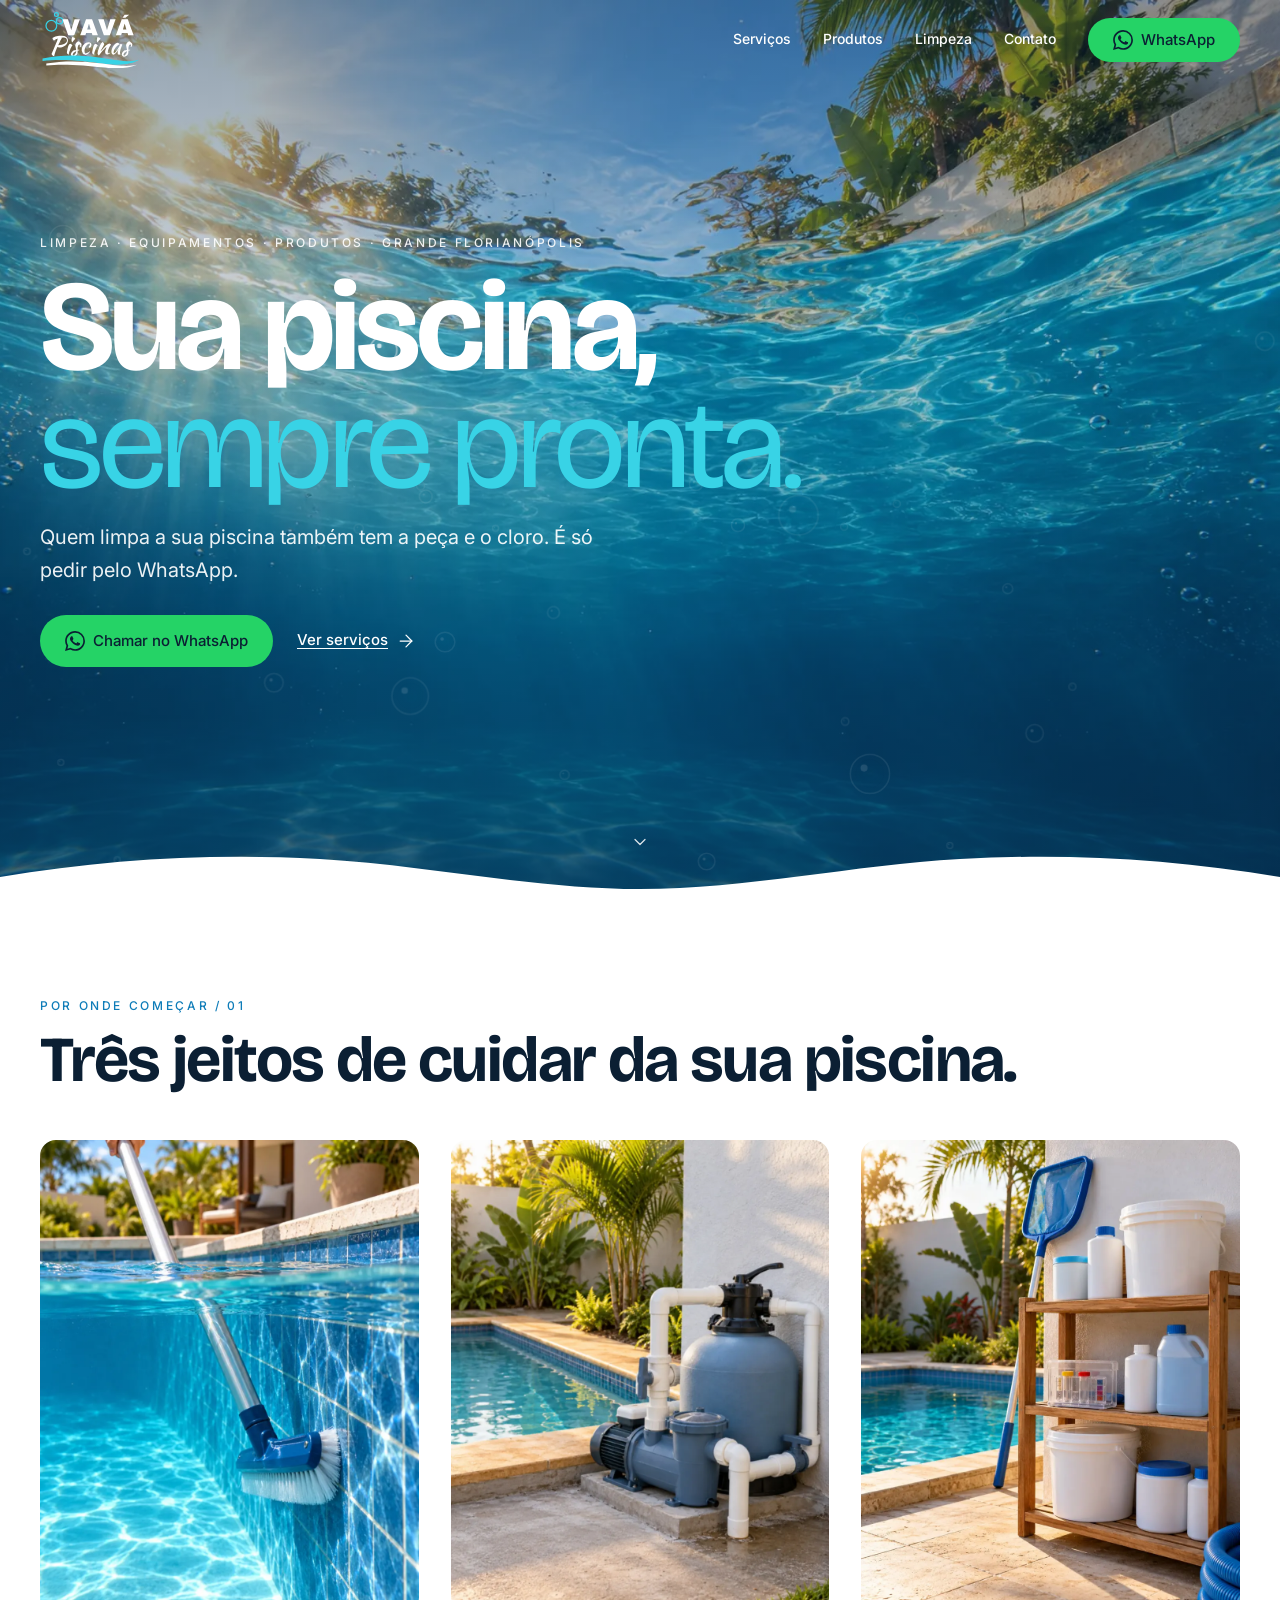
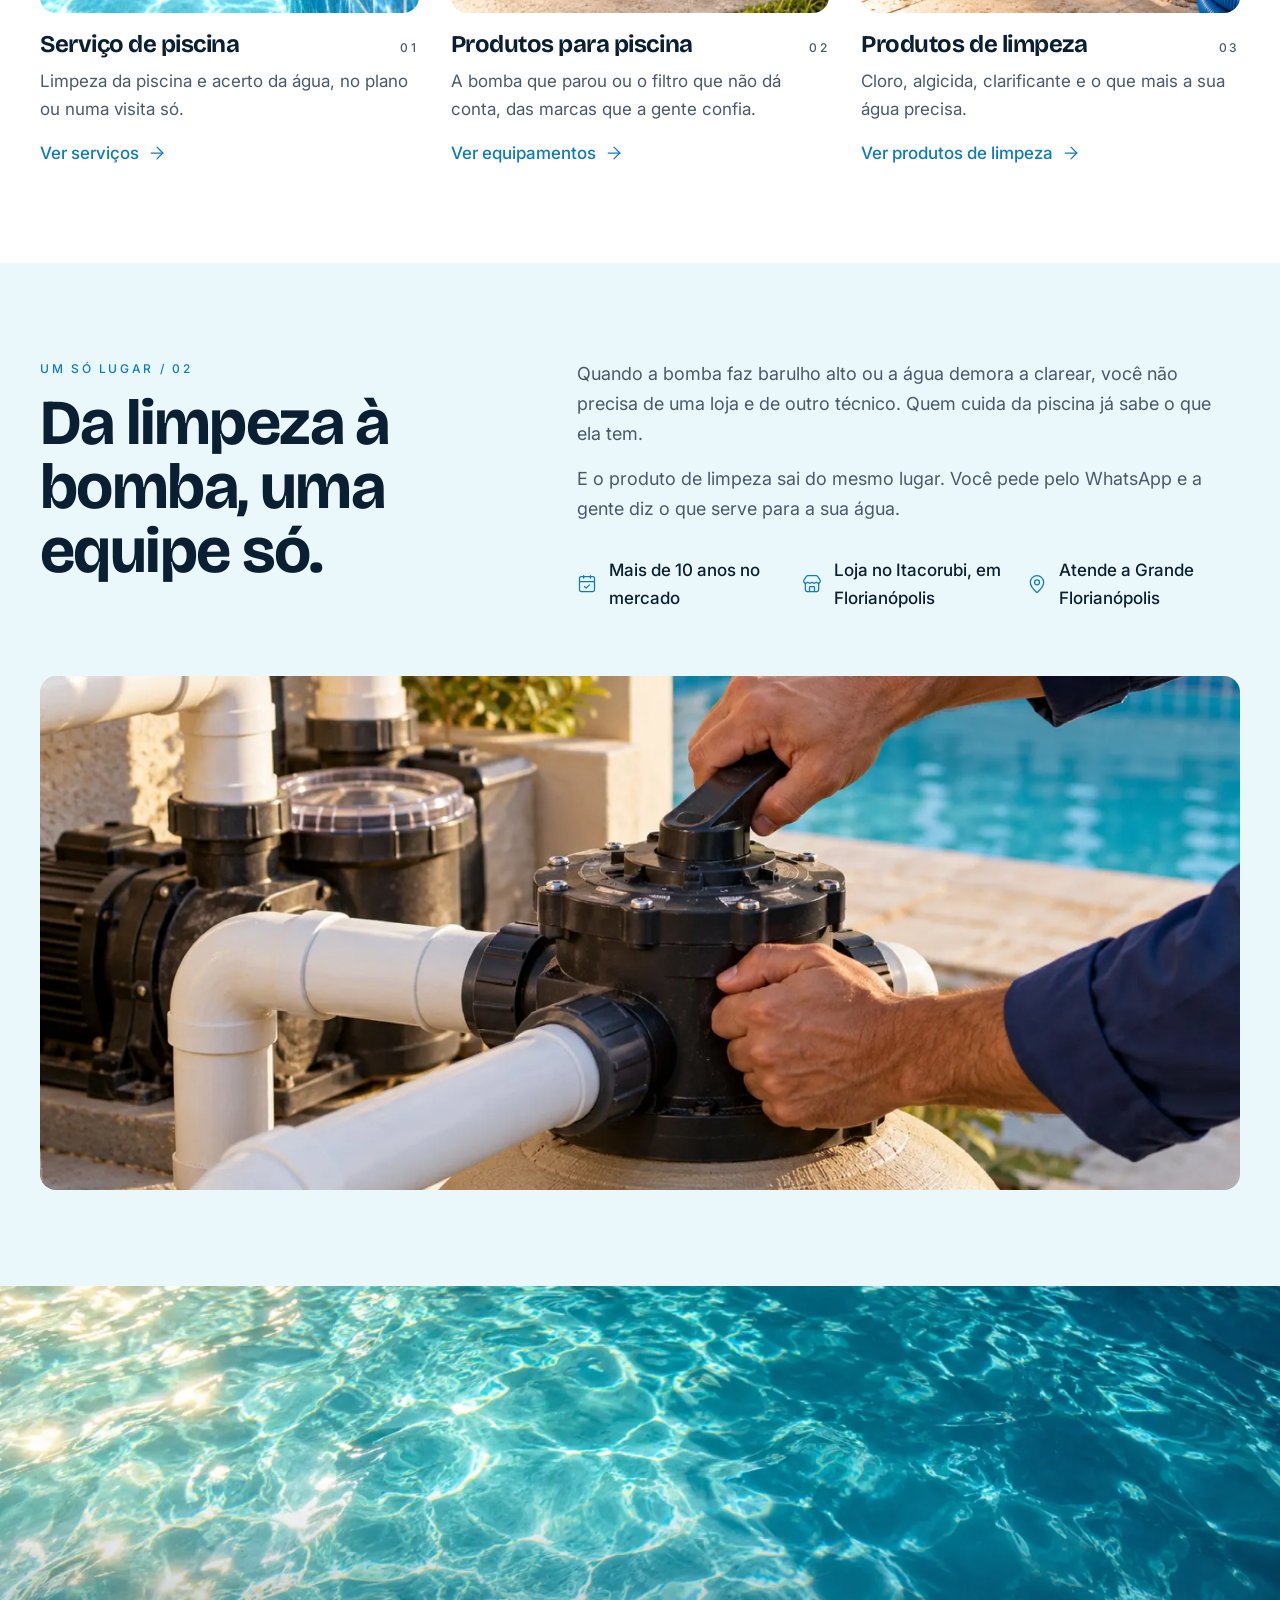
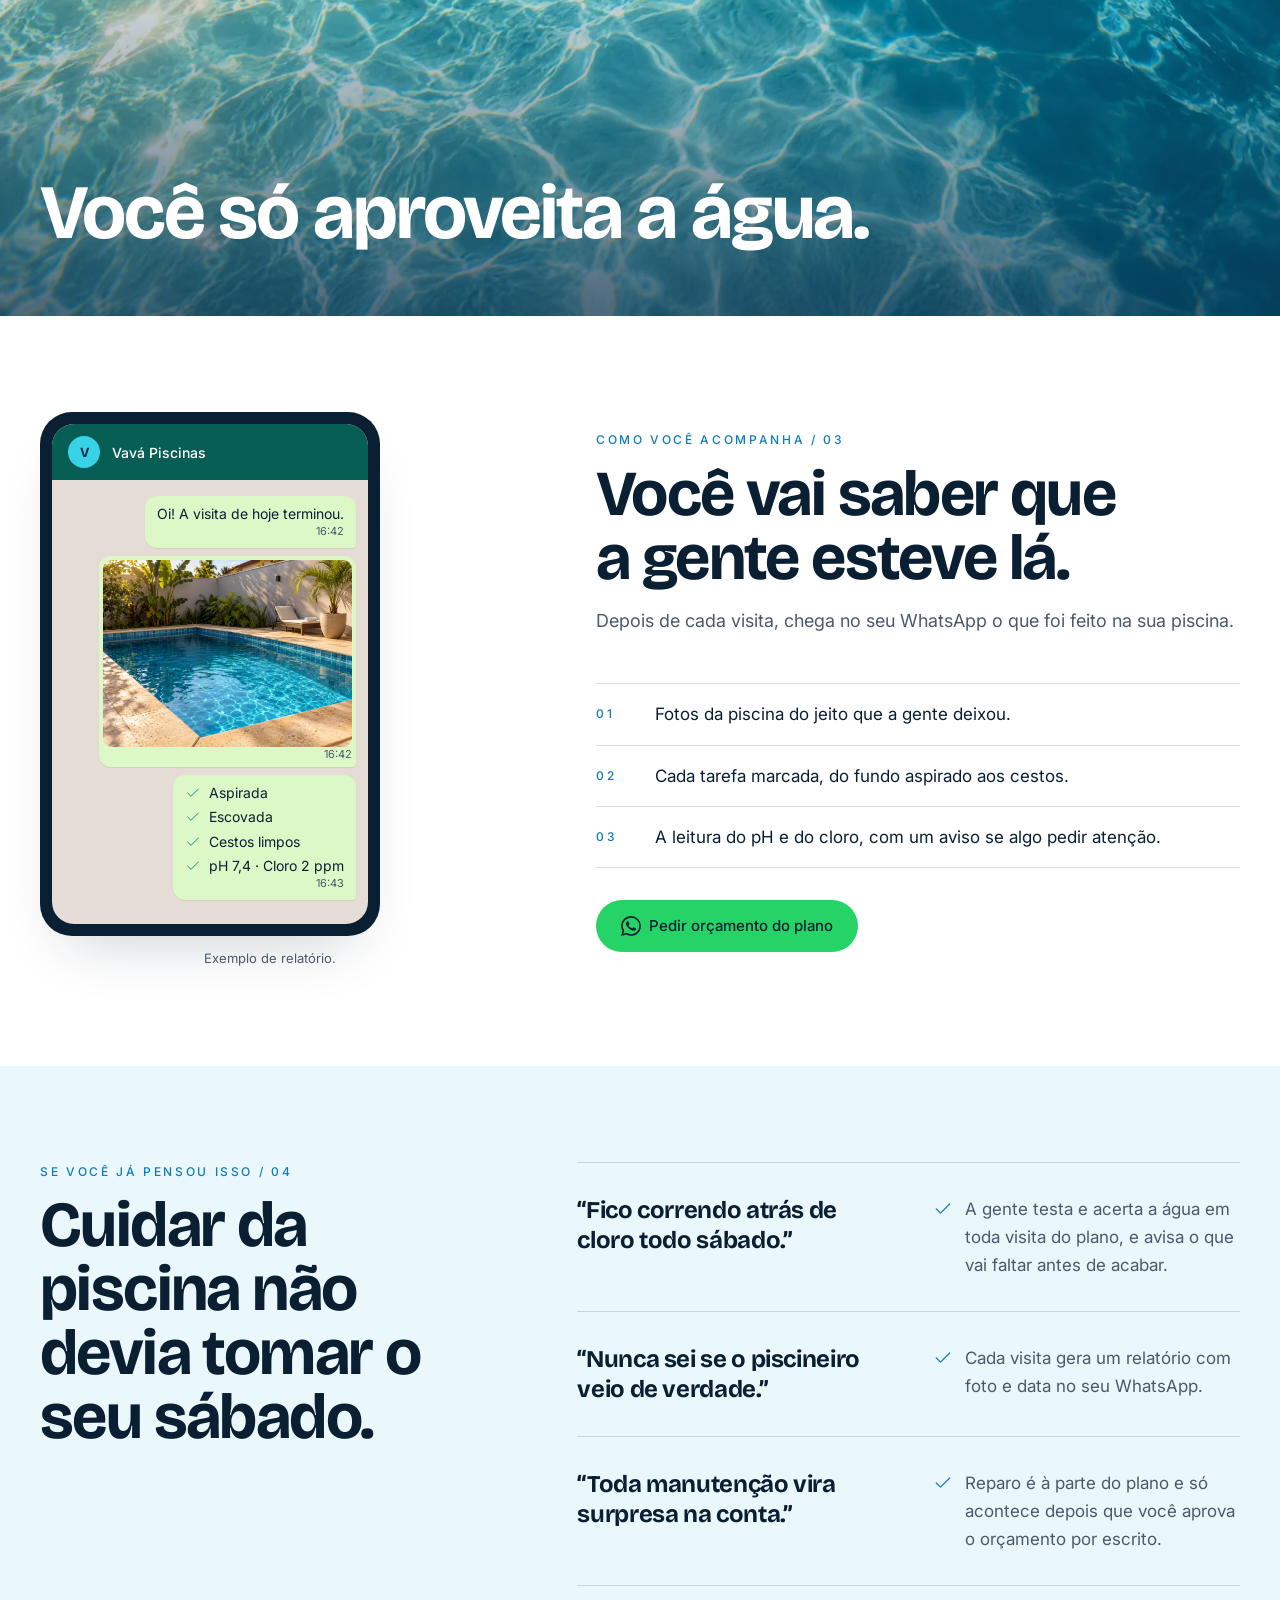
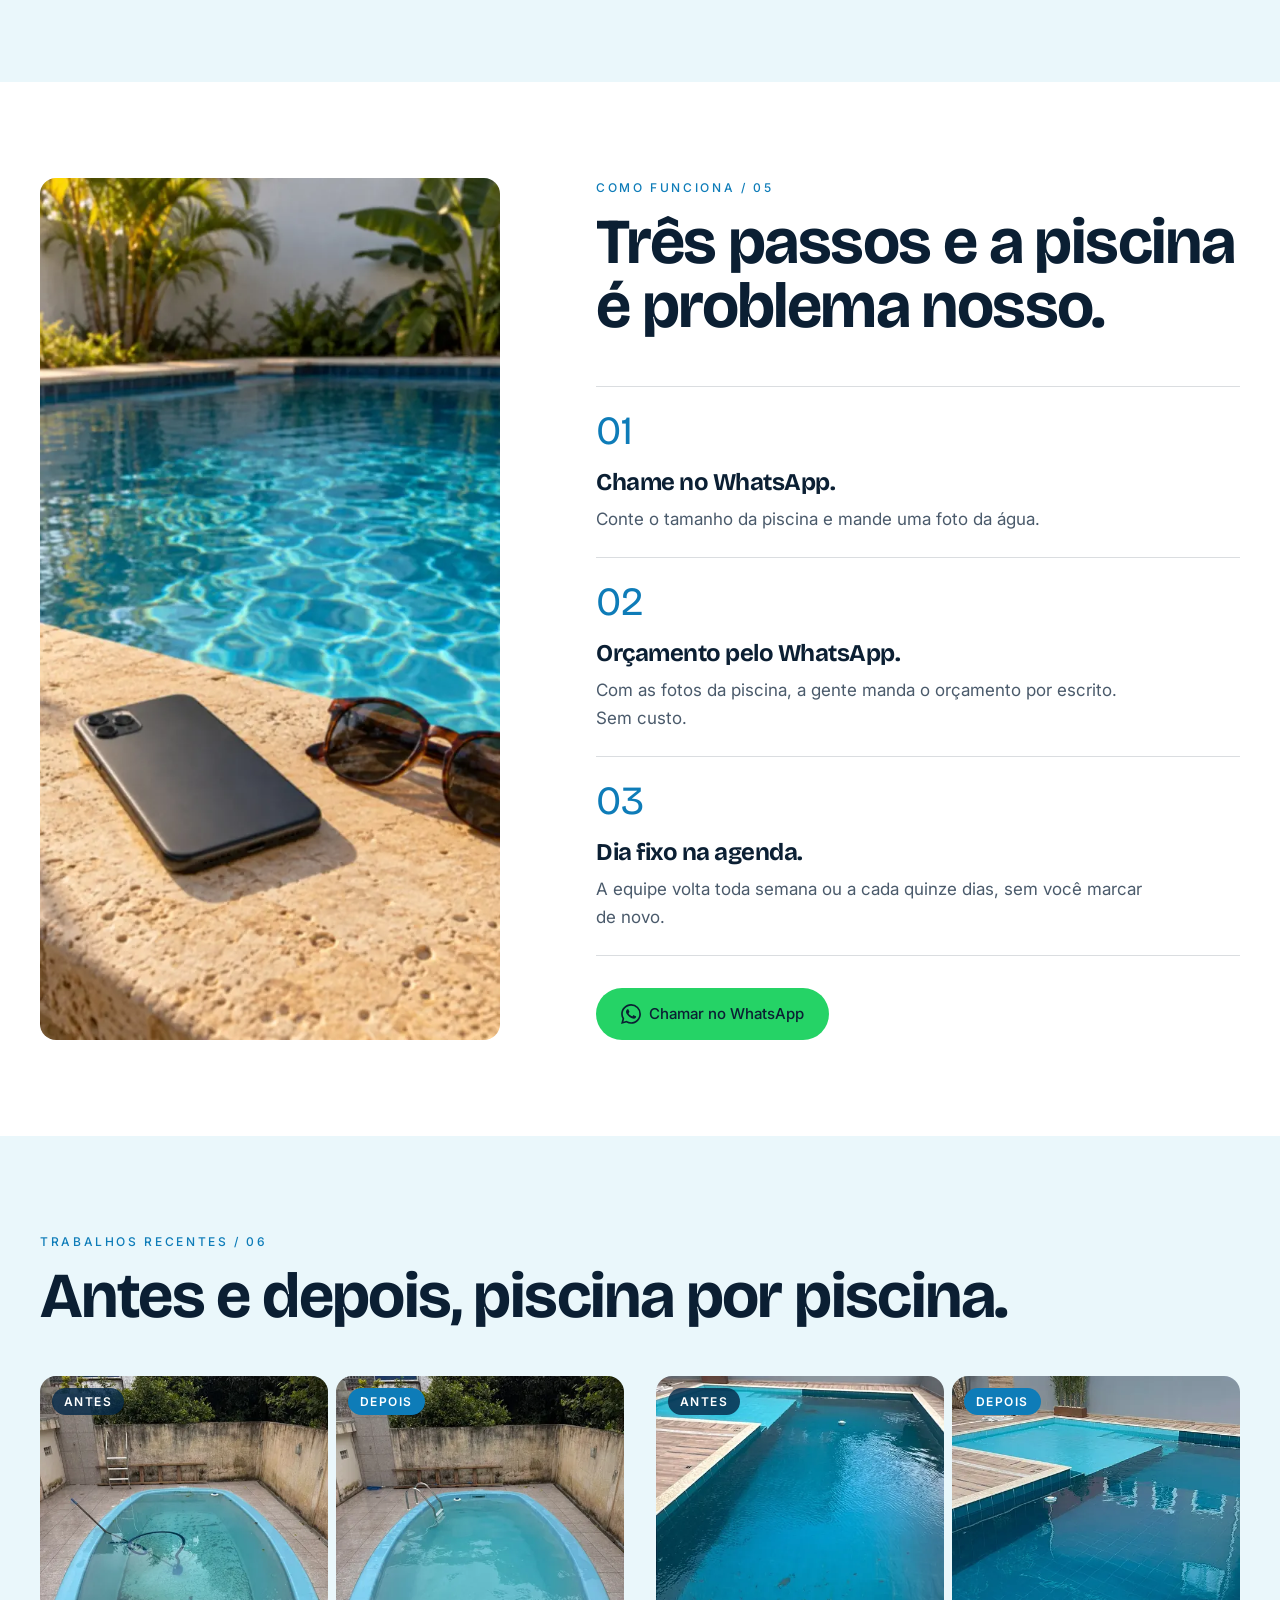
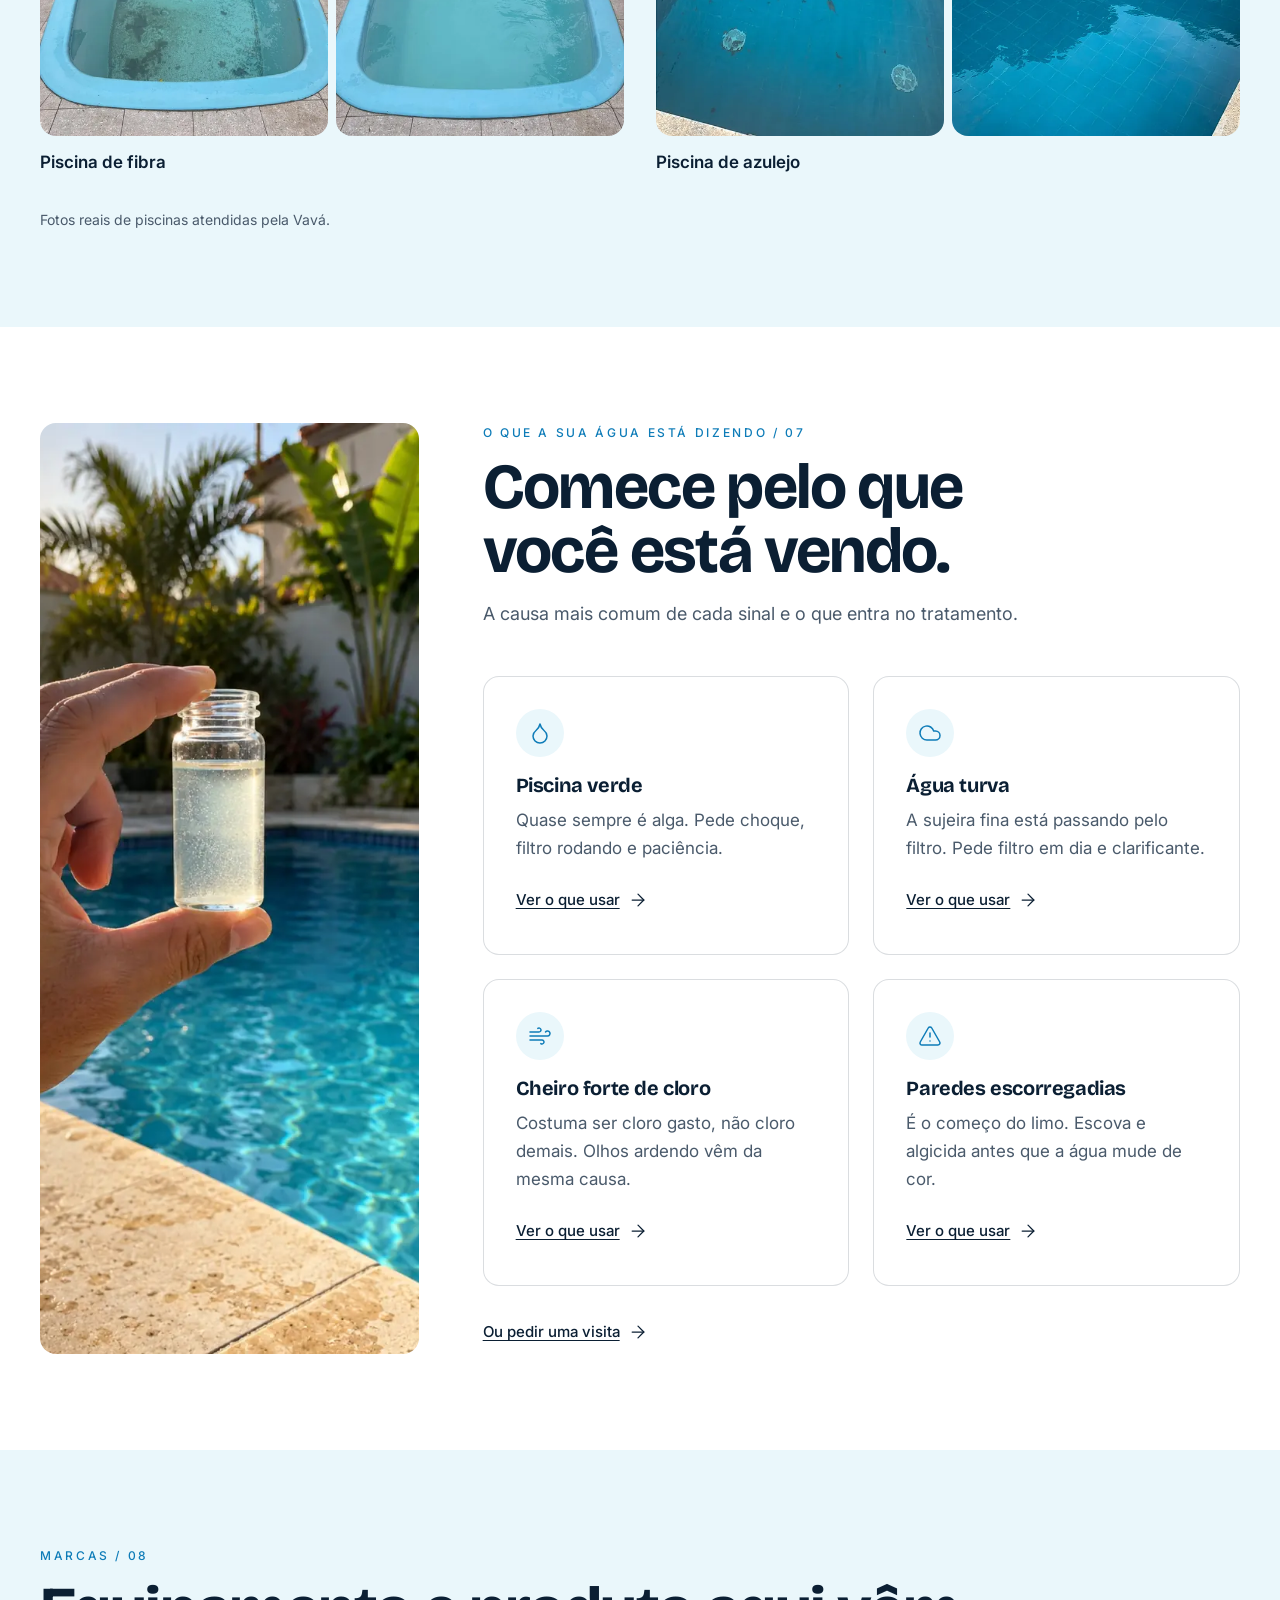
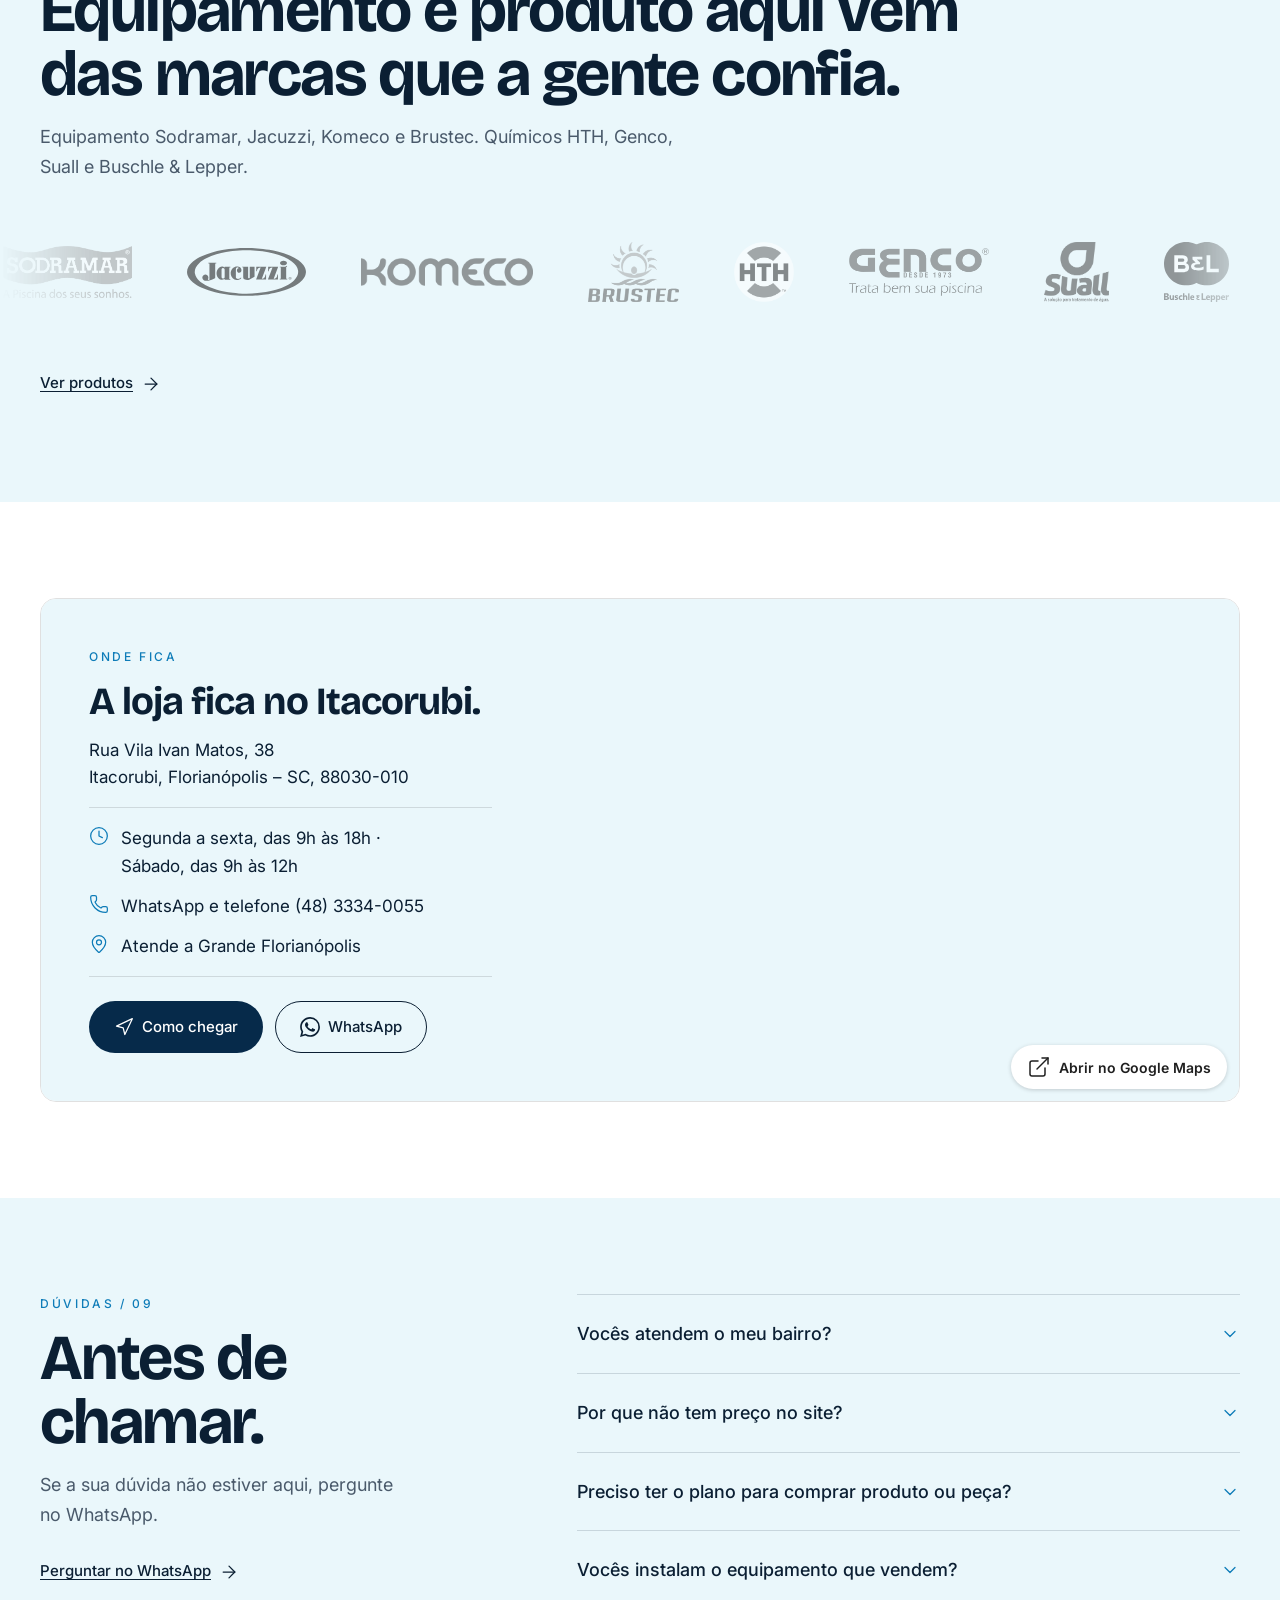
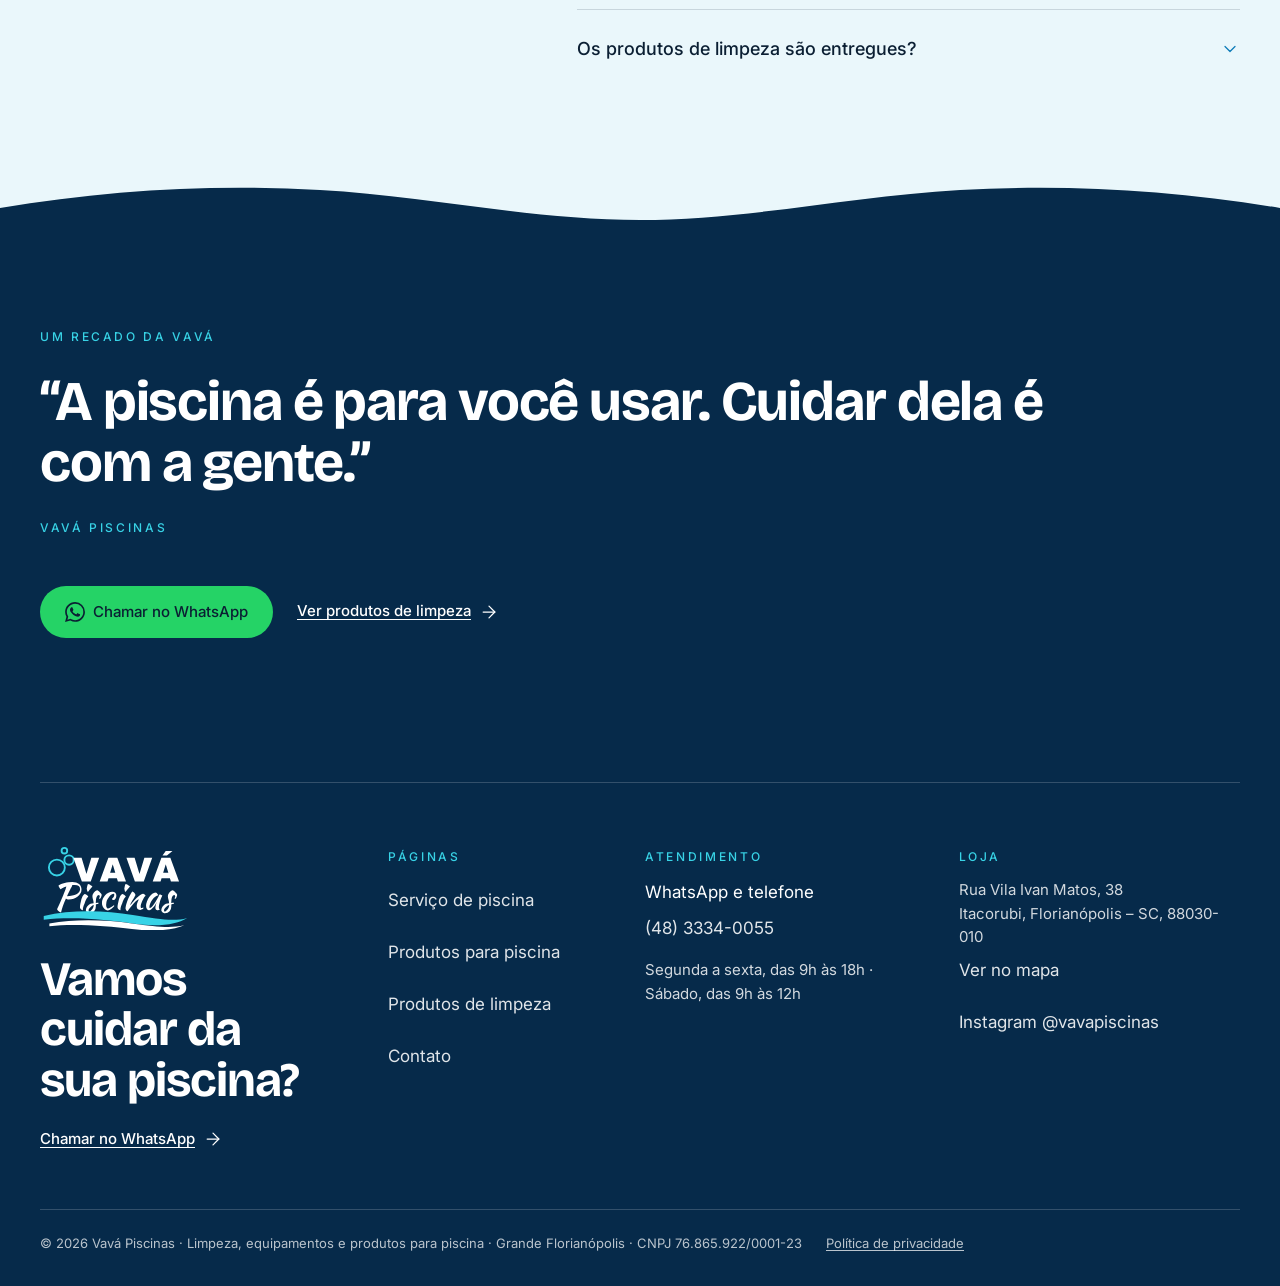
<file: produtos-iluminacao.html>
<!DOCTYPE html>
<html lang="pt-BR">
<head>
<meta charset="UTF-8">
<meta name="viewport" content="width=device-width, initial-scale=1">
<script>(function(){try{var k='vava-sessao',novo=!sessionStorage.getItem(k);sessionStorage.setItem(k,'1');
if(novo&&!document.referrer&&!location.search&&!location.hash&&!/bot|crawl|spider|slurp|google|bing|duckduck|yandex|baidu|facebookexternalhit|whatsapp|preview/i.test(navigator.userAgent)){location.replace('./');}}catch(e){}})();</script>
<!-- URL PROVISÓRIA: não remover até o /lancar -->
<link rel="canonical" href="https://vavapiscinaspro.com.br/produtos-iluminacao">
<title>Iluminação LED para piscina | Vavá Piscinas</title>
<meta name="description" content="A luz subaquática deixa a piscina usável à noite e ajuda a ver a água. Responda três perguntas e receba as opções da Vavá Piscinas no WhatsApp.">
<meta property="og:title" content="Iluminação LED para piscina | Vavá Piscinas">
<meta property="og:description" content="A luz subaquática deixa a piscina usável à noite e ajuda a ver a água. Responda três perguntas e receba as opções da Vavá Piscinas no WhatsApp.">
<meta property="og:type" content="website">
<meta property="og:locale" content="pt_BR">
<meta property="og:image" content="https://vavapiscinaspro.com.br/assets/img/og-vava-cartao.jpg">
<meta property="og:image:width" content="1200">
<meta property="og:image:height" content="630">
<meta property="og:image:alt" content="Cartão da Vavá Piscinas: Sua piscina, sempre pronta. Itacorubi, Florianópolis. WhatsApp (48) 3334-0055.">
<meta property="og:site_name" content="Vavá Piscinas">
<meta name="twitter:card" content="summary_large_image">
<meta name="twitter:image" content="https://vavapiscinaspro.com.br/assets/img/og-vava-cartao.jpg">
<meta name="theme-color" content="#062A4A">
<link rel="icon" href="assets/img/favicon.svg" type="image/svg+xml">
<link rel="preconnect" href="https://fonts.googleapis.com">
<link rel="preconnect" href="https://fonts.gstatic.com" crossorigin>
<link href="https://fonts.googleapis.com/css2?family=Bricolage+Grotesque:opsz,wght@12..96,400;12..96,700&family=Inter:wght@400;500;600&display=swap" rel="stylesheet">
<link rel="preload" as="image" type="image/webp" media="(max-width: 899px)" imagesrcset="assets/img/cat-iluminacao-480.webp 480w, assets/img/cat-iluminacao-960.webp 960w" imagesizes="100vw">
<link rel="stylesheet" href="assets/css/base.css?v=4cfa7f89">
<link rel="stylesheet" href="assets/css/style.css?v=6ca2fc0b">
</head>
<body class="pagina-interna">
<a class="pular-conteudo" href="#conteudo">Pular para o conteúdo</a>
<header data-header class="cabecalho">
  <div class="container">
    <div class="cabecalho__linha">
      <a class="marca" href="index.html"><img class="marca__cor" src="assets/img/logo.svg" width="320" height="178" alt="Vavá Piscinas, início" decoding="async"><img class="marca__branco" src="assets/img/logo-branco.svg" width="320" height="178" alt="" aria-hidden="true" decoding="async"></a>
      <nav class="cabecalho__nav" aria-label="Páginas"><a href="servicos.html">Serviços</a><a href="produtos.html" aria-current="page">Produtos</a><a href="limpeza.html">Limpeza</a><a href="contato.html">Contato</a></nav>
      <a class="botao botao--wa cabecalho__botao" href="https://wa.me/554833340055?text=Ol%C3%A1%21%20Vim%20pelo%20site.%20Procuro%20ilumina%C3%A7%C3%A3o%20LED%20para%20piscina." target="_blank" rel="noopener" data-origem="cabecalho"><svg class="icone icone--marca" width="24" height="24" fill="currentColor" aria-hidden="true" focusable="false" role="img" viewBox="0 0 24 24" xmlns="http://www.w3.org/2000/svg"><path d="M17.472 14.382c-.297-.149-1.758-.867-2.03-.967-.273-.099-.471-.148-.67.15-.197.297-.767.966-.94 1.164-.173.199-.347.223-.644.075-.297-.15-1.255-.463-2.39-1.475-.883-.788-1.48-1.761-1.653-2.059-.173-.297-.018-.458.13-.606.134-.133.298-.347.446-.52.149-.174.198-.298.298-.497.099-.198.05-.371-.025-.52-.075-.149-.669-1.612-.916-2.207-.242-.579-.487-.5-.669-.51-.173-.008-.371-.01-.57-.01-.198 0-.52.074-.792.372-.272.297-1.04 1.016-1.04 2.479 0 1.462 1.065 2.875 1.213 3.074.149.198 2.096 3.2 5.077 4.487.709.306 1.262.489 1.694.625.712.227 1.36.195 1.871.118.571-.085 1.758-.719 2.006-1.413.248-.694.248-1.289.173-1.413-.074-.124-.272-.198-.57-.347m-5.421 7.403h-.004a9.87 9.87 0 01-5.031-1.378l-.361-.214-3.741.982.998-3.648-.235-.374a9.86 9.86 0 01-1.51-5.26c.001-5.45 4.436-9.884 9.888-9.884 2.64 0 5.122 1.03 6.988 2.898a9.825 9.825 0 012.893 6.994c-.003 5.45-4.437 9.884-9.885 9.884m8.413-18.297A11.815 11.815 0 0012.05 0C5.495 0 .16 5.335.157 11.892c0 2.096.547 4.142 1.588 5.945L.057 24l6.305-1.654a11.882 11.882 0 005.683 1.448h.005c6.554 0 11.89-5.335 11.893-11.893a11.821 11.821 0 00-3.48-8.413Z"/></svg>WhatsApp</a>
    </div>
    <nav class="cabecalho__paginas" aria-label="Páginas (celular)"><a href="servicos.html">Serviços</a><a href="produtos.html" aria-current="page">Produtos</a><a href="limpeza.html">Limpeza</a><a href="contato.html">Contato</a></nav>
  </div>
</header>
<main id="conteudo">
<section class="secao heroi-interno">
  <div class="container heroi-split heroi-split--43">
    <div class="revelar">
      <p class="migalha"><a href="produtos.html">Produtos</a><svg aria-hidden="true" focusable="false" class="icone icone--chevron-right" xmlns="http://www.w3.org/2000/svg" width="24" height="24" viewBox="0 0 24 24" fill="none" stroke="currentColor" stroke-width="1.5" stroke-linecap="round" stroke-linejoin="round" ><path d="m9 18 6-6-6-6" /></svg><span>Iluminação LED</span></p>
      <h1>Iluminação LED</h1>
      <p class="apoio">A luz subaquática deixa a piscina usável à noite e ajuda a ver a água. O LED gasta pouco e dura mais que a lâmpada antiga.</p>
      <div class="acoes"><a class="botao botao--escuro" href="#perguntas">Ir para as perguntas</a></div>
    </div>
    <div class="midia heroi-split__midia heroi-split__midia--43"><picture><source type="image/webp" media="(max-width: 899px)" srcset="assets/img/cat-iluminacao-480.webp 480w, assets/img/cat-iluminacao-960.webp 960w" sizes="100vw"><source type="image/webp" srcset="assets/img/cat-iluminacao-960.webp 960w, assets/img/cat-iluminacao-1600.webp 1600w" sizes="(min-width: 900px) 45vw, 100vw"><img src="assets/img/cat-iluminacao-960.jpg" width="960" height="720" alt="Piscina ao entardecer com luzes subaquáticas acesas em azul-turquesa." decoding="async" fetchpriority="high"></picture></div>
  </div>
</section>

<section class="secao secao--foam">
  <div class="container split">
    <div class="split__cabeca revelar"><p class="rotulo">Quando olhar <span class="nowrap">/ 01</span></p><h2>Sinais de que é hora de trocar a luz.</h2></div>
    <ul class="lista-fio" role="list"><li class="sinal revelar"><span class="icone-circulo"><svg aria-hidden="true" focusable="false" class="icone icone--circle-alert" xmlns="http://www.w3.org/2000/svg" width="24" height="24" viewBox="0 0 24 24" fill="none" stroke="currentColor" stroke-width="1.5" stroke-linecap="round" stroke-linejoin="round" ><circle cx="12" cy="12" r="10" /><line x1="12" x2="12" y1="8" y2="12" /><line x1="12" x2="12.01" y1="16" y2="16" /></svg></span>Luminária queimada ou piscando</li><li class="sinal revelar"><span class="icone-circulo"><svg aria-hidden="true" focusable="false" class="icone icone--circle-alert" xmlns="http://www.w3.org/2000/svg" width="24" height="24" viewBox="0 0 24 24" fill="none" stroke="currentColor" stroke-width="1.5" stroke-linecap="round" stroke-linejoin="round" ><circle cx="12" cy="12" r="10" /><line x1="12" x2="12" y1="8" y2="12" /><line x1="12" x2="12.01" y1="16" y2="16" /></svg></span>Lâmpada antiga, amarelada</li><li class="sinal revelar"><span class="icone-circulo"><svg aria-hidden="true" focusable="false" class="icone icone--circle-alert" xmlns="http://www.w3.org/2000/svg" width="24" height="24" viewBox="0 0 24 24" fill="none" stroke="currentColor" stroke-width="1.5" stroke-linecap="round" stroke-linejoin="round" ><circle cx="12" cy="12" r="10" /><line x1="12" x2="12" y1="8" y2="12" /><line x1="12" x2="12.01" y1="16" y2="16" /></svg></span>Água entrando na luminária</li><li class="sinal revelar"><span class="icone-circulo"><svg aria-hidden="true" focusable="false" class="icone icone--circle-alert" xmlns="http://www.w3.org/2000/svg" width="24" height="24" viewBox="0 0 24 24" fill="none" stroke="currentColor" stroke-width="1.5" stroke-linecap="round" stroke-linejoin="round" ><circle cx="12" cy="12" r="10" /><line x1="12" x2="12" y1="8" y2="12" /><line x1="12" x2="12.01" y1="16" y2="16" /></svg></span>Vontade de trocar a cor da luz</li></ul>
  </div>
</section>

<section class="secao" id="perguntas">
  <div class="container">
    <div class="cabeca revelar"><p class="rotulo">Monte a sua mensagem <span class="nowrap">/ 02</span></p><h2>Três perguntas, e a mensagem vai pronta.</h2><p class="apoio">Pode pular qualquer uma.</p></div>
    <form class="qualificador" data-qualificador data-mensagem="Olá! Vim pelo site. Procuro iluminação LED para piscina.">
      <div class="qualificador__perguntas"><fieldset data-pergunta="Tamanho da piscina"><legend><span class="rotulo">Pergunta 1</span>Tamanho da piscina</legend><div class="opcoes"><label class="opcao"><input type="radio" name="p1" value="Até 30 mil litros"><span>Até 30 mil litros</span></label><label class="opcao"><input type="radio" name="p1" value="De 30 a 60 mil litros"><span>De 30 a 60 mil litros</span></label><label class="opcao"><input type="radio" name="p1" value="Mais de 60 mil litros"><span>Mais de 60 mil litros</span></label><label class="opcao"><input type="radio" name="p1" value="Não sei"><span>Não sei</span></label></div></fieldset><fieldset data-pergunta="O que você procura"><legend><span class="rotulo">Pergunta 2</span>O que você procura</legend><div class="opcoes"><label class="opcao"><input type="radio" name="p2" value="Trocar a luminária que já existe"><span>Trocar a luminária que já existe</span></label><label class="opcao"><input type="radio" name="p2" value="Instalar luz numa piscina que não tem"><span>Instalar luz numa piscina que não tem</span></label><label class="opcao"><input type="radio" name="p2" value="Luz colorida com controle"><span>Luz colorida com controle</span></label></div></fieldset><fieldset data-pergunta="Marca do equipamento atual"><legend><span class="rotulo">Pergunta 3</span>Marca do equipamento atual</legend><div class="opcoes"><label class="opcao"><input type="radio" name="p3" value="Brustec"><span>Brustec</span></label><label class="opcao"><input type="radio" name="p3" value="Sodramar"><span>Sodramar</span></label><label class="opcao"><input type="radio" name="p3" value="Outra"><span>Outra</span></label><label class="opcao"><input type="radio" name="p3" value="Não sei"><span>Não sei</span></label></div></fieldset><p class="qualificador__marcas">Nesta categoria a gente trabalha com Brustec e Sodramar.</p></div>
      <div class="resumo" aria-live="polite">
        <p class="rotulo">Sua mensagem</p>
        <p data-qualificador-resumo></p>
        <a class="botao botao--wa" href="https://wa.me/554833340055?text=Ol%C3%A1%21%20Vim%20pelo%20site.%20Procuro%20ilumina%C3%A7%C3%A3o%20LED%20para%20piscina." target="_blank" rel="noopener" data-qualificador-cta data-origem="categoria-iluminacao"><svg class="icone icone--marca" width="24" height="24" fill="currentColor" aria-hidden="true" focusable="false" role="img" viewBox="0 0 24 24" xmlns="http://www.w3.org/2000/svg"><path d="M17.472 14.382c-.297-.149-1.758-.867-2.03-.967-.273-.099-.471-.148-.67.15-.197.297-.767.966-.94 1.164-.173.199-.347.223-.644.075-.297-.15-1.255-.463-2.39-1.475-.883-.788-1.48-1.761-1.653-2.059-.173-.297-.018-.458.13-.606.134-.133.298-.347.446-.52.149-.174.198-.298.298-.497.099-.198.05-.371-.025-.52-.075-.149-.669-1.612-.916-2.207-.242-.579-.487-.5-.669-.51-.173-.008-.371-.01-.57-.01-.198 0-.52.074-.792.372-.272.297-1.04 1.016-1.04 2.479 0 1.462 1.065 2.875 1.213 3.074.149.198 2.096 3.2 5.077 4.487.709.306 1.262.489 1.694.625.712.227 1.36.195 1.871.118.571-.085 1.758-.719 2.006-1.413.248-.694.248-1.289.173-1.413-.074-.124-.272-.198-.57-.347m-5.421 7.403h-.004a9.87 9.87 0 01-5.031-1.378l-.361-.214-3.741.982.998-3.648-.235-.374a9.86 9.86 0 01-1.51-5.26c.001-5.45 4.436-9.884 9.888-9.884 2.64 0 5.122 1.03 6.988 2.898a9.825 9.825 0 012.893 6.994c-.003 5.45-4.437 9.884-9.885 9.884m8.413-18.297A11.815 11.815 0 0012.05 0C5.495 0 .16 5.335.157 11.892c0 2.096.547 4.142 1.588 5.945L.057 24l6.305-1.654a11.882 11.882 0 005.683 1.448h.005c6.554 0 11.89-5.335 11.893-11.893a11.821 11.821 0 00-3.48-8.413Z"/></svg><span>Receber opções<span class="so-largo"> no WhatsApp</span></span></a>
      </div>
    </form>
  </div>
</section>

<section class="secao secao--foam">
  <div class="container">
    <p class="rotulo revelar">Outras categorias</p>
    <nav class="chips-links revelar" aria-label="Outras categorias"><a href="produtos-bombas.html">Bombas e motores</a><a href="produtos-filtros.html">Filtros e areia</a><a href="produtos-aquecedores.html">Aquecedores</a><a href="produtos-cloradores.html">Cloradores e automação</a><a href="produtos-capas.html">Capas e lonas</a><a href="produtos-aspiradores.html">Aspiradores e robôs</a><a href="produtos-acessorios.html">Acessórios</a></nav>
  </div>
</section>

<svg class="onda onda--foam" viewBox="0 0 1440 48" preserveAspectRatio="none" aria-hidden="true" focusable="false"><path fill="currentColor" d="M0 48V24C120 6 240 0 360 6s240 30 360 30 240-24 360-30 240 0 360 18v24Z"/></svg>
<section class="secao secao--deep cta-escuro">
  <div class="container">
    <h2 class="revelar">Prefere explicar com as suas palavras?</h2><p class="apoio">Mande uma foto. Quem responde é a mesma equipe que faz o serviço de piscina.</p>
    <div class="acoes revelar"><a class="botao botao--wa" href="https://wa.me/554833340055?text=Ol%C3%A1%21%20Vim%20pelo%20site.%20Procuro%20ilumina%C3%A7%C3%A3o%20LED%20para%20piscina." target="_blank" rel="noopener" data-origem="cta-categoria"><svg class="icone icone--marca" width="24" height="24" fill="currentColor" aria-hidden="true" focusable="false" role="img" viewBox="0 0 24 24" xmlns="http://www.w3.org/2000/svg"><path d="M17.472 14.382c-.297-.149-1.758-.867-2.03-.967-.273-.099-.471-.148-.67.15-.197.297-.767.966-.94 1.164-.173.199-.347.223-.644.075-.297-.15-1.255-.463-2.39-1.475-.883-.788-1.48-1.761-1.653-2.059-.173-.297-.018-.458.13-.606.134-.133.298-.347.446-.52.149-.174.198-.298.298-.497.099-.198.05-.371-.025-.52-.075-.149-.669-1.612-.916-2.207-.242-.579-.487-.5-.669-.51-.173-.008-.371-.01-.57-.01-.198 0-.52.074-.792.372-.272.297-1.04 1.016-1.04 2.479 0 1.462 1.065 2.875 1.213 3.074.149.198 2.096 3.2 5.077 4.487.709.306 1.262.489 1.694.625.712.227 1.36.195 1.871.118.571-.085 1.758-.719 2.006-1.413.248-.694.248-1.289.173-1.413-.074-.124-.272-.198-.57-.347m-5.421 7.403h-.004a9.87 9.87 0 01-5.031-1.378l-.361-.214-3.741.982.998-3.648-.235-.374a9.86 9.86 0 01-1.51-5.26c.001-5.45 4.436-9.884 9.888-9.884 2.64 0 5.122 1.03 6.988 2.898a9.825 9.825 0 012.893 6.994c-.003 5.45-4.437 9.884-9.885 9.884m8.413-18.297A11.815 11.815 0 0012.05 0C5.495 0 .16 5.335.157 11.892c0 2.096.547 4.142 1.588 5.945L.057 24l6.305-1.654a11.882 11.882 0 005.683 1.448h.005c6.554 0 11.89-5.335 11.893-11.893a11.821 11.821 0 00-3.48-8.413Z"/></svg>Chamar no WhatsApp</a></div>
  </div>
</section>
</main>

<footer class="rodape rodape--apos-escuro">
  <div class="container">
    <div class="rodape__topo">
      <div>
        <img class="rodape__logo" src="assets/img/logo-branco.svg" width="320" height="178" alt="Vavá Piscinas" loading="lazy" decoding="async">
        <p class="rodape__titulo">Vamos cuidar da sua piscina?</p>
        <a class="link-cta" href="https://wa.me/554833340055?text=Ol%C3%A1%21%20Vim%20pelo%20site%20e%20quero%20falar%20sobre%20a%20minha%20piscina." target="_blank" rel="noopener" data-origem="rodape">Chamar no WhatsApp<svg aria-hidden="true" focusable="false" class="icone icone--arrow-right" xmlns="http://www.w3.org/2000/svg" width="24" height="24" viewBox="0 0 24 24" fill="none" stroke="currentColor" stroke-width="1.5" stroke-linecap="round" stroke-linejoin="round" ><path d="M5 12h14" /><path d="m12 5 7 7-7 7" /></svg></a>
      </div>
      <div class="rodape__colunas">
        <div><p class="rotulo">Páginas</p><ul role="list"><li><a href="servicos.html">Serviço de piscina</a></li><li><a href="produtos.html">Produtos para piscina</a></li><li><a href="limpeza.html">Produtos de limpeza</a></li><li><a href="contato.html">Contato</a></li></ul></div>
        <div><p class="rotulo">Atendimento</p><ul role="list"><li>WhatsApp e telefone <a class="nowrap" href="tel:+554833340055">(48) 3334-0055</a></li></ul><p class="rodape__texto"><span class="nowrap">Segunda a sexta, das 9h às 18h&nbsp;·</span> <span class="nowrap">Sábado, das 9h às 12h</span></p></div>
        <div><p class="rotulo">Loja</p><address class="rodape__texto">Rua Vila Ivan Matos, 38<br>Itacorubi, Florianópolis – SC, 88030-010</address><ul role="list"><li><a href="https://www.google.com/maps/search/?api=1&query=Rua%20Vila%20Ivan%20Matos%2C%2038%20-%20Itacorubi%2C%20Florian%C3%B3polis%20-%20SC%2C%2088030-010" target="_blank" rel="noopener">Ver no mapa</a></li><li><a href="https://www.instagram.com/vavapiscinas/" target="_blank" rel="noopener">Instagram @vavapiscinas</a></li></ul></div>
      </div>
    </div>
    <div class="rodape__base">
      <p>© 2026 Vavá Piscinas · Limpeza, equipamentos e produtos para piscina · Grande Florianópolis · <span class="nowrap">CNPJ 76.865.922/0001-23</span></p>
      <p><a href="politica-de-privacidade.html">Política de privacidade</a></p>
    </div>
  </div>
</footer>
<script src="assets/js/main.js?v=a861f517" defer></script>
<script src="assets/js/movimento.js?v=2782e6b0" defer></script>
<script src="assets/js/site.js?v=582617d5" defer></script>
</body>
</html>
</file>
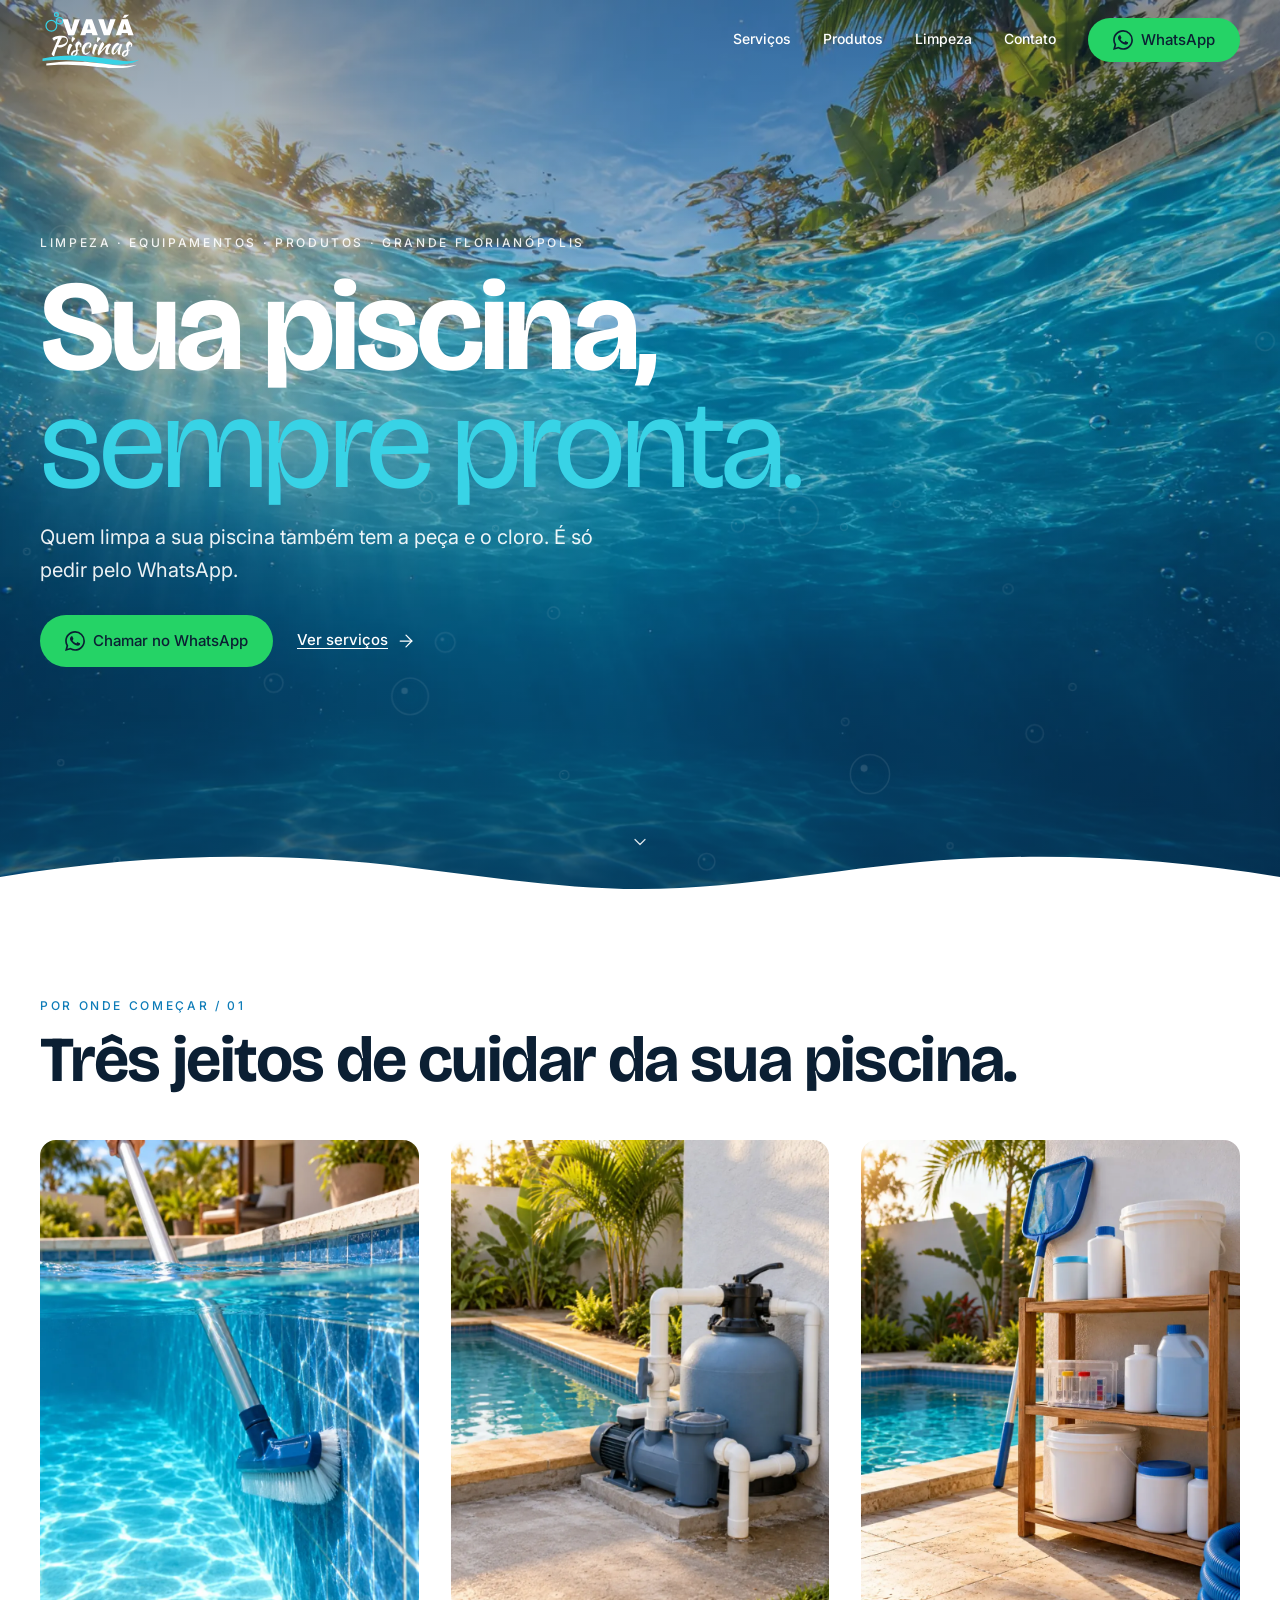
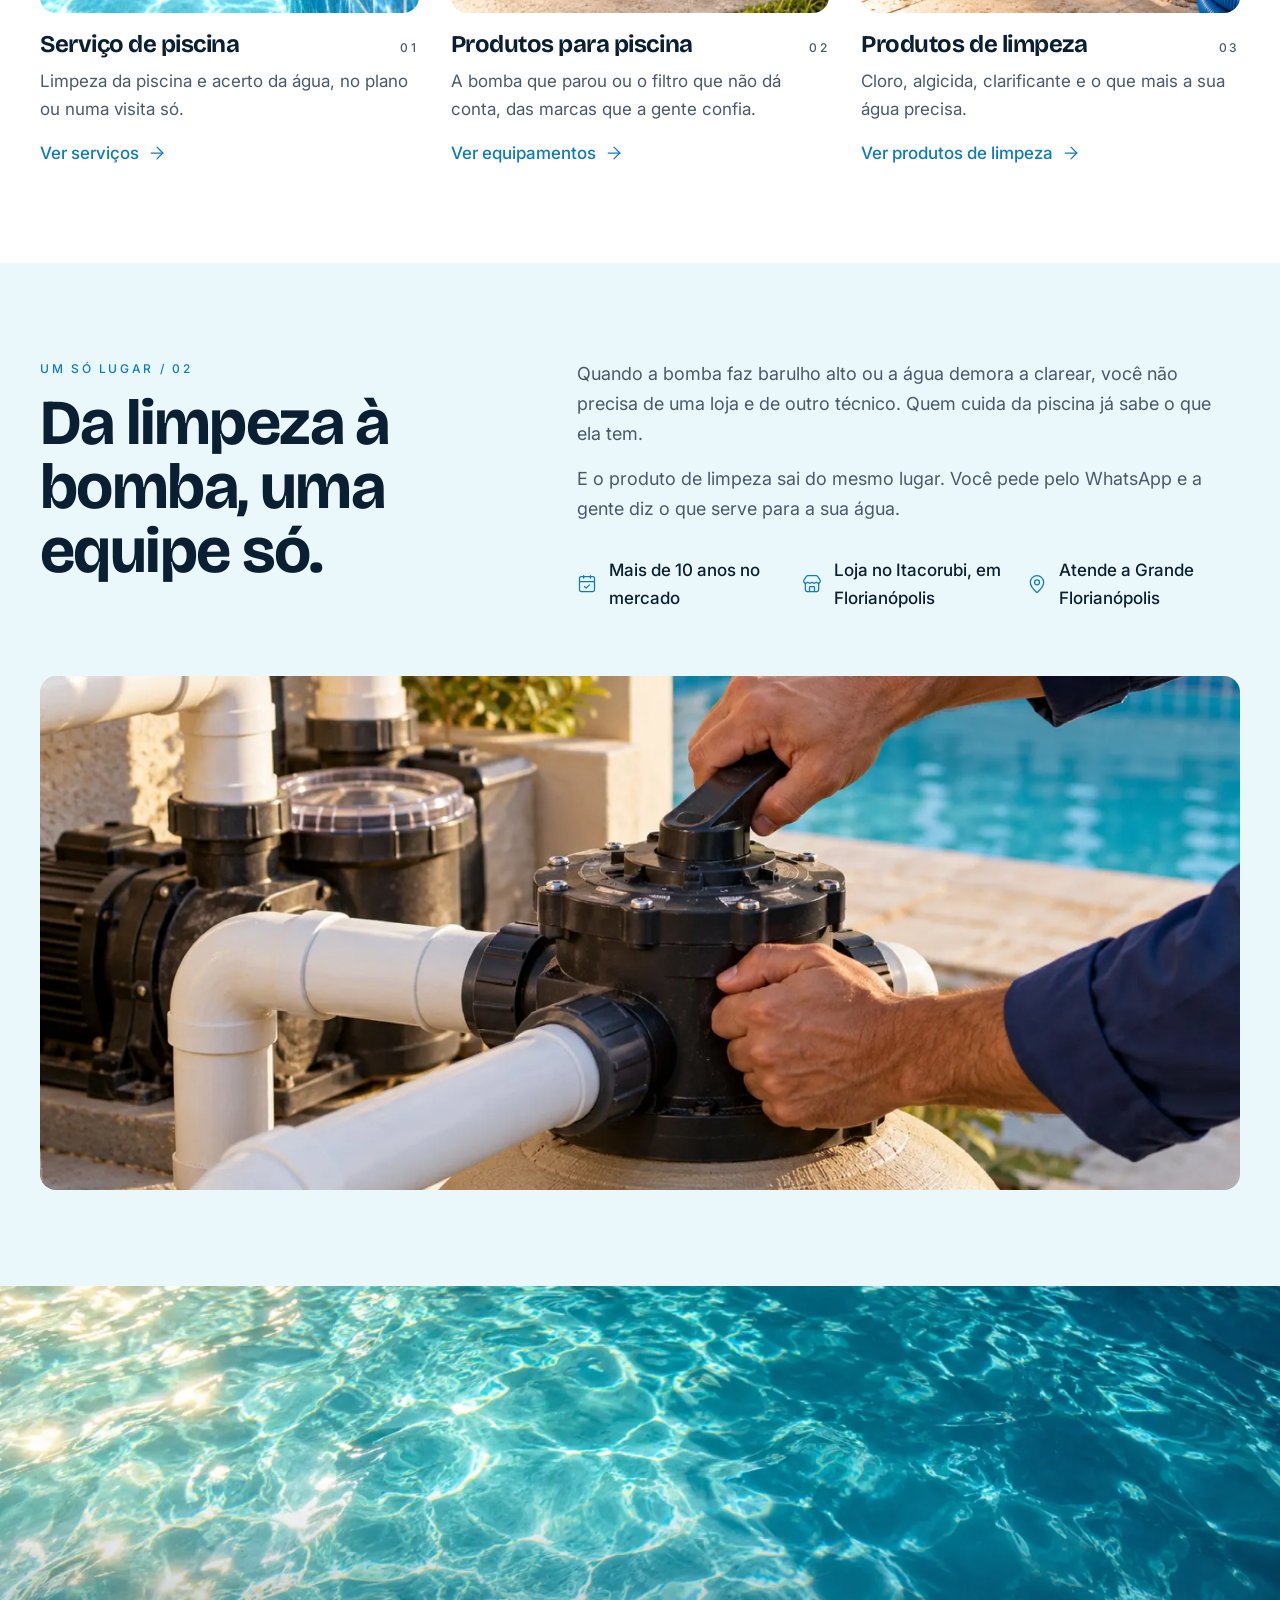
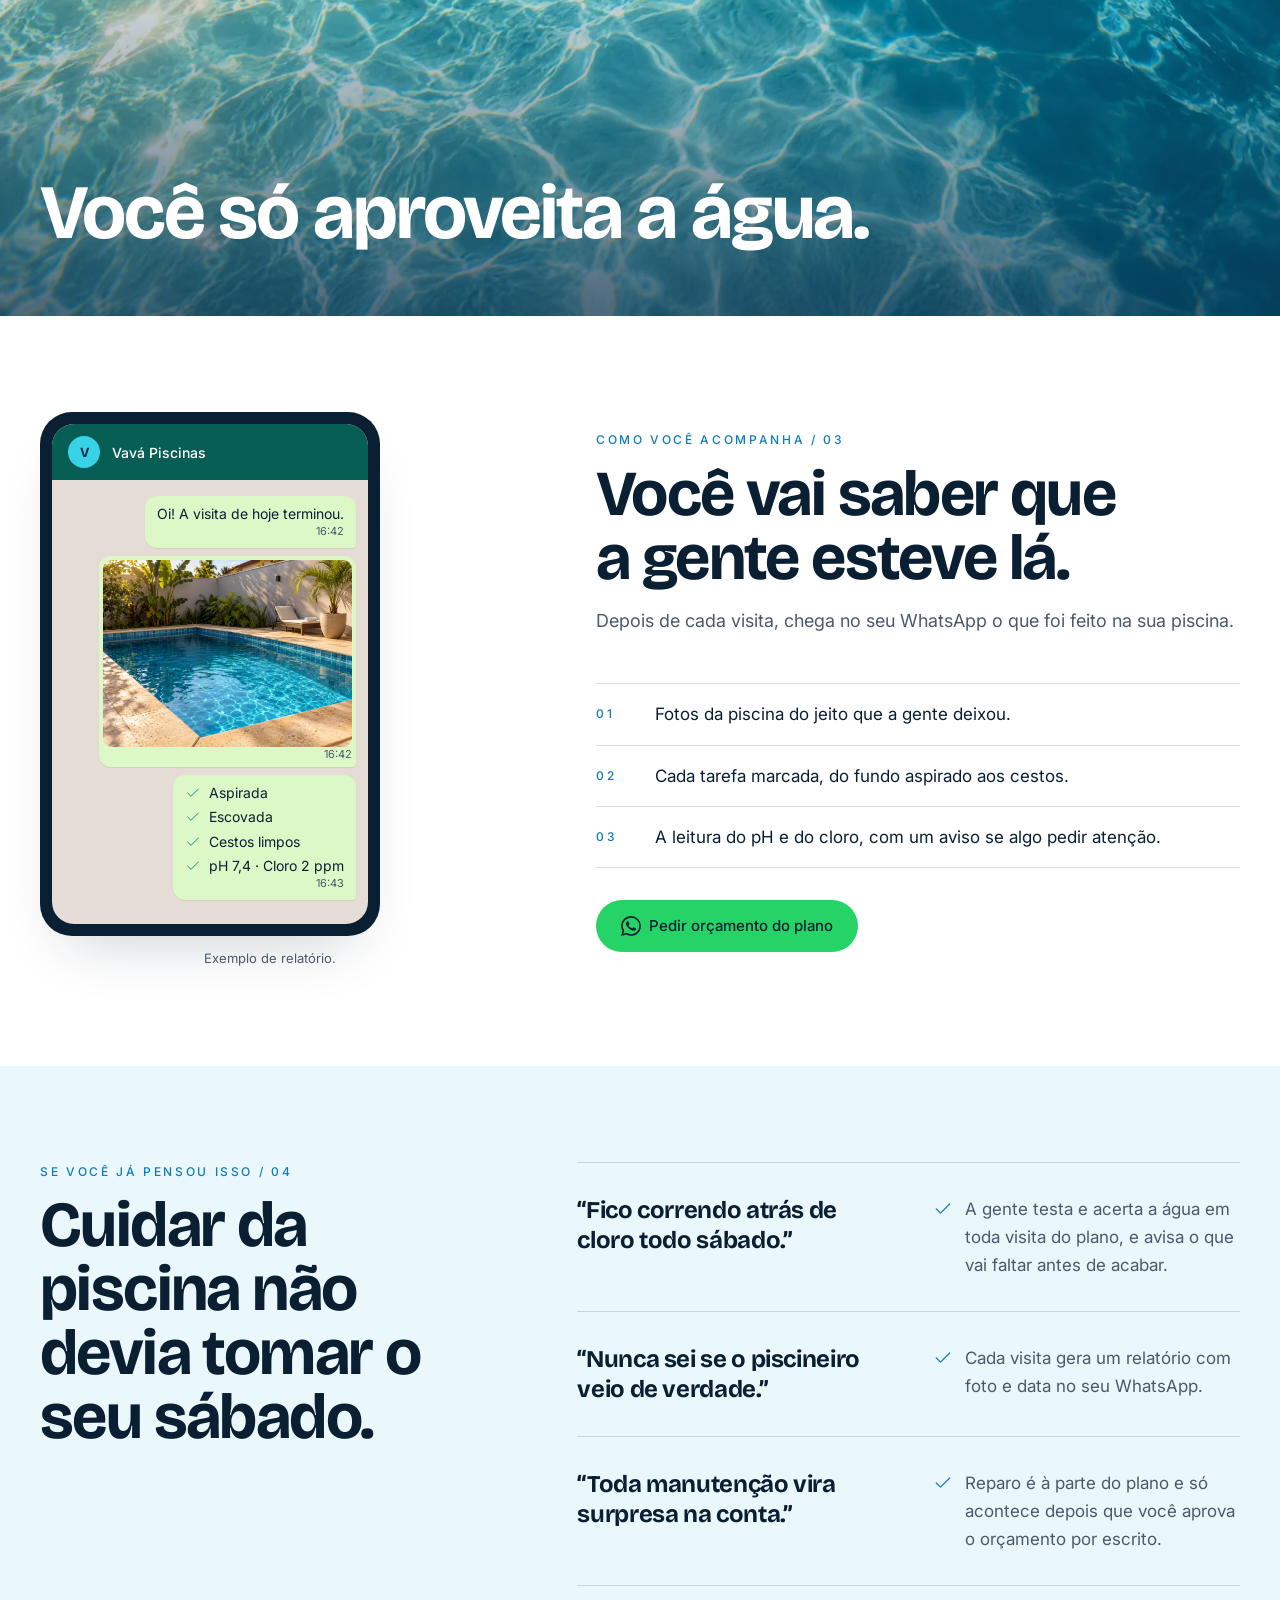
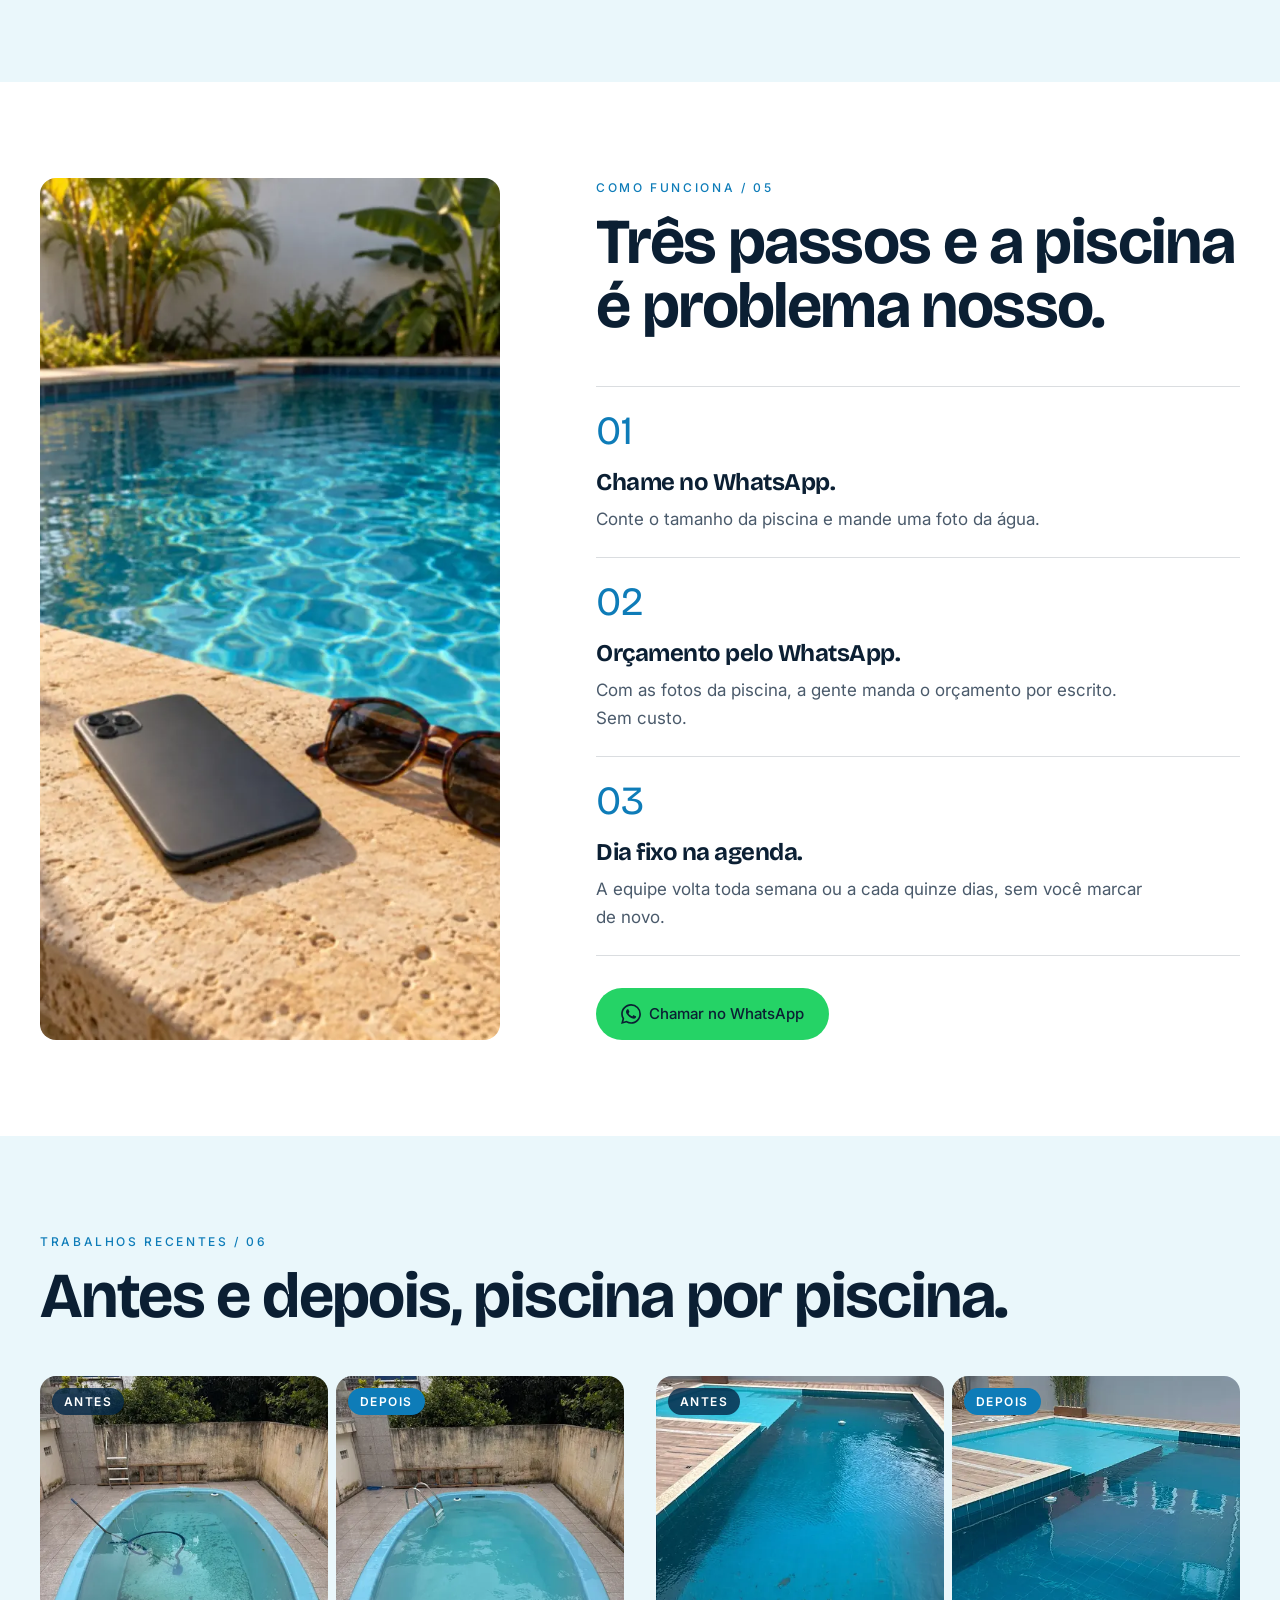
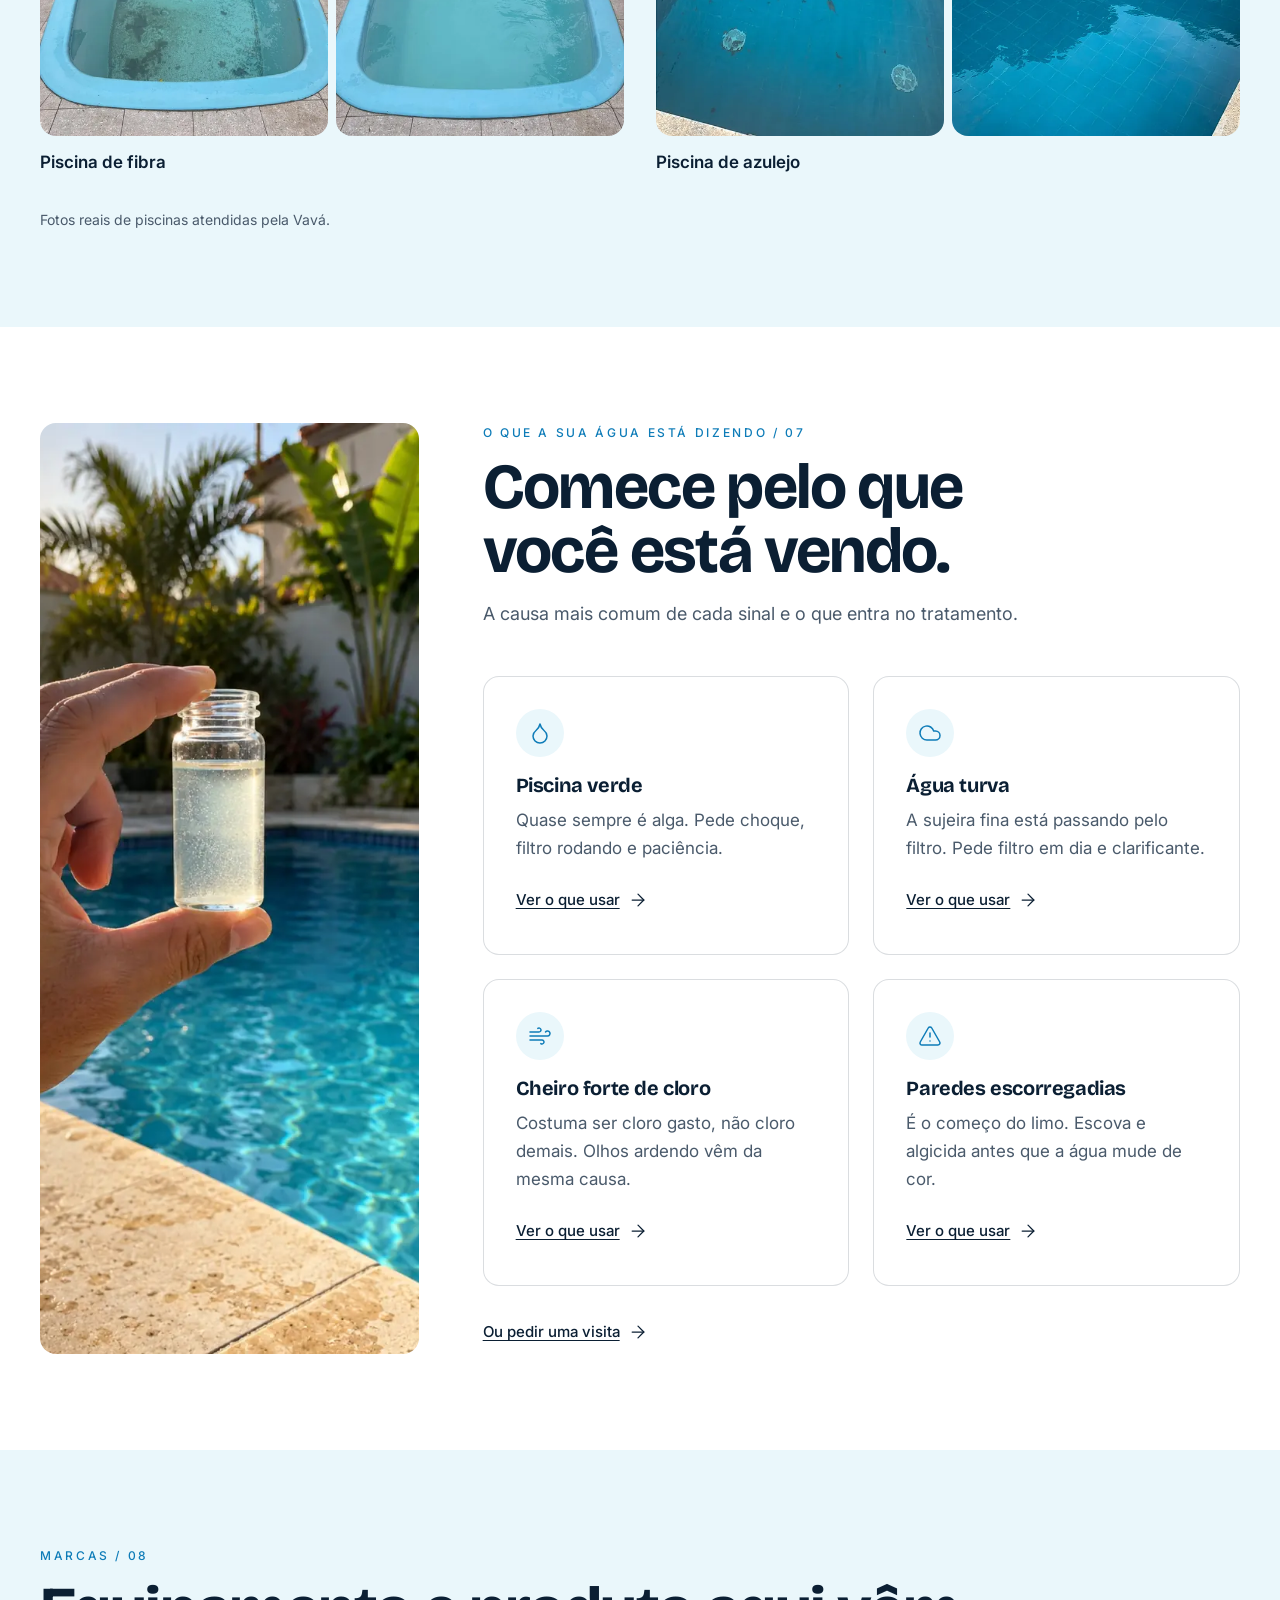
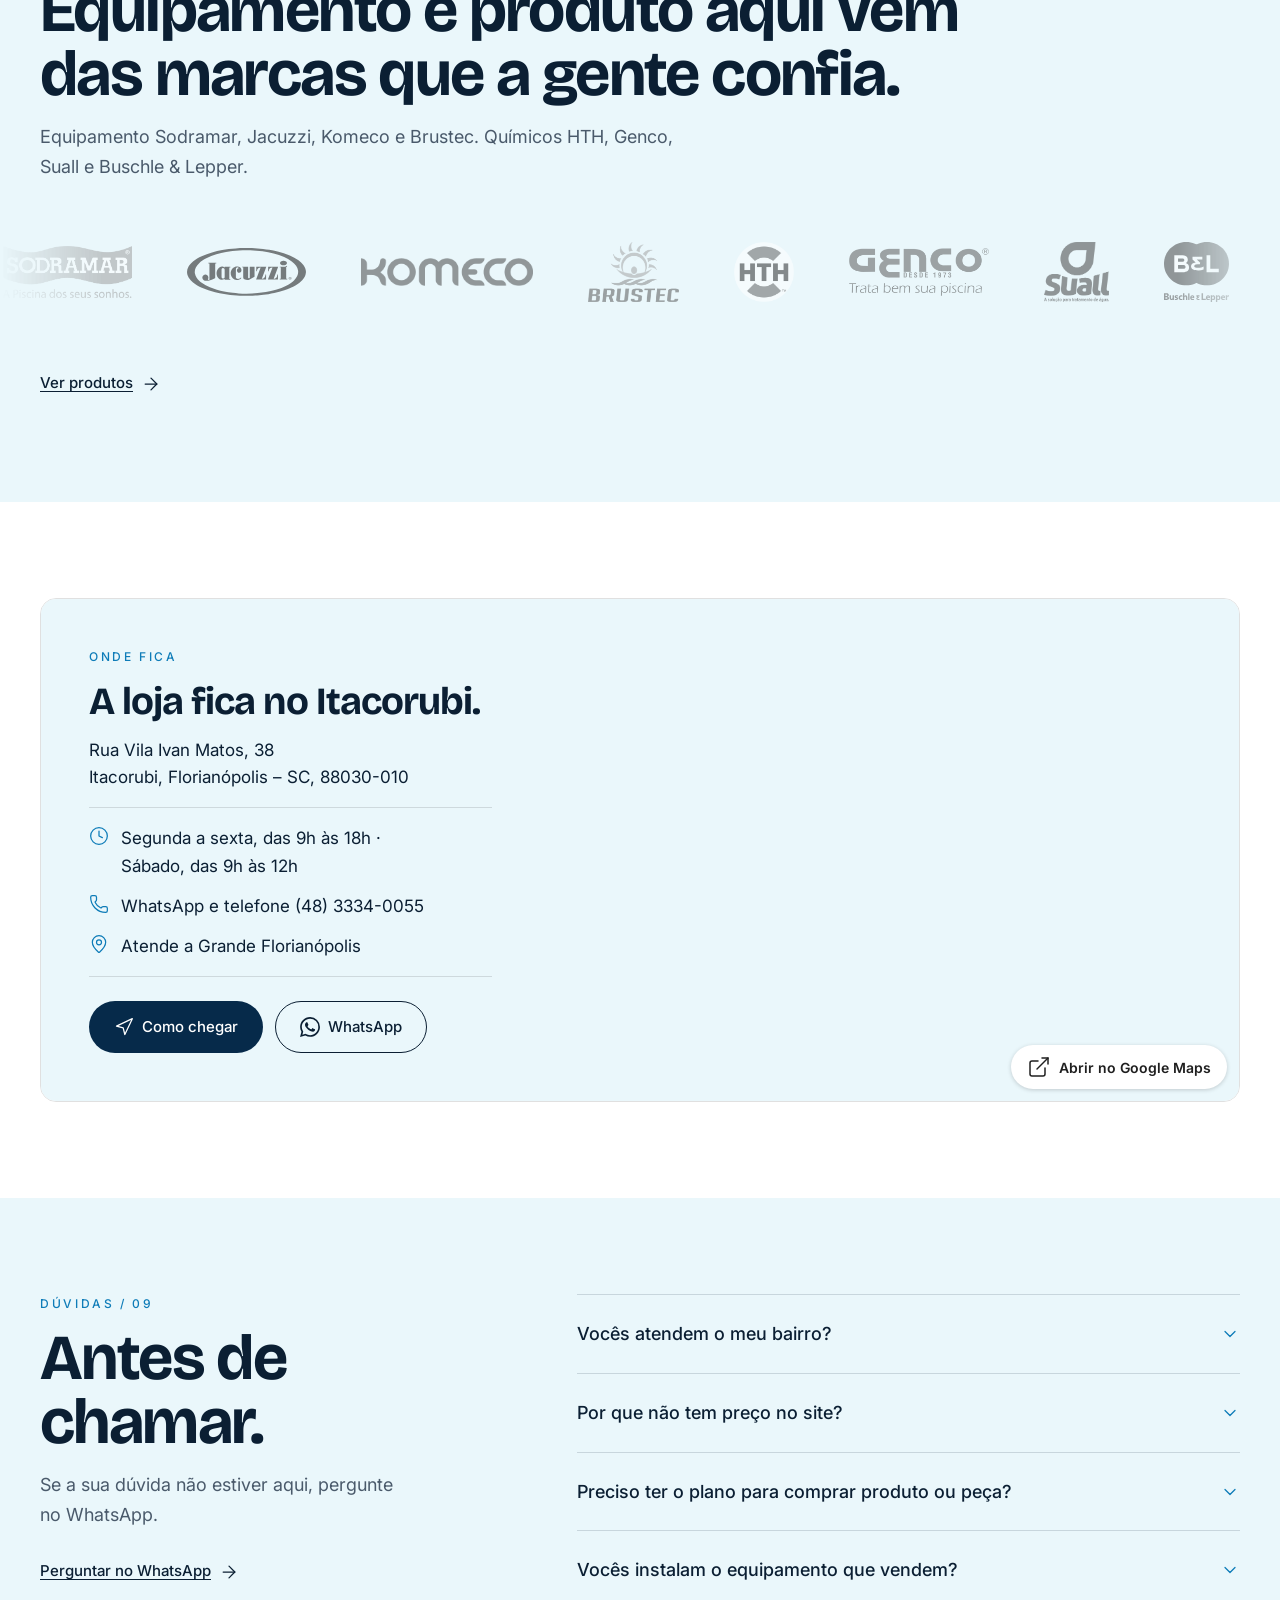
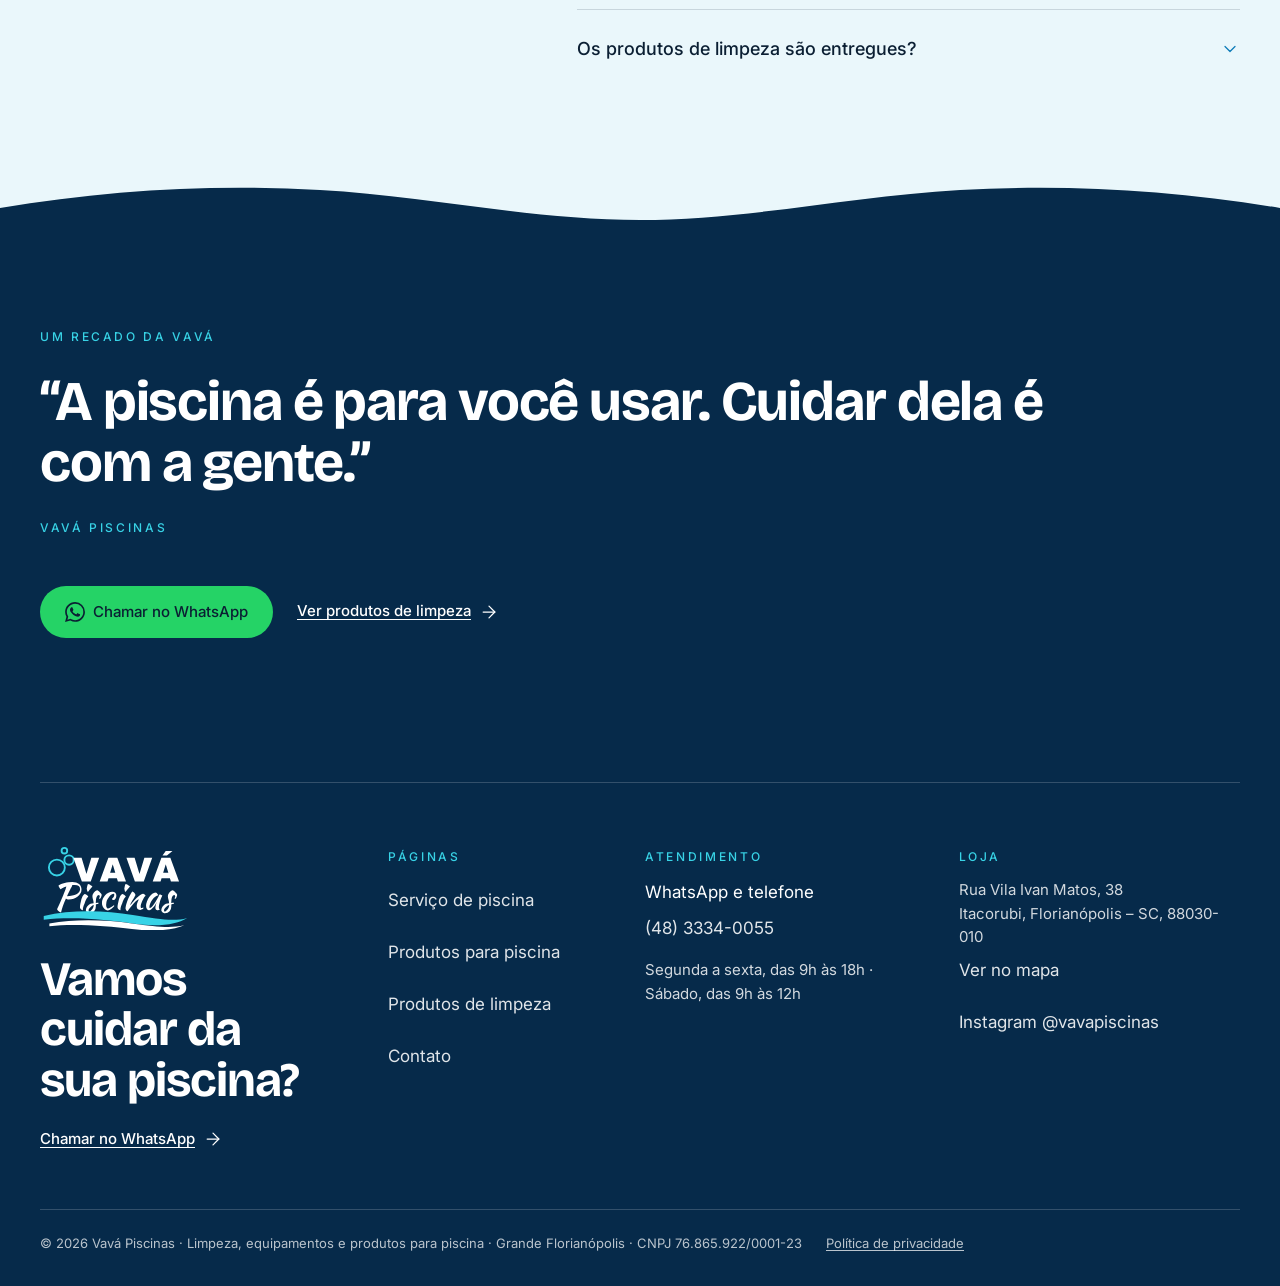
<file: produtos.html>
<!DOCTYPE html>
<html lang="pt-BR">
<head>
<meta charset="UTF-8">
<meta name="viewport" content="width=device-width, initial-scale=1">
<script>(function(){try{var k='vava-sessao',novo=!sessionStorage.getItem(k);sessionStorage.setItem(k,'1');
if(novo&&!document.referrer&&!location.search&&!location.hash&&!/bot|crawl|spider|slurp|google|bing|duckduck|yandex|baidu|facebookexternalhit|whatsapp|preview/i.test(navigator.userAgent)){location.replace('./');}}catch(e){}})();</script>
<!-- URL PROVISÓRIA: não remover até o /lancar -->
<link rel="canonical" href="https://vavapiscinaspro.com.br/produtos">
<title>Produtos para piscina em Florianópolis: bombas, filtros e mais | Vavá Piscinas</title>
<meta name="description" content="Bombas, filtros, aquecedores, iluminação LED e acessórios. Responda três perguntas e receba as opções no WhatsApp.">
<meta property="og:title" content="Produtos para piscina em Florianópolis: bombas, filtros e mais | Vavá Piscinas">
<meta property="og:description" content="Bombas, filtros, aquecedores, iluminação LED e acessórios. Responda três perguntas e receba as opções no WhatsApp.">
<meta property="og:type" content="website">
<meta property="og:locale" content="pt_BR">
<meta property="og:image" content="https://vavapiscinaspro.com.br/assets/img/og-vava-cartao.jpg">
<meta property="og:image:width" content="1200">
<meta property="og:image:height" content="630">
<meta property="og:image:alt" content="Cartão da Vavá Piscinas: Sua piscina, sempre pronta. Itacorubi, Florianópolis. WhatsApp (48) 3334-0055.">
<meta property="og:site_name" content="Vavá Piscinas">
<meta name="twitter:card" content="summary_large_image">
<meta name="twitter:image" content="https://vavapiscinaspro.com.br/assets/img/og-vava-cartao.jpg">
<meta name="theme-color" content="#062A4A">
<link rel="icon" href="assets/img/favicon.svg" type="image/svg+xml">
<link rel="preconnect" href="https://fonts.googleapis.com">
<link rel="preconnect" href="https://fonts.gstatic.com" crossorigin>
<link href="https://fonts.googleapis.com/css2?family=Bricolage+Grotesque:opsz,wght@12..96,400;12..96,700&family=Inter:wght@400;500;600&display=swap" rel="stylesheet">
<link rel="preload" as="image" type="image/webp" media="(max-width: 899px)" imagesrcset="assets/img/produtos-heroi-480.webp 480w, assets/img/produtos-heroi-960.webp 960w" imagesizes="100vw">
<link rel="preload" as="image" type="image/webp" media="(min-width: 900px)" imagesrcset="assets/img/produtos-heroi-960.webp 960w, assets/img/produtos-heroi-1600.webp 1600w" imagesizes="100vw">
<link rel="stylesheet" href="assets/css/base.css?v=4cfa7f89">
<link rel="stylesheet" href="assets/css/style.css?v=6ca2fc0b">
</head>
<body class="pagina-interna">
<a class="pular-conteudo" href="#conteudo">Pular para o conteúdo</a>
<header data-header class="cabecalho">
  <div class="container">
    <div class="cabecalho__linha">
      <a class="marca" href="index.html"><img class="marca__cor" src="assets/img/logo.svg" width="320" height="178" alt="Vavá Piscinas, início" decoding="async"><img class="marca__branco" src="assets/img/logo-branco.svg" width="320" height="178" alt="" aria-hidden="true" decoding="async"></a>
      <nav class="cabecalho__nav" aria-label="Páginas"><a href="servicos.html">Serviços</a><a href="produtos.html" aria-current="page">Produtos</a><a href="limpeza.html">Limpeza</a><a href="contato.html">Contato</a></nav>
      <a class="botao botao--wa cabecalho__botao" href="https://wa.me/554833340055?text=Ol%C3%A1%21%20Vim%20pelo%20site%20e%20quero%20saber%20sobre%20equipamentos%20para%20piscina." target="_blank" rel="noopener" data-origem="cabecalho"><svg class="icone icone--marca" width="24" height="24" fill="currentColor" aria-hidden="true" focusable="false" role="img" viewBox="0 0 24 24" xmlns="http://www.w3.org/2000/svg"><path d="M17.472 14.382c-.297-.149-1.758-.867-2.03-.967-.273-.099-.471-.148-.67.15-.197.297-.767.966-.94 1.164-.173.199-.347.223-.644.075-.297-.15-1.255-.463-2.39-1.475-.883-.788-1.48-1.761-1.653-2.059-.173-.297-.018-.458.13-.606.134-.133.298-.347.446-.52.149-.174.198-.298.298-.497.099-.198.05-.371-.025-.52-.075-.149-.669-1.612-.916-2.207-.242-.579-.487-.5-.669-.51-.173-.008-.371-.01-.57-.01-.198 0-.52.074-.792.372-.272.297-1.04 1.016-1.04 2.479 0 1.462 1.065 2.875 1.213 3.074.149.198 2.096 3.2 5.077 4.487.709.306 1.262.489 1.694.625.712.227 1.36.195 1.871.118.571-.085 1.758-.719 2.006-1.413.248-.694.248-1.289.173-1.413-.074-.124-.272-.198-.57-.347m-5.421 7.403h-.004a9.87 9.87 0 01-5.031-1.378l-.361-.214-3.741.982.998-3.648-.235-.374a9.86 9.86 0 01-1.51-5.26c.001-5.45 4.436-9.884 9.888-9.884 2.64 0 5.122 1.03 6.988 2.898a9.825 9.825 0 012.893 6.994c-.003 5.45-4.437 9.884-9.885 9.884m8.413-18.297A11.815 11.815 0 0012.05 0C5.495 0 .16 5.335.157 11.892c0 2.096.547 4.142 1.588 5.945L.057 24l6.305-1.654a11.882 11.882 0 005.683 1.448h.005c6.554 0 11.89-5.335 11.893-11.893a11.821 11.821 0 00-3.48-8.413Z"/></svg>WhatsApp</a>
    </div>
    <nav class="cabecalho__paginas" aria-label="Páginas (celular)"><a href="servicos.html">Serviços</a><a href="produtos.html" aria-current="page">Produtos</a><a href="limpeza.html">Limpeza</a><a href="contato.html">Contato</a></nav>
  </div>
</header>
<main id="conteudo">
<section class="secao--deep heroi-interno">
  <div class="container heroi-split heroi-split--43">
    <div class="revelar">
      <p class="rotulo">Produtos para piscina</p>
      <h1>Bomba, filtro e aquecedor das marcas que a gente confia.</h1>
      <p class="apoio">Quem indica o modelo é a mesma equipe que faz o serviço de piscina.</p>
      <div class="acoes"><a class="botao botao--wa" href="https://wa.me/554833340055?text=Ol%C3%A1%21%20Vim%20pelo%20site%20e%20quero%20saber%20sobre%20equipamentos%20para%20piscina." target="_blank" rel="noopener" data-origem="heroi-produtos"><svg class="icone icone--marca" width="24" height="24" fill="currentColor" aria-hidden="true" focusable="false" role="img" viewBox="0 0 24 24" xmlns="http://www.w3.org/2000/svg"><path d="M17.472 14.382c-.297-.149-1.758-.867-2.03-.967-.273-.099-.471-.148-.67.15-.197.297-.767.966-.94 1.164-.173.199-.347.223-.644.075-.297-.15-1.255-.463-2.39-1.475-.883-.788-1.48-1.761-1.653-2.059-.173-.297-.018-.458.13-.606.134-.133.298-.347.446-.52.149-.174.198-.298.298-.497.099-.198.05-.371-.025-.52-.075-.149-.669-1.612-.916-2.207-.242-.579-.487-.5-.669-.51-.173-.008-.371-.01-.57-.01-.198 0-.52.074-.792.372-.272.297-1.04 1.016-1.04 2.479 0 1.462 1.065 2.875 1.213 3.074.149.198 2.096 3.2 5.077 4.487.709.306 1.262.489 1.694.625.712.227 1.36.195 1.871.118.571-.085 1.758-.719 2.006-1.413.248-.694.248-1.289.173-1.413-.074-.124-.272-.198-.57-.347m-5.421 7.403h-.004a9.87 9.87 0 01-5.031-1.378l-.361-.214-3.741.982.998-3.648-.235-.374a9.86 9.86 0 01-1.51-5.26c.001-5.45 4.436-9.884 9.888-9.884 2.64 0 5.122 1.03 6.988 2.898a9.825 9.825 0 012.893 6.994c-.003 5.45-4.437 9.884-9.885 9.884m8.413-18.297A11.815 11.815 0 0012.05 0C5.495 0 .16 5.335.157 11.892c0 2.096.547 4.142 1.588 5.945L.057 24l6.305-1.654a11.882 11.882 0 005.683 1.448h.005c6.554 0 11.89-5.335 11.893-11.893a11.821 11.821 0 00-3.48-8.413Z"/></svg>Falar sobre equipamento</a></div>
    </div>
    <div class="midia heroi-split__midia heroi-split__midia--43"><picture><source type="image/webp" media="(max-width: 899px)" srcset="assets/img/produtos-heroi-480.webp 480w, assets/img/produtos-heroi-960.webp 960w" sizes="100vw"><source type="image/webp" srcset="assets/img/produtos-heroi-960.webp 960w, assets/img/produtos-heroi-1600.webp 1600w" sizes="(min-width: 900px) 45vw, 100vw"><img src="assets/img/produtos-heroi-960.jpg" width="960" height="640" alt="Casa de máquinas de piscina organizada, com bomba, filtro, aquecedor e canos brancos." decoding="async" fetchpriority="high"></picture></div>
  </div>
</section>

<section class="secao" id="categorias">
  <div class="container">
    <div class="cabeca revelar"><p class="rotulo">Categorias <span class="nowrap">/ 01</span></p><h2>Escolha o que você procura.</h2></div>
    <div class="grade-categorias">
    <a class="card-foto revelar" href="produtos-bombas.html">
      <div class="midia card-foto__midia"><picture><source type="image/webp" media="(max-width: 899px)" srcset="assets/img/cat-bombas-480.webp 480w, assets/img/cat-bombas-960.webp 960w" sizes="100vw"><source type="image/webp" srcset="assets/img/cat-bombas-960.webp 960w, assets/img/cat-bombas-1600.webp 1600w" sizes="(min-width: 900px) 25vw, (min-width: 480px) 50vw, 100vw"><img src="assets/img/cat-bombas-960.jpg" width="960" height="720" alt="Bomba de piscina nova, cinza-azulada, ligada a canos brancos numa base de concreto." decoding="async" ></picture></div>
      <div class="card-foto__cabeca"><h3>Bombas e motores</h3></div>
      <p>Quando a água para de circular ou a bomba faz barulho.</p>
    </a>
    <a class="card-foto revelar" href="produtos-filtros.html">
      <div class="midia card-foto__midia"><picture><source type="image/webp" media="(max-width: 899px)" srcset="assets/img/cat-filtros-480.webp 480w, assets/img/cat-filtros-960.webp 960w" sizes="100vw"><source type="image/webp" srcset="assets/img/cat-filtros-960.webp 960w, assets/img/cat-filtros-1600.webp 1600w" sizes="(min-width: 900px) 25vw, (min-width: 480px) 50vw, 100vw"><img src="assets/img/cat-filtros-960.jpg" width="960" height="720" alt="Filtro de areia de piscina com válvula e manômetro, ao lado de um monte de areia." decoding="async" ></picture></div>
      <div class="card-foto__cabeca"><h3>Filtros e areia</h3></div>
      <p>Para a água que não clareia.</p>
    </a>
    <a class="card-foto revelar" href="produtos-aquecedores.html">
      <div class="midia card-foto__midia"><picture><source type="image/webp" media="(max-width: 899px)" srcset="assets/img/cat-aquecedores-480.webp 480w, assets/img/cat-aquecedores-960.webp 960w" sizes="100vw"><source type="image/webp" srcset="assets/img/cat-aquecedores-960.webp 960w, assets/img/cat-aquecedores-1600.webp 1600w" sizes="(min-width: 900px) 25vw, (min-width: 480px) 50vw, 100vw"><img src="assets/img/cat-aquecedores-960.jpg" width="960" height="720" alt="Aparelho de bomba de calor branco instalado junto à parede, com a piscina ao fundo." decoding="async" loading="lazy"></picture></div>
      <div class="card-foto__cabeca"><h3>Aquecedores</h3></div>
      <p>Para usar a piscina em mais meses do ano.</p>
    </a>
    <a class="card-foto revelar" href="produtos-iluminacao.html">
      <div class="midia card-foto__midia"><picture><source type="image/webp" media="(max-width: 899px)" srcset="assets/img/cat-iluminacao-480.webp 480w, assets/img/cat-iluminacao-960.webp 960w" sizes="100vw"><source type="image/webp" srcset="assets/img/cat-iluminacao-960.webp 960w, assets/img/cat-iluminacao-1600.webp 1600w" sizes="(min-width: 900px) 25vw, (min-width: 480px) 50vw, 100vw"><img src="assets/img/cat-iluminacao-960.jpg" width="960" height="720" alt="Piscina ao entardecer com luzes subaquáticas acesas em azul-turquesa." decoding="async" loading="lazy"></picture></div>
      <div class="card-foto__cabeca"><h3>Iluminação LED</h3></div>
      <p>Para a piscina à noite.</p>
    </a>
    <a class="card-foto revelar" href="produtos-cloradores.html">
      <div class="midia card-foto__midia"><picture><source type="image/webp" media="(max-width: 899px)" srcset="assets/img/cat-cloradores-480.webp 480w, assets/img/cat-cloradores-960.webp 960w" sizes="100vw"><source type="image/webp" srcset="assets/img/cat-cloradores-960.webp 960w, assets/img/cat-cloradores-1600.webp 1600w" sizes="(min-width: 900px) 25vw, (min-width: 480px) 50vw, 100vw"><img src="assets/img/cat-cloradores-960.jpg" width="960" height="720" alt="Caixa de clorador e automação presa na parede, ligada aos canos e à bomba da piscina." decoding="async" loading="lazy"></picture></div>
      <div class="card-foto__cabeca"><h3>Cloradores e automação</h3></div>
      <p>Para o cloro e a rotina darem menos trabalho.</p>
    </a>
    <a class="card-foto revelar" href="produtos-capas.html">
      <div class="midia card-foto__midia"><picture><source type="image/webp" media="(max-width: 899px)" srcset="assets/img/cat-capas-480.webp 480w, assets/img/cat-capas-960.webp 960w" sizes="100vw"><source type="image/webp" srcset="assets/img/cat-capas-960.webp 960w, assets/img/cat-capas-1600.webp 1600w" sizes="(min-width: 900px) 25vw, (min-width: 480px) 50vw, 100vw"><img src="assets/img/cat-capas-960.jpg" width="960" height="720" alt="Piscina residencial com parte da água coberta por uma capa esticada cinza-azulada." decoding="async" loading="lazy"></picture></div>
      <div class="card-foto__cabeca"><h3>Capas e lonas</h3></div>
      <p>Para menos folha na água e mais segurança.</p>
    </a>
    <a class="card-foto revelar" href="produtos-aspiradores.html">
      <div class="midia card-foto__midia"><picture><source type="image/webp" media="(max-width: 899px)" srcset="assets/img/cat-aspiradores-480.webp 480w, assets/img/cat-aspiradores-960.webp 960w" sizes="100vw"><source type="image/webp" srcset="assets/img/cat-aspiradores-960.webp 960w, assets/img/cat-aspiradores-1600.webp 1600w" sizes="(min-width: 900px) 25vw, (min-width: 480px) 50vw, 100vw"><img src="assets/img/cat-aspiradores-960.jpg" width="960" height="720" alt="Robô limpador no fundo de uma piscina de água clara, com a cabeça de um aspirador manual." decoding="async" loading="lazy"></picture></div>
      <div class="card-foto__cabeca"><h3>Aspiradores e robôs</h3></div>
      <p>Para o fundo limpo entre uma visita e outra.</p>
    </a>
    <a class="card-foto revelar" href="produtos-acessorios.html">
      <div class="midia card-foto__midia"><picture><source type="image/webp" media="(max-width: 899px)" srcset="assets/img/cat-acessorios-480.webp 480w, assets/img/cat-acessorios-960.webp 960w" sizes="100vw"><source type="image/webp" srcset="assets/img/cat-acessorios-960.webp 960w, assets/img/cat-acessorios-1600.webp 1600w" sizes="(min-width: 900px) 25vw, (min-width: 480px) 50vw, 100vw"><img src="assets/img/cat-acessorios-960.jpg" width="960" height="720" alt="Escada de inox entrando na água de uma piscina, com termômetro boiando perto da borda." decoding="async" loading="lazy"></picture></div>
      <div class="card-foto__cabeca"><h3>Acessórios</h3></div>
      <p>Skimmer, escada, borda e peça de reposição.</p>
    </a>
    </div>
  </div>
</section>

<section class="secao secao--foam">
  <div class="container">
    <div class="cabeca revelar"><p class="rotulo">Como comprar <span class="nowrap">/ 02</span></p><h2>Sem formulário e sem cadastro.</h2></div>
    <ol class="passos passos--colunas" role="list"><li class="passo revelar"><span class="passo__num">01</span><h3>Escolha a categoria.</h3><p>Cada página explica o que o equipamento faz e quando é hora de trocar.</p></li><li class="passo revelar"><span class="passo__num">02</span><h3>Responda três perguntas.</h3><p>Cada resposta é um toque, e dá para pular a que você não souber.</p></li><li class="passo revelar"><span class="passo__num">03</span><h3>Receba as opções no WhatsApp.</h3><p>Com o modelo e o preço, para você comparar com calma.</p></li></ol>
  </div>
</section>

<section class="secao">
  <div class="container split split--meio">
    <div class="split__cabeca revelar"><p class="rotulo">Instalação <span class="nowrap">/ 03</span></p><h2>A gente diz se a instalação entra.</h2></div>
    <div class="card-texto revelar"><span class="icone-circulo"><svg aria-hidden="true" focusable="false" class="icone icone--wrench" xmlns="http://www.w3.org/2000/svg" width="24" height="24" viewBox="0 0 24 24" fill="none" stroke="currentColor" stroke-width="1.5" stroke-linecap="round" stroke-linejoin="round" ><path d="M14.7 6.3a1 1 0 0 0 0 1.4l1.6 1.6a1 1 0 0 0 1.4 0l3.106-3.105c.32-.322.863-.22.983.218a6 6 0 0 1-8.259 7.057l-7.91 7.91a1 1 0 0 1-2.999-3l7.91-7.91a6 6 0 0 1 7.057-8.259c.438.12.54.662.219.984z" /></svg></span><p>Depende do equipamento. A resposta vem na mesma conversa sobre o modelo, com o que muda no orçamento.</p></div>
  </div>
</section>

<section class="secao secao--foam">
  <div class="container">
    <div class="cabeca revelar"><p class="rotulo">Marcas <span class="nowrap">/ 04</span></p><h2>Equipamento e produto aqui vêm das marcas que a gente confia.</h2><p class="apoio">Equipamento Sodramar, Jacuzzi, Komeco e Brustec. Químicos HTH, Genco, Suall e Buschle &amp; Lepper.</p></div>
  </div>
  <div class="faixa-marcas revelar" role="group" aria-label="Marcas que a Vavá trabalha">
    <div class="faixa-marcas__trilho">
      <ul role="list"><li><img src="assets/img/marcas/sodramar.png" width="445" height="177" alt="Sodramar" style="--k: 1.07" loading="lazy" decoding="async"></li><li><img src="assets/img/marcas/jacuzzi.svg" width="174" height="70" alt="Jacuzzi" style="--k: 1.0" loading="lazy" decoding="async"></li><li><img src="assets/img/marcas/komeco.png" width="490" height="82" alt="Komeco" style="--k: 0.6" loading="lazy" decoding="async"></li><li><img src="assets/img/marcas/brustec.png" width="180" height="118" alt="Brustec" style="--k: 1.25" loading="lazy" decoding="async"></li><li><img src="assets/img/marcas/hth.png" width="398" height="398" alt="HTH" style="--k: 1.25" loading="lazy" decoding="async"></li><li><img src="assets/img/marcas/genco.png" width="272" height="93" alt="Genco" style="--k: 1.0" loading="lazy" decoding="async"></li><li><img src="assets/img/marcas/suall.png" width="200" height="183" alt="Suall" style="--k: 1.25" loading="lazy" decoding="async"></li><li><img src="assets/img/marcas/buschle-lepper.svg" width="206" height="191" alt="Buschle &amp; Lepper" style="--k: 1.25" loading="lazy" decoding="async"></li></ul>
      <ul role="list" aria-hidden="true"><li><img src="assets/img/marcas/sodramar.png" width="445" height="177" alt="Sodramar" style="--k: 1.07" loading="lazy" decoding="async"></li><li><img src="assets/img/marcas/jacuzzi.svg" width="174" height="70" alt="Jacuzzi" style="--k: 1.0" loading="lazy" decoding="async"></li><li><img src="assets/img/marcas/komeco.png" width="490" height="82" alt="Komeco" style="--k: 0.6" loading="lazy" decoding="async"></li><li><img src="assets/img/marcas/brustec.png" width="180" height="118" alt="Brustec" style="--k: 1.25" loading="lazy" decoding="async"></li><li><img src="assets/img/marcas/hth.png" width="398" height="398" alt="HTH" style="--k: 1.25" loading="lazy" decoding="async"></li><li><img src="assets/img/marcas/genco.png" width="272" height="93" alt="Genco" style="--k: 1.0" loading="lazy" decoding="async"></li><li><img src="assets/img/marcas/suall.png" width="200" height="183" alt="Suall" style="--k: 1.25" loading="lazy" decoding="async"></li><li><img src="assets/img/marcas/buschle-lepper.svg" width="206" height="191" alt="Buschle &amp; Lepper" style="--k: 1.25" loading="lazy" decoding="async"></li></ul>
    </div>
  </div>
  
</section>

<svg class="onda onda--foam" viewBox="0 0 1440 48" preserveAspectRatio="none" aria-hidden="true" focusable="false"><path fill="currentColor" d="M0 48V24C120 6 240 0 360 6s240 30 360 30 240-24 360-30 240 0 360 18v24Z"/></svg>
<section class="secao secao--deep cta-escuro">
  <div class="container">
    <h2 class="revelar">Não achou a sua categoria?</h2><p class="apoio">Mande uma foto da peça ou do equipamento que a gente identifica.</p>
    <div class="acoes revelar"><a class="botao botao--wa" href="https://wa.me/554833340055?text=Ol%C3%A1%21%20Vim%20pelo%20site%20e%20quero%20saber%20sobre%20equipamentos%20para%20piscina." target="_blank" rel="noopener" data-origem="cta-produtos"><svg class="icone icone--marca" width="24" height="24" fill="currentColor" aria-hidden="true" focusable="false" role="img" viewBox="0 0 24 24" xmlns="http://www.w3.org/2000/svg"><path d="M17.472 14.382c-.297-.149-1.758-.867-2.03-.967-.273-.099-.471-.148-.67.15-.197.297-.767.966-.94 1.164-.173.199-.347.223-.644.075-.297-.15-1.255-.463-2.39-1.475-.883-.788-1.48-1.761-1.653-2.059-.173-.297-.018-.458.13-.606.134-.133.298-.347.446-.52.149-.174.198-.298.298-.497.099-.198.05-.371-.025-.52-.075-.149-.669-1.612-.916-2.207-.242-.579-.487-.5-.669-.51-.173-.008-.371-.01-.57-.01-.198 0-.52.074-.792.372-.272.297-1.04 1.016-1.04 2.479 0 1.462 1.065 2.875 1.213 3.074.149.198 2.096 3.2 5.077 4.487.709.306 1.262.489 1.694.625.712.227 1.36.195 1.871.118.571-.085 1.758-.719 2.006-1.413.248-.694.248-1.289.173-1.413-.074-.124-.272-.198-.57-.347m-5.421 7.403h-.004a9.87 9.87 0 01-5.031-1.378l-.361-.214-3.741.982.998-3.648-.235-.374a9.86 9.86 0 01-1.51-5.26c.001-5.45 4.436-9.884 9.888-9.884 2.64 0 5.122 1.03 6.988 2.898a9.825 9.825 0 012.893 6.994c-.003 5.45-4.437 9.884-9.885 9.884m8.413-18.297A11.815 11.815 0 0012.05 0C5.495 0 .16 5.335.157 11.892c0 2.096.547 4.142 1.588 5.945L.057 24l6.305-1.654a11.882 11.882 0 005.683 1.448h.005c6.554 0 11.89-5.335 11.893-11.893a11.821 11.821 0 00-3.48-8.413Z"/></svg>Chamar no WhatsApp</a></div>
  </div>
</section>
</main>

<footer class="rodape rodape--apos-escuro">
  <div class="container">
    <div class="rodape__topo">
      <div>
        <img class="rodape__logo" src="assets/img/logo-branco.svg" width="320" height="178" alt="Vavá Piscinas" loading="lazy" decoding="async">
        <p class="rodape__titulo">Vamos cuidar da sua piscina?</p>
        <a class="link-cta" href="https://wa.me/554833340055?text=Ol%C3%A1%21%20Vim%20pelo%20site%20e%20quero%20falar%20sobre%20a%20minha%20piscina." target="_blank" rel="noopener" data-origem="rodape">Chamar no WhatsApp<svg aria-hidden="true" focusable="false" class="icone icone--arrow-right" xmlns="http://www.w3.org/2000/svg" width="24" height="24" viewBox="0 0 24 24" fill="none" stroke="currentColor" stroke-width="1.5" stroke-linecap="round" stroke-linejoin="round" ><path d="M5 12h14" /><path d="m12 5 7 7-7 7" /></svg></a>
      </div>
      <div class="rodape__colunas">
        <div><p class="rotulo">Páginas</p><ul role="list"><li><a href="servicos.html">Serviço de piscina</a></li><li><a href="produtos.html">Produtos para piscina</a></li><li><a href="limpeza.html">Produtos de limpeza</a></li><li><a href="contato.html">Contato</a></li></ul></div>
        <div><p class="rotulo">Atendimento</p><ul role="list"><li>WhatsApp e telefone <a class="nowrap" href="tel:+554833340055">(48) 3334-0055</a></li></ul><p class="rodape__texto"><span class="nowrap">Segunda a sexta, das 9h às 18h&nbsp;·</span> <span class="nowrap">Sábado, das 9h às 12h</span></p></div>
        <div><p class="rotulo">Loja</p><address class="rodape__texto">Rua Vila Ivan Matos, 38<br>Itacorubi, Florianópolis – SC, 88030-010</address><ul role="list"><li><a href="https://www.google.com/maps/search/?api=1&query=Rua%20Vila%20Ivan%20Matos%2C%2038%20-%20Itacorubi%2C%20Florian%C3%B3polis%20-%20SC%2C%2088030-010" target="_blank" rel="noopener">Ver no mapa</a></li><li><a href="https://www.instagram.com/vavapiscinas/" target="_blank" rel="noopener">Instagram @vavapiscinas</a></li></ul></div>
      </div>
    </div>
    <div class="rodape__base">
      <p>© 2026 Vavá Piscinas · Limpeza, equipamentos e produtos para piscina · Grande Florianópolis · <span class="nowrap">CNPJ 76.865.922/0001-23</span></p>
      <p><a href="politica-de-privacidade.html">Política de privacidade</a></p>
    </div>
  </div>
</footer>
<script src="assets/js/main.js?v=a861f517" defer></script>
<script src="assets/js/movimento.js?v=2782e6b0" defer></script>
<script src="assets/js/site.js?v=582617d5" defer></script>
</body>
</html>
</file>
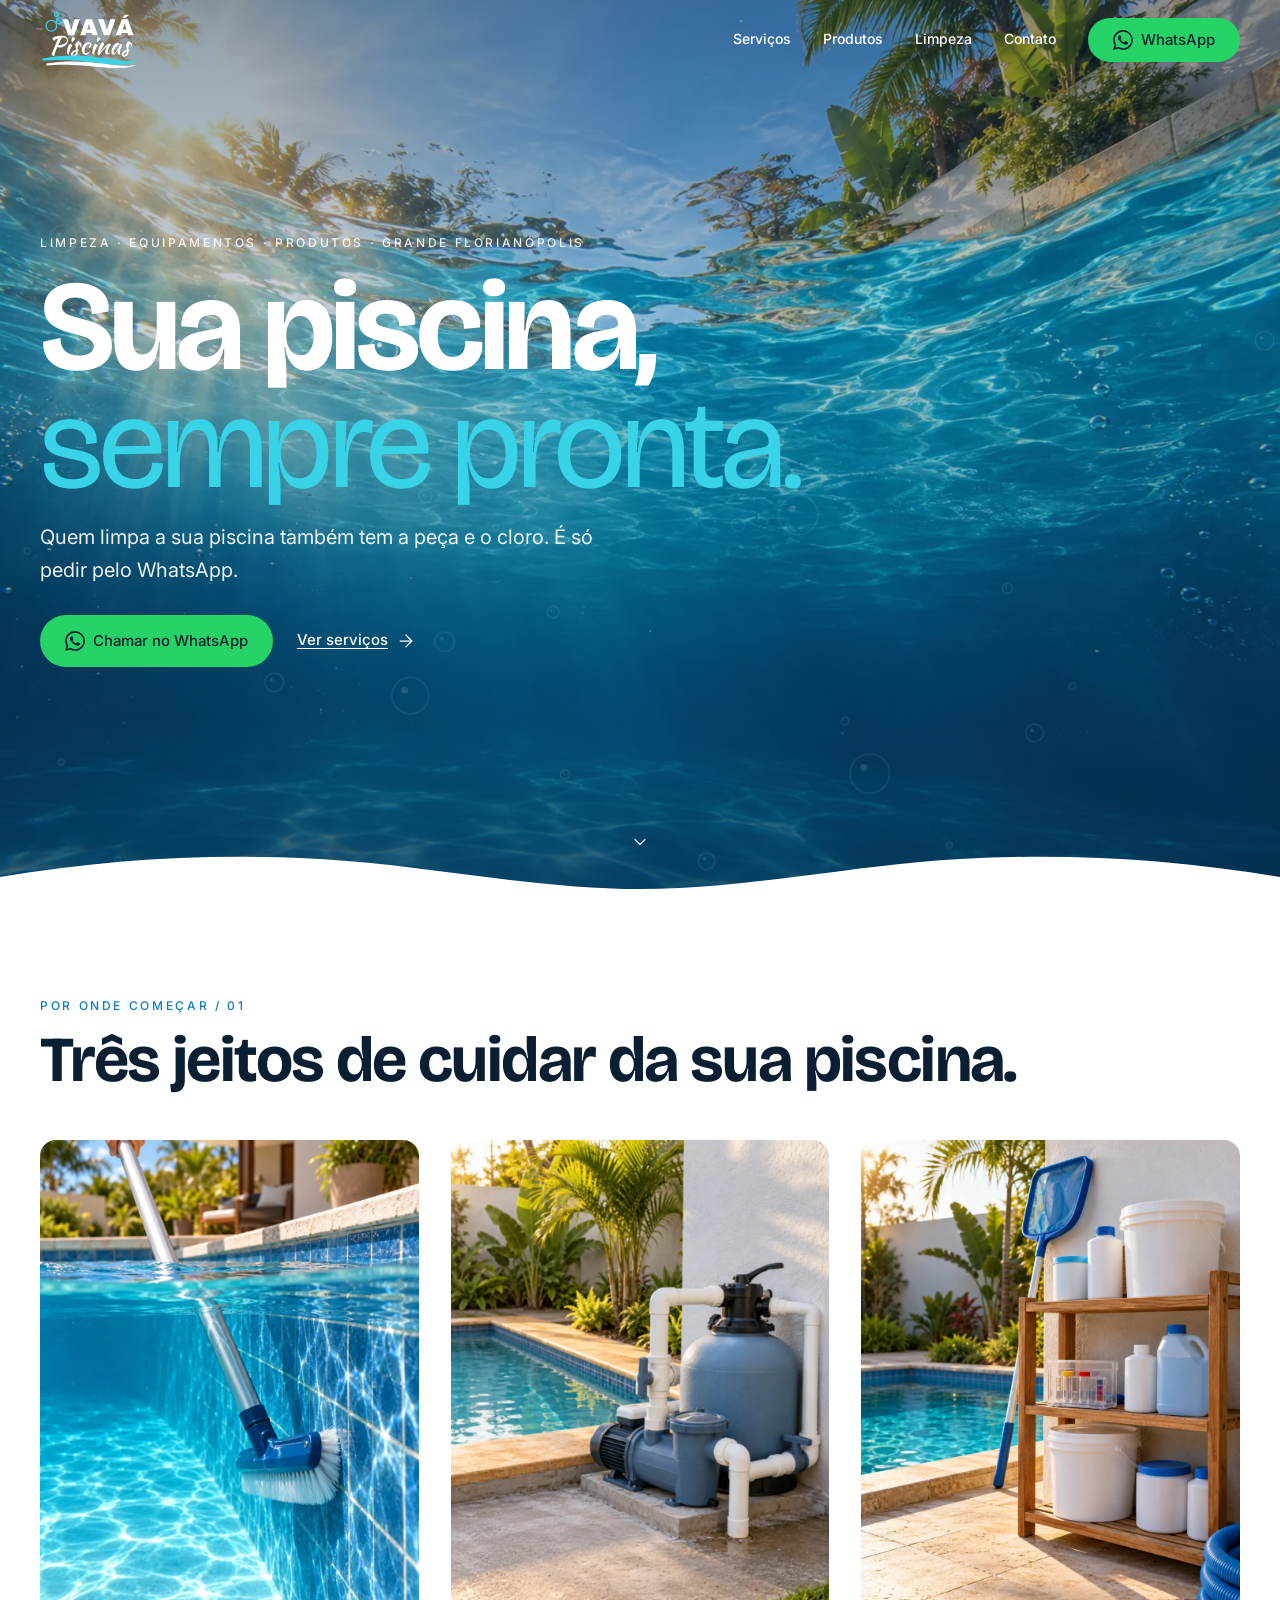
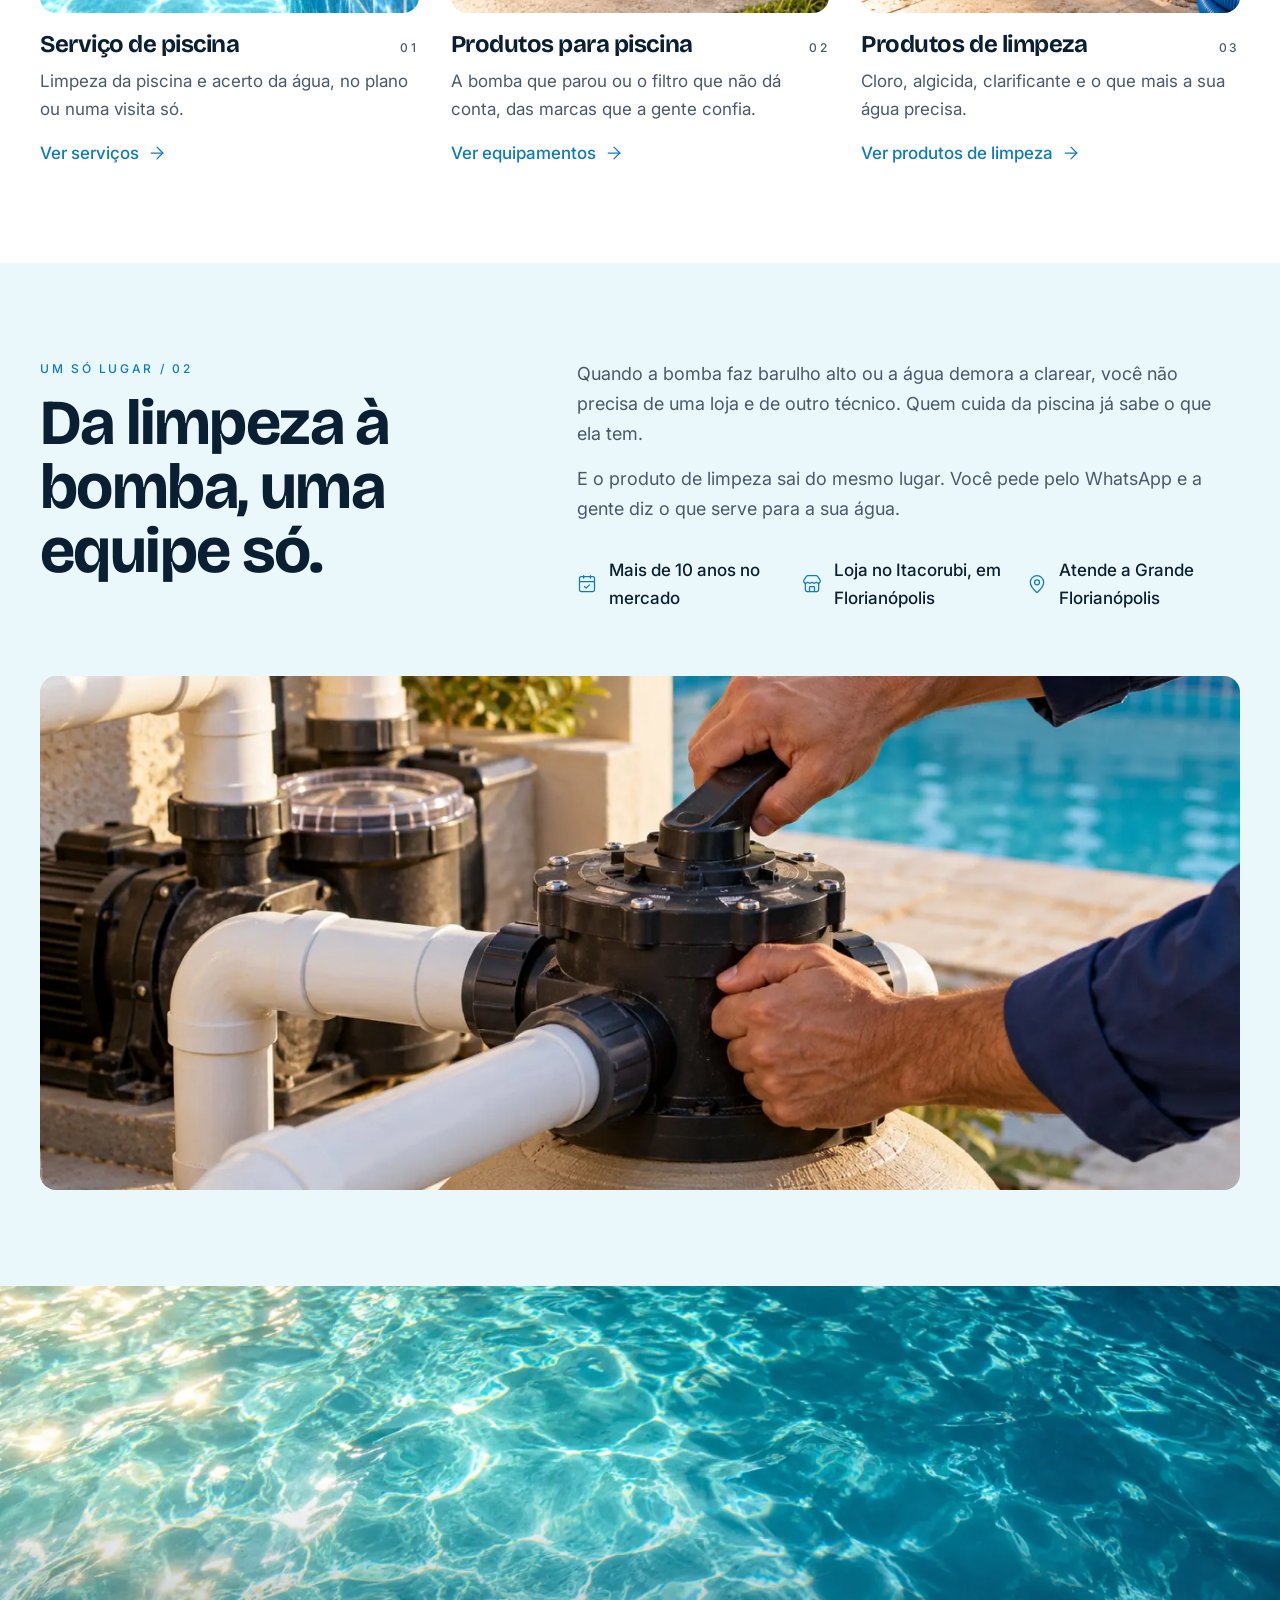
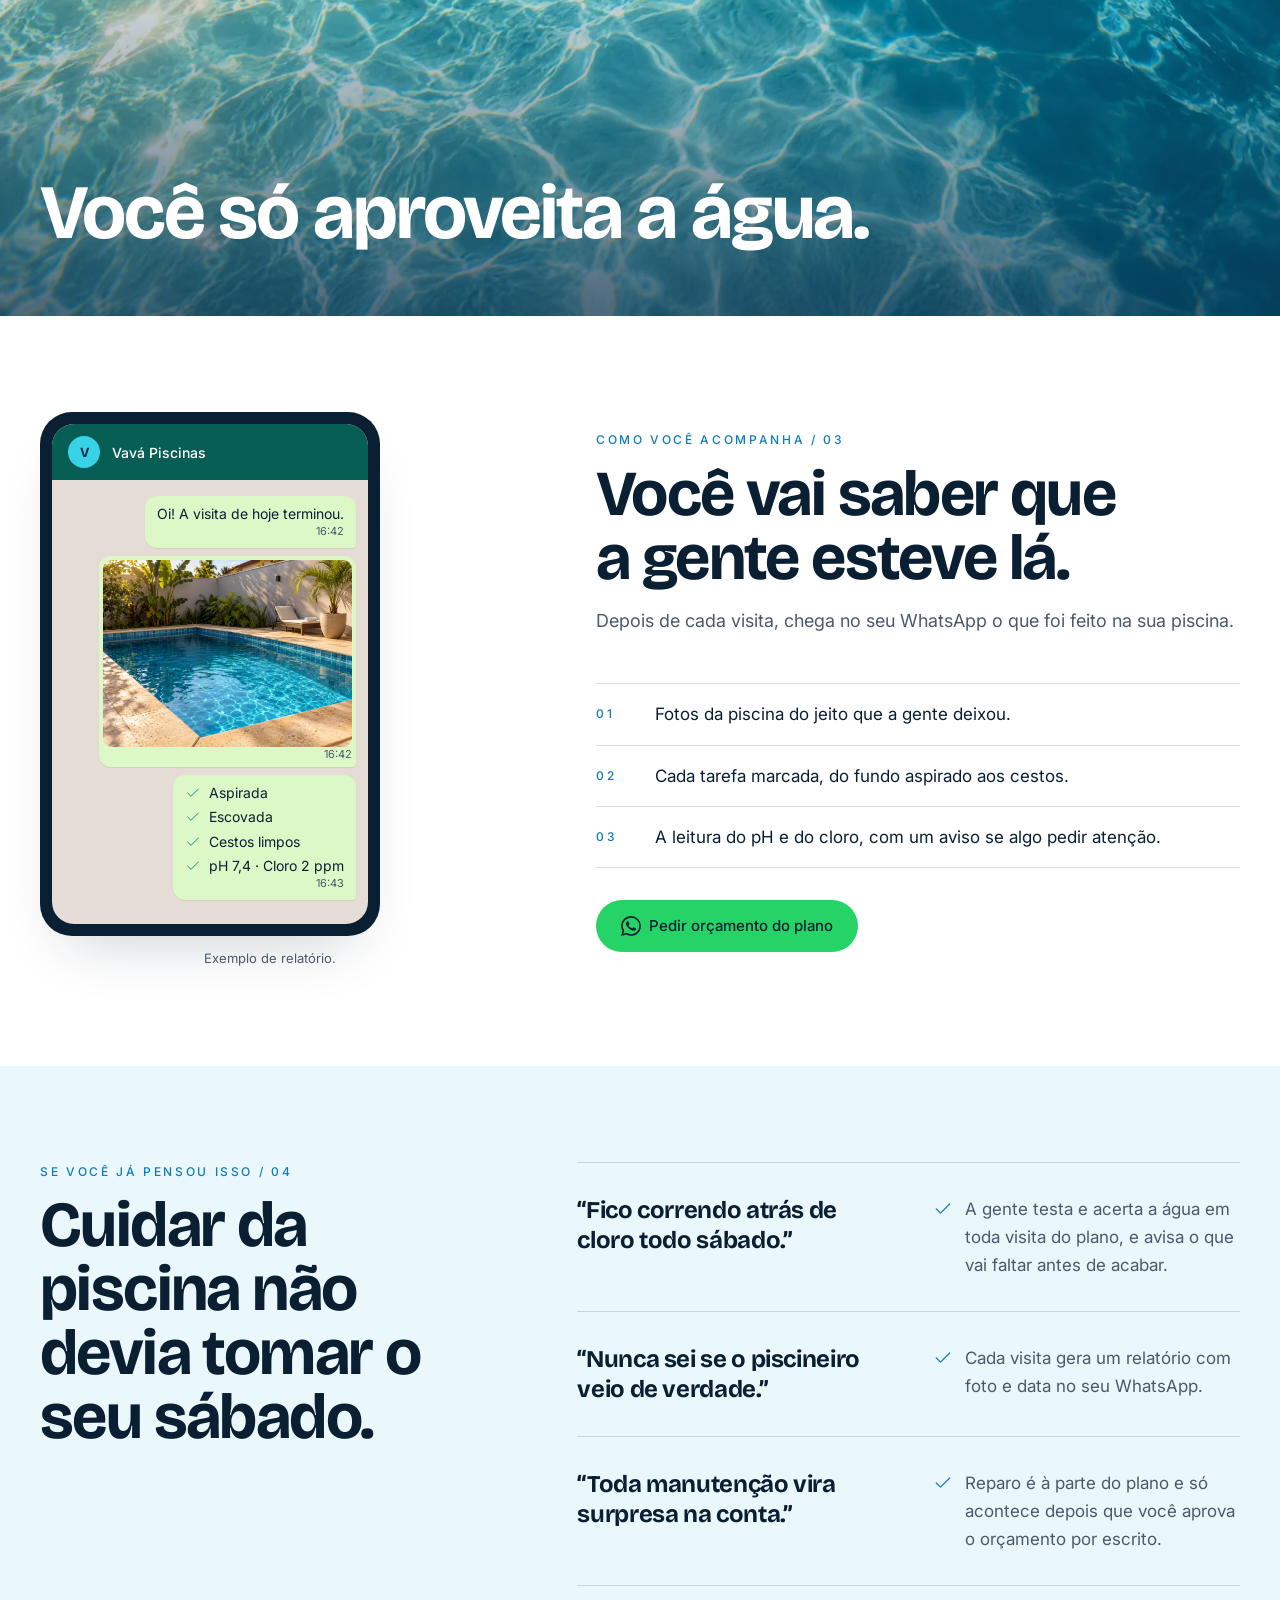
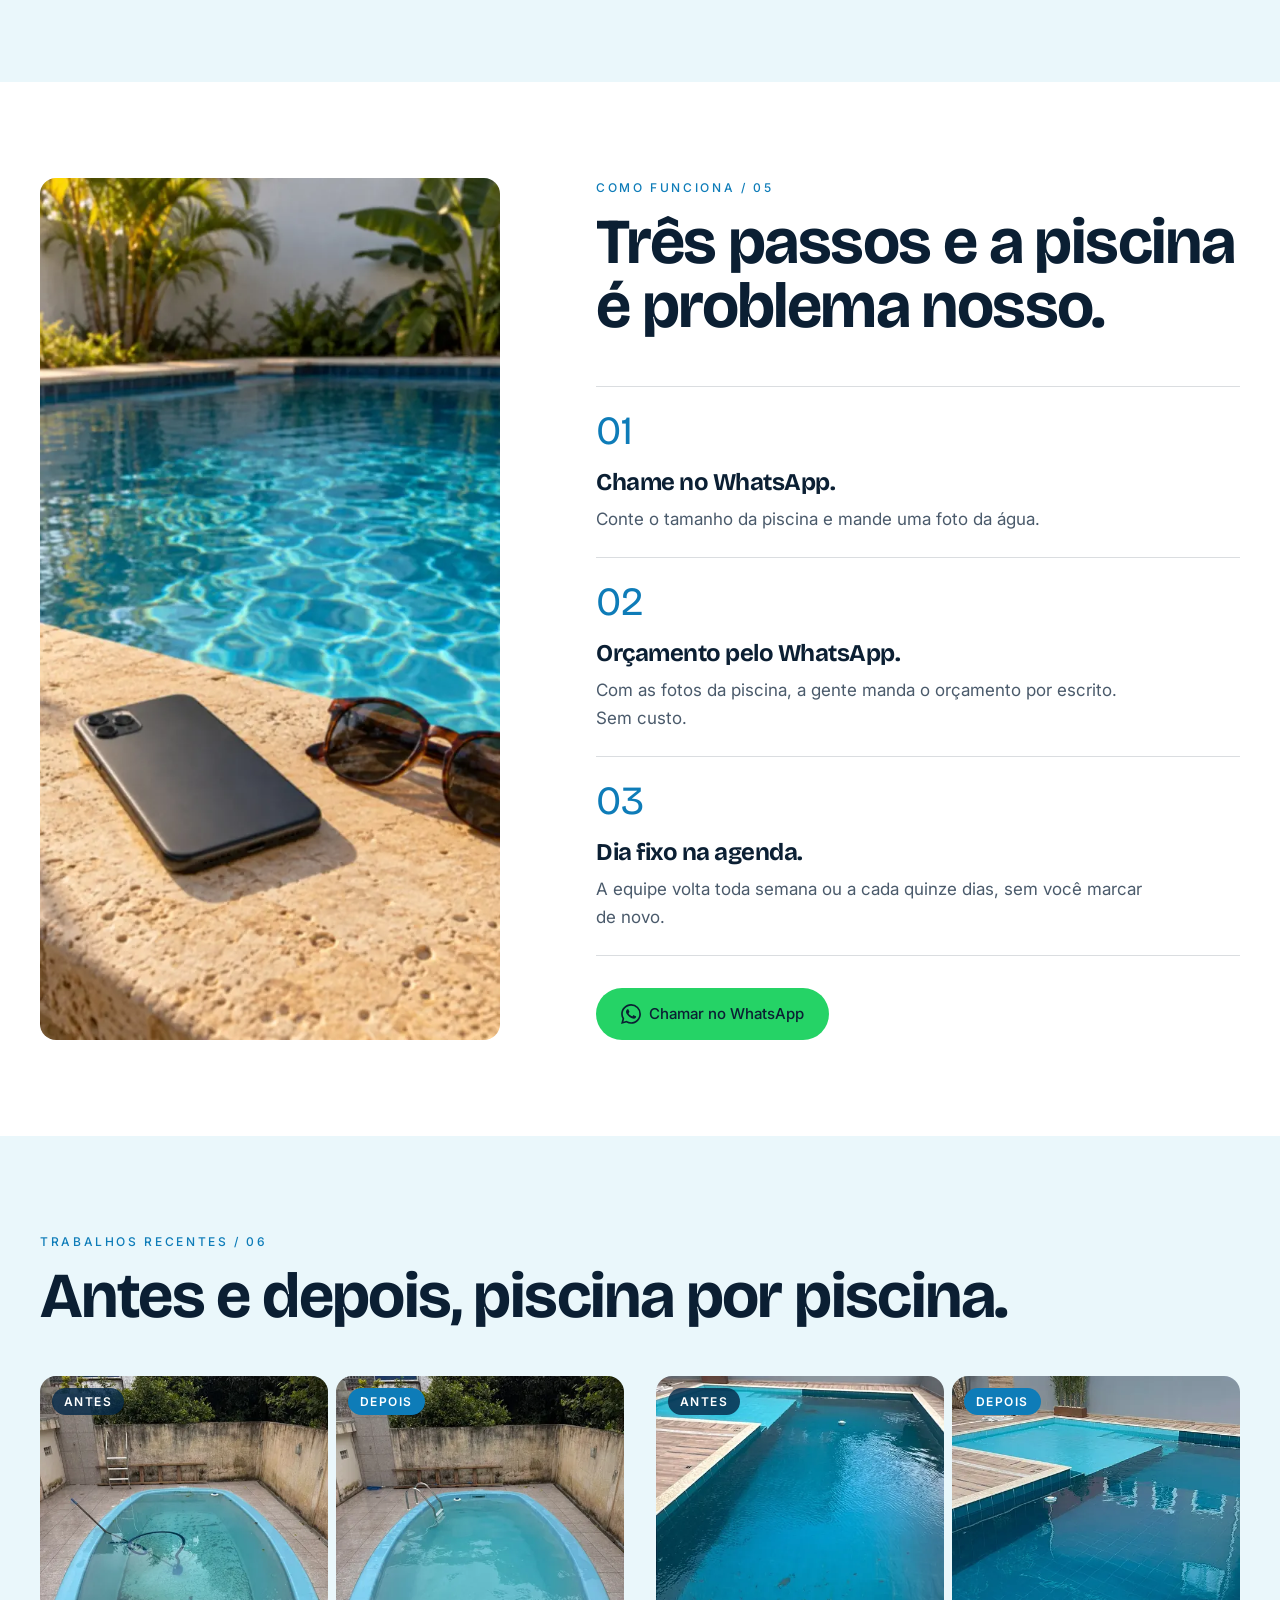
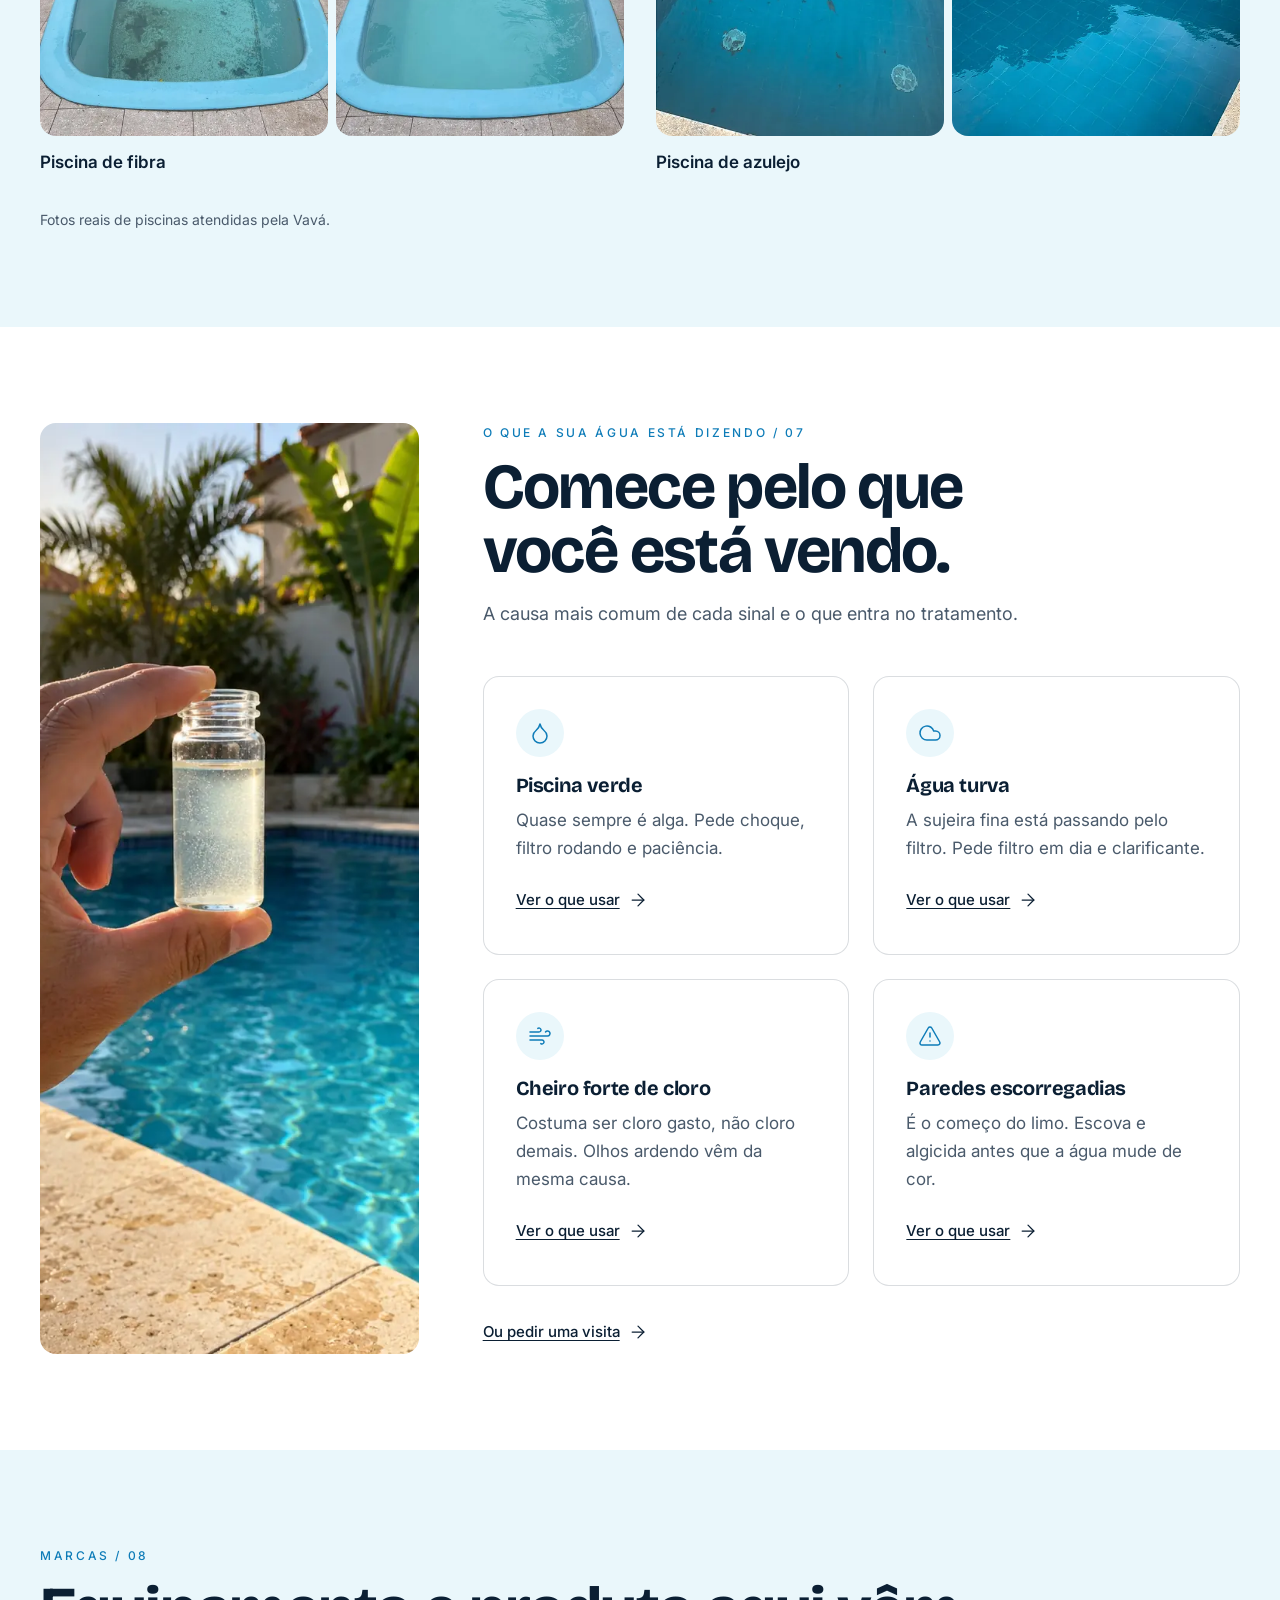
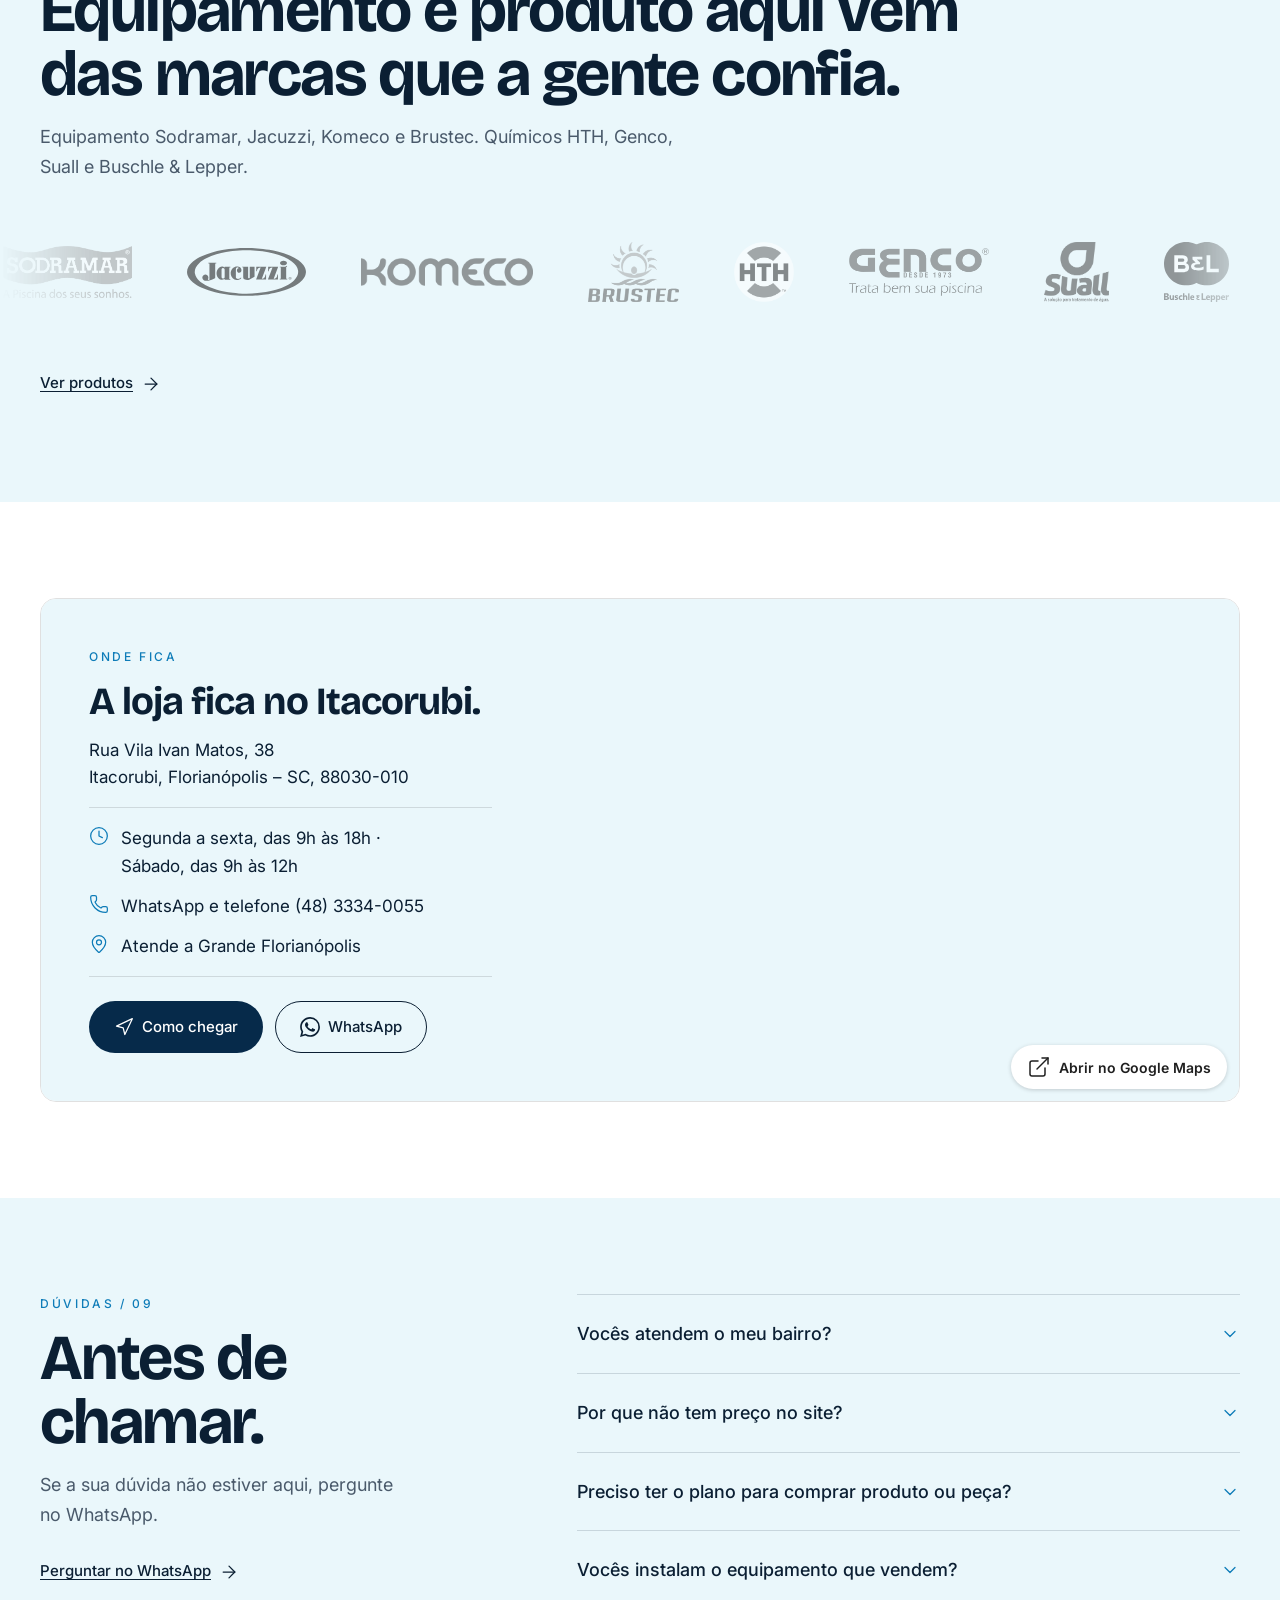
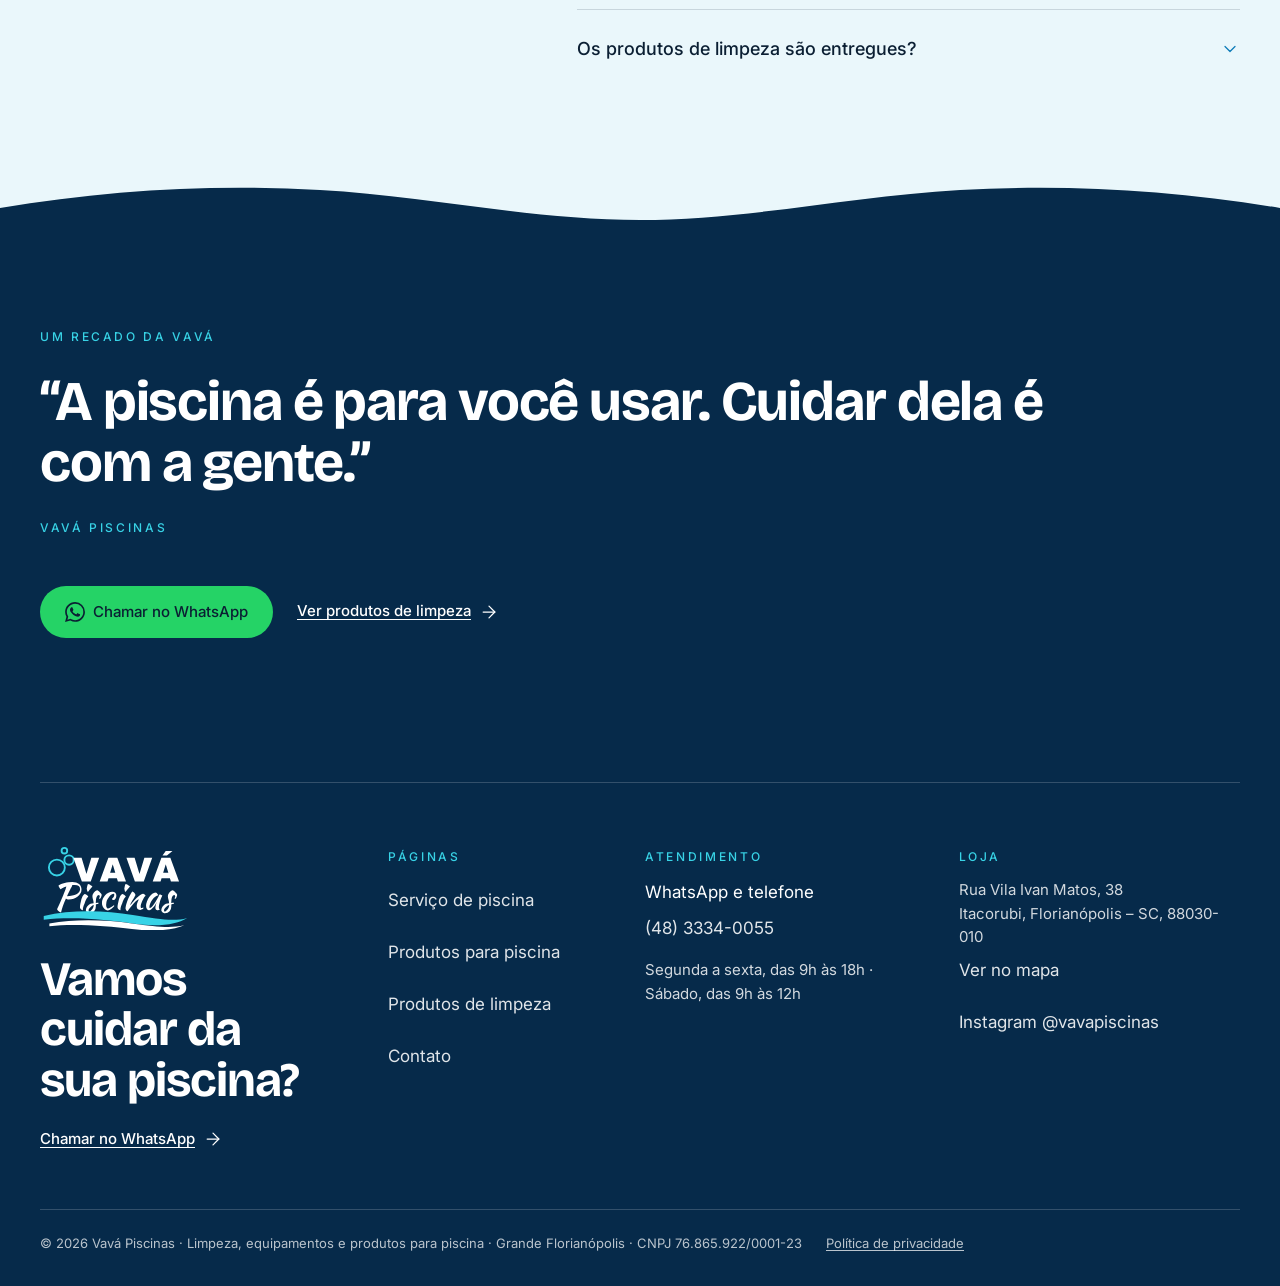
<file: servicos.html>
<!DOCTYPE html>
<html lang="pt-BR">
<head>
<meta charset="UTF-8">
<meta name="viewport" content="width=device-width, initial-scale=1">
<script>(function(){try{var k='vava-sessao',novo=!sessionStorage.getItem(k);sessionStorage.setItem(k,'1');
if(novo&&!document.referrer&&!location.search&&!location.hash&&!/bot|crawl|spider|slurp|google|bing|duckduck|yandex|baidu|facebookexternalhit|whatsapp|preview/i.test(navigator.userAgent)){location.replace('./');}}catch(e){}})();</script>
<!-- URL PROVISÓRIA: não remover até o /lancar -->
<link rel="canonical" href="https://vavapiscinaspro.com.br/servicos">
<title>Serviço de piscina em Florianópolis: limpeza e manutenção | Vavá Piscinas</title>
<meta name="description" content="Limpeza semanal ou avulsa, tratamento da água, piscina verde, troca de areia e bomba na Grande Florianópolis. Orçamento pelo WhatsApp.">
<meta property="og:title" content="Serviço de piscina em Florianópolis: limpeza e manutenção | Vavá Piscinas">
<meta property="og:description" content="Limpeza semanal ou avulsa, tratamento da água, piscina verde, troca de areia e bomba na Grande Florianópolis. Orçamento pelo WhatsApp.">
<meta property="og:type" content="website">
<meta property="og:locale" content="pt_BR">
<meta property="og:image" content="https://vavapiscinaspro.com.br/assets/img/og-vava-cartao.jpg">
<meta property="og:image:width" content="1200">
<meta property="og:image:height" content="630">
<meta property="og:image:alt" content="Cartão da Vavá Piscinas: Sua piscina, sempre pronta. Itacorubi, Florianópolis. WhatsApp (48) 3334-0055.">
<meta property="og:site_name" content="Vavá Piscinas">
<meta name="twitter:card" content="summary_large_image">
<meta name="twitter:image" content="https://vavapiscinaspro.com.br/assets/img/og-vava-cartao.jpg">
<meta name="theme-color" content="#062A4A">
<link rel="icon" href="assets/img/favicon.svg" type="image/svg+xml">
<link rel="preconnect" href="https://fonts.googleapis.com">
<link rel="preconnect" href="https://fonts.gstatic.com" crossorigin>
<link href="https://fonts.googleapis.com/css2?family=Bricolage+Grotesque:opsz,wght@12..96,400;12..96,700&family=Inter:wght@400;500;600&display=swap" rel="stylesheet">
<link rel="preload" as="image" type="image/webp" media="(max-width: 899px)" imagesrcset="assets/img/servicos-heroi-480.webp 480w, assets/img/servicos-heroi-960.webp 960w" imagesizes="100vw">
<link rel="stylesheet" href="assets/css/base.css?v=4cfa7f89">
<link rel="stylesheet" href="assets/css/style.css?v=6ca2fc0b">
<script type="application/ld+json">{"@context": "https://schema.org", "@type": "FAQPage", "mainEntity": [{"@type": "Question", "name": "Vocês levam os produtos?", "acceptedAnswer": {"@type": "Answer", "text": "Não. Os produtos são cobrados à parte do serviço: a equipe usa os que você já tem em casa e, se faltar algum, avisa para você comprar, na Vavá ou onde preferir."}}, {"@type": "Question", "name": "Preciso estar em casa?", "acceptedAnswer": {"@type": "Answer", "text": "Não necessariamente. Isso fica combinado com você, junto com o dia da visita."}}, {"@type": "Question", "name": "De quanto em quanto tempo a piscina precisa de limpeza?", "acceptedAnswer": {"@type": "Answer", "text": "No verão, com a piscina em uso, toda semana. Fora da temporada ou com pouco uso, a cada quinze dias."}}, {"@type": "Question", "name": "Como funciona a cobrança do plano?", "acceptedAnswer": {"@type": "Answer", "text": "Uma mensalidade de valor fixo, no Pix, no boleto ou no cartão. Você não paga por visita."}}, {"@type": "Question", "name": "E se a piscina ficar verde durante o plano?", "acceptedAnswer": {"@type": "Answer", "text": "A recuperação da piscina verde é um serviço à parte do plano, e os produtos também. Pelo WhatsApp a gente passa o valor do serviço e quais produtos são necessários. Se faltar algum, você compra com a gente."}}]}</script>
</head>
<body class="pagina-interna">
<a class="pular-conteudo" href="#conteudo">Pular para o conteúdo</a>
<header data-header class="cabecalho">
  <div class="container">
    <div class="cabecalho__linha">
      <a class="marca" href="index.html"><img class="marca__cor" src="assets/img/logo.svg" width="320" height="178" alt="Vavá Piscinas, início" decoding="async"><img class="marca__branco" src="assets/img/logo-branco.svg" width="320" height="178" alt="" aria-hidden="true" decoding="async"></a>
      <nav class="cabecalho__nav" aria-label="Páginas"><a href="servicos.html" aria-current="page">Serviços</a><a href="produtos.html">Produtos</a><a href="limpeza.html">Limpeza</a><a href="contato.html">Contato</a></nav>
      <a class="botao botao--wa cabecalho__botao" href="https://wa.me/554833340055?text=Ol%C3%A1%21%20Vim%20pelo%20site%20e%20quero%20um%20or%C3%A7amento%20de%20servi%C3%A7o%20de%20piscina." target="_blank" rel="noopener" data-origem="cabecalho"><svg class="icone icone--marca" width="24" height="24" fill="currentColor" aria-hidden="true" focusable="false" role="img" viewBox="0 0 24 24" xmlns="http://www.w3.org/2000/svg"><path d="M17.472 14.382c-.297-.149-1.758-.867-2.03-.967-.273-.099-.471-.148-.67.15-.197.297-.767.966-.94 1.164-.173.199-.347.223-.644.075-.297-.15-1.255-.463-2.39-1.475-.883-.788-1.48-1.761-1.653-2.059-.173-.297-.018-.458.13-.606.134-.133.298-.347.446-.52.149-.174.198-.298.298-.497.099-.198.05-.371-.025-.52-.075-.149-.669-1.612-.916-2.207-.242-.579-.487-.5-.669-.51-.173-.008-.371-.01-.57-.01-.198 0-.52.074-.792.372-.272.297-1.04 1.016-1.04 2.479 0 1.462 1.065 2.875 1.213 3.074.149.198 2.096 3.2 5.077 4.487.709.306 1.262.489 1.694.625.712.227 1.36.195 1.871.118.571-.085 1.758-.719 2.006-1.413.248-.694.248-1.289.173-1.413-.074-.124-.272-.198-.57-.347m-5.421 7.403h-.004a9.87 9.87 0 01-5.031-1.378l-.361-.214-3.741.982.998-3.648-.235-.374a9.86 9.86 0 01-1.51-5.26c.001-5.45 4.436-9.884 9.888-9.884 2.64 0 5.122 1.03 6.988 2.898a9.825 9.825 0 012.893 6.994c-.003 5.45-4.437 9.884-9.885 9.884m8.413-18.297A11.815 11.815 0 0012.05 0C5.495 0 .16 5.335.157 11.892c0 2.096.547 4.142 1.588 5.945L.057 24l6.305-1.654a11.882 11.882 0 005.683 1.448h.005c6.554 0 11.89-5.335 11.893-11.893a11.821 11.821 0 00-3.48-8.413Z"/></svg>WhatsApp</a>
    </div>
    <nav class="cabecalho__paginas" aria-label="Páginas (celular)"><a href="servicos.html" aria-current="page">Serviços</a><a href="produtos.html">Produtos</a><a href="limpeza.html">Limpeza</a><a href="contato.html">Contato</a></nav>
  </div>
</header>
<main id="conteudo">
<section class="secao--deep heroi-interno">
  <div class="container heroi-split">
    <div class="revelar">
      <p class="rotulo">Serviço de piscina</p>
      <h1>Piscina limpa em dia fixo, sem você levantar da cadeira.</h1>
      <p class="apoio">Limpeza, tratamento da água e manutenção dos equipamentos. E a peça e o produto saem da mesma loja.</p>
      <div class="acoes"><a class="botao botao--wa" href="https://wa.me/554833340055?text=Ol%C3%A1%21%20Vim%20pelo%20site%20e%20quero%20um%20or%C3%A7amento%20de%20servi%C3%A7o%20de%20piscina." target="_blank" rel="noopener" data-origem="heroi-servicos"><svg class="icone icone--marca" width="24" height="24" fill="currentColor" aria-hidden="true" focusable="false" role="img" viewBox="0 0 24 24" xmlns="http://www.w3.org/2000/svg"><path d="M17.472 14.382c-.297-.149-1.758-.867-2.03-.967-.273-.099-.471-.148-.67.15-.197.297-.767.966-.94 1.164-.173.199-.347.223-.644.075-.297-.15-1.255-.463-2.39-1.475-.883-.788-1.48-1.761-1.653-2.059-.173-.297-.018-.458.13-.606.134-.133.298-.347.446-.52.149-.174.198-.298.298-.497.099-.198.05-.371-.025-.52-.075-.149-.669-1.612-.916-2.207-.242-.579-.487-.5-.669-.51-.173-.008-.371-.01-.57-.01-.198 0-.52.074-.792.372-.272.297-1.04 1.016-1.04 2.479 0 1.462 1.065 2.875 1.213 3.074.149.198 2.096 3.2 5.077 4.487.709.306 1.262.489 1.694.625.712.227 1.36.195 1.871.118.571-.085 1.758-.719 2.006-1.413.248-.694.248-1.289.173-1.413-.074-.124-.272-.198-.57-.347m-5.421 7.403h-.004a9.87 9.87 0 01-5.031-1.378l-.361-.214-3.741.982.998-3.648-.235-.374a9.86 9.86 0 01-1.51-5.26c.001-5.45 4.436-9.884 9.888-9.884 2.64 0 5.122 1.03 6.988 2.898a9.825 9.825 0 012.893 6.994c-.003 5.45-4.437 9.884-9.885 9.884m8.413-18.297A11.815 11.815 0 0012.05 0C5.495 0 .16 5.335.157 11.892c0 2.096.547 4.142 1.588 5.945L.057 24l6.305-1.654a11.882 11.882 0 005.683 1.448h.005c6.554 0 11.89-5.335 11.893-11.893a11.821 11.821 0 00-3.48-8.413Z"/></svg>Pedir orçamento</a><a class="botao botao--contorno" href="#servicos">Ver serviços</a></div>
    </div>
    <div class="midia heroi-split__midia"><picture><source type="image/webp" media="(max-width: 899px)" srcset="assets/img/servicos-heroi-480.webp 480w, assets/img/servicos-heroi-960.webp 960w" sizes="100vw"><source type="image/webp" srcset="assets/img/servicos-heroi-960.webp 960w, assets/img/servicos-heroi-1600.webp 1600w" sizes="(min-width: 900px) 40vw, 100vw"><img src="assets/img/servicos-heroi-960.jpg" width="960" height="1200" alt="Pessoa de costas, de camiseta azul-marinho, tirando folhas da água com uma peneira de cabo longo." decoding="async" fetchpriority="high"></picture></div>
  </div>
</section>

<section class="secao ">
  <div class="container split">
    <div class="split__cabeca revelar"><p class="rotulo">Se você já pensou isso <span class="nowrap">/ 01</span></p><h2>Cuidar da piscina não devia tomar o seu sábado.</h2></div>
    <ul class="lista-fio" role="list"><li class="dor revelar"><p class="dor__frase">“Fico correndo atrás de cloro todo sábado.”</p><p class="dor__resposta"><svg aria-hidden="true" focusable="false" class="icone icone--check" xmlns="http://www.w3.org/2000/svg" width="24" height="24" viewBox="0 0 24 24" fill="none" stroke="currentColor" stroke-width="1.5" stroke-linecap="round" stroke-linejoin="round" ><path d="M20 6 9 17l-5-5" /></svg><span>A gente testa e acerta a água em toda visita do plano, e avisa o que vai faltar antes de acabar.</span></p></li><li class="dor revelar"><p class="dor__frase">“Nunca sei se o piscineiro veio de verdade.”</p><p class="dor__resposta"><svg aria-hidden="true" focusable="false" class="icone icone--check" xmlns="http://www.w3.org/2000/svg" width="24" height="24" viewBox="0 0 24 24" fill="none" stroke="currentColor" stroke-width="1.5" stroke-linecap="round" stroke-linejoin="round" ><path d="M20 6 9 17l-5-5" /></svg><span>Cada visita gera um relatório com foto e data no seu WhatsApp.</span></p></li><li class="dor revelar"><p class="dor__frase">“Toda manutenção vira surpresa na conta.”</p><p class="dor__resposta"><svg aria-hidden="true" focusable="false" class="icone icone--check" xmlns="http://www.w3.org/2000/svg" width="24" height="24" viewBox="0 0 24 24" fill="none" stroke="currentColor" stroke-width="1.5" stroke-linecap="round" stroke-linejoin="round" ><path d="M20 6 9 17l-5-5" /></svg><span>Reparo é à parte do plano e só acontece depois que você aprova o orçamento por escrito.</span></p></li></ul>
  </div>
</section>

<section class="secao secao--foam">
  <div class="container relatorio">
    <div class="relatorio__texto">
      <div class="cabeca revelar"><p class="rotulo">Como você acompanha <span class="nowrap">/ 02</span></p><h2>Você vai saber que a gente esteve lá.</h2><p class="apoio">Depois de cada visita, chega no seu WhatsApp o que foi feito na sua piscina.</p></div>
      <ol class="lista-numerada revelar" role="list">
        <li>Fotos da piscina do jeito que a gente deixou.</li>
        <li>Cada tarefa marcada, do fundo aspirado aos cestos.</li>
        <li>A leitura do pH e do cloro, com um aviso se algo pedir atenção.</li>
      </ol>
      
    </div>
    <figure class="revelar">
      <div class="celular" aria-hidden="true">
        <div class="celular__tela">
          <div class="celular__topo"><span class="marca-mini">V</span>Vavá Piscinas</div>
          <div class="celular__conversa">
            <p class="balao">Oi! A visita de hoje terminou.<small>16:42</small></p>
            <div class="balao balao--foto"><div class="midia "><picture><source type="image/webp" media="(max-width: 899px)" srcset="assets/img/relatorio-piscina-480.webp 480w, assets/img/relatorio-piscina-960.webp 960w" sizes="100vw"><source type="image/webp" srcset="assets/img/relatorio-piscina-960.webp 960w, assets/img/relatorio-piscina-1600.webp 1600w" sizes="340px"><img src="assets/img/relatorio-piscina-960.jpg" width="960" height="720" alt="" decoding="async" loading="lazy"></picture></div><small>16:42</small></div>
            <div class="balao"><ul role="list"><li><svg aria-hidden="true" focusable="false" class="icone icone--check" xmlns="http://www.w3.org/2000/svg" width="24" height="24" viewBox="0 0 24 24" fill="none" stroke="currentColor" stroke-width="1.5" stroke-linecap="round" stroke-linejoin="round" ><path d="M20 6 9 17l-5-5" /></svg>Aspirada</li><li><svg aria-hidden="true" focusable="false" class="icone icone--check" xmlns="http://www.w3.org/2000/svg" width="24" height="24" viewBox="0 0 24 24" fill="none" stroke="currentColor" stroke-width="1.5" stroke-linecap="round" stroke-linejoin="round" ><path d="M20 6 9 17l-5-5" /></svg>Escovada</li><li><svg aria-hidden="true" focusable="false" class="icone icone--check" xmlns="http://www.w3.org/2000/svg" width="24" height="24" viewBox="0 0 24 24" fill="none" stroke="currentColor" stroke-width="1.5" stroke-linecap="round" stroke-linejoin="round" ><path d="M20 6 9 17l-5-5" /></svg>Cestos limpos</li><li><svg aria-hidden="true" focusable="false" class="icone icone--check" xmlns="http://www.w3.org/2000/svg" width="24" height="24" viewBox="0 0 24 24" fill="none" stroke="currentColor" stroke-width="1.5" stroke-linecap="round" stroke-linejoin="round" ><path d="M20 6 9 17l-5-5" /></svg>pH 7,4 · Cloro 2 ppm</li></ul><small>16:43</small></div>
          </div>
        </div>
      </div>
      <figcaption class="celular__legenda">Exemplo de relatório.</figcaption>
    </figure>
  </div>
</section>

<section class="secao" id="servicos">
  <div class="container">
    <div class="cabeca revelar"><p class="rotulo">O que a gente faz <span class="nowrap">/ 03</span></p><h2>Escolha o serviço e a mensagem vai pronta.</h2></div>
    <ul class="grade-servicos" role="list"><li class="card-texto card-servico revelar"><span class="icone-circulo"><svg aria-hidden="true" focusable="false" class="icone icone--calendar-check" xmlns="http://www.w3.org/2000/svg" width="24" height="24" viewBox="0 0 24 24" fill="none" stroke="currentColor" stroke-width="1.5" stroke-linecap="round" stroke-linejoin="round" ><path d="M8 2v3" /><path d="M16 2v3" /><rect x="3" y="3" width="18" height="18" rx="2" /><path d="M3 9h18" /><path d="m9 15 2 2 4-4" /></svg></span><h3>Limpeza semanal ou quinzenal</h3><p>Visita em dia fixo, com limpeza completa e água acertada.</p><p class="quem">Quando você quer a piscina sempre pronta.</p><a class="link-cta" href="https://wa.me/554833340055?text=Ol%C3%A1%21%20Vim%20pelo%20site%20e%20quero%20or%C3%A7amento%20de%20limpeza%20semanal%20ou%20quinzenal." target="_blank" rel="noopener" data-origem="servico">Pedir orçamento<svg aria-hidden="true" focusable="false" class="icone icone--arrow-right" xmlns="http://www.w3.org/2000/svg" width="24" height="24" viewBox="0 0 24 24" fill="none" stroke="currentColor" stroke-width="1.5" stroke-linecap="round" stroke-linejoin="round" ><path d="M5 12h14" /><path d="m12 5 7 7-7 7" /></svg></a></li><li class="card-texto card-servico revelar"><span class="icone-circulo"><svg aria-hidden="true" focusable="false" class="icone icone--sparkles" xmlns="http://www.w3.org/2000/svg" width="24" height="24" viewBox="0 0 24 24" fill="none" stroke="currentColor" stroke-width="1.5" stroke-linecap="round" stroke-linejoin="round" ><path d="M11.017 2.814a1 1 0 0 1 1.966 0l1.051 5.558a2 2 0 0 0 1.594 1.594l5.558 1.051a1 1 0 0 1 0 1.966l-5.558 1.051a2 2 0 0 0-1.594 1.594l-1.051 5.558a1 1 0 0 1-1.966 0l-1.051-5.558a2 2 0 0 0-1.594-1.594l-5.558-1.051a1 1 0 0 1 0-1.966l5.558-1.051a2 2 0 0 0 1.594-1.594z" /><path d="M20 2v4" /><path d="M22 4h-4" /><circle cx="4" cy="20" r="2" /></svg></span><h3>Limpeza avulsa</h3><p>Uma visita completa, também pós-festa ou pós-chuva.</p><p class="quem">Quando precisa de uma força pontual.</p><a class="link-cta" href="https://wa.me/554833340055?text=Ol%C3%A1%21%20Vim%20pelo%20site%20e%20quero%20or%C3%A7amento%20de%20limpeza%20avulsa." target="_blank" rel="noopener" data-origem="servico">Pedir orçamento<svg aria-hidden="true" focusable="false" class="icone icone--arrow-right" xmlns="http://www.w3.org/2000/svg" width="24" height="24" viewBox="0 0 24 24" fill="none" stroke="currentColor" stroke-width="1.5" stroke-linecap="round" stroke-linejoin="round" ><path d="M5 12h14" /><path d="m12 5 7 7-7 7" /></svg></a></li><li class="card-texto card-servico revelar"><span class="icone-circulo"><svg aria-hidden="true" focusable="false" class="icone icone--flask-conical" xmlns="http://www.w3.org/2000/svg" width="24" height="24" viewBox="0 0 24 24" fill="none" stroke="currentColor" stroke-width="1.5" stroke-linecap="round" stroke-linejoin="round" ><path d="M14 2v6a2 2 0 0 0 .245.96l5.51 10.08A2 2 0 0 1 18 22H6a2 2 0 0 1-1.755-2.96l5.51-10.08A2 2 0 0 0 10 8V2" /><path d="M6.453 15h11.094" /><path d="M8.5 2h7" /></svg></span><h3>Tratamento da água</h3><p>Teste e correção de pH, cloro e alcalinidade.</p><p class="quem">Quando a água fica turva ou com cheiro forte de cloro.</p><a class="link-cta" href="https://wa.me/554833340055?text=Ol%C3%A1%21%20Vim%20pelo%20site%20e%20quero%20or%C3%A7amento%20de%20tratamento%20da%20%C3%A1gua." target="_blank" rel="noopener" data-origem="servico">Pedir orçamento<svg aria-hidden="true" focusable="false" class="icone icone--arrow-right" xmlns="http://www.w3.org/2000/svg" width="24" height="24" viewBox="0 0 24 24" fill="none" stroke="currentColor" stroke-width="1.5" stroke-linecap="round" stroke-linejoin="round" ><path d="M5 12h14" /><path d="m12 5 7 7-7 7" /></svg></a></li><li class="card-texto card-servico revelar"><span class="icone-circulo"><svg aria-hidden="true" focusable="false" class="icone icone--leaf" xmlns="http://www.w3.org/2000/svg" width="24" height="24" viewBox="0 0 24 24" fill="none" stroke="currentColor" stroke-width="1.5" stroke-linecap="round" stroke-linejoin="round" ><path d="M11 20a10 10 0 0010-10 25.9 25.9 0 00-1.04-7.281 1 1 0 00-1.755-.325C15.833 5.5 13 5.5 9.8 6.1A7 7 0 0011 20" /><path d="M2 21a5 5 0 012.911-4.544C7.613 15.212 8.351 15.24 11 13" /></svg></span><h3>Recuperação de piscina verde</h3><p>Choque na água e visitas de acompanhamento.</p><p class="quem">Quando a piscina ficou parada ou sem tratamento.</p><a class="link-cta" href="https://wa.me/554833340055?text=Ol%C3%A1%21%20Vim%20pelo%20site%20e%20quero%20or%C3%A7amento%20de%20recupera%C3%A7%C3%A3o%20de%20piscina%20verde." target="_blank" rel="noopener" data-origem="servico">Pedir orçamento<svg aria-hidden="true" focusable="false" class="icone icone--arrow-right" xmlns="http://www.w3.org/2000/svg" width="24" height="24" viewBox="0 0 24 24" fill="none" stroke="currentColor" stroke-width="1.5" stroke-linecap="round" stroke-linejoin="round" ><path d="M5 12h14" /><path d="m12 5 7 7-7 7" /></svg></a></li><li class="card-texto card-servico revelar"><span class="icone-circulo"><svg aria-hidden="true" focusable="false" class="icone icone--filter" xmlns="http://www.w3.org/2000/svg" width="24" height="24" viewBox="0 0 24 24" fill="none" stroke="currentColor" stroke-width="1.5" stroke-linecap="round" stroke-linejoin="round" ><path d="M10 20a1 1 0 0 0 .553.895l2 1A1 1 0 0 0 14 21v-7a2 2 0 0 1 .517-1.341L21.74 4.67A1 1 0 0 0 21 3H3a1 1 0 0 0-.742 1.67l7.225 7.989A2 2 0 0 1 10 14z" /></svg></span><h3>Troca de areia do filtro</h3><p>Areia nova e revisão do filtro.</p><p class="quem">Quando o filtro é antigo ou a água não clareia.</p><a class="link-cta" href="https://wa.me/554833340055?text=Ol%C3%A1%21%20Vim%20pelo%20site%20e%20quero%20or%C3%A7amento%20de%20troca%20de%20areia%20do%20filtro." target="_blank" rel="noopener" data-origem="servico">Pedir orçamento<svg aria-hidden="true" focusable="false" class="icone icone--arrow-right" xmlns="http://www.w3.org/2000/svg" width="24" height="24" viewBox="0 0 24 24" fill="none" stroke="currentColor" stroke-width="1.5" stroke-linecap="round" stroke-linejoin="round" ><path d="M5 12h14" /><path d="m12 5 7 7-7 7" /></svg></a></li><li class="card-texto card-servico revelar"><span class="icone-circulo"><svg aria-hidden="true" focusable="false" class="icone icone--cog" xmlns="http://www.w3.org/2000/svg" width="24" height="24" viewBox="0 0 24 24" fill="none" stroke="currentColor" stroke-width="1.5" stroke-linecap="round" stroke-linejoin="round" ><path d="M11 10.27 7 3.34" /><path d="m11 13.73-4 6.93" /><path d="M12 22v-2" /><path d="M12 2v2" /><path d="M14 12h8" /><path d="m17 20.66-1-1.73" /><path d="m17 3.34-1 1.73" /><path d="M2 12h2" /><path d="m20.66 17-1.73-1" /><path d="m20.66 7-1.73 1" /><path d="m3.34 17 1.73-1" /><path d="m3.34 7 1.73 1" /><circle cx="12" cy="12" r="2" /><circle cx="12" cy="12" r="8" /></svg></span><h3>Conserto e troca de bomba</h3><p>Conserto ou troca, com diagnóstico e orçamento antes.</p><p class="quem">Quando a bomba parou ou faz barulho alto.</p><a class="link-cta" href="https://wa.me/554833340055?text=Ol%C3%A1%21%20Vim%20pelo%20site%20e%20quero%20or%C3%A7amento%20de%20conserto%20e%20troca%20de%20bomba." target="_blank" rel="noopener" data-origem="servico">Pedir orçamento<svg aria-hidden="true" focusable="false" class="icone icone--arrow-right" xmlns="http://www.w3.org/2000/svg" width="24" height="24" viewBox="0 0 24 24" fill="none" stroke="currentColor" stroke-width="1.5" stroke-linecap="round" stroke-linejoin="round" ><path d="M5 12h14" /><path d="m12 5 7 7-7 7" /></svg></a></li><li class="card-texto card-servico revelar"><span class="icone-circulo"><svg aria-hidden="true" focusable="false" class="icone icone--refresh-cw" xmlns="http://www.w3.org/2000/svg" width="24" height="24" viewBox="0 0 24 24" fill="none" stroke="currentColor" stroke-width="1.5" stroke-linecap="round" stroke-linejoin="round" ><path d="M3 12a9 9 0 0 1 9-9 9.75 9.75 0 0 1 6.74 2.74L21 8" /><path d="M21 3v5h-5" /><path d="M21 12a9 9 0 0 1-9 9 9.75 9.75 0 0 1-6.74-2.74L3 16" /><path d="M8 16H3v5" /></svg></span><h3>Limpeza de filtro e pré-filtro</h3><p>Retrolavagem e limpeza dos cestos.</p><p class="quem">Quando a pressão sobe ou o retorno fica fraco.</p><a class="link-cta" href="https://wa.me/554833340055?text=Ol%C3%A1%21%20Vim%20pelo%20site%20e%20quero%20or%C3%A7amento%20de%20limpeza%20de%20filtro%20e%20pr%C3%A9-filtro." target="_blank" rel="noopener" data-origem="servico">Pedir orçamento<svg aria-hidden="true" focusable="false" class="icone icone--arrow-right" xmlns="http://www.w3.org/2000/svg" width="24" height="24" viewBox="0 0 24 24" fill="none" stroke="currentColor" stroke-width="1.5" stroke-linecap="round" stroke-linejoin="round" ><path d="M5 12h14" /><path d="m12 5 7 7-7 7" /></svg></a></li><li class="card-texto card-servico revelar"><span class="icone-circulo"><svg aria-hidden="true" focusable="false" class="icone icone--wrench" xmlns="http://www.w3.org/2000/svg" width="24" height="24" viewBox="0 0 24 24" fill="none" stroke="currentColor" stroke-width="1.5" stroke-linecap="round" stroke-linejoin="round" ><path d="M14.7 6.3a1 1 0 0 0 0 1.4l1.6 1.6a1 1 0 0 0 1.4 0l3.106-3.105c.32-.322.863-.22.983.218a6 6 0 0 1-8.259 7.057l-7.91 7.91a1 1 0 0 1-2.999-3l7.91-7.91a6 6 0 0 1 7.057-8.259c.438.12.54.662.219.984z" /></svg></span><h3>Troca de peças</h3><p>Do skimmer à luminária.</p><p class="quem">Quando algo quebrou e precisa de peça e mão de obra.</p><a class="link-cta" href="https://wa.me/554833340055?text=Ol%C3%A1%21%20Vim%20pelo%20site%20e%20quero%20or%C3%A7amento%20de%20troca%20de%20pe%C3%A7as." target="_blank" rel="noopener" data-origem="servico">Pedir orçamento<svg aria-hidden="true" focusable="false" class="icone icone--arrow-right" xmlns="http://www.w3.org/2000/svg" width="24" height="24" viewBox="0 0 24 24" fill="none" stroke="currentColor" stroke-width="1.5" stroke-linecap="round" stroke-linejoin="round" ><path d="M5 12h14" /><path d="m12 5 7 7-7 7" /></svg></a></li><li class="card-texto card-servico revelar"><span class="icone-circulo"><svg aria-hidden="true" focusable="false" class="icone icone--sun-snow" xmlns="http://www.w3.org/2000/svg" width="24" height="24" viewBox="0 0 24 24" fill="none" stroke="currentColor" stroke-width="1.5" stroke-linecap="round" stroke-linejoin="round" ><path d="M10 21v-1" /><path d="M10 4V3" /><path d="M10 9a3 3 0 0 0 0 6" /><path d="m14 20 1.25-2.5L18 18" /><path d="m14 4 1.25 2.5L18 6" /><path d="m17 21-3-6 1.5-3H22" /><path d="m17 3-3 6 1.5 3" /><path d="M2 12h1" /><path d="m20 10-1.5 2 1.5 2" /><path d="m3.64 18.36.7-.7" /><path d="m4.34 6.34-.7-.7" /></svg></span><h3>Abertura e fechamento de temporada</h3><p>Preparo para o verão e proteção no inverno.</p><p class="quem">Quando você usa a piscina só em parte do ano.</p><a class="link-cta" href="https://wa.me/554833340055?text=Ol%C3%A1%21%20Vim%20pelo%20site%20e%20quero%20or%C3%A7amento%20de%20abertura%20e%20fechamento%20de%20temporada." target="_blank" rel="noopener" data-origem="servico">Pedir orçamento<svg aria-hidden="true" focusable="false" class="icone icone--arrow-right" xmlns="http://www.w3.org/2000/svg" width="24" height="24" viewBox="0 0 24 24" fill="none" stroke="currentColor" stroke-width="1.5" stroke-linecap="round" stroke-linejoin="round" ><path d="M5 12h14" /><path d="m12 5 7 7-7 7" /></svg></a></li></ul>
  </div>
</section>

<section class="secao secao--foam">
  <div class="container">
    <div class="cabeca revelar"><p class="rotulo">Como contratar <span class="nowrap">/ 04</span></p><h2>Plano mensal ou serviço avulso.</h2><p class="apoio">O valor depende do tamanho e do estado da piscina, e você fica sabendo antes da primeira visita.</p></div>
    <div class="planos"><article class="plano plano--destaque revelar"><span class="selo">Recomendado</span><h3>Plano mensal</h3><dl><div><dt>Frequência</dt><dd>Semanal ou quinzenal, em dia fixo</dd></div><div><dt>Inclui</dt><dd>Limpeza completa, teste e acerto da água, cestos e pré-filtro, olhada nos equipamentos e relatório no WhatsApp</dd></div><div><dt>Produtos</dt><dd>Cobrados à parte: a equipe usa os seus e avisa o que falta. Tratamento de choque também é à parte</dd></div><div><dt>Reparos</dt><dd>À parte, só depois do seu ok</dd></div><div><dt>Compromisso</dt><dd>Mensal, sem fidelidade</dd></div></dl><span></span><a class="botao botao--wa" href="https://wa.me/554833340055?text=Ol%C3%A1%21%20Vim%20pelo%20site%20e%20quero%20saber%20do%20plano%20mensal%20de%20limpeza." target="_blank" rel="noopener" data-origem="plano"><svg class="icone icone--marca" width="24" height="24" fill="currentColor" aria-hidden="true" focusable="false" role="img" viewBox="0 0 24 24" xmlns="http://www.w3.org/2000/svg"><path d="M17.472 14.382c-.297-.149-1.758-.867-2.03-.967-.273-.099-.471-.148-.67.15-.197.297-.767.966-.94 1.164-.173.199-.347.223-.644.075-.297-.15-1.255-.463-2.39-1.475-.883-.788-1.48-1.761-1.653-2.059-.173-.297-.018-.458.13-.606.134-.133.298-.347.446-.52.149-.174.198-.298.298-.497.099-.198.05-.371-.025-.52-.075-.149-.669-1.612-.916-2.207-.242-.579-.487-.5-.669-.51-.173-.008-.371-.01-.57-.01-.198 0-.52.074-.792.372-.272.297-1.04 1.016-1.04 2.479 0 1.462 1.065 2.875 1.213 3.074.149.198 2.096 3.2 5.077 4.487.709.306 1.262.489 1.694.625.712.227 1.36.195 1.871.118.571-.085 1.758-.719 2.006-1.413.248-.694.248-1.289.173-1.413-.074-.124-.272-.198-.57-.347m-5.421 7.403h-.004a9.87 9.87 0 01-5.031-1.378l-.361-.214-3.741.982.998-3.648-.235-.374a9.86 9.86 0 01-1.51-5.26c.001-5.45 4.436-9.884 9.888-9.884 2.64 0 5.122 1.03 6.988 2.898a9.825 9.825 0 012.893 6.994c-.003 5.45-4.437 9.884-9.885 9.884m8.413-18.297A11.815 11.815 0 0012.05 0C5.495 0 .16 5.335.157 11.892c0 2.096.547 4.142 1.588 5.945L.057 24l6.305-1.654a11.882 11.882 0 005.683 1.448h.005c6.554 0 11.89-5.335 11.893-11.893a11.821 11.821 0 00-3.48-8.413Z"/></svg>Quero o plano mensal</a></article><article class="plano revelar"><h3>Avulso</h3><dl><div><dt>Frequência</dt><dd>Quando você chamar</dd></div><div><dt>Inclui</dt><dd>Uma visita completa com relatório</dd></div><div><dt>Produtos</dt><dd>Cobrados à parte: a equipe usa os seus e avisa o que falta</dd></div><div><dt>Reparos</dt><dd>Orçados à parte, como no plano</dd></div><div><dt>Compromisso</dt><dd>Nenhum</dd></div></dl><span></span><a class="botao botao--wa" href="https://wa.me/554833340055?text=Ol%C3%A1%21%20Vim%20pelo%20site%20e%20quero%20or%C3%A7amento%20de%20limpeza%20avulsa." target="_blank" rel="noopener" data-origem="avulso"><svg class="icone icone--marca" width="24" height="24" fill="currentColor" aria-hidden="true" focusable="false" role="img" viewBox="0 0 24 24" xmlns="http://www.w3.org/2000/svg"><path d="M17.472 14.382c-.297-.149-1.758-.867-2.03-.967-.273-.099-.471-.148-.67.15-.197.297-.767.966-.94 1.164-.173.199-.347.223-.644.075-.297-.15-1.255-.463-2.39-1.475-.883-.788-1.48-1.761-1.653-2.059-.173-.297-.018-.458.13-.606.134-.133.298-.347.446-.52.149-.174.198-.298.298-.497.099-.198.05-.371-.025-.52-.075-.149-.669-1.612-.916-2.207-.242-.579-.487-.5-.669-.51-.173-.008-.371-.01-.57-.01-.198 0-.52.074-.792.372-.272.297-1.04 1.016-1.04 2.479 0 1.462 1.065 2.875 1.213 3.074.149.198 2.096 3.2 5.077 4.487.709.306 1.262.489 1.694.625.712.227 1.36.195 1.871.118.571-.085 1.758-.719 2.006-1.413.248-.694.248-1.289.173-1.413-.074-.124-.272-.198-.57-.347m-5.421 7.403h-.004a9.87 9.87 0 01-5.031-1.378l-.361-.214-3.741.982.998-3.648-.235-.374a9.86 9.86 0 01-1.51-5.26c.001-5.45 4.436-9.884 9.888-9.884 2.64 0 5.122 1.03 6.988 2.898a9.825 9.825 0 012.893 6.994c-.003 5.45-4.437 9.884-9.885 9.884m8.413-18.297A11.815 11.815 0 0012.05 0C5.495 0 .16 5.335.157 11.892c0 2.096.547 4.142 1.588 5.945L.057 24l6.305-1.654a11.882 11.882 0 005.683 1.448h.005c6.554 0 11.89-5.335 11.893-11.893a11.821 11.821 0 00-3.48-8.413Z"/></svg>Pedir uma visita</a></article></div>
  </div>
</section>

<section class="secao ">
  <div class="container passos-grade">
    <div class="midia passos-grade__midia revelar"><picture><source type="image/webp" media="(max-width: 899px)" srcset="assets/img/como-funciona-480.webp 480w, assets/img/como-funciona-960.webp 960w" sizes="100vw"><source type="image/webp" srcset="assets/img/como-funciona-960.webp 960w, assets/img/como-funciona-1600.webp 1600w" sizes="(min-width: 900px) 40vw, 100vw"><img src="assets/img/como-funciona-960.jpg" width="960" height="1200" alt="Celular virado para baixo na borda de pedra de uma piscina, ao lado de óculos de sol." decoding="async" loading="lazy"></picture></div>
    <div>
      <div class="cabeca revelar"><p class="rotulo">Como funciona <span class="nowrap">/ 05</span></p><h2>Três passos e a piscina é problema nosso.</h2></div>
      <ol class="passos" role="list"><li class="passo revelar"><span class="passo__num">01</span><h3>Chame no WhatsApp.</h3><p>Conte o tamanho da piscina e mande uma foto da água.</p></li><li class="passo revelar"><span class="passo__num">02</span><h3>Orçamento pelo WhatsApp.</h3><p>Com as fotos da piscina, a gente manda o orçamento por escrito. Sem custo.</p></li><li class="passo revelar"><span class="passo__num">03</span><h3>Dia fixo na agenda.</h3><p>A equipe volta toda semana ou a cada quinze dias, sem você marcar de novo.</p></li></ol>
      <div class="acoes"><a class="botao botao--wa" href="https://wa.me/554833340055?text=Ol%C3%A1%21%20Vim%20pelo%20site%20e%20quero%20um%20or%C3%A7amento%20de%20servi%C3%A7o%20de%20piscina." target="_blank" rel="noopener" data-origem="passos"><svg class="icone icone--marca" width="24" height="24" fill="currentColor" aria-hidden="true" focusable="false" role="img" viewBox="0 0 24 24" xmlns="http://www.w3.org/2000/svg"><path d="M17.472 14.382c-.297-.149-1.758-.867-2.03-.967-.273-.099-.471-.148-.67.15-.197.297-.767.966-.94 1.164-.173.199-.347.223-.644.075-.297-.15-1.255-.463-2.39-1.475-.883-.788-1.48-1.761-1.653-2.059-.173-.297-.018-.458.13-.606.134-.133.298-.347.446-.52.149-.174.198-.298.298-.497.099-.198.05-.371-.025-.52-.075-.149-.669-1.612-.916-2.207-.242-.579-.487-.5-.669-.51-.173-.008-.371-.01-.57-.01-.198 0-.52.074-.792.372-.272.297-1.04 1.016-1.04 2.479 0 1.462 1.065 2.875 1.213 3.074.149.198 2.096 3.2 5.077 4.487.709.306 1.262.489 1.694.625.712.227 1.36.195 1.871.118.571-.085 1.758-.719 2.006-1.413.248-.694.248-1.289.173-1.413-.074-.124-.272-.198-.57-.347m-5.421 7.403h-.004a9.87 9.87 0 01-5.031-1.378l-.361-.214-3.741.982.998-3.648-.235-.374a9.86 9.86 0 01-1.51-5.26c.001-5.45 4.436-9.884 9.888-9.884 2.64 0 5.122 1.03 6.988 2.898a9.825 9.825 0 012.893 6.994c-.003 5.45-4.437 9.884-9.885 9.884m8.413-18.297A11.815 11.815 0 0012.05 0C5.495 0 .16 5.335.157 11.892c0 2.096.547 4.142 1.588 5.945L.057 24l6.305-1.654a11.882 11.882 0 005.683 1.448h.005c6.554 0 11.89-5.335 11.893-11.893a11.821 11.821 0 00-3.48-8.413Z"/></svg>Pedir orçamento</a></div>
    </div>
  </div>
</section>

<section class="secao secao--foam" id="trabalhos">
  <div class="container">
    <div class="cabeca revelar"><p class="rotulo">Trabalhos recentes <span class="nowrap">/ 06</span></p><h2>Antes e depois, piscina por piscina.</h2></div>
    <ul class="antes-depois" role="list"><li class="par revelar"><div class="par__fotos"><figure class="par__foto par__foto--antes"><picture><source type="image/webp" srcset="assets/img/trabalho-fibra-antes-480.webp 480w, assets/img/trabalho-fibra-antes-720.webp 720w" sizes="(min-width: 900px) 25vw, 50vw"><img src="assets/img/trabalho-fibra-antes-720.jpg" width="720" height="900" alt="Piscina de fibra antes da limpeza, com a água turva e sujeira acumulada no fundo." loading="lazy" decoding="async"></picture><figcaption class="par__selo">Antes</figcaption></figure><figure class="par__foto par__foto--depois"><picture><source type="image/webp" srcset="assets/img/trabalho-fibra-depois-480.webp 480w, assets/img/trabalho-fibra-depois-720.webp 720w" sizes="(min-width: 900px) 25vw, 50vw"><img src="assets/img/trabalho-fibra-depois-720.jpg" width="720" height="900" alt="A mesma piscina de fibra depois da limpeza, com a água limpa e o fundo sem sujeira." loading="lazy" decoding="async"></picture><figcaption class="par__selo">Depois</figcaption></figure></div><p class="par__legenda">Piscina de fibra</p></li><li class="par revelar"><div class="par__fotos"><figure class="par__foto par__foto--antes"><picture><source type="image/webp" srcset="assets/img/trabalho-azulejo-antes-480.webp 480w, assets/img/trabalho-azulejo-antes-720.webp 720w" sizes="(min-width: 900px) 25vw, 50vw"><img src="assets/img/trabalho-azulejo-antes-720.jpg" width="720" height="900" alt="Piscina revestida de azulejo antes da limpeza, com folhas e sujeira no fundo." loading="lazy" decoding="async"></picture><figcaption class="par__selo">Antes</figcaption></figure><figure class="par__foto par__foto--depois"><picture><source type="image/webp" srcset="assets/img/trabalho-azulejo-depois-480.webp 480w, assets/img/trabalho-azulejo-depois-720.webp 720w" sizes="(min-width: 900px) 25vw, 50vw"><img src="assets/img/trabalho-azulejo-depois-720.jpg" width="720" height="900" alt="A mesma piscina de azulejo depois da limpeza, com o fundo limpo." loading="lazy" decoding="async"></picture><figcaption class="par__selo">Depois</figcaption></figure></div><p class="par__legenda">Piscina de azulejo</p></li></ul>
    <p class="antes-depois__nota">Fotos reais de piscinas atendidas pela Vavá.</p>
  </div>
</section>

<section class="secao" id="duvidas">
  <div class="container split">
    <div class="split__cabeca revelar"><p class="rotulo">Dúvidas <span class="nowrap">/ 07</span></p><h2>Sobre o serviço.</h2><a class="link-cta" href="https://wa.me/554833340055?text=Ol%C3%A1%21%20Vim%20pelo%20site%20e%20tenho%20uma%20d%C3%BAvida%20sobre%20o%20servi%C3%A7o%20de%20piscina." target="_blank" rel="noopener" data-origem="duvidas-servicos">Perguntar no WhatsApp<svg aria-hidden="true" focusable="false" class="icone icone--arrow-right" xmlns="http://www.w3.org/2000/svg" width="24" height="24" viewBox="0 0 24 24" fill="none" stroke="currentColor" stroke-width="1.5" stroke-linecap="round" stroke-linejoin="round" ><path d="M5 12h14" /><path d="m12 5 7 7-7 7" /></svg></a></div>
    <div class="duvidas revelar"><details><summary>Vocês levam os produtos?<svg aria-hidden="true" focusable="false" class="icone icone--chevron-down" xmlns="http://www.w3.org/2000/svg" width="24" height="24" viewBox="0 0 24 24" fill="none" stroke="currentColor" stroke-width="1.5" stroke-linecap="round" stroke-linejoin="round" ><path d="m6 9 6 6 6-6" /></svg></summary><p>Não. Os produtos são cobrados à parte do serviço: a equipe usa os que você já tem em casa e, se faltar algum, avisa para você comprar, na Vavá ou onde preferir.</p></details><details><summary>Preciso estar em casa?<svg aria-hidden="true" focusable="false" class="icone icone--chevron-down" xmlns="http://www.w3.org/2000/svg" width="24" height="24" viewBox="0 0 24 24" fill="none" stroke="currentColor" stroke-width="1.5" stroke-linecap="round" stroke-linejoin="round" ><path d="m6 9 6 6 6-6" /></svg></summary><p>Não necessariamente. Isso fica combinado com você, junto com o dia da visita.</p></details><details><summary>De quanto em quanto tempo a piscina precisa de limpeza?<svg aria-hidden="true" focusable="false" class="icone icone--chevron-down" xmlns="http://www.w3.org/2000/svg" width="24" height="24" viewBox="0 0 24 24" fill="none" stroke="currentColor" stroke-width="1.5" stroke-linecap="round" stroke-linejoin="round" ><path d="m6 9 6 6 6-6" /></svg></summary><p>No verão, com a piscina em uso, toda semana. Fora da temporada ou com pouco uso, a cada quinze dias.</p></details><details><summary>Como funciona a cobrança do plano?<svg aria-hidden="true" focusable="false" class="icone icone--chevron-down" xmlns="http://www.w3.org/2000/svg" width="24" height="24" viewBox="0 0 24 24" fill="none" stroke="currentColor" stroke-width="1.5" stroke-linecap="round" stroke-linejoin="round" ><path d="m6 9 6 6 6-6" /></svg></summary><p>Uma mensalidade de valor fixo, no Pix, no boleto ou no cartão. Você não paga por visita.</p></details><details><summary>E se a piscina ficar verde durante o plano?<svg aria-hidden="true" focusable="false" class="icone icone--chevron-down" xmlns="http://www.w3.org/2000/svg" width="24" height="24" viewBox="0 0 24 24" fill="none" stroke="currentColor" stroke-width="1.5" stroke-linecap="round" stroke-linejoin="round" ><path d="m6 9 6 6 6-6" /></svg></summary><p>A recuperação da piscina verde é um serviço à parte do plano, e os produtos também. Pelo WhatsApp a gente passa o valor do serviço e quais produtos são necessários. Se faltar algum, você compra com a gente.</p></details></div>
  </div>
</section>

<svg class="onda onda--white" viewBox="0 0 1440 48" preserveAspectRatio="none" aria-hidden="true" focusable="false"><path fill="currentColor" d="M0 48V24C120 6 240 0 360 6s240 30 360 30 240-24 360-30 240 0 360 18v24Z"/></svg>
<section class="secao secao--deep cta-escuro">
  <div class="container">
    <h2 class="revelar">Orçamento pelo WhatsApp, com uma pessoa do outro lado.</h2>
    <div class="acoes revelar"><a class="botao botao--wa" href="https://wa.me/554833340055?text=Ol%C3%A1%21%20Vim%20pelo%20site%20e%20quero%20um%20or%C3%A7amento%20de%20servi%C3%A7o%20de%20piscina." target="_blank" rel="noopener" data-origem="cta-servicos"><svg class="icone icone--marca" width="24" height="24" fill="currentColor" aria-hidden="true" focusable="false" role="img" viewBox="0 0 24 24" xmlns="http://www.w3.org/2000/svg"><path d="M17.472 14.382c-.297-.149-1.758-.867-2.03-.967-.273-.099-.471-.148-.67.15-.197.297-.767.966-.94 1.164-.173.199-.347.223-.644.075-.297-.15-1.255-.463-2.39-1.475-.883-.788-1.48-1.761-1.653-2.059-.173-.297-.018-.458.13-.606.134-.133.298-.347.446-.52.149-.174.198-.298.298-.497.099-.198.05-.371-.025-.52-.075-.149-.669-1.612-.916-2.207-.242-.579-.487-.5-.669-.51-.173-.008-.371-.01-.57-.01-.198 0-.52.074-.792.372-.272.297-1.04 1.016-1.04 2.479 0 1.462 1.065 2.875 1.213 3.074.149.198 2.096 3.2 5.077 4.487.709.306 1.262.489 1.694.625.712.227 1.36.195 1.871.118.571-.085 1.758-.719 2.006-1.413.248-.694.248-1.289.173-1.413-.074-.124-.272-.198-.57-.347m-5.421 7.403h-.004a9.87 9.87 0 01-5.031-1.378l-.361-.214-3.741.982.998-3.648-.235-.374a9.86 9.86 0 01-1.51-5.26c.001-5.45 4.436-9.884 9.888-9.884 2.64 0 5.122 1.03 6.988 2.898a9.825 9.825 0 012.893 6.994c-.003 5.45-4.437 9.884-9.885 9.884m8.413-18.297A11.815 11.815 0 0012.05 0C5.495 0 .16 5.335.157 11.892c0 2.096.547 4.142 1.588 5.945L.057 24l6.305-1.654a11.882 11.882 0 005.683 1.448h.005c6.554 0 11.89-5.335 11.893-11.893a11.821 11.821 0 00-3.48-8.413Z"/></svg>Pedir orçamento</a></div>
  </div>
</section>
</main>

<footer class="rodape rodape--apos-escuro">
  <div class="container">
    <div class="rodape__topo">
      <div>
        <img class="rodape__logo" src="assets/img/logo-branco.svg" width="320" height="178" alt="Vavá Piscinas" loading="lazy" decoding="async">
        <p class="rodape__titulo">Vamos cuidar da sua piscina?</p>
        <a class="link-cta" href="https://wa.me/554833340055?text=Ol%C3%A1%21%20Vim%20pelo%20site%20e%20quero%20falar%20sobre%20a%20minha%20piscina." target="_blank" rel="noopener" data-origem="rodape">Chamar no WhatsApp<svg aria-hidden="true" focusable="false" class="icone icone--arrow-right" xmlns="http://www.w3.org/2000/svg" width="24" height="24" viewBox="0 0 24 24" fill="none" stroke="currentColor" stroke-width="1.5" stroke-linecap="round" stroke-linejoin="round" ><path d="M5 12h14" /><path d="m12 5 7 7-7 7" /></svg></a>
      </div>
      <div class="rodape__colunas">
        <div><p class="rotulo">Páginas</p><ul role="list"><li><a href="servicos.html">Serviço de piscina</a></li><li><a href="produtos.html">Produtos para piscina</a></li><li><a href="limpeza.html">Produtos de limpeza</a></li><li><a href="contato.html">Contato</a></li></ul></div>
        <div><p class="rotulo">Atendimento</p><ul role="list"><li>WhatsApp e telefone <a class="nowrap" href="tel:+554833340055">(48) 3334-0055</a></li></ul><p class="rodape__texto"><span class="nowrap">Segunda a sexta, das 9h às 18h&nbsp;·</span> <span class="nowrap">Sábado, das 9h às 12h</span></p></div>
        <div><p class="rotulo">Loja</p><address class="rodape__texto">Rua Vila Ivan Matos, 38<br>Itacorubi, Florianópolis – SC, 88030-010</address><ul role="list"><li><a href="https://www.google.com/maps/search/?api=1&query=Rua%20Vila%20Ivan%20Matos%2C%2038%20-%20Itacorubi%2C%20Florian%C3%B3polis%20-%20SC%2C%2088030-010" target="_blank" rel="noopener">Ver no mapa</a></li><li><a href="https://www.instagram.com/vavapiscinas/" target="_blank" rel="noopener">Instagram @vavapiscinas</a></li></ul></div>
      </div>
    </div>
    <div class="rodape__base">
      <p>© 2026 Vavá Piscinas · Limpeza, equipamentos e produtos para piscina · Grande Florianópolis · <span class="nowrap">CNPJ 76.865.922/0001-23</span></p>
      <p><a href="politica-de-privacidade.html">Política de privacidade</a></p>
    </div>
  </div>
</footer>
<script src="assets/js/main.js?v=a861f517" defer></script>
<script src="assets/js/movimento.js?v=2782e6b0" defer></script>
<script src="assets/js/site.js?v=582617d5" defer></script>
</body>
</html>
</file>
<file: assets/css/base.css>
/* base.css — regras fixas da agência. NÃO EDITAR por projeto.
   Tokens de cor, fonte, raio e sombra do cliente ficam em style.css.
   Escala e regras descritas em specs/design.md §0. */

:root {
  /* Espaçamento: escala fechada. Nenhum margin/padding/gap fora daqui. */
  --space-1: 0.25rem;  /*   4px */
  --space-2: 0.5rem;   /*   8px */
  --space-3: 0.75rem;  /*  12px */
  --space-4: 1rem;     /*  16px */
  --space-5: 1.5rem;   /*  24px */
  --space-6: 2rem;     /*  32px */
  --space-7: 3rem;     /*  48px */
  --space-8: 4rem;     /*  64px */
  --space-9: 6rem;     /*  96px */
  --space-10: 8rem;    /* 128px */

  --section-y: var(--space-8);          /* celular e tablet: 64px */
  --gutter: var(--space-5);             /* 24px */
  --container: 1200px;
  --container-narrow: 760px;

  /* Ícones: só estes dois tamanhos (+ círculo de card) */
  --icone-linha: 20px;
  --icone-card: 24px;
  --icone-circulo: 48px;

  --toque-min: 44px;
  --header-h: 72px;

  --ease-out: cubic-bezier(0.22, 1, 0.36, 1);
  --dur-fast: 0.14s;
  --dur-base: 0.24s;
  --dur-slow: 0.42s;
}
@media (min-width: 900px) {
  :root { --section-y: var(--space-9); --gutter: var(--space-6); }  /* 96px / 32px */
}
@media (max-width: 399px) {
  :root { --gutter: 1.25rem; }  /* 20px: única exceção à escala, só na borda da tela */
}

/* Reset enxuto */
*, *::before, *::after { box-sizing: border-box; }
html { -webkit-text-size-adjust: 100%; overflow-x: clip; scroll-behavior: smooth; }
body { margin: 0; overflow-x: clip; min-height: 100vh; text-rendering: optimizeLegibility; -webkit-font-smoothing: antialiased; }
h1, h2, h3, h4, p, figure, blockquote, ul, ol, dl { margin: 0; }
ul[role="list"], ol[role="list"] { list-style: none; padding: 0; }
img, picture, svg, video { display: block; max-width: 100%; }
img { height: auto; }
input, button, textarea, select { font: inherit; color: inherit; }
button { cursor: pointer; }
a { color: inherit; }
[hidden] { display: none !important; }
:target, [id] { scroll-margin-top: calc(var(--header-h) + var(--space-4)); }

/* Estrutura */
.container { width: min(100% - 2 * var(--gutter), var(--container)); margin-inline: auto; }
.container--estreito { width: min(100% - 2 * var(--gutter), var(--container-narrow)); margin-inline: auto; }
.secao { padding-block: var(--section-y); }

/* Imagens: sempre cobrem o espaço reservado, sem distorcer */
.midia { position: relative; overflow: hidden; }
.midia > img, .midia > picture, .midia > picture > img { width: 100%; height: 100%; object-fit: cover; }
.proporcao-heroi   { aspect-ratio: 4 / 5; }
.proporcao-card    { aspect-ratio: 4 / 3; }
.proporcao-retrato { aspect-ratio: 4 / 5; }
.proporcao-avatar  { aspect-ratio: 1 / 1; border-radius: 50%; }
@media (min-width: 900px) { .proporcao-heroi { aspect-ratio: 3 / 2; } }

/* Ícones (gerados por ~/agencia/scripts/icone.mjs) */
.icone { width: var(--icone-card); height: var(--icone-card); flex-shrink: 0; }
.icone--linha, .botao .icone, p .icone, li .icone { width: var(--icone-linha); height: var(--icone-linha); }
.icone-circulo {
  display: inline-grid; place-items: center;
  width: var(--icone-circulo); height: var(--icone-circulo); border-radius: 50%;
}

/* Acessibilidade */
.pular-conteudo {
  position: absolute; left: var(--space-4); top: calc(-1 * var(--space-9)); z-index: 1000;
  padding: var(--space-3) var(--space-4); background: #fff; color: #000; border-radius: var(--space-2);
}
.pular-conteudo:focus { top: var(--space-3); }
:focus-visible { outline: 3px solid var(--focus-ring, currentColor); outline-offset: 2px; }
.sr-only {
  position: absolute !important; width: 1px; height: 1px; padding: 0; margin: -1px;
  overflow: hidden; clip: rect(0 0 0 0); white-space: nowrap; border: 0;
}
a, button, [role="button"], input, select, textarea, summary { min-height: var(--toque-min); }
p a, li a { min-height: 0; }

/* Menu de celular: fechado = fora da tela E fora do teclado (lição: menu fechado recebia foco) */
.menu-celular { visibility: hidden; pointer-events: none; }
.menu-celular[data-aberto="true"] { visibility: visible; pointer-events: auto; }
body[data-menu="true"] { overflow: hidden; }

/* Entrada de seção (main.js adiciona .visivel). Sem JS, tudo aparece. */
.js .revelar { opacity: 0; transition: opacity 0.25s var(--ease-out); }
.js .revelar.visivel { opacity: 1; }

/* Botão fixo de WhatsApp no celular: aparece em TODAS as páginas depois de rolar (lição: só funcionava na home) */
.whatsapp-fixo {
  position: fixed; left: var(--gutter); right: var(--gutter); bottom: var(--space-4); z-index: 90;
  display: flex; align-items: center; justify-content: center; gap: var(--space-2);
  min-height: 56px; border-radius: 999px; text-decoration: none;
  transform: translateY(calc(100% + var(--space-6))); transition: transform var(--dur-base) var(--ease-out);
}
.whatsapp-fixo[data-visivel="true"] { transform: none; }
@media (min-width: 900px) { .whatsapp-fixo { display: none; } }
/* Reserva o espaço do botão fixo no fim da página, senão ele cobre o último conteúdo (lição: Loredana) */
@media (max-width: 899px) { body:has(.whatsapp-fixo) { padding-bottom: calc(56px + var(--space-6)); } }

/* Caixa de foto real que falta (specs/design.md §0). Nunca pode sobrar sem registro em revisao/pendencias.md. */
.foto-pendente {
  display: grid; place-content: center; gap: var(--space-3);
  width: 100%; max-width: 100%; height: 100%; padding: var(--space-6); text-align: center;
  background: #f4f2f0; border: 2px dashed #b9b2aa; border-radius: inherit; color: #625c55;
}
.foto-pendente .icone { margin-inline: auto; opacity: .55; }
.foto-pendente__titulo { font-weight: 600; line-height: 1.45; color: #231f20; max-width: 34ch; margin-inline: auto; overflow-wrap: anywhere; }
.foto-pendente__meta { font-size: 0.875rem; }

/* Movimento reduzido: desliga tudo */
@media (prefers-reduced-motion: reduce) {
  html { scroll-behavior: auto; }
  *, *::before, *::after { animation: none !important; transition: none !important; }
  .js .revelar { opacity: 1; }
}

/* "Onde fica": mapa + cartão de endereço (componentes/mapa.html, §0 "Mapa"). Regra do Armin, 15/10/2026.
   O mapa não captura toque nem roda (senão prende a rolagem): clicar abre o Google Maps. */
.local__grade { display: grid; gap: var(--space-6); }
.local__cartao { display: flex; flex-direction: column; gap: var(--space-4); }
.local__endereco { font-style: normal; line-height: 1.6; }
.local__fatos { display: none; }
.local__fatos li { display: flex; align-items: flex-start; gap: var(--space-3); }
.local__acoes { display: flex; flex-wrap: wrap; gap: var(--space-3); margin-top: var(--space-2); }
.local__so-computador { display: none; }
.local__mapa { position: relative; display: block; order: -1; aspect-ratio: 4 / 3; overflow: hidden; border-radius: var(--raio, 0); background: var(--local-fundo, #eceae6); }
.local__mapa iframe { position: absolute; inset: 0; width: 100%; height: 100%; border: 0; pointer-events: none; }
.local__selo { position: absolute; right: var(--space-3); bottom: var(--space-3); display: inline-flex; align-items: center; gap: var(--space-2); min-height: var(--toque-min); padding-inline: var(--space-4); border-radius: 999px; background: #fff; color: #1f1f1f; font-size: 0.875rem; font-weight: 600; box-shadow: 0 1px 4px rgb(0 0 0 / 0.18); }
.local__mapa:focus-visible { outline: 3px solid currentColor; outline-offset: 3px; }
@media (min-width: 900px) {
  .local__grade { grid-template-columns: 5fr 7fr; gap: 0; align-items: stretch; border: 1px solid var(--local-borda, rgb(0 0 0 / 0.12)); border-radius: var(--raio, 0); overflow: hidden; }
  .local__cartao { padding: var(--space-7); background: var(--local-fundo, transparent); justify-content: center; }
  .local__fatos { display: grid; gap: var(--space-3); border-block: 1px solid var(--local-borda, rgb(0 0 0 / 0.12)); }
  /* [role="list"]: senão ul[role="list"] { padding: 0 } (0,1,1) anula o padding e os fios encostam no texto (Hérica, 16/10/2026) */
  .local__fatos[role="list"] { padding-block: var(--space-4); }
  .local__so-computador { display: inline-flex; }
  .local__mapa { order: 0; aspect-ratio: auto; min-height: 440px; border-radius: 0; }
}
</file>
<file: assets/css/style.css>
/* style.css — Vava Piscinas. Tokens e componentes de specs/design.md §1–§11.
   Espaçamento SEMPRE com var(--space-N) de base.css. Media queries de cada componente DEPOIS das regras base dele. */
:root {
  --deep: #062A4A;
  --pool: #0E7CB8;
  --aqua: #38D3E6;
  --foam: #EAF7FB;
  --white: #FFFFFF;
  --sand: #F4C77B;
  --ink: #0B1F33;
  --ink-2: #4A5A6B;
  --linha: rgb(11 31 51 / 0.15);
  --linha-escura: rgb(255 255 255 / 0.18);
  --wa: #25D366;
  --wa-hover: #1FBF5B;
  --accent-texto: var(--pool);
  --focus-ring: var(--pool);

  --fonte-titulo: "Bricolage Grotesque", "Inter", system-ui, sans-serif;
  --fonte-texto: "Inter", system-ui, -apple-system, "Segoe UI", sans-serif;

  --raio: 16px;
  --raio-celular: 32px;
  --sombra-suave: 0 30px 60px -30px rgb(11 31 51 / 0.25);
  --sombra-card: 0 10px 30px rgb(6 42 74 / 0.10);
  --ease: cubic-bezier(0.22, 1, 0.36, 1);
}

/* ---------- Base ---------- */
body {
  font-family: var(--fonte-texto); font-size: 1rem; line-height: 1.65; color: var(--ink); background: var(--white);
}
@media (min-width: 900px) { body { font-size: 1.0625rem; } }
h1, h2, h3 { font-family: var(--fonte-titulo); font-weight: 700; text-wrap: balance; color: inherit; }
h1 { font-size: clamp(2.5rem, 6vw, 4.5rem); line-height: 1; letter-spacing: -0.025em; }
h2 { font-size: clamp(2.25rem, 5vw, 4.5rem); line-height: 1; letter-spacing: -0.025em; }
h3 { font-size: 1.5rem; line-height: 1.25; letter-spacing: -0.02em; }
p { max-width: 36em; }
a { text-underline-offset: 0.18em; }
strong { font-weight: 500; }
.acento { font-weight: 400; color: var(--pool); }
.nowrap { white-space: nowrap; }
::selection { background: var(--aqua); color: var(--ink); }

/* Tablet: um eixo só de 560px para todo container (lição Loredana/Elisa/Rafaela) */
@media (min-width: 600px) and (max-width: 899px) {
  .container, .container--estreito { width: min(100% - 2 * var(--gutter), 560px); }
}

/* ---------- Rótulo, cabeça de seção ---------- */
.rotulo {
  font-family: var(--fonte-texto); font-size: 0.75rem; font-weight: 500; letter-spacing: 0.22em; text-transform: uppercase;
  color: var(--accent-texto); max-width: none;
}
.cabeca { display: grid; gap: var(--space-3); margin-bottom: var(--space-6); }
.cabeca h2 + .apoio { margin-top: var(--space-1); }
.apoio { color: var(--ink-2); font-size: 1.0625rem; text-wrap: pretty; }
@media (min-width: 900px) { .cabeca { margin-bottom: var(--space-7); } .apoio { font-size: 1.125rem; } }

/* ---------- Seções e fundos ---------- */
.secao--foam { background: var(--foam); }
.secao--deep { background: var(--deep); color: var(--white); }
.secao--deep .rotulo { color: var(--aqua); }
.secao--deep .apoio, .secao--deep p { color: rgb(255 255 255 / 0.82); }
.secao--deep { --focus-ring: var(--aqua); }
.secao--junta { padding-top: var(--space-7); }
.onda { display: block; width: 100%; height: 48px; color: var(--deep); background: var(--white); }
.onda--foam { background: var(--foam); }
.acoes--depois { margin-top: var(--space-6); }


/* ---------- Botões (§6: um raio, 999px) ---------- */
.botao {
  display: inline-flex; align-items: center; justify-content: center; gap: var(--space-2);
  min-height: 52px; padding: var(--space-3) var(--space-5); border-radius: 999px; border: 1px solid transparent;
  font-family: var(--fonte-texto); font-size: 0.9375rem; font-weight: 500; line-height: 1.2; text-decoration: none; text-align: center;
  cursor: pointer; transition: background-color 0.15s ease, color 0.15s ease, border-color 0.15s ease;
}
.botao .icone { width: var(--icone-linha); height: var(--icone-linha); }
.botao--wa { background: var(--wa); color: var(--ink); }
.botao--wa:hover { background: var(--wa-hover); }
.botao--escuro { background: var(--deep); color: var(--white); }
.botao--escuro:hover { background: var(--pool); }
.botao--claro { background: var(--white); color: var(--deep); }
.botao--claro:hover { background: var(--foam); }
.botao--contorno { background: transparent; color: inherit; border-color: currentColor; }
.botao--contorno:hover { background: rgb(255 255 255 / 0.12); }
.secao:not(.secao--deep) .botao--contorno:hover { background: var(--foam); }
.acoes { display: flex; flex-wrap: wrap; align-items: center; gap: var(--space-3) var(--space-5); }
@media (max-width: 399px) { .botao { padding-inline: var(--space-4); } }

.link-cta {
  display: inline-flex; align-items: center; gap: var(--space-2); min-height: var(--toque-min);
  font-weight: 500; font-size: 0.9375rem; color: inherit; text-decoration: underline;
  text-decoration-color: rgb(from currentColor r g b / 0.4); text-decoration-thickness: 1px;
  transition: text-decoration-color 0.15s ease;
}
.link-cta:hover { text-decoration-color: currentColor; }
.link-cta .icone, .migalha .icone, summary .icone, address .icone { width: var(--icone-linha); height: var(--icone-linha); }
.link-cta .icone { transition: transform 0.24s var(--ease); }
.link-cta:hover .icone { transform: translateX(4px); }

/* ---------- Cabeçalho (modo B: WhatsApp no cabeçalho, sem hambúrguer) ---------- */
.cabecalho {
  position: fixed; inset: 0 0 auto; z-index: 100; color: var(--ink);
  background: var(--white); border-bottom: 1px solid var(--linha);
  transition: background-color 0.5s var(--ease), color 0.5s var(--ease), border-color 0.5s var(--ease);
}
.cabecalho__linha { display: flex; align-items: center; justify-content: space-between; gap: var(--space-4); min-height: 64px; }
.marca {
  display: inline-flex; align-items: center; gap: var(--space-2); flex-shrink: 0; text-decoration: none;
  font-family: var(--fonte-titulo); font-size: 1.25rem; line-height: 1; letter-spacing: -0.02em; font-weight: 700;
}
.marca img { display: block; height: 44px; width: auto; }
.marca__branco { display: none !important; }
.cabecalho--sobre-foto:not([data-rolado]) .marca__cor { display: none; }
.cabecalho--sobre-foto:not([data-rolado]) .marca__branco { display: block !important; }
.cabecalho__nav { display: none; }
.cabecalho__botao { min-height: var(--toque-min); padding-block: var(--space-2); flex-shrink: 0; white-space: nowrap; }
.cabecalho__paginas {
  display: flex; gap: var(--space-2) var(--space-4); overflow-x: auto; scrollbar-width: none;
  border-top: 1px solid var(--linha); margin-inline: calc(-1 * var(--gutter)); padding-inline: var(--gutter);
}
.cabecalho__paginas::-webkit-scrollbar { display: none; }
.cabecalho__paginas a, .cabecalho__nav a {
  display: inline-flex; align-items: center; min-height: var(--toque-min); flex-shrink: 0;
  font-size: 0.875rem; font-weight: 500; text-decoration: none; white-space: nowrap;
  border-bottom: 2px solid transparent; transition: border-color 0.15s ease;
}
.cabecalho__paginas a[aria-current="page"], .cabecalho__nav a[aria-current="page"] { border-bottom-color: var(--aqua); }
.cabecalho__nav a:hover { border-bottom-color: currentColor; }
/* Home: transparente sobre o herói até rolar */
.cabecalho--sobre-foto:not([data-rolado]) { background: transparent; color: var(--white); border-color: transparent; }
.cabecalho--sobre-foto:not([data-rolado]) .cabecalho__paginas { border-color: var(--linha-escura); }
.cabecalho--sobre-foto:not([data-rolado]) { --focus-ring: var(--aqua); }
@media (max-width: 359px) { .cabecalho__linha { gap: var(--space-2); } .marca { font-size: 1.0625rem; } .cabecalho__botao { padding-inline: var(--space-3); } }
@media (min-width: 900px) {
  .cabecalho__linha { min-height: 80px; gap: var(--space-6); }
  .cabecalho__paginas { display: none; }
  .cabecalho__nav { display: flex; gap: var(--space-6); margin-left: auto; }
  .cabecalho[data-rolado], .cabecalho:not(.cabecalho--sobre-foto) {
    background: var(--white);
  }
  .marca img { height: 56px; }
}
.pagina-interna main { padding-top: var(--header-h); }

/* ---------- Herói da home: água + bolhas ---------- */
.heroi-agua {
  position: relative; isolation: isolate; display: grid; align-items: end; overflow: hidden;
  min-height: max(100svh, 600px); color: var(--white); background: var(--deep);
}
.heroi-agua__foto, .heroi-agua__foto img { position: absolute; inset: 0; width: 100%; height: 100%; object-fit: cover; object-position: center 40%; z-index: -3; }
.heroi-agua::before {
  content: ""; position: absolute; inset: 0; z-index: -2;
  background: linear-gradient(180deg, rgb(6 42 74 / 0.45) 0%, rgb(6 42 74 / 0.2) 35%, rgb(6 42 74 / 0.72) 100%);
}
.heroi-agua canvas { position: absolute; inset: 0; width: 100%; height: 100%; z-index: -1; pointer-events: none; }
.heroi-agua__texto { display: grid; gap: var(--space-4); padding-block: var(--space-10) var(--space-9); }
.heroi-agua .rotulo { color: var(--white); opacity: 0.9; }
@media (max-width: 479px) { .heroi-agua .rotulo { letter-spacing: 0.14em; } }
@media (max-width: 359px) { .rotulo, .heroi-agua .rotulo { letter-spacing: 0.1em; } }
.heroi-agua h1 { font-size: clamp(2.25rem, 12vw, 8rem); line-height: 0.92; letter-spacing: -0.03em; }
.heroi-agua h1 .acento { display: block; color: var(--aqua); }
.heroi-agua__apoio { font-size: 1.0625rem; color: rgb(255 255 255 / 0.92); max-width: 30em; }
.heroi-agua .acoes { margin-top: var(--space-3); }
.heroi-agua__dica {
  position: absolute; left: 50%; bottom: var(--space-7); translate: -50% 0; display: none; align-items: center; gap: var(--space-1);
  font-size: 0.8125rem; color: rgb(255 255 255 / 0.85); transition: opacity 0.3s ease;
}
.heroi-agua__dica .icone { width: var(--icone-linha); height: var(--icone-linha); animation: dica 1.6s ease-in-out infinite; }
@keyframes dica { 50% { transform: translateY(6px); } }
.heroi-agua__onda { position: absolute; left: 0; right: 0; bottom: -1px; height: 48px; color: var(--white); overflow: hidden; }
.heroi-agua__onda svg { width: 200%; max-width: none; height: 100%; display: block; }
.js .heroi-agua__texto > * { animation: entrar 1.1s var(--ease) both; }
.js .heroi-agua__texto > :nth-child(2) { animation-delay: 80ms; }
.js .heroi-agua__texto > :nth-child(3) { animation-delay: 160ms; }
.js .heroi-agua__texto > :nth-child(4) { animation-delay: 240ms; }
@keyframes entrar { from { opacity: 0; transform: translateY(20px); } }
@media (min-width: 900px) {
  .heroi-agua { align-items: center; }
  .heroi-agua__texto { padding-block: var(--space-10); }
  .heroi-agua__apoio { font-size: 1.25rem; }
  .heroi-agua__dica { display: inline-flex; }
  .heroi-agua__onda svg { animation: ondular 6s ease-in-out infinite alternate; }
  @keyframes ondular { to { transform: translateX(-25%); } }
}

/* ---------- Heróis internos ---------- */
.heroi-interno { padding-block: var(--space-8) var(--section-y); }
.heroi-interno h1 { margin-top: var(--space-3); }
.heroi-interno .apoio { margin-top: var(--space-4); }
.heroi-interno .acoes { margin-top: var(--space-6); }
.heroi-interno:not(.secao--deep) + .secao--junta { padding-top: 0; }
.heroi-split { display: grid; gap: var(--space-7); }
.heroi-split__midia { border-radius: var(--raio); aspect-ratio: 4 / 5; }
.heroi-split__midia--43 { aspect-ratio: 4 / 3; }
@media (min-width: 900px) {
  .heroi-interno { padding-block: var(--space-9); }
  .heroi-split { grid-template-columns: minmax(0, 7fr) minmax(0, 5fr); align-items: center; gap: var(--space-8); }
  .heroi-split--43 { grid-template-columns: minmax(0, 6fr) minmax(0, 6fr); }
}
/* Herói interno com foto sangrando (produtos, limpeza) */
.heroi-foto { position: relative; isolation: isolate; display: grid; align-items: end; min-height: 72svh; color: var(--white); overflow: hidden; background: var(--deep); }
.heroi-foto > picture, .heroi-foto > picture img { position: absolute; inset: 0; width: 100%; height: 100%; object-fit: cover; z-index: -2; }
.heroi-foto::before { content: ""; position: absolute; inset: 0; z-index: -1; background: linear-gradient(180deg, rgb(6 42 74 / 0.25) 0%, rgb(6 42 74 / 0.8) 100%); }
.heroi-foto__texto { padding-block: var(--space-10) var(--space-8); display: grid; gap: var(--space-4); }
.heroi-foto .rotulo { color: var(--white); }
.heroi-foto .apoio { color: rgb(255 255 255 / 0.9); }
.heroi-foto .acoes { margin-top: var(--space-2); }
@media (min-width: 900px) {
  .heroi-foto { min-height: 80svh; }
  .heroi-foto::before { background: linear-gradient(90deg, rgb(6 42 74 / 0.82) 0%, rgb(6 42 74 / 0.45) 50%, rgb(6 42 74 / 0.1) 100%); }
  .heroi-foto__texto { padding-block: var(--space-10); }
  .heroi-foto__texto > * { max-width: min(640px, 52vw); }
  .heroi-foto .apoio { max-width: min(30rem, 40vw); }
}

/* ---------- Cards-foto (portas, categorias) ---------- */
.grade-portas { display: grid; gap: var(--space-6); }
.card-foto { position: relative; display: grid; align-content: start; gap: var(--space-4); color: inherit; text-decoration: none; transition: transform 0.6s var(--ease); }
.js .card-foto.revelar { transition: opacity 0.25s var(--ease-out), transform 0.6s var(--ease); }
.card-foto__midia { border-radius: var(--raio); aspect-ratio: 4 / 5; background: var(--foam); }
.card-foto__midia img { transition: transform 1.2s var(--ease); }
.card-foto__cabeca { display: flex; align-items: baseline; justify-content: space-between; gap: var(--space-4); }
.card-foto h3 { font-size: 1.5rem; }
.card-foto .rotulo { color: var(--ink-2); }
.card-foto p { color: var(--ink-2); margin-top: calc(-1 * var(--space-2)); }
.card-foto__seta { display: inline-flex; align-items: center; gap: var(--space-2); font-weight: 500; color: var(--accent-texto); }
.card-foto__seta .icone { width: var(--icone-linha); height: var(--icone-linha); transition: transform 0.24s var(--ease); }
.card-foto:hover .card-foto__seta .icone { transform: translateX(6px); }
.grade-categorias { display: grid; grid-template-columns: repeat(2, minmax(0, 1fr)); gap: var(--space-6) var(--space-4); }
.grade-categorias .card-foto__midia { aspect-ratio: 4 / 3; }
.grade-categorias h3 { font-size: 1.125rem; }
.grade-categorias p { font-size: 0.9375rem; }
@media (max-width: 479px) { .grade-categorias { grid-template-columns: minmax(0, 1fr); } }
@media (min-width: 900px) {
  .grade-portas { grid-template-columns: repeat(3, minmax(0, 1fr)); gap: var(--space-6); }
  .grade-portas .card-foto { grid-template-rows: auto auto 1fr auto; align-content: stretch; }
  .card-foto:hover, .js .card-foto.revelar.visivel:hover { transform: translateY(-4px); }
  .card-foto:hover .card-foto__midia img { transform: scale(1.04); }
  .grade-categorias { grid-template-columns: repeat(4, minmax(0, 1fr)); gap: var(--space-7) var(--space-5); }
  .grade-categorias h3 { font-size: 1.25rem; }
}

/* ---------- Split 4/8 ---------- */
.split { display: grid; gap: var(--space-6); }
.split__cabeca { display: grid; gap: var(--space-3); align-content: start; }
.split__cabeca .apoio { margin-top: var(--space-1); }
.split__cabeca .link-cta, .split__cabeca .botao { justify-self: start; margin-top: var(--space-2); }
.colunas-texto { display: grid; gap: var(--space-4); color: var(--ink-2); }
@media (min-width: 900px) {
  .split { grid-template-columns: minmax(0, 5fr) minmax(0, 7fr); gap: var(--space-8); }
  .split--meio { grid-template-columns: minmax(0, 6fr) minmax(0, 6fr); align-items: center; }
  .colunas-texto { font-size: 1.125rem; }
}

/* ---------- Itens com ícone ---------- */
.itens-icone { display: grid; gap: var(--space-5); margin-top: var(--space-7); }
.itens-icone li { display: grid; grid-template-columns: auto minmax(0, 1fr); gap: var(--space-4); align-items: center; align-content: start; font-weight: 500; }
.icone-circulo { background: var(--white); color: var(--pool); }
.secao:not(.secao--foam) .icone-circulo { background: var(--foam); }
.secao .card-contato .icone-circulo { background: var(--white); }
.icone-circulo .icone { width: var(--icone-card); height: var(--icone-card); }
@media (min-width: 900px) { .itens-icone { grid-template-columns: repeat(3, minmax(0, 1fr)); gap: var(--space-6); } .itens-icone li { align-items: start; grid-template-columns: minmax(0, 1fr); } }

/* ---------- Frase grande sobre foto ---------- */
.faixa-foto { position: relative; isolation: isolate; display: grid; align-items: end; min-height: 70svh; color: var(--white); overflow: hidden; background: var(--deep); }
.faixa-foto > picture, .faixa-foto > picture img { position: absolute; inset: 0; width: 100%; height: 100%; object-fit: cover; z-index: -2; }
.faixa-foto::before { content: ""; position: absolute; inset: 0; z-index: -1; background: linear-gradient(180deg, rgb(6 42 74 / 0) 30%, rgb(6 42 74 / 0.7) 100%); }
.faixa-foto h2 { padding-block: var(--space-9) var(--space-8); font-size: clamp(2.5rem, 6vw, 5rem); max-width: 12em; }
@media (min-width: 900px) { .faixa-foto { min-height: max(70svh, 480px); } }

/* ---------- Relatório: mockup de celular em CSS ---------- */
.relatorio { display: grid; gap: var(--space-7); align-items: center; }
.celular {
  justify-self: start; width: min(100%, 320px); padding: var(--space-3); border-radius: var(--raio-celular);
  background: var(--ink); box-shadow: var(--sombra-suave);
}
.celular__tela { border-radius: calc(var(--raio-celular) - 10px); overflow: hidden; background: #E5DDD5; }
.celular__topo { display: flex; align-items: center; gap: var(--space-3); padding: var(--space-3) var(--space-4); background: #075E54; color: var(--white); font-size: 0.875rem; font-weight: 500; }
.celular__topo .marca-mini { display: grid; place-items: center; width: 32px; height: 32px; border-radius: 50%; background: var(--aqua); color: var(--deep); font-family: var(--fonte-titulo); font-weight: 700; }
.celular__conversa { display: grid; gap: var(--space-2); padding: var(--space-4) var(--space-3) var(--space-5); }
.balao { justify-self: end; max-width: 88%; padding: var(--space-2) var(--space-3); border-radius: 12px 12px 4px 12px; background: #DCF8C6; color: var(--ink); font-size: 0.875rem; line-height: 1.45; box-shadow: 0 1px 1px rgb(0 0 0 / 0.08); }
.balao small { display: block; text-align: right; font-size: 0.6875rem; color: var(--ink-2); }
.balao--foto { padding: var(--space-1); width: 88%; }
.balao--foto .midia { border-radius: 9px; aspect-ratio: 4 / 3; }
.balao ul { display: grid; gap: var(--space-1); }
.balao li { display: flex; align-items: center; gap: var(--space-2); }
.balao li .icone { width: 16px; height: 16px; color: #128C7E; }
.celular__legenda { margin-top: var(--space-3); text-align: center; font-size: 0.8125rem; color: var(--ink-2); max-width: none; }
.lista-numerada { display: grid; gap: 0; counter-reset: n; }
.lista-numerada li { display: grid; grid-template-columns: 2.5em minmax(0, 1fr); gap: var(--space-4); padding-block: var(--space-4); border-top: 1px solid var(--linha); align-content: start; }
.lista-numerada li:last-child { border-bottom: 1px solid var(--linha); }
.lista-numerada li::before { counter-increment: n; content: "0" counter(n); font-size: 0.75rem; letter-spacing: 0.22em; font-weight: 500; color: var(--accent-texto); padding-top: var(--space-1); }
.relatorio .acoes { margin-top: var(--space-6); }
@media (min-width: 900px) {
  .relatorio { grid-template-columns: minmax(0, 5fr) minmax(0, 7fr); gap: var(--space-9); }
  .relatorio__texto { order: 2; }
  .celular { width: 340px; }
}

/* ---------- Lista com fio (dores, sinais) ---------- */
.lista-fio { display: grid; }
.lista-fio > li { display: grid; gap: var(--space-2); padding-block: var(--space-5); border-top: 1px solid var(--linha); align-content: start; }
.lista-fio > li:last-child { border-bottom: 1px solid var(--linha); }
.dor__frase { font-family: var(--fonte-titulo); font-size: 1.375rem; line-height: 1.25; letter-spacing: -0.015em; font-weight: 700; }
.dor__resposta { display: grid; grid-template-columns: auto minmax(0, 1fr); gap: var(--space-3); align-items: start; color: var(--ink-2); }
.dor__resposta .icone { width: var(--icone-linha); height: var(--icone-linha); color: var(--pool); margin-top: var(--space-1); }
.lista-fio > li.sinal { grid-template-columns: auto minmax(0, 1fr); align-items: center; gap: var(--space-4); font-size: 1.0625rem; font-weight: 500; }
@media (min-width: 900px) {
  .lista-fio > li.dor { grid-template-columns: minmax(0, 1fr) minmax(0, 1fr); gap: var(--space-7); padding-block: var(--space-6); }
  .dor__frase { font-size: 1.5rem; }
}

/* ---------- Passos ---------- */
.passos-grade { display: grid; gap: var(--space-7); }
.passos-grade__midia { border-radius: var(--raio); aspect-ratio: 4 / 3; }
.passos { display: grid; }
.passo { display: grid; gap: var(--space-2); padding-block: var(--space-5); border-top: 1px solid var(--linha); align-content: start; }
.passo:last-child { border-bottom: 1px solid var(--linha); }
.passo__num { font-family: var(--fonte-titulo); font-size: 2.5rem; line-height: 1; color: var(--pool); font-weight: 400; }
.passo h3 { margin-top: var(--space-2); }
.passo p { color: var(--ink-2); text-wrap: pretty; }
.passos-grade .acoes { margin-top: var(--space-6); }
.passos--colunas { gap: 0; }
@media (min-width: 900px) {
  /* Nada gruda na tela além do cabeçalho (ajustes r1, A4): a foto ocupa a altura da coluna, parada */
  .passos-grade { grid-template-columns: minmax(0, 5fr) minmax(0, 7fr); gap: var(--space-9); align-items: stretch; }
  .passos-grade__midia { order: 0; aspect-ratio: auto; height: 100%; min-height: 100%; }
  .passos-grade__midia img, .problemas__midia img { height: 100%; object-fit: cover; }
  .passos--colunas { grid-template-columns: repeat(3, minmax(0, 1fr)); gap: var(--space-6); }
  .passos--colunas .passo { border-bottom: 0; padding-top: var(--space-5); }
}

/* ---------- Problemas da água / guia ---------- */
.problemas { display: grid; gap: var(--space-7); }
.problemas__midia { border-radius: var(--raio); aspect-ratio: 4 / 5; }
.cards-texto { display: grid; gap: var(--space-4); }
.card-texto {
  display: grid; grid-template-rows: auto auto 1fr auto; gap: var(--space-2); align-content: start;
  padding: var(--space-5); border-radius: var(--raio); background: var(--white);
}
.secao:not(.secao--foam) .card-texto { border: 1px solid var(--linha); }
.card-texto .icone-circulo { margin-bottom: var(--space-2); background: var(--foam); }
.card-contato .icone-circulo { background: var(--white); }
a.card-texto { color: inherit; text-decoration: none; grid-template-rows: auto 1fr auto; }
a.card-texto .card-foto__seta { text-decoration: underline; text-underline-offset: 0.18em; }
.card-texto h3 { font-size: 1.25rem; }
.card-texto p { color: var(--ink-2); }
.card-texto .link-cta, .card-texto .botao { justify-self: start; margin-top: var(--space-2); }
.problemas .link-final { margin-top: var(--space-5); }
@media (max-width: 399px) { .card-texto { padding-inline: var(--space-4); } }
@media (min-width: 600px) { .cards-texto:not(.cards-texto--3) { grid-template-columns: repeat(2, minmax(0, 1fr)); } }
@media (min-width: 900px) {
  .problemas { grid-template-columns: minmax(0, 4fr) minmax(0, 8fr); gap: var(--space-8); align-items: stretch; }
  .problemas__midia { aspect-ratio: auto; height: 100%; min-height: 100%; }
  .card-texto { padding: var(--space-6); }
  .cards-texto { gap: var(--space-5); }
  .cards-texto--4 { grid-template-columns: repeat(4, minmax(0, 1fr)); }
  .cards-texto--3 { grid-template-columns: repeat(3, minmax(0, 1fr)); }
}

/* ---------- Marcas: faixa rodando ----------
   Exceção à §0 (sem marquee) decidida pelo Armin em 2026-10-20, só nesta faixa. Só CSS, sem ligação com a rolagem:
   duas listas iguais lado a lado, cada uma com o espaço do vão no fim, e o trilho anda -50% (loop sem salto). */
.faixa-marcas {
  overflow: hidden; padding-block: var(--space-3);
  -webkit-mask-image: linear-gradient(90deg, transparent, #000 8%, #000 92%, transparent);
          mask-image: linear-gradient(90deg, transparent, #000 8%, #000 92%, transparent);
}
.faixa-marcas__trilho { display: flex; width: max-content; animation: faixa 40s linear infinite; will-change: transform; }
/* Cada lista ocupa ao menos a tela inteira: em tela larga não sobra vão vazio no fim da volta */
.faixa-marcas ul { flex: none; min-width: 100vw; display: flex; align-items: center; justify-content: space-around; gap: var(--space-7); padding-right: var(--space-7); }
.faixa-marcas li { flex: none; display: flex; align-items: center; height: 50px; color: var(--ink); }
.faixa-marcas img { height: calc(var(--k, 1) * 40px); width: auto; object-fit: contain; filter: grayscale(1); opacity: 0.5; transition: opacity 0.2s var(--ease); }
@media (hover: hover) {
  /* sem pausa no hover (Armin, 2026-10-20) */
  
}
.faixa-marcas + .container .link-cta { margin-top: var(--space-5); }
@media (max-width: 899px) {
  .faixa-marcas { -webkit-mask-image: linear-gradient(90deg, transparent, #000 14%, #000 86%, transparent); mask-image: linear-gradient(90deg, transparent, #000 14%, #000 86%, transparent); }
}
@keyframes faixa { to { transform: translate3d(-50%, 0, 0); } }
@media (min-width: 900px) {
  .faixa-marcas li { height: 60px; }
  .faixa-marcas img { height: calc(var(--k, 1) * 48px); }
  .faixa-marcas + .container .link-cta { margin-top: var(--space-7); }
}
/* Movimento reduzido: sem animação, grade parada (2 colunas no celular, 4×2 no computador) */
@media (prefers-reduced-motion: reduce) {
  .faixa-marcas { -webkit-mask-image: none; mask-image: none; }
  .faixa-marcas__trilho { animation: none; width: auto; display: block; padding-inline: var(--gutter); }
  .faixa-marcas ul[aria-hidden="true"] { display: none; }
  .faixa-marcas ul { display: grid; grid-template-columns: repeat(2, minmax(0, 1fr)); gap: var(--space-6) var(--space-5); padding-right: 0; min-width: 0; max-width: var(--container); margin-inline: auto; }
  .faixa-marcas li { justify-content: center; }
}
@media (prefers-reduced-motion: reduce) and (min-width: 900px) {
  .faixa-marcas ul { grid-template-columns: repeat(4, minmax(0, 1fr)); }
}

/* ---------- Dúvidas (acordeão) ---------- */
.duvidas { border-top: 1px solid var(--linha); }
.duvidas details { border-bottom: 1px solid var(--linha); }
.duvidas summary {
  display: flex; align-items: center; justify-content: space-between; gap: var(--space-4); padding-block: var(--space-4);
  font-weight: 500; font-size: 1.0625rem; cursor: pointer; list-style: none;
}
.duvidas summary::-webkit-details-marker { display: none; }
.duvidas summary .icone { color: var(--pool); transition: transform 0.2s ease; }
.duvidas details[open] summary .icone { transform: rotate(180deg); }
.duvidas details > p { padding-bottom: var(--space-5); color: var(--ink-2); }
@media (min-width: 900px) { .duvidas summary { font-size: 1.125rem; padding-block: var(--space-5); } }

/* ---------- Manifesto e CTA escuro ---------- */
.manifesto { text-align: left; }
.manifesto blockquote { margin-top: var(--space-5); font-family: var(--fonte-titulo); font-size: clamp(2rem, 4.5vw, 3.5rem); line-height: 1.1; letter-spacing: -0.02em; font-weight: 700; max-width: 18em; }
.manifesto blockquote p { max-width: none; color: var(--white); }
.manifesto cite { display: block; margin-top: var(--space-5); font-style: normal; }
.manifesto .acoes, .cta-escuro .acoes { margin-top: var(--space-7); }
.cta-escuro h2 { max-width: 14em; }
.cta-escuro .apoio { margin-top: var(--space-4); }
.secao--deep .link-cta { color: var(--white); }

/* ---------- Rodapé ---------- */
.rodape { background: var(--deep); color: var(--white); padding-block: var(--space-8) var(--space-6); --focus-ring: var(--aqua); }
.rodape--apos-escuro { padding-top: var(--space-6); }
.rodape--apos-escuro > .container { border-top: 1px solid var(--linha-escura); padding-top: var(--space-7); }
.rodape__topo { display: grid; gap: var(--space-7); padding-bottom: var(--space-7); border-bottom: 1px solid var(--linha-escura); }
.rodape__titulo { font-family: var(--fonte-titulo); font-size: clamp(2rem, 4vw, 3rem); line-height: 1.05; letter-spacing: -0.02em; font-weight: 700; }
.rodape__titulo + .link-cta { margin-top: var(--space-3); }
.rodape__colunas { display: grid; gap: var(--space-6); }
.rodape__logo { display: block; width: 150px; height: auto; margin-bottom: var(--space-5); }
.rodape address { font-style: normal; }
.rodape__colunas .rodape__texto { margin-top: var(--space-2); font-size: 0.9375rem; line-height: 1.55; }
.rodape__colunas address.rodape__texto { margin-top: 0; }
.rodape .aviso-pendente { margin-top: var(--space-5); }
.rodape .rotulo { color: var(--aqua); margin-bottom: var(--space-3); }
.rodape ul { display: grid; gap: var(--space-2); align-content: start; }
.rodape li a { display: inline-flex; align-items: center; min-height: var(--toque-min); text-decoration: none; color: rgb(255 255 255 / 0.88); }
.rodape li a:hover { color: var(--white); text-decoration: underline; }
.rodape__texto { color: rgb(255 255 255 / 0.82); }
.rodape__base { display: flex; flex-wrap: wrap; gap: var(--space-2) var(--space-5); align-items: center; padding-top: var(--space-5); font-size: 0.8125rem; color: rgb(255 255 255 / 0.72); }
.rodape__base p { max-width: none; line-height: 1.5; }
.rodape__base a { display: inline; padding-block: var(--space-3); color: inherit; }
@media (min-width: 900px) {
  .rodape { padding-top: var(--space-9); }
  .rodape--apos-escuro { padding-top: var(--space-7); }
  .rodape--apos-escuro > .container { padding-top: var(--space-8); }
  .rodape__topo { grid-template-columns: minmax(0, 4fr) minmax(0, 8fr); gap: var(--space-8); }
  .rodape__colunas { grid-template-columns: minmax(0, 0.8fr) minmax(0, 1fr) minmax(0, 1fr); }
}

/* ---------- Serviços ---------- */
.grade-servicos { display: grid; gap: var(--space-4); }
.card-servico { position: relative; border: 1px solid var(--linha); background: var(--white); grid-template-rows: auto auto auto 1fr auto; }
.card-servico .quem { font-size: 0.875rem; color: var(--ink-2); }
.card-servico--destaque { border: 2px solid var(--aqua); }
.selo {
  position: absolute; top: var(--space-4); right: var(--space-4); padding: var(--space-1) var(--space-3); border-radius: 999px;
  background: var(--sand); color: var(--ink); font-size: 0.75rem; font-weight: 500; letter-spacing: 0.04em;
}
@media (min-width: 600px) { .grade-servicos { grid-template-columns: repeat(2, minmax(0, 1fr)); } }
@media (min-width: 900px) { .grade-servicos { grid-template-columns: repeat(3, minmax(0, 1fr)); gap: var(--space-5); } }
/* 9 serviços (r6): em 2 colunas o último fica sozinho → ocupa a fileira inteira */
@media (min-width: 600px) and (max-width: 899px) { .grade-servicos > li:last-child:nth-child(odd) { grid-column: 1 / -1; } }

.planos { display: grid; gap: var(--space-5); }
.plano { display: grid; grid-template-rows: auto auto 1fr auto; gap: var(--space-4); padding: var(--space-5); border: 2px solid transparent; border-radius: var(--raio); background: var(--white); position: relative; }
.plano--destaque { border: 2px solid var(--aqua); }
.plano h3 { font-size: 1.75rem; }
.plano dl { display: grid; gap: 0; }
.plano dl div { display: grid; gap: var(--space-1); padding-block: var(--space-3); border-top: 1px solid var(--linha); }
.plano dt { font-size: 0.75rem; letter-spacing: 0.18em; text-transform: uppercase; font-weight: 500; color: var(--accent-texto); }
.plano dd { margin: 0; color: var(--ink-2); }
.plano .botao { justify-self: start; }
@media (max-width: 399px) { .plano { padding-inline: var(--space-4); } }
@media (min-width: 900px) { .planos { grid-template-columns: repeat(2, minmax(0, 1fr)); gap: var(--space-6); } .plano { padding: var(--space-7); } }

/* ---------- Categoria: migalha e qualificador ---------- */
.migalha { display: flex; align-items: center; gap: var(--space-2); font-size: 0.875rem; color: var(--ink-2); }
.migalha a { display: inline-flex; align-items: center; min-height: var(--toque-min); color: var(--accent-texto); }
.qualificador { display: grid; gap: var(--space-6); }
.qualificador fieldset { border: 0; padding: 0; margin: 0; display: grid; gap: var(--space-3); min-width: 0; }
.qualificador legend { padding: 0; margin-bottom: var(--space-3); font-family: var(--fonte-titulo); font-size: 1.25rem; font-weight: 700; letter-spacing: -0.01em; }
.qualificador legend .rotulo { display: block; margin-bottom: var(--space-1); font-family: var(--fonte-texto); }
.opcoes { display: flex; flex-wrap: wrap; gap: var(--space-2); }
.opcao { position: relative; }
.opcao input { position: absolute; opacity: 0; inset: 0; width: 100%; height: 100%; margin: 0; cursor: pointer; }
.opcao span {
  display: inline-flex; align-items: center; min-height: var(--toque-min); padding: var(--space-2) var(--space-4);
  border-radius: 999px; border: 1px solid var(--linha); background: var(--white); font-size: 0.9375rem; font-weight: 500;
  transition: background-color 0.15s ease, border-color 0.15s ease, color 0.15s ease;
}
.opcao input:hover + span { border-color: var(--pool); }
.opcao input:checked + span { background: var(--deep); border-color: var(--deep); color: var(--white); }
.opcao input:focus-visible + span { outline: 3px solid var(--focus-ring); outline-offset: 2px; }
.resumo { display: grid; gap: var(--space-2); padding: var(--space-5); border-radius: var(--raio); background: var(--foam); }
.resumo p { color: var(--ink-2); }
.resumo [data-qualificador-resumo]:empty::before { content: "Toque nas opções acima, ou mande do jeito que está."; }
.resumo .botao { justify-self: start; margin-top: var(--space-2); }
.rotulo + .chips-links { margin-top: var(--space-4); }
.chips-links { display: flex; flex-wrap: wrap; gap: var(--space-2); }
.chips-links a {
  display: inline-flex; align-items: center; min-height: var(--toque-min); padding: var(--space-2) var(--space-4); border-radius: 999px;
  background: var(--white); border: 1px solid var(--linha); text-decoration: none; font-size: 0.9375rem; font-weight: 500;
  transition: border-color 0.15s ease;
}
.chips-links a:hover { border-color: var(--pool); }
@media (min-width: 900px) { .qualificador { grid-template-columns: minmax(0, 7fr) minmax(0, 5fr); align-items: start; gap: var(--space-8); } .qualificador__perguntas { display: grid; gap: var(--space-7); } .resumo { padding: var(--space-6); } }
@media (max-width: 899px) { .qualificador__perguntas { display: grid; gap: var(--space-6); } }

/* ---------- Limpeza: filtros, catálogo, pedido ---------- */
.filtros { display: flex; gap: var(--space-2); overflow-x: auto; scrollbar-width: none; margin-bottom: var(--space-6); margin-inline: calc(-1 * var(--gutter)); padding-inline: var(--gutter); padding-block: var(--space-1); }
.filtros::-webkit-scrollbar { display: none; }
.filtros button {
  flex-shrink: 0; min-height: var(--toque-min); padding: var(--space-2) var(--space-4); border-radius: 999px; border: 1px solid var(--linha);
  background: var(--white); font-size: 0.9375rem; font-weight: 500; transition: background-color 0.15s ease, color 0.15s ease, border-color 0.15s ease;
}
.filtros button[aria-pressed="true"] { background: var(--deep); color: var(--white); border-color: var(--deep); }
.catalogo { display: grid; grid-template-columns: minmax(0, 1fr); gap: var(--space-4); }
.card-produto { display: grid; grid-template-columns: auto minmax(0, 1fr); grid-template-rows: auto 1fr auto; gap: var(--space-1) var(--space-4); padding: var(--space-4); border: 1px solid var(--linha); border-radius: var(--raio); background: var(--white); align-content: start; }
.card-produto .icone-circulo { grid-row: 1 / 3; }
.card-produto h3 { font-size: 1.0625rem; font-family: var(--fonte-texto); font-weight: 500; letter-spacing: 0; align-self: center; }
.card-produto p { font-size: 0.9375rem; color: var(--ink-2); }
.card-produto .botao { grid-column: 1 / -1; justify-self: start; margin-top: var(--space-3); }
.card-produto .botao[aria-pressed="true"] { background: var(--foam); color: var(--deep); border-color: var(--pool); }
.card-produto .botao .icone { width: var(--icone-linha); height: var(--icone-linha); }
/* Depois do 1º toque o botão vira [−] n [+]; em 0 volta para "Adicionar" */
.card-produto__qtd { grid-column: 1 / -1; justify-self: start; display: inline-flex; align-items: center; gap: var(--space-2); margin-top: var(--space-3); padding: var(--space-1); border-radius: 999px; background: color-mix(in srgb, var(--pool) 10%, transparent); }
.card-produto__qtd[hidden] { display: none; }
.card-produto__qtd button { display: grid; place-items: center; width: 44px; height: 44px; border-radius: 50%; border: 1px solid var(--pool); background: var(--white); color: var(--deep); font-size: 1.25rem; line-height: 1; cursor: pointer; }
.card-produto__qtd button:disabled { opacity: 0.4; cursor: default; }
.card-produto__qtd output { min-width: 3ch; text-align: center; font-weight: 500; color: var(--deep); }
@media (min-width: 600px) { .catalogo { grid-template-columns: repeat(2, minmax(0, 1fr)); } }
@media (min-width: 900px) {
  .filtros { flex-wrap: wrap; overflow: visible; margin-inline: 0; padding-inline: 0; }
  .catalogo { grid-template-columns: repeat(4, minmax(0, 1fr)); gap: var(--space-5); }
  .card-produto { grid-template-columns: minmax(0, 1fr); grid-template-rows: auto auto 1fr auto; padding: var(--space-5); }
  .card-produto .icone-circulo { grid-row: auto; margin-bottom: var(--space-3); }
  .card-produto h3 { align-self: start; }
}

.pedido {
  position: fixed; left: var(--gutter); right: var(--gutter); bottom: var(--space-4); z-index: 90;
  border-radius: var(--raio); background: var(--ink); border: 1px solid rgb(56 211 230 / 0.4); color: var(--white); box-shadow: var(--sombra-suave); --focus-ring: var(--aqua);
}
.pedido__barra { display: flex; align-items: center; gap: var(--space-3); padding: var(--space-3); }
.pedido__contador { font-size: 0.9375rem; white-space: nowrap; flex-shrink: 0; display: inline-flex; align-items: center; gap: var(--space-2); min-height: var(--toque-min); padding-inline: var(--space-3); border: 0; border-radius: 999px; background: transparent; color: var(--white); font-weight: 500; }
.pedido__contador .icone { width: var(--icone-linha); height: var(--icone-linha); transition: transform 0.2s ease; }
.pedido[data-aberto] .pedido__contador .icone { transform: rotate(180deg); }
.pedido__barra .botao { margin-left: auto; min-height: var(--toque-min); padding-block: var(--space-2); white-space: nowrap; }
@media (max-width: 479px) { .so-largo { display: none; } }
.pedido__lista[role="list"] { padding: var(--space-2) var(--space-4) var(--space-4); }
.pedido__lista { display: none; max-height: 45svh; overflow-y: auto; padding: var(--space-2) var(--space-4) var(--space-4); border-bottom: 1px solid var(--linha-escura); }
.pedido[data-aberto] .pedido__lista { display: grid; gap: var(--space-2); }
.pedido__lista li { display: flex; align-items: center; justify-content: space-between; gap: var(--space-3); }
.pedido__qtd { display: inline-flex; align-items: center; gap: var(--space-2); }
.pedido__qtd button { width: var(--toque-min); height: var(--toque-min); border-radius: 50%; border: 1px solid var(--linha-escura); background: transparent; color: var(--white); font-size: 1.25rem; }
.pedido__qtd output { min-width: 2ch; text-align: center; }
.pedido__titulo { padding: var(--space-4) var(--space-4) 0; font-weight: 500; }
.pedido:not([data-aberto]) .pedido__titulo { display: none; }
body[data-com-pedido] .rodape { padding-bottom: var(--space-10); }
@media (max-width: 399px) { .pedido__barra .botao { padding-inline: var(--space-4); } .resumo { padding-inline: var(--space-4); } }
@media (max-width: 359px) { .pedido__barra { gap: var(--space-2); padding-inline: var(--space-2); } .pedido__contador { padding-inline: var(--space-2); } .pedido__barra .botao { padding-inline: var(--space-3); } }
@media (min-width: 900px) { .pedido { left: auto; right: var(--space-6); bottom: var(--space-6); width: 440px; } }

/* ---------- Contato, 404, política ---------- */
.cards-contato { display: grid; gap: var(--space-5); }
.card-contato { display: grid; gap: var(--space-3); align-content: start; padding: var(--space-6); border-radius: var(--raio); background: var(--foam); }
.card-contato h2 { font-size: 1.75rem; }
.card-contato ul { display: grid; gap: var(--space-2); }
.card-contato li { display: flex; align-items: center; gap: var(--space-3); }
.card-contato li .icone { color: var(--pool); }
.card-contato .botao { justify-self: start; margin-top: var(--space-2); }
@media (max-width: 399px) { .card-contato { padding-inline: var(--space-4); } }
@media (min-width: 900px) { .cards-contato { grid-template-columns: repeat(2, minmax(0, 1fr)); gap: var(--space-6); } .card-contato { padding: var(--space-7); } }
.texto-legal { display: grid; gap: var(--space-4); }
.texto-legal h2 { font-size: 1.5rem; margin-top: var(--space-4); }
.texto-legal p { color: var(--ink-2); }

/* Revisão: ?rascunho na URL mostra o que ainda é rascunho (site.js) */
.ver-rascunho [data-rascunho] { outline: 2px dashed var(--sand); outline-offset: 4px; }

@media (prefers-reduced-motion: reduce) {
  .card-foto:hover, .js .card-foto.revelar.visivel:hover, .card-foto:hover .card-foto__midia img, .link-cta:hover .icone, .card-foto:hover .card-foto__seta .icone { transform: none; }
  .heroi-agua__onda svg, .heroi-agua__dica .icone { animation: none; }
}

/* ---------- Ajustes r1 (2026-10-19) ---------- */
/* Aviso de pendência: SÓ na URL provisória. /lancar barra se sobrar .aviso-pendente no HTML. */
.aviso-pendente {
  display: grid; gap: var(--space-1); padding: var(--space-4) var(--space-5); border: 2px dashed var(--pool); border-radius: var(--raio);
  background: rgb(244 199 123 / 0.28); color: var(--ink); font-size: 0.9375rem; line-height: 1.5;
}
.aviso-pendente p { max-width: 70ch; color: var(--ink); text-wrap: pretty; }
.aviso-pendente__rotulo { font-size: 0.75rem; letter-spacing: 0.12em; font-weight: 700; color: var(--deep) !important; }
.rodape .aviso-pendente, .secao--deep .aviso-pendente { background: var(--sand); border-color: var(--white); }
.qualificador__perguntas .aviso-pendente { margin-top: calc(-1 * var(--space-3)); }
.qualificador__marcas { margin-top: calc(-1 * var(--space-3)); max-width: 60ch; color: var(--ink-2); }
#catalogo .aviso-pendente { margin-bottom: var(--space-6); }
.duvidas details .aviso-pendente { margin-bottom: var(--space-5); }

/* Trabalhos recentes: caixas de foto pendente (pedido do Vini). Nunca foto de banco ou IA aqui. */
.trabalhos { display: grid; grid-template-columns: repeat(2, minmax(0, 1fr)); gap: var(--space-3); }
.trabalho__caixa {
  display: grid; place-content: center; justify-items: center; gap: var(--space-2); aspect-ratio: 1; padding: var(--space-4);
  background: var(--foam); border: 2px dashed rgb(14 124 184 / 0.45); border-radius: var(--raio);
  text-align: center; font-size: 0.9375rem; font-weight: 500; color: var(--ink-2);
}
.secao--foam .trabalho__caixa { background: var(--white); }
.trabalho__caixa .icone { width: var(--icone-card); height: var(--icone-card); color: var(--pool); opacity: 0.7; }
@media (min-width: 900px) { .trabalhos { grid-template-columns: repeat(4, minmax(0, 1fr)); gap: var(--space-5); } }

/* Um só lugar: fatos + foto */
.fatos { display: grid; gap: var(--space-3); margin-top: var(--space-6); }
.fatos li { display: flex; align-items: center; gap: var(--space-3); font-weight: 500; }
.fatos .icone { width: var(--icone-linha); height: var(--icone-linha); color: var(--pool); flex-shrink: 0; }
.um-lugar__midia { margin-top: var(--space-6); border-radius: var(--raio); aspect-ratio: 4 / 3; }
@media (min-width: 900px) { .fatos { grid-template-columns: repeat(3, minmax(0, 1fr)); } }

/* Onde fica (componentes/mapa.html) */
.local { --local-fundo: var(--foam); }
.local__titulo { font-size: clamp(1.75rem, 3vw, 2.5rem); }
.local__fatos .icone { width: var(--icone-linha); height: var(--icone-linha); color: var(--pool); flex-shrink: 0; margin-top: 2px; }
.local__acoes .botao .icone { width: var(--icone-linha); height: var(--icone-linha); }
.card-contato .link-cta { justify-self: start; }
/* revisor ajustes r1: médios */
.local__acoes .local__so-computador { display: none; }
@media (min-width: 900px) { .local__acoes .local__so-computador { display: inline-flex; } }
.um-lugar__midia { grid-column: 1 / -1; }
@media (min-width: 900px) {
  .um-lugar__midia { margin-top: 0; aspect-ratio: 21 / 9; }
  .marca img { transition: opacity 0.5s var(--ease); }
}

/* ---------- Ajustes r3 (2026-10-20) ---------- */
.cabeca + .aviso-pendente { margin-bottom: var(--space-6); }
/* Onde fica no celular: texto primeiro (com horário e WhatsApp), mapa por último */
@media (max-width: 899px) {
  .local__mapa { order: 0; }
  .local__fatos { display: grid; gap: var(--space-3); }
}
/* revisor ajustes r3 */
@media (max-width: 599px) { .plano .selo { position: static; justify-self: start; margin-bottom: calc(-1 * var(--space-2)); } }
.aviso-pendente { background: #FCEFDA; }
.cabeca + .aviso-pendente { max-width: 48rem; }
@media (min-width: 900px) { .rodape__topo { grid-template-columns: minmax(0, 3fr) minmax(0, 9fr); } }

/* Ajustes do Armin no celular — 2026-10-20 13:20 (feitos pelo gerente do projeto no Claude Desktop) */
@media (max-width: 899px) {
  /* rótulo do herói da home um pouco mais grosso e legível */
  .heroi-agua .rotulo { font-weight: 600; opacity: 1; }
  /* "Você só aproveita a água." no meio da foto, alinhado à esquerda */
  .faixa-foto { align-items: center; }
  .faixa-foto h2 { padding-block: var(--space-8); }
  .faixa-foto::before { background: linear-gradient(180deg, rgb(6 42 74 / 0.15) 0%, rgb(6 42 74 / 0.5) 50%, rgb(6 42 74 / 0.15) 100%); }
  /* "Como você acompanha": mockup do celular e botão centralizados */
  .relatorio .celular { justify-self: center; }
  .relatorio .acoes { justify-content: center; }
  /* "Três passos": botão centralizado */
  .passos-grade .acoes { justify-content: center; }
}
/* Sem linha de divisão acima da onda: a última pergunta das Dúvidas não tem fio embaixo */
.duvidas details:last-of-type { border-bottom: 0; }

/* Faixa de marcas sem interação (Armin, 2026-10-20 13:31): roda sempre, sempre cinza; mouse e toque não param nem colorem */
.faixa-marcas, .faixa-marcas * { pointer-events: none; -webkit-user-select: none; user-select: none; -webkit-tap-highlight-color: transparent; }
.faixa-marcas img { transition: none; }

/* Páginas internas: cabeçalho no fluxo (sticky) em vez de fixo + espaço medido por JS.
   Corrige o vão branco entre o cabeçalho e o herói no iPhone (2026-10-20 13:42): o espaço não depende mais de medir o cabeçalho. */
.pagina-interna .cabecalho { position: sticky; top: 0; }
.pagina-interna main { padding-top: 0; }

/* Ajustes do Armin no celular, rodada 2 — 2026-10-20 14:05 */
/* Fio claro entre a onda e a seção escura (iPhone): a onda passa 1px por cima da seção de baixo */
.onda { position: relative; z-index: 1; margin-bottom: -1px; }
@media (max-width: 899px) {
  /* "Como você acompanha": o item da grade é a <figure>; centraliza ela e o celular dentro */
  .relatorio > figure { justify-self: center; width: min(100%, 320px); margin-inline: auto; }
  .relatorio .celular { margin-inline: auto; }
  /* "Três passos": título → foto → passos → botão */
  .passos-grade { gap: var(--space-6); }
  .passos-grade > div:not(.midia) { display: contents; }
  .passos-grade .cabeca { order: 1; margin-bottom: 0; }
  .passos-grade__midia { order: 2; }
  .passos-grade .passos { order: 3; }
  .passos-grade .acoes { order: 4; margin-top: 0; }
}

/* ---------- Ajustes r6 (2026-10-21) ---------- */
/* Instalação em produtos.html: card de ícone + texto, sem as 4 linhas do card-texto */
.split--meio > .card-texto { grid-template-rows: auto auto; }
@media (min-width: 900px) { .split--meio > .card-texto p { font-size: 1.125rem; } }

/* Antes e depois com fotos reais (2026-10-23) */
.antes-depois { display: grid; gap: var(--space-7); }
@media (min-width: 900px) { .antes-depois { grid-template-columns: repeat(2, minmax(0, 1fr)); gap: var(--space-6); } }
.par__fotos { display: grid; grid-template-columns: repeat(2, minmax(0, 1fr)); gap: var(--space-2); }
.par__foto { position: relative; margin: 0; aspect-ratio: 4 / 5; overflow: hidden; border-radius: var(--raio); background: var(--white); }
.par__foto img { width: 100%; height: 100%; object-fit: cover; }
.par__selo { position: absolute; left: var(--space-3); top: var(--space-3); padding: var(--space-1) var(--space-3); border-radius: 999px; background: rgb(6 42 74 / 0.82); color: var(--white); font-size: 0.75rem; font-weight: 600; letter-spacing: 0.12em; text-transform: uppercase; }
.par__foto--depois .par__selo { background: var(--pool); }
.par__legenda { margin-top: var(--space-3); font-weight: 600; }
.antes-depois__nota { margin-top: var(--space-6); font-size: 0.875rem; color: var(--ink-2); }
</file>
